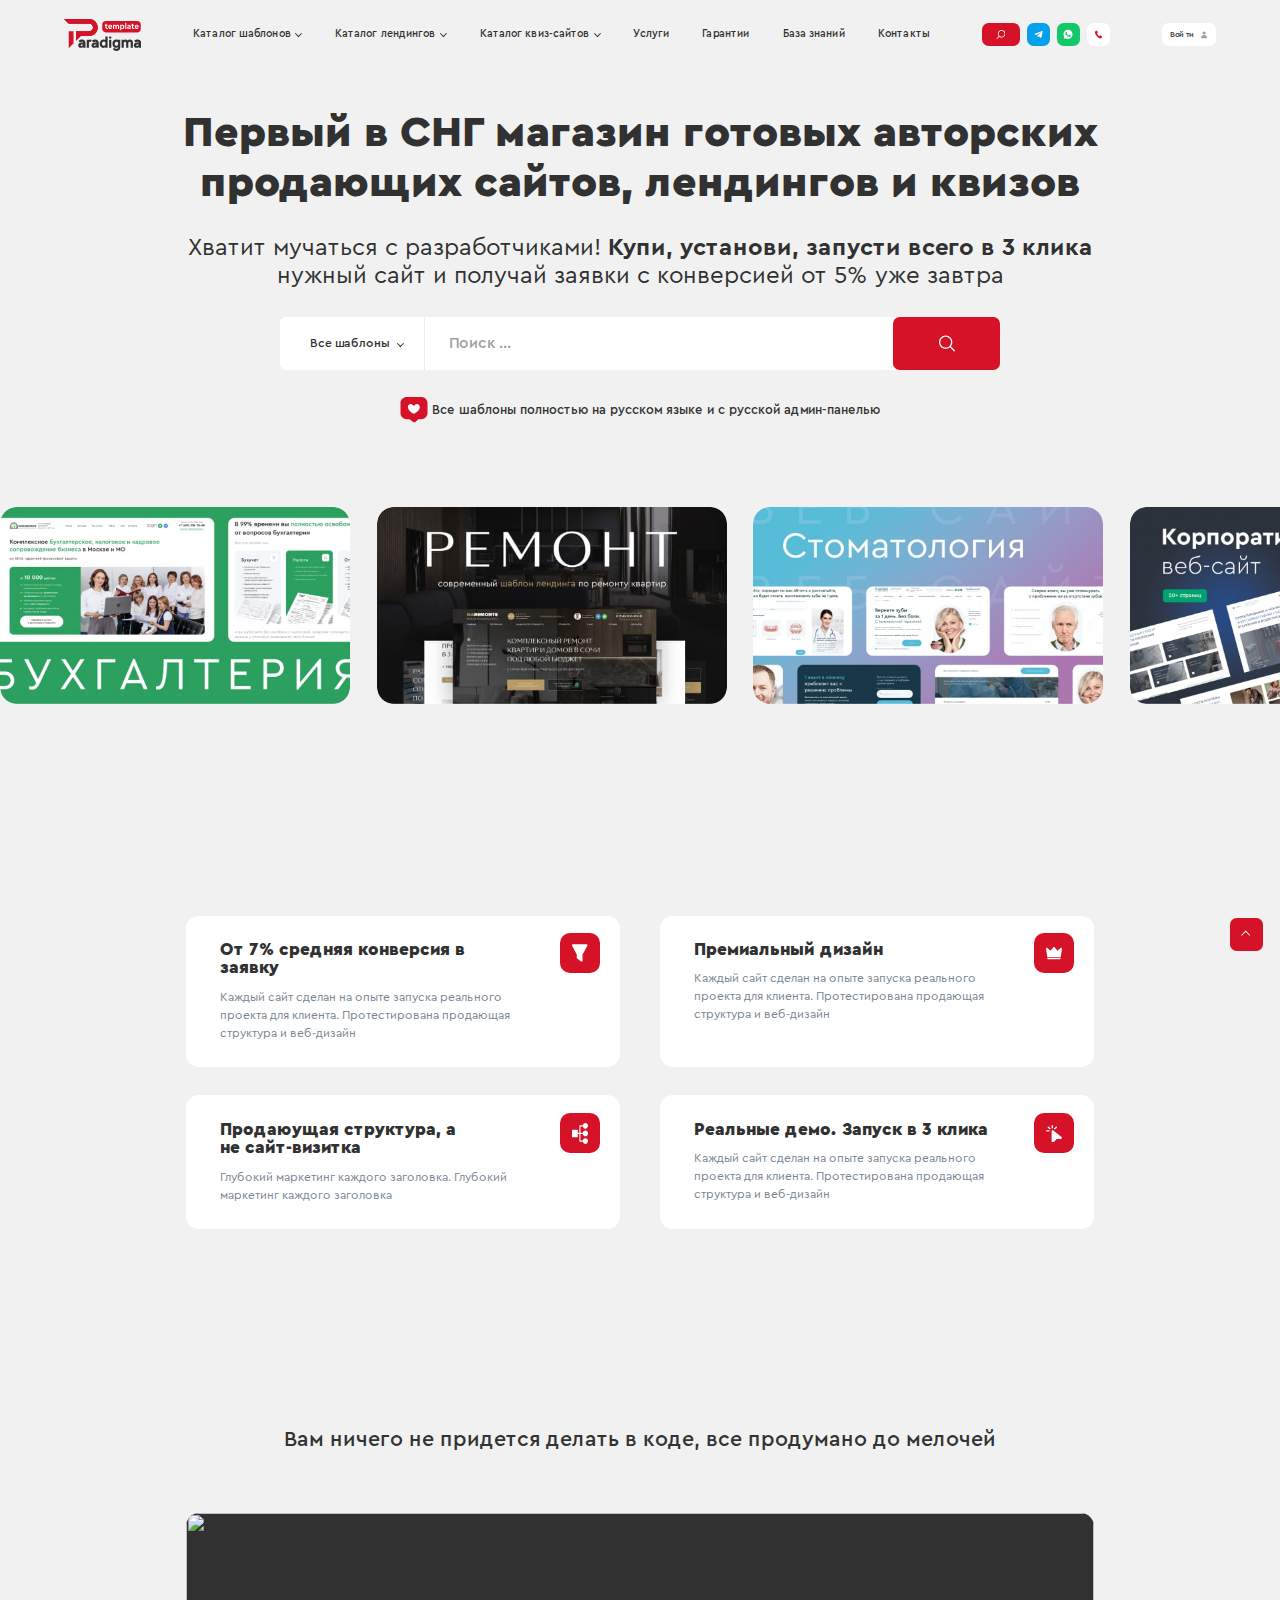
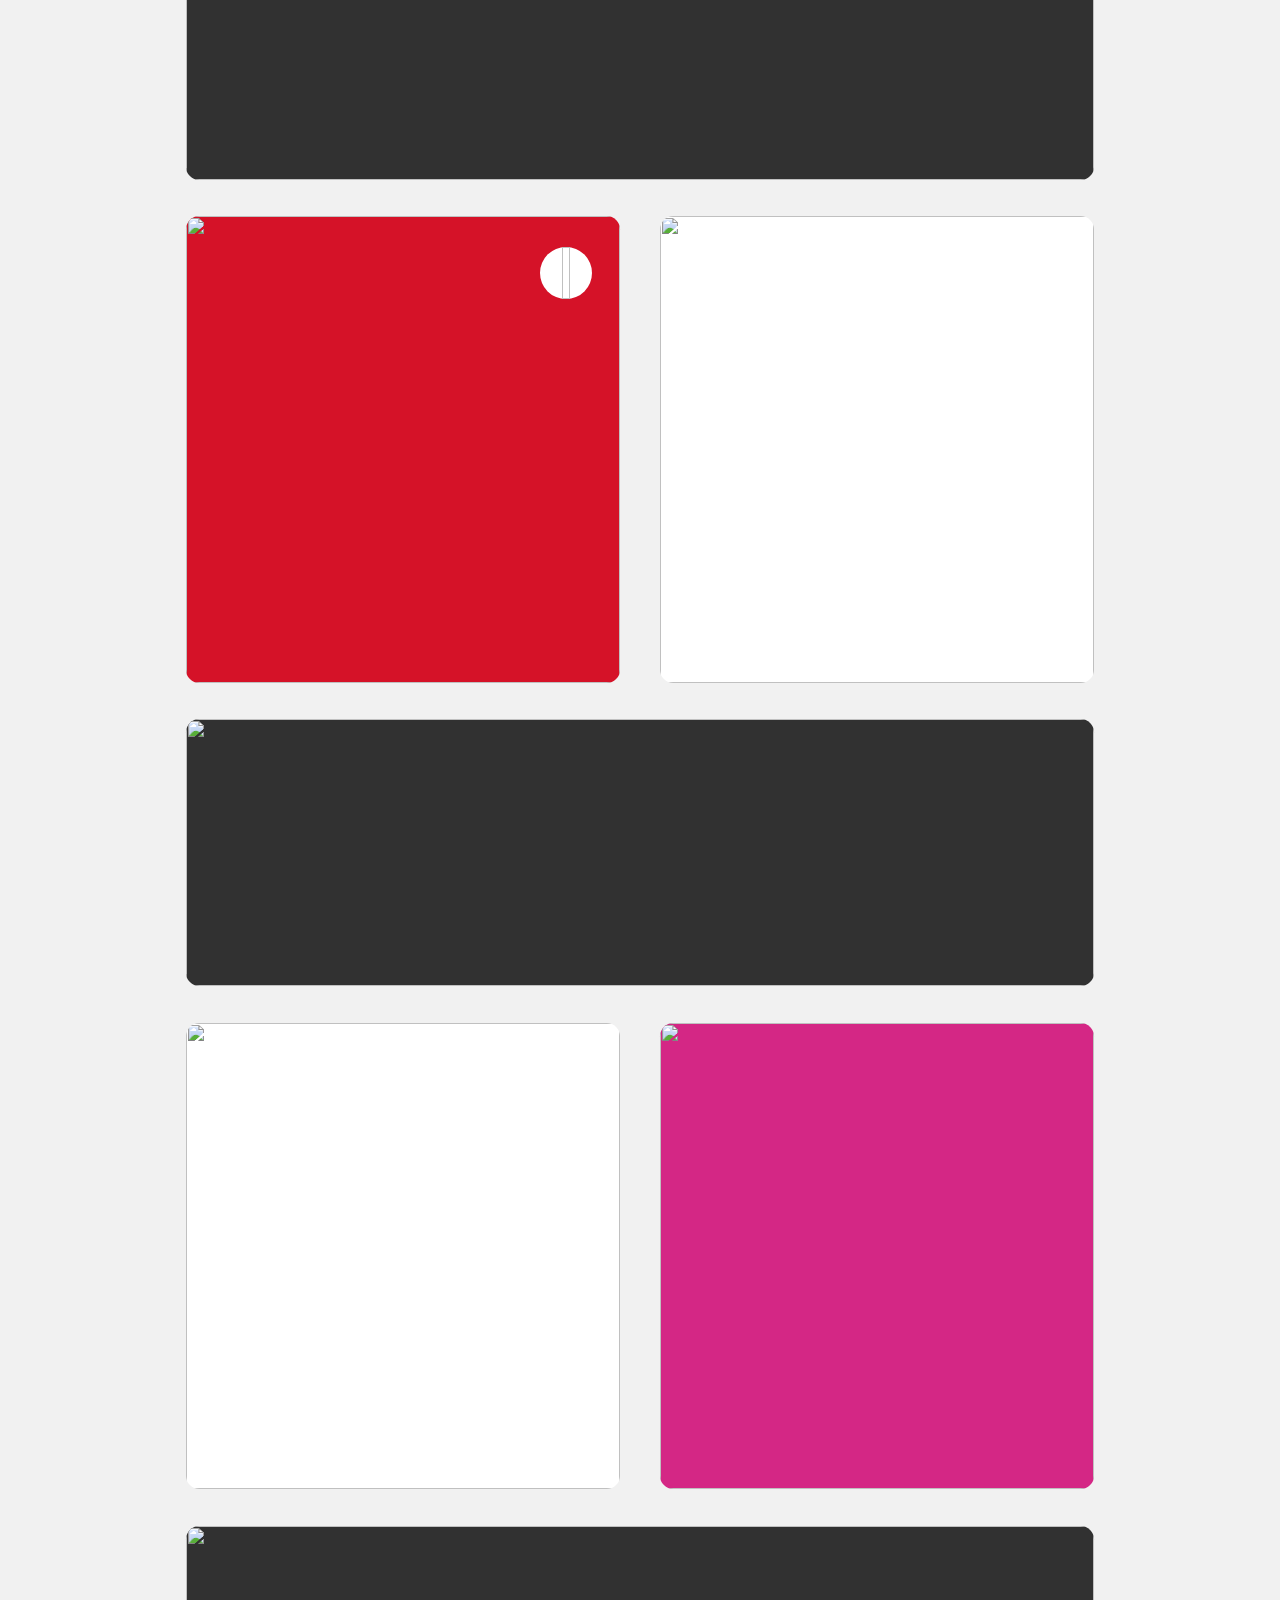
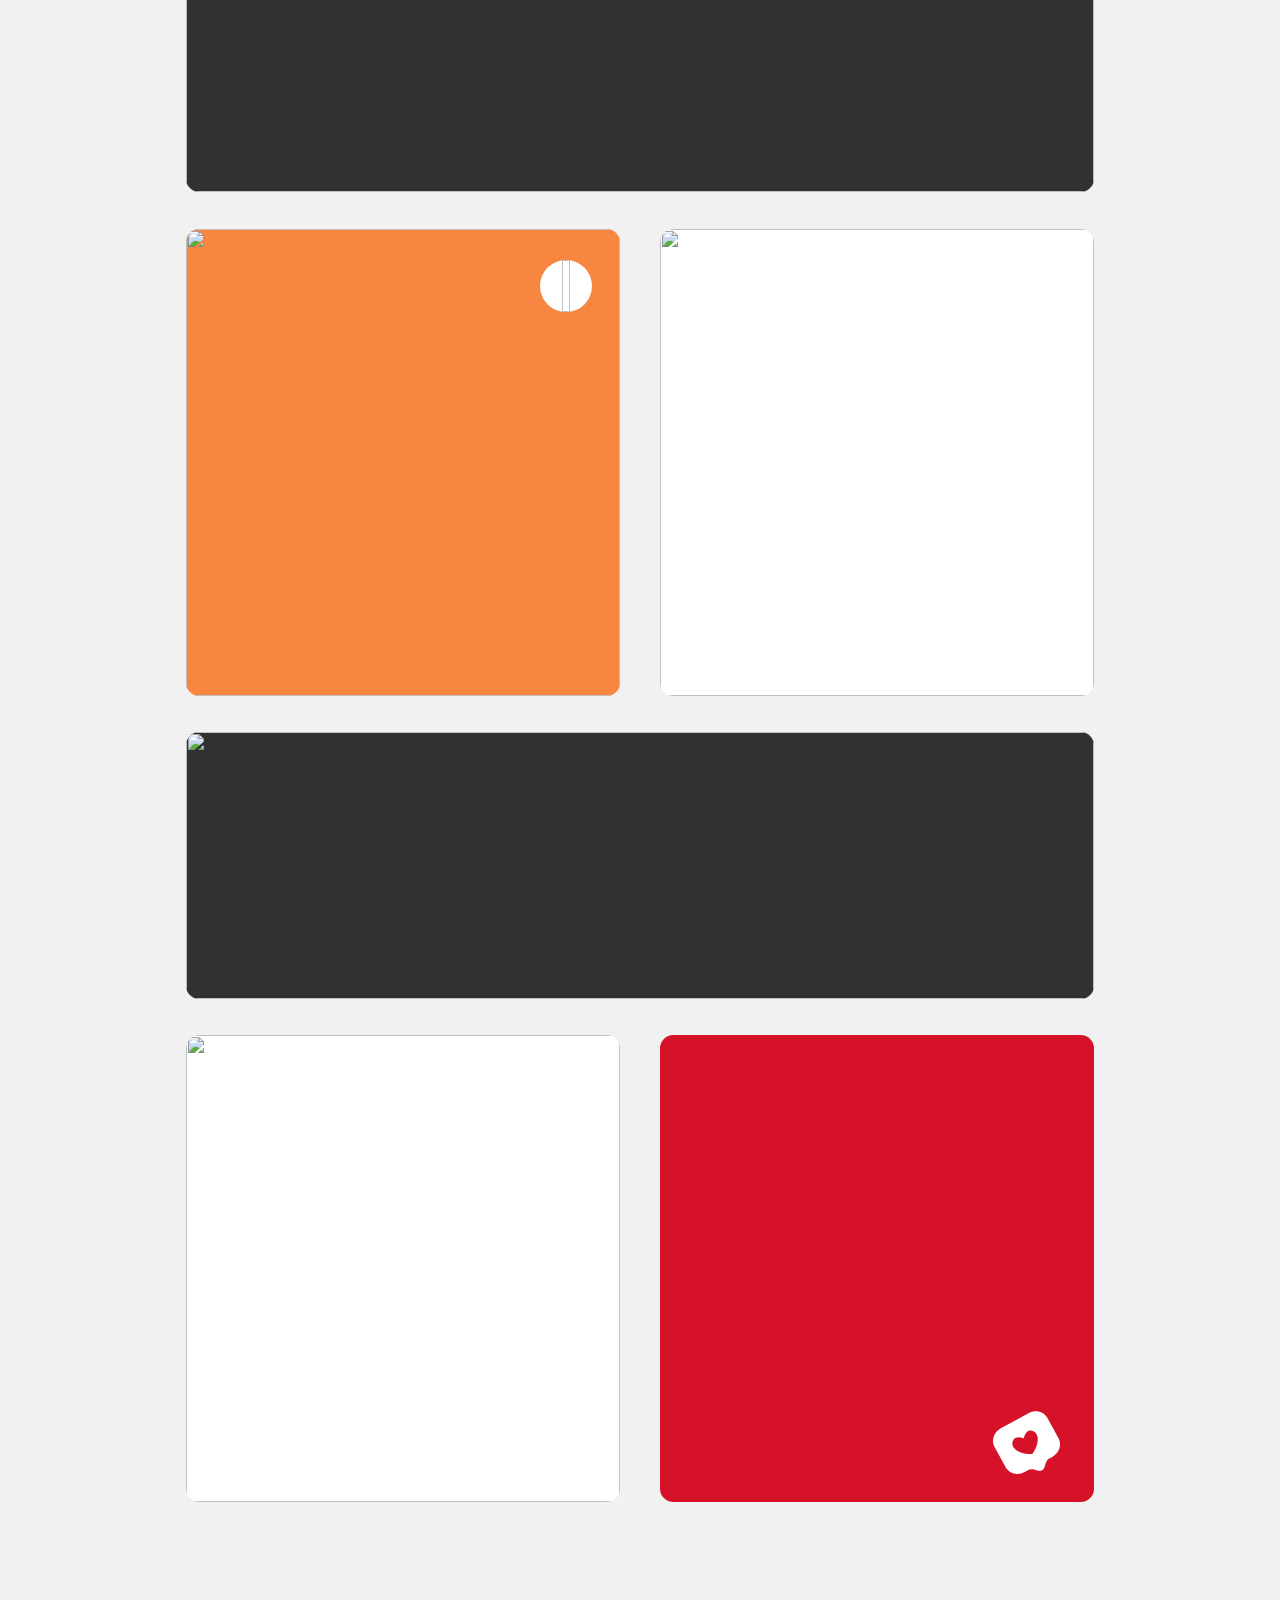
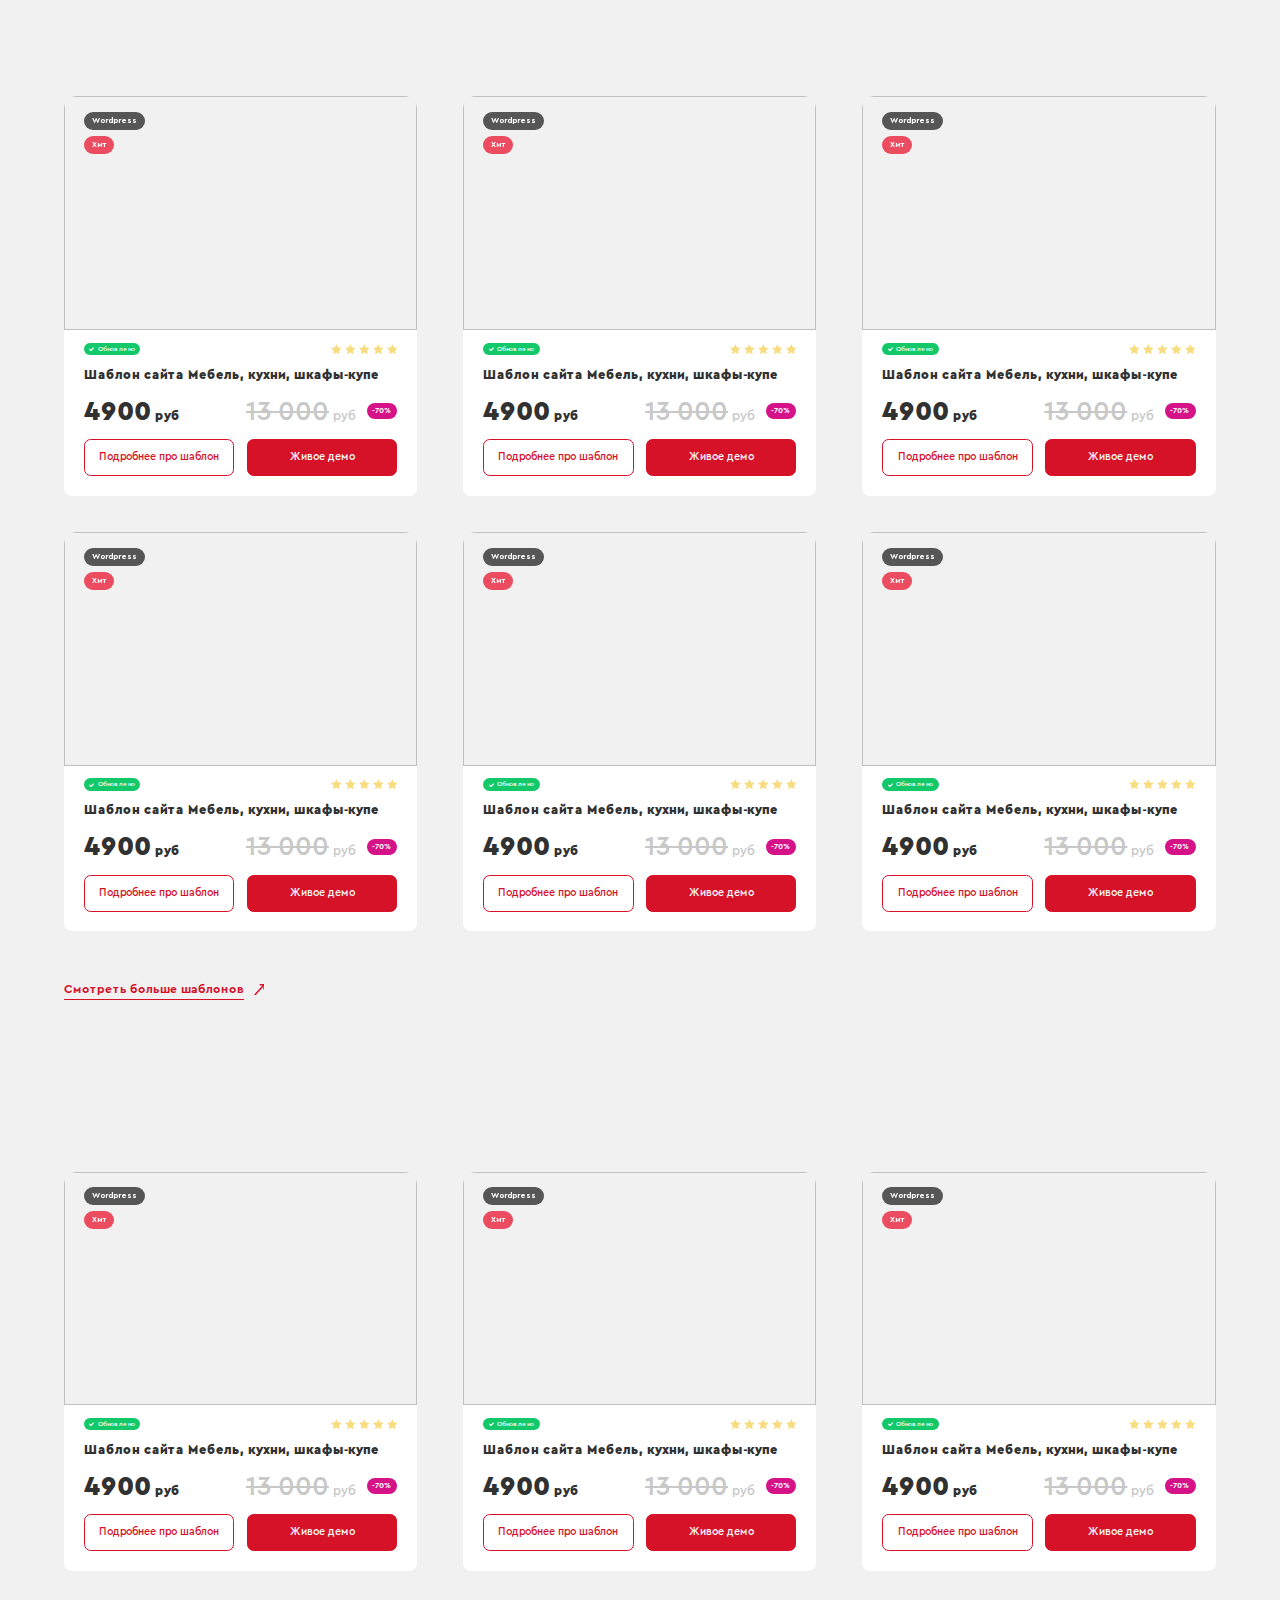
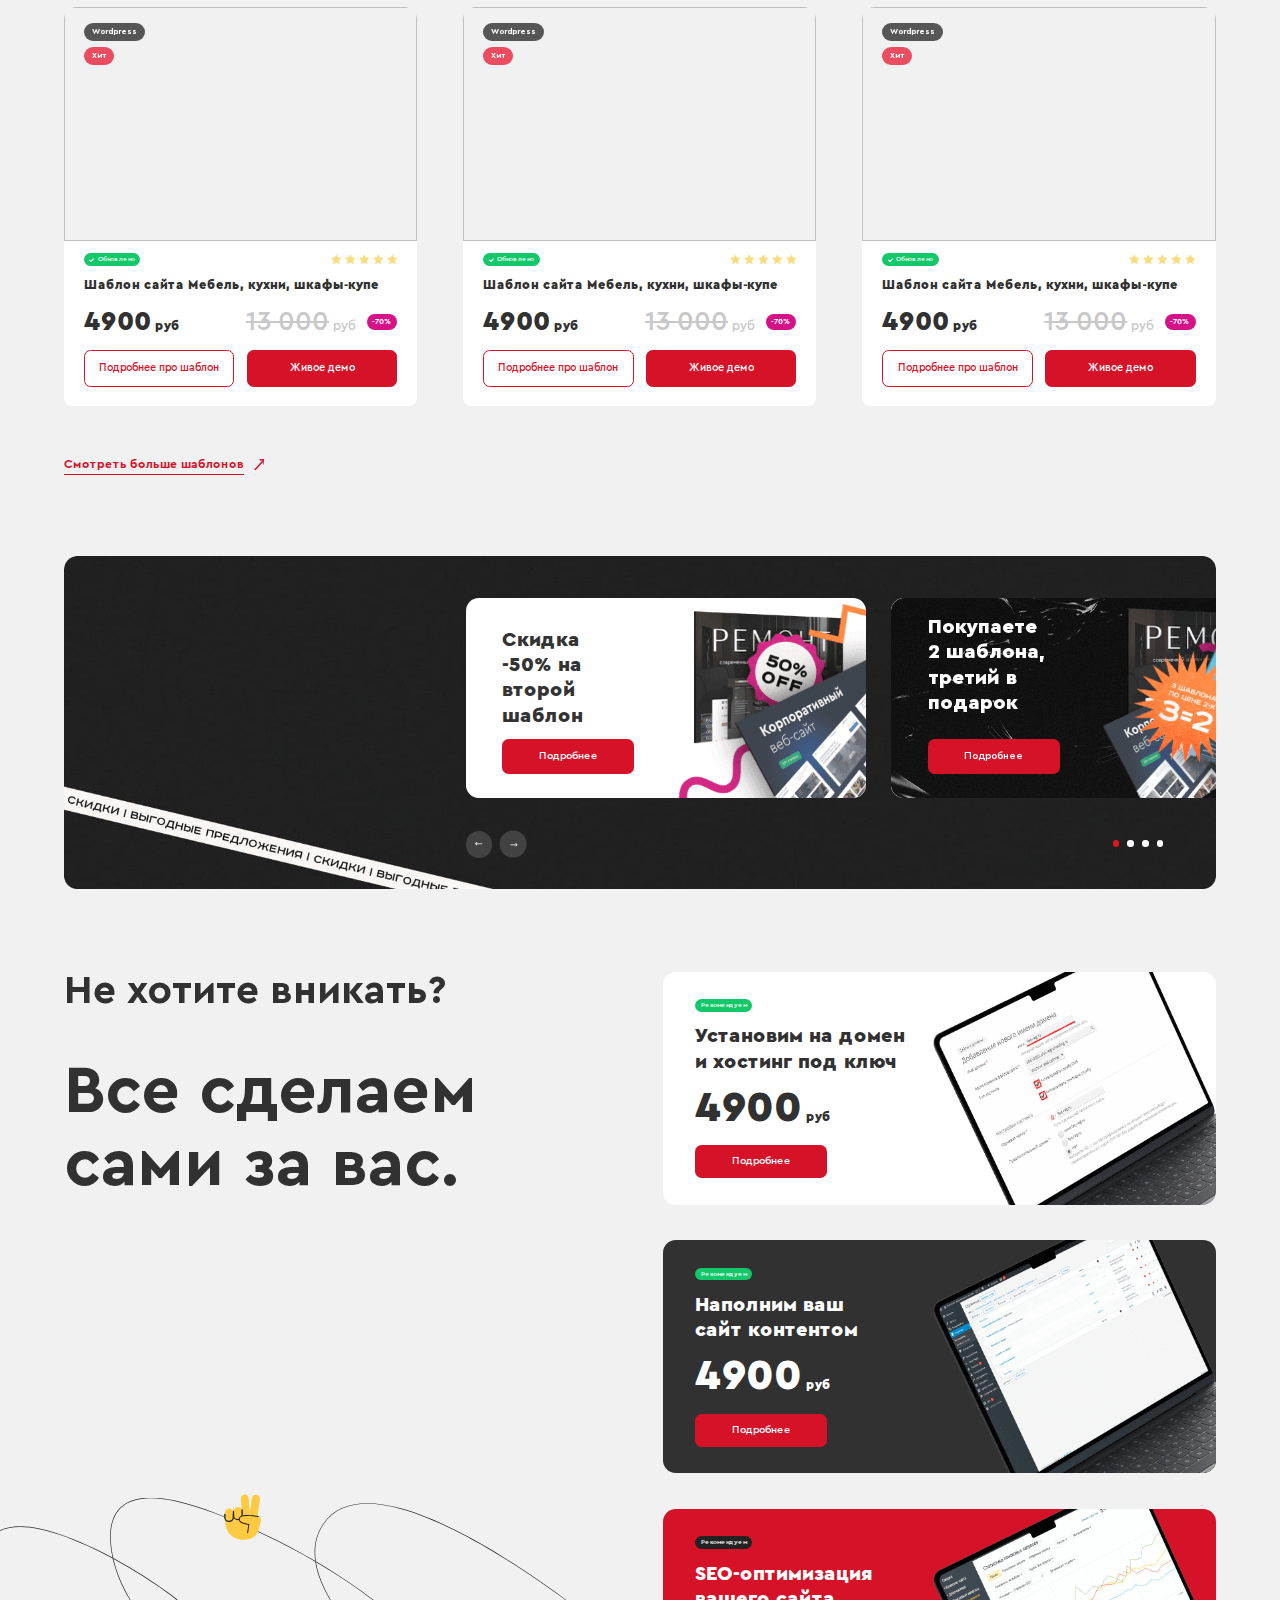
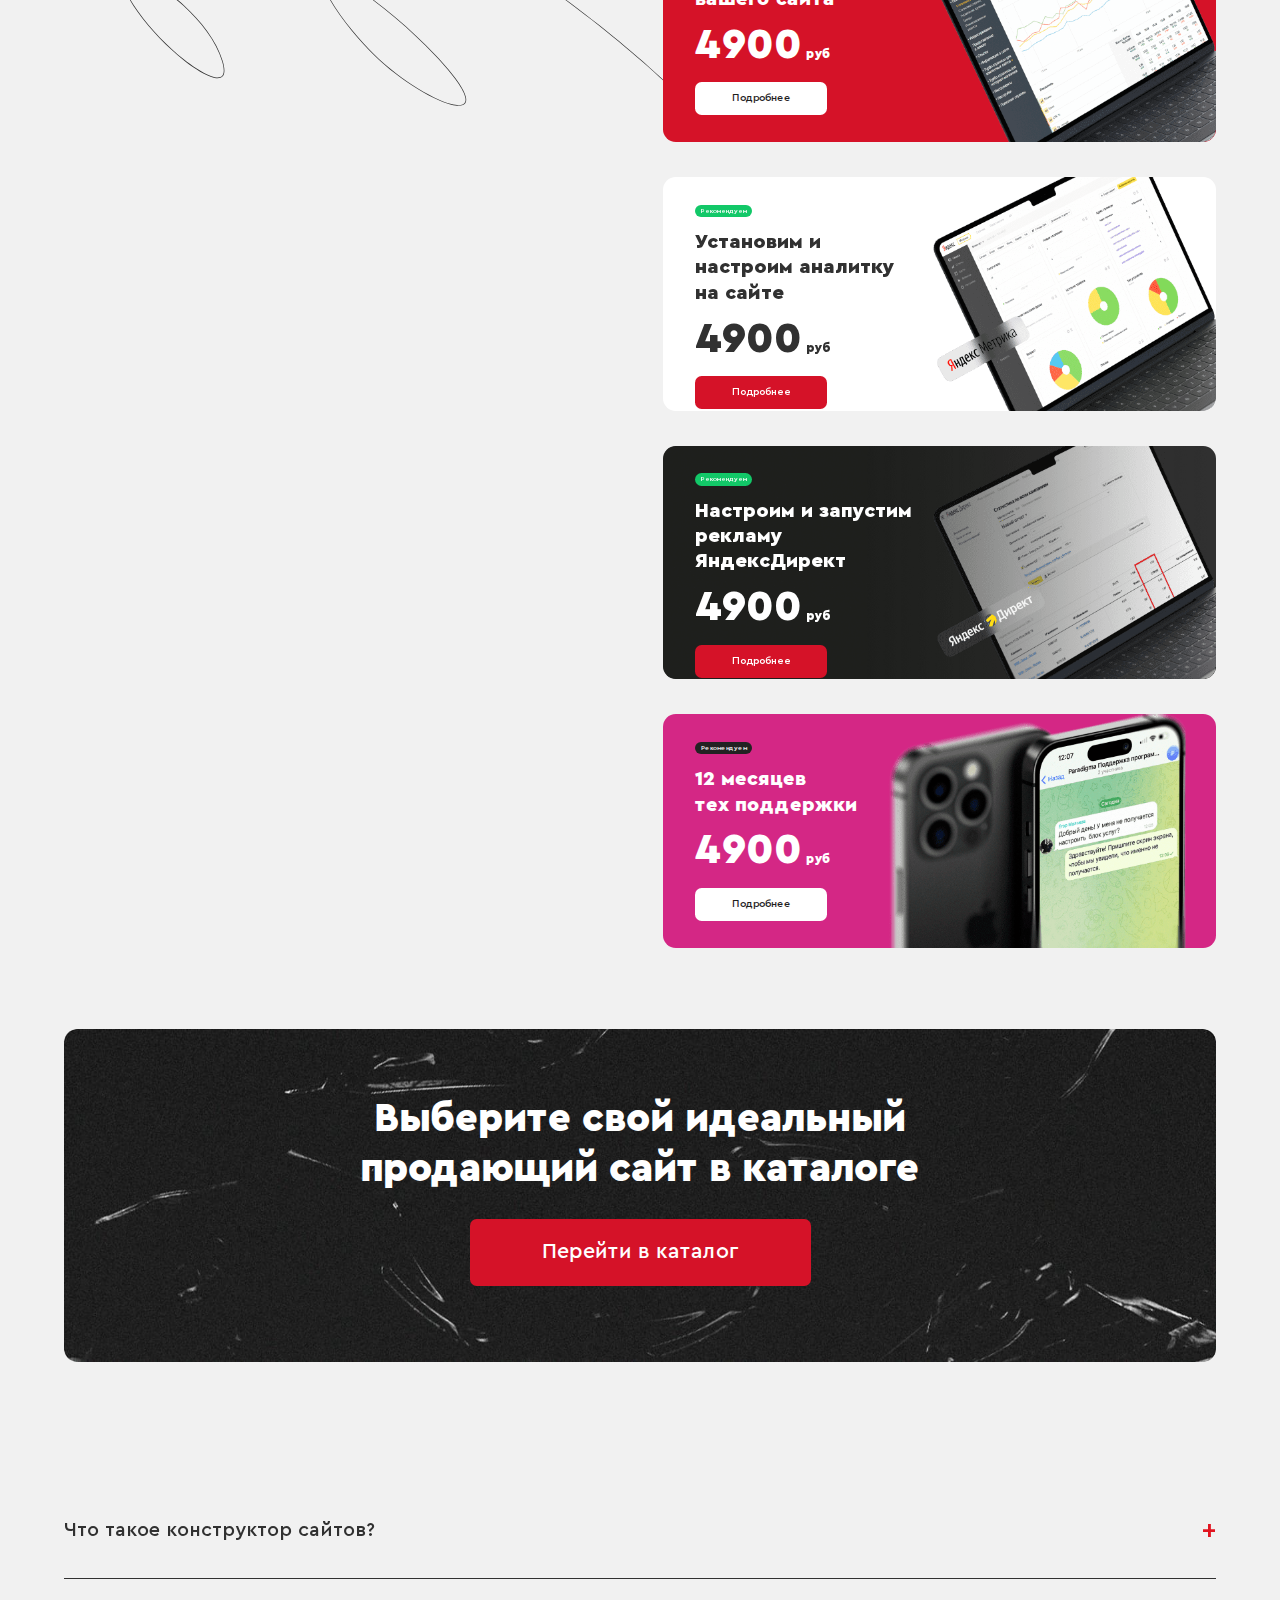
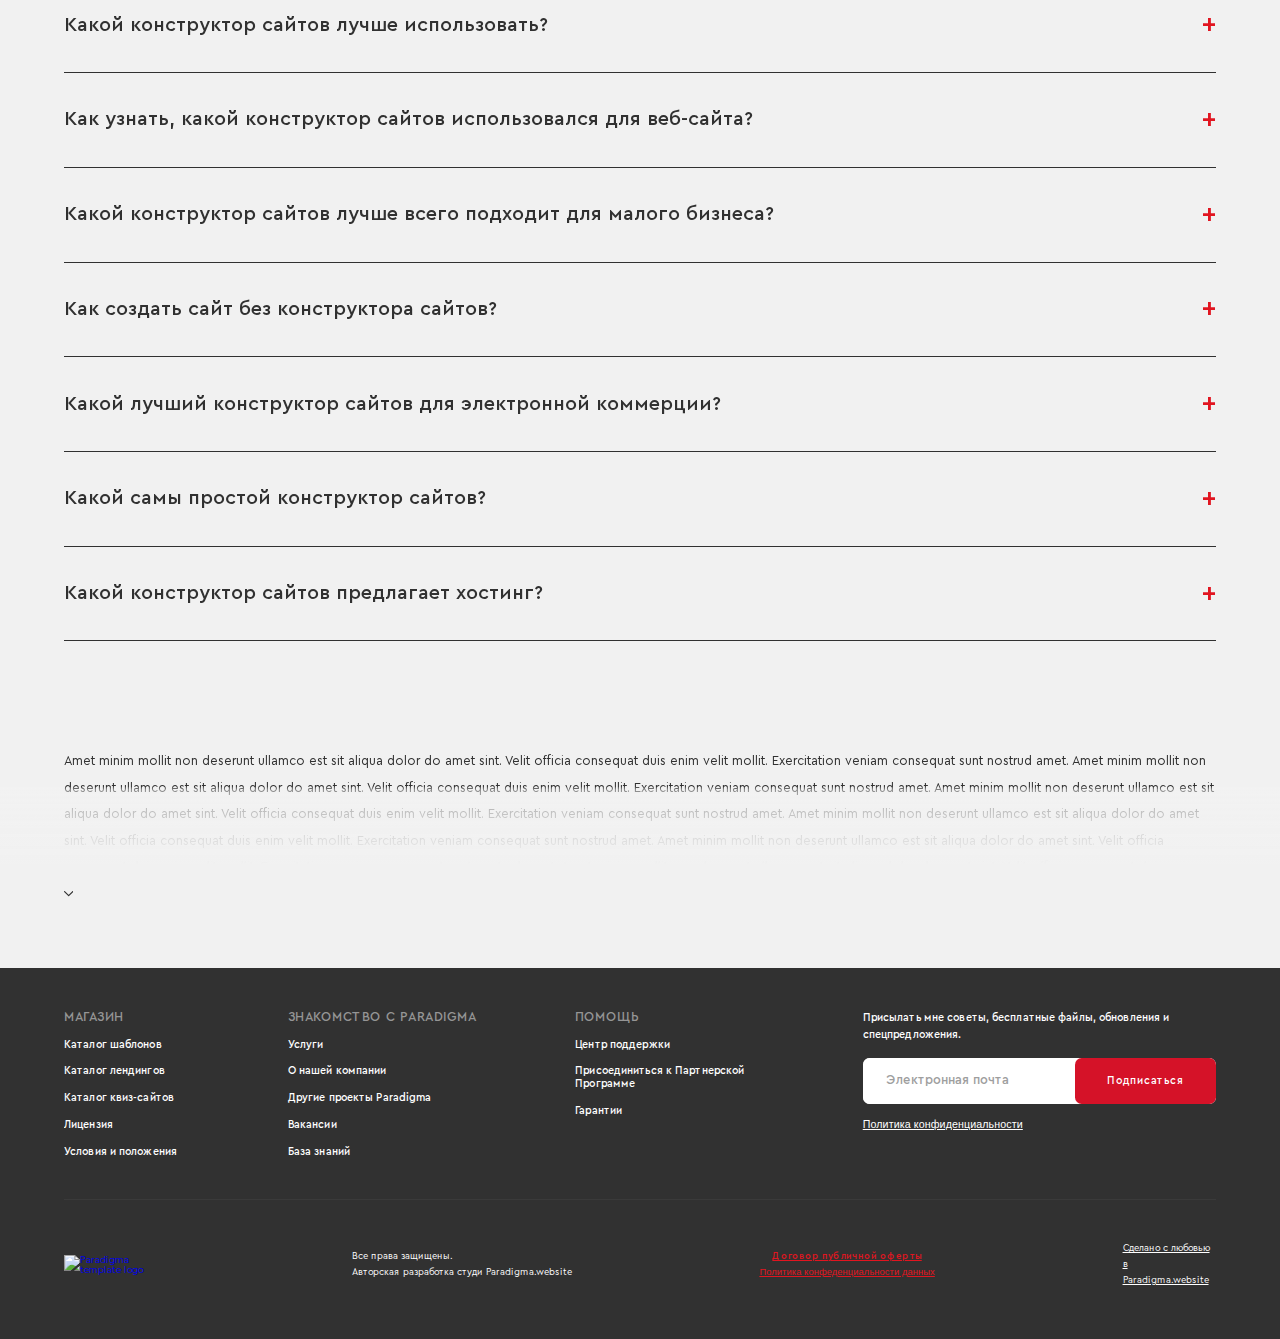
<file: index.html>
<!DOCTYPE html>
<html lang="ru">

<head>
	<meta charset="UTF-8">
	<meta http-equiv="X-UA-Compatible" content="IE=edge">
	<meta name="viewport" content="width=device-width, initial-scale=1.0">
	<title>Paradigma template</title>
	<link rel="stylesheet" href="libs/custom-select.css">
	<link rel="stylesheet" href="https://cdn.jsdelivr.net/npm/swiper@9/swiper-bundle.min.css">
	<link rel="stylesheet" href="libs/jquery.fancybox.min.css">
	<link rel="stylesheet" href="css/style.min.css">
</head>

<body>
	<header class="header">
		<div class="container">
			<div class="header__row flex">
				<a href="index.html" class="header__logo">
					<img src="media/svg/logo.svg" alt="">
				</a>
				<nav class="header__nav nav">
					<ul class="nav__list flex">
						<li class="nav__item">
							<a href="#" class="nav__link nav__link--arrow">Каталог шаблонов</a>
							<ul class="nav__submenu submenu">
								<li class="submenu__item"><a href="catalog-wp.html" class="submenu__link">На WordPress</a></li>
								<li class="submenu__item"><a href="#" class="submenu__link">На OpenCart</a></li>
							</ul>
						</li>
						<li class="nav__item">
							<a href="#" class="nav__link nav__link--arrow">Каталог лендингов</a>
							<ul class="nav__submenu submenu">
								<li class="submenu__item"><a href="catalog-wp.html" class="submenu__link">На WordPress</a></li>
								<li class="submenu__item"><a href="#" class="submenu__link">На OpenCart</a></li>
							</ul>
						</li>
						<li class="nav__item">
							<a href="#" class="nav__link nav__link--arrow">Каталог квиз-сайтов</a>
							<ul class="nav__submenu submenu">
								<li class="submenu__item"><a href="catalog-wp.html" class="submenu__link">На WordPress</a></li>
								<li class="submenu__item"><a href="#" class="submenu__link">На OpenCart</a></li>
							</ul>
						</li>
						<li class="nav__item"><a href="services.html" class="nav__link">Услуги</a></li>
						<li class="nav__item"><a href="warranty.html" class="nav__link">Гарантии</a></li>
						<li class="nav__item"><a href="base.html" class="nav__link">База знаний</a></li>
						<li class="nav__item"><a href="#" class="nav__link">Контакты</a></li>
					</ul>
				</nav>
				<div class="header__social social flex">
					<a href="search.html" class="social__item social__item--search" aria-label="поиск">
						<img src="media/svg/search.svg" alt="">
					</a>
					<a href="#" class="social__item social__item--telegram" aria-label="телеграм">
						<img src="media/svg/telegram.svg" alt="">
					</a>
					<a href="#" class="social__item social__item--whatsapp" aria-label="whatsapp">
						<img src="media/svg/whatsapp.svg" alt="">
					</a>
					<div class="social__wrap">
						<a href="tel:+79999999999" class="social__item social__item--phone">
							<img src="media/svg/phone.svg" alt="">
						</a>
						<div class="social__hint">
							<a href="tel:+79999999999">+7 (999) 999-99-99</a>
						</div>
					</div>
				</div>
				<a href="#" class="header__login flex">
					<span class="desktop">Войти</span>
					<svg viewBox="0 0 10 12" fill="none" xmlns="http://www.w3.org/2000/svg">
						<path
							d="M4.65991 6.10352C2.17785 6.1082 0.12457 8.07331 0.000569422 10.5567C-0.00273127 10.6272 0.0083434 10.6976 0.0331194 10.7636C0.0578954 10.8297 0.0958545 10.89 0.144686 10.9409C0.193518 10.9919 0.252201 11.0323 0.317164 11.0598C0.382127 11.0874 0.452011 11.1014 0.522562 11.101H8.81757C8.88778 11.1008 8.95722 11.0864 9.02171 11.0586C9.08619 11.0309 9.14439 10.9903 9.19279 10.9395C9.24118 10.8886 9.27878 10.8285 9.3033 10.7627C9.32783 10.6969 9.33878 10.6268 9.3355 10.5567C9.21134 8.07016 7.15325 6.10379 4.66804 6.10352H4.65991Z" />
						<path
							d="M4.66572 0.623047C3.35001 0.623047 2.27735 1.70075 2.27734 3.01793C2.27734 4.33511 3.35 5.41652 4.66572 5.41652C5.98145 5.41652 7.05782 4.33511 7.05781 3.01793C7.0578 1.70075 5.98144 0.623047 4.66572 0.623047Z" />
					</svg>
				</a>
				<button class="header__burger mobile">
					<svg viewBox="0 0 16 13" fill="none" xmlns="http://www.w3.org/2000/svg">
						<path
							d="M14.1287 2.09313H1.04657C0.470955 2.09313 0 1.62218 0 1.04657C0 0.470955 0.470955 0 1.04657 0H14.1287C14.7043 0 15.1752 0.470955 15.1752 1.04657C15.1752 1.62218 14.7043 2.09313 14.1287 2.09313Z" />
						<path
							d="M14.1287 12.7494H1.04657C0.470955 12.7494 0 12.2784 0 11.7028C0 11.1272 0.470955 10.6562 1.04657 10.6562H14.1287C14.7043 10.6562 15.1752 11.1272 15.1752 11.7028C15.1752 12.2784 14.7043 12.7494 14.1287 12.7494Z" />
						<path
							d="M14.1287 7.42126H1.04657C0.470955 7.42126 0 6.9503 0 6.37469C0 5.79908 0.470955 5.32812 1.04657 5.32812H14.1287C14.7043 5.32812 15.1752 5.79908 15.1752 6.37469C15.1752 6.9503 14.7043 7.42126 14.1287 7.42126Z" />
					</svg>
				</button>
			</div>
		</div>
	</header>

	<section class="hero">
		<div class="container">
			<h1 class="hero__title section-title animation">
				Первый в СНГ магазин готовых авторских
				<span class="section-title__accent">
					продающих сайтов,
					<svg viewBox="0 0 736 94" preserveAspectRatio="none" fill="none" xmlns="http://www.w3.org/2000/svg">
						<path
							d="M1 64.0577C102.041 78.5814 195.125 87.0065 353.777 90.3783C384.261 91.0253 414.791 89.636 445.094 87.5586C550.133 80.3586 628.601 82.2928 688.896 60.4809C889.498 -12.0868 151.221 -6.54811 65.4433 15.981C-1.36649 33.5285 1.84137 80.5143 289.497 91.1864C577.152 101.858 787.71 63.2168 723.365 33.3363C671.89 9.43197 353.606 7.42907 190.583 15.981"
							stroke="#E11520" stroke-width="1.5" stroke-linecap="round" />
					</svg>
				</span>
				лендингов и квизов
			</h1>
			<h2 class="hero__subtitle">Хватит мучаться с разработчиками! <b>Купи, установи, запусти всего в 3
					клика</b> нужный
				сайт и
				получай заявки с конверсией от 5% уже завтра
			</h2>

			<form action="#" class="hero__form form-search flex">
				<div class="form-search__select">
					<select name="template">
						<option value="Все шаблоны">Все шаблоны</option>
						<option value="Строительство">Строительство</option>
						<option value="Мебель">Мебель</option>
						<option value="Услуги красоты">Услуги красоты</option>
						<option value="Производство">Производство</option>
						<option value="Коуч / Психолог">Коуч / Психолог</option>
						<option value="Медицина">Медицина</option>
					</select>
				</div>
				<div class="form-search__wrap">
					<input type="text" id="inputSearch" class="form-search__input input" placeholder="Поиск ...">
					<ul class="form-search__list">
						<li class="form-search__item">Мебель</li>
						<li class="form-search__item">Кухня</li>
						<li class="form-search__item">Ремонт</li>
						<li class="form-search__item">Стоматология</li>
						<li class="form-search__item">Бухгалтерия</li>
					</ul>
				</div>
				<button class="form-search__btn" aria-label="поиск">
					<img src="media/svg/search.svg" alt="лупа">
				</button>
			</form>

			<div class="hero__descr flex">
				<img src="media/svg/heart.svg" alt="сердце" class="hero__descr-icon">
				<p>Все шаблоны полностью на русском языке и с русской админ-панелью</p>
			</div>
		</div>
		<div class=" hero__ticker ticker">
			<div class="ticker__row flex">
				<div class="ticker__wrap flex">
					<a href="card.html" class="ticker__item">
						<img src="media/img/ticker-1.jpg" alt="картинка с шаблоном сайта">
					</a>
					<a href="card.html" class="ticker__item">
						<img src="media/img/ticker-2.jpg" alt="картинка с шаблоном сайта">
					</a>
					<a href="card.html" class="ticker__item">
						<img src="media/img/ticker-3.jpg" alt="картинка с шаблоном сайта">
					</a>
					<a href="card.html" class="ticker__item">
						<img src="media/img/ticker-4.jpg" alt="картинка с шаблоном сайта">
					</a>
				</div>
			</div>
		</div>
	</section>

	<main class="main">
		<!-- почему -->
		<section class="why">
			<div class="container-small">
				<h2 class="why__title section-title">
					<span class="section-title__accent">
						Почему
						<svg viewBox="0 0 736 94" preserveAspectRatio="none" fill="none" xmlns="http://www.w3.org/2000/svg">
							<path
								d="M1 64.0577C102.041 78.5814 195.125 87.0065 353.777 90.3783C384.261 91.0253 414.791 89.636 445.094 87.5586C550.133 80.3586 628.601 82.2928 688.896 60.4809C889.498 -12.0868 151.221 -6.54811 65.4433 15.981C-1.36649 33.5285 1.84137 80.5143 289.497 91.1864C577.152 101.858 787.71 63.2168 723.365 33.3363C671.89 9.43197 353.606 7.42907 190.583 15.981"
								stroke="#E11520" stroke-width="1.5" stroke-linecap="round" />
						</svg>
					</span>
					стоит<br class="mobile"> выбрать шаблоны
					от Paradigma.website
				</h2>
				<ul class="why__list flex">
					<li class="why__item flex">
						<div class="why__text">
							<p class="why__name">От 7% средняя конверсия в заявку</p>
							<p class="why__descr">
								Каждый сайт сделан на опыте запуска реального проекта для клиента. Протестирована продающая структура и
								веб-дизайн
							</p>
						</div>
						<div class="why__icon">
							<svg viewBox="0 0 22 25" fill="none" xmlns="http://www.w3.org/2000/svg">
								<path
									d="M13.2028 24.333C12.9143 24.333 12.6336 24.2394 12.4028 24.0663L7.06944 19.9997C6.9063 19.8741 6.77445 19.7124 6.68424 19.5274C6.59402 19.3423 6.54788 19.1389 6.54944 18.933V14.573L0.149443 2.27968C0.0440422 2.07623 -0.00715039 1.84905 0.000803776 1.62006C0.00875794 1.39106 0.0755902 1.16798 0.194854 0.972337C0.314118 0.776691 0.481788 0.615081 0.681689 0.503097C0.881591 0.391113 1.10698 0.332534 1.33611 0.333011H20.0028C20.2342 0.333051 20.4616 0.393309 20.6626 0.507859C20.8637 0.622409 21.0314 0.787307 21.1494 0.986344C21.2665 1.18904 21.3281 1.41896 21.3281 1.65301C21.3281 1.88706 21.2665 2.11698 21.1494 2.31968L14.4828 14.5997V22.9997C14.4845 23.2482 14.4168 23.4922 14.2872 23.7042C14.1576 23.9163 13.9714 24.0879 13.7494 24.1997C13.5788 24.2825 13.3924 24.328 13.2028 24.333Z" />
							</svg>
						</div>
					</li>
					<li class="why__item flex">
						<div class="why__text">
							<p class="why__name">Премиальный <br class="mobile">дизайн</p>
							<p class="why__descr">
								Каждый сайт сделан на опыте запуска реального проекта для клиента. Протестирована продающая структура и
								веб-дизайн
							</p>
						</div>
						<div class="why__icon">
							<svg viewBox="0 0 26 20" fill="none" xmlns="http://www.w3.org/2000/svg">
								<path
									d="M2.24485 1.55259L7.38749 5.90263L11.9692 0.479368C12.0975 0.327753 12.2598 0.205917 12.4438 0.122933C12.6279 0.0399482 12.8291 -0.00204627 13.0324 7.666e-05C13.2357 0.00219959 13.4358 0.0483852 13.618 0.135194C13.8001 0.222003 13.9596 0.347198 14.0844 0.501456L18.4567 5.90133L23.7655 1.48892C23.974 1.316 24.2325 1.20842 24.5063 1.18058C24.7801 1.15273 25.0563 1.20596 25.2978 1.33313C25.5393 1.46031 25.7346 1.65536 25.8576 1.89218C25.9806 2.129 26.0255 2.39629 25.9861 2.65829L23.9588 16.1021H2.0732L0.0147982 2.71936C-0.0260899 2.4559 0.0182375 2.18674 0.141777 1.94831C0.265316 1.70989 0.462096 1.51372 0.705467 1.38639C0.948837 1.25906 1.22704 1.20671 1.50238 1.23644C1.77773 1.26617 2.03692 1.37653 2.24485 1.55259ZM2.17863 17.4014H23.8034V18.7007C23.8034 19.0453 23.661 19.3758 23.4075 19.6194C23.1541 19.8631 22.8103 20 22.4518 20H3.53017C3.17172 20 2.82795 19.8631 2.57448 19.6194C2.32102 19.3758 2.17863 19.0453 2.17863 18.7007V17.4014Z" />
							</svg>
						</div>
					</li>
					<li class="why__item flex">
						<div class="why__text">
							<p class="why__name">Продаюущая структура, а <br class="desktop">
								не сайт-визитка</p>
							<p class="why__descr">
								Глубокий маркетинг каждого заголовка. Глубокий маркетинг каждого заголовка
							</p>
						</div>
						<div class="why__icon">
							<svg viewBox="0 0 23 31" fill="none" xmlns="http://www.w3.org/2000/svg">
								<path
									d="M15.937 26.8031H11.3794C10.9452 26.8031 10.5938 26.422 10.5938 25.9503V4.12106C10.5938 3.65005 10.9452 3.26758 11.3794 3.26758H15.937C16.3711 3.26758 16.7226 3.65005 16.7226 4.12106C16.7226 4.59208 16.3711 4.97387 15.937 4.97387H12.1644V25.0968H15.937C16.3711 25.0968 16.7226 25.4793 16.7226 25.9503C16.7223 26.422 16.3708 26.8031 15.937 26.8031Z" />
								<path
									d="M15.9334 15.8889H7.51609C7.0819 15.8889 6.73047 15.5071 6.73047 15.0354C6.73047 14.5637 7.0819 14.1826 7.51609 14.1826H15.9334C16.3676 14.1826 16.719 14.5637 16.719 15.0354C16.719 15.5071 16.3673 15.8889 15.9334 15.8889Z" />
								<path
									d="M19.205 21.8301C17.1121 21.8301 15.4102 23.6794 15.4102 25.9517C15.4102 28.2241 17.1124 30.0727 19.205 30.0727C21.2973 30.0727 22.9996 28.2241 22.9996 25.9517C22.9996 23.6794 21.2973 21.8301 19.205 21.8301Z" />
								<path
									d="M19.205 10.9541C17.1121 10.9541 15.4102 12.8028 15.4102 15.0758C15.4102 17.3474 17.1124 19.1961 19.205 19.1961C21.2973 19.1961 22.9996 17.3474 22.9996 15.0758C22.9996 12.8028 21.2973 10.9541 19.205 10.9541Z" />
								<path
									d="M19.205 8.24263C21.2973 8.24263 22.9996 6.39398 22.9996 4.12234C22.9996 1.84933 21.2973 0 19.205 0C17.1121 0 15.4102 1.84933 15.4102 4.12234C15.4102 6.39432 17.1121 8.24263 19.205 8.24263Z" />
								<path
									d="M7.51761 9.69336H0.784991C0.351428 9.69336 0 10.0758 0 10.5468V19.6035C0 20.0745 0.351428 20.4569 0.784991 20.4569H7.51792C7.95148 20.4569 8.30291 20.0745 8.30291 19.6035V10.5468C8.3026 10.0758 7.95117 9.69336 7.51761 9.69336Z" />
							</svg>
						</div>
					</li>
					<li class="why__item flex">
						<div class="why__text">
							<p class="why__name">Реальные демо.<br class="mobile"> Запуск в 3 клика</p>
							<p class="why__descr">
								Каждый сайт сделан на опыте запуска реального проекта для клиента. Протестирована продающая структура и
								веб-дизайн
							</p>
						</div>
						<div class="why__icon">
							<svg viewBox="0 0 22 24" fill="none" xmlns="http://www.w3.org/2000/svg">
								<path
									d="M8.6836 0C9.21647 0 9.64845 0.401294 9.64845 0.896305V3.88399C9.64845 4.379 9.21647 4.78029 8.6836 4.78029C8.15074 4.78029 7.71876 4.379 7.71876 3.88399V0.896305C7.71876 0.401294 8.15074 0 8.6836 0ZM2.53388 2.35407C2.91065 2.00403 3.52157 2.00401 3.89837 2.35402L6.14968 4.44525C6.52649 4.79527 6.52651 5.36278 6.14973 5.71282C5.77295 6.06287 5.16204 6.06288 4.78523 5.71287L2.53393 3.62163C2.15711 3.27162 2.1571 2.7041 2.53388 2.35407ZM14.8333 2.35404C15.2101 2.70408 15.2101 3.27158 14.8333 3.62161L12.582 5.71299C12.2052 6.06303 11.5943 6.06303 11.2175 5.71299C10.8407 5.36296 10.8407 4.79546 11.2175 4.44542L13.4688 2.35404C13.8457 2.00402 14.4565 2.00402 14.8333 2.35404ZM0 8.06674C0 7.57173 0.43198 7.17044 0.964845 7.17044H4.18099C4.71386 7.17044 5.14584 7.57173 5.14584 8.06674C5.14584 8.56176 4.71386 8.96305 4.18099 8.96305H0.964845C0.43198 8.96305 0 8.56176 0 8.06674ZM7.71876 8.94759C7.71876 7.60089 9.41915 6.87438 10.5198 7.75079L21.4046 16.4178C22.5753 17.3501 21.9089 19.1324 20.3681 19.1897L15.4281 19.3732C14.8973 19.3929 14.3978 19.6116 14.0436 19.9794L10.6801 23.4716C9.64153 24.5499 7.71876 23.8674 7.71876 22.4205V8.94759Z" />
							</svg>
						</div>
					</li>
				</ul>
			</div>
		</section>

		<!-- всё включено -->
		<section class="content">
			<div class="container-small">
				<h2 class="content__title section-title">
					<span class="section-title__accent">
						Все включено!
						<svg viewBox="0 0 736 94" preserveAspectRatio="none" fill="none" xmlns="http://www.w3.org/2000/svg">
							<path
								d="M1 64.0577C102.041 78.5814 195.125 87.0065 353.777 90.3783C384.261 91.0253 414.791 89.636 445.094 87.5586C550.133 80.3586 628.601 82.2928 688.896 60.4809C889.498 -12.0868 151.221 -6.54811 65.4433 15.981C-1.36649 33.5285 1.84137 80.5143 289.497 91.1864C577.152 101.858 787.71 63.2168 723.365 33.3363C671.89 9.43197 353.606 7.42907 190.583 15.981"
								stroke="#E11520" stroke-width="1.5" stroke-linecap="round" />
						</svg>
					</span>
					Интеграции
					и&nbsp;конверсионные фишки уже в шаблоне
				</h2>
				<p class="content__subtitle">
					Вам ничего не придется делать в коде, все продумано до мелочей
				</p>

				<ul class="content__row flex">
					<li class="content__item">
						<p class="content__name animation">QUIZ</p>
						<p class="content__descr animation">
							Встроенный
							конструктор
							квиз&#8209;сайтов
						</p>
						<picture>
							<source srcset="media/img/content-1-mobile.png" media="(max-width: 768px)">
							<img class="content__img" data-src="media/img/content-1-min.png" alt="">
						</picture>
					</li>
					<li class="content__item">
						<p class="content__name animation">CRM</p>
						<p class="content__descr animation">
							Полная интеграция
							с&nbsp;популярными CRM:
							AMO, Битрикс24, ROISTAT, TELEGRAM
						</p>
						<picture>
							<source srcset="media/img/content-2-mobile.png" media="(max-width: 768px)">
							<img class="content__img" data-src="media/img/content-2-min.png" alt="">
						</picture>
						<div class="content__play" aria-label="кнопка посмотреть видео">
							<a href="https://youtu.be/dXxOXkTZ2J8" data-fancybox="first-video"></a>
							<img data-src="media/svg/play.svg" alt="">
						</div>
					</li>
					<li class="content__item">
						<p class="content__name animation">ADMIN</p>
						<p class="content__descr animation">
							Удобная и легкая админ панель на русском языке
						</p>
						<picture>
							<source srcset="media/img/content-3-mobile.png" media="(max-width: 768px)">
							<img class="content__img" data-src="media/img/content-3-min.png" alt="">
						</picture>
					</li>
					<li class="content__item">
						<p class="content__name animation">LP</p>
						<p class="content__descr animation">
							Внутренний конструктор лендингов и страниц
						</p>
						<picture>
							<source srcset="media/img/content-4-mobile.png" media="(max-width: 768px)">
							<img class="content__img" data-src="media/img/content-4-min.png" alt="">
						</picture>
					</li>
					<li class="content__item">
						<p class="content__name animation">CARDS</p>
						<p class="content__descr animation">
							Каталог товаров
							с&nbsp;категориями и карточками
							для&nbsp;каждого <br>
							товара
						</p>
						<picture>
							<source srcset="media/img/content-5-mobile.png" media="(max-width: 768px)">
							<img class="content__img" data-src="media/img/content-5-min.png" alt="">
						</picture>
					</li>
					<li class="content__item">
						<p class="content__name animation">PAGES</p>
						<p class="content__descr animation">
							Более 15 самых востребоваемых демо-страниц
							в каждом<br>
							шаблоне
						</p>
						<picture>
							<source srcset="media/img/content-6-mobile.png" media="(max-width: 768px)">
							<img class="content__img" data-src="media/img/content-6-min.png" alt="">
						</picture>
					</li>
					<li class="content__item">
						<p class="content__name animation">POP-UP</p>
						<p class="content__descr animation">
							Более 5 вариантов редактируемых POP-UP окон
						</p>
						<picture>
							<source srcset="media/img/content-7-mobile.png" media="(max-width: 768px)">
							<img class="content__img" data-src="media/img/content-7-min.png" alt="">
						</picture>
					</li>
					<li class="content__item">
						<p class="content__name animation">SIDE<br>BAR</p>
						<p class="content__descr animation">
							Удобный и редактируемый
						</p>
						<picture>
							<source srcset="media/img/content-8-mobile.png" media="(max-width: 768px)">
							<img class="content__img" data-src="media/img/content-8-min.png" alt="">
						</picture>
						<div class="content__play" aria-label="кнопка посмотреть видео">
							<a href="https://youtu.be/dXxOXkTZ2J8" data-fancybox="second-video"></a>
							<img data-src="media/svg/play.svg" alt="">
						</div>
					</li>
					<li class="content__item">
						<p class="content__name animation">POP-UP</p>
						<p class="content__descr animation">
							Всплывающие
							POP-UP окна на выходе и подсказки для роста конверсии
						</p>
						<picture>
							<source srcset="media/img/content-9-mobile.png" media="(max-width: 768px)">
							<img class="content__img" data-src="media/img/content-9-min.png" alt="">
						</picture>
					</li>
					<li class="content__item">
						<p class="content__name animation">HOME PAGE</p>
						<p class="content__descr animation">
							8 макетов для главной страницы
						</p>
						<picture>
							<source srcset="media/img/content-10-mobile.png" media="(max-width: 768px)">
							<img class="content__img" data-src="media/img/content-10-min.png" alt="">
						</picture>
					</li>
					<li class="content__item">
						<p class="content__name animation">STYLES</p>
						<p class="content__descr animation">
							Гибкая настройка стилей и шрифтов
						</p>
						<picture>
							<source srcset="media/img/content-11-mobile.png" media="(max-width: 768px)">
							<img class="content__img" data-src="media/img/content-11-min.png" alt="">
						</picture>
					</li>
					<li class="content__item">
						<p class="content__name animation">И это не все</p>
						<p class="content__descr animation">
							Дополнительно индивидуальный функционал в каждом шаблоне
							в&nbsp;зависимости от тематики
						</p>
						<svg class="content__icon" viewBox="0 0 121 119" fill="none" xmlns="http://www.w3.org/2000/svg">
							<path
								d="M60.7865 10.758L19.2306 33.5306C8.77459 39.2605 4.5036 51.8238 9.85185 61.5834L26.4908 91.9464C31.839 101.706 44.7265 104.866 55.1825 99.1364L60.4694 96.2392C62.4445 95.1569 64.6992 94.6179 66.9194 95.0289C69.6526 95.5347 72.2855 96.3346 74.8881 97.0301C79.1652 98.1731 83.4165 95.9736 84.7755 91.7604C85.6742 88.9749 86.4446 86.1074 87.7605 83.2477C88.6203 81.3789 90.1781 79.9589 91.9779 78.9726L96.4703 76.5107C106.926 70.7808 111.197 58.2176 105.849 48.458L89.2102 18.095C84.13 8.18853 71.2425 5.02811 60.7865 10.758Z" />
							<path
								d="M66.1047 37.013C55.985 34.4507 53.7068 48.7424 53.7068 48.7424C53.7068 48.7424 40.7029 42.8253 37.149 52.8807C33.3562 63.7721 47.8748 73.0894 66.4833 72.0573C77.6347 56.7809 77.4744 39.948 66.1047 37.013Z" />
						</svg>
					</li>
				</ul>
			</div>
		</section>

		<!-- популярные шаблоны -->
		<section class="template">
			<div class="container">
				<h2 class="template__title section-title">
					Посмотрите
					<span class="section-title__accent">
						популярные
						<svg viewBox="0 0 736 94" preserveAspectRatio="none" fill="none" xmlns="http://www.w3.org/2000/svg">
							<path
								d="M1 64.0577C102.041 78.5814 195.125 87.0065 353.777 90.3783C384.261 91.0253 414.791 89.636 445.094 87.5586C550.133 80.3586 628.601 82.2928 688.896 60.4809C889.498 -12.0868 151.221 -6.54811 65.4433 15.981C-1.36649 33.5285 1.84137 80.5143 289.497 91.1864C577.152 101.858 787.71 63.2168 723.365 33.3363C671.89 9.43197 353.606 7.42907 190.583 15.981"
								stroke="#E11520" stroke-width="1.5" stroke-linecap="round" />
						</svg>
					</span>
					шаблоны
				</h2>

				<ul class="template__row flex">
					<li class="template__item template-item">
						<a href="card.html" class="template-item__img">
							<img data-src="media/img/card-1.jpg" alt="">
							<div class="template-item__labels flex">
								<p class="template-item__label template-item__label-gray">Wordpress</p>
								<p class="template-item__label template-item__label-pink">Хит</p>
							</div>
						</a>
						<div class="template-item__content">
							<div class="template-item__data flex">
								<p class="template-item__status">Обновлено</p>
								<div class="template-item__stars flex">
									<svg class="template-item__star">
										<use xlink:href="media/svg/star.svg#star"></use>
									</svg>
									<svg class="template-item__star">
										<use xlink:href="media/svg/star.svg#star"></use>
									</svg>
									<svg class="template-item__star">
										<use xlink:href="media/svg/star.svg#star"></use>
									</svg>
									<svg class="template-item__star">
										<use xlink:href="media/svg/star.svg#star"></use>
									</svg>
									<svg class="template-item__star">
										<use xlink:href="media/svg/star.svg#star"></use>
									</svg>
								</div>
							</div>
							<a href="card.html" class="template-item__title">Шаблон сайта Мебель, кухни, шкафы&#8209;купе</a>
							<div class="template-item__price item-price flex">
								<p class="item-price__total"><span>4900</span> руб</p>
								<div class="item-price__old flex">
									<p class="item-price__number"><span>13 000</span> руб</p>
									<p class="item-price__discount">-70%</p>
								</div>
							</div>
							<div class="template-item__btns flex">
								<a href="card.html" class="template-item__btn template-item__btn-white">Подробнее про шаблон</a>
								<a href="#" class="template-item__btn template-item__btn-red" target="_blank">Живое демо</a>
							</div>
						</div>
					</li>
					<li class="template__item template-item">
						<a href="card.html" class="template-item__img">
							<img data-src="media/img/card-2.jpg" alt="">
							<div class="template-item__labels flex">
								<p class="template-item__label template-item__label-gray">Wordpress</p>
								<p class="template-item__label template-item__label-pink">Хит</p>
							</div>
						</a>
						<div class="template-item__content">
							<div class="template-item__data flex">
								<p class="template-item__status">Обновлено</p>
								<div class="template-item__stars flex">
									<svg class="template-item__star">
										<use xlink:href="media/svg/star.svg#star"></use>
									</svg>
									<svg class="template-item__star">
										<use xlink:href="media/svg/star.svg#star"></use>
									</svg>
									<svg class="template-item__star">
										<use xlink:href="media/svg/star.svg#star"></use>
									</svg>
									<svg class="template-item__star">
										<use xlink:href="media/svg/star.svg#star"></use>
									</svg>
									<svg class="template-item__star">
										<use xlink:href="media/svg/star.svg#star"></use>
									</svg>
								</div>
							</div>
							<a href="card.html" class="template-item__title">Шаблон сайта Мебель, кухни, шкафы&#8209;купе</a>
							<div class="template-item__price item-price flex">
								<p class="item-price__total"><span>4900</span> руб</p>
								<div class="item-price__old flex">
									<p class="item-price__number"><span>13 000</span> руб</p>
									<p class="item-price__discount">-70%</p>
								</div>
							</div>
							<div class="template-item__btns flex">
								<a href="card.html" class="template-item__btn template-item__btn-white">Подробнее про шаблон</a>
								<a href="#" class="template-item__btn template-item__btn-red" target="_blank">Живое демо</a>
							</div>
						</div>
					</li>
					<li class="template__item template-item">
						<a href="card.html" class="template-item__img">
							<img data-src="media/img/card-3.jpg" alt="">
							<div class="template-item__labels flex">
								<p class="template-item__label template-item__label-gray">Wordpress</p>
								<p class="template-item__label template-item__label-pink">Хит</p>
							</div>
						</a>
						<div class="template-item__content">
							<div class="template-item__data flex">
								<p class="template-item__status">Обновлено</p>
								<div class="template-item__stars flex">
									<svg class="template-item__star">
										<use xlink:href="media/svg/star.svg#star"></use>
									</svg>
									<svg class="template-item__star">
										<use xlink:href="media/svg/star.svg#star"></use>
									</svg>
									<svg class="template-item__star">
										<use xlink:href="media/svg/star.svg#star"></use>
									</svg>
									<svg class="template-item__star">
										<use xlink:href="media/svg/star.svg#star"></use>
									</svg>
									<svg class="template-item__star">
										<use xlink:href="media/svg/star.svg#star"></use>
									</svg>
								</div>
							</div>
							<a href="card.html" class="template-item__title">Шаблон сайта Мебель, кухни, шкафы&#8209;купе</a>
							<div class="template-item__price item-price flex">
								<p class="item-price__total"><span>4900</span> руб</p>
								<div class="item-price__old flex">
									<p class="item-price__number"><span>13 000</span> руб</p>
									<p class="item-price__discount">-70%</p>
								</div>
							</div>
							<div class="template-item__btns flex">
								<a href="card.html" class="template-item__btn template-item__btn-white">Подробнее про шаблон</a>
								<a href="#" class="template-item__btn template-item__btn-red" target="_blank">Живое демо</a>
							</div>
						</div>
					</li>
					<li class="template__item template-item">
						<a href="card.html" class="template-item__img">
							<img data-src="media/img/card-1.jpg" alt="">
							<div class="template-item__labels flex">
								<p class="template-item__label template-item__label-gray">Wordpress</p>
								<p class="template-item__label template-item__label-pink">Хит</p>
							</div>
						</a>
						<div class="template-item__content">
							<div class="template-item__data flex">
								<p class="template-item__status">Обновлено</p>
								<div class="template-item__stars flex">
									<svg class="template-item__star">
										<use xlink:href="media/svg/star.svg#star"></use>
									</svg>
									<svg class="template-item__star">
										<use xlink:href="media/svg/star.svg#star"></use>
									</svg>
									<svg class="template-item__star">
										<use xlink:href="media/svg/star.svg#star"></use>
									</svg>
									<svg class="template-item__star">
										<use xlink:href="media/svg/star.svg#star"></use>
									</svg>
									<svg class="template-item__star">
										<use xlink:href="media/svg/star.svg#star"></use>
									</svg>
								</div>
							</div>
							<a href="card.html" class="template-item__title">Шаблон сайта Мебель, кухни, шкафы&#8209;купе</a>
							<div class="template-item__price item-price flex">
								<p class="item-price__total"><span>4900</span> руб</p>
								<div class="item-price__old flex">
									<p class="item-price__number"><span>13 000</span> руб</p>
									<p class="item-price__discount">-70%</p>
								</div>
							</div>
							<div class="template-item__btns flex">
								<a href="card.html" class="template-item__btn template-item__btn-white">Подробнее про шаблон</a>
								<a href="#" class="template-item__btn template-item__btn-red" target="_blank">Живое демо</a>
							</div>
						</div>
					</li>
					<li class="template__item template-item">
						<a href="card.html" class="template-item__img">
							<img data-src="media/img/card-2.jpg" alt="">
							<div class="template-item__labels flex">
								<p class="template-item__label template-item__label-gray">Wordpress</p>
								<p class="template-item__label template-item__label-pink">Хит</p>
							</div>
						</a>
						<div class="template-item__content">
							<div class="template-item__data flex">
								<p class="template-item__status">Обновлено</p>
								<div class="template-item__stars flex">
									<svg class="template-item__star">
										<use xlink:href="media/svg/star.svg#star"></use>
									</svg>
									<svg class="template-item__star">
										<use xlink:href="media/svg/star.svg#star"></use>
									</svg>
									<svg class="template-item__star">
										<use xlink:href="media/svg/star.svg#star"></use>
									</svg>
									<svg class="template-item__star">
										<use xlink:href="media/svg/star.svg#star"></use>
									</svg>
									<svg class="template-item__star">
										<use xlink:href="media/svg/star.svg#star"></use>
									</svg>
								</div>
							</div>
							<a href="card.html" class="template-item__title">Шаблон сайта Мебель, кухни, шкафы&#8209;купе</a>
							<div class="template-item__price item-price flex">
								<p class="item-price__total"><span>4900</span> руб</p>
								<div class="item-price__old flex">
									<p class="item-price__number"><span>13 000</span> руб</p>
									<p class="item-price__discount">-70%</p>
								</div>
							</div>
							<div class="template-item__btns flex">
								<a href="card.html" class="template-item__btn template-item__btn-white">Подробнее про шаблон</a>
								<a href="#" class="template-item__btn template-item__btn-red" target="_blank">Живое демо</a>
							</div>
						</div>
					</li>
					<li class="template__item template-item">
						<a href="card.html" class="template-item__img">
							<img data-src="media/img/card-3.jpg" alt="">
							<div class="template-item__labels flex">
								<p class="template-item__label template-item__label-gray">Wordpress</p>
								<p class="template-item__label template-item__label-pink">Хит</p>
							</div>
						</a>
						<div class="template-item__content">
							<div class="template-item__data flex">
								<p class="template-item__status">Обновлено</p>
								<div class="template-item__stars flex">
									<svg class="template-item__star">
										<use xlink:href="media/svg/star.svg#star"></use>
									</svg>
									<svg class="template-item__star">
										<use xlink:href="media/svg/star.svg#star"></use>
									</svg>
									<svg class="template-item__star">
										<use xlink:href="media/svg/star.svg#star"></use>
									</svg>
									<svg class="template-item__star">
										<use xlink:href="media/svg/star.svg#star"></use>
									</svg>
									<svg class="template-item__star">
										<use xlink:href="media/svg/star.svg#star"></use>
									</svg>
								</div>
							</div>
							<a href="card.html" class="template-item__title">Шаблон сайта Мебель, кухни, шкафы&#8209;купе</a>
							<div class="template-item__price item-price flex">
								<p class="item-price__total"><span>4900</span> руб</p>
								<div class="item-price__old flex">
									<p class="item-price__number"><span>13 000</span> руб</p>
									<p class="item-price__discount">-70%</p>
								</div>
							</div>
							<div class="template-item__btns flex">
								<a href="card.html" class="template-item__btn template-item__btn-white">Подробнее про шаблон</a>
								<a href="#" class="template-item__btn template-item__btn-red" target="_blank">Живое демо</a>
							</div>
						</div>
					</li>
				</ul>

				<a href="catalog.html" class="template__more btn-more-link" target="_blank">
					<span>Смотреть больше шаблонов</span>
				</a>
			</div>
		</section>

		<!-- новые шаблоны -->
		<section class="template">
			<div class="container">
				<h2 class="template__title section-title">
					Самые
					<span class="section-title__accent">
						новые
						<svg viewBox="0 0 736 94" preserveAspectRatio="none" fill="none" xmlns="http://www.w3.org/2000/svg">
							<path
								d="M1 64.0577C102.041 78.5814 195.125 87.0065 353.777 90.3783C384.261 91.0253 414.791 89.636 445.094 87.5586C550.133 80.3586 628.601 82.2928 688.896 60.4809C889.498 -12.0868 151.221 -6.54811 65.4433 15.981C-1.36649 33.5285 1.84137 80.5143 289.497 91.1864C577.152 101.858 787.71 63.2168 723.365 33.3363C671.89 9.43197 353.606 7.42907 190.583 15.981"
								stroke="#E11520" stroke-width="1.5" stroke-linecap="round" />
						</svg>
					</span>
					шаблоны
				</h2>

				<ul class="template__row flex">
					<li class="template__item template-item">
						<a href="card.html" class="template-item__img">
							<img data-src="media/img/card-1.jpg" alt="">
							<div class="template-item__labels flex">
								<p class="template-item__label template-item__label-gray">Wordpress</p>
								<p class="template-item__label template-item__label-pink">Хит</p>
							</div>
						</a>
						<div class="template-item__content">
							<div class="template-item__data flex">
								<p class="template-item__status">Обновлено</p>
								<div class="template-item__stars flex">
									<svg class="template-item__star">
										<use xlink:href="media/svg/star.svg#star"></use>
									</svg>
									<svg class="template-item__star">
										<use xlink:href="media/svg/star.svg#star"></use>
									</svg>
									<svg class="template-item__star">
										<use xlink:href="media/svg/star.svg#star"></use>
									</svg>
									<svg class="template-item__star">
										<use xlink:href="media/svg/star.svg#star"></use>
									</svg>
									<svg class="template-item__star">
										<use xlink:href="media/svg/star.svg#star"></use>
									</svg>
								</div>
							</div>
							<a href="card.html" class="template-item__title">Шаблон сайта Мебель, кухни, шкафы&#8209;купе</a>
							<div class="template-item__price item-price flex">
								<p class="item-price__total"><span>4900</span> руб</p>
								<div class="item-price__old flex">
									<p class="item-price__number"><span>13 000</span> руб</p>
									<p class="item-price__discount">-70%</p>
								</div>
							</div>
							<div class="template-item__btns flex">
								<a href="card.html" class="template-item__btn template-item__btn-white">Подробнее про шаблон</a>
								<a href="#" class="template-item__btn template-item__btn-red" target="_blank">Живое демо</a>
							</div>
						</div>
					</li>
					<li class="template__item template-item">
						<a href="card.html" class="template-item__img">
							<img data-src="media/img/card-2.jpg" alt="">
							<div class="template-item__labels flex">
								<p class="template-item__label template-item__label-gray">Wordpress</p>
								<p class="template-item__label template-item__label-pink">Хит</p>
							</div>
						</a>
						<div class="template-item__content">
							<div class="template-item__data flex">
								<p class="template-item__status">Обновлено</p>
								<div class="template-item__stars flex">
									<svg class="template-item__star">
										<use xlink:href="media/svg/star.svg#star"></use>
									</svg>
									<svg class="template-item__star">
										<use xlink:href="media/svg/star.svg#star"></use>
									</svg>
									<svg class="template-item__star">
										<use xlink:href="media/svg/star.svg#star"></use>
									</svg>
									<svg class="template-item__star">
										<use xlink:href="media/svg/star.svg#star"></use>
									</svg>
									<svg class="template-item__star">
										<use xlink:href="media/svg/star.svg#star"></use>
									</svg>
								</div>
							</div>
							<a href="card.html" class="template-item__title">Шаблон сайта Мебель, кухни, шкафы&#8209;купе</a>
							<div class="template-item__price item-price flex">
								<p class="item-price__total"><span>4900</span> руб</p>
								<div class="item-price__old flex">
									<p class="item-price__number"><span>13 000</span> руб</p>
									<p class="item-price__discount">-70%</p>
								</div>
							</div>
							<div class="template-item__btns flex">
								<a href="card.html" class="template-item__btn template-item__btn-white">Подробнее про шаблон</a>
								<a href="#" class="template-item__btn template-item__btn-red" target="_blank">Живое демо</a>
							</div>
						</div>
					</li>
					<li class="template__item template-item">
						<a href="card.html" class="template-item__img">
							<img data-src="media/img/card-3.jpg" alt="">
							<div class="template-item__labels flex">
								<p class="template-item__label template-item__label-gray">Wordpress</p>
								<p class="template-item__label template-item__label-pink">Хит</p>
							</div>
						</a>
						<div class="template-item__content">
							<div class="template-item__data flex">
								<p class="template-item__status">Обновлено</p>
								<div class="template-item__stars flex">
									<svg class="template-item__star">
										<use xlink:href="media/svg/star.svg#star"></use>
									</svg>
									<svg class="template-item__star">
										<use xlink:href="media/svg/star.svg#star"></use>
									</svg>
									<svg class="template-item__star">
										<use xlink:href="media/svg/star.svg#star"></use>
									</svg>
									<svg class="template-item__star">
										<use xlink:href="media/svg/star.svg#star"></use>
									</svg>
									<svg class="template-item__star">
										<use xlink:href="media/svg/star.svg#star"></use>
									</svg>
								</div>
							</div>
							<a href="card.html" class="template-item__title">Шаблон сайта Мебель, кухни, шкафы&#8209;купе</a>
							<div class="template-item__price item-price flex">
								<p class="item-price__total"><span>4900</span> руб</p>
								<div class="item-price__old flex">
									<p class="item-price__number"><span>13 000</span> руб</p>
									<p class="item-price__discount">-70%</p>
								</div>
							</div>
							<div class="template-item__btns flex">
								<a href="card.html" class="template-item__btn template-item__btn-white">Подробнее про шаблон</a>
								<a href="#" class="template-item__btn template-item__btn-red" target="_blank">Живое демо</a>
							</div>
						</div>
					</li>
					<li class="template__item template-item">
						<a href="card.html" class="template-item__img">
							<img data-src="media/img/card-1.jpg" alt="">
							<div class="template-item__labels flex">
								<p class="template-item__label template-item__label-gray">Wordpress</p>
								<p class="template-item__label template-item__label-pink">Хит</p>
							</div>
						</a>
						<div class="template-item__content">
							<div class="template-item__data flex">
								<p class="template-item__status">Обновлено</p>
								<div class="template-item__stars flex">
									<svg class="template-item__star">
										<use xlink:href="media/svg/star.svg#star"></use>
									</svg>
									<svg class="template-item__star">
										<use xlink:href="media/svg/star.svg#star"></use>
									</svg>
									<svg class="template-item__star">
										<use xlink:href="media/svg/star.svg#star"></use>
									</svg>
									<svg class="template-item__star">
										<use xlink:href="media/svg/star.svg#star"></use>
									</svg>
									<svg class="template-item__star">
										<use xlink:href="media/svg/star.svg#star"></use>
									</svg>
								</div>
							</div>
							<a href="card.html" class="template-item__title">Шаблон сайта Мебель, кухни, шкафы&#8209;купе</a>
							<div class="template-item__price item-price flex">
								<p class="item-price__total"><span>4900</span> руб</p>
								<div class="item-price__old flex">
									<p class="item-price__number"><span>13 000</span> руб</p>
									<p class="item-price__discount">-70%</p>
								</div>
							</div>
							<div class="template-item__btns flex">
								<a href="card.html" class="template-item__btn template-item__btn-white">Подробнее про шаблон</a>
								<a href="#" class="template-item__btn template-item__btn-red" target="_blank">Живое демо</a>
							</div>
						</div>
					</li>
					<li class="template__item template-item">
						<a href="card.html" class="template-item__img">
							<img data-src="media/img/card-2.jpg" alt="">
							<div class="template-item__labels flex">
								<p class="template-item__label template-item__label-gray">Wordpress</p>
								<p class="template-item__label template-item__label-pink">Хит</p>
							</div>
						</a>
						<div class="template-item__content">
							<div class="template-item__data flex">
								<p class="template-item__status">Обновлено</p>
								<div class="template-item__stars flex">
									<svg class="template-item__star">
										<use xlink:href="media/svg/star.svg#star"></use>
									</svg>
									<svg class="template-item__star">
										<use xlink:href="media/svg/star.svg#star"></use>
									</svg>
									<svg class="template-item__star">
										<use xlink:href="media/svg/star.svg#star"></use>
									</svg>
									<svg class="template-item__star">
										<use xlink:href="media/svg/star.svg#star"></use>
									</svg>
									<svg class="template-item__star">
										<use xlink:href="media/svg/star.svg#star"></use>
									</svg>
								</div>
							</div>
							<a href="card.html" class="template-item__title">Шаблон сайта Мебель, кухни, шкафы&#8209;купе</a>
							<div class="template-item__price item-price flex">
								<p class="item-price__total"><span>4900</span> руб</p>
								<div class="item-price__old flex">
									<p class="item-price__number"><span>13 000</span> руб</p>
									<p class="item-price__discount">-70%</p>
								</div>
							</div>
							<div class="template-item__btns flex">
								<a href="card.html" class="template-item__btn template-item__btn-white">Подробнее про шаблон</a>
								<a href="#" class="template-item__btn template-item__btn-red" target="_blank">Живое демо</a>
							</div>
						</div>
					</li>
					<li class="template__item template-item">
						<a href="card.html" class="template-item__img">
							<img data-src="media/img/card-3.jpg" alt="">
							<div class="template-item__labels flex">
								<p class="template-item__label template-item__label-gray">Wordpress</p>
								<p class="template-item__label template-item__label-pink">Хит</p>
							</div>
						</a>
						<div class="template-item__content">
							<div class="template-item__data flex">
								<p class="template-item__status">Обновлено</p>
								<div class="template-item__stars flex">
									<svg class="template-item__star">
										<use xlink:href="media/svg/star.svg#star"></use>
									</svg>
									<svg class="template-item__star">
										<use xlink:href="media/svg/star.svg#star"></use>
									</svg>
									<svg class="template-item__star">
										<use xlink:href="media/svg/star.svg#star"></use>
									</svg>
									<svg class="template-item__star">
										<use xlink:href="media/svg/star.svg#star"></use>
									</svg>
									<svg class="template-item__star">
										<use xlink:href="media/svg/star.svg#star"></use>
									</svg>
								</div>
							</div>
							<a href="card.html" class="template-item__title">Шаблон сайта Мебель, кухни, шкафы&#8209;купе</a>
							<div class="template-item__price item-price flex">
								<p class="item-price__total"><span>4900</span> руб</p>
								<div class="item-price__old flex">
									<p class="item-price__number"><span>13 000</span> руб</p>
									<p class="item-price__discount">-70%</p>
								</div>
							</div>
							<div class="template-item__btns flex">
								<a href="card.html" class="template-item__btn template-item__btn-white">Подробнее про шаблон</a>
								<a href="#" class="template-item__btn template-item__btn-red" target="_blank">Живое демо</a>
							</div>
						</div>
					</li>
				</ul>

				<a href="catalog.html" class="template__more btn-more-link" target="_blank">
					<span>Смотреть больше шаблонов</span>
				</a>
			</div>
		</section>

		<!-- выгодные предложения -->
		<section class="offer">
			<div class="container">
				<div class="offer__row flex">
					<h2 class="offer__title section-title">
						<span class="section-title__accent">
							Выгодные
							<svg viewBox="0 0 736 94" preserveAspectRatio="none" fill="none" xmlns="http://www.w3.org/2000/svg">
								<path
									d="M1 64.0577C102.041 78.5814 195.125 87.0065 353.777 90.3783C384.261 91.0253 414.791 89.636 445.094 87.5586C550.133 80.3586 628.601 82.2928 688.896 60.4809C889.498 -12.0868 151.221 -6.54811 65.4433 15.981C-1.36649 33.5285 1.84137 80.5143 289.497 91.1864C577.152 101.858 787.71 63.2168 723.365 33.3363C671.89 9.43197 353.606 7.42907 190.583 15.981"
									stroke="#E11520" stroke-width="1.5" stroke-linecap="round" />
							</svg>
						</span>
						предложения апреля
					</h2>
					<div class="offer__swiper swiper">
						<div class="offer__arrow-prev"></div>
						<div class="offer__arrow-next"></div>
						<div class="swiper-wrapper">
							<div class="swiper-slide offer__slide">
								<img class="offer__img" data-src="media/img/offer-1.png" src="media/img/offer-1-min.png" alt="">
								<div class="offer__text">
									<p class="offer__name">Скидка -50% на второй шаблон</p>
									<a href="#" class="offer__btn">Подробнее</a>
								</div>
							</div>
							<div class="swiper-slide offer__slide">
								<img class="offer__img" data-src="media/img/offer-2.png" src="media/img/offer-2-min.png" alt="">
								<div class="offer__text">
									<p class="offer__name">Покупаете
										2&nbsp;шаблона, третий в подарок</p>
									<a href="#" class="offer__btn">Подробнее</a>
								</div>
							</div>
							<div class="swiper-slide offer__slide">
								<img class="offer__img" data-src="media/img/offer-3.png" src="media/img/offer-3-min.png" alt="">
								<div class="offer__text">
									<p class="offer__name">Купите подписку на 1 год и получайте любой шаблон бесплатно</p>
									<a href="#" class="offer__btn">Подробнее</a>
								</div>
							</div>
							<div class="swiper-slide offer__slide">
								<img class="offer__img" data-src="media/img/offer-1.png" src="media/img/offer-1-min.png" alt="">
								<div class="offer__text">
									<p class="offer__name">Скидка -50% на второй шаблон</p>
									<a href="#" class="offer__btn">Подробнее</a>
								</div>
							</div>
						</div>
						<div class="offer__pagination swiper-pagination"></div>
					</div>
				</div>
			</div>
		</section>

		<!-- доп.услуги -->
		<section class="services">
			<div class="container">
				<div class="services__row flex">
					<div class="services__text">
						<div class="services__text-wrap">
							<p class="services__overhead">Не хотите вникать?</p>
							<h2 class="services__title">Все сделаем
								сами за вас.
							</h2>
							<p class="services__subtitle section-title">
								<span class="section-title__accent">
									Дополнительные
									<svg viewBox="0 0 736 94" preserveAspectRatio="none" fill="none" xmlns="http://www.w3.org/2000/svg">
										<path
											d="M1 64.0577C102.041 78.5814 195.125 87.0065 353.777 90.3783C384.261 91.0253 414.791 89.636 445.094 87.5586C550.133 80.3586 628.601 82.2928 688.896 60.4809C889.498 -12.0868 151.221 -6.54811 65.4433 15.981C-1.36649 33.5285 1.84137 80.5143 289.497 91.1864C577.152 101.858 787.71 63.2168 723.365 33.3363C671.89 9.43197 353.606 7.42907 190.583 15.981"
											stroke="#E11520" stroke-width="1.5" stroke-linecap="round" />
									</svg>
								</span><br>
								услуги:
							</p>
						</div>
					</div>
					<ul class="services__list">
						<li class="services__item services-item">
							<picture>
								<source srcset="media/img/services-1-mobile.png" media="(max-width: 768px)">
								<img class="services-item__img" data-src="media/img/services-1.png" src="media/img/services-1-min.png"
									alt="">
							</picture>
							<div class="services-item__content">
								<p class="services-item__label">Рекомендуем</p>
								<p class="services-item__title">
									Установим на&nbsp;домен
									и&nbsp;хостинг под ключ
								</p>
								<p class="services-item__price"><span>4900</span> руб</p>
								<a href="services-item.html" class="services-item__btn">Подробнее</a>
							</div>
						</li>
						<li class="services__item services-item">
							<picture>
								<source srcset="media/img/services-2-mobile.png" media="(max-width: 768px)">
								<img class="services-item__img" data-src="media/img/services-2.png" src="media/img/services-2-min.png"
									alt="">
							</picture>
							<div class="services-item__content">
								<p class="services-item__label">Рекомендуем</p>
								<p class="services-item__title">
									Наполним ваш<br class="desktop">
									сайт контентом
								</p>
								<p class="services-item__price"><span>4900</span> руб</p>
								<a href="services-item.html" class="services-item__btn">Подробнее</a>
							</div>
						</li>
						<li class="services__item services-item">
							<picture>
								<source srcset="media/img/services-3-mobile.png" media="(max-width: 768px)">
								<img class="services-item__img" data-src="media/img/services-3.png" src="media/img/services-3-min.png"
									alt="">
							</picture>
							<div class="services-item__content">
								<p class="services-item__label">Рекомендуем</p>
								<p class="services-item__title">
									SEO-оптимизация вашего сайта
								</p>
								<p class="services-item__price"><span>4900</span> руб</p>
								<a href="services-item.html" class="services-item__btn">Подробнее</a>
							</div>
						</li>
						<li class="services__item services-item">
							<picture>
								<source srcset="media/img/services-4-mobile.png" media="(max-width: 768px)">
								<img class="services-item__img" data-src="media/img/services-4.png" src="media/img/services-4-min.png"
									alt="">
							</picture>
							<div class="services-item__content">
								<p class="services-item__label">Рекомендуем</p>
								<p class="services-item__title">
									Установим и настроим аналитку на сайте
								</p>
								<p class="services-item__price"><span>4900</span> руб</p>
								<a href="services-item.html" class="services-item__btn">Подробнее</a>
							</div>
						</li>
						<li class="services__item services-item">
							<picture>
								<source srcset="media/img/services-5-mobile.png" media="(max-width: 768px)">
								<img class="services-item__img" data-src="media/img/services-5.png" src="media/img/services-5-min.png"
									alt="">
							</picture>
							<div class="services-item__content">
								<p class="services-item__label">Рекомендуем</p>
								<p class="services-item__title">
									Настроим и запустим рекламу ЯндексДирект
								</p>
								<p class="services-item__price"><span>4900</span> руб</p>
								<a href="services-item.html" class="services-item__btn">Подробнее</a>
							</div>
						</li>
						<li class="services__item services-item">
							<picture>
								<source srcset="media/img/services-6-mobile.png" media="(max-width: 768px)">
								<img class="services-item__img" data-src="media/img/services-6.png" src="media/img/services-6-min.png"
									alt="">
							</picture>
							<div class="services-item__content">
								<p class="services-item__label">Рекомендуем</p>
								<p class="services-item__title">
									12 месяцев
									тех&nbsp;поддержки
								</p>
								<p class="services-item__price"><span>4900</span> руб</p>
								<a href="#" class="services-item__btn">Подробнее</a>
							</div>
						</li>
					</ul>
				</div>
			</div>
		</section>

		<!-- свой каталог -->
		<section class="get">
			<div class="container">
				<div class="get__body">
					<h2 class="get__title">Выберите свой идеальный
						продающий сайт в каталоге</h2>
					<a href="catalog.html" class="get__btn">Перейти в каталог</a>
				</div>
			</div>
		</section>

		<!-- вопросы -->
		<section class="question">
			<div class="container">
				<h2 class="question__title section-title">
					Часто задаваемые
					<span class="section-title__accent">
						вопросы
						<svg viewBox="0 0 736 94" preserveAspectRatio="none" fill="none" xmlns="http://www.w3.org/2000/svg">
							<path
								d="M1 64.0577C102.041 78.5814 195.125 87.0065 353.777 90.3783C384.261 91.0253 414.791 89.636 445.094 87.5586C550.133 80.3586 628.601 82.2928 688.896 60.4809C889.498 -12.0868 151.221 -6.54811 65.4433 15.981C-1.36649 33.5285 1.84137 80.5143 289.497 91.1864C577.152 101.858 787.71 63.2168 723.365 33.3363C671.89 9.43197 353.606 7.42907 190.583 15.981"
								stroke="#E11520" stroke-width="1.5" stroke-linecap="round" />
						</svg>
					</span>
				</h2>

				<ul class="question__list">
					<li class="question__item">
						<p class="question__name">
							Что такое конструктор сайтов?
						</p>
						<p class="question__text">
							После оплаты вы получаете доступ в обучающую платформу, где есть видеоинструкция по установке на ваш
							домен. Видеоинструкция по выгрузке на на ваш хостинг и подключению дома а также настрйоки SSL сертификата
						</p>
					</li>
					<li class="question__item">
						<p class="question__name">
							Какой конструктор сайтов лучше использовать?
						</p>
						<p class="question__text">
							После оплаты вы получаете доступ в обучающую платформу, где есть видеоинструкция по установке на ваш
							домен. Видеоинструкция по выгрузке на на ваш хостинг и подключению дома а также настрйоки SSL сертификата
						</p>
					</li>
					<li class="question__item">
						<p class="question__name">
							Как узнать, какой конструктор сайтов использовался для веб-сайта?
						</p>
						<p class="question__text">
							После оплаты вы получаете доступ в обучающую платформу, где есть видеоинструкция по установке на ваш
							домен. Видеоинструкция по выгрузке на на ваш хостинг и подключению дома а также настрйоки SSL сертификата
						</p>
					</li>
					<li class="question__item">
						<p class="question__name">
							Какой конструктор сайтов лучше всего подходит для малого бизнеса?
						</p>
						<p class="question__text">
							После оплаты вы получаете доступ в обучающую платформу, где есть видеоинструкция по установке на ваш
							домен. Видеоинструкция по выгрузке на на ваш хостинг и подключению дома а также настрйоки SSL сертификата
						</p>
					</li>
					<li class="question__item">
						<p class="question__name">
							Как создать сайт без конструктора сайтов?
						</p>
						<p class="question__text">
							После оплаты вы получаете доступ в обучающую платформу, где есть видеоинструкция по установке на ваш
							домен. Видеоинструкция по выгрузке на на ваш хостинг и подключению дома а также настрйоки SSL сертификата
						</p>
					</li>
					<li class="question__item">
						<p class="question__name">
							Какой лучший конструктор сайтов для электронной коммерции?
						</p>
						<p class="question__text">
							После оплаты вы получаете доступ в обучающую платформу, где есть видеоинструкция по установке на ваш
							домен. Видеоинструкция по выгрузке на на ваш хостинг и подключению дома а также настрйоки SSL сертификата
						</p>
					</li>
					<li class="question__item">
						<p class="question__name">
							Какой самы простой конструктор сайтов?
						</p>
						<p class="question__text">
							После оплаты вы получаете доступ в обучающую платформу, где есть видеоинструкция по установке на ваш
							домен. Видеоинструкция по выгрузке на на ваш хостинг и подключению дома а также настрйоки SSL сертификата
						</p>
					</li>
					<li class="question__item">
						<p class="question__name">
							Какой конструктор сайтов предлагает хостинг?
						</p>
						<p class="question__text">
							После оплаты вы получаете доступ в обучающую платформу, где есть видеоинструкция по установке на ваш
							домен. Видеоинструкция по выгрузке на на ваш хостинг и подключению дома а также настрйоки SSL сертификата
						</p>
					</li>
				</ul>
			</div>
		</section>

		<!-- текст для сео -->
		<section class="seo">
			<div class="container">
				<h2 class="seo__title section-title">Текст, который важен для
					<span class="section-title__accent">
						SEO
						<svg viewBox="0 0 736 94" preserveAspectRatio="none" fill="none" xmlns="http://www.w3.org/2000/svg">
							<path
								d="M1 64.0577C102.041 78.5814 195.125 87.0065 353.777 90.3783C384.261 91.0253 414.791 89.636 445.094 87.5586C550.133 80.3586 628.601 82.2928 688.896 60.4809C889.498 -12.0868 151.221 -6.54811 65.4433 15.981C-1.36649 33.5285 1.84137 80.5143 289.497 91.1864C577.152 101.858 787.71 63.2168 723.365 33.3363C671.89 9.43197 353.606 7.42907 190.583 15.981"
								stroke="#E11520" stroke-width="1.5" stroke-linecap="round" />
						</svg>
					</span>
				</h2>
			</div>
			<div class="seo__wrap">
				<p class="seo__text container">
					Amet minim mollit non deserunt ullamco est sit aliqua dolor do amet sint. Velit officia consequat duis enim
					velit mollit. Exercitation veniam consequat sunt nostrud amet. Amet minim mollit non deserunt ullamco est
					sit aliqua dolor do amet sint. Velit officia consequat duis enim velit mollit. Exercitation veniam consequat
					sunt nostrud amet. Amet minim mollit non deserunt ullamco est sit aliqua dolor do amet sint. Velit officia
					consequat duis enim velit mollit. Exercitation veniam consequat sunt nostrud amet. Amet minim mollit non
					deserunt ullamco est sit aliqua dolor do amet sint. Velit officia consequat duis enim velit mollit.
					Exercitation veniam consequat sunt nostrud amet. Amet minim mollit non deserunt ullamco est sit aliqua dolor
					do amet sint. Velit officia consequat duis enim velit mollit. Exercitation veniam consequat sunt nostrud
					amet. Amet minim mollit non deserunt ullamco est sit aliqua dolor do amet sint. Velit officia consequat duis
					enim velit mollit. Exercitation veniam consequat sunt nostrud amet. Amet minim mollit non deserunt ullamco
					est sit aliqua dolor do amet sint. Velit officia consequat duis enim velit mollit. Exercitation veniam
					consequat sunt nostrud amet. Amet minim mollit non deserunt ullamco est sit aliqua dolor do amet sint. Velit
					officia consequat duis enim velit mollit. Exercitation veniam consequat sunt nostrud amet.
					Amet minim mollit non deserunt ullamco est sit aliqua dolor do amet sint. Velit officia consequat duis enim
					velit mollit. Exercitation veniam consequat sunt nostrud amet. Amet minim mollit non deserunt ullamco est
					sit aliqua dolor do amet sint. Velit officia consequat duis enim velit mollit. Exercitation veniam consequat
					sunt nostrud amet. Amet minim mollit non deserunt ullamco est sit aliqua dolor do amet sint. Velit officia
					consequat duis enim velit mollit. Exercitation veniam consequat sunt nostrud amet. Amet minim mollit non
					deserunt ullamco est sit aliqua dolor do amet sint. Velit officia consequat duis enim velit mollit.
					Exercitation veniam consequat sunt nostrud amet. Amet minim mollit non deserunt ullamco est sit aliqua dolor
					do amet sint. Velit officia consequat duis enim velit mollit. Exercitation veniam consequat sunt nostrud
					amet. Amet minim mollit non deserunt ullamco est sit aliqua dolor do amet sint. Velit officia consequat duis
					enim velit mollit. Exercitation veniam consequat sunt nostrud amet. Amet minim mollit non deserunt ullamco
					est sit aliqua dolor do amet sint. Velit officia consequat duis enim velit mollit. Exercitation veniam
					consequat sunt nostrud amet. Amet minim mollit non deserunt ullamco est sit aliqua dolor do amet sint. Velit
					officia consequat duis enim velit mollit. Exercitation veniam consequat sunt nostrud amet.
				</p>
			</div>
			<div class="container">
				<button class="seo__btn-open">
					<svg viewBox="0 0 16 9" fill="none" xmlns="http://www.w3.org/2000/svg">
						<path d="M15 1L8 8L1 1" stroke-width="2" stroke-linecap="round" stroke-linejoin="round" />
					</svg>
				</button>
			</div>
		</section>
	</main>

	<footer class="footer">
		<div class="container">
			<div class="footer__nav flex">
				<div class="footer__item">
					<p class="footer__name">МАГАЗИН</p>
					<ul class="footer__list">
						<li class="footer__list-item"><a href="#" class="footer__link">Каталог шаблонов</a></li>
						<li class="footer__list-item"><a href="#" class="footer__link">Каталог лендингов</a></li>
						<li class="footer__list-item"><a href="#" class="footer__link">Каталог квиз-сайтов</a></li>
						<li class="footer__list-item"><a href="#" class="footer__link">Лицензия</a></li>
						<li class="footer__list-item"><a href="#" class="footer__link">Условия и положения</a></li>
					</ul>
				</div>
				<div class="footer__item">
					<p class="footer__name">ЗНАКОМСТВО С PARADIGMA</p>
					<ul class="footer__list">
						<li class="footer__list-item"><a href="services.html" class="footer__link">Услуги</a></li>
						<li class="footer__list-item"><a href="#" class="footer__link">О нашей компании</a></li>
						<li class="footer__list-item"><a href="#" class="footer__link">Другие проекты Paradigma</a></li>
						<li class="footer__list-item"><a href="#" class="footer__link">Вакансии</a></li>
						<li class="footer__list-item"><a href="base.html" class="footer__link">База знаний</a></li>
					</ul>
				</div>
				<div class="footer__item">
					<p class="footer__name">ПОМОЩЬ</p>
					<ul class="footer__list">
						<li class="footer__list-item"><a href="#" class="footer__link">Центр поддержки</a></li>
						<li class="footer__list-item"><a href="#" class="footer__link">Присоединиться к Партнерской
								Программе
							</a></li>
						<li class="footer__list-item"><a href="warranty.html" class="footer__link">Гарантии</a></li>
					</ul>
				</div>
				<form action="#" class="footer__form">
					<p class="footer__text">Присылать мне советы, бесплатные файлы, обновления и
						спецпредложения.</p>
					<div class="footer__fields flex">
						<input type="text" class="footer__input input" placeholder="Электронная почта">
						<button class="footer__btn">Подписаться</button>
					</div>
					<button class="footer__link conf">Политика конфиденциальности</button>
				</form>
			</div>
			<div class="footer__data flex">
				<a href="index.html" class="footer__logo">
					<img data-src="media/svg/logo-2.svg" alt="Paradigma template logo">
				</a>
				<p class="footer__rights">Все права защищены. <br>Авторская разработка студи Paradigma.website</p>
				<p class="footer__links">
					<a href="#" target="_blank" class="footer__link">Договор публичной оферты</a>
					<button class="footer__link conf">
						Политика конфеденциальности данных
					</button>
				</p>

				<a href="https://paradigma.website/" class="footer__autor">
					Сделано с любовью
					в Paradigma.website
				</a>
			</div>
		</div>
	</footer>

	<!-- кнопка прокрутки наверх -->
	<button class="btn-top" aria-label="прокрутить страницу наверх">
		<svg viewBox="0 0 14 9" fill="none" xmlns="http://www.w3.org/2000/svg">
			<path fill-rule="evenodd" clip-rule="evenodd"
				d="M7.05 0.6525L13.4927 7.31996C13.7762 7.61339 13.7779 8.07822 13.4965 8.3737C13.1983 8.68679 12.6995 8.6889 12.3987 8.37835L7.72134 3.54967C7.32723 3.14282 6.67421 3.14421 6.28184 3.55273L1.60097 8.42634C1.30073 8.73894 0.800371 8.73789 0.50145 8.42402C0.220916 8.12946 0.221746 7.66633 0.503332 7.37278L6.94981 0.65232C6.97716 0.623815 7.02276 0.623897 7.05 0.6525Z" />
		</svg>
	</button>

	<!-- popup Оставить заявку -->
	<div class="popup popup-request">
		<div class="popup__body">
			<div class="popup__close">
				<svg viewBox="0 0 20 20" fill="none" xmlns="http://www.w3.org/2000/svg">
					<path fill-rule="evenodd" clip-rule="evenodd"
						d="M9.99992 12.2528L2.481 19.9998L0 17.4436L7.51892 9.69651L0.589098 2.55644L3.07009 0.000175111L9.99992 7.14025L16.9299 0L19.4109 2.55627L12.4809 9.69651L20 17.4437L17.519 20L9.99992 12.2528Z" />
				</svg>
			</div>
			<h3 class="popup__title">Оставить заявку</h3>

			<div class="popup__service popup-service flex">
				<p class="popup-service__name">Установка на
					домен и хостинг</p>
				<div class="popup-service__price flex">
					<p class="popup-service__total"><span>4900</span> руб</p>
					<!-- <p class="popup-service__old"><span>13 000</span> руб</p> -->
				</div>
			</div>

			<p class="popup__descr">
				После заполения формы вы будете перенаправлены на оплату. В течение 10 минут после
				оплаты с&nbsp;вами свяжемся
				и поможем с&nbsp;вашей задачей
			</p>

			<form action="#" method="POST" class="popup__form agree-form" data-form-validate-js>
				<input type="hidden" name="formname" value="callback">
				<input class="popup__input input" type="text" name="name" placeholder="Ваше имя" required>
				<input class="popup__input input" type="tel" name="phone" placeholder="Ваше телефон">
				<input class="popup__input input" type="email" name="mail" placeholder="Ваше e-mail" required>
				<button class="popup__btn main-btn main-btn--red">
					<span class="btn-blick"></span>
					<span class="main-btn__text">Перейти к оплате</span>
				</button>
				<div class="popup__agree agree flex">
					<div class="agree__checkbox"></div>
					<p class="agree__text">
						Согласен на обработку персональных данных
					</p>
				</div>
				<div class="popup__agree agree flex">
					<div class="agree__checkbox"></div>
					<p class="agree__text">
						Принимаю условия публичного договора оферты
					</p>
				</div>
			</form>
		</div>
	</div>

	<!-- popup Оформление заказа -->
	<div class="popup popup-order ">
		<div class="popup__body">
			<div class="popup__close">
				<svg viewBox="0 0 20 20" fill="none" xmlns="http://www.w3.org/2000/svg">
					<path fill-rule="evenodd" clip-rule="evenodd"
						d="M9.99992 12.2528L2.481 19.9998L0 17.4436L7.51892 9.69651L0.589098 2.55644L3.07009 0.000175111L9.99992 7.14025L16.9299 0L19.4109 2.55627L12.4809 9.69651L20 17.4437L17.519 20L9.99992 12.2528Z" />
				</svg>
			</div>
			<h3 class="popup__title">Оформление заказа</h3>

			<div class="popup__service popup-service flex">
				<p class="popup-service__name">Шаблон сайта Мебель, кухни, шкафы-купе</p>
				<div class="popup-service__price flex">
					<p class="popup-service__total"><span>4900</span> руб</p>
					<p class="popup-service__old"><span>13 000</span> руб</p>
				</div>
			</div>

			<p class="popup__descr">
				После заполения формы вы будете перенаправлены на оплату. В течение 10 минут после
				оплаты с вами свяжемся
				и поможем с вашей задачей
			</p>

			<form action="#" method="POST" class="popup__form agree-form" data-form-validate-js>
				<input type="hidden" name="formname" value="callback">
				<input class="popup__input input" type="text" name="name" placeholder="Ваше имя" required>
				<input class="popup__input input" type="tel" name="phone" placeholder="Ваше телефон">
				<input class="popup__input input" type="email" name="mail" placeholder="Ваше e-mail" required>
				<button class="popup__btn main-btn main-btn--red">
					<span class="btn-blick"></span>
					<span class="main-btn__text">Перейти к оплате</span>
				</button>
				<div class="popup__agree agree flex">
					<div class="agree__checkbox"></div>
					<p class="agree__text">
						Согласен на обработку персональных данных
					</p>
				</div>
				<div class="popup__agree agree flex">
					<div class="agree__checkbox"></div>
					<p class="agree__text">
						Принимаю условия публичного договора оферты
					</p>
				</div>
			</form>
		</div>
	</div>

	<!-- popup Стойте -->
	<div class="popup popup-wait">
		<div class="popup__body">
			<div class="popup__close">
				<svg viewBox="0 0 20 20" fill="none" xmlns="http://www.w3.org/2000/svg">
					<path fill-rule="evenodd" clip-rule="evenodd"
						d="M9.99992 12.2528L2.481 19.9998L0 17.4436L7.51892 9.69651L0.589098 2.55644L3.07009 0.000175111L9.99992 7.14025L16.9299 0L19.4109 2.55627L12.4809 9.69651L20 17.4437L17.519 20L9.99992 12.2528Z" />
				</svg>
			</div>
			<h3 class="popup__title">ПОСТОЙТЕ!</h3>

			<p class="popup__descr">
				Если вы не нашли нужный шаблона сайта, у нас есть <span>конструктор без абонплаты</span>
			</p>

			<div class="popup__img">
				<img data-src="media/img/popup-wait.jpg" alt="">
				<img data-src="media/svg/arrow-2.svg" alt="">
			</div>

			<a href="#" class="popup__btn main-btn main-btn--red">
				<span class="btn-blick"></span>
				<span class="main-btn__text">
					Посмотреть что<br>
					за конструктор такой
				</span>
			</a>

			<button class="popup__nothnx">Спасибо, не интересно</button>
		</div>
	</div>

	<!-- popup Политика конфиденциальности -->
	<div class="popup popup-conf">
		<div class="popup__body">
			<div class="popup__close">
				<svg viewBox="0 0 20 20" fill="none" xmlns="http://www.w3.org/2000/svg">
					<path fill-rule="evenodd" clip-rule="evenodd"
						d="M9.99992 12.2528L2.481 19.9998L0 17.4436L7.51892 9.69651L0.589098 2.55644L3.07009 0.000175111L9.99992 7.14025L16.9299 0L19.4109 2.55627L12.4809 9.69651L20 17.4437L17.519 20L9.99992 12.2528Z" />
				</svg>
			</div>
			<h2>Политика конфеденциальности</h2>
			<p>Настоящая Политика конфиденциальности персональных данных (далее – Политика конфиденциальности)
				действует
				в
				отношении всей информации, которую сайт&nbsp;, (далее – ) расположенный на доменном имени&nbsp;(а
				также
				его
				субдоменах), может
				получить о Пользователе во время использования сайта (а также его субдоменов), его программ и его
				продуктов.
			</p>
			<h2>1. Определение терминов</h2>
			<p><strong>1.1 В настоящей Политике конфиденциальности используются следующие термины:</strong></p>
			<p>1.1.1. «<strong>Администрация сайта</strong>» (далее – Администрация) – уполномоченные сотрудники на
				управление сайтом&nbsp;, которые организуют и (или) осуществляют обработку персональных данных, а
				также
				определяет цели обработки персональных
				данных, состав персональных данных, подлежащих обработке, действия (операции), совершаемые с
				персональными
				данными.</p>
			<p>1.1.2. «Персональные данные» — любая информация, относящаяся к прямо или косвенно определенному, или
				определяемому физическому лицу (субъекту персональных данных).</p>
			<p>1.1.3. «Обработка персональных данных» — любое действие (операция) или совокупность действий
				(операций),
				совершаемых с использованием средств автоматизации или без использования таких средств с персональными
				данными, включая сбор, запись,
				систематизацию, накопление, хранение, уточнение (обновление, изменение), извлечение, использование,
				передачу
				(распространение, предоставление, доступ), обезличивание, блокирование, удаление, уничтожение
				персональных
				данных.</p>
			<p>1.1.4. «Конфиденциальность персональных данных» — обязательное для соблюдения Оператором или иным
				получившим
				доступ к персональным данным лицом требование не допускать их распространения без согласия субъекта
				персональных данных или наличия
				иного законного основания.</p>
			<p>1.1.5. «Сайт » — это совокупность связанных между собой веб-страниц, размещенных в сети Интернет по
				уникальному адресу (URL):&nbsp; https://demo.quizlanding.ru/, а также его субдоменах.</p>
			<p>1.1.6. «Субдомены» — это страницы или совокупность страниц, расположенные на доменах третьего уровня,
				принадлежащие сайту , а также другие временные страницы, внизу который указана контактная информация
				Администрации</p>
			<p>1.1.5. «Пользователь сайта&nbsp;» (далее Пользователь) – лицо, имеющее доступ к сайту&nbsp;,
				посредством
				сети Интернет и использующее информацию, материалы и продукты сайта&nbsp;.</p>
			<p>1.1.7. «Cookies» — небольшой фрагмент данных, отправленный веб-сервером и хранимый на компьютере
				пользователя, который веб-клиент или веб-браузер каждый раз пересылает веб-серверу в HTTP-запросе при
				попытке открыть страницу соответствующего
				сайта.
			</p>
			<p>1.1.8. «IP-адрес» — уникальный сетевой адрес узла в компьютерной сети, через который Пользователь
				получает
				доступ на .</p>
			<h2>2. Общие положения</h2>
			<p>2.1. Использование сайта Пользователем означает согласие с настоящей Политикой конфиденциальности и
				условиями обработки персональных данных Пользователя.</p>
			<p>2.2. В случае несогласия с условиями Политики конфиденциальности Пользователь должен прекратить
				использование сайта .</p>
			<p>2.3. Настоящая Политика конфиденциальности применяется к сайту . не контролирует и не несет
				ответственность
				за сайты третьих лиц, на которые Пользователь может перейти по ссылкам, доступным на сайте .</p>
			<p>2.4. Администрация не проверяет достоверность персональных данных, предоставляемых Пользователем.</p>
			<h2>3. Предмет политики конфиденциальности</h2>
			<p>3.1. Настоящая Политика конфиденциальности устанавливает обязательства Администрации по неразглашению
				и
				обеспечению режима защиты конфиденциальности персональных данных, которые Пользователь предоставляет
				по
				запросу Администрации при регистрации
				на сайте или при подписке на информационную e-mail рассылку.</p>
			<p>3.2. Персональные данные, разрешённые к обработке в рамках настоящей Политики конфиденциальности,
				предоставляются Пользователем путём заполнения форм на сайте и включают в себя следующую
				информацию:<br>
				3.2.1. фамилию, имя, отчество Пользователя;<br> 3.2.2. контактный телефон Пользователя;<br> 3.2.3.
				адрес
				электронной почты (e-mail)<br> 3.2.4. место жительство Пользователя (при необходимости)<br> 3.2.5.
				фотографию (при необходимости)</p>
			<p>3.3. защищает Данные, которые автоматически передаются при посещении страниц:<br> — IP адрес;<br> —
				информация из cookies;<br> — информация о браузере<br> — время доступа;<br> — реферер (адрес
				предыдущей
				страницы).</p>
			<p>3.3.1. Отключение cookies может повлечь невозможность доступа к частям сайта&nbsp;, требующим
				авторизации.
			</p>
			<p>3.3.2. осуществляет сбор статистики об IP-адресах своих посетителей. Данная информация используется с
				целью
				предотвращения, выявления и решения технических проблем.</p>
			<p>3.4. Любая иная персональная информация неоговоренная выше (история посещения, используемые браузеры,
				операционные системы и т.д.) подлежит надежному хранению и нераспространению, за исключением случаев,
				предусмотренных в п.п. 5.2. настоящей
				Политики конфиденциальности.</p>
			<h2>4. Цели сбора персональной информации пользователя</h2>
			<p>4.1. Персональные данные Пользователя Администрация может использовать в целях:<br> 4.1.1.
				Идентификации
				Пользователя, зарегистрированного на сайте для его дальнейшей авторизации.<br> 4.1.2. Предоставления
				Пользователю доступа к персонализированным
				данным сайта .<br> 4.1.3. Установления с Пользователем обратной связи, включая направление
				уведомлений,
				запросов, касающихся использования сайта , обработки запросов и заявок от Пользователя.<br> 4.1.4.
				Определения места нахождения
				Пользователя для обеспечения безопасности, предотвращения мошенничества.<br> 4.1.5. Подтверждения
				достоверности и полноты персональных данных, предоставленных Пользователем.<br> 4.1.6. Создания
				учетной
				записи для использования частей
				сайта , если Пользователь дал согласие на создание учетной записи.<br> 4.1.7. Уведомления Пользователя
				по
				электронной почте.<br> 4.1.8. Предоставления Пользователю эффективной технической поддержки при
				возникновении проблем, связанных
				с использованием сайта .<br> 4.1.9. Предоставления Пользователю с его согласия специальных
				предложений,
				новостной рассылки и иных сведений от имени сайта .</p>
			<h2>5. Способы и сроки обработки персональной информации</h2>
			<p>5.1. Обработка персональных данных Пользователя осуществляется без ограничения срока, любым законным
				способом, в том числе в информационных системах персональных данных с использованием средств
				автоматизации
				или без использования таких
				средств.
			</p>
			<p>5.2. Персональные данные Пользователя могут быть переданы уполномоченным органам государственной
				власти
				Российской Федерации только по основаниям и в порядке, установленным законодательством Российской
				Федерации.
			</p>
			<p>5.3. При утрате или разглашении персональных данных Администрация вправе не информировать Пользователя
				об
				утрате или разглашении персональных данных.</p>
			<p>5.4. Администрация принимает необходимые организационные и технические меры для защиты персональной
				информации Пользователя от неправомерного или случайного доступа, уничтожения, изменения,
				блокирования,
				копирования, распространения, а
				также от иных неправомерных действий третьих лиц.</p>
			<p>5.5. Администрация совместно с Пользователем принимает все необходимые меры по предотвращению убытков
				или
				иных отрицательных последствий, вызванных утратой или разглашением персональных данных Пользователя.
			</p>
			<h2>6. Права и обязанности сторон</h2>
			<p><strong>6.1. Пользователь вправе:</strong></p>
			<p>6.1.1. Принимать свободное решение о предоставлении своих персональных данных, необходимых для
				использования
				сайта , и давать согласие на их обработку.</p>
			<p>6.1.2. Обновить, дополнить предоставленную информацию о персональных данных в случае изменения данной
				информации.</p>
			<p>6.1.3. Пользователь имеет право на получение у Администрации информации, касающейся обработки его
				персональных данных, если такое право не ограничено в соответствии с федеральными законами.
				Пользователь
				вправе требовать от Администрации
				уточнения его персональных данных, их блокирования или уничтожения в случае, если персональные данные
				являются неполными, устаревшими, неточными, незаконно полученными или не являются необходимыми для
				заявленной цели обработки, а также
				принимать предусмотренные законом меры по защите своих прав. Для этого достаточно уведомить
				Администрацию
				по
				указаному E-mail адресу.</p>
			<p><strong>6.2. Администрация обязана:</strong></p>
			<p>6.2.1. Использовать полученную информацию исключительно для целей, указанных в п. 4 настоящей Политики
				конфиденциальности.</p>
			<p>6.2.2. Обеспечить хранение конфиденциальной информации в тайне, не разглашать без предварительного
				письменного разрешения Пользователя, а также не осуществлять продажу, обмен, опубликование, либо
				разглашение
				иными возможными способами
				переданных персональных данных Пользователя, за исключением п.п. 5.2. настоящей Политики
				Конфиденциальности.
			</p>
			<p>6.2.3. Принимать меры предосторожности для защиты конфиденциальности персональных данных Пользователя
				согласно порядку, обычно используемого для защиты такого рода информации в существующем деловом
				обороте.
			</p>
			<p>6.2.4. Осуществить блокирование персональных данных, относящихся к соответствующему Пользователю, с
				момента
				обращения или запроса Пользователя, или его законного представителя либо уполномоченного органа по
				защите
				прав субъектов персональных
				данных на период проверки, в случае выявления недостоверных персональных данных или неправомерных
				действий.
			</p>
			<h2>Ответственность сторон</h2>
			<p>7.1. Администрация, не исполнившая свои обязательства, несёт ответственность за убытки, понесённые
				Пользователем в связи с неправомерным использованием персональных данных, в соответствии с
				законодательством
				Российской Федерации, за исключением
				случаев, предусмотренных п.п. 5.2. и 7.2. настоящей Политики Конфиденциальности.</p>
			<p>7.2. В случае утраты или разглашения Конфиденциальной информации Администрация не несёт
				ответственность,
				если данная конфиденциальная информация:<br> 7.2.1. Стала публичным достоянием до её утраты или
				разглашения.<br> 7.2.2. Была получена
				от третьей стороны до момента её получения Администрацией Ресурса.<br> 7.2.3. Была разглашена с
				согласия
				Пользователя.</p>
			<p>7.3. Пользователь несет полную ответственность за соблюдение требований законодательства РФ, в том
				числе
				законов о рекламе, о защите авторских и смежных прав, об охране товарных знаков и знаков обслуживания,
				но
				не
				ограничиваясь перечисленным,
				включая полную ответственность за содержание и форму материалов.</p>
			<p>7.4. Пользователь признает, что ответственность за любую информацию (в том числе, но не ограничиваясь:
				файлы
				с данными, тексты и т. д.), к которой он может иметь доступ как к части сайта , несет лицо,
				предоставившее
				такую информацию.</p>
			<p>7.5. Пользователь соглашается, что информация, предоставленная ему как часть сайта , может являться
				объектом
				интеллектуальной собственности, права на который защищены и принадлежат другим Пользователям,
				партнерам
				или
				рекламодателям, которые
				размещают такую информацию на сайте .<br> Пользователь не вправе вносить изменения, передавать в
				аренду,
				передавать на условиях займа, продавать, распространять или создавать производные работы на основе
				такого
				Содержания (полностью
				или в части), за исключением случаев, когда такие действия были письменно прямо разрешены
				собственниками
				такого Содержания в соответствии с условиями отдельного соглашения.</p>
			<p>7.6. В отношение текстовых материалов (статей, публикаций, находящихся в свободном публичном доступе
				на
				сайте ) допускается их распространение при условии, что будет дана ссылка на .</p>
			<p>7.7. Администрация не несет ответственности перед Пользователем за любой убыток или ущерб, понесенный
				Пользователем в результате удаления, сбоя или невозможности сохранения какого-либо Содержания и иных
				коммуникационных данных, содержащихся
				на сайте или передаваемых через него.</p>
			<p>7.8. Администрация не несет ответственности за любые прямые или косвенные убытки, произошедшие из-за:
				использования либо невозможности использования сайта, либо отдельных сервисов; несанкционированного
				доступа
				к коммуникациям Пользователя;
				заявления или поведение любого третьего лица на сайте.</p>
			<p>7.9. Администрация не несет ответственность за какую-либо информацию, размещенную пользователем на
				сайте
				,
				включая, но не ограничиваясь: информацию, защищенную авторским правом, без прямого согласия владельца
				авторского права.</p>
			<h2>8. Разрешение споров</h2>
			<p>8.1. До обращения в суд с иском по спорам, возникающим из отношений между Пользователем и
				Администрацией,
				обязательным является предъявление претензии (письменного предложения или предложения в электронном
				виде
				о
				добровольном урегулировании
				спора).
			</p>
			<p>8.2. Получатель претензии в течение 30 календарных дней со дня получения претензии, письменно или в
				электронном виде уведомляет заявителя претензии о результатах рассмотрения претензии.</p>
			<p>8.3. При не достижении соглашения спор будет передан на рассмотрение Арбитражного суда г. .</p>
			<p>8.4. К настоящей Политике конфиденциальности и отношениям между Пользователем и Администрацией
				применяется
				действующее законодательство Российской Федерации.</p>
			<h2>9. Дополнительные условия</h2>
			<p>9.1. Администрация вправе вносить изменения в настоящую Политику конфиденциальности без согласия
				Пользователя.</p>
			<p>9.2. Новая Политика конфиденциальности вступает в силу с момента ее размещения на сайте , если иное не
				предусмотрено новой редакцией Политики конфиденциальности.</p>
			<p>9.3. Все предложения или вопросы касательно настоящей Политики конфиденциальности следует сообщать по
				адресу:</p>
			<p>9.4. Действующая Политика конфиденциальности размещена на странице по адресу http:///politika.html</p>
			<p>Обновлено: 29 Сентября 2021 года</p>
		</div>
	</div>

	<script src="libs/jquery-3.6.4.min.js"></script>
	<script src="libs/jquery.fancybox.min.js"></script>
	<script src="libs/jquery.maskedinput.min.js"></script>
	<script src="libs/jquery.cookie.min.js"></script>
	<script src="libs/custom-select.min.js"></script>
	<script src="libs/jquery.validate.min.js"></script>
	<script src="libs/lazyload.min.js"></script>
	<script src="libs/swiper-bundle.min.js"></script>
	<script src="js/script.js"></script>

</body>

</html>
</file>
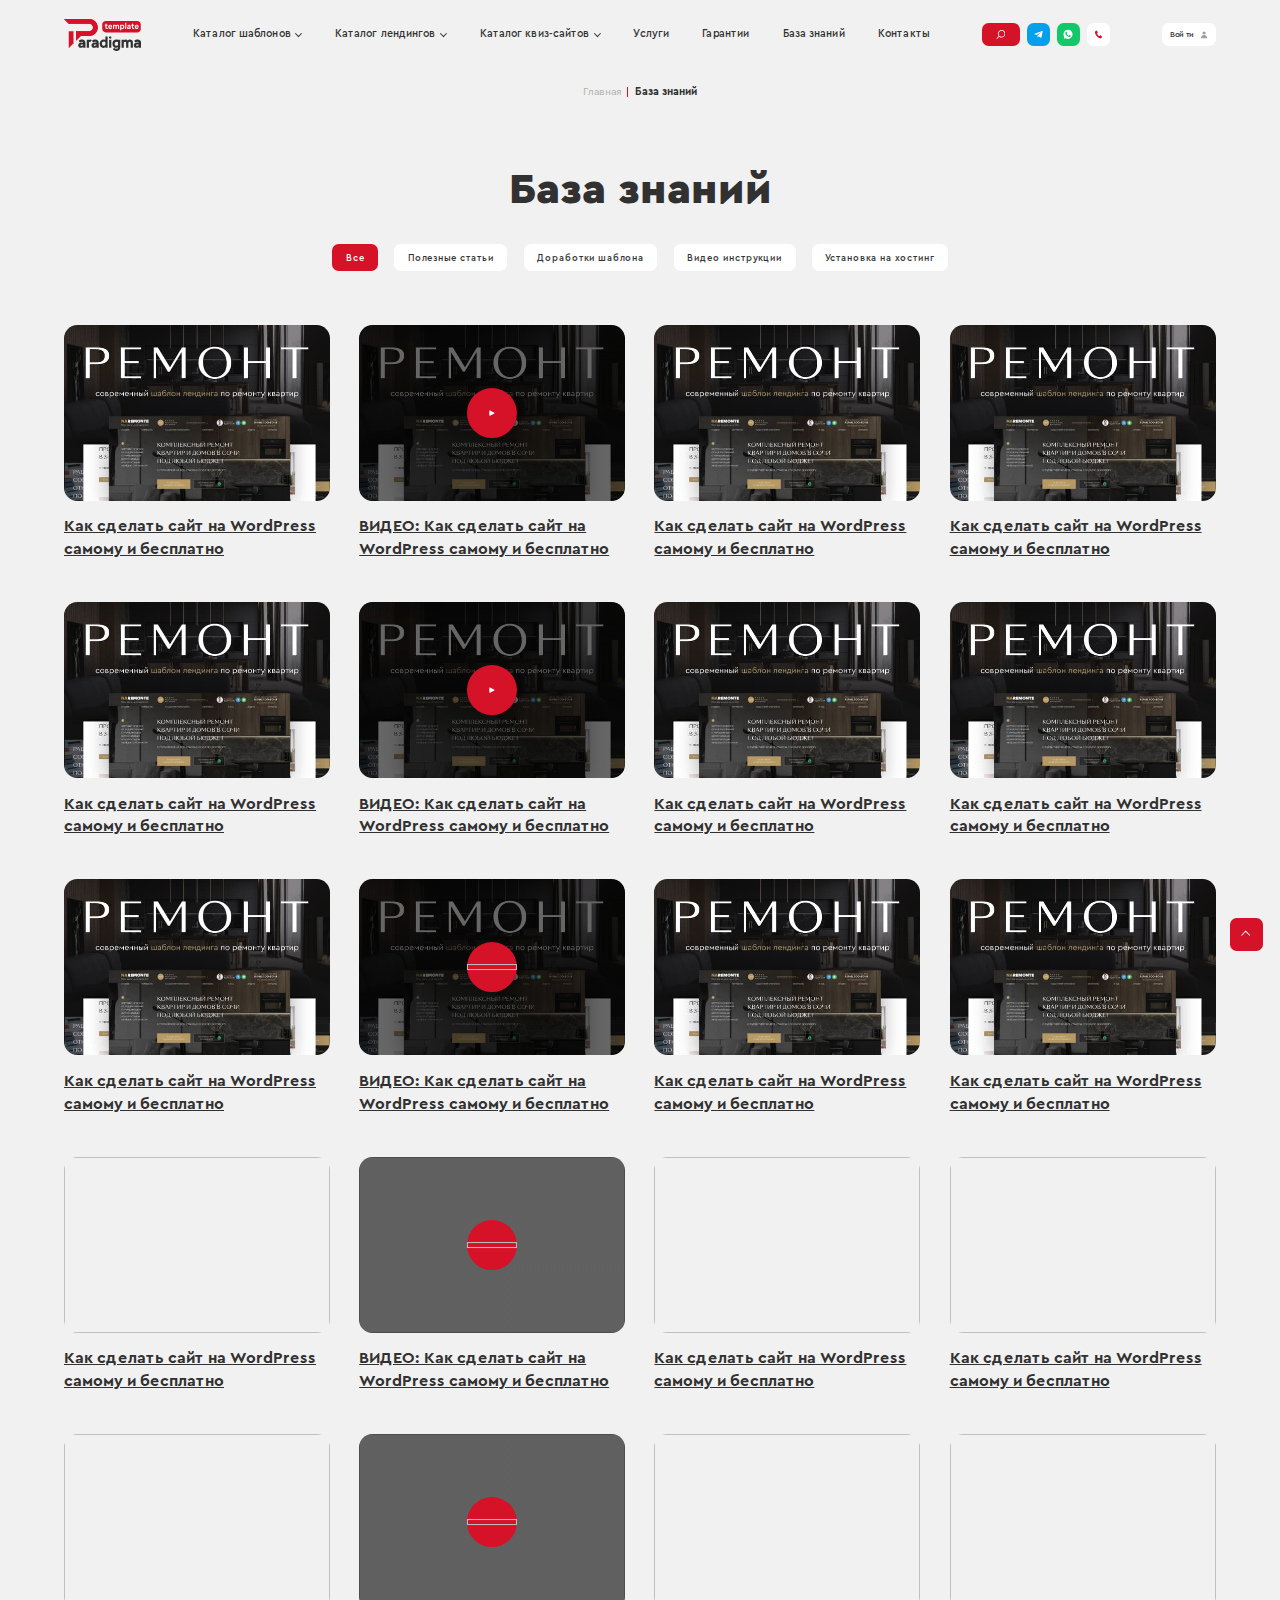
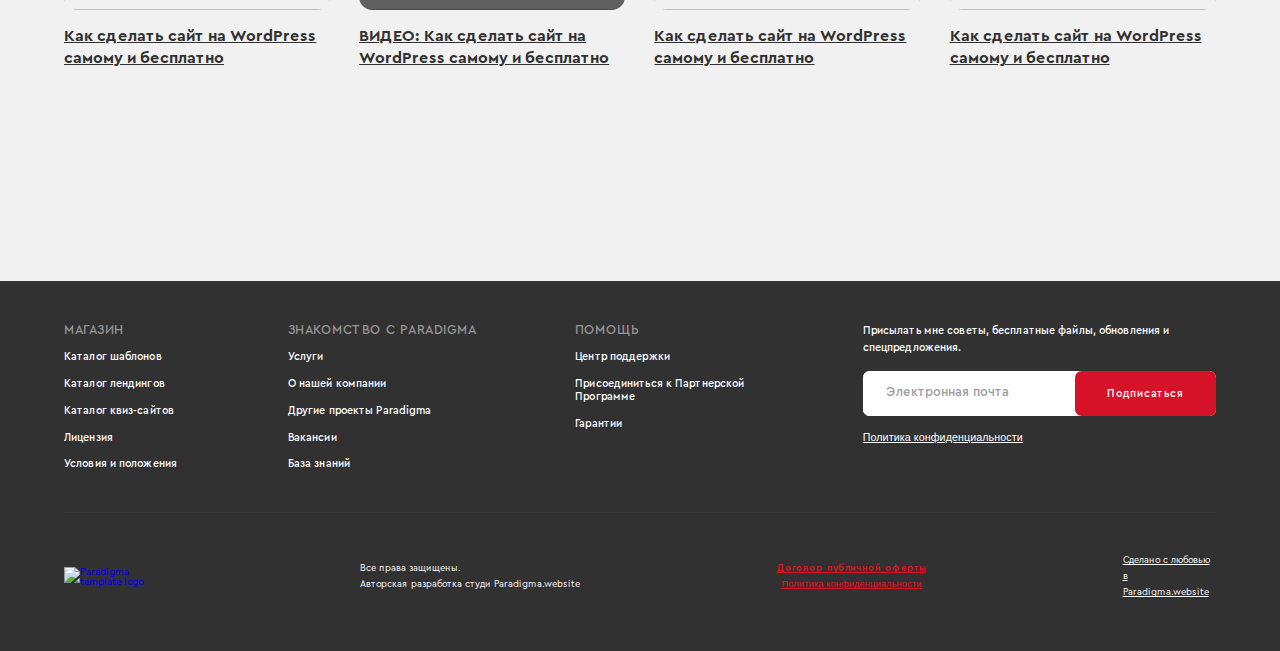
<file: base.html>
<!DOCTYPE html>
<html lang="ru">

<head>
	<meta charset="UTF-8">
	<meta http-equiv="X-UA-Compatible" content="IE=edge">
	<meta name="viewport" content="width=device-width, initial-scale=1.0">
	<title>База знаний</title>
	<link rel="stylesheet" href="libs/custom-select.css">
	<link rel="stylesheet" href="https://cdn.jsdelivr.net/npm/swiper@9/swiper-bundle.min.css">
	<link rel="stylesheet" href="libs/jquery.fancybox.min.css">
	<link rel="stylesheet" href="css/style.min.css">
</head>

<body>

	<header class="header">
		<div class="container">
			<div class="header__row flex">
				<a href="index.html" class="header__logo">
					<img src="media/svg/logo.svg" alt="">
				</a>
				<nav class="header__nav nav">
					<ul class="nav__list flex">
						<li class="nav__item">
							<a href="#" class="nav__link nav__link--arrow">Каталог шаблонов</a>
							<ul class="nav__submenu submenu">
								<li class="submenu__item"><a href="catalog-wp.html" class="submenu__link">На WordPress</a></li>
								<li class="submenu__item"><a href="#" class="submenu__link">На OpenCart</a></li>
							</ul>
						</li>
						<li class="nav__item">
							<a href="#" class="nav__link nav__link--arrow">Каталог лендингов</a>
							<ul class="nav__submenu submenu">
								<li class="submenu__item"><a href="catalog-wp.html" class="submenu__link">На WordPress</a></li>
								<li class="submenu__item"><a href="#" class="submenu__link">На OpenCart</a></li>
							</ul>
						</li>
						<li class="nav__item">
							<a href="#" class="nav__link nav__link--arrow">Каталог квиз-сайтов</a>
							<ul class="nav__submenu submenu">
								<li class="submenu__item"><a href="catalog-wp.html" class="submenu__link">На WordPress</a></li>
								<li class="submenu__item"><a href="#" class="submenu__link">На OpenCart</a></li>
							</ul>
						</li>
						<li class="nav__item"><a href="services.html" class="nav__link">Услуги</a></li>
						<li class="nav__item"><a href="warranty.html" class="nav__link">Гарантии</a></li>
						<li class="nav__item"><a href="base.html" class="nav__link">База знаний</a></li>
						<li class="nav__item"><a href="#" class="nav__link">Контакты</a></li>
					</ul>
				</nav>
				<div class="header__social social flex">
					<a href="search.html" class="social__item social__item--search" aria-label="поиск">
						<img src="media/svg/search.svg" alt="">
					</a>
					<a href="#" class="social__item social__item--telegram" aria-label="телеграм">
						<img src="media/svg/telegram.svg" alt="">
					</a>
					<a href="#" class="social__item social__item--whatsapp" aria-label="whatsapp">
						<img src="media/svg/whatsapp.svg" alt="">
					</a>
					<div class="social__wrap">
						<a href="tel:+79999999999" class="social__item social__item--phone">
							<img src="media/svg/phone.svg" alt="">
						</a>
						<div class="social__hint">
							<a href="tel:+79999999999">+7 (999) 999-99-99</a>
						</div>
					</div>
				</div>
				<a href="#" class="header__login flex">
					<span class="desktop">Войти</span>
					<svg viewBox="0 0 10 12" fill="none" xmlns="http://www.w3.org/2000/svg">
						<path
							d="M4.65991 6.10352C2.17785 6.1082 0.12457 8.07331 0.000569422 10.5567C-0.00273127 10.6272 0.0083434 10.6976 0.0331194 10.7636C0.0578954 10.8297 0.0958545 10.89 0.144686 10.9409C0.193518 10.9919 0.252201 11.0323 0.317164 11.0598C0.382127 11.0874 0.452011 11.1014 0.522562 11.101H8.81757C8.88778 11.1008 8.95722 11.0864 9.02171 11.0586C9.08619 11.0309 9.14439 10.9903 9.19279 10.9395C9.24118 10.8886 9.27878 10.8285 9.3033 10.7627C9.32783 10.6969 9.33878 10.6268 9.3355 10.5567C9.21134 8.07016 7.15325 6.10379 4.66804 6.10352H4.65991Z" />
						<path
							d="M4.66572 0.623047C3.35001 0.623047 2.27735 1.70075 2.27734 3.01793C2.27734 4.33511 3.35 5.41652 4.66572 5.41652C5.98145 5.41652 7.05782 4.33511 7.05781 3.01793C7.0578 1.70075 5.98144 0.623047 4.66572 0.623047Z" />
					</svg>
				</a>
				<button class="header__burger mobile">
					<svg viewBox="0 0 16 13" fill="none" xmlns="http://www.w3.org/2000/svg">
						<path
							d="M14.1287 2.09313H1.04657C0.470955 2.09313 0 1.62218 0 1.04657C0 0.470955 0.470955 0 1.04657 0H14.1287C14.7043 0 15.1752 0.470955 15.1752 1.04657C15.1752 1.62218 14.7043 2.09313 14.1287 2.09313Z" />
						<path
							d="M14.1287 12.7494H1.04657C0.470955 12.7494 0 12.2784 0 11.7028C0 11.1272 0.470955 10.6562 1.04657 10.6562H14.1287C14.7043 10.6562 15.1752 11.1272 15.1752 11.7028C15.1752 12.2784 14.7043 12.7494 14.1287 12.7494Z" />
						<path
							d="M14.1287 7.42126H1.04657C0.470955 7.42126 0 6.9503 0 6.37469C0 5.79908 0.470955 5.32812 1.04657 5.32812H14.1287C14.7043 5.32812 15.1752 5.79908 15.1752 6.37469C15.1752 6.9503 14.7043 7.42126 14.1287 7.42126Z" />
					</svg>
				</button>
			</div>
		</div>
	</header>

	<div class="breadcrumbs">
		<div class="container">
			<div class="breadcrumbs__row flex">
				<a href="index.html" class="breadcrumbs__item">Главная</a>
				<a href="base.html" class="breadcrumbs__item">База знаний</a>
			</div>
		</div>
	</div>

	<section class="hero hero--base">
		<div class="container-small">
			<h1 class="hero__title section-title animation">
				База знаний
			</h1>

		</div>
		<div class="container">
			<ul class="hero__tabs flex">
				<li class="hero__tab active">Все</li>
				<li class="hero__tab">Полезные статьи</li>
				<li class="hero__tab">Доработки шаблона</li>
				<li class="hero__tab">Видео инструкции</li>
				<li class="hero__tab">Установка на хостинг</li>
			</ul>
		</div>
	</section>

	<main class="main">
		<section class="base">
			<div class="container">
				<div class="base__content flex">
					<a href="base-item.html" class="base__item" target="_blank">
						<div class="base__img">
							<img data-src="media/img/card-1.jpg" alt="">
						</div>
						<p class="base__name">Как сделать сайт на WordPress самому и бесплатно</p>
					</a>
					<a href="#" class="base__item" target="_blank">
						<div class="base__video">
							<div class="base__play">
								<img data-src="media/svg/triangle.svg" alt="">
							</div>
							<div class="base__img">
								<img data-src="media/img/card-1.jpg" alt="">
							</div>
						</div>
						<p class="base__name">ВИДЕО: Как сделать сайт на WordPress самому и бесплатно</p>
					</a>
					<a href="base-item.html" class="base__item" target="_blank">
						<div class="base__img">
							<img data-src="media/img/card-1.jpg" alt="">
						</div>
						<p class="base__name">Как сделать сайт на WordPress самому и бесплатно</p>
					</a>
					<a href="base-item.html" class="base__item" target="_blank">
						<div class="base__img">
							<img data-src="media/img/card-1.jpg" alt="">
						</div>
						<p class="base__name">Как сделать сайт на WordPress самому и бесплатно</p>
					</a>
					<a href="base-item.html" class="base__item" target="_blank">
						<div class="base__img">
							<img data-src="media/img/card-1.jpg" alt="">
						</div>
						<p class="base__name">Как сделать сайт на WordPress самому и бесплатно</p>
					</a>
					<a href="#" class="base__item" target="_blank">
						<div class="base__video">
							<div class="base__play">
								<img data-src="media/svg/triangle.svg" alt="">
							</div>
							<div class="base__img">
								<img data-src="media/img/card-1.jpg" alt="">
							</div>
						</div>
						<p class="base__name">ВИДЕО: Как сделать сайт на WordPress самому и бесплатно</p>
					</a>
					<a href="base-item.html" class="base__item" target="_blank">
						<div class="base__img">
							<img data-src="media/img/card-1.jpg" alt="">
						</div>
						<p class="base__name">Как сделать сайт на WordPress самому и бесплатно</p>
					</a>
					<a href="base-item.html" class="base__item" target="_blank">
						<div class="base__img">
							<img data-src="media/img/card-1.jpg" alt="">
						</div>
						<p class="base__name">Как сделать сайт на WordPress самому и бесплатно</p>
					</a>
					<a href="base-item.html" class="base__item" target="_blank">
						<div class="base__img">
							<img data-src="media/img/card-1.jpg" alt="">
						</div>
						<p class="base__name">Как сделать сайт на WordPress самому и бесплатно</p>
					</a>
					<a href="#" class="base__item" target="_blank">
						<div class="base__video">
							<div class="base__play">
								<img data-src="media/svg/triangle.svg" alt="">
							</div>
							<div class="base__img">
								<img data-src="media/img/card-1.jpg" alt="">
							</div>
						</div>
						<p class="base__name">ВИДЕО: Как сделать сайт на WordPress самому и бесплатно</p>
					</a>
					<a href="base-item.html" class="base__item" target="_blank">
						<div class="base__img">
							<img data-src="media/img/card-1.jpg" alt="">
						</div>
						<p class="base__name">Как сделать сайт на WordPress самому и бесплатно</p>
					</a>
					<a href="base-item.html" class="base__item" target="_blank">
						<div class="base__img">
							<img data-src="media/img/card-1.jpg" alt="">
						</div>
						<p class="base__name">Как сделать сайт на WordPress самому и бесплатно</p>
					</a>
					<a href="base-item.html" class="base__item" target="_blank">
						<div class="base__img">
							<img data-src="media/img/card-1.jpg" alt="">
						</div>
						<p class="base__name">Как сделать сайт на WordPress самому и бесплатно</p>
					</a>
					<a href="#" class="base__item" target="_blank">
						<div class="base__video">
							<div class="base__play">
								<img data-src="media/svg/triangle.svg" alt="">
							</div>
							<div class="base__img">
								<img data-src="media/img/card-1.jpg" alt="">
							</div>
						</div>
						<p class="base__name">ВИДЕО: Как сделать сайт на WordPress самому и бесплатно</p>
					</a>
					<a href="base-item.html" class="base__item" target="_blank">
						<div class="base__img">
							<img data-src="media/img/card-1.jpg" alt="">
						</div>
						<p class="base__name">Как сделать сайт на WordPress самому и бесплатно</p>
					</a>
					<a href="base-item.html" class="base__item" target="_blank">
						<div class="base__img">
							<img data-src="media/img/card-1.jpg" alt="">
						</div>
						<p class="base__name">Как сделать сайт на WordPress самому и бесплатно</p>
					</a>
					<a href="base-item.html" class="base__item" target="_blank">
						<div class="base__img">
							<img data-src="media/img/card-1.jpg" alt="">
						</div>
						<p class="base__name">Как сделать сайт на WordPress самому и бесплатно</p>
					</a>
					<a href="#" class="base__item" target="_blank">
						<div class="base__video">
							<div class="base__play">
								<img data-src="media/svg/triangle.svg" alt="">
							</div>
							<div class="base__img">
								<img data-src="media/img/card-1.jpg" alt="">
							</div>
						</div>
						<p class="base__name">ВИДЕО: Как сделать сайт на WordPress самому и бесплатно</p>
					</a>
					<a href="base-item.html" class="base__item" target="_blank">
						<div class="base__img">
							<img data-src="media/img/card-1.jpg" alt="">
						</div>
						<p class="base__name">Как сделать сайт на WordPress самому и бесплатно</p>
					</a>
					<a href="base-item.html" class="base__item" target="_blank">
						<div class="base__img">
							<img data-src="media/img/card-1.jpg" alt="">
						</div>
						<p class="base__name">Как сделать сайт на WordPress самому и бесплатно</p>
					</a>
				</div>
				<div class="base__pagination"></div>
			</div>
		</section>
	</main>

	<footer class="footer">
		<div class="container">
			<div class="footer__nav flex">
				<div class="footer__item">
					<p class="footer__name">МАГАЗИН</p>
					<ul class="footer__list">
						<li class="footer__list-item"><a href="#" class="footer__link">Каталог шаблонов</a></li>
						<li class="footer__list-item"><a href="#" class="footer__link">Каталог лендингов</a></li>
						<li class="footer__list-item"><a href="#" class="footer__link">Каталог квиз-сайтов</a></li>
						<li class="footer__list-item"><a href="#" class="footer__link">Лицензия</a></li>
						<li class="footer__list-item"><a href="#" class="footer__link">Условия и положения</a></li>
					</ul>
				</div>
				<div class="footer__item">
					<p class="footer__name">ЗНАКОМСТВО С PARADIGMA</p>
					<ul class="footer__list">
						<li class="footer__list-item"><a href="services.html" class="footer__link">Услуги</a></li>
						<li class="footer__list-item"><a href="#" class="footer__link">О нашей компании</a></li>
						<li class="footer__list-item"><a href="#" class="footer__link">Другие проекты Paradigma</a></li>
						<li class="footer__list-item"><a href="#" class="footer__link">Вакансии</a></li>
						<li class="footer__list-item"><a href="base.html" class="footer__link">База знаний</a></li>
					</ul>
				</div>
				<div class="footer__item">
					<p class="footer__name">ПОМОЩЬ</p>
					<ul class="footer__list">
						<li class="footer__list-item"><a href="#" class="footer__link">Центр поддержки</a></li>
						<li class="footer__list-item"><a href="#" class="footer__link">Присоединиться к Партнерской
								Программе
							</a></li>
						<li class="footer__list-item"><a href="warranty.html" class="footer__link">Гарантии</a></li>
					</ul>
				</div>
				<form action="#" class="footer__form">
					<p class="footer__text">Присылать мне советы, бесплатные файлы, обновления и
						спецпредложения.</p>
					<div class="footer__fields flex">
						<input type="text" class="footer__input input" placeholder="Электронная почта">
						<button class="footer__btn">Подписаться</button>
					</div>
					<button class="footer__link conf">Политика конфиденциальности</button>
				</form>
			</div>
			<div class="footer__data flex">
				<a href="index.html" class="footer__logo">
					<img data-src="media/svg/logo-2.svg" alt="Paradigma template logo">
				</a>
				<p class="footer__rights">Все права защищены. <br>Авторская разработка студи Paradigma.website</p>
				<p class="footer__links">
					<a href="#" target="_blank" class="footer__link">Договор публичной оферты</a>
					<button class="footer__link conf">Политика конфиденциальности</button>
				</p>

				<a href="https://paradigma.website/" class="footer__autor">
					Сделано с любовью
					в Paradigma.website
				</a>
			</div>
		</div>
	</footer>

	<!-- кнопка прокрутки наверх -->
	<button class="btn-top" aria-label="прокрутить страницу наверх">
		<svg viewBox="0 0 14 9" fill="none" xmlns="http://www.w3.org/2000/svg">
			<path fill-rule="evenodd" clip-rule="evenodd"
				d="M7.05 0.6525L13.4927 7.31996C13.7762 7.61339 13.7779 8.07822 13.4965 8.3737C13.1983 8.68679 12.6995 8.6889 12.3987 8.37835L7.72134 3.54967C7.32723 3.14282 6.67421 3.14421 6.28184 3.55273L1.60097 8.42634C1.30073 8.73894 0.800371 8.73789 0.50145 8.42402C0.220916 8.12946 0.221746 7.66633 0.503332 7.37278L6.94981 0.65232C6.97716 0.623815 7.02276 0.623897 7.05 0.6525Z" />
		</svg>
	</button>

	<!-- popup Оставить заявку -->
	<div class="popup popup-request">
		<div class="popup__body">
			<div class="popup__close">
				<svg viewBox="0 0 20 20" fill="none" xmlns="http://www.w3.org/2000/svg">
					<path fill-rule="evenodd" clip-rule="evenodd"
						d="M9.99992 12.2528L2.481 19.9998L0 17.4436L7.51892 9.69651L0.589098 2.55644L3.07009 0.000175111L9.99992 7.14025L16.9299 0L19.4109 2.55627L12.4809 9.69651L20 17.4437L17.519 20L9.99992 12.2528Z" />
				</svg>
			</div>
			<h3 class="popup__title">Оставить заявку</h3>

			<div class="popup__service popup-service flex">
				<p class="popup-service__name">Установка на
					домен и хостинг</p>
				<div class="popup-service__price flex">
					<p class="popup-service__total"><span>4900</span> руб</p>
					<!-- <p class="popup-service__old"><span>13 000</span> руб</p> -->
				</div>
			</div>

			<p class="popup__descr">
				После заполения формы вы будете перенаправлены на оплату. В течение 10 минут после
				оплаты с&nbsp;вами свяжемся
				и поможем с&nbsp;вашей задачей
			</p>

			<form action="#" method="POST" class="popup__form agree-form" data-form-validate-js>
				<input type="hidden" name="formname" value="callback">
				<input class="popup__input input" type="text" name="name" placeholder="Ваше имя" required>
				<input class="popup__input input" type="tel" name="phone" placeholder="Ваше телефон">
				<input class="popup__input input" type="email" name="mail" placeholder="Ваше e-mail" required>
				<button class="popup__btn main-btn main-btn--red">
					<span class="btn-blick"></span>
					<span class="main-btn__text">Перейти к оплате</span>
				</button>
				<div class="popup__agree agree flex">
					<div class="agree__checkbox"></div>
					<p class="agree__text">
						Согласен на обработку персональных данных
					</p>
				</div>
				<div class="popup__agree agree flex">
					<div class="agree__checkbox"></div>
					<p class="agree__text">
						Принимаю условия публичного договора оферты
					</p>
				</div>
			</form>
		</div>
	</div>

	<!-- popup Оформление заказа -->
	<div class="popup popup-order ">
		<div class="popup__body">
			<div class="popup__close">
				<svg viewBox="0 0 20 20" fill="none" xmlns="http://www.w3.org/2000/svg">
					<path fill-rule="evenodd" clip-rule="evenodd"
						d="M9.99992 12.2528L2.481 19.9998L0 17.4436L7.51892 9.69651L0.589098 2.55644L3.07009 0.000175111L9.99992 7.14025L16.9299 0L19.4109 2.55627L12.4809 9.69651L20 17.4437L17.519 20L9.99992 12.2528Z" />
				</svg>
			</div>
			<h3 class="popup__title">Оформление заказа</h3>

			<div class="popup__service popup-service flex">
				<p class="popup-service__name">Шаблон сайта Мебель, кухни, шкафы-купе</p>
				<div class="popup-service__price flex">
					<p class="popup-service__total"><span>4900</span> руб</p>
					<p class="popup-service__old"><span>13 000</span> руб</p>
				</div>
			</div>

			<p class="popup__descr">
				После заполения формы вы будете перенаправлены на оплату. В течение 10 минут после
				оплаты с вами свяжемся
				и поможем с вашей задачей
			</p>

			<form action="#" method="POST" class="popup__form agree-form" data-form-validate-js>
				<input type="hidden" name="formname" value="callback">
				<input class="popup__input input" type="text" name="name" placeholder="Ваше имя" required>
				<input class="popup__input input" type="tel" name="phone" placeholder="Ваше телефон">
				<input class="popup__input input" type="email" name="mail" placeholder="Ваше e-mail" required>
				<button class="popup__btn main-btn main-btn--red">
					<span class="btn-blick"></span>
					<span class="main-btn__text">Перейти к оплате</span>
				</button>
				<div class="popup__agree agree flex">
					<div class="agree__checkbox"></div>
					<p class="agree__text">
						Согласен на обработку персональных данных
					</p>
				</div>
				<div class="popup__agree agree flex">
					<div class="agree__checkbox"></div>
					<p class="agree__text">
						Принимаю условия публичного договора оферты
					</p>
				</div>
			</form>
		</div>
	</div>

	<!-- popup Стойте -->
	<div class="popup popup-wait">
		<div class="popup__body">
			<div class="popup__close">
				<svg viewBox="0 0 20 20" fill="none" xmlns="http://www.w3.org/2000/svg">
					<path fill-rule="evenodd" clip-rule="evenodd"
						d="M9.99992 12.2528L2.481 19.9998L0 17.4436L7.51892 9.69651L0.589098 2.55644L3.07009 0.000175111L9.99992 7.14025L16.9299 0L19.4109 2.55627L12.4809 9.69651L20 17.4437L17.519 20L9.99992 12.2528Z" />
				</svg>
			</div>
			<h3 class="popup__title">ПОСТОЙТЕ!</h3>

			<p class="popup__descr">
				Если вы не нашли нужный шаблона сайта, у нас есть <span>конструктор без абонплаты</span>
			</p>

			<div class="popup__img">
				<img data-src="media/img/popup-wait.jpg" alt="">
				<img data-src="media/svg/arrow-2.svg" alt="">
			</div>

			<a href="#" class="popup__btn main-btn main-btn--red">
				<span class="btn-blick"></span>
				<span class="main-btn__text">
					Посмотреть что<br>
					за конструктор такой
				</span>
			</a>

			<button class="popup__nothnx">Спасибо, не интересно</button>
		</div>
	</div>

	<!-- popup Политика конфиденциальности -->
	<div class="popup popup-conf">
		<div class="popup__body">
			<div class="popup__close">
				<svg viewBox="0 0 20 20" fill="none" xmlns="http://www.w3.org/2000/svg">
					<path fill-rule="evenodd" clip-rule="evenodd"
						d="M9.99992 12.2528L2.481 19.9998L0 17.4436L7.51892 9.69651L0.589098 2.55644L3.07009 0.000175111L9.99992 7.14025L16.9299 0L19.4109 2.55627L12.4809 9.69651L20 17.4437L17.519 20L9.99992 12.2528Z" />
				</svg>
			</div>
			<h2>Политика конфеденциальности</h2>
			<p>Настоящая Политика конфиденциальности персональных данных (далее – Политика конфиденциальности)
				действует
				в
				отношении всей информации, которую сайт&nbsp;, (далее – ) расположенный на доменном имени&nbsp;(а
				также
				его
				субдоменах), может
				получить о Пользователе во время использования сайта (а также его субдоменов), его программ и его
				продуктов.
			</p>
			<h2>1. Определение терминов</h2>
			<p><strong>1.1 В настоящей Политике конфиденциальности используются следующие термины:</strong></p>
			<p>1.1.1. «<strong>Администрация сайта</strong>» (далее – Администрация) – уполномоченные сотрудники на
				управление сайтом&nbsp;, которые организуют и (или) осуществляют обработку персональных данных, а
				также
				определяет цели обработки персональных
				данных, состав персональных данных, подлежащих обработке, действия (операции), совершаемые с
				персональными
				данными.</p>
			<p>1.1.2. «Персональные данные» — любая информация, относящаяся к прямо или косвенно определенному, или
				определяемому физическому лицу (субъекту персональных данных).</p>
			<p>1.1.3. «Обработка персональных данных» — любое действие (операция) или совокупность действий
				(операций),
				совершаемых с использованием средств автоматизации или без использования таких средств с персональными
				данными, включая сбор, запись,
				систематизацию, накопление, хранение, уточнение (обновление, изменение), извлечение, использование,
				передачу
				(распространение, предоставление, доступ), обезличивание, блокирование, удаление, уничтожение
				персональных
				данных.</p>
			<p>1.1.4. «Конфиденциальность персональных данных» — обязательное для соблюдения Оператором или иным
				получившим
				доступ к персональным данным лицом требование не допускать их распространения без согласия субъекта
				персональных данных или наличия
				иного законного основания.</p>
			<p>1.1.5. «Сайт » — это совокупность связанных между собой веб-страниц, размещенных в сети Интернет по
				уникальному адресу (URL):&nbsp; https://demo.quizlanding.ru/, а также его субдоменах.</p>
			<p>1.1.6. «Субдомены» — это страницы или совокупность страниц, расположенные на доменах третьего уровня,
				принадлежащие сайту , а также другие временные страницы, внизу который указана контактная информация
				Администрации</p>
			<p>1.1.5. «Пользователь сайта&nbsp;» (далее Пользователь) – лицо, имеющее доступ к сайту&nbsp;,
				посредством
				сети Интернет и использующее информацию, материалы и продукты сайта&nbsp;.</p>
			<p>1.1.7. «Cookies» — небольшой фрагмент данных, отправленный веб-сервером и хранимый на компьютере
				пользователя, который веб-клиент или веб-браузер каждый раз пересылает веб-серверу в HTTP-запросе при
				попытке открыть страницу соответствующего
				сайта.
			</p>
			<p>1.1.8. «IP-адрес» — уникальный сетевой адрес узла в компьютерной сети, через который Пользователь
				получает
				доступ на .</p>
			<h2>2. Общие положения</h2>
			<p>2.1. Использование сайта Пользователем означает согласие с настоящей Политикой конфиденциальности и
				условиями обработки персональных данных Пользователя.</p>
			<p>2.2. В случае несогласия с условиями Политики конфиденциальности Пользователь должен прекратить
				использование сайта .</p>
			<p>2.3. Настоящая Политика конфиденциальности применяется к сайту . не контролирует и не несет
				ответственность
				за сайты третьих лиц, на которые Пользователь может перейти по ссылкам, доступным на сайте .</p>
			<p>2.4. Администрация не проверяет достоверность персональных данных, предоставляемых Пользователем.</p>
			<h2>3. Предмет политики конфиденциальности</h2>
			<p>3.1. Настоящая Политика конфиденциальности устанавливает обязательства Администрации по неразглашению
				и
				обеспечению режима защиты конфиденциальности персональных данных, которые Пользователь предоставляет
				по
				запросу Администрации при регистрации
				на сайте или при подписке на информационную e-mail рассылку.</p>
			<p>3.2. Персональные данные, разрешённые к обработке в рамках настоящей Политики конфиденциальности,
				предоставляются Пользователем путём заполнения форм на сайте и включают в себя следующую
				информацию:<br>
				3.2.1. фамилию, имя, отчество Пользователя;<br> 3.2.2. контактный телефон Пользователя;<br> 3.2.3.
				адрес
				электронной почты (e-mail)<br> 3.2.4. место жительство Пользователя (при необходимости)<br> 3.2.5.
				фотографию (при необходимости)</p>
			<p>3.3. защищает Данные, которые автоматически передаются при посещении страниц:<br> — IP адрес;<br> —
				информация из cookies;<br> — информация о браузере<br> — время доступа;<br> — реферер (адрес
				предыдущей
				страницы).</p>
			<p>3.3.1. Отключение cookies может повлечь невозможность доступа к частям сайта&nbsp;, требующим
				авторизации.
			</p>
			<p>3.3.2. осуществляет сбор статистики об IP-адресах своих посетителей. Данная информация используется с
				целью
				предотвращения, выявления и решения технических проблем.</p>
			<p>3.4. Любая иная персональная информация неоговоренная выше (история посещения, используемые браузеры,
				операционные системы и т.д.) подлежит надежному хранению и нераспространению, за исключением случаев,
				предусмотренных в п.п. 5.2. настоящей
				Политики конфиденциальности.</p>
			<h2>4. Цели сбора персональной информации пользователя</h2>
			<p>4.1. Персональные данные Пользователя Администрация может использовать в целях:<br> 4.1.1.
				Идентификации
				Пользователя, зарегистрированного на сайте для его дальнейшей авторизации.<br> 4.1.2. Предоставления
				Пользователю доступа к персонализированным
				данным сайта .<br> 4.1.3. Установления с Пользователем обратной связи, включая направление
				уведомлений,
				запросов, касающихся использования сайта , обработки запросов и заявок от Пользователя.<br> 4.1.4.
				Определения места нахождения
				Пользователя для обеспечения безопасности, предотвращения мошенничества.<br> 4.1.5. Подтверждения
				достоверности и полноты персональных данных, предоставленных Пользователем.<br> 4.1.6. Создания
				учетной
				записи для использования частей
				сайта , если Пользователь дал согласие на создание учетной записи.<br> 4.1.7. Уведомления Пользователя
				по
				электронной почте.<br> 4.1.8. Предоставления Пользователю эффективной технической поддержки при
				возникновении проблем, связанных
				с использованием сайта .<br> 4.1.9. Предоставления Пользователю с его согласия специальных
				предложений,
				новостной рассылки и иных сведений от имени сайта .</p>
			<h2>5. Способы и сроки обработки персональной информации</h2>
			<p>5.1. Обработка персональных данных Пользователя осуществляется без ограничения срока, любым законным
				способом, в том числе в информационных системах персональных данных с использованием средств
				автоматизации
				или без использования таких
				средств.
			</p>
			<p>5.2. Персональные данные Пользователя могут быть переданы уполномоченным органам государственной
				власти
				Российской Федерации только по основаниям и в порядке, установленным законодательством Российской
				Федерации.
			</p>
			<p>5.3. При утрате или разглашении персональных данных Администрация вправе не информировать Пользователя
				об
				утрате или разглашении персональных данных.</p>
			<p>5.4. Администрация принимает необходимые организационные и технические меры для защиты персональной
				информации Пользователя от неправомерного или случайного доступа, уничтожения, изменения,
				блокирования,
				копирования, распространения, а
				также от иных неправомерных действий третьих лиц.</p>
			<p>5.5. Администрация совместно с Пользователем принимает все необходимые меры по предотвращению убытков
				или
				иных отрицательных последствий, вызванных утратой или разглашением персональных данных Пользователя.
			</p>
			<h2>6. Права и обязанности сторон</h2>
			<p><strong>6.1. Пользователь вправе:</strong></p>
			<p>6.1.1. Принимать свободное решение о предоставлении своих персональных данных, необходимых для
				использования
				сайта , и давать согласие на их обработку.</p>
			<p>6.1.2. Обновить, дополнить предоставленную информацию о персональных данных в случае изменения данной
				информации.</p>
			<p>6.1.3. Пользователь имеет право на получение у Администрации информации, касающейся обработки его
				персональных данных, если такое право не ограничено в соответствии с федеральными законами.
				Пользователь
				вправе требовать от Администрации
				уточнения его персональных данных, их блокирования или уничтожения в случае, если персональные данные
				являются неполными, устаревшими, неточными, незаконно полученными или не являются необходимыми для
				заявленной цели обработки, а также
				принимать предусмотренные законом меры по защите своих прав. Для этого достаточно уведомить
				Администрацию
				по
				указаному E-mail адресу.</p>
			<p><strong>6.2. Администрация обязана:</strong></p>
			<p>6.2.1. Использовать полученную информацию исключительно для целей, указанных в п. 4 настоящей Политики
				конфиденциальности.</p>
			<p>6.2.2. Обеспечить хранение конфиденциальной информации в тайне, не разглашать без предварительного
				письменного разрешения Пользователя, а также не осуществлять продажу, обмен, опубликование, либо
				разглашение
				иными возможными способами
				переданных персональных данных Пользователя, за исключением п.п. 5.2. настоящей Политики
				Конфиденциальности.
			</p>
			<p>6.2.3. Принимать меры предосторожности для защиты конфиденциальности персональных данных Пользователя
				согласно порядку, обычно используемого для защиты такого рода информации в существующем деловом
				обороте.
			</p>
			<p>6.2.4. Осуществить блокирование персональных данных, относящихся к соответствующему Пользователю, с
				момента
				обращения или запроса Пользователя, или его законного представителя либо уполномоченного органа по
				защите
				прав субъектов персональных
				данных на период проверки, в случае выявления недостоверных персональных данных или неправомерных
				действий.
			</p>
			<h2>Ответственность сторон</h2>
			<p>7.1. Администрация, не исполнившая свои обязательства, несёт ответственность за убытки, понесённые
				Пользователем в связи с неправомерным использованием персональных данных, в соответствии с
				законодательством
				Российской Федерации, за исключением
				случаев, предусмотренных п.п. 5.2. и 7.2. настоящей Политики Конфиденциальности.</p>
			<p>7.2. В случае утраты или разглашения Конфиденциальной информации Администрация не несёт
				ответственность,
				если данная конфиденциальная информация:<br> 7.2.1. Стала публичным достоянием до её утраты или
				разглашения.<br> 7.2.2. Была получена
				от третьей стороны до момента её получения Администрацией Ресурса.<br> 7.2.3. Была разглашена с
				согласия
				Пользователя.</p>
			<p>7.3. Пользователь несет полную ответственность за соблюдение требований законодательства РФ, в том
				числе
				законов о рекламе, о защите авторских и смежных прав, об охране товарных знаков и знаков обслуживания,
				но
				не
				ограничиваясь перечисленным,
				включая полную ответственность за содержание и форму материалов.</p>
			<p>7.4. Пользователь признает, что ответственность за любую информацию (в том числе, но не ограничиваясь:
				файлы
				с данными, тексты и т. д.), к которой он может иметь доступ как к части сайта , несет лицо,
				предоставившее
				такую информацию.</p>
			<p>7.5. Пользователь соглашается, что информация, предоставленная ему как часть сайта , может являться
				объектом
				интеллектуальной собственности, права на который защищены и принадлежат другим Пользователям,
				партнерам
				или
				рекламодателям, которые
				размещают такую информацию на сайте .<br> Пользователь не вправе вносить изменения, передавать в
				аренду,
				передавать на условиях займа, продавать, распространять или создавать производные работы на основе
				такого
				Содержания (полностью
				или в части), за исключением случаев, когда такие действия были письменно прямо разрешены
				собственниками
				такого Содержания в соответствии с условиями отдельного соглашения.</p>
			<p>7.6. В отношение текстовых материалов (статей, публикаций, находящихся в свободном публичном доступе
				на
				сайте ) допускается их распространение при условии, что будет дана ссылка на .</p>
			<p>7.7. Администрация не несет ответственности перед Пользователем за любой убыток или ущерб, понесенный
				Пользователем в результате удаления, сбоя или невозможности сохранения какого-либо Содержания и иных
				коммуникационных данных, содержащихся
				на сайте или передаваемых через него.</p>
			<p>7.8. Администрация не несет ответственности за любые прямые или косвенные убытки, произошедшие из-за:
				использования либо невозможности использования сайта, либо отдельных сервисов; несанкционированного
				доступа
				к коммуникациям Пользователя;
				заявления или поведение любого третьего лица на сайте.</p>
			<p>7.9. Администрация не несет ответственность за какую-либо информацию, размещенную пользователем на
				сайте
				,
				включая, но не ограничиваясь: информацию, защищенную авторским правом, без прямого согласия владельца
				авторского права.</p>
			<h2>8. Разрешение споров</h2>
			<p>8.1. До обращения в суд с иском по спорам, возникающим из отношений между Пользователем и
				Администрацией,
				обязательным является предъявление претензии (письменного предложения или предложения в электронном
				виде
				о
				добровольном урегулировании
				спора).
			</p>
			<p>8.2. Получатель претензии в течение 30 календарных дней со дня получения претензии, письменно или в
				электронном виде уведомляет заявителя претензии о результатах рассмотрения претензии.</p>
			<p>8.3. При не достижении соглашения спор будет передан на рассмотрение Арбитражного суда г. .</p>
			<p>8.4. К настоящей Политике конфиденциальности и отношениям между Пользователем и Администрацией
				применяется
				действующее законодательство Российской Федерации.</p>
			<h2>9. Дополнительные условия</h2>
			<p>9.1. Администрация вправе вносить изменения в настоящую Политику конфиденциальности без согласия
				Пользователя.</p>
			<p>9.2. Новая Политика конфиденциальности вступает в силу с момента ее размещения на сайте , если иное не
				предусмотрено новой редакцией Политики конфиденциальности.</p>
			<p>9.3. Все предложения или вопросы касательно настоящей Политики конфиденциальности следует сообщать по
				адресу:</p>
			<p>9.4. Действующая Политика конфиденциальности размещена на странице по адресу http:///politika.html</p>
			<p>Обновлено: 29 Сентября 2021 года</p>
		</div>
	</div>

	<script src="libs/jquery-3.6.4.min.js"></script>
	<script src="libs/jquery.fancybox.min.js"></script>
	<script src="libs/jquery.maskedinput.min.js"></script>
	<script src="libs/jquery.cookie.min.js"></script>
	<script src="libs/custom-select.min.js"></script>
	<script src="libs/jquery.validate.min.js"></script>
	<script src="libs/lazyload.min.js"></script>
	<script src="libs/swiper-bundle.min.js"></script>
	<script src="js/script.js"></script>
</body>

</html>
</file>
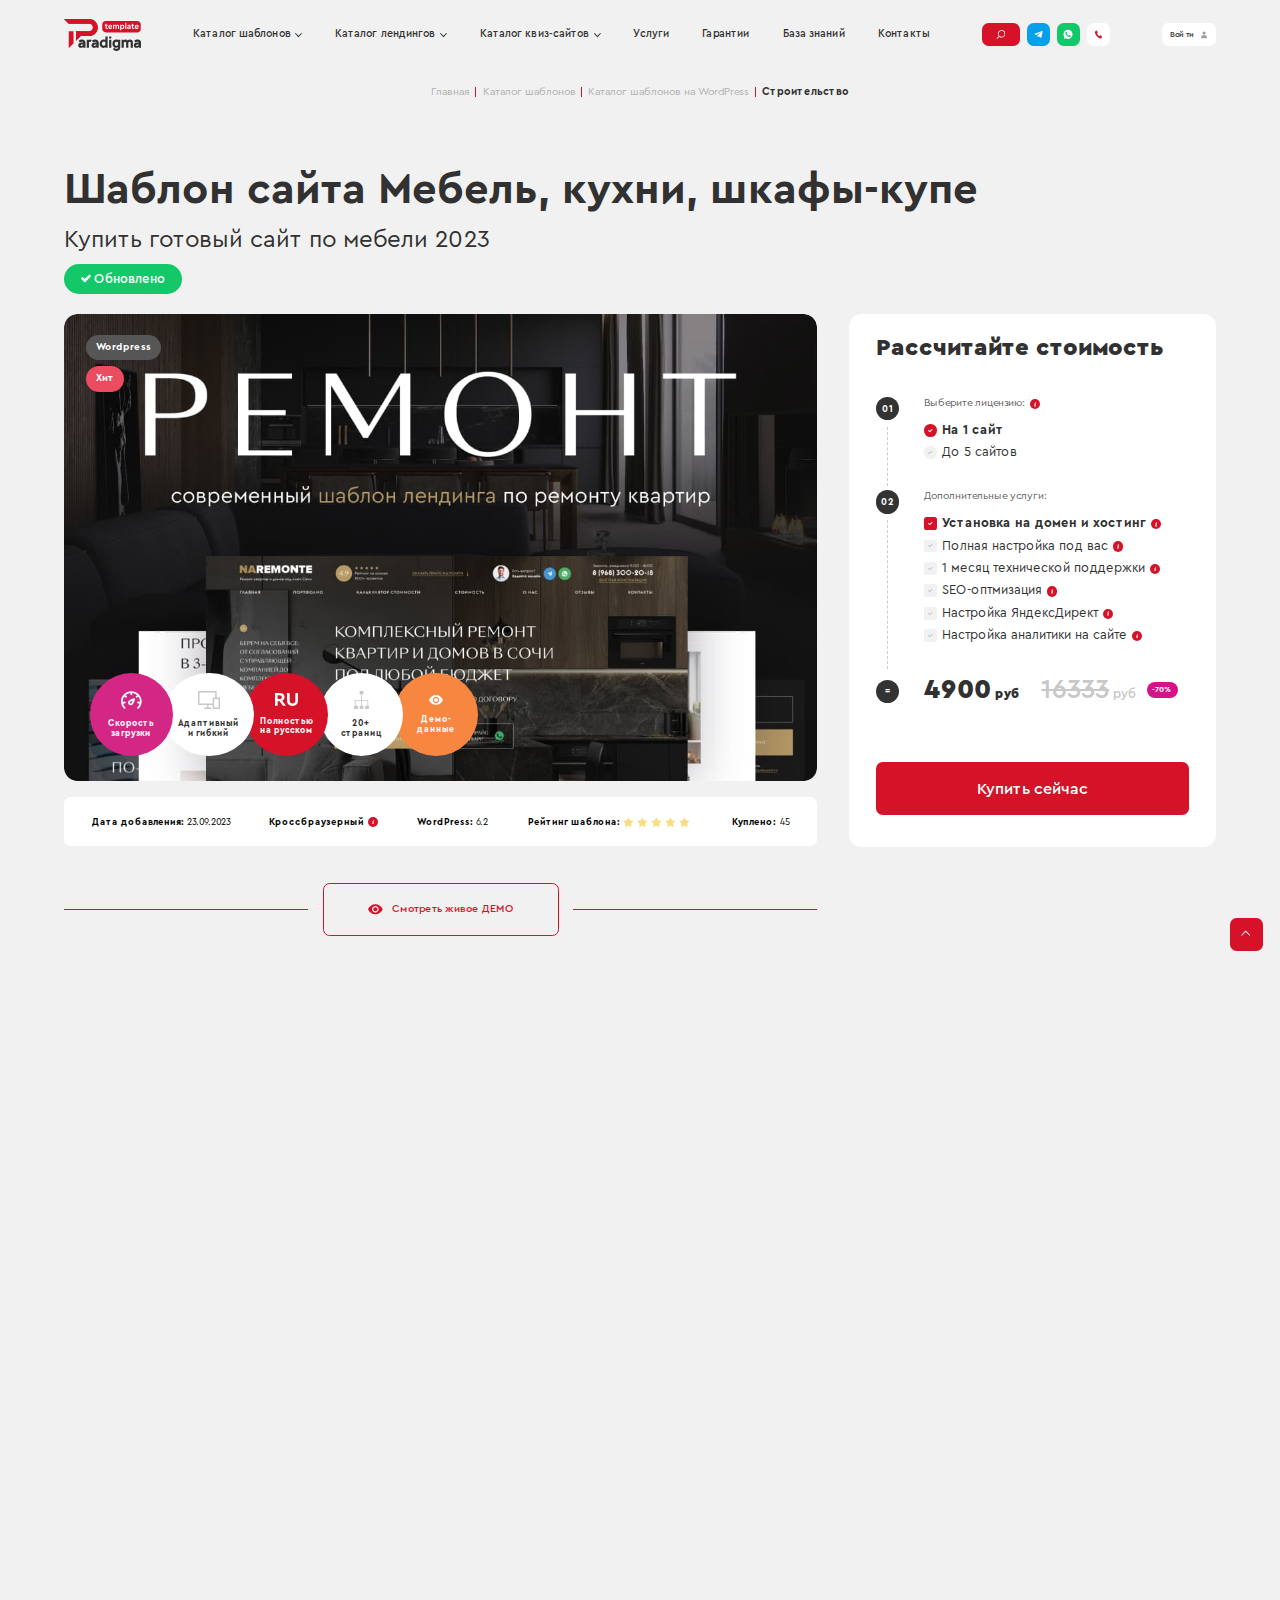
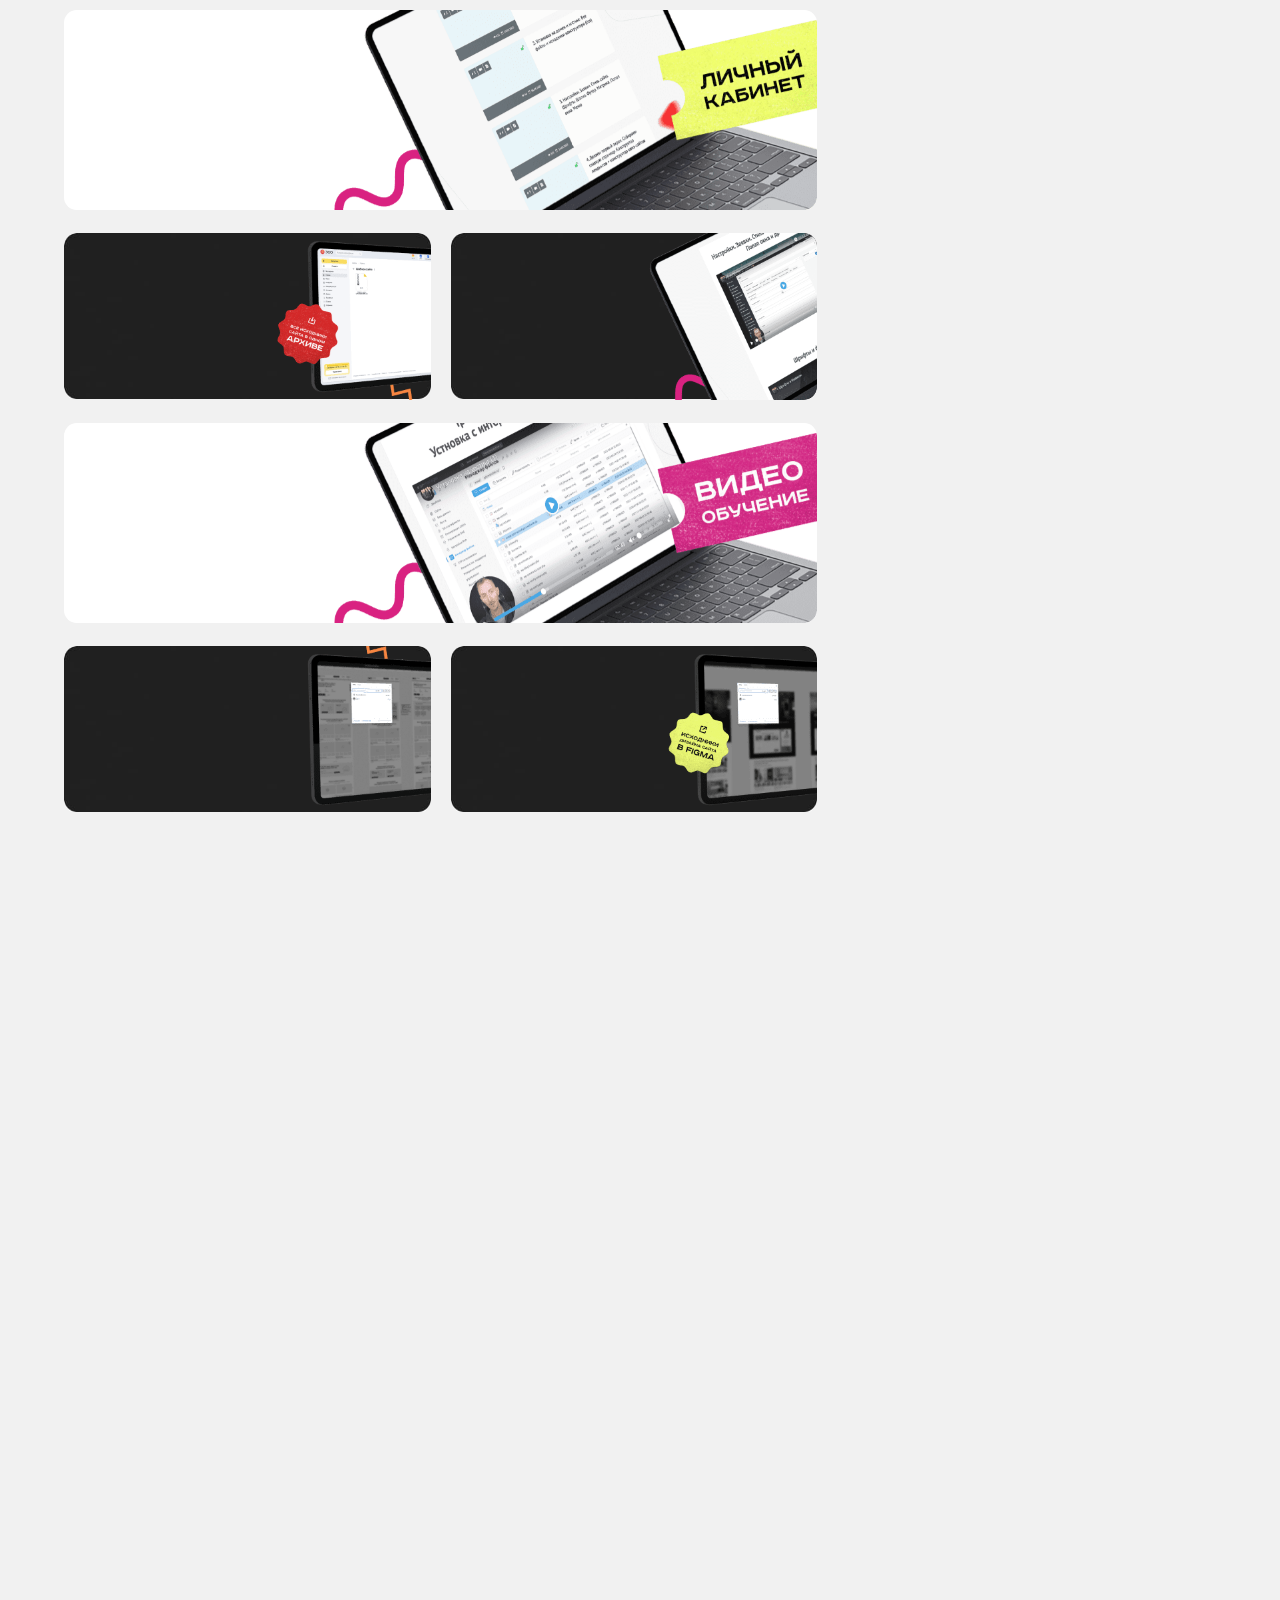
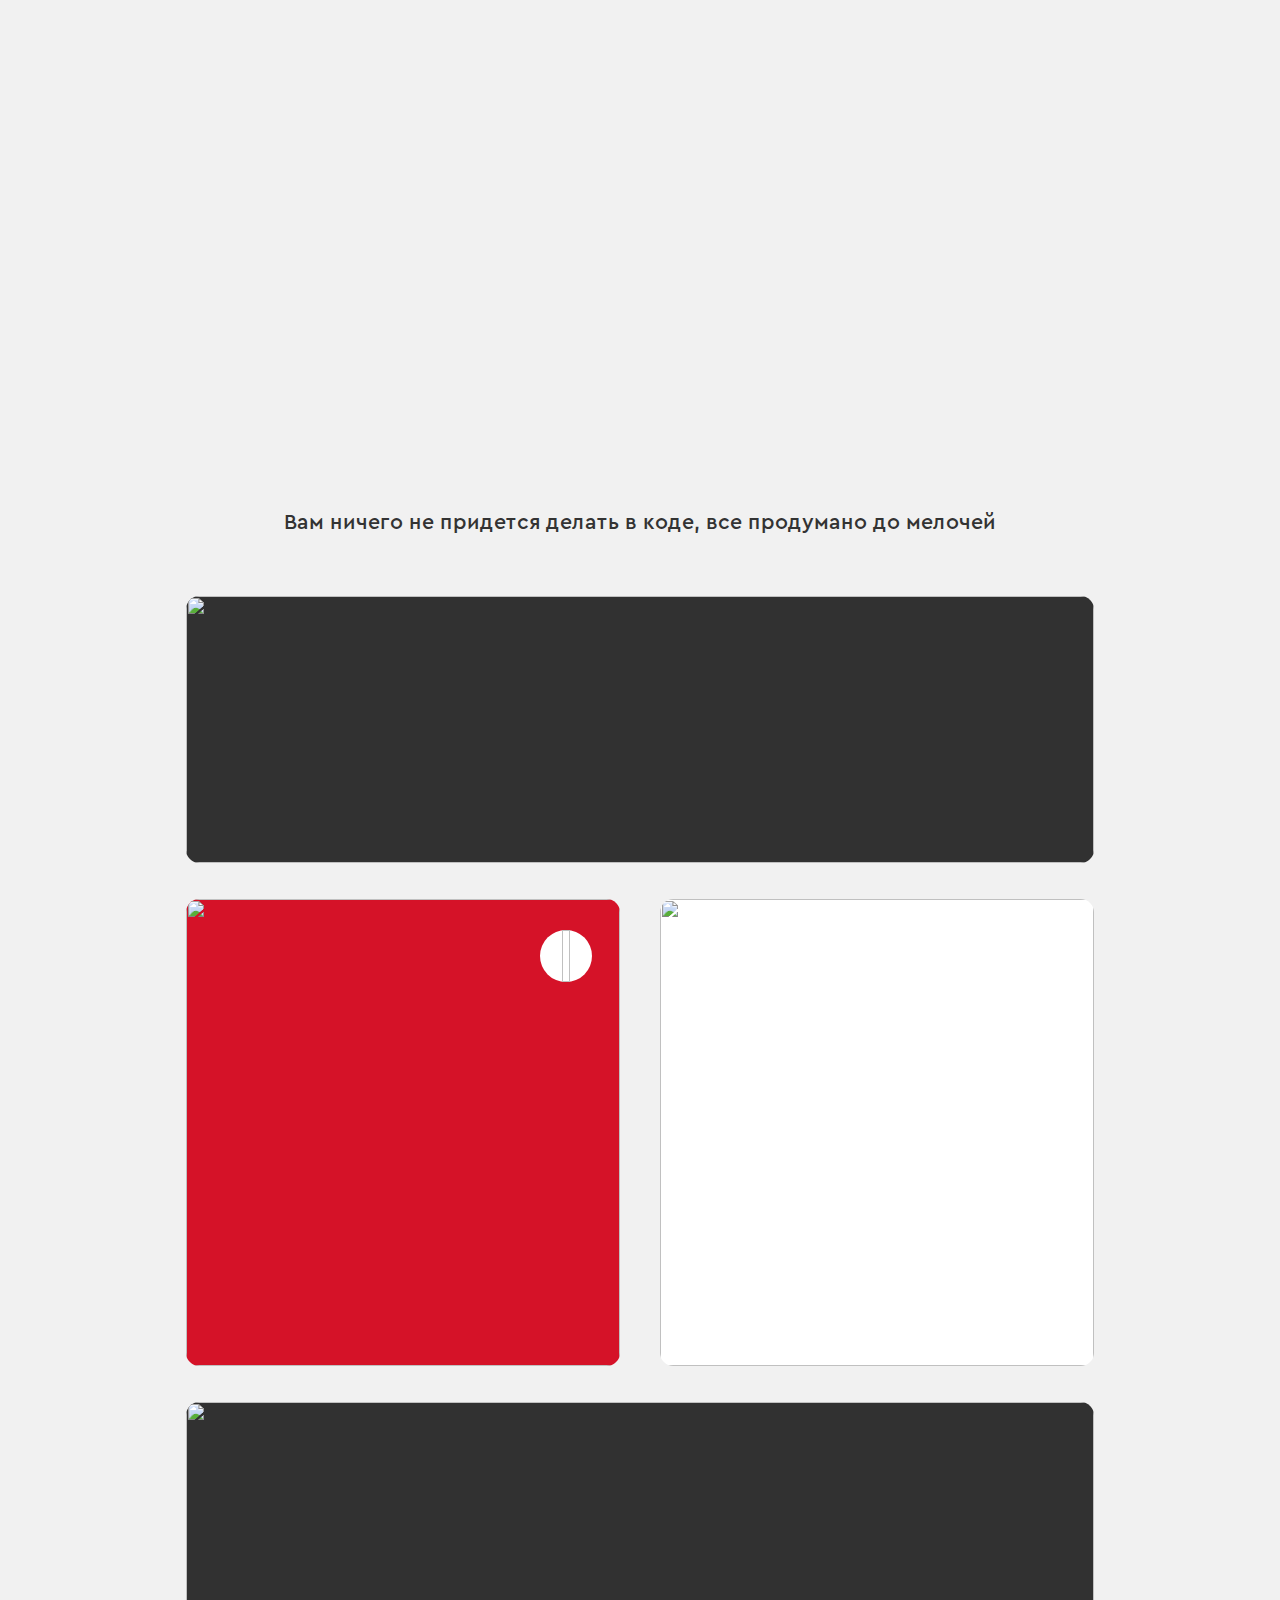
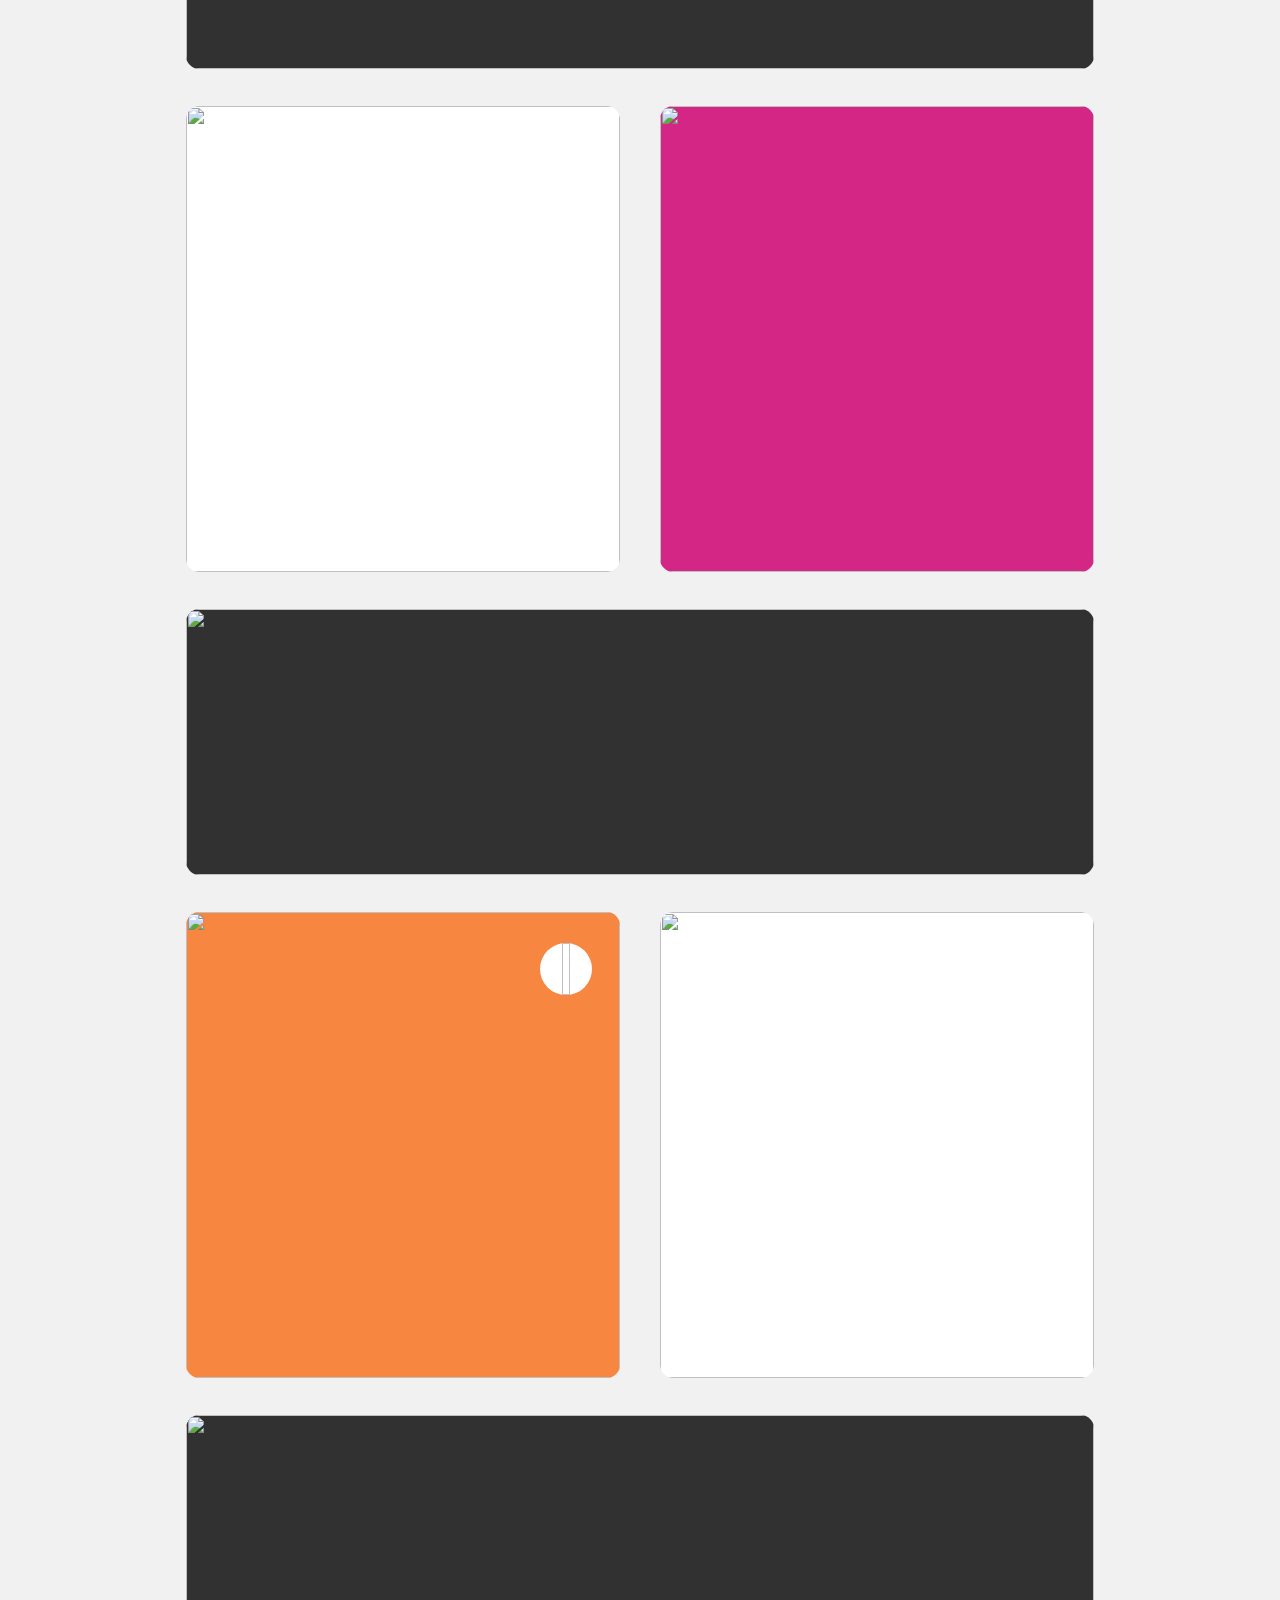
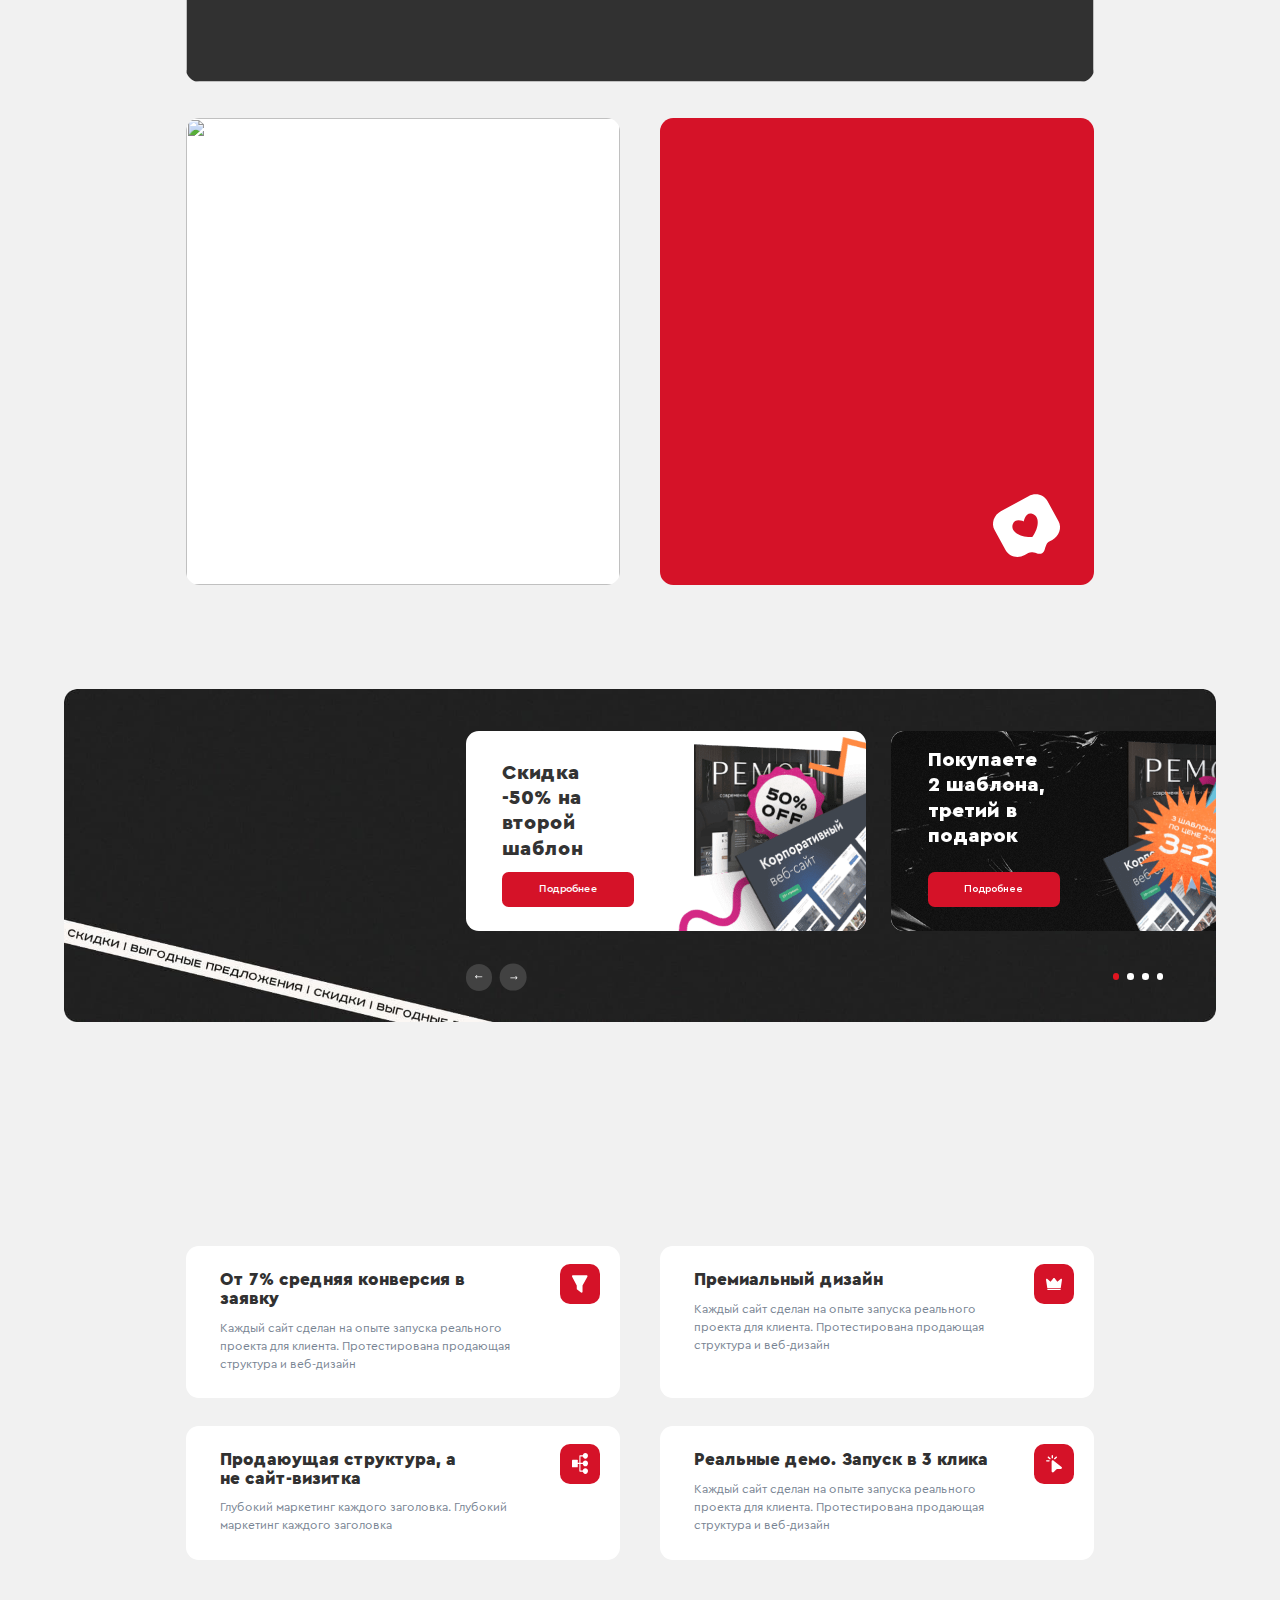
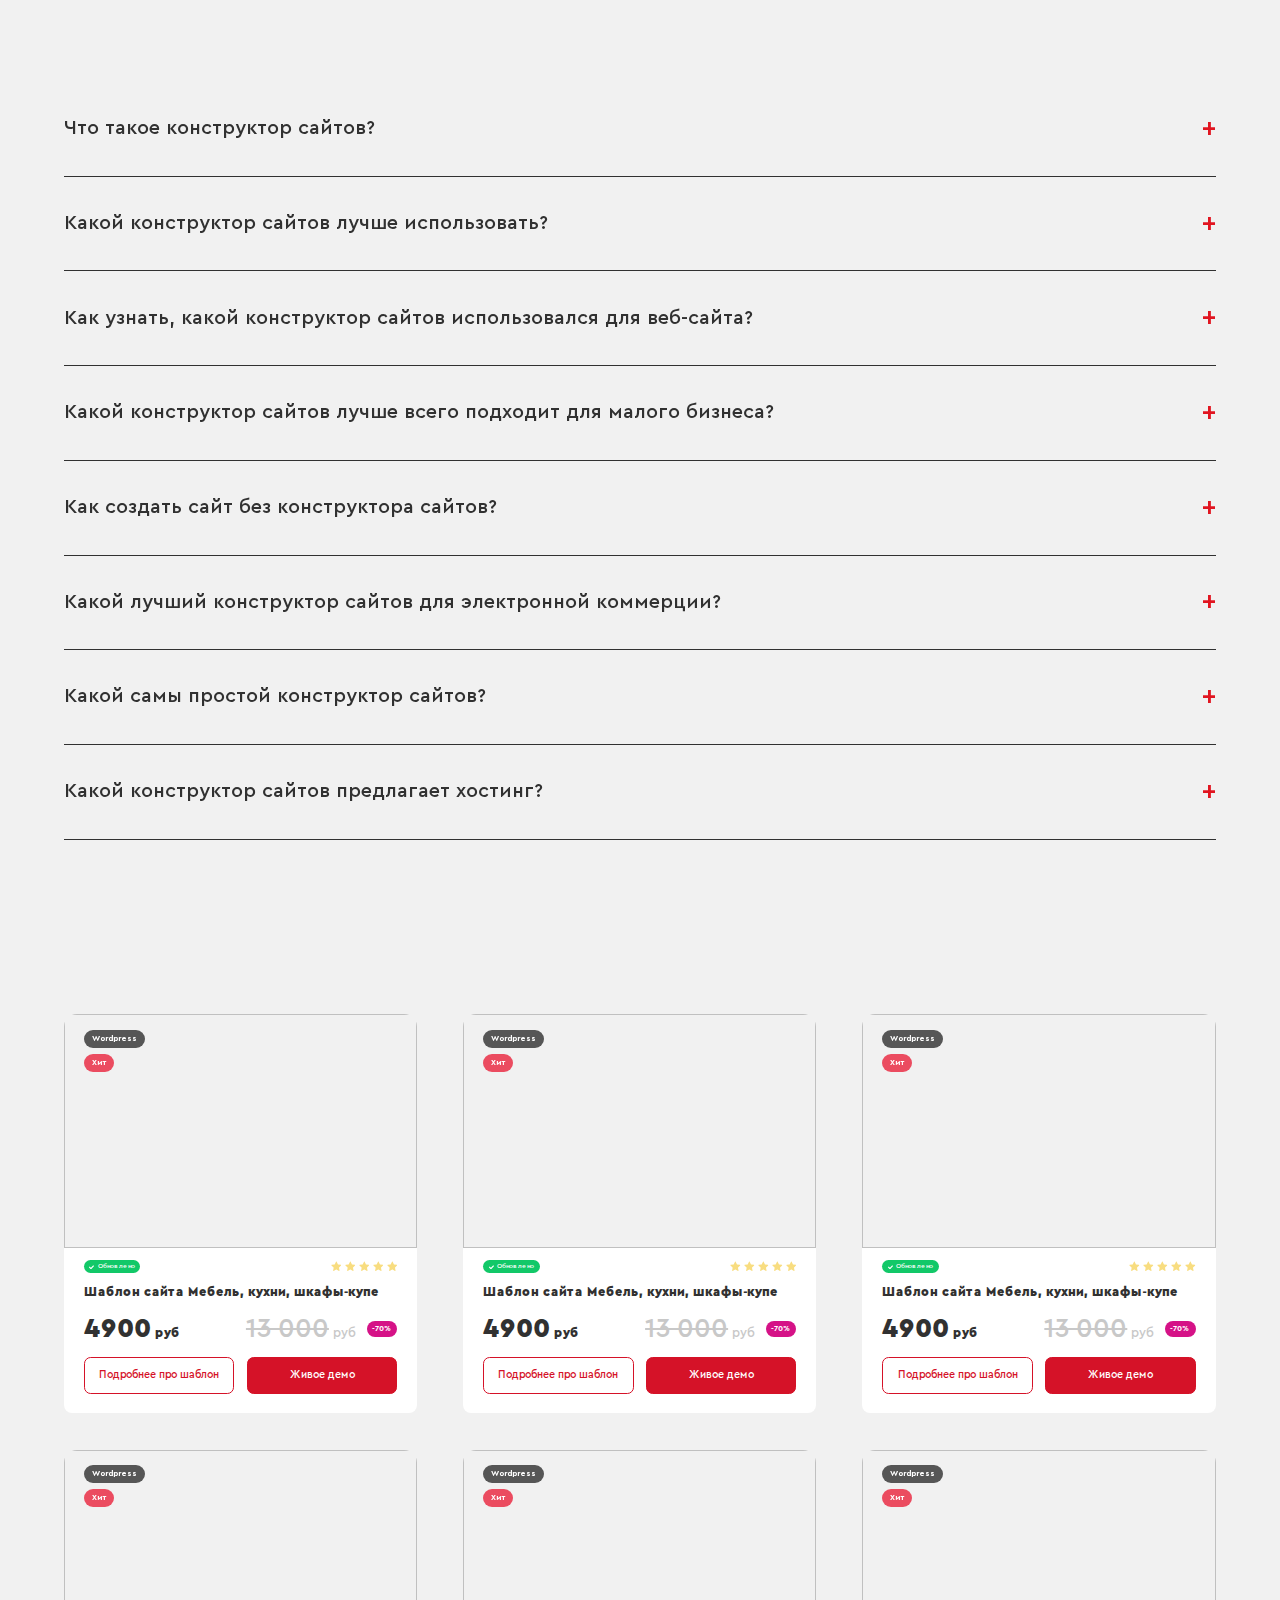
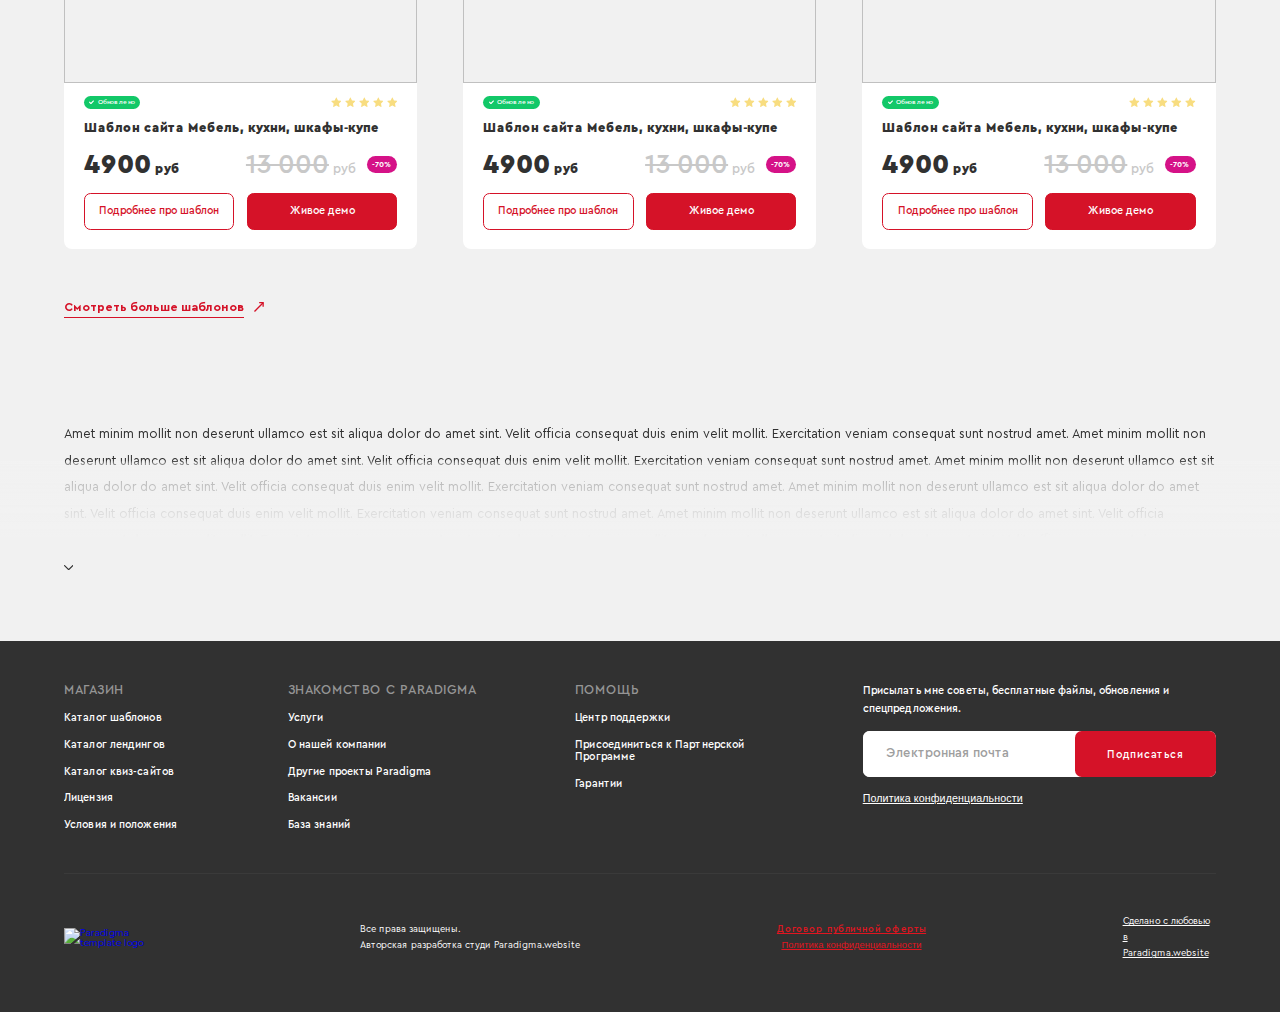
<file: card.html>
<!DOCTYPE html>
<html lang="ru">

<head>
	<meta charset="UTF-8">
	<meta http-equiv="X-UA-Compatible" content="IE=edge">
	<meta name="viewport" content="width=device-width, initial-scale=1.0">
	<title>Шаблон сайта</title>
	<link rel="stylesheet" href="libs/custom-select.css">
	<link rel="stylesheet" href="https://cdn.jsdelivr.net/npm/swiper@9/swiper-bundle.min.css">
	<link rel="stylesheet" href="libs/jquery.fancybox.min.css">
	<link rel="stylesheet" href="css/style.min.css">
</head>

<body>

	<header class="header">
		<div class="container">
			<div class="header__row flex">
				<a href="index.html" class="header__logo">
					<img src="media/svg/logo.svg" alt="">
				</a>
				<nav class="header__nav nav">
					<ul class="nav__list flex">
						<li class="nav__item">
							<a href="#" class="nav__link nav__link--arrow">Каталог шаблонов</a>
							<ul class="nav__submenu submenu">
								<li class="submenu__item"><a href="catalog-wp.html" class="submenu__link">На WordPress</a></li>
								<li class="submenu__item"><a href="#" class="submenu__link">На OpenCart</a></li>
							</ul>
						</li>
						<li class="nav__item">
							<a href="#" class="nav__link nav__link--arrow">Каталог лендингов</a>
							<ul class="nav__submenu submenu">
								<li class="submenu__item"><a href="catalog-wp.html" class="submenu__link">На WordPress</a></li>
								<li class="submenu__item"><a href="#" class="submenu__link">На OpenCart</a></li>
							</ul>
						</li>
						<li class="nav__item">
							<a href="#" class="nav__link nav__link--arrow">Каталог квиз-сайтов</a>
							<ul class="nav__submenu submenu">
								<li class="submenu__item"><a href="catalog-wp.html" class="submenu__link">На WordPress</a></li>
								<li class="submenu__item"><a href="#" class="submenu__link">На OpenCart</a></li>
							</ul>
						</li>
						<li class="nav__item"><a href="services.html" class="nav__link">Услуги</a></li>
						<li class="nav__item"><a href="warranty.html" class="nav__link">Гарантии</a></li>
						<li class="nav__item"><a href="base.html" class="nav__link">База знаний</a></li>
						<li class="nav__item"><a href="#" class="nav__link">Контакты</a></li>
					</ul>
				</nav>
				<div class="header__social social flex">
					<a href="search.html" class="social__item social__item--search" aria-label="поиск">
						<img src="media/svg/search.svg" alt="">
					</a>
					<a href="#" class="social__item social__item--telegram" aria-label="телеграм">
						<img src="media/svg/telegram.svg" alt="">
					</a>
					<a href="#" class="social__item social__item--whatsapp" aria-label="whatsapp">
						<img src="media/svg/whatsapp.svg" alt="">
					</a>
					<div class="social__wrap">
						<a href="tel:+79999999999" class="social__item social__item--phone">
							<img src="media/svg/phone.svg" alt="">
						</a>
						<div class="social__hint">
							<a href="tel:+79999999999">+7 (999) 999-99-99</a>
						</div>
					</div>
				</div>
				<a href="#" class="header__login flex">
					<span class="desktop">Войти</span>
					<svg viewBox="0 0 10 12" fill="none" xmlns="http://www.w3.org/2000/svg">
						<path
							d="M4.65991 6.10352C2.17785 6.1082 0.12457 8.07331 0.000569422 10.5567C-0.00273127 10.6272 0.0083434 10.6976 0.0331194 10.7636C0.0578954 10.8297 0.0958545 10.89 0.144686 10.9409C0.193518 10.9919 0.252201 11.0323 0.317164 11.0598C0.382127 11.0874 0.452011 11.1014 0.522562 11.101H8.81757C8.88778 11.1008 8.95722 11.0864 9.02171 11.0586C9.08619 11.0309 9.14439 10.9903 9.19279 10.9395C9.24118 10.8886 9.27878 10.8285 9.3033 10.7627C9.32783 10.6969 9.33878 10.6268 9.3355 10.5567C9.21134 8.07016 7.15325 6.10379 4.66804 6.10352H4.65991Z" />
						<path
							d="M4.66572 0.623047C3.35001 0.623047 2.27735 1.70075 2.27734 3.01793C2.27734 4.33511 3.35 5.41652 4.66572 5.41652C5.98145 5.41652 7.05782 4.33511 7.05781 3.01793C7.0578 1.70075 5.98144 0.623047 4.66572 0.623047Z" />
					</svg>
				</a>
				<button class="header__burger mobile">
					<svg viewBox="0 0 16 13" fill="none" xmlns="http://www.w3.org/2000/svg">
						<path
							d="M14.1287 2.09313H1.04657C0.470955 2.09313 0 1.62218 0 1.04657C0 0.470955 0.470955 0 1.04657 0H14.1287C14.7043 0 15.1752 0.470955 15.1752 1.04657C15.1752 1.62218 14.7043 2.09313 14.1287 2.09313Z" />
						<path
							d="M14.1287 12.7494H1.04657C0.470955 12.7494 0 12.2784 0 11.7028C0 11.1272 0.470955 10.6562 1.04657 10.6562H14.1287C14.7043 10.6562 15.1752 11.1272 15.1752 11.7028C15.1752 12.2784 14.7043 12.7494 14.1287 12.7494Z" />
						<path
							d="M14.1287 7.42126H1.04657C0.470955 7.42126 0 6.9503 0 6.37469C0 5.79908 0.470955 5.32812 1.04657 5.32812H14.1287C14.7043 5.32812 15.1752 5.79908 15.1752 6.37469C15.1752 6.9503 14.7043 7.42126 14.1287 7.42126Z" />
					</svg>
				</button>
			</div>
		</div>
	</header>

	<div class="breadcrumbs">
		<div class="container">
			<div class="breadcrumbs__row flex">
				<a href="index.html" class="breadcrumbs__item">Главная</a>
				<a href="catalog.html" class="breadcrumbs__item">Каталог шаблонов</a>
				<a href="catalog-wp.html" class="breadcrumbs__item">Каталог шаблонов на WordPress</a>
				<a href="card.html" class="breadcrumbs__item">Строительство</a>
			</div>
		</div>
	</div>

	<section class="hero hero--card">
		<div class="container">
			<h1 class="hero__title section-title animation">
				Шаблон сайта Мебель, кухни, шкафы-купе
			</h1>
			<h2 class="hero__subtitle">Купить готовый сайт по мебели 2023</h2>
			<p class="hero__label">
				Обновлено
			</p>
		</div>
	</section>

	<main class="main">
		<section class="main__row container flex">
			<div class="main__about">
				<div class="card">
					<div class="card__item template-item">
						<div class="template-item__img">
							<img data-src="media/img/card-1-big.jpg" alt="">
							<div class="template-item__labels flex">
								<p class="template-item__label template-item__label-gray">Wordpress</p>
								<p class="template-item__label template-item__label-pink">Хит</p>
							</div>
							<div class="card__props flex desktop">
								<div class="card__prop">
									<div class="card__icon">
										<img data-src="media/svg/speed.svg" alt="">
									</div>
									<p class="card__prop-text">Скорость загрузки </p>
								</div>
								<div class="card__prop">
									<div class="card__icon">
										<img data-src="media/svg/adaptive.svg" alt="">
									</div>
									<p class="card__prop-text">Адаптивный и гибкий </p>
								</div>
								<div class="card__prop">
									<div class="card__icon">
										<img data-src="media/svg/ru.svg" alt="">
									</div>
									<p class="card__prop-text">Полностью на русском</p>
								</div>
								<div class="card__prop">
									<div class="card__icon">
										<img data-src="media/svg/dom.svg" alt="">
									</div>
									<p class="card__prop-text">20+<br>страниц</p>
								</div>
								<div class="card__prop">
									<div class="card__icon">
										<img data-src="media/svg/eye.svg" alt="">
									</div>
									<p class="card__prop-text">Демо-данные</p>
								</div>
							</div>
						</div>
						<div class="card__mask">
							<a href="#" class="card__btn" target="_blank">
								<svg viewBox="0 0 22 16" fill="none" xmlns="http://www.w3.org/2000/svg">
									<path
										d="M11 0.5C6 0.5 1.73 3.61 0 8C1.73 12.39 6 15.5 11 15.5C16 15.5 20.27 12.39 22 8C20.27 3.61 16 0.5 11 0.5ZM11 13C8.24 13 6 10.76 6 8C6 5.24 8.24 3 11 3C13.76 3 16 5.24 16 8C16 10.76 13.76 13 11 13ZM11 5C9.34 5 8 6.34 8 8C8 9.66 9.34 11 11 11C12.66 11 14 9.66 14 8C14 6.34 12.66 5 11 5Z" />
								</svg>
								<span>Смотреть живое ДЕМО</span>
							</a>
						</div>
					</div>
					<div class="card__data flex">
						<div class="card__data-item flex">
							Дата добавления: <span class="card__data-value">23.09.2023</span>
						</div>
						<div class="card__data-item flex">
							<span>Кроссбраузерный</span>
							<div class="card__data-hint hint">
								<div class="hint__icon">
									<svg viewBox="0 0 2 4" fill="none" xmlns="http://www.w3.org/2000/svg">
										<path
											d="M1.84509 0.679196C1.74182 0.758695 1.6179 0.798445 1.47332 0.798445C1.32874 0.798445 1.20367 0.759559 1.09811 0.681789C0.994837 0.604018 0.943201 0.509829 0.943201 0.399222C0.943201 0.288615 0.994837 0.195291 1.09811 0.119248C1.19908 0.0397494 1.32301 0 1.46988 0C1.61675 0 1.74182 0.0397494 1.84509 0.119248C1.94836 0.198747 2 0.292072 2 0.399222C2 0.506373 1.94836 0.599698 1.84509 0.679196ZM0.640275 1.80687C0.640275 1.59775 0.44062 1.59948 0.0413081 1.81205L0 1.67466C0.135399 1.55023 0.308663 1.43271 0.519793 1.3221C0.730924 1.21149 0.938612 1.15705 1.14286 1.15878C1.47562 1.15878 1.642 1.31778 1.642 1.63577C1.642 1.75329 1.62364 1.86822 1.58692 1.98056L1.21859 3.19637C1.20023 3.25686 1.19105 3.31216 1.19105 3.36228C1.19105 3.45733 1.23924 3.50486 1.33563 3.50486C1.43201 3.50486 1.58118 3.45215 1.78313 3.34673L1.82444 3.48412C1.68904 3.60855 1.51578 3.72521 1.30465 3.83409C1.09352 3.94297 0.886976 3.99827 0.685026 4C0.352266 4 0.184739 3.84187 0.182444 3.5256C0.182444 3.42709 0.204246 3.31043 0.247849 3.17563L0.612737 1.95982C0.631096 1.90624 0.640275 1.85526 0.640275 1.80687Z" />
									</svg>
								</div>
								<p class="hint__text">
									Lorem ipsum dolor sit, amet consectetur adipisicing elit. Quidem quaerat ut non aperiam numquam
									tempore.
								</p>
							</div>
						</div>
						<div class="card__data-item flex">
							WordPress: <span class="card__data-value">6.2</span>
						</div>
						<div class="card__data-item flex">
							Рейтинг шаблона:
							<span class="card__data-value flex">
								<svg class="template-item__star">
									<use xlink:href="media/svg/star.svg#star"></use>
								</svg>
								<svg class="template-item__star">
									<use xlink:href="media/svg/star.svg#star"></use>
								</svg>
								<svg class="template-item__star">
									<use xlink:href="media/svg/star.svg#star"></use>
								</svg>
								<svg class="template-item__star">
									<use xlink:href="media/svg/star.svg#star"></use>
								</svg>
								<svg class="template-item__star">
									<use xlink:href="media/svg/star.svg#star"></use>
								</svg>
							</span>
						</div>
						<div class="card__data-item flex">
							Куплено: <span class="card__data-value">45</span>
						</div>
					</div>

					<div class="card__wrap-btn">
						<span>
							<a href="#" class="card__btn" target="_blank">
								<svg viewBox="0 0 22 16" fill="none" xmlns="http://www.w3.org/2000/svg">
									<path
										d="M11 0.5C6 0.5 1.73 3.61 0 8C1.73 12.39 6 15.5 11 15.5C16 15.5 20.27 12.39 22 8C20.27 3.61 16 0.5 11 0.5ZM11 13C8.24 13 6 10.76 6 8C6 5.24 8.24 3 11 3C13.76 3 16 5.24 16 8C16 10.76 13.76 13 11 13ZM11 5C9.34 5 8 6.34 8 8C8 9.66 9.34 11 11 11C12.66 11 14 9.66 14 8C14 6.34 12.66 5 11 5Z" />
								</svg>
								<span>Смотреть живое ДЕМО</span>
							</a>
						</span>
					</div>
				</div>

				<section class="video">
					<h3 class="video__title article-title animation">Посмотрите видео-перезентацию шаблона</h3>
					<div class="video__item animation">
						<a href="https://youtu.be/dXxOXkTZ2J8" class="video__btn" data-fancybox="card-video">
							<img data-src="media/svg/triangle.svg" alt="">
						</a>
						<img class="video__picture" data-src="media/img/card-1-big.jpg" alt="">
					</div>
				</section>

				<article class="afterpay">
					<h3 class="afterpay__title article-title animation">После оплаты вы получаете</h3>
					<ul class="afterpay__row flex">
						<li class="afterpay__item">
							<img class="afterpay__img" data-src="media/img/afterpay-1.png" src="media/img/afterpay-1-min.png" alt="">
							<p class="afterpay__name animation">Личный<br> кабинет на <br>платформе <br>обучения</p>
						</li>
						<li class="afterpay__item">
							<img class="afterpay__img" data-src="media/img/afterpay-2.png" src="media/img/afterpay-2-min.png" alt="">
							<p class="afterpay__name animation">Файлы и <br>исходники <br>шаблона</p>
						</li>
						<li class="afterpay__item">
							<img class="afterpay__img" data-src="media/img/afterpay-3.png" src="media/img/afterpay-3-min.png" alt="">
							<p class="afterpay__name animation">Видео-<br>инструкция по&nbsp;установке</p>
						</li>
						<li class="afterpay__item">
							<img class="afterpay__img" data-src="media/img/afterpay-4.png" src="media/img/afterpay-4-min.png" alt="">
							<p class="afterpay__name animation">Видеообучение по&nbsp;редактированию и наполнению</p>
						</li>
						<li class="afterpay__item">
							<img class="afterpay__img" data-src="media/img/afterpay-5.png" src="media/img/afterpay-5-min.png" alt="">
							<p class="afterpay__name animation">Исходники прототипа <br>в&nbsp;Figma</p>
						</li>
						<li class="afterpay__item">
							<img class="afterpay__img" data-src="media/img/afterpay-6.png" src="media/img/afterpay-6-min.png" alt="">
							<p class="afterpay__name animation">Исходники<br> дизайн-<br>макетов<br> в&nbsp;Figma</p>
						</li>
					</ul>
				</article>

				<article class="options">
					<h3 class="options__title article-title animation">Какие опции и фишки включены в шаблон</h3>
					<div class="options__row flex animation">
						<ul class="options__list">
							<li>16 красивых демо</li>
							<li>Более 320 слайдеров в комплекте! (НОВЫЙ)</li>
							<li>Шаблоны компоновщика страниц (НОВИНКА)</li>
							<li>Параметры заголовка/меню</li>
							<li>Стиль меню по центру (НОВИНКА)</li>
							<li>Липкая навигация</li>
							<li>Встроенное мега меню</li>
							<li>Более 100 элементов компоновщика страниц / шорткодов</li>
							<li>Обновите тему через WP Dashboard</li>
							<li>Доступны тонны дизайнерских страниц</li>
							<li>Готов для WordPress 6+ Протестировано и одобрено</li>
							<li>Слайдер Revolution включен (сэкономьте 85 $ - лицензия на плагин не входит)</li>
							<li>WP Bakery Page Builder включен (сэкономьте 64 $ — лицензия на плагин не входит)</li>
							<li>Ultimate VC Addons включены (сэкономьте 26 $ — лицензия на плагин не входит)</li>
							<li>100% адаптивный макет</li>
							<li>Ретина готова</li>
							<li>WooCommerce 100% совместимость</li>
							<li>Неограниченное количество цветов и стилей</li>
							<li>Дополнительные параметры нижнего колонтитула</li>
							<li>Чистый и современный дизайн</li>
							<li>Расширенная настройка / параметры темы</li>
							<li>Несколько дизайнов блога</li>
							<li>Дополнительные параметры блога</li>
							<li>Расширенные параметры поиска с результатами AJAX!</li>
						</ul>
						<ul class="options__list">
							<li>Многоязычный / RTL Ready</li>
							<li>Несколько вариантов премиального слайдера</li>
							<li>Создан с использованием HTML5 и CSS3</li>
							<li>Совместим со многими популярными плагинами</li>
							<li>Кроссбраузерная совместимость FireFox, Safari, Chrome, Edge, IE10, IE11</li>
							<li>Совместимость с дочерними темами — включает базовую дочернюю тему!</li>
							<li>Несколько дизайнов портфолио</li>
							<li>7 встроенных пользовательских виджетов</li>
							<li>Фотогалерея с поддержкой всплывающих окон и полноэкранного режима</li>
							<li>Интеграция с популярным плагином</li>
							<li>WPML готов</li>
							<li>Готовый перевод с файлами po/mo</li>
							<li>Дополнительные параметры типографики</li>
							<li>Отличная поддержка клиентов</li>
							<li>Частые обновления с новыми функциями</li>
							<li>Интегрированная карта Google</li>
							<li>Поддержка видео с любых основных сервисов (YouTube, Vimeo)</li>
							<li>Поддержка аудио из любых основных сервисов (SoundCloud)</li>
							<li>Веб-шрифты Google, система</li>
							<li>Интегрированные иконки Font Awesome</li>
							<li>Встроенные социальные каналы</li>
							<li>SEO-оптимизированный</li>
							<li>Неограниченное количество боковых панелей, слева/справа</li>
							<li>Пользовательские боковые панели на страницу/публикацию</li>
							<li>Пользовательская страница/параметры публикации</li>
						</ul>
					</div>
				</article>

				<article class="design">
					<h3 class="design__title article-title animation">Премиальный дизайн сайта в каждой детали</h3>
					<img class="design__img animation" data-src="media/img/card-screen.jpg" alt="скриншот лендинга">
				</article>

				<article class="properties">
					<h3 class="properties__title article-title animation">Основные особенности</h3>
					<p class="properties__text animation">Hazel — это минималистичная, чистая и современная тема WordPress,
						упакованная с
						потрясающими плагинами премиум-класса (стоимостью 194 $ бесплатно!), неограниченными возможностями
						настройки , встроенным мегаменю, полной интеграцией дизайна WooCommerce , типографскими опциями с более
						чем 1000 шрифтов Google , пользовательскими настройками. параметры страницы (для многостраничных сайтов),
						различные типы и стили портфолио, WPML и готовый к переводу, надежная панель администратора с сотнями
						опций, которые можно сделать своими руками, тонны полезных визуальных элементов конструктора страниц и
						тонны предварительно настроенных макетов! Alder поставляется с 16 веб-сайтами со всем содержимым для
						предварительного просмотра.
					</p>
					<p class="properties__text animation">
						Все представленные страницы включены в эту многоцелевую тему , и вы можете импортировать их все и
						запустить свой сайт оттуда. Hazel также поставляется с большой коллекцией модулей компоновщика страниц,
						которые вы можете использовать для создания новых страниц/разделов.
					</p>
				</article>
			</div>

			<div class="main__calculate calculate">
				<div class="calculate__body">
					<h4 class="calculate__title">Рассчитайте стоимость</h4>
					<form action="#" method="post" class="calculate__form">
						<input type="hidden" name="formname" value="calculate">
						<div class="calculate__item flex">
							<div class="calculate__number">01</div>
							<div class="calculate__content">
								<div class="calculate__wrap flex">
									<p class="calculate__name">Выберите лицензию:</p>
									<div class="calculate__hint hint">
										<div class="hint__icon">
											<svg viewBox="0 0 2 4" fill="none" xmlns="http://www.w3.org/2000/svg">
												<path
													d="M1.84509 0.679196C1.74182 0.758695 1.6179 0.798445 1.47332 0.798445C1.32874 0.798445 1.20367 0.759559 1.09811 0.681789C0.994837 0.604018 0.943201 0.509829 0.943201 0.399222C0.943201 0.288615 0.994837 0.195291 1.09811 0.119248C1.19908 0.0397494 1.32301 0 1.46988 0C1.61675 0 1.74182 0.0397494 1.84509 0.119248C1.94836 0.198747 2 0.292072 2 0.399222C2 0.506373 1.94836 0.599698 1.84509 0.679196ZM0.640275 1.80687C0.640275 1.59775 0.44062 1.59948 0.0413081 1.81205L0 1.67466C0.135399 1.55023 0.308663 1.43271 0.519793 1.3221C0.730924 1.21149 0.938612 1.15705 1.14286 1.15878C1.47562 1.15878 1.642 1.31778 1.642 1.63577C1.642 1.75329 1.62364 1.86822 1.58692 1.98056L1.21859 3.19637C1.20023 3.25686 1.19105 3.31216 1.19105 3.36228C1.19105 3.45733 1.23924 3.50486 1.33563 3.50486C1.43201 3.50486 1.58118 3.45215 1.78313 3.34673L1.82444 3.48412C1.68904 3.60855 1.51578 3.72521 1.30465 3.83409C1.09352 3.94297 0.886976 3.99827 0.685026 4C0.352266 4 0.184739 3.84187 0.182444 3.5256C0.182444 3.42709 0.204246 3.31043 0.247849 3.17563L0.612737 1.95982C0.631096 1.90624 0.640275 1.85526 0.640275 1.80687Z" />
											</svg>
										</div>
										<p class="hint__text">
											Эта лицензия может быть использована только для одного личного веб-сайта. С этой лицензией вы не
											можете
											перепродавать или распространять шаблон или конечный продукт на его основе.
										</p>
									</div>
								</div>
								<div class="calculate__radiobtn flex">
									<input type="radio" class="calculate__input" name="license" value="На 1 сайт" checked>
									<div class="calculate__radio">
										<svg viewBox="0 0 7 5" fill="none" xmlns="http://www.w3.org/2000/svg">
											<path
												d="M6.87525 0.691214L6.25842 0.116279C6.17525 0.0387597 6.07129 0 5.95347 0C5.83564 0 5.73168 0.0387597 5.64852 0.116279L2.68218 2.88114L1.35842 1.64083C1.27525 1.56331 1.17129 1.52455 1.05347 1.52455C0.935644 1.52455 0.831683 1.56331 0.748515 1.64083L0.131683 2.21576C0.0415842 2.29328 0 2.39018 0 2.5C0 2.60982 0.0415842 2.70672 0.124752 2.78424L1.7604 4.30879L2.37723 4.88372C2.4604 4.96124 2.56436 5 2.68218 5C2.8 5 2.90396 4.96124 2.98713 4.88372L3.60396 4.30879L6.87525 1.25969C6.95842 1.18217 7 1.08527 7 0.975452C7 0.865633 6.95842 0.768734 6.87525 0.691214Z" />
										</svg>
									</div>
									<p class="calculate__value">На 1 сайт</p>
									<div class="calculate__price">3900</div>
								</div>
								<div class="calculate__radiobtn flex">
									<input type="radio" class="calculate__input" name="license" value="До 5 сайтов">
									<div class="calculate__radio">
										<svg viewBox="0 0 7 5" fill="none" xmlns="http://www.w3.org/2000/svg">
											<path
												d="M6.87525 0.691214L6.25842 0.116279C6.17525 0.0387597 6.07129 0 5.95347 0C5.83564 0 5.73168 0.0387597 5.64852 0.116279L2.68218 2.88114L1.35842 1.64083C1.27525 1.56331 1.17129 1.52455 1.05347 1.52455C0.935644 1.52455 0.831683 1.56331 0.748515 1.64083L0.131683 2.21576C0.0415842 2.29328 0 2.39018 0 2.5C0 2.60982 0.0415842 2.70672 0.124752 2.78424L1.7604 4.30879L2.37723 4.88372C2.4604 4.96124 2.56436 5 2.68218 5C2.8 5 2.90396 4.96124 2.98713 4.88372L3.60396 4.30879L6.87525 1.25969C6.95842 1.18217 7 1.08527 7 0.975452C7 0.865633 6.95842 0.768734 6.87525 0.691214Z" />
										</svg>
									</div>
									<p class="calculate__value">До 5 сайтов</p>
									<div class="calculate__price">5900</div>
								</div>
							</div>
						</div>
						<div class="calculate__item flex">
							<div class="calculate__number">02</div>
							<div class="calculate__content">
								<p class="calculate__name">Дополнительные услуги:</p>
								<div class="calculate__checkbox flex">
									<input type="checkbox" class="calculate__input" name="services" value="Установка на домен и хостинг"
										checked>
									<div class="calculate__check">
										<svg viewBox="0 0 7 5" fill="none" xmlns="http://www.w3.org/2000/svg">
											<path
												d="M6.87525 0.691214L6.25842 0.116279C6.17525 0.0387597 6.07129 0 5.95347 0C5.83564 0 5.73168 0.0387597 5.64852 0.116279L2.68218 2.88114L1.35842 1.64083C1.27525 1.56331 1.17129 1.52455 1.05347 1.52455C0.935644 1.52455 0.831683 1.56331 0.748515 1.64083L0.131683 2.21576C0.0415842 2.29328 0 2.39018 0 2.5C0 2.60982 0.0415842 2.70672 0.124752 2.78424L1.7604 4.30879L2.37723 4.88372C2.4604 4.96124 2.56436 5 2.68218 5C2.8 5 2.90396 4.96124 2.98713 4.88372L3.60396 4.30879L6.87525 1.25969C6.95842 1.18217 7 1.08527 7 0.975452C7 0.865633 6.95842 0.768734 6.87525 0.691214Z" />
										</svg>
									</div>
									<div class="calculate__wrap flex">
										<p class="calculate__value">Установка на домен и хостинг</p>
										<div class="calculate__hint hint">
											<div class="hint__icon">
												<svg viewBox="0 0 2 4" fill="none" xmlns="http://www.w3.org/2000/svg">
													<path
														d="M1.84509 0.679196C1.74182 0.758695 1.6179 0.798445 1.47332 0.798445C1.32874 0.798445 1.20367 0.759559 1.09811 0.681789C0.994837 0.604018 0.943201 0.509829 0.943201 0.399222C0.943201 0.288615 0.994837 0.195291 1.09811 0.119248C1.19908 0.0397494 1.32301 0 1.46988 0C1.61675 0 1.74182 0.0397494 1.84509 0.119248C1.94836 0.198747 2 0.292072 2 0.399222C2 0.506373 1.94836 0.599698 1.84509 0.679196ZM0.640275 1.80687C0.640275 1.59775 0.44062 1.59948 0.0413081 1.81205L0 1.67466C0.135399 1.55023 0.308663 1.43271 0.519793 1.3221C0.730924 1.21149 0.938612 1.15705 1.14286 1.15878C1.47562 1.15878 1.642 1.31778 1.642 1.63577C1.642 1.75329 1.62364 1.86822 1.58692 1.98056L1.21859 3.19637C1.20023 3.25686 1.19105 3.31216 1.19105 3.36228C1.19105 3.45733 1.23924 3.50486 1.33563 3.50486C1.43201 3.50486 1.58118 3.45215 1.78313 3.34673L1.82444 3.48412C1.68904 3.60855 1.51578 3.72521 1.30465 3.83409C1.09352 3.94297 0.886976 3.99827 0.685026 4C0.352266 4 0.184739 3.84187 0.182444 3.5256C0.182444 3.42709 0.204246 3.31043 0.247849 3.17563L0.612737 1.95982C0.631096 1.90624 0.640275 1.85526 0.640275 1.80687Z" />
												</svg>
											</div>
											<p class="hint__text">
												Эта лицензия может быть использована только для одного личного веб-сайта. С этой лицензией вы не
												можете
												перепродавать или распространять шаблон или конечный продукт на его основе.
											</p>
										</div>
									</div>
									<div class="calculate__price">1000</div>
								</div>
								<div class="calculate__checkbox flex">
									<input type="checkbox" class="calculate__input" name="services" value="Полная настройка под вас">
									<div class="calculate__check">
										<svg viewBox="0 0 7 5" fill="none" xmlns="http://www.w3.org/2000/svg">
											<path
												d="M6.87525 0.691214L6.25842 0.116279C6.17525 0.0387597 6.07129 0 5.95347 0C5.83564 0 5.73168 0.0387597 5.64852 0.116279L2.68218 2.88114L1.35842 1.64083C1.27525 1.56331 1.17129 1.52455 1.05347 1.52455C0.935644 1.52455 0.831683 1.56331 0.748515 1.64083L0.131683 2.21576C0.0415842 2.29328 0 2.39018 0 2.5C0 2.60982 0.0415842 2.70672 0.124752 2.78424L1.7604 4.30879L2.37723 4.88372C2.4604 4.96124 2.56436 5 2.68218 5C2.8 5 2.90396 4.96124 2.98713 4.88372L3.60396 4.30879L6.87525 1.25969C6.95842 1.18217 7 1.08527 7 0.975452C7 0.865633 6.95842 0.768734 6.87525 0.691214Z" />
										</svg>
									</div>
									<div class="calculate__wrap flex">
										<p class="calculate__value">Полная настройка под вас</p>
										<div class="calculate__hint hint">
											<div class="hint__icon">
												<svg viewBox="0 0 2 4" fill="none" xmlns="http://www.w3.org/2000/svg">
													<path
														d="M1.84509 0.679196C1.74182 0.758695 1.6179 0.798445 1.47332 0.798445C1.32874 0.798445 1.20367 0.759559 1.09811 0.681789C0.994837 0.604018 0.943201 0.509829 0.943201 0.399222C0.943201 0.288615 0.994837 0.195291 1.09811 0.119248C1.19908 0.0397494 1.32301 0 1.46988 0C1.61675 0 1.74182 0.0397494 1.84509 0.119248C1.94836 0.198747 2 0.292072 2 0.399222C2 0.506373 1.94836 0.599698 1.84509 0.679196ZM0.640275 1.80687C0.640275 1.59775 0.44062 1.59948 0.0413081 1.81205L0 1.67466C0.135399 1.55023 0.308663 1.43271 0.519793 1.3221C0.730924 1.21149 0.938612 1.15705 1.14286 1.15878C1.47562 1.15878 1.642 1.31778 1.642 1.63577C1.642 1.75329 1.62364 1.86822 1.58692 1.98056L1.21859 3.19637C1.20023 3.25686 1.19105 3.31216 1.19105 3.36228C1.19105 3.45733 1.23924 3.50486 1.33563 3.50486C1.43201 3.50486 1.58118 3.45215 1.78313 3.34673L1.82444 3.48412C1.68904 3.60855 1.51578 3.72521 1.30465 3.83409C1.09352 3.94297 0.886976 3.99827 0.685026 4C0.352266 4 0.184739 3.84187 0.182444 3.5256C0.182444 3.42709 0.204246 3.31043 0.247849 3.17563L0.612737 1.95982C0.631096 1.90624 0.640275 1.85526 0.640275 1.80687Z" />
												</svg>
											</div>
											<div class="hint__text">
												Эта лицензия может быть использована только для одного личного веб-сайта. С этой лицензией вы не
												можете
												перепродавать или распространять шаблон или конечный продукт на его основе.
											</div>
										</div>
									</div>
									<div class="calculate__price">100</div>
								</div>
								<div class="calculate__checkbox flex">
									<input type="checkbox" class="calculate__input" name="services" value="1 месяц технической поддержки">
									<div class="calculate__check">
										<svg viewBox="0 0 7 5" fill="none" xmlns="http://www.w3.org/2000/svg">
											<path
												d="M6.87525 0.691214L6.25842 0.116279C6.17525 0.0387597 6.07129 0 5.95347 0C5.83564 0 5.73168 0.0387597 5.64852 0.116279L2.68218 2.88114L1.35842 1.64083C1.27525 1.56331 1.17129 1.52455 1.05347 1.52455C0.935644 1.52455 0.831683 1.56331 0.748515 1.64083L0.131683 2.21576C0.0415842 2.29328 0 2.39018 0 2.5C0 2.60982 0.0415842 2.70672 0.124752 2.78424L1.7604 4.30879L2.37723 4.88372C2.4604 4.96124 2.56436 5 2.68218 5C2.8 5 2.90396 4.96124 2.98713 4.88372L3.60396 4.30879L6.87525 1.25969C6.95842 1.18217 7 1.08527 7 0.975452C7 0.865633 6.95842 0.768734 6.87525 0.691214Z" />
										</svg>
									</div>
									<div class="calculate__wrap flex">
										<p class="calculate__value">1 месяц технической поддержки</p>
										<div class="calculate__hint hint">
											<div class="hint__icon">
												<svg viewBox="0 0 2 4" fill="none" xmlns="http://www.w3.org/2000/svg">
													<path
														d="M1.84509 0.679196C1.74182 0.758695 1.6179 0.798445 1.47332 0.798445C1.32874 0.798445 1.20367 0.759559 1.09811 0.681789C0.994837 0.604018 0.943201 0.509829 0.943201 0.399222C0.943201 0.288615 0.994837 0.195291 1.09811 0.119248C1.19908 0.0397494 1.32301 0 1.46988 0C1.61675 0 1.74182 0.0397494 1.84509 0.119248C1.94836 0.198747 2 0.292072 2 0.399222C2 0.506373 1.94836 0.599698 1.84509 0.679196ZM0.640275 1.80687C0.640275 1.59775 0.44062 1.59948 0.0413081 1.81205L0 1.67466C0.135399 1.55023 0.308663 1.43271 0.519793 1.3221C0.730924 1.21149 0.938612 1.15705 1.14286 1.15878C1.47562 1.15878 1.642 1.31778 1.642 1.63577C1.642 1.75329 1.62364 1.86822 1.58692 1.98056L1.21859 3.19637C1.20023 3.25686 1.19105 3.31216 1.19105 3.36228C1.19105 3.45733 1.23924 3.50486 1.33563 3.50486C1.43201 3.50486 1.58118 3.45215 1.78313 3.34673L1.82444 3.48412C1.68904 3.60855 1.51578 3.72521 1.30465 3.83409C1.09352 3.94297 0.886976 3.99827 0.685026 4C0.352266 4 0.184739 3.84187 0.182444 3.5256C0.182444 3.42709 0.204246 3.31043 0.247849 3.17563L0.612737 1.95982C0.631096 1.90624 0.640275 1.85526 0.640275 1.80687Z" />
												</svg>
											</div>
											<div class="hint__text">
												Эта лицензия может быть использована только для одного личного веб-сайта. С этой лицензией вы не
												можете
												перепродавать или распространять шаблон или конечный продукт на его основе.
											</div>
										</div>
									</div>
									<div class="calculate__price">100</div>
								</div>
								<div class="calculate__checkbox flex">
									<input type="checkbox" class="calculate__input" name="services" value="SEO-оптмизация">
									<div class="calculate__check">
										<svg viewBox="0 0 7 5" fill="none" xmlns="http://www.w3.org/2000/svg">
											<path
												d="M6.87525 0.691214L6.25842 0.116279C6.17525 0.0387597 6.07129 0 5.95347 0C5.83564 0 5.73168 0.0387597 5.64852 0.116279L2.68218 2.88114L1.35842 1.64083C1.27525 1.56331 1.17129 1.52455 1.05347 1.52455C0.935644 1.52455 0.831683 1.56331 0.748515 1.64083L0.131683 2.21576C0.0415842 2.29328 0 2.39018 0 2.5C0 2.60982 0.0415842 2.70672 0.124752 2.78424L1.7604 4.30879L2.37723 4.88372C2.4604 4.96124 2.56436 5 2.68218 5C2.8 5 2.90396 4.96124 2.98713 4.88372L3.60396 4.30879L6.87525 1.25969C6.95842 1.18217 7 1.08527 7 0.975452C7 0.865633 6.95842 0.768734 6.87525 0.691214Z" />
										</svg>
									</div>
									<div class="calculate__wrap flex">
										<p class="calculate__value">SEO-оптмизация</p>
										<div class="calculate__hint hint">
											<div class="hint__icon">
												<svg viewBox="0 0 2 4" fill="none" xmlns="http://www.w3.org/2000/svg">
													<path
														d="M1.84509 0.679196C1.74182 0.758695 1.6179 0.798445 1.47332 0.798445C1.32874 0.798445 1.20367 0.759559 1.09811 0.681789C0.994837 0.604018 0.943201 0.509829 0.943201 0.399222C0.943201 0.288615 0.994837 0.195291 1.09811 0.119248C1.19908 0.0397494 1.32301 0 1.46988 0C1.61675 0 1.74182 0.0397494 1.84509 0.119248C1.94836 0.198747 2 0.292072 2 0.399222C2 0.506373 1.94836 0.599698 1.84509 0.679196ZM0.640275 1.80687C0.640275 1.59775 0.44062 1.59948 0.0413081 1.81205L0 1.67466C0.135399 1.55023 0.308663 1.43271 0.519793 1.3221C0.730924 1.21149 0.938612 1.15705 1.14286 1.15878C1.47562 1.15878 1.642 1.31778 1.642 1.63577C1.642 1.75329 1.62364 1.86822 1.58692 1.98056L1.21859 3.19637C1.20023 3.25686 1.19105 3.31216 1.19105 3.36228C1.19105 3.45733 1.23924 3.50486 1.33563 3.50486C1.43201 3.50486 1.58118 3.45215 1.78313 3.34673L1.82444 3.48412C1.68904 3.60855 1.51578 3.72521 1.30465 3.83409C1.09352 3.94297 0.886976 3.99827 0.685026 4C0.352266 4 0.184739 3.84187 0.182444 3.5256C0.182444 3.42709 0.204246 3.31043 0.247849 3.17563L0.612737 1.95982C0.631096 1.90624 0.640275 1.85526 0.640275 1.80687Z" />
												</svg>
											</div>
											<div class="hint__text">
												Эта лицензия может быть использована только для одного личного веб-сайта. С этой лицензией вы не
												можете
												перепродавать или распространять шаблон или конечный продукт на его основе.
											</div>
										</div>
									</div>
									<div class="calculate__price">100</div>
								</div>
								<div class="calculate__checkbox flex">
									<input type="checkbox" class="calculate__input" name="services" value="Настройка ЯндексДирект">
									<div class="calculate__check">
										<svg viewBox="0 0 7 5" fill="none" xmlns="http://www.w3.org/2000/svg">
											<path
												d="M6.87525 0.691214L6.25842 0.116279C6.17525 0.0387597 6.07129 0 5.95347 0C5.83564 0 5.73168 0.0387597 5.64852 0.116279L2.68218 2.88114L1.35842 1.64083C1.27525 1.56331 1.17129 1.52455 1.05347 1.52455C0.935644 1.52455 0.831683 1.56331 0.748515 1.64083L0.131683 2.21576C0.0415842 2.29328 0 2.39018 0 2.5C0 2.60982 0.0415842 2.70672 0.124752 2.78424L1.7604 4.30879L2.37723 4.88372C2.4604 4.96124 2.56436 5 2.68218 5C2.8 5 2.90396 4.96124 2.98713 4.88372L3.60396 4.30879L6.87525 1.25969C6.95842 1.18217 7 1.08527 7 0.975452C7 0.865633 6.95842 0.768734 6.87525 0.691214Z" />
										</svg>
									</div>
									<div class="calculate__wrap flex">
										<p class="calculate__value">Настройка ЯндексДирект</p>
										<div class="calculate__hint hint">
											<div class="hint__icon">
												<svg viewBox="0 0 2 4" fill="none" xmlns="http://www.w3.org/2000/svg">
													<path
														d="M1.84509 0.679196C1.74182 0.758695 1.6179 0.798445 1.47332 0.798445C1.32874 0.798445 1.20367 0.759559 1.09811 0.681789C0.994837 0.604018 0.943201 0.509829 0.943201 0.399222C0.943201 0.288615 0.994837 0.195291 1.09811 0.119248C1.19908 0.0397494 1.32301 0 1.46988 0C1.61675 0 1.74182 0.0397494 1.84509 0.119248C1.94836 0.198747 2 0.292072 2 0.399222C2 0.506373 1.94836 0.599698 1.84509 0.679196ZM0.640275 1.80687C0.640275 1.59775 0.44062 1.59948 0.0413081 1.81205L0 1.67466C0.135399 1.55023 0.308663 1.43271 0.519793 1.3221C0.730924 1.21149 0.938612 1.15705 1.14286 1.15878C1.47562 1.15878 1.642 1.31778 1.642 1.63577C1.642 1.75329 1.62364 1.86822 1.58692 1.98056L1.21859 3.19637C1.20023 3.25686 1.19105 3.31216 1.19105 3.36228C1.19105 3.45733 1.23924 3.50486 1.33563 3.50486C1.43201 3.50486 1.58118 3.45215 1.78313 3.34673L1.82444 3.48412C1.68904 3.60855 1.51578 3.72521 1.30465 3.83409C1.09352 3.94297 0.886976 3.99827 0.685026 4C0.352266 4 0.184739 3.84187 0.182444 3.5256C0.182444 3.42709 0.204246 3.31043 0.247849 3.17563L0.612737 1.95982C0.631096 1.90624 0.640275 1.85526 0.640275 1.80687Z" />
												</svg>
											</div>
											<div class="hint__text">
												Эта лицензия может быть использована только для одного личного веб-сайта. С этой лицензией вы не
												можете
												перепродавать или распространять шаблон или конечный продукт на его основе.
											</div>
										</div>
									</div>
									<div class="calculate__price">100</div>
								</div>
								<div class="calculate__checkbox flex">
									<input type="checkbox" class="calculate__input" name="services" value="Настройка аналитики на сайте">
									<div class="calculate__check">
										<svg viewBox="0 0 7 5" fill="none" xmlns="http://www.w3.org/2000/svg">
											<path
												d="M6.87525 0.691214L6.25842 0.116279C6.17525 0.0387597 6.07129 0 5.95347 0C5.83564 0 5.73168 0.0387597 5.64852 0.116279L2.68218 2.88114L1.35842 1.64083C1.27525 1.56331 1.17129 1.52455 1.05347 1.52455C0.935644 1.52455 0.831683 1.56331 0.748515 1.64083L0.131683 2.21576C0.0415842 2.29328 0 2.39018 0 2.5C0 2.60982 0.0415842 2.70672 0.124752 2.78424L1.7604 4.30879L2.37723 4.88372C2.4604 4.96124 2.56436 5 2.68218 5C2.8 5 2.90396 4.96124 2.98713 4.88372L3.60396 4.30879L6.87525 1.25969C6.95842 1.18217 7 1.08527 7 0.975452C7 0.865633 6.95842 0.768734 6.87525 0.691214Z" />
										</svg>
									</div>
									<div class="calculate__wrap flex">
										<p class="calculate__value">Настройка аналитики на сайте</p>
										<div class="calculate__hint hint">
											<div class="hint__icon">
												<svg viewBox="0 0 2 4" fill="none" xmlns="http://www.w3.org/2000/svg">
													<path
														d="M1.84509 0.679196C1.74182 0.758695 1.6179 0.798445 1.47332 0.798445C1.32874 0.798445 1.20367 0.759559 1.09811 0.681789C0.994837 0.604018 0.943201 0.509829 0.943201 0.399222C0.943201 0.288615 0.994837 0.195291 1.09811 0.119248C1.19908 0.0397494 1.32301 0 1.46988 0C1.61675 0 1.74182 0.0397494 1.84509 0.119248C1.94836 0.198747 2 0.292072 2 0.399222C2 0.506373 1.94836 0.599698 1.84509 0.679196ZM0.640275 1.80687C0.640275 1.59775 0.44062 1.59948 0.0413081 1.81205L0 1.67466C0.135399 1.55023 0.308663 1.43271 0.519793 1.3221C0.730924 1.21149 0.938612 1.15705 1.14286 1.15878C1.47562 1.15878 1.642 1.31778 1.642 1.63577C1.642 1.75329 1.62364 1.86822 1.58692 1.98056L1.21859 3.19637C1.20023 3.25686 1.19105 3.31216 1.19105 3.36228C1.19105 3.45733 1.23924 3.50486 1.33563 3.50486C1.43201 3.50486 1.58118 3.45215 1.78313 3.34673L1.82444 3.48412C1.68904 3.60855 1.51578 3.72521 1.30465 3.83409C1.09352 3.94297 0.886976 3.99827 0.685026 4C0.352266 4 0.184739 3.84187 0.182444 3.5256C0.182444 3.42709 0.204246 3.31043 0.247849 3.17563L0.612737 1.95982C0.631096 1.90624 0.640275 1.85526 0.640275 1.80687Z" />
												</svg>
											</div>
											<div class="hint__text">
												Эта лицензия может быть использована только для одного личного веб-сайта. С этой лицензией вы не
												можете
												перепродавать или распространять шаблон или конечный продукт на его основе.
											</div>
										</div>
									</div>
									<div class="calculate__price">100</div>
								</div>
							</div>
						</div>
						<div class="calculate__item flex">
							<div class="calculate__number">=</div>
							<div class="calculate__purchase item-price flex">
								<p class="item-price__total"><span></span> руб</p>
								<div class="item-price__old flex">
									<p class="item-price__number"><span></span> руб</p>
									<p class="item-price__discount">-70%</p>
								</div>
							</div>
						</div>

						<button class="calculate__btn main-btn main-btn--red order-open">
							<span class="btn-blick"></span>
							<span class="main-btn__text">Купить сейчас</span>
						</button>
					</form>
				</div>
			</div>
		</section>

		<!-- всё включено -->
		<section class="content">
			<div class="container-small">
				<h2 class="content__title section-title">
					<span class="section-title__accent">
						Все включено!
						<svg viewBox="0 0 736 94" preserveAspectRatio="none" fill="none" xmlns="http://www.w3.org/2000/svg">
							<path
								d="M1 64.0577C102.041 78.5814 195.125 87.0065 353.777 90.3783C384.261 91.0253 414.791 89.636 445.094 87.5586C550.133 80.3586 628.601 82.2928 688.896 60.4809C889.498 -12.0868 151.221 -6.54811 65.4433 15.981C-1.36649 33.5285 1.84137 80.5143 289.497 91.1864C577.152 101.858 787.71 63.2168 723.365 33.3363C671.89 9.43197 353.606 7.42907 190.583 15.981"
								stroke="#E11520" stroke-width="1.5" stroke-linecap="round" />
						</svg>
					</span>
					Интеграции
					и&nbsp;конверсионные фишки уже в шаблоне
				</h2>
				<p class="content__subtitle">
					Вам ничего не придется делать в коде, все продумано до мелочей
				</p>

				<ul class="content__row flex">
					<li class="content__item">
						<p class="content__name animation">QUIZ</p>
						<p class="content__descr animation">
							Встроенный
							конструктор
							квиз&#8209;сайтов
						</p>
						<picture>
							<source srcset="media/img/content-1-mobile.png" media="(max-width: 768px)">
							<img class="content__img" data-src="media/img/content-1-min.png" alt="">
						</picture>
					</li>
					<li class="content__item">
						<p class="content__name animation">CRM</p>
						<p class="content__descr animation">
							Полная интеграция
							с&nbsp;популярными CRM:
							AMO, Битрикс24, ROISTAT, TELEGRAM
						</p>
						<picture>
							<source srcset="media/img/content-2-mobile.png" media="(max-width: 768px)">
							<img class="content__img" data-src="media/img/content-2-min.png" alt="">
						</picture>
						<div class="content__play" aria-label="кнопка посмотреть видео">
							<a href="https://youtu.be/dXxOXkTZ2J8" data-fancybox="first-video"></a>
							<img data-src="media/svg/play.svg" alt="">
						</div>
					</li>
					<li class="content__item">
						<p class="content__name animation">ADMIN</p>
						<p class="content__descr animation">
							Удобная и легкая админ панель на русском языке
						</p>
						<picture>
							<source srcset="media/img/content-3-mobile.png" media="(max-width: 768px)">
							<img class="content__img" data-src="media/img/content-3-min.png" alt="">
						</picture>
					</li>
					<li class="content__item">
						<p class="content__name animation">LP</p>
						<p class="content__descr animation">
							Внутренний конструктор лендингов и страниц
						</p>
						<picture>
							<source srcset="media/img/content-4-mobile.png" media="(max-width: 768px)">
							<img class="content__img" data-src="media/img/content-4-min.png" alt="">
						</picture>
					</li>
					<li class="content__item">
						<p class="content__name animation">CARDS</p>
						<p class="content__descr animation">
							Каталог товаров
							с&nbsp;категориями и карточками
							для&nbsp;каждого <br>
							товара
						</p>
						<picture>
							<source srcset="media/img/content-5-mobile.png" media="(max-width: 768px)">
							<img class="content__img" data-src="media/img/content-5-min.png" alt="">
						</picture>
					</li>
					<li class="content__item">
						<p class="content__name animation">PAGES</p>
						<p class="content__descr animation">
							Более 15 самых востребоваемых демо-страниц
							в каждом<br>
							шаблоне
						</p>
						<picture>
							<source srcset="media/img/content-6-mobile.png" media="(max-width: 768px)">
							<img class="content__img" data-src="media/img/content-6-min.png" alt="">
						</picture>
					</li>
					<li class="content__item">
						<p class="content__name animation">POP-UP</p>
						<p class="content__descr animation">
							Более 5 вариантов редактируемых POP-UP окон
						</p>
						<picture>
							<source srcset="media/img/content-7-mobile.png" media="(max-width: 768px)">
							<img class="content__img" data-src="media/img/content-7-min.png" alt="">
						</picture>
					</li>
					<li class="content__item">
						<p class="content__name animation">SIDE<br>BAR</p>
						<p class="content__descr animation">
							Удобный и редактируемый
						</p>
						<picture>
							<source srcset="media/img/content-8-mobile.png" media="(max-width: 768px)">
							<img class="content__img" data-src="media/img/content-8-min.png" alt="">
						</picture>
						<div class="content__play" aria-label="кнопка посмотреть видео">
							<a href="https://youtu.be/dXxOXkTZ2J8" data-fancybox="second-video"></a>
							<img data-src="media/svg/play.svg" alt="">
						</div>
					</li>
					<li class="content__item">
						<p class="content__name animation">POP-UP</p>
						<p class="content__descr animation">
							Всплывающие
							POP-UP окна на выходе и подсказки для роста конверсии
						</p>
						<picture>
							<source srcset="media/img/content-9-mobile.png" media="(max-width: 768px)">
							<img class="content__img" data-src="media/img/content-9-min.png" alt="">
						</picture>
					</li>
					<li class="content__item">
						<p class="content__name animation">HOME PAGE</p>
						<p class="content__descr animation">
							8 макетов для главной страницы
						</p>
						<picture>
							<source srcset="media/img/content-10-mobile.png" media="(max-width: 768px)">
							<img class="content__img" data-src="media/img/content-10-min.png" alt="">
						</picture>
					</li>
					<li class="content__item">
						<p class="content__name animation">STYLES</p>
						<p class="content__descr animation">
							Гибкая настройка стилей и шрифтов
						</p>
						<picture>
							<source srcset="media/img/content-11-mobile.png" media="(max-width: 768px)">
							<img class="content__img" data-src="media/img/content-11-min.png" alt="">
						</picture>
					</li>
					<li class="content__item">
						<p class="content__name animation">И это не все</p>
						<p class="content__descr animation">
							Дополнительно индивидуальный функционал в каждом шаблоне
							в&nbsp;зависимости от тематики
						</p>
						<svg class="content__icon" viewBox="0 0 121 119" fill="none" xmlns="http://www.w3.org/2000/svg">
							<path
								d="M60.7865 10.758L19.2306 33.5306C8.77459 39.2605 4.5036 51.8238 9.85185 61.5834L26.4908 91.9464C31.839 101.706 44.7265 104.866 55.1825 99.1364L60.4694 96.2392C62.4445 95.1569 64.6992 94.6179 66.9194 95.0289C69.6526 95.5347 72.2855 96.3346 74.8881 97.0301C79.1652 98.1731 83.4165 95.9736 84.7755 91.7604C85.6742 88.9749 86.4446 86.1074 87.7605 83.2477C88.6203 81.3789 90.1781 79.9589 91.9779 78.9726L96.4703 76.5107C106.926 70.7808 111.197 58.2176 105.849 48.458L89.2102 18.095C84.13 8.18853 71.2425 5.02811 60.7865 10.758Z" />
							<path
								d="M66.1047 37.013C55.985 34.4507 53.7068 48.7424 53.7068 48.7424C53.7068 48.7424 40.7029 42.8253 37.149 52.8807C33.3562 63.7721 47.8748 73.0894 66.4833 72.0573C77.6347 56.7809 77.4744 39.948 66.1047 37.013Z" />
						</svg>
					</li>
				</ul>
			</div>
		</section>

		<!-- выгодные предложения -->
		<section class="offer">
			<div class="container">
				<div class="offer__row flex">
					<h2 class="offer__title section-title">
						<span class="section-title__accent">
							Выгодные
							<svg viewBox="0 0 736 94" preserveAspectRatio="none" fill="none" xmlns="http://www.w3.org/2000/svg">
								<path
									d="M1 64.0577C102.041 78.5814 195.125 87.0065 353.777 90.3783C384.261 91.0253 414.791 89.636 445.094 87.5586C550.133 80.3586 628.601 82.2928 688.896 60.4809C889.498 -12.0868 151.221 -6.54811 65.4433 15.981C-1.36649 33.5285 1.84137 80.5143 289.497 91.1864C577.152 101.858 787.71 63.2168 723.365 33.3363C671.89 9.43197 353.606 7.42907 190.583 15.981"
									stroke="#E11520" stroke-width="1.5" stroke-linecap="round" />
							</svg>
						</span>
						предложения апреля
					</h2>
					<div class="offer__swiper swiper">
						<div class="offer__arrow-prev"></div>
						<div class="offer__arrow-next"></div>
						<div class="swiper-wrapper">
							<div class="swiper-slide offer__slide">
								<img class="offer__img" data-src="media/img/offer-1.png" src="media/img/offer-1-min.png" alt="">
								<div class="offer__text">
									<p class="offer__name">Скидка -50% на второй шаблон</p>
									<a href="#" class="offer__btn">Подробнее</a>
								</div>
							</div>
							<div class="swiper-slide offer__slide">
								<img class="offer__img" data-src="media/img/offer-2.png" src="media/img/offer-2-min.png" alt="">
								<div class="offer__text">
									<p class="offer__name">Покупаете
										2&nbsp;шаблона, третий в подарок</p>
									<a href="#" class="offer__btn">Подробнее</a>
								</div>
							</div>
							<div class="swiper-slide offer__slide">
								<img class="offer__img" data-src="media/img/offer-3.png" src="media/img/offer-3-min.png" alt="">
								<div class="offer__text">
									<p class="offer__name">Купите подписку на 1 год и получайте любой шаблон бесплатно</p>
									<a href="#" class="offer__btn">Подробнее</a>
								</div>
							</div>
							<div class="swiper-slide offer__slide">
								<img class="offer__img" data-src="media/img/offer-1.png" src="media/img/offer-1-min.png" alt="">
								<div class="offer__text">
									<p class="offer__name">Скидка -50% на второй шаблон</p>
									<a href="#" class="offer__btn">Подробнее</a>
								</div>
							</div>
						</div>
						<div class="offer__pagination swiper-pagination"></div>
					</div>
				</div>
			</div>
		</section>

		<!-- почему -->
		<section class="why">
			<div class="container-small">
				<h2 class="why__title section-title">
					<span class="section-title__accent">
						Почему
						<svg viewBox="0 0 736 94" preserveAspectRatio="none" fill="none" xmlns="http://www.w3.org/2000/svg">
							<path
								d="M1 64.0577C102.041 78.5814 195.125 87.0065 353.777 90.3783C384.261 91.0253 414.791 89.636 445.094 87.5586C550.133 80.3586 628.601 82.2928 688.896 60.4809C889.498 -12.0868 151.221 -6.54811 65.4433 15.981C-1.36649 33.5285 1.84137 80.5143 289.497 91.1864C577.152 101.858 787.71 63.2168 723.365 33.3363C671.89 9.43197 353.606 7.42907 190.583 15.981"
								stroke="#E11520" stroke-width="1.5" stroke-linecap="round" />
						</svg>
					</span>
					стоит<br class="mobile"> выбрать шаблоны
					от Paradigma.website
				</h2>
				<ul class="why__list flex">
					<li class="why__item flex">
						<div class="why__text">
							<p class="why__name">От 7% средняя конверсия в заявку</p>
							<p class="why__descr">
								Каждый сайт сделан на опыте запуска реального проекта для клиента. Протестирована продающая структура
								и
								веб-дизайн
							</p>
						</div>
						<div class="why__icon">
							<svg viewBox="0 0 22 25" fill="none" xmlns="http://www.w3.org/2000/svg">
								<path
									d="M13.2028 24.333C12.9143 24.333 12.6336 24.2394 12.4028 24.0663L7.06944 19.9997C6.9063 19.8741 6.77445 19.7124 6.68424 19.5274C6.59402 19.3423 6.54788 19.1389 6.54944 18.933V14.573L0.149443 2.27968C0.0440422 2.07623 -0.00715039 1.84905 0.000803776 1.62006C0.00875794 1.39106 0.0755902 1.16798 0.194854 0.972337C0.314118 0.776691 0.481788 0.615081 0.681689 0.503097C0.881591 0.391113 1.10698 0.332534 1.33611 0.333011H20.0028C20.2342 0.333051 20.4616 0.393309 20.6626 0.507859C20.8637 0.622409 21.0314 0.787307 21.1494 0.986344C21.2665 1.18904 21.3281 1.41896 21.3281 1.65301C21.3281 1.88706 21.2665 2.11698 21.1494 2.31968L14.4828 14.5997V22.9997C14.4845 23.2482 14.4168 23.4922 14.2872 23.7042C14.1576 23.9163 13.9714 24.0879 13.7494 24.1997C13.5788 24.2825 13.3924 24.328 13.2028 24.333Z" />
							</svg>
						</div>
					</li>
					<li class="why__item flex">
						<div class="why__text">
							<p class="why__name">Премиальный <br class="mobile">дизайн</p>
							<p class="why__descr">
								Каждый сайт сделан на опыте запуска реального проекта для клиента. Протестирована продающая структура
								и
								веб-дизайн
							</p>
						</div>
						<div class="why__icon">
							<svg viewBox="0 0 26 20" fill="none" xmlns="http://www.w3.org/2000/svg">
								<path
									d="M2.24485 1.55259L7.38749 5.90263L11.9692 0.479368C12.0975 0.327753 12.2598 0.205917 12.4438 0.122933C12.6279 0.0399482 12.8291 -0.00204627 13.0324 7.666e-05C13.2357 0.00219959 13.4358 0.0483852 13.618 0.135194C13.8001 0.222003 13.9596 0.347198 14.0844 0.501456L18.4567 5.90133L23.7655 1.48892C23.974 1.316 24.2325 1.20842 24.5063 1.18058C24.7801 1.15273 25.0563 1.20596 25.2978 1.33313C25.5393 1.46031 25.7346 1.65536 25.8576 1.89218C25.9806 2.129 26.0255 2.39629 25.9861 2.65829L23.9588 16.1021H2.0732L0.0147982 2.71936C-0.0260899 2.4559 0.0182375 2.18674 0.141777 1.94831C0.265316 1.70989 0.462096 1.51372 0.705467 1.38639C0.948837 1.25906 1.22704 1.20671 1.50238 1.23644C1.77773 1.26617 2.03692 1.37653 2.24485 1.55259ZM2.17863 17.4014H23.8034V18.7007C23.8034 19.0453 23.661 19.3758 23.4075 19.6194C23.1541 19.8631 22.8103 20 22.4518 20H3.53017C3.17172 20 2.82795 19.8631 2.57448 19.6194C2.32102 19.3758 2.17863 19.0453 2.17863 18.7007V17.4014Z" />
							</svg>
						</div>
					</li>
					<li class="why__item flex">
						<div class="why__text">
							<p class="why__name">Продаюущая структура, а <br class="desktop">
								не сайт-визитка</p>
							<p class="why__descr">
								Глубокий маркетинг каждого заголовка. Глубокий маркетинг каждого заголовка
							</p>
						</div>
						<div class="why__icon">
							<svg viewBox="0 0 23 31" fill="none" xmlns="http://www.w3.org/2000/svg">
								<path
									d="M15.937 26.8031H11.3794C10.9452 26.8031 10.5938 26.422 10.5938 25.9503V4.12106C10.5938 3.65005 10.9452 3.26758 11.3794 3.26758H15.937C16.3711 3.26758 16.7226 3.65005 16.7226 4.12106C16.7226 4.59208 16.3711 4.97387 15.937 4.97387H12.1644V25.0968H15.937C16.3711 25.0968 16.7226 25.4793 16.7226 25.9503C16.7223 26.422 16.3708 26.8031 15.937 26.8031Z" />
								<path
									d="M15.9334 15.8889H7.51609C7.0819 15.8889 6.73047 15.5071 6.73047 15.0354C6.73047 14.5637 7.0819 14.1826 7.51609 14.1826H15.9334C16.3676 14.1826 16.719 14.5637 16.719 15.0354C16.719 15.5071 16.3673 15.8889 15.9334 15.8889Z" />
								<path
									d="M19.205 21.8301C17.1121 21.8301 15.4102 23.6794 15.4102 25.9517C15.4102 28.2241 17.1124 30.0727 19.205 30.0727C21.2973 30.0727 22.9996 28.2241 22.9996 25.9517C22.9996 23.6794 21.2973 21.8301 19.205 21.8301Z" />
								<path
									d="M19.205 10.9541C17.1121 10.9541 15.4102 12.8028 15.4102 15.0758C15.4102 17.3474 17.1124 19.1961 19.205 19.1961C21.2973 19.1961 22.9996 17.3474 22.9996 15.0758C22.9996 12.8028 21.2973 10.9541 19.205 10.9541Z" />
								<path
									d="M19.205 8.24263C21.2973 8.24263 22.9996 6.39398 22.9996 4.12234C22.9996 1.84933 21.2973 0 19.205 0C17.1121 0 15.4102 1.84933 15.4102 4.12234C15.4102 6.39432 17.1121 8.24263 19.205 8.24263Z" />
								<path
									d="M7.51761 9.69336H0.784991C0.351428 9.69336 0 10.0758 0 10.5468V19.6035C0 20.0745 0.351428 20.4569 0.784991 20.4569H7.51792C7.95148 20.4569 8.30291 20.0745 8.30291 19.6035V10.5468C8.3026 10.0758 7.95117 9.69336 7.51761 9.69336Z" />
							</svg>
						</div>
					</li>
					<li class="why__item flex">
						<div class="why__text">
							<p class="why__name">Реальные демо.<br class="mobile"> Запуск в 3 клика</p>
							<p class="why__descr">
								Каждый сайт сделан на опыте запуска реального проекта для клиента. Протестирована продающая структура
								и
								веб-дизайн
							</p>
						</div>
						<div class="why__icon">
							<svg viewBox="0 0 22 24" fill="none" xmlns="http://www.w3.org/2000/svg">
								<path
									d="M8.6836 0C9.21647 0 9.64845 0.401294 9.64845 0.896305V3.88399C9.64845 4.379 9.21647 4.78029 8.6836 4.78029C8.15074 4.78029 7.71876 4.379 7.71876 3.88399V0.896305C7.71876 0.401294 8.15074 0 8.6836 0ZM2.53388 2.35407C2.91065 2.00403 3.52157 2.00401 3.89837 2.35402L6.14968 4.44525C6.52649 4.79527 6.52651 5.36278 6.14973 5.71282C5.77295 6.06287 5.16204 6.06288 4.78523 5.71287L2.53393 3.62163C2.15711 3.27162 2.1571 2.7041 2.53388 2.35407ZM14.8333 2.35404C15.2101 2.70408 15.2101 3.27158 14.8333 3.62161L12.582 5.71299C12.2052 6.06303 11.5943 6.06303 11.2175 5.71299C10.8407 5.36296 10.8407 4.79546 11.2175 4.44542L13.4688 2.35404C13.8457 2.00402 14.4565 2.00402 14.8333 2.35404ZM0 8.06674C0 7.57173 0.43198 7.17044 0.964845 7.17044H4.18099C4.71386 7.17044 5.14584 7.57173 5.14584 8.06674C5.14584 8.56176 4.71386 8.96305 4.18099 8.96305H0.964845C0.43198 8.96305 0 8.56176 0 8.06674ZM7.71876 8.94759C7.71876 7.60089 9.41915 6.87438 10.5198 7.75079L21.4046 16.4178C22.5753 17.3501 21.9089 19.1324 20.3681 19.1897L15.4281 19.3732C14.8973 19.3929 14.3978 19.6116 14.0436 19.9794L10.6801 23.4716C9.64153 24.5499 7.71876 23.8674 7.71876 22.4205V8.94759Z" />
							</svg>
						</div>
					</li>
				</ul>
			</div>
		</section>

		<!-- вопросы -->
		<section class="question">
			<div class="container">
				<h2 class="question__title section-title">
					Часто задаваемые
					<span class="section-title__accent">
						вопросы
						<svg viewBox="0 0 736 94" preserveAspectRatio="none" fill="none" xmlns="http://www.w3.org/2000/svg">
							<path
								d="M1 64.0577C102.041 78.5814 195.125 87.0065 353.777 90.3783C384.261 91.0253 414.791 89.636 445.094 87.5586C550.133 80.3586 628.601 82.2928 688.896 60.4809C889.498 -12.0868 151.221 -6.54811 65.4433 15.981C-1.36649 33.5285 1.84137 80.5143 289.497 91.1864C577.152 101.858 787.71 63.2168 723.365 33.3363C671.89 9.43197 353.606 7.42907 190.583 15.981"
								stroke="#E11520" stroke-width="1.5" stroke-linecap="round" />
						</svg>
					</span>
				</h2>

				<ul class="question__list">
					<li class="question__item">
						<p class="question__name">
							Что такое конструктор сайтов?
						</p>
						<p class="question__text">
							После оплаты вы получаете доступ в обучающую платформу, где есть видеоинструкция по установке на ваш
							домен. Видеоинструкция по выгрузке на на ваш хостинг и подключению дома а также настрйоки SSL
							сертификата
						</p>
					</li>
					<li class="question__item">
						<p class="question__name">
							Какой конструктор сайтов лучше использовать?
						</p>
						<p class="question__text">
							После оплаты вы получаете доступ в обучающую платформу, где есть видеоинструкция по установке на ваш
							домен. Видеоинструкция по выгрузке на на ваш хостинг и подключению дома а также настрйоки SSL
							сертификата
						</p>
					</li>
					<li class="question__item">
						<p class="question__name">
							Как узнать, какой конструктор сайтов использовался для веб-сайта?
						</p>
						<p class="question__text">
							После оплаты вы получаете доступ в обучающую платформу, где есть видеоинструкция по установке на ваш
							домен. Видеоинструкция по выгрузке на на ваш хостинг и подключению дома а также настрйоки SSL
							сертификата
						</p>
					</li>
					<li class="question__item">
						<p class="question__name">
							Какой конструктор сайтов лучше всего подходит для малого бизнеса?
						</p>
						<p class="question__text">
							После оплаты вы получаете доступ в обучающую платформу, где есть видеоинструкция по установке на ваш
							домен. Видеоинструкция по выгрузке на на ваш хостинг и подключению дома а также настрйоки SSL
							сертификата
						</p>
					</li>
					<li class="question__item">
						<p class="question__name">
							Как создать сайт без конструктора сайтов?
						</p>
						<p class="question__text">
							После оплаты вы получаете доступ в обучающую платформу, где есть видеоинструкция по установке на ваш
							домен. Видеоинструкция по выгрузке на на ваш хостинг и подключению дома а также настрйоки SSL
							сертификата
						</p>
					</li>
					<li class="question__item">
						<p class="question__name">
							Какой лучший конструктор сайтов для электронной коммерции?
						</p>
						<p class="question__text">
							После оплаты вы получаете доступ в обучающую платформу, где есть видеоинструкция по установке на ваш
							домен. Видеоинструкция по выгрузке на на ваш хостинг и подключению дома а также настрйоки SSL
							сертификата
						</p>
					</li>
					<li class="question__item">
						<p class="question__name">
							Какой самы простой конструктор сайтов?
						</p>
						<p class="question__text">
							После оплаты вы получаете доступ в обучающую платформу, где есть видеоинструкция по установке на ваш
							домен. Видеоинструкция по выгрузке на на ваш хостинг и подключению дома а также настрйоки SSL
							сертификата
						</p>
					</li>
					<li class="question__item">
						<p class="question__name">
							Какой конструктор сайтов предлагает хостинг?
						</p>
						<p class="question__text">
							После оплаты вы получаете доступ в обучающую платформу, где есть видеоинструкция по установке на ваш
							домен. Видеоинструкция по выгрузке на на ваш хостинг и подключению дома а также настрйоки SSL
							сертификата
						</p>
					</li>
				</ul>
			</div>
		</section>

		<!-- похожие шаблоны -->
		<section class="template">
			<div class="container">
				<h2 class="template__title section-title">
					<span class="section-title__accent">
						Похожие
						<svg viewBox="0 0 736 94" preserveAspectRatio="none" fill="none" xmlns="http://www.w3.org/2000/svg">
							<path
								d="M1 64.0577C102.041 78.5814 195.125 87.0065 353.777 90.3783C384.261 91.0253 414.791 89.636 445.094 87.5586C550.133 80.3586 628.601 82.2928 688.896 60.4809C889.498 -12.0868 151.221 -6.54811 65.4433 15.981C-1.36649 33.5285 1.84137 80.5143 289.497 91.1864C577.152 101.858 787.71 63.2168 723.365 33.3363C671.89 9.43197 353.606 7.42907 190.583 15.981"
								stroke="#E11520" stroke-width="1.5" stroke-linecap="round" />
						</svg>
					</span>
					шаблоны
				</h2>

				<ul class="template__row flex">
					<li class="template__item template-item">
						<a href="card.html" class="template-item__img">
							<img data-src="media/img/card-1.jpg" alt="">
							<div class="template-item__labels flex">
								<p class="template-item__label template-item__label-gray">Wordpress</p>
								<p class="template-item__label template-item__label-pink">Хит</p>
							</div>
						</a>
						<div class="template-item__content">
							<div class="template-item__data flex">
								<p class="template-item__status">Обновлено</p>
								<div class="template-item__stars flex">
									<svg class="template-item__star">
										<use xlink:href="media/svg/star.svg#star"></use>
									</svg>
									<svg class="template-item__star">
										<use xlink:href="media/svg/star.svg#star"></use>
									</svg>
									<svg class="template-item__star">
										<use xlink:href="media/svg/star.svg#star"></use>
									</svg>
									<svg class="template-item__star">
										<use xlink:href="media/svg/star.svg#star"></use>
									</svg>
									<svg class="template-item__star">
										<use xlink:href="media/svg/star.svg#star"></use>
									</svg>
								</div>
							</div>
							<a href="card.html" class="template-item__title">Шаблон сайта Мебель, кухни, шкафы&#8209;купе</a>
							<div class="template-item__price item-price flex">
								<p class="item-price__total"><span>4900</span> руб</p>
								<div class="item-price__old flex">
									<p class="item-price__number"><span>13 000</span> руб</p>
									<p class="item-price__discount">-70%</p>
								</div>
							</div>
							<div class="template-item__btns flex">
								<a href="card.html" class="template-item__btn template-item__btn-white">Подробнее про шаблон</a>
								<a href="#" class="template-item__btn template-item__btn-red" target="_blank">Живое демо</a>
							</div>
						</div>
					</li>
					<li class="template__item template-item">
						<a href="card.html" class="template-item__img">
							<img data-src="media/img/card-2.jpg" alt="">
							<div class="template-item__labels flex">
								<p class="template-item__label template-item__label-gray">Wordpress</p>
								<p class="template-item__label template-item__label-pink">Хит</p>
							</div>
						</a>
						<div class="template-item__content">
							<div class="template-item__data flex">
								<p class="template-item__status">Обновлено</p>
								<div class="template-item__stars flex">
									<svg class="template-item__star">
										<use xlink:href="media/svg/star.svg#star"></use>
									</svg>
									<svg class="template-item__star">
										<use xlink:href="media/svg/star.svg#star"></use>
									</svg>
									<svg class="template-item__star">
										<use xlink:href="media/svg/star.svg#star"></use>
									</svg>
									<svg class="template-item__star">
										<use xlink:href="media/svg/star.svg#star"></use>
									</svg>
									<svg class="template-item__star">
										<use xlink:href="media/svg/star.svg#star"></use>
									</svg>
								</div>
							</div>
							<a href="card.html" class="template-item__title">Шаблон сайта Мебель, кухни, шкафы&#8209;купе</a>
							<div class="template-item__price item-price flex">
								<p class="item-price__total"><span>4900</span> руб</p>
								<div class="item-price__old flex">
									<p class="item-price__number"><span>13 000</span> руб</p>
									<p class="item-price__discount">-70%</p>
								</div>
							</div>
							<div class="template-item__btns flex">
								<a href="card.html" class="template-item__btn template-item__btn-white">Подробнее про шаблон</a>
								<a href="#" class="template-item__btn template-item__btn-red" target="_blank">Живое демо</a>
							</div>
						</div>
					</li>
					<li class="template__item template-item">
						<a href="card.html" class="template-item__img">
							<img data-src="media/img/card-3.jpg" alt="">
							<div class="template-item__labels flex">
								<p class="template-item__label template-item__label-gray">Wordpress</p>
								<p class="template-item__label template-item__label-pink">Хит</p>
							</div>
						</a>
						<div class="template-item__content">
							<div class="template-item__data flex">
								<p class="template-item__status">Обновлено</p>
								<div class="template-item__stars flex">
									<svg class="template-item__star">
										<use xlink:href="media/svg/star.svg#star"></use>
									</svg>
									<svg class="template-item__star">
										<use xlink:href="media/svg/star.svg#star"></use>
									</svg>
									<svg class="template-item__star">
										<use xlink:href="media/svg/star.svg#star"></use>
									</svg>
									<svg class="template-item__star">
										<use xlink:href="media/svg/star.svg#star"></use>
									</svg>
									<svg class="template-item__star">
										<use xlink:href="media/svg/star.svg#star"></use>
									</svg>
								</div>
							</div>
							<a href="card.html" class="template-item__title">Шаблон сайта Мебель, кухни, шкафы&#8209;купе</a>
							<div class="template-item__price item-price flex">
								<p class="item-price__total"><span>4900</span> руб</p>
								<div class="item-price__old flex">
									<p class="item-price__number"><span>13 000</span> руб</p>
									<p class="item-price__discount">-70%</p>
								</div>
							</div>
							<div class="template-item__btns flex">
								<a href="card.html" class="template-item__btn template-item__btn-white">Подробнее про шаблон</a>
								<a href="#" class="template-item__btn template-item__btn-red" target="_blank">Живое демо</a>
							</div>
						</div>
					</li>
					<li class="template__item template-item">
						<a href="card.html" class="template-item__img">
							<img data-src="media/img/card-1.jpg" alt="">
							<div class="template-item__labels flex">
								<p class="template-item__label template-item__label-gray">Wordpress</p>
								<p class="template-item__label template-item__label-pink">Хит</p>
							</div>
						</a>
						<div class="template-item__content">
							<div class="template-item__data flex">
								<p class="template-item__status">Обновлено</p>
								<div class="template-item__stars flex">
									<svg class="template-item__star">
										<use xlink:href="media/svg/star.svg#star"></use>
									</svg>
									<svg class="template-item__star">
										<use xlink:href="media/svg/star.svg#star"></use>
									</svg>
									<svg class="template-item__star">
										<use xlink:href="media/svg/star.svg#star"></use>
									</svg>
									<svg class="template-item__star">
										<use xlink:href="media/svg/star.svg#star"></use>
									</svg>
									<svg class="template-item__star">
										<use xlink:href="media/svg/star.svg#star"></use>
									</svg>
								</div>
							</div>
							<a href="card.html" class="template-item__title">Шаблон сайта Мебель, кухни, шкафы&#8209;купе</a>
							<div class="template-item__price item-price flex">
								<p class="item-price__total"><span>4900</span> руб</p>
								<div class="item-price__old flex">
									<p class="item-price__number"><span>13 000</span> руб</p>
									<p class="item-price__discount">-70%</p>
								</div>
							</div>
							<div class="template-item__btns flex">
								<a href="card.html" class="template-item__btn template-item__btn-white">Подробнее про шаблон</a>
								<a href="#" class="template-item__btn template-item__btn-red" target="_blank">Живое демо</a>
							</div>
						</div>
					</li>
					<li class="template__item template-item">
						<a href="card.html" class="template-item__img">
							<img data-src="media/img/card-2.jpg" alt="">
							<div class="template-item__labels flex">
								<p class="template-item__label template-item__label-gray">Wordpress</p>
								<p class="template-item__label template-item__label-pink">Хит</p>
							</div>
						</a>
						<div class="template-item__content">
							<div class="template-item__data flex">
								<p class="template-item__status">Обновлено</p>
								<div class="template-item__stars flex">
									<svg class="template-item__star">
										<use xlink:href="media/svg/star.svg#star"></use>
									</svg>
									<svg class="template-item__star">
										<use xlink:href="media/svg/star.svg#star"></use>
									</svg>
									<svg class="template-item__star">
										<use xlink:href="media/svg/star.svg#star"></use>
									</svg>
									<svg class="template-item__star">
										<use xlink:href="media/svg/star.svg#star"></use>
									</svg>
									<svg class="template-item__star">
										<use xlink:href="media/svg/star.svg#star"></use>
									</svg>
								</div>
							</div>
							<a href="card.html" class="template-item__title">Шаблон сайта Мебель, кухни, шкафы&#8209;купе</a>
							<div class="template-item__price item-price flex">
								<p class="item-price__total"><span>4900</span> руб</p>
								<div class="item-price__old flex">
									<p class="item-price__number"><span>13 000</span> руб</p>
									<p class="item-price__discount">-70%</p>
								</div>
							</div>
							<div class="template-item__btns flex">
								<a href="card.html" class="template-item__btn template-item__btn-white">Подробнее про шаблон</a>
								<a href="#" class="template-item__btn template-item__btn-red" target="_blank">Живое демо</a>
							</div>
						</div>
					</li>
					<li class="template__item template-item">
						<a href="card.html" class="template-item__img">
							<img data-src="media/img/card-3.jpg" alt="">
							<div class="template-item__labels flex">
								<p class="template-item__label template-item__label-gray">Wordpress</p>
								<p class="template-item__label template-item__label-pink">Хит</p>
							</div>
						</a>
						<div class="template-item__content">
							<div class="template-item__data flex">
								<p class="template-item__status">Обновлено</p>
								<div class="template-item__stars flex">
									<svg class="template-item__star">
										<use xlink:href="media/svg/star.svg#star"></use>
									</svg>
									<svg class="template-item__star">
										<use xlink:href="media/svg/star.svg#star"></use>
									</svg>
									<svg class="template-item__star">
										<use xlink:href="media/svg/star.svg#star"></use>
									</svg>
									<svg class="template-item__star">
										<use xlink:href="media/svg/star.svg#star"></use>
									</svg>
									<svg class="template-item__star">
										<use xlink:href="media/svg/star.svg#star"></use>
									</svg>
								</div>
							</div>
							<a href="card.html" class="template-item__title">Шаблон сайта Мебель, кухни, шкафы&#8209;купе</a>
							<div class="template-item__price item-price flex">
								<p class="item-price__total"><span>4900</span> руб</p>
								<div class="item-price__old flex">
									<p class="item-price__number"><span>13 000</span> руб</p>
									<p class="item-price__discount">-70%</p>
								</div>
							</div>
							<div class="template-item__btns flex">
								<a href="card.html" class="template-item__btn template-item__btn-white">Подробнее про шаблон</a>
								<a href="#" class="template-item__btn template-item__btn-red" target="_blank">Живое демо</a>
							</div>
						</div>
					</li>
				</ul>

				<a href="#" class="template__more btn-more-link" target="_blank">
					<span>Смотреть больше шаблонов</span>
				</a>
			</div>
		</section>

		<!-- текст для сео -->
		<section class="seo">
			<div class="container">
				<h2 class="seo__title section-title">Текст, который важен для
					<span class="section-title__accent">
						SEO
						<svg viewBox="0 0 736 94" preserveAspectRatio="none" fill="none" xmlns="http://www.w3.org/2000/svg">
							<path
								d="M1 64.0577C102.041 78.5814 195.125 87.0065 353.777 90.3783C384.261 91.0253 414.791 89.636 445.094 87.5586C550.133 80.3586 628.601 82.2928 688.896 60.4809C889.498 -12.0868 151.221 -6.54811 65.4433 15.981C-1.36649 33.5285 1.84137 80.5143 289.497 91.1864C577.152 101.858 787.71 63.2168 723.365 33.3363C671.89 9.43197 353.606 7.42907 190.583 15.981"
								stroke="#E11520" stroke-width="1.5" stroke-linecap="round" />
						</svg>
					</span>
				</h2>
			</div>
			<div class="seo__wrap">
				<p class="seo__text container">
					Amet minim mollit non deserunt ullamco est sit aliqua dolor do amet sint. Velit officia consequat duis enim
					velit mollit. Exercitation veniam consequat sunt nostrud amet. Amet minim mollit non deserunt ullamco est
					sit aliqua dolor do amet sint. Velit officia consequat duis enim velit mollit. Exercitation veniam consequat
					sunt nostrud amet. Amet minim mollit non deserunt ullamco est sit aliqua dolor do amet sint. Velit officia
					consequat duis enim velit mollit. Exercitation veniam consequat sunt nostrud amet. Amet minim mollit non
					deserunt ullamco est sit aliqua dolor do amet sint. Velit officia consequat duis enim velit mollit.
					Exercitation veniam consequat sunt nostrud amet. Amet minim mollit non deserunt ullamco est sit aliqua dolor
					do amet sint. Velit officia consequat duis enim velit mollit. Exercitation veniam consequat sunt nostrud
					amet. Amet minim mollit non deserunt ullamco est sit aliqua dolor do amet sint. Velit officia consequat duis
					enim velit mollit. Exercitation veniam consequat sunt nostrud amet. Amet minim mollit non deserunt ullamco
					est sit aliqua dolor do amet sint. Velit officia consequat duis enim velit mollit. Exercitation veniam
					consequat sunt nostrud amet. Amet minim mollit non deserunt ullamco est sit aliqua dolor do amet sint. Velit
					officia consequat duis enim velit mollit. Exercitation veniam consequat sunt nostrud amet.
					Amet minim mollit non deserunt ullamco est sit aliqua dolor do amet sint. Velit officia consequat duis enim
					velit mollit. Exercitation veniam consequat sunt nostrud amet. Amet minim mollit non deserunt ullamco est
					sit aliqua dolor do amet sint. Velit officia consequat duis enim velit mollit. Exercitation veniam consequat
					sunt nostrud amet. Amet minim mollit non deserunt ullamco est sit aliqua dolor do amet sint. Velit officia
					consequat duis enim velit mollit. Exercitation veniam consequat sunt nostrud amet. Amet minim mollit non
					deserunt ullamco est sit aliqua dolor do amet sint. Velit officia consequat duis enim velit mollit.
					Exercitation veniam consequat sunt nostrud amet. Amet minim mollit non deserunt ullamco est sit aliqua dolor
					do amet sint. Velit officia consequat duis enim velit mollit. Exercitation veniam consequat sunt nostrud
					amet. Amet minim mollit non deserunt ullamco est sit aliqua dolor do amet sint. Velit officia consequat duis
					enim velit mollit. Exercitation veniam consequat sunt nostrud amet. Amet minim mollit non deserunt ullamco
					est sit aliqua dolor do amet sint. Velit officia consequat duis enim velit mollit. Exercitation veniam
					consequat sunt nostrud amet. Amet minim mollit non deserunt ullamco est sit aliqua dolor do amet sint. Velit
					officia consequat duis enim velit mollit. Exercitation veniam consequat sunt nostrud amet.
				</p>
			</div>
			<div class="container">
				<button class="seo__btn-open">
					<svg viewBox="0 0 16 9" fill="none" xmlns="http://www.w3.org/2000/svg">
						<path d="M15 1L8 8L1 1" stroke-width="2" stroke-linecap="round" stroke-linejoin="round" />
					</svg>
				</button>
			</div>
		</section>
	</main>

	<footer class="footer">
		<div class="container">
			<div class="footer__nav flex">
				<div class="footer__item">
					<p class="footer__name">МАГАЗИН</p>
					<ul class="footer__list">
						<li class="footer__list-item"><a href="#" class="footer__link">Каталог шаблонов</a></li>
						<li class="footer__list-item"><a href="#" class="footer__link">Каталог лендингов</a></li>
						<li class="footer__list-item"><a href="#" class="footer__link">Каталог квиз-сайтов</a></li>
						<li class="footer__list-item"><a href="#" class="footer__link">Лицензия</a></li>
						<li class="footer__list-item"><a href="#" class="footer__link">Условия и положения</a></li>
					</ul>
				</div>
				<div class="footer__item">
					<p class="footer__name">ЗНАКОМСТВО С PARADIGMA</p>
					<ul class="footer__list">
						<li class="footer__list-item"><a href="services.html" class="footer__link">Услуги</a></li>
						<li class="footer__list-item"><a href="#" class="footer__link">О нашей компании</a></li>
						<li class="footer__list-item"><a href="#" class="footer__link">Другие проекты Paradigma</a></li>
						<li class="footer__list-item"><a href="#" class="footer__link">Вакансии</a></li>
						<li class="footer__list-item"><a href="base.html" class="footer__link">База знаний</a></li>
					</ul>
				</div>
				<div class="footer__item">
					<p class="footer__name">ПОМОЩЬ</p>
					<ul class="footer__list">
						<li class="footer__list-item"><a href="#" class="footer__link">Центр поддержки</a></li>
						<li class="footer__list-item"><a href="#" class="footer__link">Присоединиться к Партнерской
								Программе
							</a></li>
						<li class="footer__list-item"><a href="warranty.html" class="footer__link">Гарантии</a></li>
					</ul>
				</div>
				<form action="#" class="footer__form">
					<p class="footer__text">Присылать мне советы, бесплатные файлы, обновления и
						спецпредложения.</p>
					<div class="footer__fields flex">
						<input type="text" class="footer__input input" placeholder="Электронная почта">
						<button class="footer__btn">Подписаться</button>
					</div>
					<button class="footer__link conf">Политика конфиденциальности</button>
				</form>
			</div>
			<div class="footer__data flex">
				<a href="index.html" class="footer__logo">
					<img data-src="media/svg/logo-2.svg" alt="Paradigma template logo">
				</a>
				<p class="footer__rights">Все права защищены. <br>Авторская разработка студи Paradigma.website</p>
				<p class="footer__links">
					<a href="#" target="_blank" class="footer__link">Договор публичной оферты</a>
					<button class="footer__link conf">Политика конфиденциальности</button>
				</p>

				<a href="https://paradigma.website/" class="footer__autor">
					Сделано с любовью
					в Paradigma.website
				</a>
			</div>
		</div>
	</footer>

	<!-- кнопка прокрутки наверх -->
	<button class="btn-top" aria-label="прокрутить страницу наверх">
		<svg viewBox="0 0 14 9" fill="none" xmlns="http://www.w3.org/2000/svg">
			<path fill-rule="evenodd" clip-rule="evenodd"
				d="M7.05 0.6525L13.4927 7.31996C13.7762 7.61339 13.7779 8.07822 13.4965 8.3737C13.1983 8.68679 12.6995 8.6889 12.3987 8.37835L7.72134 3.54967C7.32723 3.14282 6.67421 3.14421 6.28184 3.55273L1.60097 8.42634C1.30073 8.73894 0.800371 8.73789 0.50145 8.42402C0.220916 8.12946 0.221746 7.66633 0.503332 7.37278L6.94981 0.65232C6.97716 0.623815 7.02276 0.623897 7.05 0.6525Z" />
		</svg>
	</button>

	<!-- popup Оставить заявку -->
	<div class="popup popup-request">
		<div class="popup__body">
			<div class="popup__close">
				<svg viewBox="0 0 20 20" fill="none" xmlns="http://www.w3.org/2000/svg">
					<path fill-rule="evenodd" clip-rule="evenodd"
						d="M9.99992 12.2528L2.481 19.9998L0 17.4436L7.51892 9.69651L0.589098 2.55644L3.07009 0.000175111L9.99992 7.14025L16.9299 0L19.4109 2.55627L12.4809 9.69651L20 17.4437L17.519 20L9.99992 12.2528Z" />
				</svg>
			</div>
			<h3 class="popup__title">Оставить заявку</h3>

			<div class="popup__service popup-service flex">
				<p class="popup-service__name">Установка на
					домен и хостинг</p>
				<div class="popup-service__price flex">
					<p class="popup-service__total"><span>4900</span> руб</p>
					<!-- <p class="popup-service__old"><span>13 000</span> руб</p> -->
				</div>
			</div>

			<p class="popup__descr">
				После заполения формы вы будете перенаправлены на оплату. В течение 10 минут после
				оплаты с&nbsp;вами свяжемся
				и поможем с&nbsp;вашей задачей
			</p>

			<form action="#" method="POST" class="popup__form agree-form" data-form-validate-js>
				<input type="hidden" name="formname" value="callback">
				<input class="popup__input input" type="text" name="name" placeholder="Ваше имя" required>
				<input class="popup__input input" type="tel" name="phone" placeholder="Ваше телефон">
				<input class="popup__input input" type="email" name="mail" placeholder="Ваше e-mail" required>
				<button class="popup__btn main-btn main-btn--red">
					<span class="btn-blick"></span>
					<span class="main-btn__text">Перейти к оплате</span>
				</button>
				<div class="popup__agree agree flex">
					<div class="agree__checkbox"></div>
					<p class="agree__text">
						Согласен на обработку персональных данных
					</p>
				</div>
				<div class="popup__agree agree flex">
					<div class="agree__checkbox"></div>
					<p class="agree__text">
						Принимаю условия публичного договора оферты
					</p>
				</div>
			</form>
		</div>
	</div>

	<!-- popup Оформление заказа -->
	<div class="popup popup-order ">
		<div class="popup__body">
			<div class="popup__close">
				<svg viewBox="0 0 20 20" fill="none" xmlns="http://www.w3.org/2000/svg">
					<path fill-rule="evenodd" clip-rule="evenodd"
						d="M9.99992 12.2528L2.481 19.9998L0 17.4436L7.51892 9.69651L0.589098 2.55644L3.07009 0.000175111L9.99992 7.14025L16.9299 0L19.4109 2.55627L12.4809 9.69651L20 17.4437L17.519 20L9.99992 12.2528Z" />
				</svg>
			</div>
			<h3 class="popup__title">Оформление заказа</h3>

			<div class="popup__service popup-service flex">
				<p class="popup-service__name">Шаблон сайта Мебель, кухни, шкафы-купе</p>
				<div class="popup-service__price flex">
					<p class="popup-service__total"><span>4900</span> руб</p>
					<p class="popup-service__old"><span>13 000</span> руб</p>
				</div>
			</div>

			<p class="popup__descr">
				После заполения формы вы будете перенаправлены на оплату. В течение 10 минут после
				оплаты с вами свяжемся
				и поможем с вашей задачей
			</p>

			<form action="#" method="POST" class="popup__form agree-form" data-form-validate-js>
				<input type="hidden" name="formname" value="callback">
				<input class="popup__input input" type="text" name="name" placeholder="Ваше имя" required>
				<input class="popup__input input" type="tel" name="phone" placeholder="Ваше телефон">
				<input class="popup__input input" type="email" name="mail" placeholder="Ваше e-mail" required>
				<button class="popup__btn main-btn main-btn--red">
					<span class="btn-blick"></span>
					<span class="main-btn__text">Перейти к оплате</span>
				</button>
				<div class="popup__agree agree flex">
					<div class="agree__checkbox"></div>
					<p class="agree__text">
						Согласен на обработку персональных данных
					</p>
				</div>
				<div class="popup__agree agree flex">
					<div class="agree__checkbox"></div>
					<p class="agree__text">
						Принимаю условия публичного договора оферты
					</p>
				</div>
			</form>
		</div>
	</div>

	<!-- popup Стойте -->
	<div class="popup popup-wait">
		<div class="popup__body">
			<div class="popup__close">
				<svg viewBox="0 0 20 20" fill="none" xmlns="http://www.w3.org/2000/svg">
					<path fill-rule="evenodd" clip-rule="evenodd"
						d="M9.99992 12.2528L2.481 19.9998L0 17.4436L7.51892 9.69651L0.589098 2.55644L3.07009 0.000175111L9.99992 7.14025L16.9299 0L19.4109 2.55627L12.4809 9.69651L20 17.4437L17.519 20L9.99992 12.2528Z" />
				</svg>
			</div>
			<h3 class="popup__title">ПОСТОЙТЕ!</h3>

			<p class="popup__descr">
				Если вы не нашли нужный шаблона сайта, у нас есть <span>конструктор без абонплаты</span>
			</p>

			<div class="popup__img">
				<img data-src="media/img/popup-wait.jpg" alt="">
				<img data-src="media/svg/arrow-2.svg" alt="">
			</div>

			<a href="#" class="popup__btn main-btn main-btn--red">
				<span class="btn-blick"></span>
				<span class="main-btn__text">
					Посмотреть что<br>
					за конструктор такой
				</span>
			</a>

			<button class="popup__nothnx">Спасибо, не интересно</button>
		</div>
	</div>

	<!-- popup Политика конфиденциальности -->
	<div class="popup popup-conf">
		<div class="popup__body">
			<div class="popup__close">
				<svg viewBox="0 0 20 20" fill="none" xmlns="http://www.w3.org/2000/svg">
					<path fill-rule="evenodd" clip-rule="evenodd"
						d="M9.99992 12.2528L2.481 19.9998L0 17.4436L7.51892 9.69651L0.589098 2.55644L3.07009 0.000175111L9.99992 7.14025L16.9299 0L19.4109 2.55627L12.4809 9.69651L20 17.4437L17.519 20L9.99992 12.2528Z" />
				</svg>
			</div>
			<h2>Политика конфеденциальности</h2>
			<p>Настоящая Политика конфиденциальности персональных данных (далее – Политика конфиденциальности)
				действует
				в
				отношении всей информации, которую сайт&nbsp;, (далее – ) расположенный на доменном имени&nbsp;(а
				также
				его
				субдоменах), может
				получить о Пользователе во время использования сайта (а также его субдоменов), его программ и его
				продуктов.
			</p>
			<h2>1. Определение терминов</h2>
			<p><strong>1.1 В настоящей Политике конфиденциальности используются следующие термины:</strong></p>
			<p>1.1.1. «<strong>Администрация сайта</strong>» (далее – Администрация) – уполномоченные сотрудники на
				управление сайтом&nbsp;, которые организуют и (или) осуществляют обработку персональных данных, а
				также
				определяет цели обработки персональных
				данных, состав персональных данных, подлежащих обработке, действия (операции), совершаемые с
				персональными
				данными.</p>
			<p>1.1.2. «Персональные данные» — любая информация, относящаяся к прямо или косвенно определенному, или
				определяемому физическому лицу (субъекту персональных данных).</p>
			<p>1.1.3. «Обработка персональных данных» — любое действие (операция) или совокупность действий
				(операций),
				совершаемых с использованием средств автоматизации или без использования таких средств с персональными
				данными, включая сбор, запись,
				систематизацию, накопление, хранение, уточнение (обновление, изменение), извлечение, использование,
				передачу
				(распространение, предоставление, доступ), обезличивание, блокирование, удаление, уничтожение
				персональных
				данных.</p>
			<p>1.1.4. «Конфиденциальность персональных данных» — обязательное для соблюдения Оператором или иным
				получившим
				доступ к персональным данным лицом требование не допускать их распространения без согласия субъекта
				персональных данных или наличия
				иного законного основания.</p>
			<p>1.1.5. «Сайт » — это совокупность связанных между собой веб-страниц, размещенных в сети Интернет по
				уникальному адресу (URL):&nbsp; https://demo.quizlanding.ru/, а также его субдоменах.</p>
			<p>1.1.6. «Субдомены» — это страницы или совокупность страниц, расположенные на доменах третьего уровня,
				принадлежащие сайту , а также другие временные страницы, внизу который указана контактная информация
				Администрации</p>
			<p>1.1.5. «Пользователь сайта&nbsp;» (далее Пользователь) – лицо, имеющее доступ к сайту&nbsp;,
				посредством
				сети Интернет и использующее информацию, материалы и продукты сайта&nbsp;.</p>
			<p>1.1.7. «Cookies» — небольшой фрагмент данных, отправленный веб-сервером и хранимый на компьютере
				пользователя, который веб-клиент или веб-браузер каждый раз пересылает веб-серверу в HTTP-запросе при
				попытке открыть страницу соответствующего
				сайта.
			</p>
			<p>1.1.8. «IP-адрес» — уникальный сетевой адрес узла в компьютерной сети, через который Пользователь
				получает
				доступ на .</p>
			<h2>2. Общие положения</h2>
			<p>2.1. Использование сайта Пользователем означает согласие с настоящей Политикой конфиденциальности и
				условиями обработки персональных данных Пользователя.</p>
			<p>2.2. В случае несогласия с условиями Политики конфиденциальности Пользователь должен прекратить
				использование сайта .</p>
			<p>2.3. Настоящая Политика конфиденциальности применяется к сайту . не контролирует и не несет
				ответственность
				за сайты третьих лиц, на которые Пользователь может перейти по ссылкам, доступным на сайте .</p>
			<p>2.4. Администрация не проверяет достоверность персональных данных, предоставляемых Пользователем.</p>
			<h2>3. Предмет политики конфиденциальности</h2>
			<p>3.1. Настоящая Политика конфиденциальности устанавливает обязательства Администрации по неразглашению
				и
				обеспечению режима защиты конфиденциальности персональных данных, которые Пользователь предоставляет
				по
				запросу Администрации при регистрации
				на сайте или при подписке на информационную e-mail рассылку.</p>
			<p>3.2. Персональные данные, разрешённые к обработке в рамках настоящей Политики конфиденциальности,
				предоставляются Пользователем путём заполнения форм на сайте и включают в себя следующую
				информацию:<br>
				3.2.1. фамилию, имя, отчество Пользователя;<br> 3.2.2. контактный телефон Пользователя;<br> 3.2.3.
				адрес
				электронной почты (e-mail)<br> 3.2.4. место жительство Пользователя (при необходимости)<br> 3.2.5.
				фотографию (при необходимости)</p>
			<p>3.3. защищает Данные, которые автоматически передаются при посещении страниц:<br> — IP адрес;<br> —
				информация из cookies;<br> — информация о браузере<br> — время доступа;<br> — реферер (адрес
				предыдущей
				страницы).</p>
			<p>3.3.1. Отключение cookies может повлечь невозможность доступа к частям сайта&nbsp;, требующим
				авторизации.
			</p>
			<p>3.3.2. осуществляет сбор статистики об IP-адресах своих посетителей. Данная информация используется с
				целью
				предотвращения, выявления и решения технических проблем.</p>
			<p>3.4. Любая иная персональная информация неоговоренная выше (история посещения, используемые браузеры,
				операционные системы и т.д.) подлежит надежному хранению и нераспространению, за исключением случаев,
				предусмотренных в п.п. 5.2. настоящей
				Политики конфиденциальности.</p>
			<h2>4. Цели сбора персональной информации пользователя</h2>
			<p>4.1. Персональные данные Пользователя Администрация может использовать в целях:<br> 4.1.1.
				Идентификации
				Пользователя, зарегистрированного на сайте для его дальнейшей авторизации.<br> 4.1.2. Предоставления
				Пользователю доступа к персонализированным
				данным сайта .<br> 4.1.3. Установления с Пользователем обратной связи, включая направление
				уведомлений,
				запросов, касающихся использования сайта , обработки запросов и заявок от Пользователя.<br> 4.1.4.
				Определения места нахождения
				Пользователя для обеспечения безопасности, предотвращения мошенничества.<br> 4.1.5. Подтверждения
				достоверности и полноты персональных данных, предоставленных Пользователем.<br> 4.1.6. Создания
				учетной
				записи для использования частей
				сайта , если Пользователь дал согласие на создание учетной записи.<br> 4.1.7. Уведомления Пользователя
				по
				электронной почте.<br> 4.1.8. Предоставления Пользователю эффективной технической поддержки при
				возникновении проблем, связанных
				с использованием сайта .<br> 4.1.9. Предоставления Пользователю с его согласия специальных
				предложений,
				новостной рассылки и иных сведений от имени сайта .</p>
			<h2>5. Способы и сроки обработки персональной информации</h2>
			<p>5.1. Обработка персональных данных Пользователя осуществляется без ограничения срока, любым законным
				способом, в том числе в информационных системах персональных данных с использованием средств
				автоматизации
				или без использования таких
				средств.
			</p>
			<p>5.2. Персональные данные Пользователя могут быть переданы уполномоченным органам государственной
				власти
				Российской Федерации только по основаниям и в порядке, установленным законодательством Российской
				Федерации.
			</p>
			<p>5.3. При утрате или разглашении персональных данных Администрация вправе не информировать Пользователя
				об
				утрате или разглашении персональных данных.</p>
			<p>5.4. Администрация принимает необходимые организационные и технические меры для защиты персональной
				информации Пользователя от неправомерного или случайного доступа, уничтожения, изменения,
				блокирования,
				копирования, распространения, а
				также от иных неправомерных действий третьих лиц.</p>
			<p>5.5. Администрация совместно с Пользователем принимает все необходимые меры по предотвращению убытков
				или
				иных отрицательных последствий, вызванных утратой или разглашением персональных данных Пользователя.
			</p>
			<h2>6. Права и обязанности сторон</h2>
			<p><strong>6.1. Пользователь вправе:</strong></p>
			<p>6.1.1. Принимать свободное решение о предоставлении своих персональных данных, необходимых для
				использования
				сайта , и давать согласие на их обработку.</p>
			<p>6.1.2. Обновить, дополнить предоставленную информацию о персональных данных в случае изменения данной
				информации.</p>
			<p>6.1.3. Пользователь имеет право на получение у Администрации информации, касающейся обработки его
				персональных данных, если такое право не ограничено в соответствии с федеральными законами.
				Пользователь
				вправе требовать от Администрации
				уточнения его персональных данных, их блокирования или уничтожения в случае, если персональные данные
				являются неполными, устаревшими, неточными, незаконно полученными или не являются необходимыми для
				заявленной цели обработки, а также
				принимать предусмотренные законом меры по защите своих прав. Для этого достаточно уведомить
				Администрацию
				по
				указаному E-mail адресу.</p>
			<p><strong>6.2. Администрация обязана:</strong></p>
			<p>6.2.1. Использовать полученную информацию исключительно для целей, указанных в п. 4 настоящей Политики
				конфиденциальности.</p>
			<p>6.2.2. Обеспечить хранение конфиденциальной информации в тайне, не разглашать без предварительного
				письменного разрешения Пользователя, а также не осуществлять продажу, обмен, опубликование, либо
				разглашение
				иными возможными способами
				переданных персональных данных Пользователя, за исключением п.п. 5.2. настоящей Политики
				Конфиденциальности.
			</p>
			<p>6.2.3. Принимать меры предосторожности для защиты конфиденциальности персональных данных Пользователя
				согласно порядку, обычно используемого для защиты такого рода информации в существующем деловом
				обороте.
			</p>
			<p>6.2.4. Осуществить блокирование персональных данных, относящихся к соответствующему Пользователю, с
				момента
				обращения или запроса Пользователя, или его законного представителя либо уполномоченного органа по
				защите
				прав субъектов персональных
				данных на период проверки, в случае выявления недостоверных персональных данных или неправомерных
				действий.
			</p>
			<h2>Ответственность сторон</h2>
			<p>7.1. Администрация, не исполнившая свои обязательства, несёт ответственность за убытки, понесённые
				Пользователем в связи с неправомерным использованием персональных данных, в соответствии с
				законодательством
				Российской Федерации, за исключением
				случаев, предусмотренных п.п. 5.2. и 7.2. настоящей Политики Конфиденциальности.</p>
			<p>7.2. В случае утраты или разглашения Конфиденциальной информации Администрация не несёт
				ответственность,
				если данная конфиденциальная информация:<br> 7.2.1. Стала публичным достоянием до её утраты или
				разглашения.<br> 7.2.2. Была получена
				от третьей стороны до момента её получения Администрацией Ресурса.<br> 7.2.3. Была разглашена с
				согласия
				Пользователя.</p>
			<p>7.3. Пользователь несет полную ответственность за соблюдение требований законодательства РФ, в том
				числе
				законов о рекламе, о защите авторских и смежных прав, об охране товарных знаков и знаков обслуживания,
				но
				не
				ограничиваясь перечисленным,
				включая полную ответственность за содержание и форму материалов.</p>
			<p>7.4. Пользователь признает, что ответственность за любую информацию (в том числе, но не ограничиваясь:
				файлы
				с данными, тексты и т. д.), к которой он может иметь доступ как к части сайта , несет лицо,
				предоставившее
				такую информацию.</p>
			<p>7.5. Пользователь соглашается, что информация, предоставленная ему как часть сайта , может являться
				объектом
				интеллектуальной собственности, права на который защищены и принадлежат другим Пользователям,
				партнерам
				или
				рекламодателям, которые
				размещают такую информацию на сайте .<br> Пользователь не вправе вносить изменения, передавать в
				аренду,
				передавать на условиях займа, продавать, распространять или создавать производные работы на основе
				такого
				Содержания (полностью
				или в части), за исключением случаев, когда такие действия были письменно прямо разрешены
				собственниками
				такого Содержания в соответствии с условиями отдельного соглашения.</p>
			<p>7.6. В отношение текстовых материалов (статей, публикаций, находящихся в свободном публичном доступе
				на
				сайте ) допускается их распространение при условии, что будет дана ссылка на .</p>
			<p>7.7. Администрация не несет ответственности перед Пользователем за любой убыток или ущерб, понесенный
				Пользователем в результате удаления, сбоя или невозможности сохранения какого-либо Содержания и иных
				коммуникационных данных, содержащихся
				на сайте или передаваемых через него.</p>
			<p>7.8. Администрация не несет ответственности за любые прямые или косвенные убытки, произошедшие из-за:
				использования либо невозможности использования сайта, либо отдельных сервисов; несанкционированного
				доступа
				к коммуникациям Пользователя;
				заявления или поведение любого третьего лица на сайте.</p>
			<p>7.9. Администрация не несет ответственность за какую-либо информацию, размещенную пользователем на
				сайте
				,
				включая, но не ограничиваясь: информацию, защищенную авторским правом, без прямого согласия владельца
				авторского права.</p>
			<h2>8. Разрешение споров</h2>
			<p>8.1. До обращения в суд с иском по спорам, возникающим из отношений между Пользователем и
				Администрацией,
				обязательным является предъявление претензии (письменного предложения или предложения в электронном
				виде
				о
				добровольном урегулировании
				спора).
			</p>
			<p>8.2. Получатель претензии в течение 30 календарных дней со дня получения претензии, письменно или в
				электронном виде уведомляет заявителя претензии о результатах рассмотрения претензии.</p>
			<p>8.3. При не достижении соглашения спор будет передан на рассмотрение Арбитражного суда г. .</p>
			<p>8.4. К настоящей Политике конфиденциальности и отношениям между Пользователем и Администрацией
				применяется
				действующее законодательство Российской Федерации.</p>
			<h2>9. Дополнительные условия</h2>
			<p>9.1. Администрация вправе вносить изменения в настоящую Политику конфиденциальности без согласия
				Пользователя.</p>
			<p>9.2. Новая Политика конфиденциальности вступает в силу с момента ее размещения на сайте , если иное не
				предусмотрено новой редакцией Политики конфиденциальности.</p>
			<p>9.3. Все предложения или вопросы касательно настоящей Политики конфиденциальности следует сообщать по
				адресу:</p>
			<p>9.4. Действующая Политика конфиденциальности размещена на странице по адресу http:///politika.html</p>
			<p>Обновлено: 29 Сентября 2021 года</p>
		</div>
	</div>

	<script src="libs/jquery-3.6.4.min.js"></script>
	<script src="libs/jquery.fancybox.min.js"></script>
	<script src="libs/jquery.maskedinput.min.js"></script>
	<script src="libs/jquery.cookie.min.js"></script>
	<script src="libs/custom-select.min.js"></script>
	<script src="libs/jquery.validate.min.js"></script>
	<script src="libs/lazyload.min.js"></script>
	<script src="libs/swiper-bundle.min.js"></script>
	<script src="js/script.js"></script>
</body>

</html>
</file>
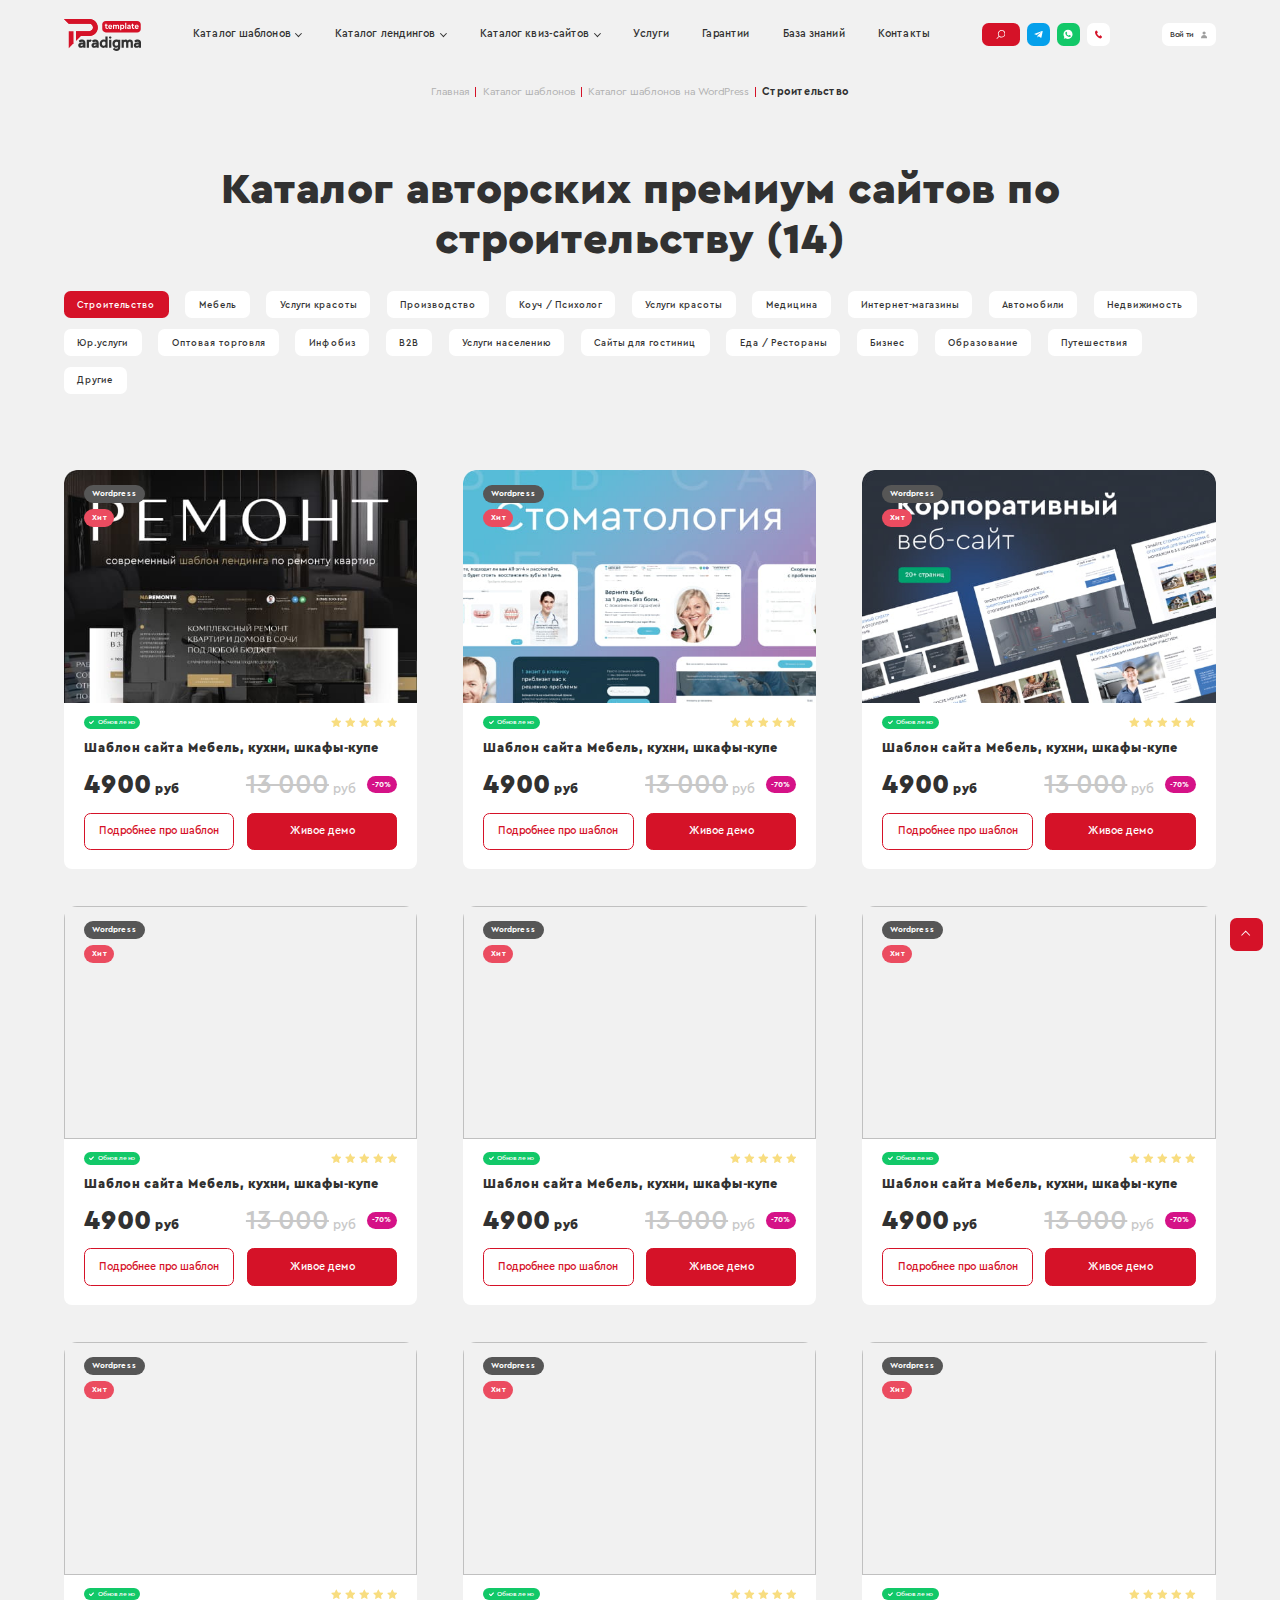
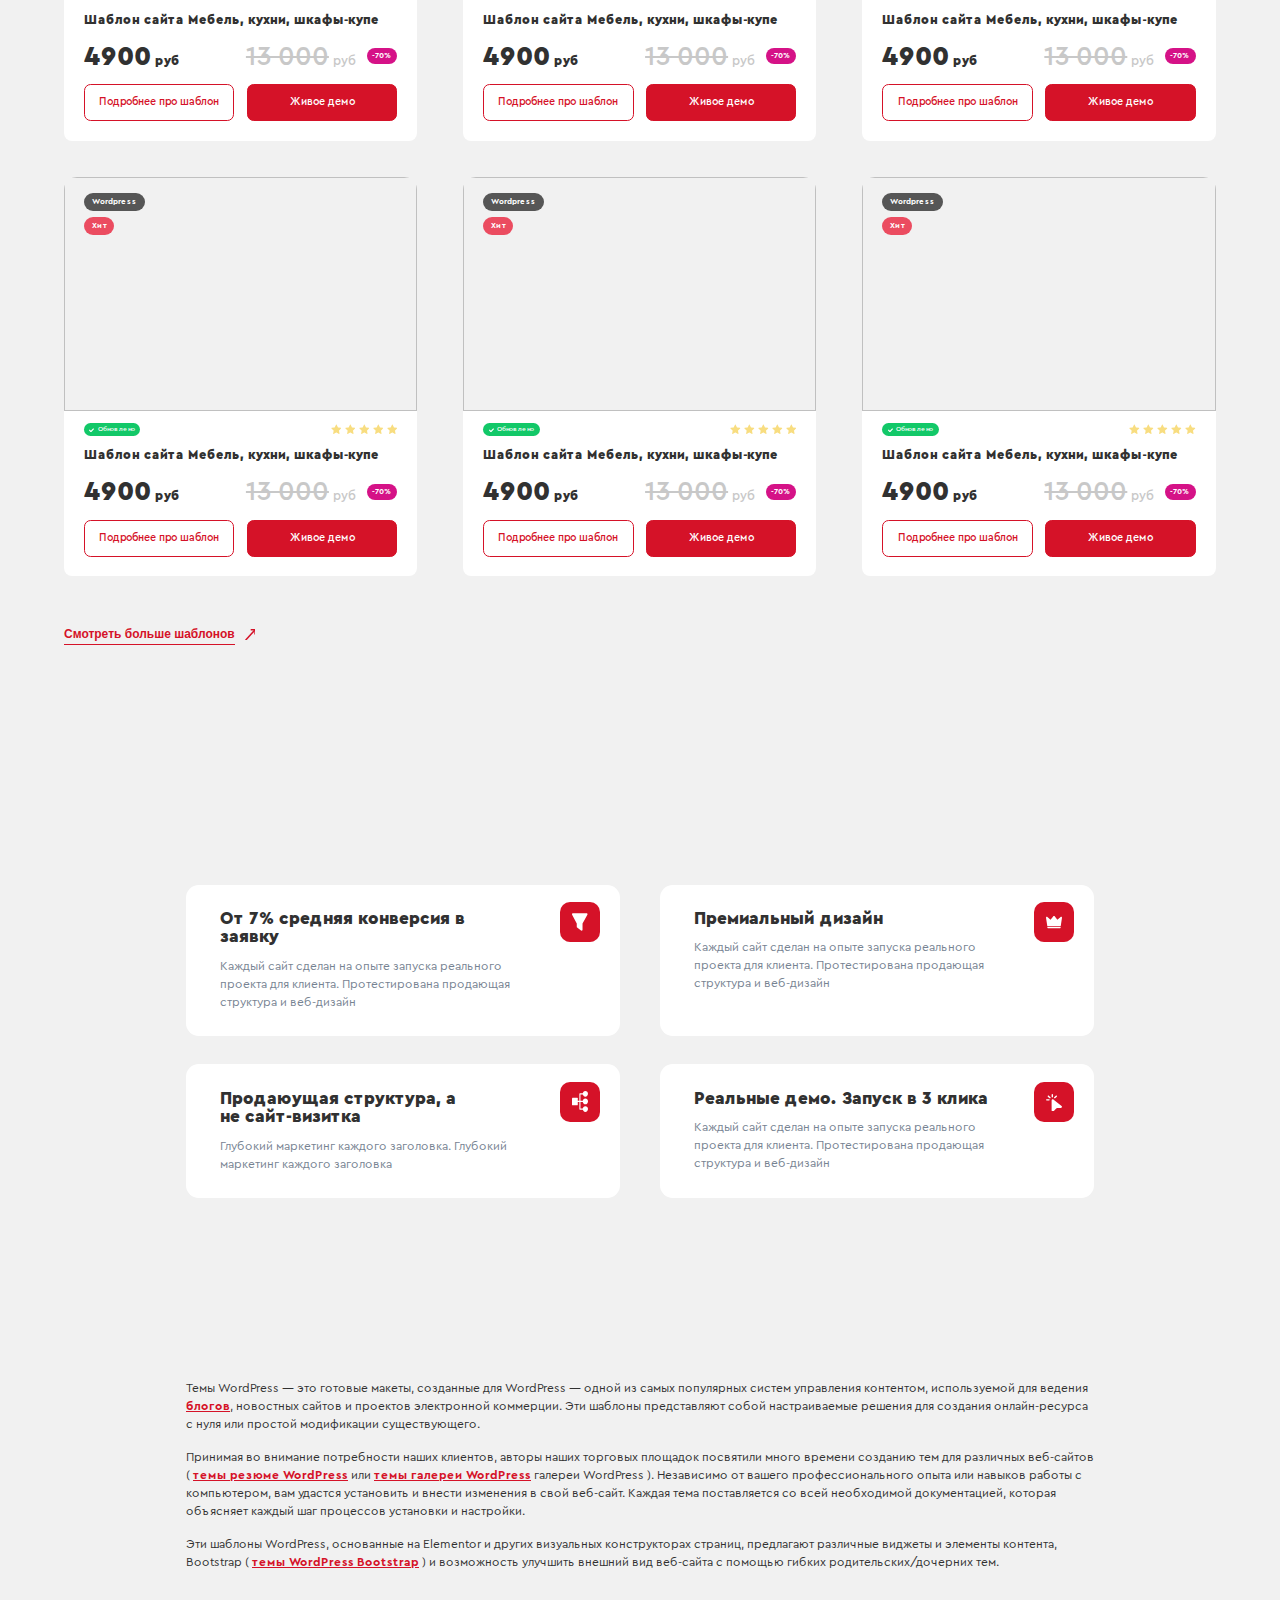
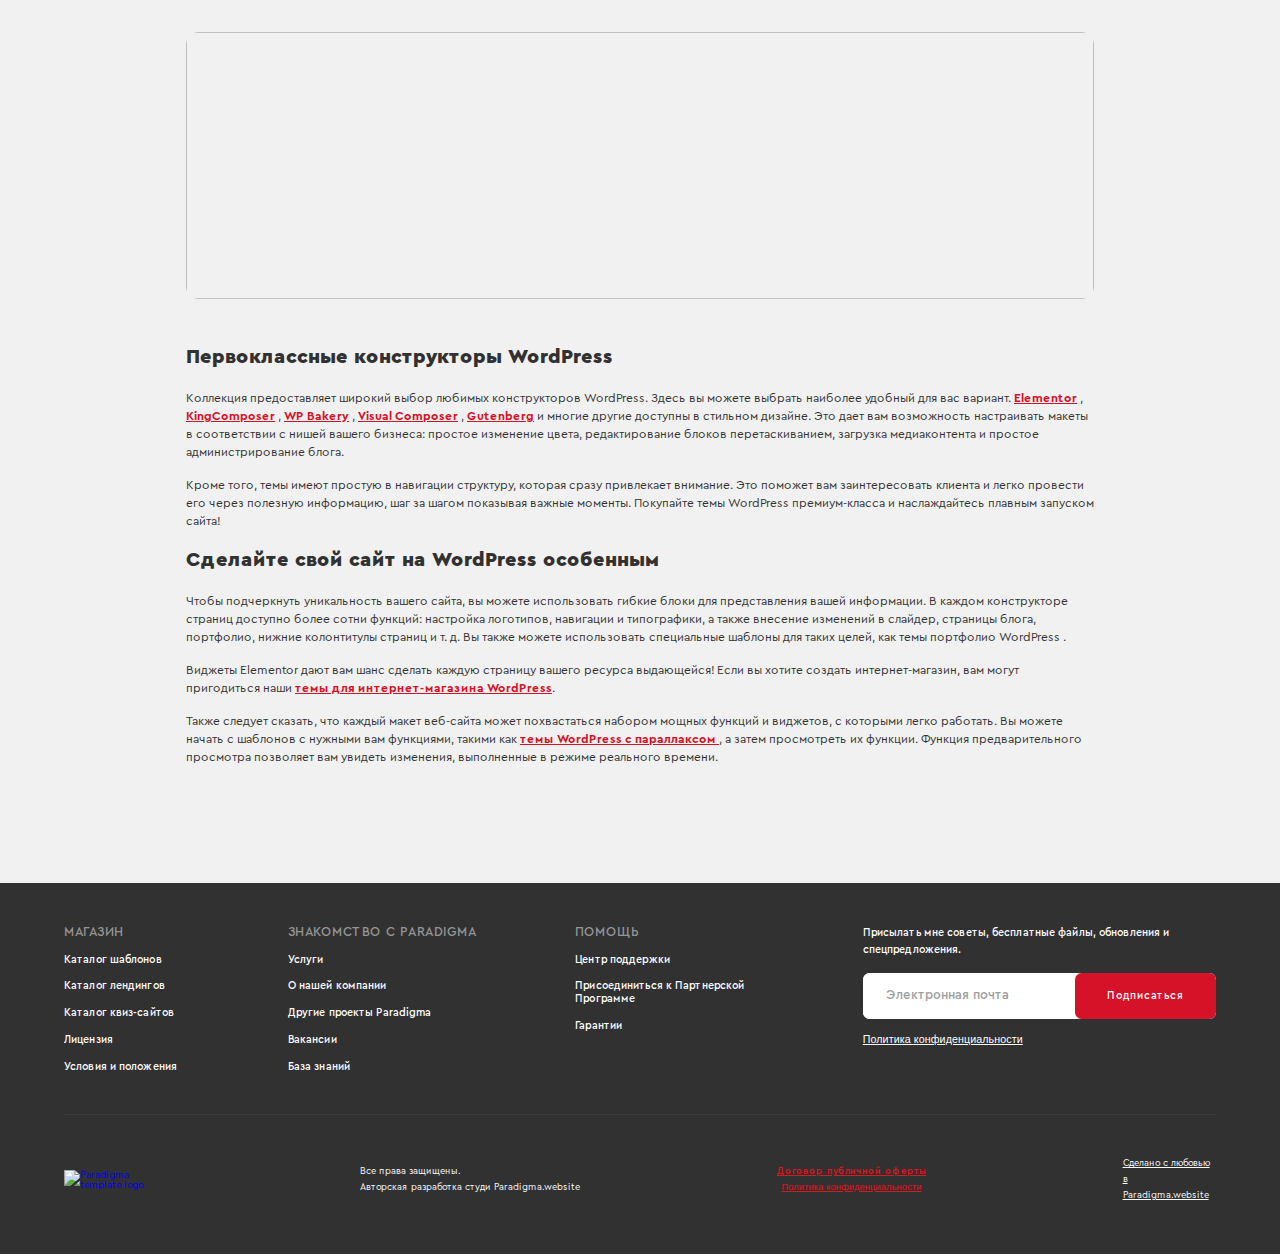
<file: catalog-item.html>
<!DOCTYPE html>
<html lang="ru">

<head>
	<meta charset="UTF-8">
	<meta http-equiv="X-UA-Compatible" content="IE=edge">
	<meta name="viewport" content="width=device-width, initial-scale=1.0">
	<title>Каталог WordPress</title>
	<link rel="stylesheet" href="libs/custom-select.css">
	<link rel="stylesheet" href="https://cdn.jsdelivr.net/npm/swiper@9/swiper-bundle.min.css">
	<link rel="stylesheet" href="libs/jquery.fancybox.min.css">
	<link rel="stylesheet" href="css/style.min.css">
</head>

<body>

	<header class="header">
		<div class="container">
			<div class="header__row flex">
				<a href="index.html" class="header__logo">
					<img src="media/svg/logo.svg" alt="">
				</a>
				<nav class="header__nav nav">
					<ul class="nav__list flex">
						<li class="nav__item">
							<a href="#" class="nav__link nav__link--arrow">Каталог шаблонов</a>
							<ul class="nav__submenu submenu">
								<li class="submenu__item"><a href="catalog-wp.html" class="submenu__link">На WordPress</a></li>
								<li class="submenu__item"><a href="#" class="submenu__link">На OpenCart</a></li>
							</ul>
						</li>
						<li class="nav__item">
							<a href="#" class="nav__link nav__link--arrow">Каталог лендингов</a>
							<ul class="nav__submenu submenu">
								<li class="submenu__item"><a href="catalog-wp.html" class="submenu__link">На WordPress</a></li>
								<li class="submenu__item"><a href="#" class="submenu__link">На OpenCart</a></li>
							</ul>
						</li>
						<li class="nav__item">
							<a href="#" class="nav__link nav__link--arrow">Каталог квиз-сайтов</a>
							<ul class="nav__submenu submenu">
								<li class="submenu__item"><a href="catalog-wp.html" class="submenu__link">На WordPress</a></li>
								<li class="submenu__item"><a href="#" class="submenu__link">На OpenCart</a></li>
							</ul>
						</li>
						<li class="nav__item"><a href="services.html" class="nav__link">Услуги</a></li>
						<li class="nav__item"><a href="warranty.html" class="nav__link">Гарантии</a></li>
						<li class="nav__item"><a href="base.html" class="nav__link">База знаний</a></li>
						<li class="nav__item"><a href="#" class="nav__link">Контакты</a></li>
					</ul>
				</nav>
				<div class="header__social social flex">
					<a href="search.html" class="social__item social__item--search" aria-label="поиск">
						<img src="media/svg/search.svg" alt="">
					</a>
					<a href="#" class="social__item social__item--telegram" aria-label="телеграм">
						<img src="media/svg/telegram.svg" alt="">
					</a>
					<a href="#" class="social__item social__item--whatsapp" aria-label="whatsapp">
						<img src="media/svg/whatsapp.svg" alt="">
					</a>
					<div class="social__wrap">
						<a href="tel:+79999999999" class="social__item social__item--phone">
							<img src="media/svg/phone.svg" alt="">
						</a>
						<div class="social__hint">
							<a href="tel:+79999999999">+7 (999) 999-99-99</a>
						</div>
					</div>
				</div>
				<a href="#" class="header__login flex">
					<span class="desktop">Войти</span>
					<svg viewBox="0 0 10 12" fill="none" xmlns="http://www.w3.org/2000/svg">
						<path
							d="M4.65991 6.10352C2.17785 6.1082 0.12457 8.07331 0.000569422 10.5567C-0.00273127 10.6272 0.0083434 10.6976 0.0331194 10.7636C0.0578954 10.8297 0.0958545 10.89 0.144686 10.9409C0.193518 10.9919 0.252201 11.0323 0.317164 11.0598C0.382127 11.0874 0.452011 11.1014 0.522562 11.101H8.81757C8.88778 11.1008 8.95722 11.0864 9.02171 11.0586C9.08619 11.0309 9.14439 10.9903 9.19279 10.9395C9.24118 10.8886 9.27878 10.8285 9.3033 10.7627C9.32783 10.6969 9.33878 10.6268 9.3355 10.5567C9.21134 8.07016 7.15325 6.10379 4.66804 6.10352H4.65991Z" />
						<path
							d="M4.66572 0.623047C3.35001 0.623047 2.27735 1.70075 2.27734 3.01793C2.27734 4.33511 3.35 5.41652 4.66572 5.41652C5.98145 5.41652 7.05782 4.33511 7.05781 3.01793C7.0578 1.70075 5.98144 0.623047 4.66572 0.623047Z" />
					</svg>
				</a>
				<button class="header__burger mobile">
					<svg viewBox="0 0 16 13" fill="none" xmlns="http://www.w3.org/2000/svg">
						<path
							d="M14.1287 2.09313H1.04657C0.470955 2.09313 0 1.62218 0 1.04657C0 0.470955 0.470955 0 1.04657 0H14.1287C14.7043 0 15.1752 0.470955 15.1752 1.04657C15.1752 1.62218 14.7043 2.09313 14.1287 2.09313Z" />
						<path
							d="M14.1287 12.7494H1.04657C0.470955 12.7494 0 12.2784 0 11.7028C0 11.1272 0.470955 10.6562 1.04657 10.6562H14.1287C14.7043 10.6562 15.1752 11.1272 15.1752 11.7028C15.1752 12.2784 14.7043 12.7494 14.1287 12.7494Z" />
						<path
							d="M14.1287 7.42126H1.04657C0.470955 7.42126 0 6.9503 0 6.37469C0 5.79908 0.470955 5.32812 1.04657 5.32812H14.1287C14.7043 5.32812 15.1752 5.79908 15.1752 6.37469C15.1752 6.9503 14.7043 7.42126 14.1287 7.42126Z" />
					</svg>
				</button>
			</div>
		</div>
	</header>

	<div class="breadcrumbs">
		<div class="container">
			<div class="breadcrumbs__row flex">
				<a href="index.html" class="breadcrumbs__item">Главная</a>
				<a href="catalog.html" class="breadcrumbs__item">Каталог шаблонов</a>
				<a href="catalog-wp.html" class="breadcrumbs__item">Каталог шаблонов на WordPress</a>
				<a href="catalog-item.html" class="breadcrumbs__item">Строительство</a>
			</div>
		</div>
	</div>

	<section class="hero">
		<div class="container-small">
			<h1 class="hero__title section-title animation">
				Каталог авторских премиум сайтов по строительству (<span class="cards-count">16</span>)
			</h1>

		</div>
		<div class="container">
			<ul class="hero__tabs flex">
				<li class="hero__tab active">Строительство</li>
				<li class="hero__tab">Мебель</li>
				<li class="hero__tab">Услуги красоты</li>
				<li class="hero__tab">Производство</li>
				<li class="hero__tab">Коуч / Психолог</li>
				<li class="hero__tab">Услуги красоты</li>
				<li class="hero__tab">Медицина</li>
				<li class="hero__tab">Интернет-магазины</li>
				<li class="hero__tab">Автомобили</li>
				<li class="hero__tab">Недвижимость</li>
				<li class="hero__tab">Юр.услуги</li>
				<li class="hero__tab">Оптовая торговля</li>
				<li class="hero__tab">Инфобиз</li>
				<li class="hero__tab">B2B</li>
				<li class="hero__tab">Услуги населению</li>
				<li class="hero__tab">Сайты для гостиниц</li>
				<li class="hero__tab">Еда / Рестораны</li>
				<li class="hero__tab">Бизнес</li>
				<li class="hero__tab">Образование</li>
				<li class="hero__tab">Путешествия</li>
				<li class="hero__tab">Другие</li>
			</ul>
		</div>
	</section>

	<main class="main main--catalog">
		<!-- популярные шаблоны -->
		<section class="template">
			<div class="container">
				<ul class="template__row flex">
					<li class="template__item template-item">
						<a href="card.html" class="template-item__img">
							<img data-src="media/img/card-1.jpg" alt="">
							<div class="template-item__labels flex">
								<p class="template-item__label template-item__label-gray">Wordpress</p>
								<p class="template-item__label template-item__label-pink">Хит</p>
							</div>
						</a>
						<div class="template-item__content">
							<div class="template-item__data flex">
								<p class="template-item__status">Обновлено</p>
								<div class="template-item__stars flex">
									<svg class="template-item__star">
										<use xlink:href="media/svg/star.svg#star"></use>
									</svg>
									<svg class="template-item__star">
										<use xlink:href="media/svg/star.svg#star"></use>
									</svg>
									<svg class="template-item__star">
										<use xlink:href="media/svg/star.svg#star"></use>
									</svg>
									<svg class="template-item__star">
										<use xlink:href="media/svg/star.svg#star"></use>
									</svg>
									<svg class="template-item__star">
										<use xlink:href="media/svg/star.svg#star"></use>
									</svg>
								</div>
							</div>
							<a href="card.html" class="template-item__title">Шаблон сайта Мебель, кухни, шкафы&#8209;купе</a>
							<div class="template-item__price item-price flex">
								<p class="item-price__total"><span>4900</span> руб</p>
								<div class="item-price__old flex">
									<p class="item-price__number"><span>13 000</span> руб</p>
									<p class="item-price__discount">-70%</p>
								</div>
							</div>
							<div class="template-item__btns flex">
								<a href="card.html" class="template-item__btn template-item__btn-white">Подробнее про шаблон</a>
								<a href="#" class="template-item__btn template-item__btn-red" target="_blank">Живое демо</a>
							</div>
						</div>
					</li>
					<li class="template__item template-item">
						<a href="card.html" class="template-item__img">
							<img data-src="media/img/card-2.jpg" alt="">
							<div class="template-item__labels flex">
								<p class="template-item__label template-item__label-gray">Wordpress</p>
								<p class="template-item__label template-item__label-pink">Хит</p>
							</div>
						</a>
						<div class="template-item__content">
							<div class="template-item__data flex">
								<p class="template-item__status">Обновлено</p>
								<div class="template-item__stars flex">
									<svg class="template-item__star">
										<use xlink:href="media/svg/star.svg#star"></use>
									</svg>
									<svg class="template-item__star">
										<use xlink:href="media/svg/star.svg#star"></use>
									</svg>
									<svg class="template-item__star">
										<use xlink:href="media/svg/star.svg#star"></use>
									</svg>
									<svg class="template-item__star">
										<use xlink:href="media/svg/star.svg#star"></use>
									</svg>
									<svg class="template-item__star">
										<use xlink:href="media/svg/star.svg#star"></use>
									</svg>
								</div>
							</div>
							<a href="card.html" class="template-item__title">Шаблон сайта Мебель, кухни, шкафы&#8209;купе</a>
							<div class="template-item__price item-price flex">
								<p class="item-price__total"><span>4900</span> руб</p>
								<div class="item-price__old flex">
									<p class="item-price__number"><span>13 000</span> руб</p>
									<p class="item-price__discount">-70%</p>
								</div>
							</div>
							<div class="template-item__btns flex">
								<a href="card.html" class="template-item__btn template-item__btn-white">Подробнее про шаблон</a>
								<a href="#" class="template-item__btn template-item__btn-red" target="_blank">Живое демо</a>
							</div>
						</div>
					</li>
					<li class="template__item template-item">
						<a href="card.html" class="template-item__img">
							<img data-src="media/img/card-3.jpg" alt="">
							<div class="template-item__labels flex">
								<p class="template-item__label template-item__label-gray">Wordpress</p>
								<p class="template-item__label template-item__label-pink">Хит</p>
							</div>
						</a>
						<div class="template-item__content">
							<div class="template-item__data flex">
								<p class="template-item__status">Обновлено</p>
								<div class="template-item__stars flex">
									<svg class="template-item__star">
										<use xlink:href="media/svg/star.svg#star"></use>
									</svg>
									<svg class="template-item__star">
										<use xlink:href="media/svg/star.svg#star"></use>
									</svg>
									<svg class="template-item__star">
										<use xlink:href="media/svg/star.svg#star"></use>
									</svg>
									<svg class="template-item__star">
										<use xlink:href="media/svg/star.svg#star"></use>
									</svg>
									<svg class="template-item__star">
										<use xlink:href="media/svg/star.svg#star"></use>
									</svg>
								</div>
							</div>
							<a href="card.html" class="template-item__title">Шаблон сайта Мебель, кухни, шкафы&#8209;купе</a>
							<div class="template-item__price item-price flex">
								<p class="item-price__total"><span>4900</span> руб</p>
								<div class="item-price__old flex">
									<p class="item-price__number"><span>13 000</span> руб</p>
									<p class="item-price__discount">-70%</p>
								</div>
							</div>
							<div class="template-item__btns flex">
								<a href="card.html" class="template-item__btn template-item__btn-white">Подробнее про шаблон</a>
								<a href="#" class="template-item__btn template-item__btn-red" target="_blank">Живое демо</a>
							</div>
						</div>
					</li>
					<li class="template__item template-item">
						<a href="card.html" class="template-item__img">
							<img data-src="media/img/card-1.jpg" alt="">
							<div class="template-item__labels flex">
								<p class="template-item__label template-item__label-gray">Wordpress</p>
								<p class="template-item__label template-item__label-pink">Хит</p>
							</div>
						</a>
						<div class="template-item__content">
							<div class="template-item__data flex">
								<p class="template-item__status">Обновлено</p>
								<div class="template-item__stars flex">
									<svg class="template-item__star">
										<use xlink:href="media/svg/star.svg#star"></use>
									</svg>
									<svg class="template-item__star">
										<use xlink:href="media/svg/star.svg#star"></use>
									</svg>
									<svg class="template-item__star">
										<use xlink:href="media/svg/star.svg#star"></use>
									</svg>
									<svg class="template-item__star">
										<use xlink:href="media/svg/star.svg#star"></use>
									</svg>
									<svg class="template-item__star">
										<use xlink:href="media/svg/star.svg#star"></use>
									</svg>
								</div>
							</div>
							<a href="card.html" class="template-item__title">Шаблон сайта Мебель, кухни, шкафы&#8209;купе</a>
							<div class="template-item__price item-price flex">
								<p class="item-price__total"><span>4900</span> руб</p>
								<div class="item-price__old flex">
									<p class="item-price__number"><span>13 000</span> руб</p>
									<p class="item-price__discount">-70%</p>
								</div>
							</div>
							<div class="template-item__btns flex">
								<a href="card.html" class="template-item__btn template-item__btn-white">Подробнее про шаблон</a>
								<a href="#" class="template-item__btn template-item__btn-red" target="_blank">Живое демо</a>
							</div>
						</div>
					</li>
					<li class="template__item template-item">
						<a href="card.html" class="template-item__img">
							<img data-src="media/img/card-2.jpg" alt="">
							<div class="template-item__labels flex">
								<p class="template-item__label template-item__label-gray">Wordpress</p>
								<p class="template-item__label template-item__label-pink">Хит</p>
							</div>
						</a>
						<div class="template-item__content">
							<div class="template-item__data flex">
								<p class="template-item__status">Обновлено</p>
								<div class="template-item__stars flex">
									<svg class="template-item__star">
										<use xlink:href="media/svg/star.svg#star"></use>
									</svg>
									<svg class="template-item__star">
										<use xlink:href="media/svg/star.svg#star"></use>
									</svg>
									<svg class="template-item__star">
										<use xlink:href="media/svg/star.svg#star"></use>
									</svg>
									<svg class="template-item__star">
										<use xlink:href="media/svg/star.svg#star"></use>
									</svg>
									<svg class="template-item__star">
										<use xlink:href="media/svg/star.svg#star"></use>
									</svg>
								</div>
							</div>
							<a href="card.html" class="template-item__title">Шаблон сайта Мебель, кухни, шкафы&#8209;купе</a>
							<div class="template-item__price item-price flex">
								<p class="item-price__total"><span>4900</span> руб</p>
								<div class="item-price__old flex">
									<p class="item-price__number"><span>13 000</span> руб</p>
									<p class="item-price__discount">-70%</p>
								</div>
							</div>
							<div class="template-item__btns flex">
								<a href="card.html" class="template-item__btn template-item__btn-white">Подробнее про шаблон</a>
								<a href="#" class="template-item__btn template-item__btn-red" target="_blank">Живое демо</a>
							</div>
						</div>
					</li>
					<li class="template__item template-item">
						<a href="card.html" class="template-item__img">
							<img data-src="media/img/card-3.jpg" alt="">
							<div class="template-item__labels flex">
								<p class="template-item__label template-item__label-gray">Wordpress</p>
								<p class="template-item__label template-item__label-pink">Хит</p>
							</div>
						</a>
						<div class="template-item__content">
							<div class="template-item__data flex">
								<p class="template-item__status">Обновлено</p>
								<div class="template-item__stars flex">
									<svg class="template-item__star">
										<use xlink:href="media/svg/star.svg#star"></use>
									</svg>
									<svg class="template-item__star">
										<use xlink:href="media/svg/star.svg#star"></use>
									</svg>
									<svg class="template-item__star">
										<use xlink:href="media/svg/star.svg#star"></use>
									</svg>
									<svg class="template-item__star">
										<use xlink:href="media/svg/star.svg#star"></use>
									</svg>
									<svg class="template-item__star">
										<use xlink:href="media/svg/star.svg#star"></use>
									</svg>
								</div>
							</div>
							<a href="card.html" class="template-item__title">Шаблон сайта Мебель, кухни, шкафы&#8209;купе</a>
							<div class="template-item__price item-price flex">
								<p class="item-price__total"><span>4900</span> руб</p>
								<div class="item-price__old flex">
									<p class="item-price__number"><span>13 000</span> руб</p>
									<p class="item-price__discount">-70%</p>
								</div>
							</div>
							<div class="template-item__btns flex">
								<a href="card.html" class="template-item__btn template-item__btn-white">Подробнее про шаблон</a>
								<a href="#" class="template-item__btn template-item__btn-red" target="_blank">Живое демо</a>
							</div>
						</div>
					</li>
					<li class="template__item template-item">
						<a href="card.html" class="template-item__img">
							<img data-src="media/img/card-1.jpg" alt="">
							<div class="template-item__labels flex">
								<p class="template-item__label template-item__label-gray">Wordpress</p>
								<p class="template-item__label template-item__label-pink">Хит</p>
							</div>
						</a>
						<div class="template-item__content">
							<div class="template-item__data flex">
								<p class="template-item__status">Обновлено</p>
								<div class="template-item__stars flex">
									<svg class="template-item__star">
										<use xlink:href="media/svg/star.svg#star"></use>
									</svg>
									<svg class="template-item__star">
										<use xlink:href="media/svg/star.svg#star"></use>
									</svg>
									<svg class="template-item__star">
										<use xlink:href="media/svg/star.svg#star"></use>
									</svg>
									<svg class="template-item__star">
										<use xlink:href="media/svg/star.svg#star"></use>
									</svg>
									<svg class="template-item__star">
										<use xlink:href="media/svg/star.svg#star"></use>
									</svg>
								</div>
							</div>
							<a href="card.html" class="template-item__title">Шаблон сайта Мебель, кухни, шкафы&#8209;купе</a>
							<div class="template-item__price item-price flex">
								<p class="item-price__total"><span>4900</span> руб</p>
								<div class="item-price__old flex">
									<p class="item-price__number"><span>13 000</span> руб</p>
									<p class="item-price__discount">-70%</p>
								</div>
							</div>
							<div class="template-item__btns flex">
								<a href="card.html" class="template-item__btn template-item__btn-white">Подробнее про шаблон</a>
								<a href="#" class="template-item__btn template-item__btn-red" target="_blank">Живое демо</a>
							</div>
						</div>
					</li>
					<li class="template__item template-item">
						<a href="card.html" class="template-item__img">
							<img data-src="media/img/card-2.jpg" alt="">
							<div class="template-item__labels flex">
								<p class="template-item__label template-item__label-gray">Wordpress</p>
								<p class="template-item__label template-item__label-pink">Хит</p>
							</div>
						</a>
						<div class="template-item__content">
							<div class="template-item__data flex">
								<p class="template-item__status">Обновлено</p>
								<div class="template-item__stars flex">
									<svg class="template-item__star">
										<use xlink:href="media/svg/star.svg#star"></use>
									</svg>
									<svg class="template-item__star">
										<use xlink:href="media/svg/star.svg#star"></use>
									</svg>
									<svg class="template-item__star">
										<use xlink:href="media/svg/star.svg#star"></use>
									</svg>
									<svg class="template-item__star">
										<use xlink:href="media/svg/star.svg#star"></use>
									</svg>
									<svg class="template-item__star">
										<use xlink:href="media/svg/star.svg#star"></use>
									</svg>
								</div>
							</div>
							<a href="card.html" class="template-item__title">Шаблон сайта Мебель, кухни, шкафы&#8209;купе</a>
							<div class="template-item__price item-price flex">
								<p class="item-price__total"><span>4900</span> руб</p>
								<div class="item-price__old flex">
									<p class="item-price__number"><span>13 000</span> руб</p>
									<p class="item-price__discount">-70%</p>
								</div>
							</div>
							<div class="template-item__btns flex">
								<a href="card.html" class="template-item__btn template-item__btn-white">Подробнее про шаблон</a>
								<a href="#" class="template-item__btn template-item__btn-red" target="_blank">Живое демо</a>
							</div>
						</div>
					</li>
					<li class="template__item template-item">
						<a href="card.html" class="template-item__img">
							<img data-src="media/img/card-3.jpg" alt="">
							<div class="template-item__labels flex">
								<p class="template-item__label template-item__label-gray">Wordpress</p>
								<p class="template-item__label template-item__label-pink">Хит</p>
							</div>
						</a>
						<div class="template-item__content">
							<div class="template-item__data flex">
								<p class="template-item__status">Обновлено</p>
								<div class="template-item__stars flex">
									<svg class="template-item__star">
										<use xlink:href="media/svg/star.svg#star"></use>
									</svg>
									<svg class="template-item__star">
										<use xlink:href="media/svg/star.svg#star"></use>
									</svg>
									<svg class="template-item__star">
										<use xlink:href="media/svg/star.svg#star"></use>
									</svg>
									<svg class="template-item__star">
										<use xlink:href="media/svg/star.svg#star"></use>
									</svg>
									<svg class="template-item__star">
										<use xlink:href="media/svg/star.svg#star"></use>
									</svg>
								</div>
							</div>
							<a href="card.html" class="template-item__title">Шаблон сайта Мебель, кухни, шкафы&#8209;купе</a>
							<div class="template-item__price item-price flex">
								<p class="item-price__total"><span>4900</span> руб</p>
								<div class="item-price__old flex">
									<p class="item-price__number"><span>13 000</span> руб</p>
									<p class="item-price__discount">-70%</p>
								</div>
							</div>
							<div class="template-item__btns flex">
								<a href="card.html" class="template-item__btn template-item__btn-white">Подробнее про шаблон</a>
								<a href="#" class="template-item__btn template-item__btn-red" target="_blank">Живое демо</a>
							</div>
						</div>
					</li>
					<li class="template__item template-item">
						<a href="card.html" class="template-item__img">
							<img data-src="media/img/card-1.jpg" alt="">
							<div class="template-item__labels flex">
								<p class="template-item__label template-item__label-gray">Wordpress</p>
								<p class="template-item__label template-item__label-pink">Хит</p>
							</div>
						</a>
						<div class="template-item__content">
							<div class="template-item__data flex">
								<p class="template-item__status">Обновлено</p>
								<div class="template-item__stars flex">
									<svg class="template-item__star">
										<use xlink:href="media/svg/star.svg#star"></use>
									</svg>
									<svg class="template-item__star">
										<use xlink:href="media/svg/star.svg#star"></use>
									</svg>
									<svg class="template-item__star">
										<use xlink:href="media/svg/star.svg#star"></use>
									</svg>
									<svg class="template-item__star">
										<use xlink:href="media/svg/star.svg#star"></use>
									</svg>
									<svg class="template-item__star">
										<use xlink:href="media/svg/star.svg#star"></use>
									</svg>
								</div>
							</div>
							<a href="card.html" class="template-item__title">Шаблон сайта Мебель, кухни, шкафы&#8209;купе</a>
							<div class="template-item__price item-price flex">
								<p class="item-price__total"><span>4900</span> руб</p>
								<div class="item-price__old flex">
									<p class="item-price__number"><span>13 000</span> руб</p>
									<p class="item-price__discount">-70%</p>
								</div>
							</div>
							<div class="template-item__btns flex">
								<a href="card.html" class="template-item__btn template-item__btn-white">Подробнее про шаблон</a>
								<a href="#" class="template-item__btn template-item__btn-red" target="_blank">Живое демо</a>
							</div>
						</div>
					</li>
					<li class="template__item template-item">
						<a href="card.html" class="template-item__img">
							<img data-src="media/img/card-2.jpg" alt="">
							<div class="template-item__labels flex">
								<p class="template-item__label template-item__label-gray">Wordpress</p>
								<p class="template-item__label template-item__label-pink">Хит</p>
							</div>
						</a>
						<div class="template-item__content">
							<div class="template-item__data flex">
								<p class="template-item__status">Обновлено</p>
								<div class="template-item__stars flex">
									<svg class="template-item__star">
										<use xlink:href="media/svg/star.svg#star"></use>
									</svg>
									<svg class="template-item__star">
										<use xlink:href="media/svg/star.svg#star"></use>
									</svg>
									<svg class="template-item__star">
										<use xlink:href="media/svg/star.svg#star"></use>
									</svg>
									<svg class="template-item__star">
										<use xlink:href="media/svg/star.svg#star"></use>
									</svg>
									<svg class="template-item__star">
										<use xlink:href="media/svg/star.svg#star"></use>
									</svg>
								</div>
							</div>
							<a href="card.html" class="template-item__title">Шаблон сайта Мебель, кухни, шкафы&#8209;купе</a>
							<div class="template-item__price item-price flex">
								<p class="item-price__total"><span>4900</span> руб</p>
								<div class="item-price__old flex">
									<p class="item-price__number"><span>13 000</span> руб</p>
									<p class="item-price__discount">-70%</p>
								</div>
							</div>
							<div class="template-item__btns flex">
								<a href="card.html" class="template-item__btn template-item__btn-white">Подробнее про шаблон</a>
								<a href="#" class="template-item__btn template-item__btn-red" target="_blank">Живое демо</a>
							</div>
						</div>
					</li>
					<li class="template__item template-item">
						<a href="card.html" class="template-item__img">
							<img data-src="media/img/card-3.jpg" alt="">
							<div class="template-item__labels flex">
								<p class="template-item__label template-item__label-gray">Wordpress</p>
								<p class="template-item__label template-item__label-pink">Хит</p>
							</div>
						</a>
						<div class="template-item__content">
							<div class="template-item__data flex">
								<p class="template-item__status">Обновлено</p>
								<div class="template-item__stars flex">
									<svg class="template-item__star">
										<use xlink:href="media/svg/star.svg#star"></use>
									</svg>
									<svg class="template-item__star">
										<use xlink:href="media/svg/star.svg#star"></use>
									</svg>
									<svg class="template-item__star">
										<use xlink:href="media/svg/star.svg#star"></use>
									</svg>
									<svg class="template-item__star">
										<use xlink:href="media/svg/star.svg#star"></use>
									</svg>
									<svg class="template-item__star">
										<use xlink:href="media/svg/star.svg#star"></use>
									</svg>
								</div>
							</div>
							<a href="card.html" class="template-item__title">Шаблон сайта Мебель, кухни, шкафы&#8209;купе</a>
							<div class="template-item__price item-price flex">
								<p class="item-price__total"><span>4900</span> руб</p>
								<div class="item-price__old flex">
									<p class="item-price__number"><span>13 000</span> руб</p>
									<p class="item-price__discount">-70%</p>
								</div>
							</div>
							<div class="template-item__btns flex">
								<a href="card.html" class="template-item__btn template-item__btn-white">Подробнее про шаблон</a>
								<a href="#" class="template-item__btn template-item__btn-red" target="_blank">Живое демо</a>
							</div>
						</div>
					</li>
					<li class="template__item template-item">
						<a href="card.html" class="template-item__img">
							<img data-src="media/img/card-2.jpg" alt="">
							<div class="template-item__labels flex">
								<p class="template-item__label template-item__label-gray">Wordpress</p>
								<p class="template-item__label template-item__label-pink">Хит</p>
							</div>
						</a>
						<div class="template-item__content">
							<div class="template-item__data flex">
								<p class="template-item__status">Обновлено</p>
								<div class="template-item__stars flex">
									<svg class="template-item__star">
										<use xlink:href="media/svg/star.svg#star"></use>
									</svg>
									<svg class="template-item__star">
										<use xlink:href="media/svg/star.svg#star"></use>
									</svg>
									<svg class="template-item__star">
										<use xlink:href="media/svg/star.svg#star"></use>
									</svg>
									<svg class="template-item__star">
										<use xlink:href="media/svg/star.svg#star"></use>
									</svg>
									<svg class="template-item__star">
										<use xlink:href="media/svg/star.svg#star"></use>
									</svg>
								</div>
							</div>
							<a href="card.html" class="template-item__title">Шаблон сайта Мебель, кухни, шкафы&#8209;купе</a>
							<div class="template-item__price item-price flex">
								<p class="item-price__total"><span>4900</span> руб</p>
								<div class="item-price__old flex">
									<p class="item-price__number"><span>13 000</span> руб</p>
									<p class="item-price__discount">-70%</p>
								</div>
							</div>
							<div class="template-item__btns flex">
								<a href="card.html" class="template-item__btn template-item__btn-white">Подробнее про шаблон</a>
								<a href="#" class="template-item__btn template-item__btn-red" target="_blank">Живое демо</a>
							</div>
						</div>
					</li>
					<li class="template__item template-item">
						<a href="card.html" class="template-item__img">
							<img data-src="media/img/card-3.jpg" alt="">
							<div class="template-item__labels flex">
								<p class="template-item__label template-item__label-gray">Wordpress</p>
								<p class="template-item__label template-item__label-pink">Хит</p>
							</div>
						</a>
						<div class="template-item__content">
							<div class="template-item__data flex">
								<p class="template-item__status">Обновлено</p>
								<div class="template-item__stars flex">
									<svg class="template-item__star">
										<use xlink:href="media/svg/star.svg#star"></use>
									</svg>
									<svg class="template-item__star">
										<use xlink:href="media/svg/star.svg#star"></use>
									</svg>
									<svg class="template-item__star">
										<use xlink:href="media/svg/star.svg#star"></use>
									</svg>
									<svg class="template-item__star">
										<use xlink:href="media/svg/star.svg#star"></use>
									</svg>
									<svg class="template-item__star">
										<use xlink:href="media/svg/star.svg#star"></use>
									</svg>
								</div>
							</div>
							<a href="card.html" class="template-item__title">Шаблон сайта Мебель, кухни, шкафы&#8209;купе</a>
							<div class="template-item__price item-price flex">
								<p class="item-price__total"><span>4900</span> руб</p>
								<div class="item-price__old flex">
									<p class="item-price__number"><span>13 000</span> руб</p>
									<p class="item-price__discount">-70%</p>
								</div>
							</div>
							<div class="template-item__btns flex">
								<a href="card.html" class="template-item__btn template-item__btn-white">Подробнее про шаблон</a>
								<a href="#" class="template-item__btn template-item__btn-red" target="_blank">Живое демо</a>
							</div>
						</div>
					</li>
				</ul>

				<button class="template__more btn-more">
					<span>Смотреть больше шаблонов</span>
				</button>
			</div>
		</section>

		<!-- почему -->
		<section class="why">
			<div class="container-small">
				<h2 class="why__title section-title">
					<span class="section-title__accent">
						Почему
						<svg viewBox="0 0 736 94" preserveAspectRatio="none" fill="none" xmlns="http://www.w3.org/2000/svg">
							<path
								d="M1 64.0577C102.041 78.5814 195.125 87.0065 353.777 90.3783C384.261 91.0253 414.791 89.636 445.094 87.5586C550.133 80.3586 628.601 82.2928 688.896 60.4809C889.498 -12.0868 151.221 -6.54811 65.4433 15.981C-1.36649 33.5285 1.84137 80.5143 289.497 91.1864C577.152 101.858 787.71 63.2168 723.365 33.3363C671.89 9.43197 353.606 7.42907 190.583 15.981"
								stroke="#E11520" stroke-width="1.5" stroke-linecap="round" />
						</svg>
					</span>
					стоит<br class="mobile"> выбрать шаблоны
					от Paradigma.website
				</h2>
				<ul class="why__list flex">
					<li class="why__item flex">
						<div class="why__text">
							<p class="why__name">От 7% средняя конверсия в заявку</p>
							<p class="why__descr">
								Каждый сайт сделан на опыте запуска реального проекта для клиента. Протестирована продающая структура и
								веб-дизайн
							</p>
						</div>
						<div class="why__icon">
							<svg viewBox="0 0 22 25" fill="none" xmlns="http://www.w3.org/2000/svg">
								<path
									d="M13.2028 24.333C12.9143 24.333 12.6336 24.2394 12.4028 24.0663L7.06944 19.9997C6.9063 19.8741 6.77445 19.7124 6.68424 19.5274C6.59402 19.3423 6.54788 19.1389 6.54944 18.933V14.573L0.149443 2.27968C0.0440422 2.07623 -0.00715039 1.84905 0.000803776 1.62006C0.00875794 1.39106 0.0755902 1.16798 0.194854 0.972337C0.314118 0.776691 0.481788 0.615081 0.681689 0.503097C0.881591 0.391113 1.10698 0.332534 1.33611 0.333011H20.0028C20.2342 0.333051 20.4616 0.393309 20.6626 0.507859C20.8637 0.622409 21.0314 0.787307 21.1494 0.986344C21.2665 1.18904 21.3281 1.41896 21.3281 1.65301C21.3281 1.88706 21.2665 2.11698 21.1494 2.31968L14.4828 14.5997V22.9997C14.4845 23.2482 14.4168 23.4922 14.2872 23.7042C14.1576 23.9163 13.9714 24.0879 13.7494 24.1997C13.5788 24.2825 13.3924 24.328 13.2028 24.333Z" />
							</svg>
						</div>
					</li>
					<li class="why__item flex">
						<div class="why__text">
							<p class="why__name">Премиальный <br class="mobile">дизайн</p>
							<p class="why__descr">
								Каждый сайт сделан на опыте запуска реального проекта для клиента. Протестирована продающая структура и
								веб-дизайн
							</p>
						</div>
						<div class="why__icon">
							<svg viewBox="0 0 26 20" fill="none" xmlns="http://www.w3.org/2000/svg">
								<path
									d="M2.24485 1.55259L7.38749 5.90263L11.9692 0.479368C12.0975 0.327753 12.2598 0.205917 12.4438 0.122933C12.6279 0.0399482 12.8291 -0.00204627 13.0324 7.666e-05C13.2357 0.00219959 13.4358 0.0483852 13.618 0.135194C13.8001 0.222003 13.9596 0.347198 14.0844 0.501456L18.4567 5.90133L23.7655 1.48892C23.974 1.316 24.2325 1.20842 24.5063 1.18058C24.7801 1.15273 25.0563 1.20596 25.2978 1.33313C25.5393 1.46031 25.7346 1.65536 25.8576 1.89218C25.9806 2.129 26.0255 2.39629 25.9861 2.65829L23.9588 16.1021H2.0732L0.0147982 2.71936C-0.0260899 2.4559 0.0182375 2.18674 0.141777 1.94831C0.265316 1.70989 0.462096 1.51372 0.705467 1.38639C0.948837 1.25906 1.22704 1.20671 1.50238 1.23644C1.77773 1.26617 2.03692 1.37653 2.24485 1.55259ZM2.17863 17.4014H23.8034V18.7007C23.8034 19.0453 23.661 19.3758 23.4075 19.6194C23.1541 19.8631 22.8103 20 22.4518 20H3.53017C3.17172 20 2.82795 19.8631 2.57448 19.6194C2.32102 19.3758 2.17863 19.0453 2.17863 18.7007V17.4014Z" />
							</svg>
						</div>
					</li>
					<li class="why__item flex">
						<div class="why__text">
							<p class="why__name">Продаюущая структура, а <br class="desktop">
								не сайт-визитка</p>
							<p class="why__descr">
								Глубокий маркетинг каждого заголовка. Глубокий маркетинг каждого заголовка
							</p>
						</div>
						<div class="why__icon">
							<svg viewBox="0 0 23 31" fill="none" xmlns="http://www.w3.org/2000/svg">
								<path
									d="M15.937 26.8031H11.3794C10.9452 26.8031 10.5938 26.422 10.5938 25.9503V4.12106C10.5938 3.65005 10.9452 3.26758 11.3794 3.26758H15.937C16.3711 3.26758 16.7226 3.65005 16.7226 4.12106C16.7226 4.59208 16.3711 4.97387 15.937 4.97387H12.1644V25.0968H15.937C16.3711 25.0968 16.7226 25.4793 16.7226 25.9503C16.7223 26.422 16.3708 26.8031 15.937 26.8031Z" />
								<path
									d="M15.9334 15.8889H7.51609C7.0819 15.8889 6.73047 15.5071 6.73047 15.0354C6.73047 14.5637 7.0819 14.1826 7.51609 14.1826H15.9334C16.3676 14.1826 16.719 14.5637 16.719 15.0354C16.719 15.5071 16.3673 15.8889 15.9334 15.8889Z" />
								<path
									d="M19.205 21.8301C17.1121 21.8301 15.4102 23.6794 15.4102 25.9517C15.4102 28.2241 17.1124 30.0727 19.205 30.0727C21.2973 30.0727 22.9996 28.2241 22.9996 25.9517C22.9996 23.6794 21.2973 21.8301 19.205 21.8301Z" />
								<path
									d="M19.205 10.9541C17.1121 10.9541 15.4102 12.8028 15.4102 15.0758C15.4102 17.3474 17.1124 19.1961 19.205 19.1961C21.2973 19.1961 22.9996 17.3474 22.9996 15.0758C22.9996 12.8028 21.2973 10.9541 19.205 10.9541Z" />
								<path
									d="M19.205 8.24263C21.2973 8.24263 22.9996 6.39398 22.9996 4.12234C22.9996 1.84933 21.2973 0 19.205 0C17.1121 0 15.4102 1.84933 15.4102 4.12234C15.4102 6.39432 17.1121 8.24263 19.205 8.24263Z" />
								<path
									d="M7.51761 9.69336H0.784991C0.351428 9.69336 0 10.0758 0 10.5468V19.6035C0 20.0745 0.351428 20.4569 0.784991 20.4569H7.51792C7.95148 20.4569 8.30291 20.0745 8.30291 19.6035V10.5468C8.3026 10.0758 7.95117 9.69336 7.51761 9.69336Z" />
							</svg>
						</div>
					</li>
					<li class="why__item flex">
						<div class="why__text">
							<p class="why__name">Реальные демо.<br class="mobile"> Запуск в 3 клика</p>
							<p class="why__descr">
								Каждый сайт сделан на опыте запуска реального проекта для клиента. Протестирована продающая структура и
								веб-дизайн
							</p>
						</div>
						<div class="why__icon">
							<svg viewBox="0 0 22 24" fill="none" xmlns="http://www.w3.org/2000/svg">
								<path
									d="M8.6836 0C9.21647 0 9.64845 0.401294 9.64845 0.896305V3.88399C9.64845 4.379 9.21647 4.78029 8.6836 4.78029C8.15074 4.78029 7.71876 4.379 7.71876 3.88399V0.896305C7.71876 0.401294 8.15074 0 8.6836 0ZM2.53388 2.35407C2.91065 2.00403 3.52157 2.00401 3.89837 2.35402L6.14968 4.44525C6.52649 4.79527 6.52651 5.36278 6.14973 5.71282C5.77295 6.06287 5.16204 6.06288 4.78523 5.71287L2.53393 3.62163C2.15711 3.27162 2.1571 2.7041 2.53388 2.35407ZM14.8333 2.35404C15.2101 2.70408 15.2101 3.27158 14.8333 3.62161L12.582 5.71299C12.2052 6.06303 11.5943 6.06303 11.2175 5.71299C10.8407 5.36296 10.8407 4.79546 11.2175 4.44542L13.4688 2.35404C13.8457 2.00402 14.4565 2.00402 14.8333 2.35404ZM0 8.06674C0 7.57173 0.43198 7.17044 0.964845 7.17044H4.18099C4.71386 7.17044 5.14584 7.57173 5.14584 8.06674C5.14584 8.56176 4.71386 8.96305 4.18099 8.96305H0.964845C0.43198 8.96305 0 8.56176 0 8.06674ZM7.71876 8.94759C7.71876 7.60089 9.41915 6.87438 10.5198 7.75079L21.4046 16.4178C22.5753 17.3501 21.9089 19.1324 20.3681 19.1897L15.4281 19.3732C14.8973 19.3929 14.3978 19.6116 14.0436 19.9794L10.6801 23.4716C9.64153 24.5499 7.71876 23.8674 7.71876 22.4205V8.94759Z" />
							</svg>
						</div>
					</li>
				</ul>
			</div>
		</section>

		<!-- купить готовый сайт -->
		<section class="buy">
			<div class="container-small">
				<h2 class="buy__title section-title">
					Купить
					<span class="section-title__accent">
						готовый
						<svg viewBox="0 0 736 94" preserveAspectRatio="none" fill="none" xmlns="http://www.w3.org/2000/svg">
							<path
								d="M1 64.0577C102.041 78.5814 195.125 87.0065 353.777 90.3783C384.261 91.0253 414.791 89.636 445.094 87.5586C550.133 80.3586 628.601 82.2928 688.896 60.4809C889.498 -12.0868 151.221 -6.54811 65.4433 15.981C-1.36649 33.5285 1.84137 80.5143 289.497 91.1864C577.152 101.858 787.71 63.2168 723.365 33.3363C671.89 9.43197 353.606 7.42907 190.583 15.981"
								stroke="#E11520" stroke-width="1.5" stroke-linecap="round" />
						</svg>
					</span>
					сайт
				</h2>
				<p class="buy__text">
					Темы WordPress — это готовые макеты, созданные для WordPress — одной из самых популярных систем управления
					контентом, используемой для ведения
					<a href="https://www.templatemonster.com/blog-wordpress-themes/" class="buy__link" target="_blank">блогов</a>,
					новостных сайтов и проектов электронной коммерции. Эти шаблоны
					представляют собой настраиваемые решения для создания онлайн-ресурса с нуля или простой модификации
					существующего.
				</p>
				<p class="buy__text">
					Принимая во внимание потребности наших клиентов, авторы наших торговых площадок посвятили много времени
					созданию тем для различных веб-сайтов
					(&nbsp;<a href="https://www.templatemonster.com/cv-wordpress-themes/" class="buy__link" target="_blank">темы
						резюме
						WordPress</a>
					или
					<a href="https://www.templatemonster.com/gallery-wordpress-themes/" class="buy__link" target="_blank">темы
						галереи WordPress</a>
					галереи WordPress&nbsp;). Независимо от
					вашего профессионального опыта или навыков работы с компьютером, вам удастся установить и внести изменения в
					свой веб-сайт. Каждая тема поставляется со всей необходимой документацией, которая объясняет каждый шаг
					процессов установки и настройки.
				</p>
				<p class="buy__text">
					Эти шаблоны WordPress, основанные на Elementor и других визуальных конструкторах страниц, предлагают различные
					виджеты и элементы контента, Bootstrap
					(&nbsp;<a href="https://www.templatemonster.com/bootstrap-wordpress-themes/" class="buy__link"
						target="_blank">темы
						WordPress Bootstrap</a>&nbsp;)
					и возможность улучшить внешний вид веб-сайта с помощью гибких родительских/дочерних тем.
				</p>

				<div class="buy__img">
					<img data-src="media/img/buy.jpg" alt="">
				</div>

				<article>
					<h3 class="buy__article-title">Первоклассные конструкторы WordPress</h3>
					<p class="buy__text">
						Коллекция предоставляет широкий выбор любимых конструкторов WordPress. Здесь вы можете выбрать наиболее
						удобный для вас вариант.
						<a href="https://www.templatemonster.com/wordpress-elementor-themes/" class="buy__link"
							target="_blank">Elementor</a> ,
						<a href="https://www.templatemonster.com/wordpress-themes.php" class="buy__link"
							target="_blank">KingComposer</a> ,
						<a href="https://www.templatemonster.com/wpbakery-page-builder/" class="buy__link" target="_blank">WP
							Bakery</a> ,
						<a href="https://www.templatemonster.com/visual-composer-wordpress-themes/" class="buy__link"
							target="_blank">Visual Composer</a> ,
						<a href="https://www.templatemonster.com/category/gutenberg-compatible-wordpress-themes/" class="buy__link"
							target="_blank">Gutenberg</a>
						и многие другие
						доступны в стильном дизайне. Это дает вам возможность настраивать макеты в соответствии с нишей вашего
						бизнеса: простое изменение цвета, редактирование блоков перетаскиванием, загрузка медиаконтента и простое
						администрирование блога.
					</p>
					<p class="buy__text">
						Кроме того, темы имеют простую в навигации структуру, которая сразу привлекает внимание. Это поможет вам
						заинтересовать клиента и легко провести его через полезную информацию, шаг за шагом показывая важные
						моменты. Покупайте темы WordPress премиум-класса и наслаждайтесь плавным запуском сайта!
					</p>
				</article>
				<article>
					<h3 class="buy__article-title">Сделайте свой сайт на WordPress особенным</h3>
					<p class="buy__text">
						Чтобы подчеркнуть уникальность вашего сайта, вы можете использовать гибкие блоки для представления вашей
						информации. В каждом конструкторе страниц доступно более сотни функций: настройка логотипов, навигации и
						типографики, а также внесение изменений в слайдер, страницы блога, портфолио, нижние колонтитулы страниц и
						т. д. Вы также можете использовать специальные шаблоны для таких целей, как темы портфолио WordPress .
					</p>
					<p class="buy__text">
						Виджеты Elementor дают вам шанс сделать каждую страницу вашего ресурса выдающейся! Если вы хотите создать
						интернет-магазин, вам могут пригодиться наши
						<a href="https://www.templatemonster.com/wordpress-ecommerce-themes/" class="buy__link" target="_blank">темы
							для интернет-магазина WordPress</a>.
					</p>
					<p class="buy__text">
						Также следует сказать, что каждый макет веб-сайта может похвастаться набором мощных функций и виджетов, с
						которыми легко работать. Вы можете начать с шаблонов с нужными вам функциями, такими как
						<a href="https://www.templatemonster.com/parallax-wordpress-themes/" class="buy__link" target="_blank">
							темы WordPress с параллаксом
						</a> ,
						а затем просмотреть их функции. Функция предварительного просмотра позволяет вам увидеть
						изменения, выполненные в режиме реального времени.
					</p>
				</article>
			</div>
		</section>

	</main>

	<footer class="footer">
		<div class="container">
			<div class="footer__nav flex">
				<div class="footer__item">
					<p class="footer__name">МАГАЗИН</p>
					<ul class="footer__list">
						<li class="footer__list-item"><a href="#" class="footer__link">Каталог шаблонов</a></li>
						<li class="footer__list-item"><a href="#" class="footer__link">Каталог лендингов</a></li>
						<li class="footer__list-item"><a href="#" class="footer__link">Каталог квиз-сайтов</a></li>
						<li class="footer__list-item"><a href="#" class="footer__link">Лицензия</a></li>
						<li class="footer__list-item"><a href="#" class="footer__link">Условия и положения</a></li>
					</ul>
				</div>
				<div class="footer__item">
					<p class="footer__name">ЗНАКОМСТВО С PARADIGMA</p>
					<ul class="footer__list">
						<li class="footer__list-item"><a href="services.html" class="footer__link">Услуги</a></li>
						<li class="footer__list-item"><a href="#" class="footer__link">О нашей компании</a></li>
						<li class="footer__list-item"><a href="#" class="footer__link">Другие проекты Paradigma</a></li>
						<li class="footer__list-item"><a href="#" class="footer__link">Вакансии</a></li>
						<li class="footer__list-item"><a href="base.html" class="footer__link">База знаний</a></li>
					</ul>
				</div>
				<div class="footer__item">
					<p class="footer__name">ПОМОЩЬ</p>
					<ul class="footer__list">
						<li class="footer__list-item"><a href="#" class="footer__link">Центр поддержки</a></li>
						<li class="footer__list-item"><a href="#" class="footer__link">Присоединиться к Партнерской
								Программе
							</a></li>
						<li class="footer__list-item"><a href="warranty.html" class="footer__link">Гарантии</a></li>
					</ul>
				</div>
				<form action="#" class="footer__form">
					<p class="footer__text">Присылать мне советы, бесплатные файлы, обновления и
						спецпредложения.</p>
					<div class="footer__fields flex">
						<input type="text" class="footer__input input" placeholder="Электронная почта">
						<button class="footer__btn">Подписаться</button>
					</div>
					<button class="footer__link conf">Политика конфиденциальности</button>
				</form>
			</div>
			<div class="footer__data flex">
				<a href="index.html" class="footer__logo">
					<img data-src="media/svg/logo-2.svg" alt="Paradigma template logo">
				</a>
				<p class="footer__rights">Все права защищены. <br>Авторская разработка студи Paradigma.website</p>
				<p class="footer__links">
					<a href="#" target="_blank" class="footer__link">Договор публичной оферты</a>
					<button class="footer__link conf">Политика конфиденциальности</button>
				</p>

				<a href="https://paradigma.website/" class="footer__autor">
					Сделано с любовью
					в Paradigma.website
				</a>
			</div>
		</div>
	</footer>

	<!-- кнопка прокрутки наверх -->
	<button class="btn-top" aria-label="прокрутить страницу наверх">
		<svg viewBox="0 0 14 9" fill="none" xmlns="http://www.w3.org/2000/svg">
			<path fill-rule="evenodd" clip-rule="evenodd"
				d="M7.05 0.6525L13.4927 7.31996C13.7762 7.61339 13.7779 8.07822 13.4965 8.3737C13.1983 8.68679 12.6995 8.6889 12.3987 8.37835L7.72134 3.54967C7.32723 3.14282 6.67421 3.14421 6.28184 3.55273L1.60097 8.42634C1.30073 8.73894 0.800371 8.73789 0.50145 8.42402C0.220916 8.12946 0.221746 7.66633 0.503332 7.37278L6.94981 0.65232C6.97716 0.623815 7.02276 0.623897 7.05 0.6525Z" />
		</svg>
	</button>

	<!-- popup Оставить заявку -->
	<div class="popup popup-request">
		<div class="popup__body">
			<div class="popup__close">
				<svg viewBox="0 0 20 20" fill="none" xmlns="http://www.w3.org/2000/svg">
					<path fill-rule="evenodd" clip-rule="evenodd"
						d="M9.99992 12.2528L2.481 19.9998L0 17.4436L7.51892 9.69651L0.589098 2.55644L3.07009 0.000175111L9.99992 7.14025L16.9299 0L19.4109 2.55627L12.4809 9.69651L20 17.4437L17.519 20L9.99992 12.2528Z" />
				</svg>
			</div>
			<h3 class="popup__title">Оставить заявку</h3>

			<div class="popup__service popup-service flex">
				<p class="popup-service__name">Установка на
					домен и хостинг</p>
				<div class="popup-service__price flex">
					<p class="popup-service__total"><span>4900</span> руб</p>
					<!-- <p class="popup-service__old"><span>13 000</span> руб</p> -->
				</div>
			</div>

			<p class="popup__descr">
				После заполения формы вы будете перенаправлены на оплату. В течение 10 минут после
				оплаты с&nbsp;вами свяжемся
				и поможем с&nbsp;вашей задачей
			</p>

			<form action="#" method="POST" class="popup__form agree-form" data-form-validate-js>
				<input type="hidden" name="formname" value="callback">
				<input class="popup__input input" type="text" name="name" placeholder="Ваше имя" required>
				<input class="popup__input input" type="tel" name="phone" placeholder="Ваше телефон">
				<input class="popup__input input" type="email" name="mail" placeholder="Ваше e-mail" required>
				<button class="popup__btn main-btn main-btn--red">
					<span class="btn-blick"></span>
					<span class="main-btn__text">Перейти к оплате</span>
				</button>
				<div class="popup__agree agree flex">
					<div class="agree__checkbox"></div>
					<p class="agree__text">
						Согласен на обработку персональных данных
					</p>
				</div>
				<div class="popup__agree agree flex">
					<div class="agree__checkbox"></div>
					<p class="agree__text">
						Принимаю условия публичного договора оферты
					</p>
				</div>
			</form>
		</div>
	</div>

	<!-- popup Оформление заказа -->
	<div class="popup popup-order">
		<div class="popup__body">
			<div class="popup__close">
				<svg viewBox="0 0 20 20" fill="none" xmlns="http://www.w3.org/2000/svg">
					<path fill-rule="evenodd" clip-rule="evenodd"
						d="M9.99992 12.2528L2.481 19.9998L0 17.4436L7.51892 9.69651L0.589098 2.55644L3.07009 0.000175111L9.99992 7.14025L16.9299 0L19.4109 2.55627L12.4809 9.69651L20 17.4437L17.519 20L9.99992 12.2528Z" />
				</svg>
			</div>
			<h3 class="popup__title">Оформление заказа</h3>

			<div class="popup__service popup-service flex">
				<p class="popup-service__name">Шаблон сайта Мебель, кухни, шкафы-купе</p>
				<div class="popup-service__price flex">
					<p class="popup-service__total"><span>4900</span> руб</p>
					<p class="popup-service__old"><span>13 000</span> руб</p>
				</div>
			</div>

			<p class="popup__descr">
				После заполения формы вы будете перенаправлены на оплату. В течение 10 минут после
				оплаты с вами свяжемся
				и поможем с вашей задачей
			</p>

			<form action="#" method="POST" class="popup__form agree-form" data-form-validate-js>
				<input type="hidden" name="formname" value="callback">
				<input class="popup__input input" type="text" name="name" placeholder="Ваше имя" required>
				<input class="popup__input input" type="tel" name="phone" placeholder="Ваше телефон">
				<input class="popup__input input" type="email" name="mail" placeholder="Ваше e-mail" required>
				<button class="popup__btn main-btn main-btn--red">
					<span class="btn-blick"></span>
					<span class="main-btn__text">Перейти к оплате</span>
				</button>
				<div class="popup__agree agree flex">
					<div class="agree__checkbox"></div>
					<p class="agree__text">
						Согласен на обработку персональных данных
					</p>
				</div>
				<div class="popup__agree agree flex">
					<div class="agree__checkbox"></div>
					<p class="agree__text">
						Принимаю условия публичного договора оферты
					</p>
				</div>
			</form>
		</div>
	</div>

	<!-- popup Стойте -->
	<div class="popup popup-wait">
		<div class="popup__body">
			<div class="popup__close">
				<svg viewBox="0 0 20 20" fill="none" xmlns="http://www.w3.org/2000/svg">
					<path fill-rule="evenodd" clip-rule="evenodd"
						d="M9.99992 12.2528L2.481 19.9998L0 17.4436L7.51892 9.69651L0.589098 2.55644L3.07009 0.000175111L9.99992 7.14025L16.9299 0L19.4109 2.55627L12.4809 9.69651L20 17.4437L17.519 20L9.99992 12.2528Z" />
				</svg>
			</div>
			<h3 class="popup__title">ПОСТОЙТЕ!</h3>

			<p class="popup__descr">
				Если вы не нашли нужный шаблона сайта, у нас есть <span>конструктор без абонплаты</span>
			</p>

			<div class="popup__img">
				<img data-src="media/img/popup-wait.jpg" alt="">
				<img data-src="media/svg/arrow-2.svg" alt="">
			</div>

			<a href="#" class="popup__btn main-btn main-btn--red">
				<span class="btn-blick"></span>
				<span class="main-btn__text">
					Посмотреть что<br>
					за конструктор такой
				</span>
			</a>

			<button class="popup__nothnx">Спасибо, не интересно</button>
		</div>
	</div>

	<!-- popup Политика конфиденциальности -->
	<div class="popup popup-conf">
		<div class="popup__body">
			<div class="popup__close">
				<svg viewBox="0 0 20 20" fill="none" xmlns="http://www.w3.org/2000/svg">
					<path fill-rule="evenodd" clip-rule="evenodd"
						d="M9.99992 12.2528L2.481 19.9998L0 17.4436L7.51892 9.69651L0.589098 2.55644L3.07009 0.000175111L9.99992 7.14025L16.9299 0L19.4109 2.55627L12.4809 9.69651L20 17.4437L17.519 20L9.99992 12.2528Z" />
				</svg>
			</div>
			<h2>Политика конфеденциальности</h2>
			<p>Настоящая Политика конфиденциальности персональных данных (далее – Политика конфиденциальности)
				действует
				в
				отношении всей информации, которую сайт&nbsp;, (далее – ) расположенный на доменном имени&nbsp;(а
				также
				его
				субдоменах), может
				получить о Пользователе во время использования сайта (а также его субдоменов), его программ и его
				продуктов.
			</p>
			<h2>1. Определение терминов</h2>
			<p><strong>1.1 В настоящей Политике конфиденциальности используются следующие термины:</strong></p>
			<p>1.1.1. «<strong>Администрация сайта</strong>» (далее – Администрация) – уполномоченные сотрудники на
				управление сайтом&nbsp;, которые организуют и (или) осуществляют обработку персональных данных, а
				также
				определяет цели обработки персональных
				данных, состав персональных данных, подлежащих обработке, действия (операции), совершаемые с
				персональными
				данными.</p>
			<p>1.1.2. «Персональные данные» — любая информация, относящаяся к прямо или косвенно определенному, или
				определяемому физическому лицу (субъекту персональных данных).</p>
			<p>1.1.3. «Обработка персональных данных» — любое действие (операция) или совокупность действий
				(операций),
				совершаемых с использованием средств автоматизации или без использования таких средств с персональными
				данными, включая сбор, запись,
				систематизацию, накопление, хранение, уточнение (обновление, изменение), извлечение, использование,
				передачу
				(распространение, предоставление, доступ), обезличивание, блокирование, удаление, уничтожение
				персональных
				данных.</p>
			<p>1.1.4. «Конфиденциальность персональных данных» — обязательное для соблюдения Оператором или иным
				получившим
				доступ к персональным данным лицом требование не допускать их распространения без согласия субъекта
				персональных данных или наличия
				иного законного основания.</p>
			<p>1.1.5. «Сайт » — это совокупность связанных между собой веб-страниц, размещенных в сети Интернет по
				уникальному адресу (URL):&nbsp; https://demo.quizlanding.ru/, а также его субдоменах.</p>
			<p>1.1.6. «Субдомены» — это страницы или совокупность страниц, расположенные на доменах третьего уровня,
				принадлежащие сайту , а также другие временные страницы, внизу который указана контактная информация
				Администрации</p>
			<p>1.1.5. «Пользователь сайта&nbsp;» (далее Пользователь) – лицо, имеющее доступ к сайту&nbsp;,
				посредством
				сети Интернет и использующее информацию, материалы и продукты сайта&nbsp;.</p>
			<p>1.1.7. «Cookies» — небольшой фрагмент данных, отправленный веб-сервером и хранимый на компьютере
				пользователя, который веб-клиент или веб-браузер каждый раз пересылает веб-серверу в HTTP-запросе при
				попытке открыть страницу соответствующего
				сайта.
			</p>
			<p>1.1.8. «IP-адрес» — уникальный сетевой адрес узла в компьютерной сети, через который Пользователь
				получает
				доступ на .</p>
			<h2>2. Общие положения</h2>
			<p>2.1. Использование сайта Пользователем означает согласие с настоящей Политикой конфиденциальности и
				условиями обработки персональных данных Пользователя.</p>
			<p>2.2. В случае несогласия с условиями Политики конфиденциальности Пользователь должен прекратить
				использование сайта .</p>
			<p>2.3. Настоящая Политика конфиденциальности применяется к сайту . не контролирует и не несет
				ответственность
				за сайты третьих лиц, на которые Пользователь может перейти по ссылкам, доступным на сайте .</p>
			<p>2.4. Администрация не проверяет достоверность персональных данных, предоставляемых Пользователем.</p>
			<h2>3. Предмет политики конфиденциальности</h2>
			<p>3.1. Настоящая Политика конфиденциальности устанавливает обязательства Администрации по неразглашению
				и
				обеспечению режима защиты конфиденциальности персональных данных, которые Пользователь предоставляет
				по
				запросу Администрации при регистрации
				на сайте или при подписке на информационную e-mail рассылку.</p>
			<p>3.2. Персональные данные, разрешённые к обработке в рамках настоящей Политики конфиденциальности,
				предоставляются Пользователем путём заполнения форм на сайте и включают в себя следующую
				информацию:<br>
				3.2.1. фамилию, имя, отчество Пользователя;<br> 3.2.2. контактный телефон Пользователя;<br> 3.2.3.
				адрес
				электронной почты (e-mail)<br> 3.2.4. место жительство Пользователя (при необходимости)<br> 3.2.5.
				фотографию (при необходимости)</p>
			<p>3.3. защищает Данные, которые автоматически передаются при посещении страниц:<br> — IP адрес;<br> —
				информация из cookies;<br> — информация о браузере<br> — время доступа;<br> — реферер (адрес
				предыдущей
				страницы).</p>
			<p>3.3.1. Отключение cookies может повлечь невозможность доступа к частям сайта&nbsp;, требующим
				авторизации.
			</p>
			<p>3.3.2. осуществляет сбор статистики об IP-адресах своих посетителей. Данная информация используется с
				целью
				предотвращения, выявления и решения технических проблем.</p>
			<p>3.4. Любая иная персональная информация неоговоренная выше (история посещения, используемые браузеры,
				операционные системы и т.д.) подлежит надежному хранению и нераспространению, за исключением случаев,
				предусмотренных в п.п. 5.2. настоящей
				Политики конфиденциальности.</p>
			<h2>4. Цели сбора персональной информации пользователя</h2>
			<p>4.1. Персональные данные Пользователя Администрация может использовать в целях:<br> 4.1.1.
				Идентификации
				Пользователя, зарегистрированного на сайте для его дальнейшей авторизации.<br> 4.1.2. Предоставления
				Пользователю доступа к персонализированным
				данным сайта .<br> 4.1.3. Установления с Пользователем обратной связи, включая направление
				уведомлений,
				запросов, касающихся использования сайта , обработки запросов и заявок от Пользователя.<br> 4.1.4.
				Определения места нахождения
				Пользователя для обеспечения безопасности, предотвращения мошенничества.<br> 4.1.5. Подтверждения
				достоверности и полноты персональных данных, предоставленных Пользователем.<br> 4.1.6. Создания
				учетной
				записи для использования частей
				сайта , если Пользователь дал согласие на создание учетной записи.<br> 4.1.7. Уведомления Пользователя
				по
				электронной почте.<br> 4.1.8. Предоставления Пользователю эффективной технической поддержки при
				возникновении проблем, связанных
				с использованием сайта .<br> 4.1.9. Предоставления Пользователю с его согласия специальных
				предложений,
				новостной рассылки и иных сведений от имени сайта .</p>
			<h2>5. Способы и сроки обработки персональной информации</h2>
			<p>5.1. Обработка персональных данных Пользователя осуществляется без ограничения срока, любым законным
				способом, в том числе в информационных системах персональных данных с использованием средств
				автоматизации
				или без использования таких
				средств.
			</p>
			<p>5.2. Персональные данные Пользователя могут быть переданы уполномоченным органам государственной
				власти
				Российской Федерации только по основаниям и в порядке, установленным законодательством Российской
				Федерации.
			</p>
			<p>5.3. При утрате или разглашении персональных данных Администрация вправе не информировать Пользователя
				об
				утрате или разглашении персональных данных.</p>
			<p>5.4. Администрация принимает необходимые организационные и технические меры для защиты персональной
				информации Пользователя от неправомерного или случайного доступа, уничтожения, изменения,
				блокирования,
				копирования, распространения, а
				также от иных неправомерных действий третьих лиц.</p>
			<p>5.5. Администрация совместно с Пользователем принимает все необходимые меры по предотвращению убытков
				или
				иных отрицательных последствий, вызванных утратой или разглашением персональных данных Пользователя.
			</p>
			<h2>6. Права и обязанности сторон</h2>
			<p><strong>6.1. Пользователь вправе:</strong></p>
			<p>6.1.1. Принимать свободное решение о предоставлении своих персональных данных, необходимых для
				использования
				сайта , и давать согласие на их обработку.</p>
			<p>6.1.2. Обновить, дополнить предоставленную информацию о персональных данных в случае изменения данной
				информации.</p>
			<p>6.1.3. Пользователь имеет право на получение у Администрации информации, касающейся обработки его
				персональных данных, если такое право не ограничено в соответствии с федеральными законами.
				Пользователь
				вправе требовать от Администрации
				уточнения его персональных данных, их блокирования или уничтожения в случае, если персональные данные
				являются неполными, устаревшими, неточными, незаконно полученными или не являются необходимыми для
				заявленной цели обработки, а также
				принимать предусмотренные законом меры по защите своих прав. Для этого достаточно уведомить
				Администрацию
				по
				указаному E-mail адресу.</p>
			<p><strong>6.2. Администрация обязана:</strong></p>
			<p>6.2.1. Использовать полученную информацию исключительно для целей, указанных в п. 4 настоящей Политики
				конфиденциальности.</p>
			<p>6.2.2. Обеспечить хранение конфиденциальной информации в тайне, не разглашать без предварительного
				письменного разрешения Пользователя, а также не осуществлять продажу, обмен, опубликование, либо
				разглашение
				иными возможными способами
				переданных персональных данных Пользователя, за исключением п.п. 5.2. настоящей Политики
				Конфиденциальности.
			</p>
			<p>6.2.3. Принимать меры предосторожности для защиты конфиденциальности персональных данных Пользователя
				согласно порядку, обычно используемого для защиты такого рода информации в существующем деловом
				обороте.
			</p>
			<p>6.2.4. Осуществить блокирование персональных данных, относящихся к соответствующему Пользователю, с
				момента
				обращения или запроса Пользователя, или его законного представителя либо уполномоченного органа по
				защите
				прав субъектов персональных
				данных на период проверки, в случае выявления недостоверных персональных данных или неправомерных
				действий.
			</p>
			<h2>Ответственность сторон</h2>
			<p>7.1. Администрация, не исполнившая свои обязательства, несёт ответственность за убытки, понесённые
				Пользователем в связи с неправомерным использованием персональных данных, в соответствии с
				законодательством
				Российской Федерации, за исключением
				случаев, предусмотренных п.п. 5.2. и 7.2. настоящей Политики Конфиденциальности.</p>
			<p>7.2. В случае утраты или разглашения Конфиденциальной информации Администрация не несёт
				ответственность,
				если данная конфиденциальная информация:<br> 7.2.1. Стала публичным достоянием до её утраты или
				разглашения.<br> 7.2.2. Была получена
				от третьей стороны до момента её получения Администрацией Ресурса.<br> 7.2.3. Была разглашена с
				согласия
				Пользователя.</p>
			<p>7.3. Пользователь несет полную ответственность за соблюдение требований законодательства РФ, в том
				числе
				законов о рекламе, о защите авторских и смежных прав, об охране товарных знаков и знаков обслуживания,
				но
				не
				ограничиваясь перечисленным,
				включая полную ответственность за содержание и форму материалов.</p>
			<p>7.4. Пользователь признает, что ответственность за любую информацию (в том числе, но не ограничиваясь:
				файлы
				с данными, тексты и т. д.), к которой он может иметь доступ как к части сайта , несет лицо,
				предоставившее
				такую информацию.</p>
			<p>7.5. Пользователь соглашается, что информация, предоставленная ему как часть сайта , может являться
				объектом
				интеллектуальной собственности, права на который защищены и принадлежат другим Пользователям,
				партнерам
				или
				рекламодателям, которые
				размещают такую информацию на сайте .<br> Пользователь не вправе вносить изменения, передавать в
				аренду,
				передавать на условиях займа, продавать, распространять или создавать производные работы на основе
				такого
				Содержания (полностью
				или в части), за исключением случаев, когда такие действия были письменно прямо разрешены
				собственниками
				такого Содержания в соответствии с условиями отдельного соглашения.</p>
			<p>7.6. В отношение текстовых материалов (статей, публикаций, находящихся в свободном публичном доступе
				на
				сайте ) допускается их распространение при условии, что будет дана ссылка на .</p>
			<p>7.7. Администрация не несет ответственности перед Пользователем за любой убыток или ущерб, понесенный
				Пользователем в результате удаления, сбоя или невозможности сохранения какого-либо Содержания и иных
				коммуникационных данных, содержащихся
				на сайте или передаваемых через него.</p>
			<p>7.8. Администрация не несет ответственности за любые прямые или косвенные убытки, произошедшие из-за:
				использования либо невозможности использования сайта, либо отдельных сервисов; несанкционированного
				доступа
				к коммуникациям Пользователя;
				заявления или поведение любого третьего лица на сайте.</p>
			<p>7.9. Администрация не несет ответственность за какую-либо информацию, размещенную пользователем на
				сайте
				,
				включая, но не ограничиваясь: информацию, защищенную авторским правом, без прямого согласия владельца
				авторского права.</p>
			<h2>8. Разрешение споров</h2>
			<p>8.1. До обращения в суд с иском по спорам, возникающим из отношений между Пользователем и
				Администрацией,
				обязательным является предъявление претензии (письменного предложения или предложения в электронном
				виде
				о
				добровольном урегулировании
				спора).
			</p>
			<p>8.2. Получатель претензии в течение 30 календарных дней со дня получения претензии, письменно или в
				электронном виде уведомляет заявителя претензии о результатах рассмотрения претензии.</p>
			<p>8.3. При не достижении соглашения спор будет передан на рассмотрение Арбитражного суда г. .</p>
			<p>8.4. К настоящей Политике конфиденциальности и отношениям между Пользователем и Администрацией
				применяется
				действующее законодательство Российской Федерации.</p>
			<h2>9. Дополнительные условия</h2>
			<p>9.1. Администрация вправе вносить изменения в настоящую Политику конфиденциальности без согласия
				Пользователя.</p>
			<p>9.2. Новая Политика конфиденциальности вступает в силу с момента ее размещения на сайте , если иное не
				предусмотрено новой редакцией Политики конфиденциальности.</p>
			<p>9.3. Все предложения или вопросы касательно настоящей Политики конфиденциальности следует сообщать по
				адресу:</p>
			<p>9.4. Действующая Политика конфиденциальности размещена на странице по адресу http:///politika.html</p>
			<p>Обновлено: 29 Сентября 2021 года</p>
		</div>
	</div>

	<script src="libs/jquery-3.6.4.min.js"></script>
	<script src="libs/jquery.fancybox.min.js"></script>
	<script src="libs/jquery.maskedinput.min.js"></script>
	<script src="libs/jquery.cookie.min.js"></script>
	<script src="libs/custom-select.min.js"></script>
	<script src="libs/jquery.validate.min.js"></script>
	<script src="libs/lazyload.min.js"></script>
	<script src="libs/swiper-bundle.min.js"></script>
	<script src="js/script.js"></script>
</body>

</html>
</file>
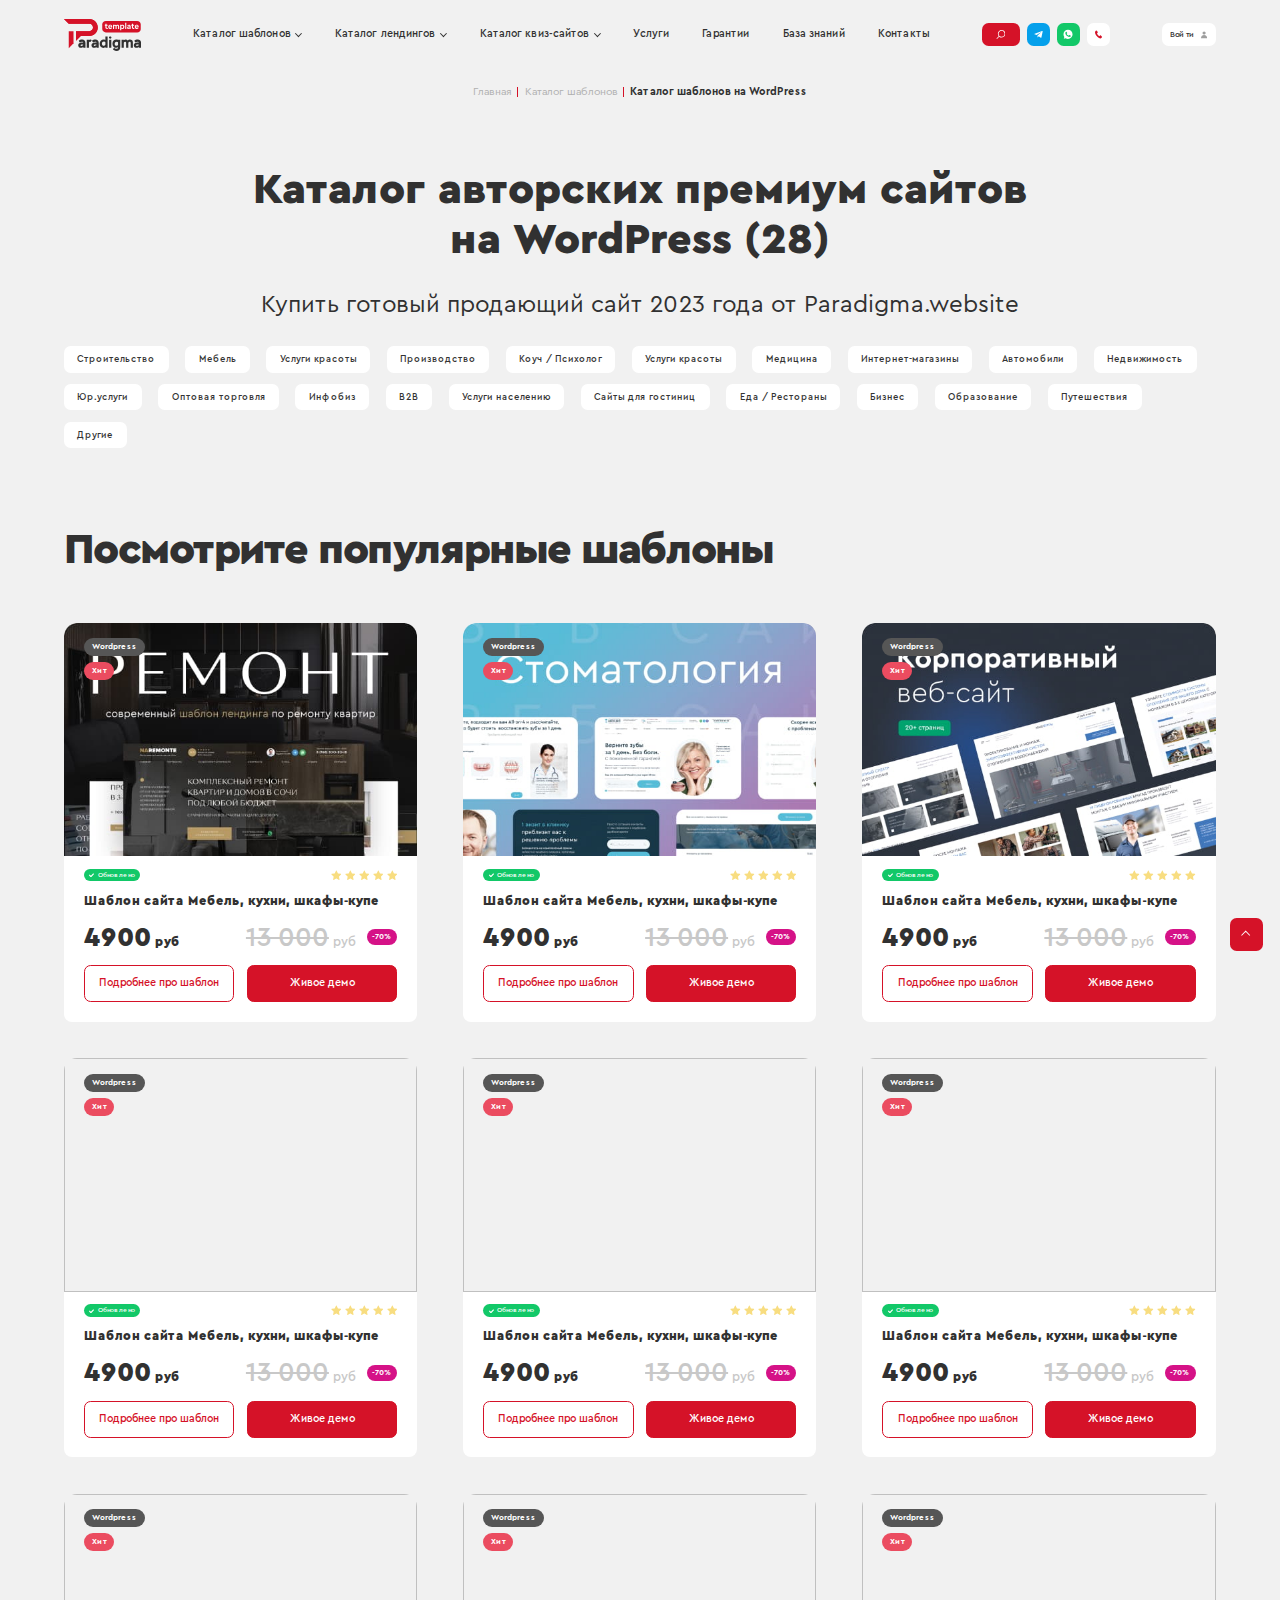
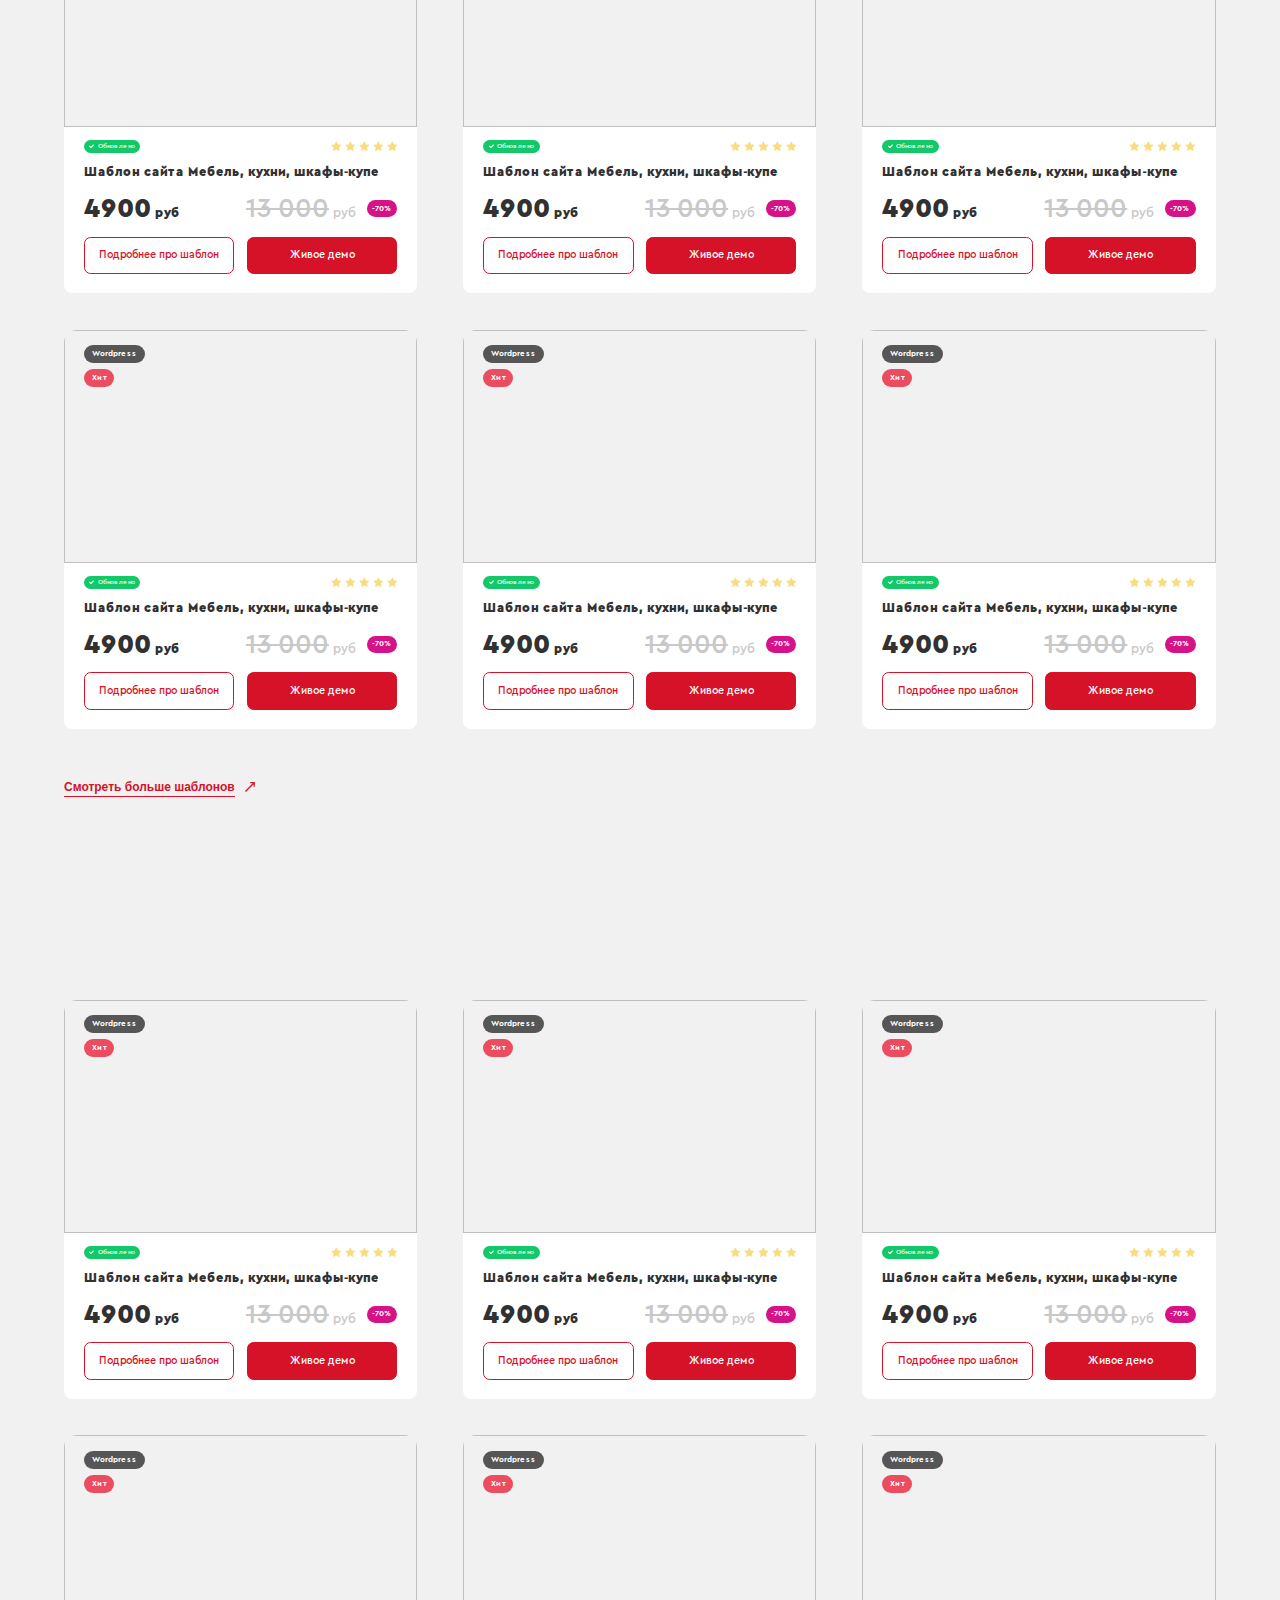
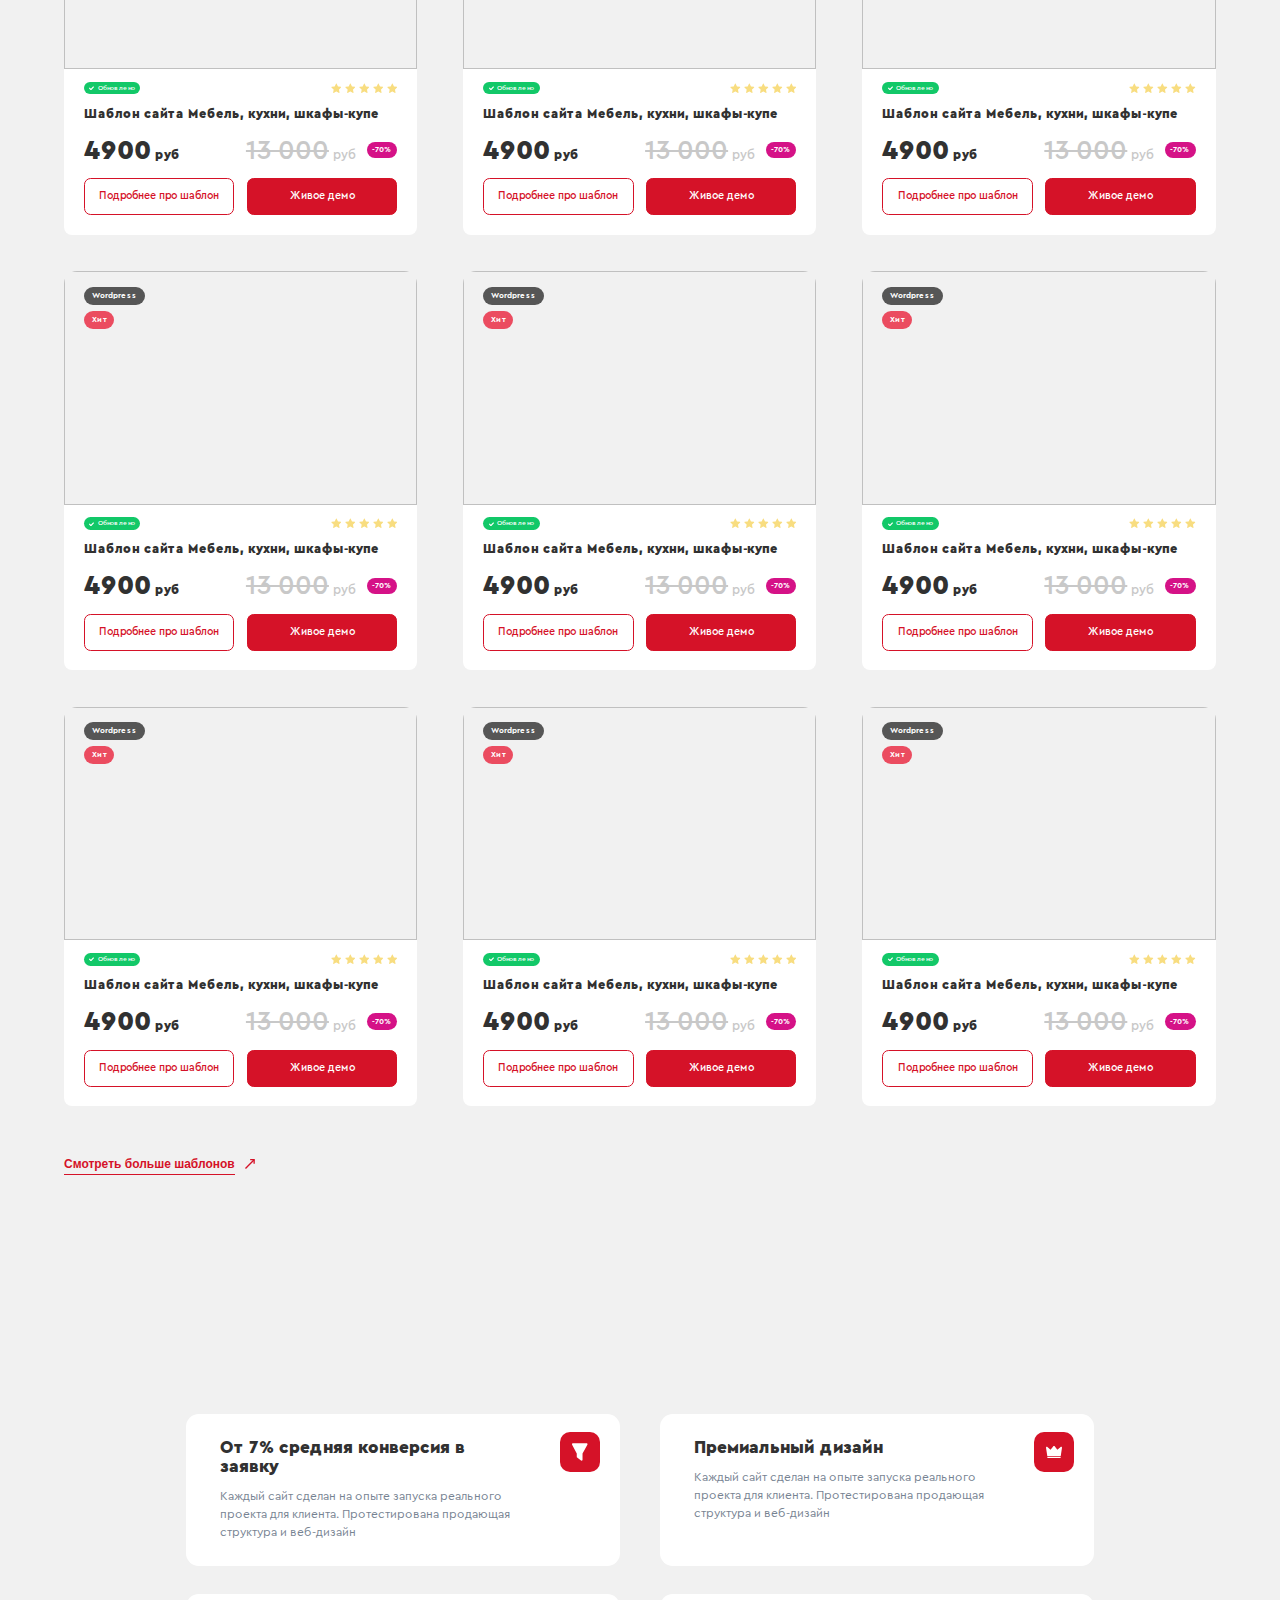
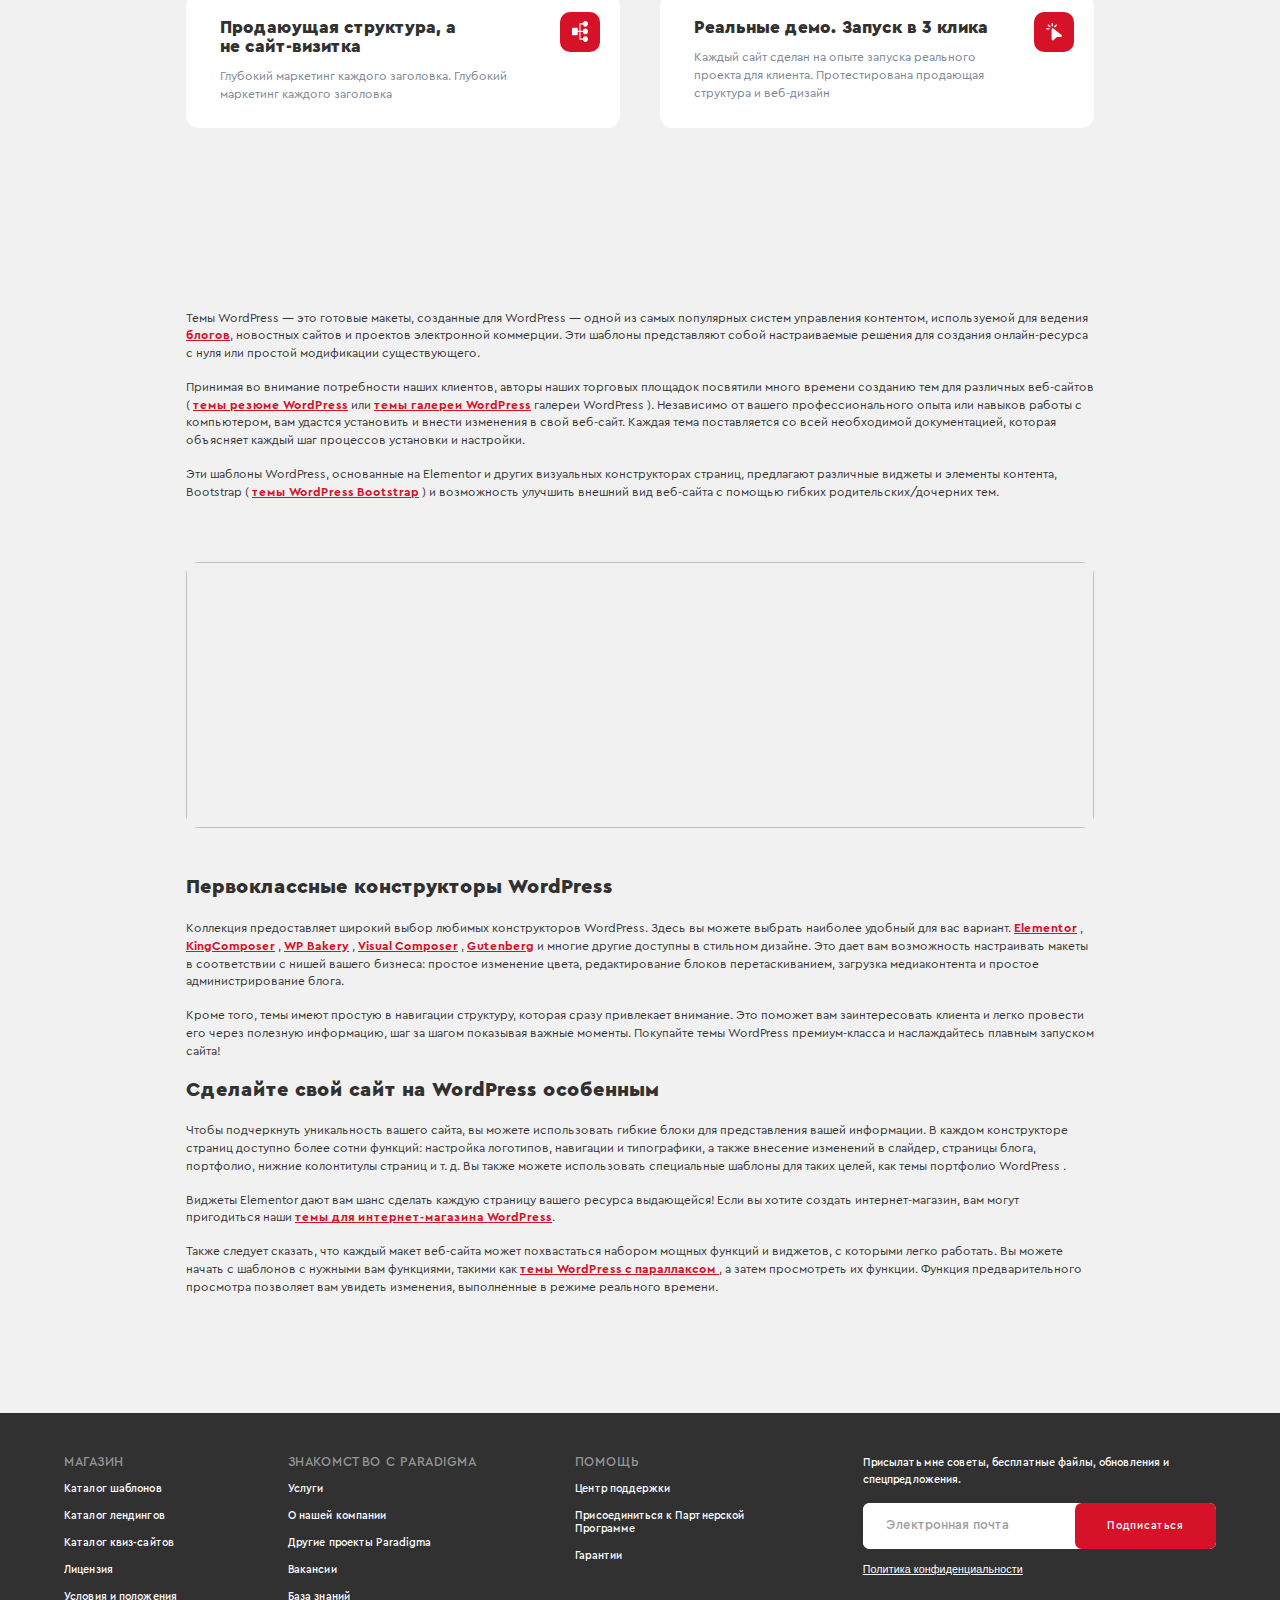
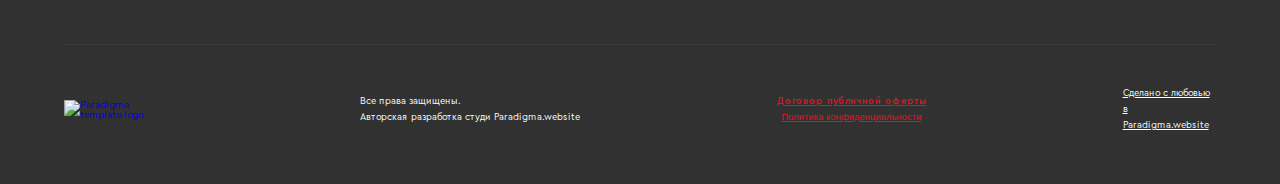
<file: catalog-wp.html>
<!DOCTYPE html>
<html lang="ru">

<head>
	<meta charset="UTF-8">
	<meta http-equiv="X-UA-Compatible" content="IE=edge">
	<meta name="viewport" content="width=device-width, initial-scale=1.0">
	<title>Каталог WordPress</title>
	<link rel="stylesheet" href="libs/custom-select.css">
	<link rel="stylesheet" href="https://cdn.jsdelivr.net/npm/swiper@9/swiper-bundle.min.css">
	<link rel="stylesheet" href="libs/jquery.fancybox.min.css">
	<link rel="stylesheet" href="css/style.min.css">
</head>

<body>

	<header class="header">
		<div class="container">
			<div class="header__row flex">
				<a href="index.html" class="header__logo">
					<img src="media/svg/logo.svg" alt="">
				</a>
				<nav class="header__nav nav">
					<ul class="nav__list flex">
						<li class="nav__item">
							<a href="#" class="nav__link nav__link--arrow">Каталог шаблонов</a>
							<ul class="nav__submenu submenu">
								<li class="submenu__item"><a href="catalog-wp.html" class="submenu__link">На WordPress</a></li>
								<li class="submenu__item"><a href="#" class="submenu__link">На OpenCart</a></li>
							</ul>
						</li>
						<li class="nav__item">
							<a href="#" class="nav__link nav__link--arrow">Каталог лендингов</a>
							<ul class="nav__submenu submenu">
								<li class="submenu__item"><a href="catalog-wp.html" class="submenu__link">На WordPress</a></li>
								<li class="submenu__item"><a href="#" class="submenu__link">На OpenCart</a></li>
							</ul>
						</li>
						<li class="nav__item">
							<a href="#" class="nav__link nav__link--arrow">Каталог квиз-сайтов</a>
							<ul class="nav__submenu submenu">
								<li class="submenu__item"><a href="catalog-wp.html" class="submenu__link">На WordPress</a></li>
								<li class="submenu__item"><a href="#" class="submenu__link">На OpenCart</a></li>
							</ul>
						</li>
						<li class="nav__item"><a href="services.html" class="nav__link">Услуги</a></li>
						<li class="nav__item"><a href="warranty.html" class="nav__link">Гарантии</a></li>
						<li class="nav__item"><a href="base.html" class="nav__link">База знаний</a></li>
						<li class="nav__item"><a href="#" class="nav__link">Контакты</a></li>
					</ul>
				</nav>
				<div class="header__social social flex">
					<a href="search.html" class="social__item social__item--search" aria-label="поиск">
						<img src="media/svg/search.svg" alt="">
					</a>
					<a href="#" class="social__item social__item--telegram" aria-label="телеграм">
						<img src="media/svg/telegram.svg" alt="">
					</a>
					<a href="#" class="social__item social__item--whatsapp" aria-label="whatsapp">
						<img src="media/svg/whatsapp.svg" alt="">
					</a>
					<div class="social__wrap">
						<a href="tel:+79999999999" class="social__item social__item--phone">
							<img src="media/svg/phone.svg" alt="">
						</a>
						<div class="social__hint">
							<a href="tel:+79999999999">+7 (999) 999-99-99</a>
						</div>
					</div>
				</div>
				<a href="#" class="header__login flex">
					<span class="desktop">Войти</span>
					<svg viewBox="0 0 10 12" fill="none" xmlns="http://www.w3.org/2000/svg">
						<path
							d="M4.65991 6.10352C2.17785 6.1082 0.12457 8.07331 0.000569422 10.5567C-0.00273127 10.6272 0.0083434 10.6976 0.0331194 10.7636C0.0578954 10.8297 0.0958545 10.89 0.144686 10.9409C0.193518 10.9919 0.252201 11.0323 0.317164 11.0598C0.382127 11.0874 0.452011 11.1014 0.522562 11.101H8.81757C8.88778 11.1008 8.95722 11.0864 9.02171 11.0586C9.08619 11.0309 9.14439 10.9903 9.19279 10.9395C9.24118 10.8886 9.27878 10.8285 9.3033 10.7627C9.32783 10.6969 9.33878 10.6268 9.3355 10.5567C9.21134 8.07016 7.15325 6.10379 4.66804 6.10352H4.65991Z" />
						<path
							d="M4.66572 0.623047C3.35001 0.623047 2.27735 1.70075 2.27734 3.01793C2.27734 4.33511 3.35 5.41652 4.66572 5.41652C5.98145 5.41652 7.05782 4.33511 7.05781 3.01793C7.0578 1.70075 5.98144 0.623047 4.66572 0.623047Z" />
					</svg>
				</a>
				<button class="header__burger mobile">
					<svg viewBox="0 0 16 13" fill="none" xmlns="http://www.w3.org/2000/svg">
						<path
							d="M14.1287 2.09313H1.04657C0.470955 2.09313 0 1.62218 0 1.04657C0 0.470955 0.470955 0 1.04657 0H14.1287C14.7043 0 15.1752 0.470955 15.1752 1.04657C15.1752 1.62218 14.7043 2.09313 14.1287 2.09313Z" />
						<path
							d="M14.1287 12.7494H1.04657C0.470955 12.7494 0 12.2784 0 11.7028C0 11.1272 0.470955 10.6562 1.04657 10.6562H14.1287C14.7043 10.6562 15.1752 11.1272 15.1752 11.7028C15.1752 12.2784 14.7043 12.7494 14.1287 12.7494Z" />
						<path
							d="M14.1287 7.42126H1.04657C0.470955 7.42126 0 6.9503 0 6.37469C0 5.79908 0.470955 5.32812 1.04657 5.32812H14.1287C14.7043 5.32812 15.1752 5.79908 15.1752 6.37469C15.1752 6.9503 14.7043 7.42126 14.1287 7.42126Z" />
					</svg>
				</button>
			</div>
		</div>
	</header>

	<div class="breadcrumbs">
		<div class="container">
			<div class="breadcrumbs__row flex">
				<a href="index.html" class="breadcrumbs__item">Главная</a>
				<a href="catalog.html" class="breadcrumbs__item">Каталог шаблонов</a>
				<a href="catalog-wp.html" class="breadcrumbs__item">Каталог шаблонов на WordPress</a>
			</div>
		</div>
	</div>

	<section class="hero">
		<div class="container-small">
			<h1 class="hero__title section-title animation">
				Каталог авторских премиум сайтов на&nbsp;WordPress (<span class="cards-count">106</span>)
			</h1>
			<h2 class="hero__subtitle">Купить готовый продающий сайт 2023 года от Paradigma.website</h2>

		</div>
		<div class="container">
			<ul class="hero__tabs flex">
				<li class="hero__tab">Строительство</li>
				<li class="hero__tab">Мебель</li>
				<li class="hero__tab">Услуги красоты</li>
				<li class="hero__tab">Производство</li>
				<li class="hero__tab">Коуч / Психолог</li>
				<li class="hero__tab">Услуги красоты</li>
				<li class="hero__tab">Медицина</li>
				<li class="hero__tab">Интернет-магазины</li>
				<li class="hero__tab">Автомобили</li>
				<li class="hero__tab">Недвижимость</li>
				<li class="hero__tab">Юр.услуги</li>
				<li class="hero__tab">Оптовая торговля</li>
				<li class="hero__tab">Инфобиз</li>
				<li class="hero__tab">B2B</li>
				<li class="hero__tab">Услуги населению</li>
				<li class="hero__tab">Сайты для гостиниц</li>
				<li class="hero__tab">Еда / Рестораны</li>
				<li class="hero__tab">Бизнес</li>
				<li class="hero__tab">Образование</li>
				<li class="hero__tab">Путешествия</li>
				<li class="hero__tab">Другие</li>
			</ul>
		</div>
	</section>

	<main class="main main--catalog">
		<!-- популярные шаблоны -->
		<section class="template">
			<div class="container">
				<h2 class="template__title section-title no-anim fade-in">
					Посмотрите
					<span class="section-title__accent">
						популярные
						<svg viewBox="0 0 736 94" preserveAspectRatio="none" fill="none" xmlns="http://www.w3.org/2000/svg">
							<path
								d="M1 64.0577C102.041 78.5814 195.125 87.0065 353.777 90.3783C384.261 91.0253 414.791 89.636 445.094 87.5586C550.133 80.3586 628.601 82.2928 688.896 60.4809C889.498 -12.0868 151.221 -6.54811 65.4433 15.981C-1.36649 33.5285 1.84137 80.5143 289.497 91.1864C577.152 101.858 787.71 63.2168 723.365 33.3363C671.89 9.43197 353.606 7.42907 190.583 15.981"
								stroke="#E11520" stroke-width="1.5" stroke-linecap="round" />
						</svg>
					</span>
					шаблоны
				</h2>

				<ul class="template__row flex">
					<li class="template__item template-item">
						<a href="card.html" class="template-item__img">
							<img data-src="media/img/card-1.jpg" alt="">
							<div class="template-item__labels flex">
								<p class="template-item__label template-item__label-gray">Wordpress</p>
								<p class="template-item__label template-item__label-pink">Хит</p>
							</div>
						</a>
						<div class="template-item__content">
							<div class="template-item__data flex">
								<p class="template-item__status">Обновлено</p>
								<div class="template-item__stars flex">
									<svg class="template-item__star">
										<use xlink:href="media/svg/star.svg#star"></use>
									</svg>
									<svg class="template-item__star">
										<use xlink:href="media/svg/star.svg#star"></use>
									</svg>
									<svg class="template-item__star">
										<use xlink:href="media/svg/star.svg#star"></use>
									</svg>
									<svg class="template-item__star">
										<use xlink:href="media/svg/star.svg#star"></use>
									</svg>
									<svg class="template-item__star">
										<use xlink:href="media/svg/star.svg#star"></use>
									</svg>
								</div>
							</div>
							<a href="card.html" class="template-item__title">Шаблон сайта Мебель, кухни, шкафы&#8209;купе</a>
							<div class="template-item__price item-price flex">
								<p class="item-price__total"><span>4900</span> руб</p>
								<div class="item-price__old flex">
									<p class="item-price__number"><span>13 000</span> руб</p>
									<p class="item-price__discount">-70%</p>
								</div>
							</div>
							<div class="template-item__btns flex">
								<a href="card.html" class="template-item__btn template-item__btn-white">Подробнее про шаблон</a>
								<a href="#" class="template-item__btn template-item__btn-red" target="_blank">Живое демо</a>
							</div>
						</div>
					</li>
					<li class="template__item template-item">
						<a href="card.html" class="template-item__img">
							<img data-src="media/img/card-2.jpg" alt="">
							<div class="template-item__labels flex">
								<p class="template-item__label template-item__label-gray">Wordpress</p>
								<p class="template-item__label template-item__label-pink">Хит</p>
							</div>
						</a>
						<div class="template-item__content">
							<div class="template-item__data flex">
								<p class="template-item__status">Обновлено</p>
								<div class="template-item__stars flex">
									<svg class="template-item__star">
										<use xlink:href="media/svg/star.svg#star"></use>
									</svg>
									<svg class="template-item__star">
										<use xlink:href="media/svg/star.svg#star"></use>
									</svg>
									<svg class="template-item__star">
										<use xlink:href="media/svg/star.svg#star"></use>
									</svg>
									<svg class="template-item__star">
										<use xlink:href="media/svg/star.svg#star"></use>
									</svg>
									<svg class="template-item__star">
										<use xlink:href="media/svg/star.svg#star"></use>
									</svg>
								</div>
							</div>
							<a href="card.html" class="template-item__title">Шаблон сайта Мебель, кухни, шкафы&#8209;купе</a>
							<div class="template-item__price item-price flex">
								<p class="item-price__total"><span>4900</span> руб</p>
								<div class="item-price__old flex">
									<p class="item-price__number"><span>13 000</span> руб</p>
									<p class="item-price__discount">-70%</p>
								</div>
							</div>
							<div class="template-item__btns flex">
								<a href="card.html" class="template-item__btn template-item__btn-white">Подробнее про шаблон</a>
								<a href="#" class="template-item__btn template-item__btn-red" target="_blank">Живое демо</a>
							</div>
						</div>
					</li>
					<li class="template__item template-item">
						<a href="card.html" class="template-item__img">
							<img data-src="media/img/card-3.jpg" alt="">
							<div class="template-item__labels flex">
								<p class="template-item__label template-item__label-gray">Wordpress</p>
								<p class="template-item__label template-item__label-pink">Хит</p>
							</div>
						</a>
						<div class="template-item__content">
							<div class="template-item__data flex">
								<p class="template-item__status">Обновлено</p>
								<div class="template-item__stars flex">
									<svg class="template-item__star">
										<use xlink:href="media/svg/star.svg#star"></use>
									</svg>
									<svg class="template-item__star">
										<use xlink:href="media/svg/star.svg#star"></use>
									</svg>
									<svg class="template-item__star">
										<use xlink:href="media/svg/star.svg#star"></use>
									</svg>
									<svg class="template-item__star">
										<use xlink:href="media/svg/star.svg#star"></use>
									</svg>
									<svg class="template-item__star">
										<use xlink:href="media/svg/star.svg#star"></use>
									</svg>
								</div>
							</div>
							<a href="card.html" class="template-item__title">Шаблон сайта Мебель, кухни, шкафы&#8209;купе</a>
							<div class="template-item__price item-price flex">
								<p class="item-price__total"><span>4900</span> руб</p>
								<div class="item-price__old flex">
									<p class="item-price__number"><span>13 000</span> руб</p>
									<p class="item-price__discount">-70%</p>
								</div>
							</div>
							<div class="template-item__btns flex">
								<a href="card.html" class="template-item__btn template-item__btn-white">Подробнее про шаблон</a>
								<a href="#" class="template-item__btn template-item__btn-red" target="_blank">Живое демо</a>
							</div>
						</div>
					</li>
					<li class="template__item template-item">
						<a href="card.html" class="template-item__img">
							<img data-src="media/img/card-1.jpg" alt="">
							<div class="template-item__labels flex">
								<p class="template-item__label template-item__label-gray">Wordpress</p>
								<p class="template-item__label template-item__label-pink">Хит</p>
							</div>
						</a>
						<div class="template-item__content">
							<div class="template-item__data flex">
								<p class="template-item__status">Обновлено</p>
								<div class="template-item__stars flex">
									<svg class="template-item__star">
										<use xlink:href="media/svg/star.svg#star"></use>
									</svg>
									<svg class="template-item__star">
										<use xlink:href="media/svg/star.svg#star"></use>
									</svg>
									<svg class="template-item__star">
										<use xlink:href="media/svg/star.svg#star"></use>
									</svg>
									<svg class="template-item__star">
										<use xlink:href="media/svg/star.svg#star"></use>
									</svg>
									<svg class="template-item__star">
										<use xlink:href="media/svg/star.svg#star"></use>
									</svg>
								</div>
							</div>
							<a href="card.html" class="template-item__title">Шаблон сайта Мебель, кухни, шкафы&#8209;купе</a>
							<div class="template-item__price item-price flex">
								<p class="item-price__total"><span>4900</span> руб</p>
								<div class="item-price__old flex">
									<p class="item-price__number"><span>13 000</span> руб</p>
									<p class="item-price__discount">-70%</p>
								</div>
							</div>
							<div class="template-item__btns flex">
								<a href="card.html" class="template-item__btn template-item__btn-white">Подробнее про шаблон</a>
								<a href="#" class="template-item__btn template-item__btn-red" target="_blank">Живое демо</a>
							</div>
						</div>
					</li>
					<li class="template__item template-item">
						<a href="card.html" class="template-item__img">
							<img data-src="media/img/card-2.jpg" alt="">
							<div class="template-item__labels flex">
								<p class="template-item__label template-item__label-gray">Wordpress</p>
								<p class="template-item__label template-item__label-pink">Хит</p>
							</div>
						</a>
						<div class="template-item__content">
							<div class="template-item__data flex">
								<p class="template-item__status">Обновлено</p>
								<div class="template-item__stars flex">
									<svg class="template-item__star">
										<use xlink:href="media/svg/star.svg#star"></use>
									</svg>
									<svg class="template-item__star">
										<use xlink:href="media/svg/star.svg#star"></use>
									</svg>
									<svg class="template-item__star">
										<use xlink:href="media/svg/star.svg#star"></use>
									</svg>
									<svg class="template-item__star">
										<use xlink:href="media/svg/star.svg#star"></use>
									</svg>
									<svg class="template-item__star">
										<use xlink:href="media/svg/star.svg#star"></use>
									</svg>
								</div>
							</div>
							<a href="card.html" class="template-item__title">Шаблон сайта Мебель, кухни, шкафы&#8209;купе</a>
							<div class="template-item__price item-price flex">
								<p class="item-price__total"><span>4900</span> руб</p>
								<div class="item-price__old flex">
									<p class="item-price__number"><span>13 000</span> руб</p>
									<p class="item-price__discount">-70%</p>
								</div>
							</div>
							<div class="template-item__btns flex">
								<a href="card.html" class="template-item__btn template-item__btn-white">Подробнее про шаблон</a>
								<a href="#" class="template-item__btn template-item__btn-red" target="_blank">Живое демо</a>
							</div>
						</div>
					</li>
					<li class="template__item template-item">
						<a href="card.html" class="template-item__img">
							<img data-src="media/img/card-3.jpg" alt="">
							<div class="template-item__labels flex">
								<p class="template-item__label template-item__label-gray">Wordpress</p>
								<p class="template-item__label template-item__label-pink">Хит</p>
							</div>
						</a>
						<div class="template-item__content">
							<div class="template-item__data flex">
								<p class="template-item__status">Обновлено</p>
								<div class="template-item__stars flex">
									<svg class="template-item__star">
										<use xlink:href="media/svg/star.svg#star"></use>
									</svg>
									<svg class="template-item__star">
										<use xlink:href="media/svg/star.svg#star"></use>
									</svg>
									<svg class="template-item__star">
										<use xlink:href="media/svg/star.svg#star"></use>
									</svg>
									<svg class="template-item__star">
										<use xlink:href="media/svg/star.svg#star"></use>
									</svg>
									<svg class="template-item__star">
										<use xlink:href="media/svg/star.svg#star"></use>
									</svg>
								</div>
							</div>
							<a href="card.html" class="template-item__title">Шаблон сайта Мебель, кухни, шкафы&#8209;купе</a>
							<div class="template-item__price item-price flex">
								<p class="item-price__total"><span>4900</span> руб</p>
								<div class="item-price__old flex">
									<p class="item-price__number"><span>13 000</span> руб</p>
									<p class="item-price__discount">-70%</p>
								</div>
							</div>
							<div class="template-item__btns flex">
								<a href="card.html" class="template-item__btn template-item__btn-white">Подробнее про шаблон</a>
								<a href="#" class="template-item__btn template-item__btn-red" target="_blank">Живое демо</a>
							</div>
						</div>
					</li>
					<li class="template__item template-item">
						<a href="card.html" class="template-item__img">
							<img data-src="media/img/card-1.jpg" alt="">
							<div class="template-item__labels flex">
								<p class="template-item__label template-item__label-gray">Wordpress</p>
								<p class="template-item__label template-item__label-pink">Хит</p>
							</div>
						</a>
						<div class="template-item__content">
							<div class="template-item__data flex">
								<p class="template-item__status">Обновлено</p>
								<div class="template-item__stars flex">
									<svg class="template-item__star">
										<use xlink:href="media/svg/star.svg#star"></use>
									</svg>
									<svg class="template-item__star">
										<use xlink:href="media/svg/star.svg#star"></use>
									</svg>
									<svg class="template-item__star">
										<use xlink:href="media/svg/star.svg#star"></use>
									</svg>
									<svg class="template-item__star">
										<use xlink:href="media/svg/star.svg#star"></use>
									</svg>
									<svg class="template-item__star">
										<use xlink:href="media/svg/star.svg#star"></use>
									</svg>
								</div>
							</div>
							<a href="card.html" class="template-item__title">Шаблон сайта Мебель, кухни, шкафы&#8209;купе</a>
							<div class="template-item__price item-price flex">
								<p class="item-price__total"><span>4900</span> руб</p>
								<div class="item-price__old flex">
									<p class="item-price__number"><span>13 000</span> руб</p>
									<p class="item-price__discount">-70%</p>
								</div>
							</div>
							<div class="template-item__btns flex">
								<a href="card.html" class="template-item__btn template-item__btn-white">Подробнее про шаблон</a>
								<a href="#" class="template-item__btn template-item__btn-red" target="_blank">Живое демо</a>
							</div>
						</div>
					</li>
					<li class="template__item template-item">
						<a href="card.html" class="template-item__img">
							<img data-src="media/img/card-2.jpg" alt="">
							<div class="template-item__labels flex">
								<p class="template-item__label template-item__label-gray">Wordpress</p>
								<p class="template-item__label template-item__label-pink">Хит</p>
							</div>
						</a>
						<div class="template-item__content">
							<div class="template-item__data flex">
								<p class="template-item__status">Обновлено</p>
								<div class="template-item__stars flex">
									<svg class="template-item__star">
										<use xlink:href="media/svg/star.svg#star"></use>
									</svg>
									<svg class="template-item__star">
										<use xlink:href="media/svg/star.svg#star"></use>
									</svg>
									<svg class="template-item__star">
										<use xlink:href="media/svg/star.svg#star"></use>
									</svg>
									<svg class="template-item__star">
										<use xlink:href="media/svg/star.svg#star"></use>
									</svg>
									<svg class="template-item__star">
										<use xlink:href="media/svg/star.svg#star"></use>
									</svg>
								</div>
							</div>
							<a href="card.html" class="template-item__title">Шаблон сайта Мебель, кухни, шкафы&#8209;купе</a>
							<div class="template-item__price item-price flex">
								<p class="item-price__total"><span>4900</span> руб</p>
								<div class="item-price__old flex">
									<p class="item-price__number"><span>13 000</span> руб</p>
									<p class="item-price__discount">-70%</p>
								</div>
							</div>
							<div class="template-item__btns flex">
								<a href="card.html" class="template-item__btn template-item__btn-white">Подробнее про шаблон</a>
								<a href="#" class="template-item__btn template-item__btn-red" target="_blank">Живое демо</a>
							</div>
						</div>
					</li>
					<li class="template__item template-item">
						<a href="card.html" class="template-item__img">
							<img data-src="media/img/card-3.jpg" alt="">
							<div class="template-item__labels flex">
								<p class="template-item__label template-item__label-gray">Wordpress</p>
								<p class="template-item__label template-item__label-pink">Хит</p>
							</div>
						</a>
						<div class="template-item__content">
							<div class="template-item__data flex">
								<p class="template-item__status">Обновлено</p>
								<div class="template-item__stars flex">
									<svg class="template-item__star">
										<use xlink:href="media/svg/star.svg#star"></use>
									</svg>
									<svg class="template-item__star">
										<use xlink:href="media/svg/star.svg#star"></use>
									</svg>
									<svg class="template-item__star">
										<use xlink:href="media/svg/star.svg#star"></use>
									</svg>
									<svg class="template-item__star">
										<use xlink:href="media/svg/star.svg#star"></use>
									</svg>
									<svg class="template-item__star">
										<use xlink:href="media/svg/star.svg#star"></use>
									</svg>
								</div>
							</div>
							<a href="card.html" class="template-item__title">Шаблон сайта Мебель, кухни, шкафы&#8209;купе</a>
							<div class="template-item__price item-price flex">
								<p class="item-price__total"><span>4900</span> руб</p>
								<div class="item-price__old flex">
									<p class="item-price__number"><span>13 000</span> руб</p>
									<p class="item-price__discount">-70%</p>
								</div>
							</div>
							<div class="template-item__btns flex">
								<a href="card.html" class="template-item__btn template-item__btn-white">Подробнее про шаблон</a>
								<a href="#" class="template-item__btn template-item__btn-red" target="_blank">Живое демо</a>
							</div>
						</div>
					</li>
					<li class="template__item template-item">
						<a href="card.html" class="template-item__img">
							<img data-src="media/img/card-1.jpg" alt="">
							<div class="template-item__labels flex">
								<p class="template-item__label template-item__label-gray">Wordpress</p>
								<p class="template-item__label template-item__label-pink">Хит</p>
							</div>
						</a>
						<div class="template-item__content">
							<div class="template-item__data flex">
								<p class="template-item__status">Обновлено</p>
								<div class="template-item__stars flex">
									<svg class="template-item__star">
										<use xlink:href="media/svg/star.svg#star"></use>
									</svg>
									<svg class="template-item__star">
										<use xlink:href="media/svg/star.svg#star"></use>
									</svg>
									<svg class="template-item__star">
										<use xlink:href="media/svg/star.svg#star"></use>
									</svg>
									<svg class="template-item__star">
										<use xlink:href="media/svg/star.svg#star"></use>
									</svg>
									<svg class="template-item__star">
										<use xlink:href="media/svg/star.svg#star"></use>
									</svg>
								</div>
							</div>
							<a href="card.html" class="template-item__title">Шаблон сайта Мебель, кухни, шкафы&#8209;купе</a>
							<div class="template-item__price item-price flex">
								<p class="item-price__total"><span>4900</span> руб</p>
								<div class="item-price__old flex">
									<p class="item-price__number"><span>13 000</span> руб</p>
									<p class="item-price__discount">-70%</p>
								</div>
							</div>
							<div class="template-item__btns flex">
								<a href="card.html" class="template-item__btn template-item__btn-white">Подробнее про шаблон</a>
								<a href="#" class="template-item__btn template-item__btn-red" target="_blank">Живое демо</a>
							</div>
						</div>
					</li>
					<li class="template__item template-item">
						<a href="card.html" class="template-item__img">
							<img data-src="media/img/card-2.jpg" alt="">
							<div class="template-item__labels flex">
								<p class="template-item__label template-item__label-gray">Wordpress</p>
								<p class="template-item__label template-item__label-pink">Хит</p>
							</div>
						</a>
						<div class="template-item__content">
							<div class="template-item__data flex">
								<p class="template-item__status">Обновлено</p>
								<div class="template-item__stars flex">
									<svg class="template-item__star">
										<use xlink:href="media/svg/star.svg#star"></use>
									</svg>
									<svg class="template-item__star">
										<use xlink:href="media/svg/star.svg#star"></use>
									</svg>
									<svg class="template-item__star">
										<use xlink:href="media/svg/star.svg#star"></use>
									</svg>
									<svg class="template-item__star">
										<use xlink:href="media/svg/star.svg#star"></use>
									</svg>
									<svg class="template-item__star">
										<use xlink:href="media/svg/star.svg#star"></use>
									</svg>
								</div>
							</div>
							<a href="card.html" class="template-item__title">Шаблон сайта Мебель, кухни, шкафы&#8209;купе</a>
							<div class="template-item__price item-price flex">
								<p class="item-price__total"><span>4900</span> руб</p>
								<div class="item-price__old flex">
									<p class="item-price__number"><span>13 000</span> руб</p>
									<p class="item-price__discount">-70%</p>
								</div>
							</div>
							<div class="template-item__btns flex">
								<a href="card.html" class="template-item__btn template-item__btn-white">Подробнее про шаблон</a>
								<a href="#" class="template-item__btn template-item__btn-red" target="_blank">Живое демо</a>
							</div>
						</div>
					</li>
					<li class="template__item template-item">
						<a href="card.html" class="template-item__img">
							<img data-src="media/img/card-3.jpg" alt="">
							<div class="template-item__labels flex">
								<p class="template-item__label template-item__label-gray">Wordpress</p>
								<p class="template-item__label template-item__label-pink">Хит</p>
							</div>
						</a>
						<div class="template-item__content">
							<div class="template-item__data flex">
								<p class="template-item__status">Обновлено</p>
								<div class="template-item__stars flex">
									<svg class="template-item__star">
										<use xlink:href="media/svg/star.svg#star"></use>
									</svg>
									<svg class="template-item__star">
										<use xlink:href="media/svg/star.svg#star"></use>
									</svg>
									<svg class="template-item__star">
										<use xlink:href="media/svg/star.svg#star"></use>
									</svg>
									<svg class="template-item__star">
										<use xlink:href="media/svg/star.svg#star"></use>
									</svg>
									<svg class="template-item__star">
										<use xlink:href="media/svg/star.svg#star"></use>
									</svg>
								</div>
							</div>
							<a href="card.html" class="template-item__title">Шаблон сайта Мебель, кухни, шкафы&#8209;купе</a>
							<div class="template-item__price item-price flex">
								<p class="item-price__total"><span>4900</span> руб</p>
								<div class="item-price__old flex">
									<p class="item-price__number"><span>13 000</span> руб</p>
									<p class="item-price__discount">-70%</p>
								</div>
							</div>
							<div class="template-item__btns flex">
								<a href="card.html" class="template-item__btn template-item__btn-white">Подробнее про шаблон</a>
								<a href="#" class="template-item__btn template-item__btn-red" target="_blank">Живое демо</a>
							</div>
						</div>
					</li>
					<li class="template__item template-item">
						<a href="card.html" class="template-item__img">
							<img data-src="media/img/card-2.jpg" alt="">
							<div class="template-item__labels flex">
								<p class="template-item__label template-item__label-gray">Wordpress</p>
								<p class="template-item__label template-item__label-pink">Хит</p>
							</div>
						</a>
						<div class="template-item__content">
							<div class="template-item__data flex">
								<p class="template-item__status">Обновлено</p>
								<div class="template-item__stars flex">
									<svg class="template-item__star">
										<use xlink:href="media/svg/star.svg#star"></use>
									</svg>
									<svg class="template-item__star">
										<use xlink:href="media/svg/star.svg#star"></use>
									</svg>
									<svg class="template-item__star">
										<use xlink:href="media/svg/star.svg#star"></use>
									</svg>
									<svg class="template-item__star">
										<use xlink:href="media/svg/star.svg#star"></use>
									</svg>
									<svg class="template-item__star">
										<use xlink:href="media/svg/star.svg#star"></use>
									</svg>
								</div>
							</div>
							<a href="card.html" class="template-item__title">Шаблон сайта Мебель, кухни, шкафы&#8209;купе</a>
							<div class="template-item__price item-price flex">
								<p class="item-price__total"><span>4900</span> руб</p>
								<div class="item-price__old flex">
									<p class="item-price__number"><span>13 000</span> руб</p>
									<p class="item-price__discount">-70%</p>
								</div>
							</div>
							<div class="template-item__btns flex">
								<a href="card.html" class="template-item__btn template-item__btn-white">Подробнее про шаблон</a>
								<a href="#" class="template-item__btn template-item__btn-red" target="_blank">Живое демо</a>
							</div>
						</div>
					</li>
					<li class="template__item template-item">
						<a href="card.html" class="template-item__img">
							<img data-src="media/img/card-3.jpg" alt="">
							<div class="template-item__labels flex">
								<p class="template-item__label template-item__label-gray">Wordpress</p>
								<p class="template-item__label template-item__label-pink">Хит</p>
							</div>
						</a>
						<div class="template-item__content">
							<div class="template-item__data flex">
								<p class="template-item__status">Обновлено</p>
								<div class="template-item__stars flex">
									<svg class="template-item__star">
										<use xlink:href="media/svg/star.svg#star"></use>
									</svg>
									<svg class="template-item__star">
										<use xlink:href="media/svg/star.svg#star"></use>
									</svg>
									<svg class="template-item__star">
										<use xlink:href="media/svg/star.svg#star"></use>
									</svg>
									<svg class="template-item__star">
										<use xlink:href="media/svg/star.svg#star"></use>
									</svg>
									<svg class="template-item__star">
										<use xlink:href="media/svg/star.svg#star"></use>
									</svg>
								</div>
							</div>
							<a href="card.html" class="template-item__title">Шаблон сайта Мебель, кухни, шкафы&#8209;купе</a>
							<div class="template-item__price item-price flex">
								<p class="item-price__total"><span>4900</span> руб</p>
								<div class="item-price__old flex">
									<p class="item-price__number"><span>13 000</span> руб</p>
									<p class="item-price__discount">-70%</p>
								</div>
							</div>
							<div class="template-item__btns flex">
								<a href="card.html" class="template-item__btn template-item__btn-white">Подробнее про шаблон</a>
								<a href="#" class="template-item__btn template-item__btn-red" target="_blank">Живое демо</a>
							</div>
						</div>
					</li>
				</ul>

				<button class="template__more btn-more">
					<span>Смотреть больше шаблонов</span>
				</button>
			</div>
		</section>

		<!-- новые шаблоны -->
		<section class="template">
			<div class="container">
				<h2 class="template__title section-title">
					Самые
					<span class="section-title__accent">
						новые
						<svg viewBox="0 0 736 94" preserveAspectRatio="none" fill="none" xmlns="http://www.w3.org/2000/svg">
							<path
								d="M1 64.0577C102.041 78.5814 195.125 87.0065 353.777 90.3783C384.261 91.0253 414.791 89.636 445.094 87.5586C550.133 80.3586 628.601 82.2928 688.896 60.4809C889.498 -12.0868 151.221 -6.54811 65.4433 15.981C-1.36649 33.5285 1.84137 80.5143 289.497 91.1864C577.152 101.858 787.71 63.2168 723.365 33.3363C671.89 9.43197 353.606 7.42907 190.583 15.981"
								stroke="#E11520" stroke-width="1.5" stroke-linecap="round" />
						</svg>
					</span>
					шаблоны
				</h2>

				<ul class="template__row flex">
					<li class="template__item template-item">
						<a href="card.html" class="template-item__img">
							<img data-src="media/img/card-1.jpg" alt="">
							<div class="template-item__labels flex">
								<p class="template-item__label template-item__label-gray">Wordpress</p>
								<p class="template-item__label template-item__label-pink">Хит</p>
							</div>
						</a>
						<div class="template-item__content">
							<div class="template-item__data flex">
								<p class="template-item__status">Обновлено</p>
								<div class="template-item__stars flex">
									<svg class="template-item__star">
										<use xlink:href="media/svg/star.svg#star"></use>
									</svg>
									<svg class="template-item__star">
										<use xlink:href="media/svg/star.svg#star"></use>
									</svg>
									<svg class="template-item__star">
										<use xlink:href="media/svg/star.svg#star"></use>
									</svg>
									<svg class="template-item__star">
										<use xlink:href="media/svg/star.svg#star"></use>
									</svg>
									<svg class="template-item__star">
										<use xlink:href="media/svg/star.svg#star"></use>
									</svg>
								</div>
							</div>
							<a href="card.html" class="template-item__title">Шаблон сайта Мебель, кухни, шкафы&#8209;купе</a>
							<div class="template-item__price item-price flex">
								<p class="item-price__total"><span>4900</span> руб</p>
								<div class="item-price__old flex">
									<p class="item-price__number"><span>13 000</span> руб</p>
									<p class="item-price__discount">-70%</p>
								</div>
							</div>
							<div class="template-item__btns flex">
								<a href="card.html" class="template-item__btn template-item__btn-white">Подробнее про шаблон</a>
								<a href="#" class="template-item__btn template-item__btn-red" target="_blank">Живое демо</a>
							</div>
						</div>
					</li>
					<li class="template__item template-item">
						<a href="card.html" class="template-item__img">
							<img data-src="media/img/card-2.jpg" alt="">
							<div class="template-item__labels flex">
								<p class="template-item__label template-item__label-gray">Wordpress</p>
								<p class="template-item__label template-item__label-pink">Хит</p>
							</div>
						</a>
						<div class="template-item__content">
							<div class="template-item__data flex">
								<p class="template-item__status">Обновлено</p>
								<div class="template-item__stars flex">
									<svg class="template-item__star">
										<use xlink:href="media/svg/star.svg#star"></use>
									</svg>
									<svg class="template-item__star">
										<use xlink:href="media/svg/star.svg#star"></use>
									</svg>
									<svg class="template-item__star">
										<use xlink:href="media/svg/star.svg#star"></use>
									</svg>
									<svg class="template-item__star">
										<use xlink:href="media/svg/star.svg#star"></use>
									</svg>
									<svg class="template-item__star">
										<use xlink:href="media/svg/star.svg#star"></use>
									</svg>
								</div>
							</div>
							<a href="card.html" class="template-item__title">Шаблон сайта Мебель, кухни, шкафы&#8209;купе</a>
							<div class="template-item__price item-price flex">
								<p class="item-price__total"><span>4900</span> руб</p>
								<div class="item-price__old flex">
									<p class="item-price__number"><span>13 000</span> руб</p>
									<p class="item-price__discount">-70%</p>
								</div>
							</div>
							<div class="template-item__btns flex">
								<a href="card.html" class="template-item__btn template-item__btn-white">Подробнее про шаблон</a>
								<a href="#" class="template-item__btn template-item__btn-red" target="_blank">Живое демо</a>
							</div>
						</div>
					</li>
					<li class="template__item template-item">
						<a href="card.html" class="template-item__img">
							<img data-src="media/img/card-3.jpg" alt="">
							<div class="template-item__labels flex">
								<p class="template-item__label template-item__label-gray">Wordpress</p>
								<p class="template-item__label template-item__label-pink">Хит</p>
							</div>
						</a>
						<div class="template-item__content">
							<div class="template-item__data flex">
								<p class="template-item__status">Обновлено</p>
								<div class="template-item__stars flex">
									<svg class="template-item__star">
										<use xlink:href="media/svg/star.svg#star"></use>
									</svg>
									<svg class="template-item__star">
										<use xlink:href="media/svg/star.svg#star"></use>
									</svg>
									<svg class="template-item__star">
										<use xlink:href="media/svg/star.svg#star"></use>
									</svg>
									<svg class="template-item__star">
										<use xlink:href="media/svg/star.svg#star"></use>
									</svg>
									<svg class="template-item__star">
										<use xlink:href="media/svg/star.svg#star"></use>
									</svg>
								</div>
							</div>
							<a href="card.html" class="template-item__title">Шаблон сайта Мебель, кухни, шкафы&#8209;купе</a>
							<div class="template-item__price item-price flex">
								<p class="item-price__total"><span>4900</span> руб</p>
								<div class="item-price__old flex">
									<p class="item-price__number"><span>13 000</span> руб</p>
									<p class="item-price__discount">-70%</p>
								</div>
							</div>
							<div class="template-item__btns flex">
								<a href="card.html" class="template-item__btn template-item__btn-white">Подробнее про шаблон</a>
								<a href="#" class="template-item__btn template-item__btn-red" target="_blank">Живое демо</a>
							</div>
						</div>
					</li>
					<li class="template__item template-item">
						<a href="card.html" class="template-item__img">
							<img data-src="media/img/card-1.jpg" alt="">
							<div class="template-item__labels flex">
								<p class="template-item__label template-item__label-gray">Wordpress</p>
								<p class="template-item__label template-item__label-pink">Хит</p>
							</div>
						</a>
						<div class="template-item__content">
							<div class="template-item__data flex">
								<p class="template-item__status">Обновлено</p>
								<div class="template-item__stars flex">
									<svg class="template-item__star">
										<use xlink:href="media/svg/star.svg#star"></use>
									</svg>
									<svg class="template-item__star">
										<use xlink:href="media/svg/star.svg#star"></use>
									</svg>
									<svg class="template-item__star">
										<use xlink:href="media/svg/star.svg#star"></use>
									</svg>
									<svg class="template-item__star">
										<use xlink:href="media/svg/star.svg#star"></use>
									</svg>
									<svg class="template-item__star">
										<use xlink:href="media/svg/star.svg#star"></use>
									</svg>
								</div>
							</div>
							<a href="card.html" class="template-item__title">Шаблон сайта Мебель, кухни, шкафы&#8209;купе</a>
							<div class="template-item__price item-price flex">
								<p class="item-price__total"><span>4900</span> руб</p>
								<div class="item-price__old flex">
									<p class="item-price__number"><span>13 000</span> руб</p>
									<p class="item-price__discount">-70%</p>
								</div>
							</div>
							<div class="template-item__btns flex">
								<a href="card.html" class="template-item__btn template-item__btn-white">Подробнее про шаблон</a>
								<a href="#" class="template-item__btn template-item__btn-red" target="_blank">Живое демо</a>
							</div>
						</div>
					</li>
					<li class="template__item template-item">
						<a href="card.html" class="template-item__img">
							<img data-src="media/img/card-2.jpg" alt="">
							<div class="template-item__labels flex">
								<p class="template-item__label template-item__label-gray">Wordpress</p>
								<p class="template-item__label template-item__label-pink">Хит</p>
							</div>
						</a>
						<div class="template-item__content">
							<div class="template-item__data flex">
								<p class="template-item__status">Обновлено</p>
								<div class="template-item__stars flex">
									<svg class="template-item__star">
										<use xlink:href="media/svg/star.svg#star"></use>
									</svg>
									<svg class="template-item__star">
										<use xlink:href="media/svg/star.svg#star"></use>
									</svg>
									<svg class="template-item__star">
										<use xlink:href="media/svg/star.svg#star"></use>
									</svg>
									<svg class="template-item__star">
										<use xlink:href="media/svg/star.svg#star"></use>
									</svg>
									<svg class="template-item__star">
										<use xlink:href="media/svg/star.svg#star"></use>
									</svg>
								</div>
							</div>
							<a href="card.html" class="template-item__title">Шаблон сайта Мебель, кухни, шкафы&#8209;купе</a>
							<div class="template-item__price item-price flex">
								<p class="item-price__total"><span>4900</span> руб</p>
								<div class="item-price__old flex">
									<p class="item-price__number"><span>13 000</span> руб</p>
									<p class="item-price__discount">-70%</p>
								</div>
							</div>
							<div class="template-item__btns flex">
								<a href="card.html" class="template-item__btn template-item__btn-white">Подробнее про шаблон</a>
								<a href="#" class="template-item__btn template-item__btn-red" target="_blank">Живое демо</a>
							</div>
						</div>
					</li>
					<li class="template__item template-item">
						<a href="card.html" class="template-item__img">
							<img data-src="media/img/card-3.jpg" alt="">
							<div class="template-item__labels flex">
								<p class="template-item__label template-item__label-gray">Wordpress</p>
								<p class="template-item__label template-item__label-pink">Хит</p>
							</div>
						</a>
						<div class="template-item__content">
							<div class="template-item__data flex">
								<p class="template-item__status">Обновлено</p>
								<div class="template-item__stars flex">
									<svg class="template-item__star">
										<use xlink:href="media/svg/star.svg#star"></use>
									</svg>
									<svg class="template-item__star">
										<use xlink:href="media/svg/star.svg#star"></use>
									</svg>
									<svg class="template-item__star">
										<use xlink:href="media/svg/star.svg#star"></use>
									</svg>
									<svg class="template-item__star">
										<use xlink:href="media/svg/star.svg#star"></use>
									</svg>
									<svg class="template-item__star">
										<use xlink:href="media/svg/star.svg#star"></use>
									</svg>
								</div>
							</div>
							<a href="card.html" class="template-item__title">Шаблон сайта Мебель, кухни, шкафы&#8209;купе</a>
							<div class="template-item__price item-price flex">
								<p class="item-price__total"><span>4900</span> руб</p>
								<div class="item-price__old flex">
									<p class="item-price__number"><span>13 000</span> руб</p>
									<p class="item-price__discount">-70%</p>
								</div>
							</div>
							<div class="template-item__btns flex">
								<a href="card.html" class="template-item__btn template-item__btn-white">Подробнее про шаблон</a>
								<a href="#" class="template-item__btn template-item__btn-red" target="_blank">Живое демо</a>
							</div>
						</div>
					</li>
					<li class="template__item template-item">
						<a href="card.html" class="template-item__img">
							<img data-src="media/img/card-1.jpg" alt="">
							<div class="template-item__labels flex">
								<p class="template-item__label template-item__label-gray">Wordpress</p>
								<p class="template-item__label template-item__label-pink">Хит</p>
							</div>
						</a>
						<div class="template-item__content">
							<div class="template-item__data flex">
								<p class="template-item__status">Обновлено</p>
								<div class="template-item__stars flex">
									<svg class="template-item__star">
										<use xlink:href="media/svg/star.svg#star"></use>
									</svg>
									<svg class="template-item__star">
										<use xlink:href="media/svg/star.svg#star"></use>
									</svg>
									<svg class="template-item__star">
										<use xlink:href="media/svg/star.svg#star"></use>
									</svg>
									<svg class="template-item__star">
										<use xlink:href="media/svg/star.svg#star"></use>
									</svg>
									<svg class="template-item__star">
										<use xlink:href="media/svg/star.svg#star"></use>
									</svg>
								</div>
							</div>
							<a href="card.html" class="template-item__title">Шаблон сайта Мебель, кухни, шкафы&#8209;купе</a>
							<div class="template-item__price item-price flex">
								<p class="item-price__total"><span>4900</span> руб</p>
								<div class="item-price__old flex">
									<p class="item-price__number"><span>13 000</span> руб</p>
									<p class="item-price__discount">-70%</p>
								</div>
							</div>
							<div class="template-item__btns flex">
								<a href="card.html" class="template-item__btn template-item__btn-white">Подробнее про шаблон</a>
								<a href="#" class="template-item__btn template-item__btn-red" target="_blank">Живое демо</a>
							</div>
						</div>
					</li>
					<li class="template__item template-item">
						<a href="card.html" class="template-item__img">
							<img data-src="media/img/card-2.jpg" alt="">
							<div class="template-item__labels flex">
								<p class="template-item__label template-item__label-gray">Wordpress</p>
								<p class="template-item__label template-item__label-pink">Хит</p>
							</div>
						</a>
						<div class="template-item__content">
							<div class="template-item__data flex">
								<p class="template-item__status">Обновлено</p>
								<div class="template-item__stars flex">
									<svg class="template-item__star">
										<use xlink:href="media/svg/star.svg#star"></use>
									</svg>
									<svg class="template-item__star">
										<use xlink:href="media/svg/star.svg#star"></use>
									</svg>
									<svg class="template-item__star">
										<use xlink:href="media/svg/star.svg#star"></use>
									</svg>
									<svg class="template-item__star">
										<use xlink:href="media/svg/star.svg#star"></use>
									</svg>
									<svg class="template-item__star">
										<use xlink:href="media/svg/star.svg#star"></use>
									</svg>
								</div>
							</div>
							<a href="card.html" class="template-item__title">Шаблон сайта Мебель, кухни, шкафы&#8209;купе</a>
							<div class="template-item__price item-price flex">
								<p class="item-price__total"><span>4900</span> руб</p>
								<div class="item-price__old flex">
									<p class="item-price__number"><span>13 000</span> руб</p>
									<p class="item-price__discount">-70%</p>
								</div>
							</div>
							<div class="template-item__btns flex">
								<a href="card.html" class="template-item__btn template-item__btn-white">Подробнее про шаблон</a>
								<a href="#" class="template-item__btn template-item__btn-red" target="_blank">Живое демо</a>
							</div>
						</div>
					</li>
					<li class="template__item template-item">
						<a href="card.html" class="template-item__img">
							<img data-src="media/img/card-3.jpg" alt="">
							<div class="template-item__labels flex">
								<p class="template-item__label template-item__label-gray">Wordpress</p>
								<p class="template-item__label template-item__label-pink">Хит</p>
							</div>
						</a>
						<div class="template-item__content">
							<div class="template-item__data flex">
								<p class="template-item__status">Обновлено</p>
								<div class="template-item__stars flex">
									<svg class="template-item__star">
										<use xlink:href="media/svg/star.svg#star"></use>
									</svg>
									<svg class="template-item__star">
										<use xlink:href="media/svg/star.svg#star"></use>
									</svg>
									<svg class="template-item__star">
										<use xlink:href="media/svg/star.svg#star"></use>
									</svg>
									<svg class="template-item__star">
										<use xlink:href="media/svg/star.svg#star"></use>
									</svg>
									<svg class="template-item__star">
										<use xlink:href="media/svg/star.svg#star"></use>
									</svg>
								</div>
							</div>
							<a href="card.html" class="template-item__title">Шаблон сайта Мебель, кухни, шкафы&#8209;купе</a>
							<div class="template-item__price item-price flex">
								<p class="item-price__total"><span>4900</span> руб</p>
								<div class="item-price__old flex">
									<p class="item-price__number"><span>13 000</span> руб</p>
									<p class="item-price__discount">-70%</p>
								</div>
							</div>
							<div class="template-item__btns flex">
								<a href="card.html" class="template-item__btn template-item__btn-white">Подробнее про шаблон</a>
								<a href="#" class="template-item__btn template-item__btn-red" target="_blank">Живое демо</a>
							</div>
						</div>
					</li>
					<li class="template__item template-item">
						<a href="card.html" class="template-item__img">
							<img data-src="media/img/card-1.jpg" alt="">
							<div class="template-item__labels flex">
								<p class="template-item__label template-item__label-gray">Wordpress</p>
								<p class="template-item__label template-item__label-pink">Хит</p>
							</div>
						</a>
						<div class="template-item__content">
							<div class="template-item__data flex">
								<p class="template-item__status">Обновлено</p>
								<div class="template-item__stars flex">
									<svg class="template-item__star">
										<use xlink:href="media/svg/star.svg#star"></use>
									</svg>
									<svg class="template-item__star">
										<use xlink:href="media/svg/star.svg#star"></use>
									</svg>
									<svg class="template-item__star">
										<use xlink:href="media/svg/star.svg#star"></use>
									</svg>
									<svg class="template-item__star">
										<use xlink:href="media/svg/star.svg#star"></use>
									</svg>
									<svg class="template-item__star">
										<use xlink:href="media/svg/star.svg#star"></use>
									</svg>
								</div>
							</div>
							<a href="card.html" class="template-item__title">Шаблон сайта Мебель, кухни, шкафы&#8209;купе</a>
							<div class="template-item__price item-price flex">
								<p class="item-price__total"><span>4900</span> руб</p>
								<div class="item-price__old flex">
									<p class="item-price__number"><span>13 000</span> руб</p>
									<p class="item-price__discount">-70%</p>
								</div>
							</div>
							<div class="template-item__btns flex">
								<a href="card.html" class="template-item__btn template-item__btn-white">Подробнее про шаблон</a>
								<a href="#" class="template-item__btn template-item__btn-red" target="_blank">Живое демо</a>
							</div>
						</div>
					</li>
					<li class="template__item template-item">
						<a href="card.html" class="template-item__img">
							<img data-src="media/img/card-2.jpg" alt="">
							<div class="template-item__labels flex">
								<p class="template-item__label template-item__label-gray">Wordpress</p>
								<p class="template-item__label template-item__label-pink">Хит</p>
							</div>
						</a>
						<div class="template-item__content">
							<div class="template-item__data flex">
								<p class="template-item__status">Обновлено</p>
								<div class="template-item__stars flex">
									<svg class="template-item__star">
										<use xlink:href="media/svg/star.svg#star"></use>
									</svg>
									<svg class="template-item__star">
										<use xlink:href="media/svg/star.svg#star"></use>
									</svg>
									<svg class="template-item__star">
										<use xlink:href="media/svg/star.svg#star"></use>
									</svg>
									<svg class="template-item__star">
										<use xlink:href="media/svg/star.svg#star"></use>
									</svg>
									<svg class="template-item__star">
										<use xlink:href="media/svg/star.svg#star"></use>
									</svg>
								</div>
							</div>
							<a href="card.html" class="template-item__title">Шаблон сайта Мебель, кухни, шкафы&#8209;купе</a>
							<div class="template-item__price item-price flex">
								<p class="item-price__total"><span>4900</span> руб</p>
								<div class="item-price__old flex">
									<p class="item-price__number"><span>13 000</span> руб</p>
									<p class="item-price__discount">-70%</p>
								</div>
							</div>
							<div class="template-item__btns flex">
								<a href="card.html" class="template-item__btn template-item__btn-white">Подробнее про шаблон</a>
								<a href="#" class="template-item__btn template-item__btn-red" target="_blank">Живое демо</a>
							</div>
						</div>
					</li>
					<li class="template__item template-item">
						<a href="card.html" class="template-item__img">
							<img data-src="media/img/card-3.jpg" alt="">
							<div class="template-item__labels flex">
								<p class="template-item__label template-item__label-gray">Wordpress</p>
								<p class="template-item__label template-item__label-pink">Хит</p>
							</div>
						</a>
						<div class="template-item__content">
							<div class="template-item__data flex">
								<p class="template-item__status">Обновлено</p>
								<div class="template-item__stars flex">
									<svg class="template-item__star">
										<use xlink:href="media/svg/star.svg#star"></use>
									</svg>
									<svg class="template-item__star">
										<use xlink:href="media/svg/star.svg#star"></use>
									</svg>
									<svg class="template-item__star">
										<use xlink:href="media/svg/star.svg#star"></use>
									</svg>
									<svg class="template-item__star">
										<use xlink:href="media/svg/star.svg#star"></use>
									</svg>
									<svg class="template-item__star">
										<use xlink:href="media/svg/star.svg#star"></use>
									</svg>
								</div>
							</div>
							<a href="card.html" class="template-item__title">Шаблон сайта Мебель, кухни, шкафы&#8209;купе</a>
							<div class="template-item__price item-price flex">
								<p class="item-price__total"><span>4900</span> руб</p>
								<div class="item-price__old flex">
									<p class="item-price__number"><span>13 000</span> руб</p>
									<p class="item-price__discount">-70%</p>
								</div>
							</div>
							<div class="template-item__btns flex">
								<a href="card.html" class="template-item__btn template-item__btn-white">Подробнее про шаблон</a>
								<a href="#" class="template-item__btn template-item__btn-red" target="_blank">Живое демо</a>
							</div>
						</div>
					</li>
					<li class="template__item template-item">
						<a href="card.html" class="template-item__img">
							<img data-src="media/img/card-2.jpg" alt="">
							<div class="template-item__labels flex">
								<p class="template-item__label template-item__label-gray">Wordpress</p>
								<p class="template-item__label template-item__label-pink">Хит</p>
							</div>
						</a>
						<div class="template-item__content">
							<div class="template-item__data flex">
								<p class="template-item__status">Обновлено</p>
								<div class="template-item__stars flex">
									<svg class="template-item__star">
										<use xlink:href="media/svg/star.svg#star"></use>
									</svg>
									<svg class="template-item__star">
										<use xlink:href="media/svg/star.svg#star"></use>
									</svg>
									<svg class="template-item__star">
										<use xlink:href="media/svg/star.svg#star"></use>
									</svg>
									<svg class="template-item__star">
										<use xlink:href="media/svg/star.svg#star"></use>
									</svg>
									<svg class="template-item__star">
										<use xlink:href="media/svg/star.svg#star"></use>
									</svg>
								</div>
							</div>
							<a href="card.html" class="template-item__title">Шаблон сайта Мебель, кухни, шкафы&#8209;купе</a>
							<div class="template-item__price item-price flex">
								<p class="item-price__total"><span>4900</span> руб</p>
								<div class="item-price__old flex">
									<p class="item-price__number"><span>13 000</span> руб</p>
									<p class="item-price__discount">-70%</p>
								</div>
							</div>
							<div class="template-item__btns flex">
								<a href="card.html" class="template-item__btn template-item__btn-white">Подробнее про шаблон</a>
								<a href="#" class="template-item__btn template-item__btn-red" target="_blank">Живое демо</a>
							</div>
						</div>
					</li>
					<li class="template__item template-item">
						<a href="card.html" class="template-item__img">
							<img data-src="media/img/card-3.jpg" alt="">
							<div class="template-item__labels flex">
								<p class="template-item__label template-item__label-gray">Wordpress</p>
								<p class="template-item__label template-item__label-pink">Хит</p>
							</div>
						</a>
						<div class="template-item__content">
							<div class="template-item__data flex">
								<p class="template-item__status">Обновлено</p>
								<div class="template-item__stars flex">
									<svg class="template-item__star">
										<use xlink:href="media/svg/star.svg#star"></use>
									</svg>
									<svg class="template-item__star">
										<use xlink:href="media/svg/star.svg#star"></use>
									</svg>
									<svg class="template-item__star">
										<use xlink:href="media/svg/star.svg#star"></use>
									</svg>
									<svg class="template-item__star">
										<use xlink:href="media/svg/star.svg#star"></use>
									</svg>
									<svg class="template-item__star">
										<use xlink:href="media/svg/star.svg#star"></use>
									</svg>
								</div>
							</div>
							<a href="card.html" class="template-item__title">Шаблон сайта Мебель, кухни, шкафы&#8209;купе</a>
							<div class="template-item__price item-price flex">
								<p class="item-price__total"><span>4900</span> руб</p>
								<div class="item-price__old flex">
									<p class="item-price__number"><span>13 000</span> руб</p>
									<p class="item-price__discount">-70%</p>
								</div>
							</div>
							<div class="template-item__btns flex">
								<a href="card.html" class="template-item__btn template-item__btn-white">Подробнее про шаблон</a>
								<a href="#" class="template-item__btn template-item__btn-red" target="_blank">Живое демо</a>
							</div>
						</div>
					</li>
				</ul>

				<button class="template__more btn-more">
					<span>Смотреть больше шаблонов</span>
				</button>
			</div>
		</section>

		<!-- почему -->
		<section class="why">
			<div class="container-small">
				<h2 class="why__title section-title">
					<span class="section-title__accent">
						Почему
						<svg viewBox="0 0 736 94" preserveAspectRatio="none" fill="none" xmlns="http://www.w3.org/2000/svg">
							<path
								d="M1 64.0577C102.041 78.5814 195.125 87.0065 353.777 90.3783C384.261 91.0253 414.791 89.636 445.094 87.5586C550.133 80.3586 628.601 82.2928 688.896 60.4809C889.498 -12.0868 151.221 -6.54811 65.4433 15.981C-1.36649 33.5285 1.84137 80.5143 289.497 91.1864C577.152 101.858 787.71 63.2168 723.365 33.3363C671.89 9.43197 353.606 7.42907 190.583 15.981"
								stroke="#E11520" stroke-width="1.5" stroke-linecap="round" />
						</svg>
					</span>
					стоит<br class="mobile"> выбрать шаблоны
					от Paradigma.website
				</h2>
				<ul class="why__list flex">
					<li class="why__item flex">
						<div class="why__text">
							<p class="why__name">От 7% средняя конверсия в заявку</p>
							<p class="why__descr">
								Каждый сайт сделан на опыте запуска реального проекта для клиента. Протестирована продающая структура и
								веб-дизайн
							</p>
						</div>
						<div class="why__icon">
							<svg viewBox="0 0 22 25" fill="none" xmlns="http://www.w3.org/2000/svg">
								<path
									d="M13.2028 24.333C12.9143 24.333 12.6336 24.2394 12.4028 24.0663L7.06944 19.9997C6.9063 19.8741 6.77445 19.7124 6.68424 19.5274C6.59402 19.3423 6.54788 19.1389 6.54944 18.933V14.573L0.149443 2.27968C0.0440422 2.07623 -0.00715039 1.84905 0.000803776 1.62006C0.00875794 1.39106 0.0755902 1.16798 0.194854 0.972337C0.314118 0.776691 0.481788 0.615081 0.681689 0.503097C0.881591 0.391113 1.10698 0.332534 1.33611 0.333011H20.0028C20.2342 0.333051 20.4616 0.393309 20.6626 0.507859C20.8637 0.622409 21.0314 0.787307 21.1494 0.986344C21.2665 1.18904 21.3281 1.41896 21.3281 1.65301C21.3281 1.88706 21.2665 2.11698 21.1494 2.31968L14.4828 14.5997V22.9997C14.4845 23.2482 14.4168 23.4922 14.2872 23.7042C14.1576 23.9163 13.9714 24.0879 13.7494 24.1997C13.5788 24.2825 13.3924 24.328 13.2028 24.333Z" />
							</svg>
						</div>
					</li>
					<li class="why__item flex">
						<div class="why__text">
							<p class="why__name">Премиальный <br class="mobile">дизайн</p>
							<p class="why__descr">
								Каждый сайт сделан на опыте запуска реального проекта для клиента. Протестирована продающая структура и
								веб-дизайн
							</p>
						</div>
						<div class="why__icon">
							<svg viewBox="0 0 26 20" fill="none" xmlns="http://www.w3.org/2000/svg">
								<path
									d="M2.24485 1.55259L7.38749 5.90263L11.9692 0.479368C12.0975 0.327753 12.2598 0.205917 12.4438 0.122933C12.6279 0.0399482 12.8291 -0.00204627 13.0324 7.666e-05C13.2357 0.00219959 13.4358 0.0483852 13.618 0.135194C13.8001 0.222003 13.9596 0.347198 14.0844 0.501456L18.4567 5.90133L23.7655 1.48892C23.974 1.316 24.2325 1.20842 24.5063 1.18058C24.7801 1.15273 25.0563 1.20596 25.2978 1.33313C25.5393 1.46031 25.7346 1.65536 25.8576 1.89218C25.9806 2.129 26.0255 2.39629 25.9861 2.65829L23.9588 16.1021H2.0732L0.0147982 2.71936C-0.0260899 2.4559 0.0182375 2.18674 0.141777 1.94831C0.265316 1.70989 0.462096 1.51372 0.705467 1.38639C0.948837 1.25906 1.22704 1.20671 1.50238 1.23644C1.77773 1.26617 2.03692 1.37653 2.24485 1.55259ZM2.17863 17.4014H23.8034V18.7007C23.8034 19.0453 23.661 19.3758 23.4075 19.6194C23.1541 19.8631 22.8103 20 22.4518 20H3.53017C3.17172 20 2.82795 19.8631 2.57448 19.6194C2.32102 19.3758 2.17863 19.0453 2.17863 18.7007V17.4014Z" />
							</svg>
						</div>
					</li>
					<li class="why__item flex">
						<div class="why__text">
							<p class="why__name">Продаюущая структура, а <br class="desktop">
								не сайт-визитка</p>
							<p class="why__descr">
								Глубокий маркетинг каждого заголовка. Глубокий маркетинг каждого заголовка
							</p>
						</div>
						<div class="why__icon">
							<svg viewBox="0 0 23 31" fill="none" xmlns="http://www.w3.org/2000/svg">
								<path
									d="M15.937 26.8031H11.3794C10.9452 26.8031 10.5938 26.422 10.5938 25.9503V4.12106C10.5938 3.65005 10.9452 3.26758 11.3794 3.26758H15.937C16.3711 3.26758 16.7226 3.65005 16.7226 4.12106C16.7226 4.59208 16.3711 4.97387 15.937 4.97387H12.1644V25.0968H15.937C16.3711 25.0968 16.7226 25.4793 16.7226 25.9503C16.7223 26.422 16.3708 26.8031 15.937 26.8031Z" />
								<path
									d="M15.9334 15.8889H7.51609C7.0819 15.8889 6.73047 15.5071 6.73047 15.0354C6.73047 14.5637 7.0819 14.1826 7.51609 14.1826H15.9334C16.3676 14.1826 16.719 14.5637 16.719 15.0354C16.719 15.5071 16.3673 15.8889 15.9334 15.8889Z" />
								<path
									d="M19.205 21.8301C17.1121 21.8301 15.4102 23.6794 15.4102 25.9517C15.4102 28.2241 17.1124 30.0727 19.205 30.0727C21.2973 30.0727 22.9996 28.2241 22.9996 25.9517C22.9996 23.6794 21.2973 21.8301 19.205 21.8301Z" />
								<path
									d="M19.205 10.9541C17.1121 10.9541 15.4102 12.8028 15.4102 15.0758C15.4102 17.3474 17.1124 19.1961 19.205 19.1961C21.2973 19.1961 22.9996 17.3474 22.9996 15.0758C22.9996 12.8028 21.2973 10.9541 19.205 10.9541Z" />
								<path
									d="M19.205 8.24263C21.2973 8.24263 22.9996 6.39398 22.9996 4.12234C22.9996 1.84933 21.2973 0 19.205 0C17.1121 0 15.4102 1.84933 15.4102 4.12234C15.4102 6.39432 17.1121 8.24263 19.205 8.24263Z" />
								<path
									d="M7.51761 9.69336H0.784991C0.351428 9.69336 0 10.0758 0 10.5468V19.6035C0 20.0745 0.351428 20.4569 0.784991 20.4569H7.51792C7.95148 20.4569 8.30291 20.0745 8.30291 19.6035V10.5468C8.3026 10.0758 7.95117 9.69336 7.51761 9.69336Z" />
							</svg>
						</div>
					</li>
					<li class="why__item flex">
						<div class="why__text">
							<p class="why__name">Реальные демо.<br class="mobile"> Запуск в 3 клика</p>
							<p class="why__descr">
								Каждый сайт сделан на опыте запуска реального проекта для клиента. Протестирована продающая структура и
								веб-дизайн
							</p>
						</div>
						<div class="why__icon">
							<svg viewBox="0 0 22 24" fill="none" xmlns="http://www.w3.org/2000/svg">
								<path
									d="M8.6836 0C9.21647 0 9.64845 0.401294 9.64845 0.896305V3.88399C9.64845 4.379 9.21647 4.78029 8.6836 4.78029C8.15074 4.78029 7.71876 4.379 7.71876 3.88399V0.896305C7.71876 0.401294 8.15074 0 8.6836 0ZM2.53388 2.35407C2.91065 2.00403 3.52157 2.00401 3.89837 2.35402L6.14968 4.44525C6.52649 4.79527 6.52651 5.36278 6.14973 5.71282C5.77295 6.06287 5.16204 6.06288 4.78523 5.71287L2.53393 3.62163C2.15711 3.27162 2.1571 2.7041 2.53388 2.35407ZM14.8333 2.35404C15.2101 2.70408 15.2101 3.27158 14.8333 3.62161L12.582 5.71299C12.2052 6.06303 11.5943 6.06303 11.2175 5.71299C10.8407 5.36296 10.8407 4.79546 11.2175 4.44542L13.4688 2.35404C13.8457 2.00402 14.4565 2.00402 14.8333 2.35404ZM0 8.06674C0 7.57173 0.43198 7.17044 0.964845 7.17044H4.18099C4.71386 7.17044 5.14584 7.57173 5.14584 8.06674C5.14584 8.56176 4.71386 8.96305 4.18099 8.96305H0.964845C0.43198 8.96305 0 8.56176 0 8.06674ZM7.71876 8.94759C7.71876 7.60089 9.41915 6.87438 10.5198 7.75079L21.4046 16.4178C22.5753 17.3501 21.9089 19.1324 20.3681 19.1897L15.4281 19.3732C14.8973 19.3929 14.3978 19.6116 14.0436 19.9794L10.6801 23.4716C9.64153 24.5499 7.71876 23.8674 7.71876 22.4205V8.94759Z" />
							</svg>
						</div>
					</li>
				</ul>
			</div>
		</section>

		<!-- купить готовый сайт -->
		<section class="buy">
			<div class="container-small">
				<h2 class="buy__title section-title">
					Купить
					<span class="section-title__accent">
						готовый
						<svg viewBox="0 0 736 94" preserveAspectRatio="none" fill="none" xmlns="http://www.w3.org/2000/svg">
							<path
								d="M1 64.0577C102.041 78.5814 195.125 87.0065 353.777 90.3783C384.261 91.0253 414.791 89.636 445.094 87.5586C550.133 80.3586 628.601 82.2928 688.896 60.4809C889.498 -12.0868 151.221 -6.54811 65.4433 15.981C-1.36649 33.5285 1.84137 80.5143 289.497 91.1864C577.152 101.858 787.71 63.2168 723.365 33.3363C671.89 9.43197 353.606 7.42907 190.583 15.981"
								stroke="#E11520" stroke-width="1.5" stroke-linecap="round" />
						</svg>
					</span>
					сайт
				</h2>
				<p class="buy__text">
					Темы WordPress — это готовые макеты, созданные для WordPress — одной из самых популярных систем управления
					контентом, используемой для ведения
					<a href="https://www.templatemonster.com/blog-wordpress-themes/" class="buy__link" target="_blank">блогов</a>,
					новостных сайтов и проектов электронной коммерции. Эти шаблоны
					представляют собой настраиваемые решения для создания онлайн-ресурса с нуля или простой модификации
					существующего.
				</p>
				<p class="buy__text">
					Принимая во внимание потребности наших клиентов, авторы наших торговых площадок посвятили много времени
					созданию тем для различных веб-сайтов
					(&nbsp;<a href="https://www.templatemonster.com/cv-wordpress-themes/" class="buy__link" target="_blank">темы
						резюме
						WordPress</a>
					или
					<a href="https://www.templatemonster.com/gallery-wordpress-themes/" class="buy__link" target="_blank">темы
						галереи WordPress</a>
					галереи WordPress&nbsp;). Независимо от
					вашего профессионального опыта или навыков работы с компьютером, вам удастся установить и внести изменения в
					свой веб-сайт. Каждая тема поставляется со всей необходимой документацией, которая объясняет каждый шаг
					процессов установки и настройки.
				</p>
				<p class="buy__text">
					Эти шаблоны WordPress, основанные на Elementor и других визуальных конструкторах страниц, предлагают различные
					виджеты и элементы контента, Bootstrap
					(&nbsp;<a href="https://www.templatemonster.com/bootstrap-wordpress-themes/" class="buy__link"
						target="_blank">темы
						WordPress Bootstrap</a>&nbsp;)
					и возможность улучшить внешний вид веб-сайта с помощью гибких родительских/дочерних тем.
				</p>

				<div class="buy__img">
					<img data-src="media/img/buy.jpg" alt="">
				</div>

				<article>
					<h3 class="buy__article-title">Первоклассные конструкторы WordPress</h3>
					<p class="buy__text">
						Коллекция предоставляет широкий выбор любимых конструкторов WordPress. Здесь вы можете выбрать наиболее
						удобный для вас вариант.
						<a href="https://www.templatemonster.com/wordpress-elementor-themes/" class="buy__link"
							target="_blank">Elementor</a> ,
						<a href="https://www.templatemonster.com/wordpress-themes.php" class="buy__link"
							target="_blank">KingComposer</a> ,
						<a href="https://www.templatemonster.com/wpbakery-page-builder/" class="buy__link" target="_blank">WP
							Bakery</a> ,
						<a href="https://www.templatemonster.com/visual-composer-wordpress-themes/" class="buy__link"
							target="_blank">Visual Composer</a> ,
						<a href="https://www.templatemonster.com/category/gutenberg-compatible-wordpress-themes/" class="buy__link"
							target="_blank">Gutenberg</a>
						и многие другие
						доступны в стильном дизайне. Это дает вам возможность настраивать макеты в соответствии с нишей вашего
						бизнеса: простое изменение цвета, редактирование блоков перетаскиванием, загрузка медиаконтента и простое
						администрирование блога.
					</p>
					<p class="buy__text">
						Кроме того, темы имеют простую в навигации структуру, которая сразу привлекает внимание. Это поможет вам
						заинтересовать клиента и легко провести его через полезную информацию, шаг за шагом показывая важные
						моменты. Покупайте темы WordPress премиум-класса и наслаждайтесь плавным запуском сайта!
					</p>
				</article>
				<article>
					<h3 class="buy__article-title">Сделайте свой сайт на WordPress особенным</h3>
					<p class="buy__text">
						Чтобы подчеркнуть уникальность вашего сайта, вы можете использовать гибкие блоки для представления вашей
						информации. В каждом конструкторе страниц доступно более сотни функций: настройка логотипов, навигации и
						типографики, а также внесение изменений в слайдер, страницы блога, портфолио, нижние колонтитулы страниц и
						т. д. Вы также можете использовать специальные шаблоны для таких целей, как темы портфолио WordPress .
					</p>
					<p class="buy__text">
						Виджеты Elementor дают вам шанс сделать каждую страницу вашего ресурса выдающейся! Если вы хотите создать
						интернет-магазин, вам могут пригодиться наши
						<a href="https://www.templatemonster.com/wordpress-ecommerce-themes/" class="buy__link" target="_blank">темы
							для интернет-магазина WordPress</a>.
					</p>
					<p class="buy__text">
						Также следует сказать, что каждый макет веб-сайта может похвастаться набором мощных функций и виджетов, с
						которыми легко работать. Вы можете начать с шаблонов с нужными вам функциями, такими как
						<a href="https://www.templatemonster.com/parallax-wordpress-themes/" class="buy__link" target="_blank">
							темы WordPress с параллаксом
						</a> ,
						а затем просмотреть их функции. Функция предварительного просмотра позволяет вам увидеть
						изменения, выполненные в режиме реального времени.
					</p>
				</article>
			</div>
		</section>

	</main>

	<footer class="footer">
		<div class="container">
			<div class="footer__nav flex">
				<div class="footer__item">
					<p class="footer__name">МАГАЗИН</p>
					<ul class="footer__list">
						<li class="footer__list-item"><a href="#" class="footer__link">Каталог шаблонов</a></li>
						<li class="footer__list-item"><a href="#" class="footer__link">Каталог лендингов</a></li>
						<li class="footer__list-item"><a href="#" class="footer__link">Каталог квиз-сайтов</a></li>
						<li class="footer__list-item"><a href="#" class="footer__link">Лицензия</a></li>
						<li class="footer__list-item"><a href="#" class="footer__link">Условия и положения</a></li>
					</ul>
				</div>
				<div class="footer__item">
					<p class="footer__name">ЗНАКОМСТВО С PARADIGMA</p>
					<ul class="footer__list">
						<li class="footer__list-item"><a href="services.html" class="footer__link">Услуги</a></li>
						<li class="footer__list-item"><a href="#" class="footer__link">О нашей компании</a></li>
						<li class="footer__list-item"><a href="#" class="footer__link">Другие проекты Paradigma</a></li>
						<li class="footer__list-item"><a href="#" class="footer__link">Вакансии</a></li>
						<li class="footer__list-item"><a href="base.html" class="footer__link">База знаний</a></li>
					</ul>
				</div>
				<div class="footer__item">
					<p class="footer__name">ПОМОЩЬ</p>
					<ul class="footer__list">
						<li class="footer__list-item"><a href="#" class="footer__link">Центр поддержки</a></li>
						<li class="footer__list-item"><a href="#" class="footer__link">Присоединиться к Партнерской
								Программе
							</a></li>
						<li class="footer__list-item"><a href="warranty.html" class="footer__link">Гарантии</a></li>
					</ul>
				</div>
				<form action="#" class="footer__form">
					<p class="footer__text">Присылать мне советы, бесплатные файлы, обновления и
						спецпредложения.</p>
					<div class="footer__fields flex">
						<input type="text" class="footer__input input" placeholder="Электронная почта">
						<button class="footer__btn">Подписаться</button>
					</div>
					<button class="footer__link conf">Политика конфиденциальности</button>
				</form>
			</div>
			<div class="footer__data flex">
				<a href="index.html" class="footer__logo">
					<img data-src="media/svg/logo-2.svg" alt="Paradigma template logo">
				</a>
				<p class="footer__rights">Все права защищены. <br>Авторская разработка студи Paradigma.website</p>
				<p class="footer__links">
					<a href="#" target="_blank" class="footer__link">Договор публичной оферты</a>
					<button class="footer__link conf">Политика конфиденциальности</button>
				</p>

				<a href="https://paradigma.website/" class="footer__autor">
					Сделано с любовью
					в Paradigma.website
				</a>
			</div>
		</div>
	</footer>

	<!-- кнопка прокрутки наверх -->
	<button class="btn-top" aria-label="прокрутить страницу наверх">
		<svg viewBox="0 0 14 9" fill="none" xmlns="http://www.w3.org/2000/svg">
			<path fill-rule="evenodd" clip-rule="evenodd"
				d="M7.05 0.6525L13.4927 7.31996C13.7762 7.61339 13.7779 8.07822 13.4965 8.3737C13.1983 8.68679 12.6995 8.6889 12.3987 8.37835L7.72134 3.54967C7.32723 3.14282 6.67421 3.14421 6.28184 3.55273L1.60097 8.42634C1.30073 8.73894 0.800371 8.73789 0.50145 8.42402C0.220916 8.12946 0.221746 7.66633 0.503332 7.37278L6.94981 0.65232C6.97716 0.623815 7.02276 0.623897 7.05 0.6525Z" />
		</svg>
	</button>

	<!-- popup Оставить заявку -->
	<div class="popup popup-request">
		<div class="popup__body">
			<div class="popup__close">
				<svg viewBox="0 0 20 20" fill="none" xmlns="http://www.w3.org/2000/svg">
					<path fill-rule="evenodd" clip-rule="evenodd"
						d="M9.99992 12.2528L2.481 19.9998L0 17.4436L7.51892 9.69651L0.589098 2.55644L3.07009 0.000175111L9.99992 7.14025L16.9299 0L19.4109 2.55627L12.4809 9.69651L20 17.4437L17.519 20L9.99992 12.2528Z" />
				</svg>
			</div>
			<h3 class="popup__title">Оставить заявку</h3>

			<div class="popup__service popup-service flex">
				<p class="popup-service__name">Установка на
					домен и хостинг</p>
				<div class="popup-service__price flex">
					<p class="popup-service__total"><span>4900</span> руб</p>
					<!-- <p class="popup-service__old"><span>13 000</span> руб</p> -->
				</div>
			</div>

			<p class="popup__descr">
				После заполения формы вы будете перенаправлены на оплату. В течение 10 минут после
				оплаты с&nbsp;вами свяжемся
				и поможем с&nbsp;вашей задачей
			</p>

			<form action="#" method="POST" class="popup__form agree-form" data-form-validate-js>
				<input type="hidden" name="formname" value="callback">
				<input class="popup__input input" type="text" name="name" placeholder="Ваше имя" required>
				<input class="popup__input input" type="tel" name="phone" placeholder="Ваше телефон">
				<input class="popup__input input" type="email" name="mail" placeholder="Ваше e-mail" required>
				<button class="popup__btn main-btn main-btn--red">
					<span class="btn-blick"></span>
					<span class="main-btn__text">Перейти к оплате</span>
				</button>
				<div class="popup__agree agree flex">
					<div class="agree__checkbox"></div>
					<p class="agree__text">
						Согласен на обработку персональных данных
					</p>
				</div>
				<div class="popup__agree agree flex">
					<div class="agree__checkbox"></div>
					<p class="agree__text">
						Принимаю условия публичного договора оферты
					</p>
				</div>
			</form>
		</div>
	</div>

	<!-- popup Оформление заказа -->
	<div class="popup popup-order ">
		<div class="popup__body">
			<div class="popup__close">
				<svg viewBox="0 0 20 20" fill="none" xmlns="http://www.w3.org/2000/svg">
					<path fill-rule="evenodd" clip-rule="evenodd"
						d="M9.99992 12.2528L2.481 19.9998L0 17.4436L7.51892 9.69651L0.589098 2.55644L3.07009 0.000175111L9.99992 7.14025L16.9299 0L19.4109 2.55627L12.4809 9.69651L20 17.4437L17.519 20L9.99992 12.2528Z" />
				</svg>
			</div>
			<h3 class="popup__title">Оформление заказа</h3>

			<div class="popup__service popup-service flex">
				<p class="popup-service__name">Шаблон сайта Мебель, кухни, шкафы-купе</p>
				<div class="popup-service__price flex">
					<p class="popup-service__total"><span>4900</span> руб</p>
					<p class="popup-service__old"><span>13 000</span> руб</p>
				</div>
			</div>

			<p class="popup__descr">
				После заполения формы вы будете перенаправлены на оплату. В течение 10 минут после
				оплаты с вами свяжемся
				и поможем с вашей задачей
			</p>

			<form action="#" method="POST" class="popup__form agree-form" data-form-validate-js>
				<input type="hidden" name="formname" value="callback">
				<input class="popup__input input" type="text" name="name" placeholder="Ваше имя" required>
				<input class="popup__input input" type="tel" name="phone" placeholder="Ваше телефон">
				<input class="popup__input input" type="email" name="mail" placeholder="Ваше e-mail" required>
				<button class="popup__btn main-btn main-btn--red">
					<span class="btn-blick"></span>
					<span class="main-btn__text">Перейти к оплате</span>
				</button>
				<div class="popup__agree agree flex">
					<div class="agree__checkbox"></div>
					<p class="agree__text">
						Согласен на обработку персональных данных
					</p>
				</div>
				<div class="popup__agree agree flex">
					<div class="agree__checkbox"></div>
					<p class="agree__text">
						Принимаю условия публичного договора оферты
					</p>
				</div>
			</form>
		</div>
	</div>

	<!-- popup Стойте -->
	<div class="popup popup-wait">
		<div class="popup__body">
			<div class="popup__close">
				<svg viewBox="0 0 20 20" fill="none" xmlns="http://www.w3.org/2000/svg">
					<path fill-rule="evenodd" clip-rule="evenodd"
						d="M9.99992 12.2528L2.481 19.9998L0 17.4436L7.51892 9.69651L0.589098 2.55644L3.07009 0.000175111L9.99992 7.14025L16.9299 0L19.4109 2.55627L12.4809 9.69651L20 17.4437L17.519 20L9.99992 12.2528Z" />
				</svg>
			</div>
			<h3 class="popup__title">ПОСТОЙТЕ!</h3>

			<p class="popup__descr">
				Если вы не нашли нужный шаблона сайта, у нас есть <span>конструктор без абонплаты</span>
			</p>

			<div class="popup__img">
				<img data-src="media/img/popup-wait.jpg" alt="">
				<img data-src="media/svg/arrow-2.svg" alt="">
			</div>

			<a href="#" class="popup__btn main-btn main-btn--red">
				<span class="btn-blick"></span>
				<span class="main-btn__text">
					Посмотреть что<br>
					за конструктор такой
				</span>
			</a>

			<button class="popup__nothnx">Спасибо, не интересно</button>
		</div>
	</div>

	<!-- popup Политика конфиденциальности -->
	<div class="popup popup-conf">
		<div class="popup__body">
			<div class="popup__close">
				<svg viewBox="0 0 20 20" fill="none" xmlns="http://www.w3.org/2000/svg">
					<path fill-rule="evenodd" clip-rule="evenodd"
						d="M9.99992 12.2528L2.481 19.9998L0 17.4436L7.51892 9.69651L0.589098 2.55644L3.07009 0.000175111L9.99992 7.14025L16.9299 0L19.4109 2.55627L12.4809 9.69651L20 17.4437L17.519 20L9.99992 12.2528Z" />
				</svg>
			</div>
			<h2>Политика конфеденциальности</h2>
			<p>Настоящая Политика конфиденциальности персональных данных (далее – Политика конфиденциальности)
				действует
				в
				отношении всей информации, которую сайт&nbsp;, (далее – ) расположенный на доменном имени&nbsp;(а
				также
				его
				субдоменах), может
				получить о Пользователе во время использования сайта (а также его субдоменов), его программ и его
				продуктов.
			</p>
			<h2>1. Определение терминов</h2>
			<p><strong>1.1 В настоящей Политике конфиденциальности используются следующие термины:</strong></p>
			<p>1.1.1. «<strong>Администрация сайта</strong>» (далее – Администрация) – уполномоченные сотрудники на
				управление сайтом&nbsp;, которые организуют и (или) осуществляют обработку персональных данных, а
				также
				определяет цели обработки персональных
				данных, состав персональных данных, подлежащих обработке, действия (операции), совершаемые с
				персональными
				данными.</p>
			<p>1.1.2. «Персональные данные» — любая информация, относящаяся к прямо или косвенно определенному, или
				определяемому физическому лицу (субъекту персональных данных).</p>
			<p>1.1.3. «Обработка персональных данных» — любое действие (операция) или совокупность действий
				(операций),
				совершаемых с использованием средств автоматизации или без использования таких средств с персональными
				данными, включая сбор, запись,
				систематизацию, накопление, хранение, уточнение (обновление, изменение), извлечение, использование,
				передачу
				(распространение, предоставление, доступ), обезличивание, блокирование, удаление, уничтожение
				персональных
				данных.</p>
			<p>1.1.4. «Конфиденциальность персональных данных» — обязательное для соблюдения Оператором или иным
				получившим
				доступ к персональным данным лицом требование не допускать их распространения без согласия субъекта
				персональных данных или наличия
				иного законного основания.</p>
			<p>1.1.5. «Сайт » — это совокупность связанных между собой веб-страниц, размещенных в сети Интернет по
				уникальному адресу (URL):&nbsp; https://demo.quizlanding.ru/, а также его субдоменах.</p>
			<p>1.1.6. «Субдомены» — это страницы или совокупность страниц, расположенные на доменах третьего уровня,
				принадлежащие сайту , а также другие временные страницы, внизу который указана контактная информация
				Администрации</p>
			<p>1.1.5. «Пользователь сайта&nbsp;» (далее Пользователь) – лицо, имеющее доступ к сайту&nbsp;,
				посредством
				сети Интернет и использующее информацию, материалы и продукты сайта&nbsp;.</p>
			<p>1.1.7. «Cookies» — небольшой фрагмент данных, отправленный веб-сервером и хранимый на компьютере
				пользователя, который веб-клиент или веб-браузер каждый раз пересылает веб-серверу в HTTP-запросе при
				попытке открыть страницу соответствующего
				сайта.
			</p>
			<p>1.1.8. «IP-адрес» — уникальный сетевой адрес узла в компьютерной сети, через который Пользователь
				получает
				доступ на .</p>
			<h2>2. Общие положения</h2>
			<p>2.1. Использование сайта Пользователем означает согласие с настоящей Политикой конфиденциальности и
				условиями обработки персональных данных Пользователя.</p>
			<p>2.2. В случае несогласия с условиями Политики конфиденциальности Пользователь должен прекратить
				использование сайта .</p>
			<p>2.3. Настоящая Политика конфиденциальности применяется к сайту . не контролирует и не несет
				ответственность
				за сайты третьих лиц, на которые Пользователь может перейти по ссылкам, доступным на сайте .</p>
			<p>2.4. Администрация не проверяет достоверность персональных данных, предоставляемых Пользователем.</p>
			<h2>3. Предмет политики конфиденциальности</h2>
			<p>3.1. Настоящая Политика конфиденциальности устанавливает обязательства Администрации по неразглашению
				и
				обеспечению режима защиты конфиденциальности персональных данных, которые Пользователь предоставляет
				по
				запросу Администрации при регистрации
				на сайте или при подписке на информационную e-mail рассылку.</p>
			<p>3.2. Персональные данные, разрешённые к обработке в рамках настоящей Политики конфиденциальности,
				предоставляются Пользователем путём заполнения форм на сайте и включают в себя следующую
				информацию:<br>
				3.2.1. фамилию, имя, отчество Пользователя;<br> 3.2.2. контактный телефон Пользователя;<br> 3.2.3.
				адрес
				электронной почты (e-mail)<br> 3.2.4. место жительство Пользователя (при необходимости)<br> 3.2.5.
				фотографию (при необходимости)</p>
			<p>3.3. защищает Данные, которые автоматически передаются при посещении страниц:<br> — IP адрес;<br> —
				информация из cookies;<br> — информация о браузере<br> — время доступа;<br> — реферер (адрес
				предыдущей
				страницы).</p>
			<p>3.3.1. Отключение cookies может повлечь невозможность доступа к частям сайта&nbsp;, требующим
				авторизации.
			</p>
			<p>3.3.2. осуществляет сбор статистики об IP-адресах своих посетителей. Данная информация используется с
				целью
				предотвращения, выявления и решения технических проблем.</p>
			<p>3.4. Любая иная персональная информация неоговоренная выше (история посещения, используемые браузеры,
				операционные системы и т.д.) подлежит надежному хранению и нераспространению, за исключением случаев,
				предусмотренных в п.п. 5.2. настоящей
				Политики конфиденциальности.</p>
			<h2>4. Цели сбора персональной информации пользователя</h2>
			<p>4.1. Персональные данные Пользователя Администрация может использовать в целях:<br> 4.1.1.
				Идентификации
				Пользователя, зарегистрированного на сайте для его дальнейшей авторизации.<br> 4.1.2. Предоставления
				Пользователю доступа к персонализированным
				данным сайта .<br> 4.1.3. Установления с Пользователем обратной связи, включая направление
				уведомлений,
				запросов, касающихся использования сайта , обработки запросов и заявок от Пользователя.<br> 4.1.4.
				Определения места нахождения
				Пользователя для обеспечения безопасности, предотвращения мошенничества.<br> 4.1.5. Подтверждения
				достоверности и полноты персональных данных, предоставленных Пользователем.<br> 4.1.6. Создания
				учетной
				записи для использования частей
				сайта , если Пользователь дал согласие на создание учетной записи.<br> 4.1.7. Уведомления Пользователя
				по
				электронной почте.<br> 4.1.8. Предоставления Пользователю эффективной технической поддержки при
				возникновении проблем, связанных
				с использованием сайта .<br> 4.1.9. Предоставления Пользователю с его согласия специальных
				предложений,
				новостной рассылки и иных сведений от имени сайта .</p>
			<h2>5. Способы и сроки обработки персональной информации</h2>
			<p>5.1. Обработка персональных данных Пользователя осуществляется без ограничения срока, любым законным
				способом, в том числе в информационных системах персональных данных с использованием средств
				автоматизации
				или без использования таких
				средств.
			</p>
			<p>5.2. Персональные данные Пользователя могут быть переданы уполномоченным органам государственной
				власти
				Российской Федерации только по основаниям и в порядке, установленным законодательством Российской
				Федерации.
			</p>
			<p>5.3. При утрате или разглашении персональных данных Администрация вправе не информировать Пользователя
				об
				утрате или разглашении персональных данных.</p>
			<p>5.4. Администрация принимает необходимые организационные и технические меры для защиты персональной
				информации Пользователя от неправомерного или случайного доступа, уничтожения, изменения,
				блокирования,
				копирования, распространения, а
				также от иных неправомерных действий третьих лиц.</p>
			<p>5.5. Администрация совместно с Пользователем принимает все необходимые меры по предотвращению убытков
				или
				иных отрицательных последствий, вызванных утратой или разглашением персональных данных Пользователя.
			</p>
			<h2>6. Права и обязанности сторон</h2>
			<p><strong>6.1. Пользователь вправе:</strong></p>
			<p>6.1.1. Принимать свободное решение о предоставлении своих персональных данных, необходимых для
				использования
				сайта , и давать согласие на их обработку.</p>
			<p>6.1.2. Обновить, дополнить предоставленную информацию о персональных данных в случае изменения данной
				информации.</p>
			<p>6.1.3. Пользователь имеет право на получение у Администрации информации, касающейся обработки его
				персональных данных, если такое право не ограничено в соответствии с федеральными законами.
				Пользователь
				вправе требовать от Администрации
				уточнения его персональных данных, их блокирования или уничтожения в случае, если персональные данные
				являются неполными, устаревшими, неточными, незаконно полученными или не являются необходимыми для
				заявленной цели обработки, а также
				принимать предусмотренные законом меры по защите своих прав. Для этого достаточно уведомить
				Администрацию
				по
				указаному E-mail адресу.</p>
			<p><strong>6.2. Администрация обязана:</strong></p>
			<p>6.2.1. Использовать полученную информацию исключительно для целей, указанных в п. 4 настоящей Политики
				конфиденциальности.</p>
			<p>6.2.2. Обеспечить хранение конфиденциальной информации в тайне, не разглашать без предварительного
				письменного разрешения Пользователя, а также не осуществлять продажу, обмен, опубликование, либо
				разглашение
				иными возможными способами
				переданных персональных данных Пользователя, за исключением п.п. 5.2. настоящей Политики
				Конфиденциальности.
			</p>
			<p>6.2.3. Принимать меры предосторожности для защиты конфиденциальности персональных данных Пользователя
				согласно порядку, обычно используемого для защиты такого рода информации в существующем деловом
				обороте.
			</p>
			<p>6.2.4. Осуществить блокирование персональных данных, относящихся к соответствующему Пользователю, с
				момента
				обращения или запроса Пользователя, или его законного представителя либо уполномоченного органа по
				защите
				прав субъектов персональных
				данных на период проверки, в случае выявления недостоверных персональных данных или неправомерных
				действий.
			</p>
			<h2>Ответственность сторон</h2>
			<p>7.1. Администрация, не исполнившая свои обязательства, несёт ответственность за убытки, понесённые
				Пользователем в связи с неправомерным использованием персональных данных, в соответствии с
				законодательством
				Российской Федерации, за исключением
				случаев, предусмотренных п.п. 5.2. и 7.2. настоящей Политики Конфиденциальности.</p>
			<p>7.2. В случае утраты или разглашения Конфиденциальной информации Администрация не несёт
				ответственность,
				если данная конфиденциальная информация:<br> 7.2.1. Стала публичным достоянием до её утраты или
				разглашения.<br> 7.2.2. Была получена
				от третьей стороны до момента её получения Администрацией Ресурса.<br> 7.2.3. Была разглашена с
				согласия
				Пользователя.</p>
			<p>7.3. Пользователь несет полную ответственность за соблюдение требований законодательства РФ, в том
				числе
				законов о рекламе, о защите авторских и смежных прав, об охране товарных знаков и знаков обслуживания,
				но
				не
				ограничиваясь перечисленным,
				включая полную ответственность за содержание и форму материалов.</p>
			<p>7.4. Пользователь признает, что ответственность за любую информацию (в том числе, но не ограничиваясь:
				файлы
				с данными, тексты и т. д.), к которой он может иметь доступ как к части сайта , несет лицо,
				предоставившее
				такую информацию.</p>
			<p>7.5. Пользователь соглашается, что информация, предоставленная ему как часть сайта , может являться
				объектом
				интеллектуальной собственности, права на который защищены и принадлежат другим Пользователям,
				партнерам
				или
				рекламодателям, которые
				размещают такую информацию на сайте .<br> Пользователь не вправе вносить изменения, передавать в
				аренду,
				передавать на условиях займа, продавать, распространять или создавать производные работы на основе
				такого
				Содержания (полностью
				или в части), за исключением случаев, когда такие действия были письменно прямо разрешены
				собственниками
				такого Содержания в соответствии с условиями отдельного соглашения.</p>
			<p>7.6. В отношение текстовых материалов (статей, публикаций, находящихся в свободном публичном доступе
				на
				сайте ) допускается их распространение при условии, что будет дана ссылка на .</p>
			<p>7.7. Администрация не несет ответственности перед Пользователем за любой убыток или ущерб, понесенный
				Пользователем в результате удаления, сбоя или невозможности сохранения какого-либо Содержания и иных
				коммуникационных данных, содержащихся
				на сайте или передаваемых через него.</p>
			<p>7.8. Администрация не несет ответственности за любые прямые или косвенные убытки, произошедшие из-за:
				использования либо невозможности использования сайта, либо отдельных сервисов; несанкционированного
				доступа
				к коммуникациям Пользователя;
				заявления или поведение любого третьего лица на сайте.</p>
			<p>7.9. Администрация не несет ответственность за какую-либо информацию, размещенную пользователем на
				сайте
				,
				включая, но не ограничиваясь: информацию, защищенную авторским правом, без прямого согласия владельца
				авторского права.</p>
			<h2>8. Разрешение споров</h2>
			<p>8.1. До обращения в суд с иском по спорам, возникающим из отношений между Пользователем и
				Администрацией,
				обязательным является предъявление претензии (письменного предложения или предложения в электронном
				виде
				о
				добровольном урегулировании
				спора).
			</p>
			<p>8.2. Получатель претензии в течение 30 календарных дней со дня получения претензии, письменно или в
				электронном виде уведомляет заявителя претензии о результатах рассмотрения претензии.</p>
			<p>8.3. При не достижении соглашения спор будет передан на рассмотрение Арбитражного суда г. .</p>
			<p>8.4. К настоящей Политике конфиденциальности и отношениям между Пользователем и Администрацией
				применяется
				действующее законодательство Российской Федерации.</p>
			<h2>9. Дополнительные условия</h2>
			<p>9.1. Администрация вправе вносить изменения в настоящую Политику конфиденциальности без согласия
				Пользователя.</p>
			<p>9.2. Новая Политика конфиденциальности вступает в силу с момента ее размещения на сайте , если иное не
				предусмотрено новой редакцией Политики конфиденциальности.</p>
			<p>9.3. Все предложения или вопросы касательно настоящей Политики конфиденциальности следует сообщать по
				адресу:</p>
			<p>9.4. Действующая Политика конфиденциальности размещена на странице по адресу http:///politika.html</p>
			<p>Обновлено: 29 Сентября 2021 года</p>
		</div>
	</div>

	<script src="libs/jquery-3.6.4.min.js"></script>
	<script src="libs/jquery.fancybox.min.js"></script>
	<script src="libs/jquery.maskedinput.min.js"></script>
	<script src="libs/jquery.cookie.min.js"></script>
	<script src="libs/custom-select.min.js"></script>
	<script src="libs/jquery.validate.min.js"></script>
	<script src="libs/lazyload.min.js"></script>
	<script src="libs/swiper-bundle.min.js"></script>
	<script src="js/script.js"></script>
</body>

</html>
</file>
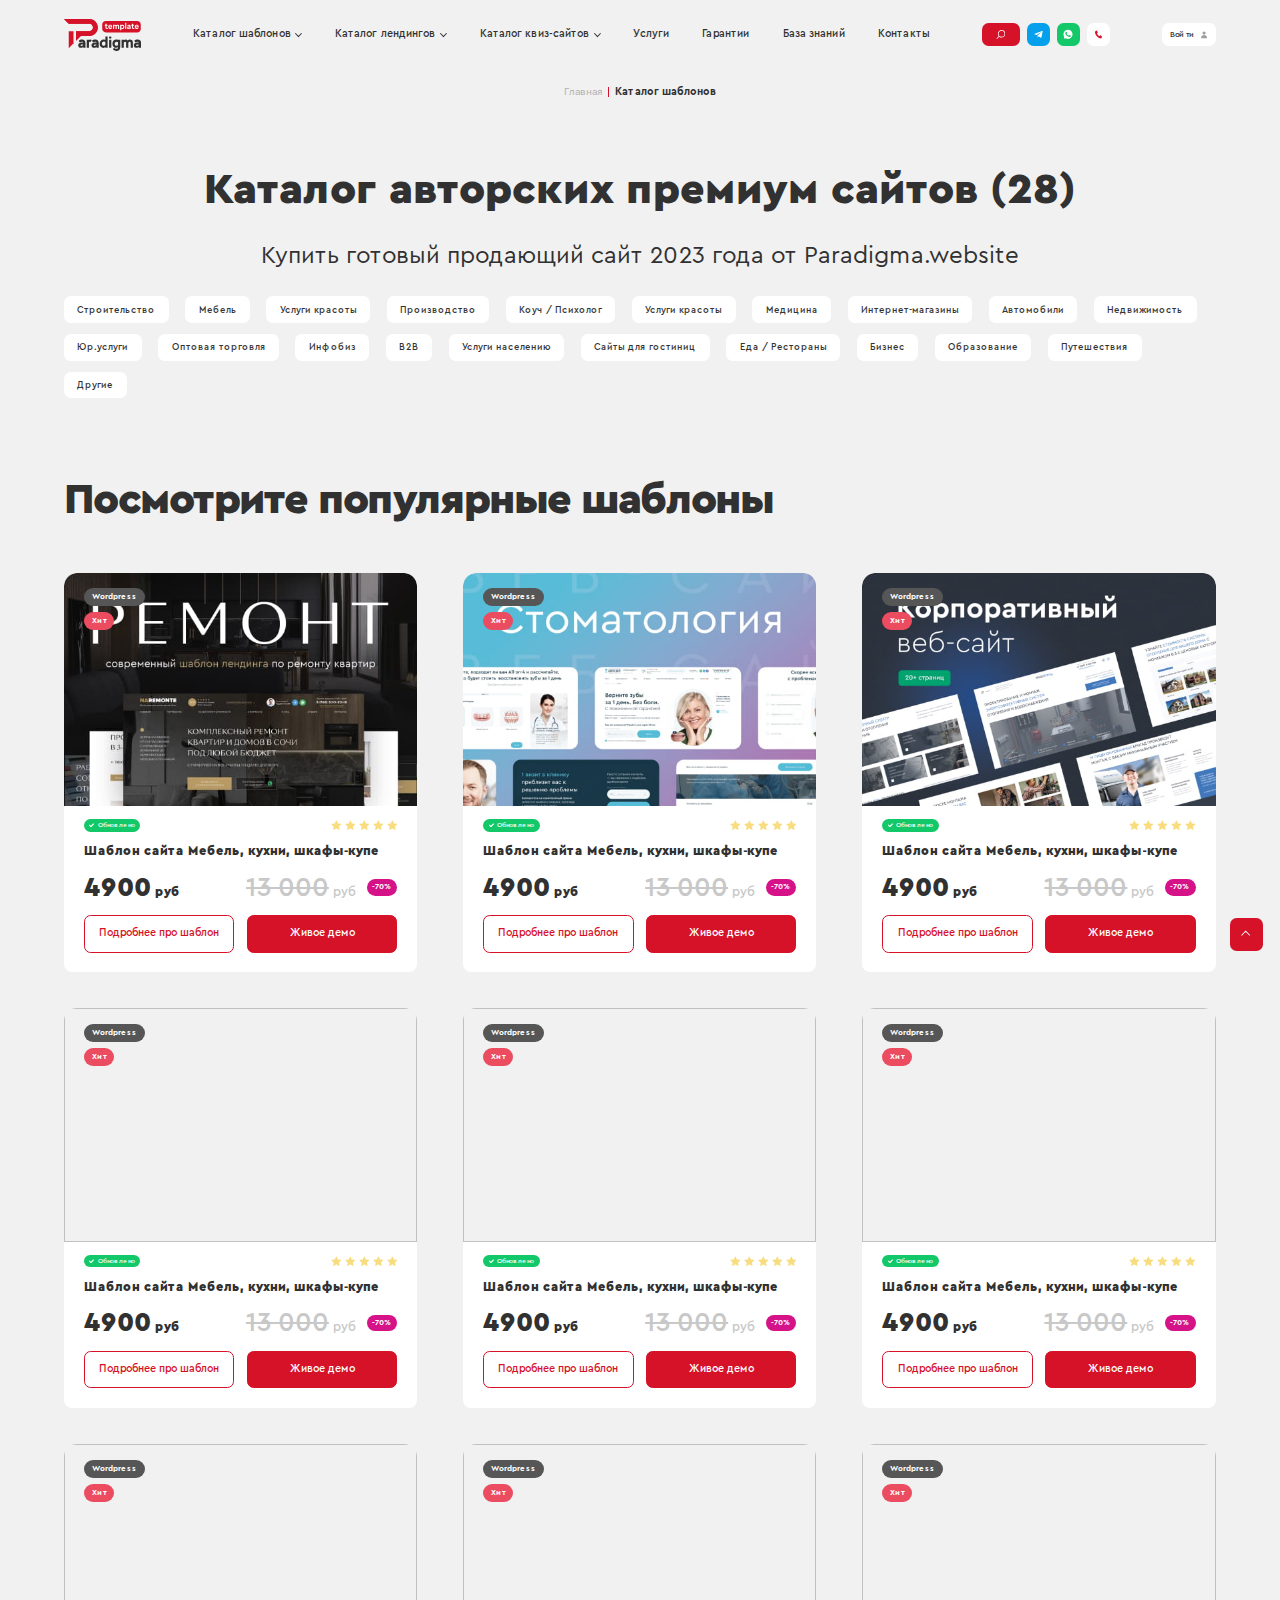
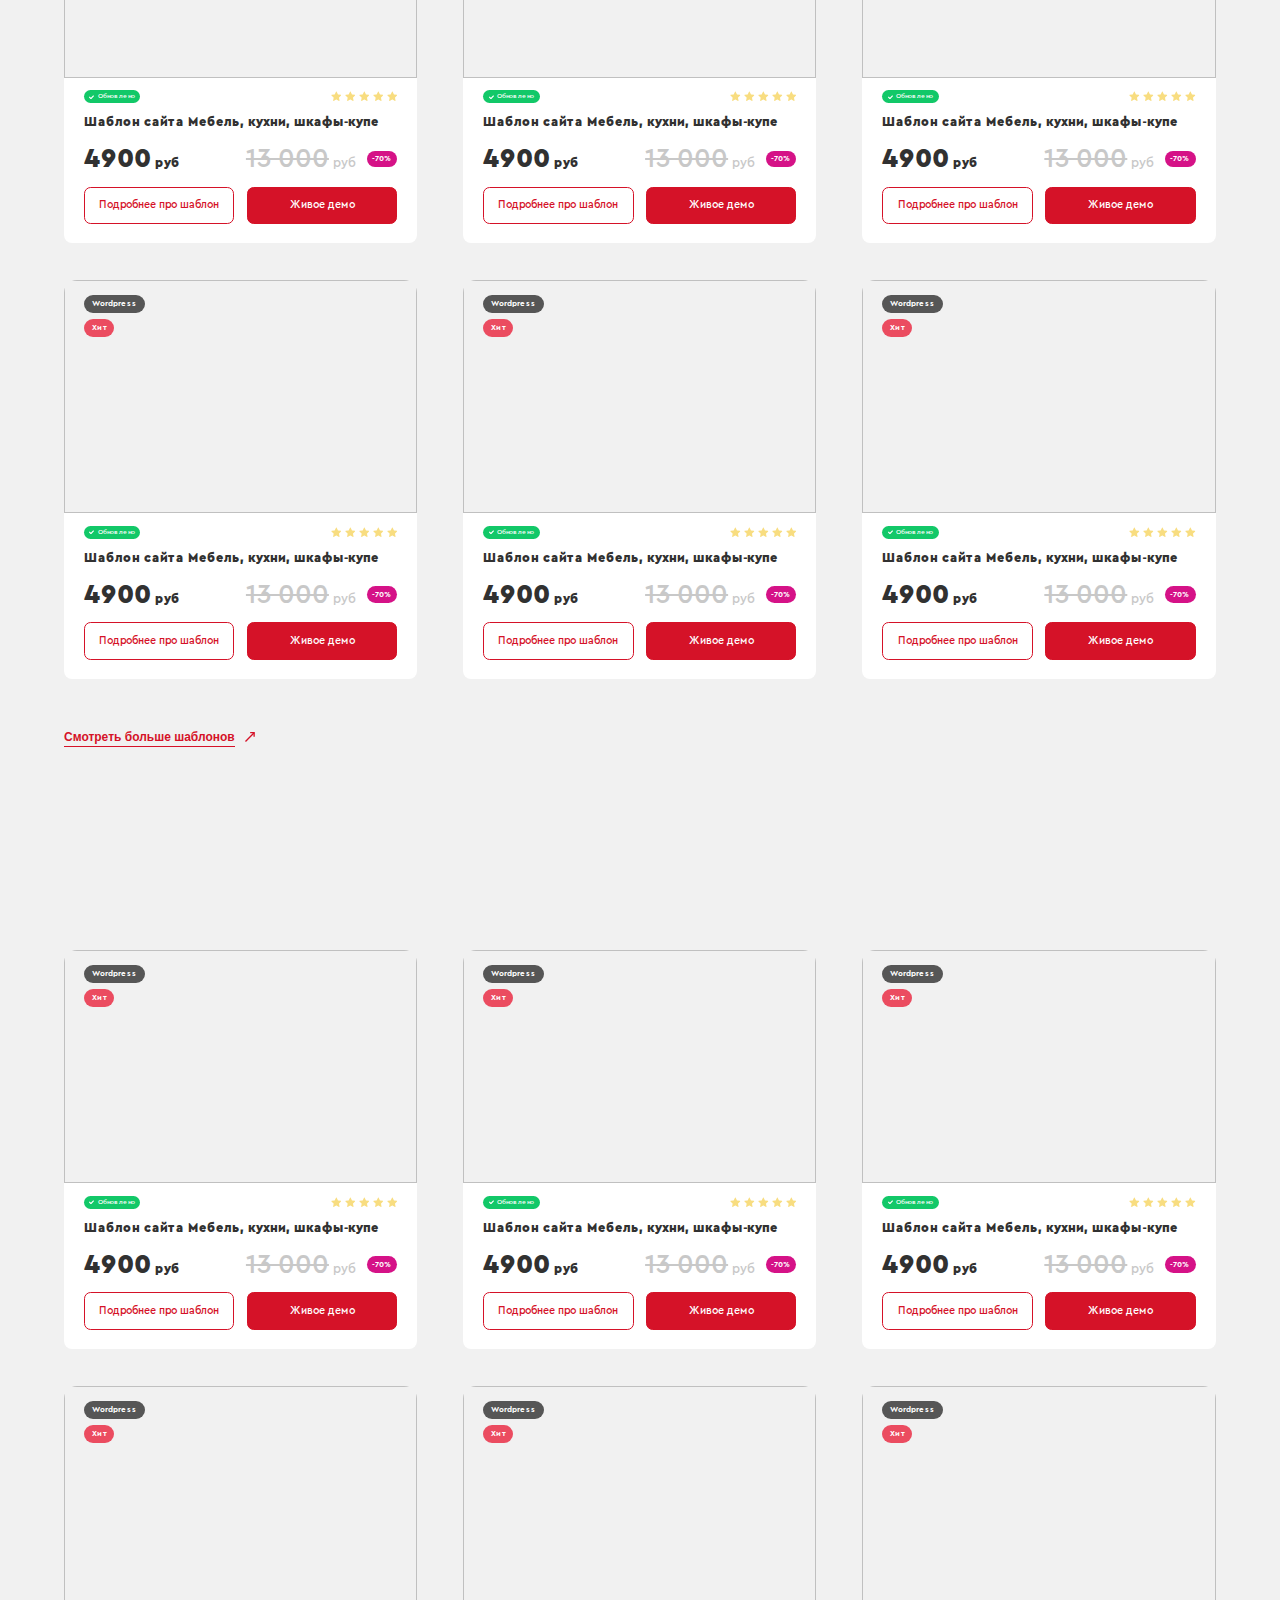
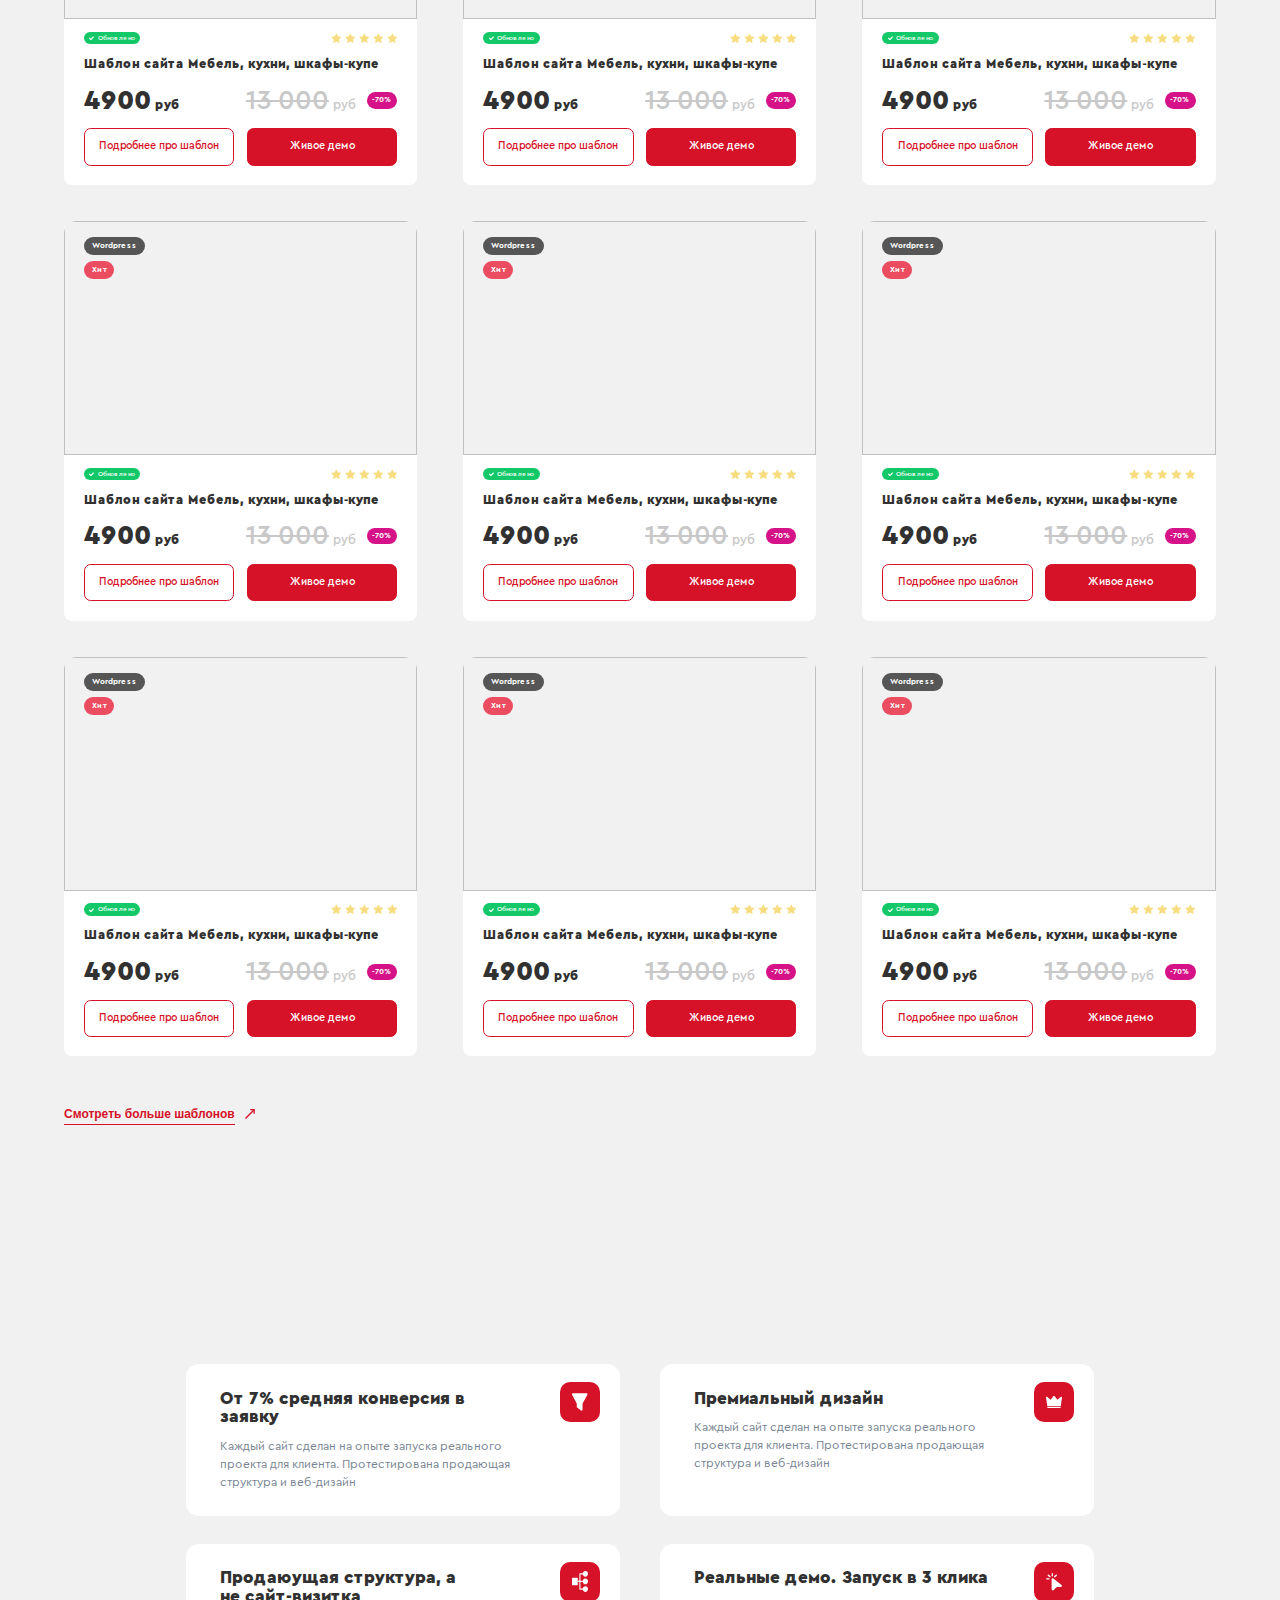
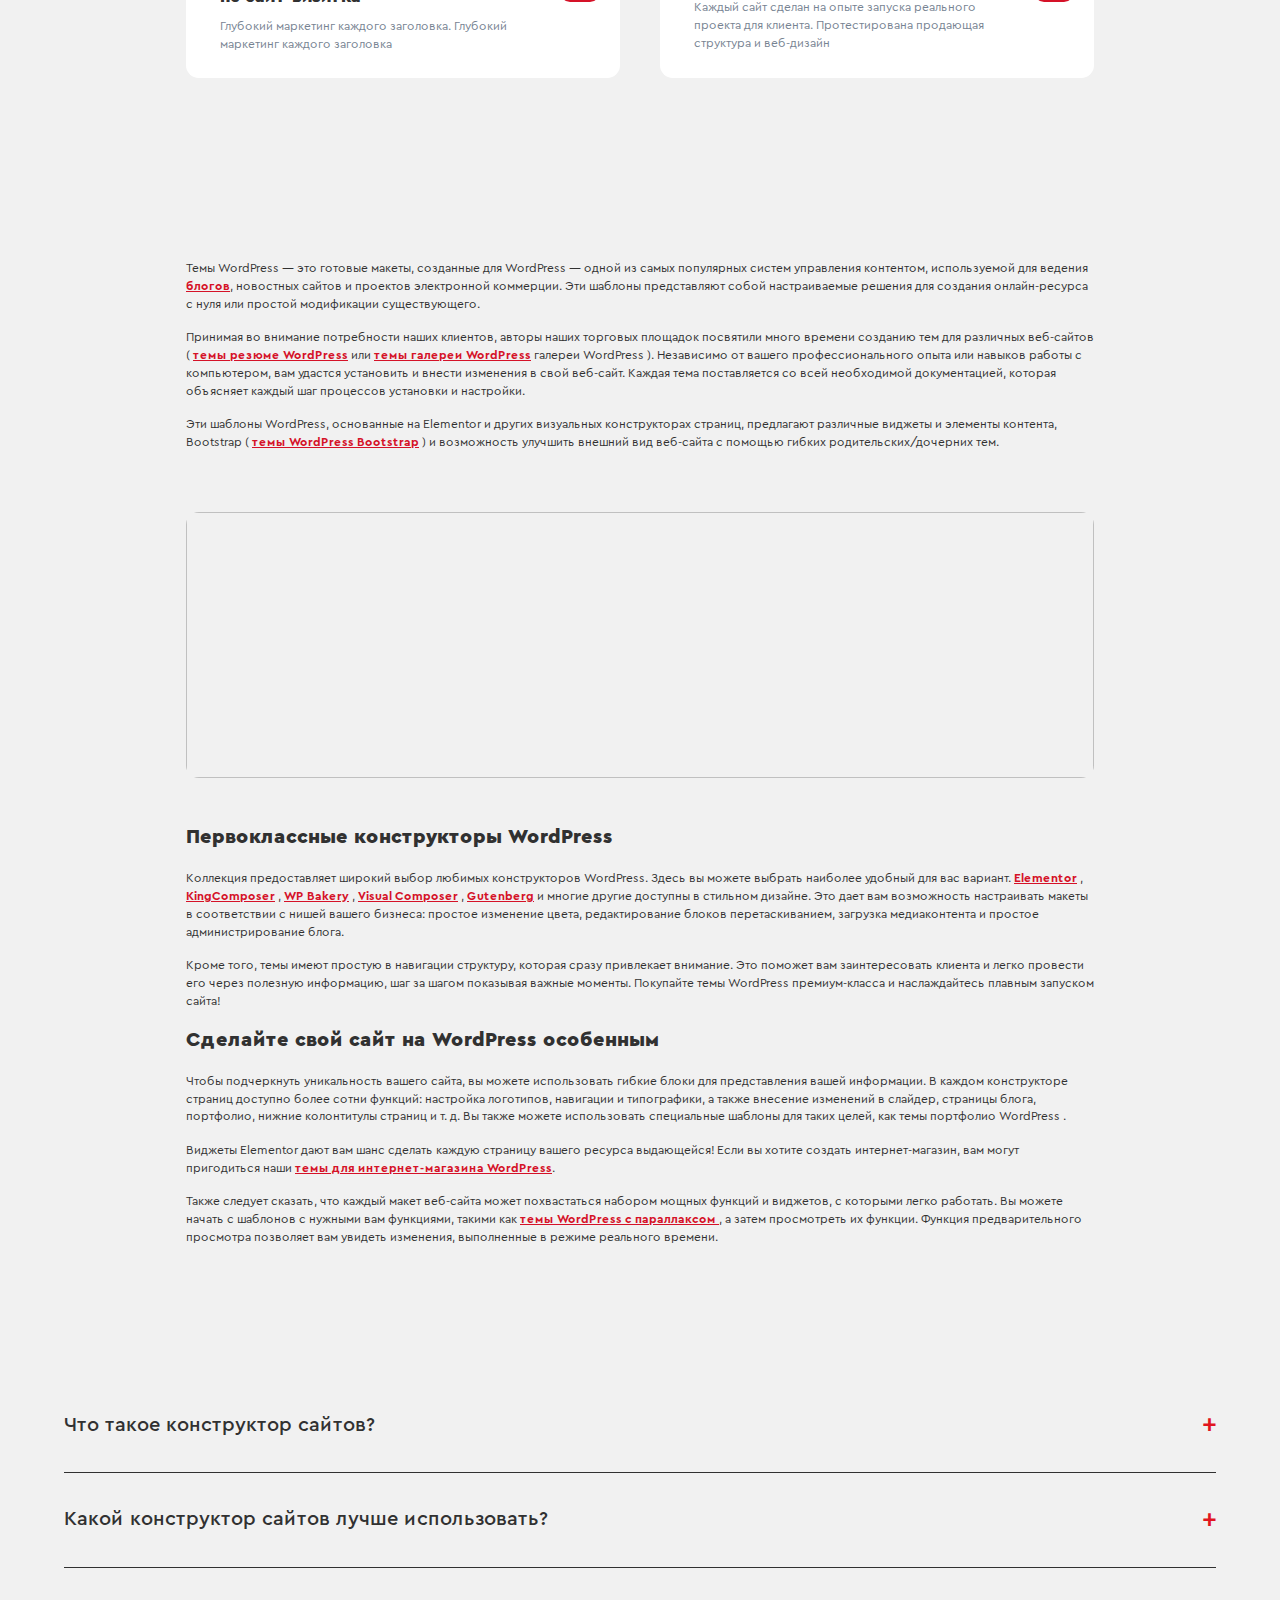
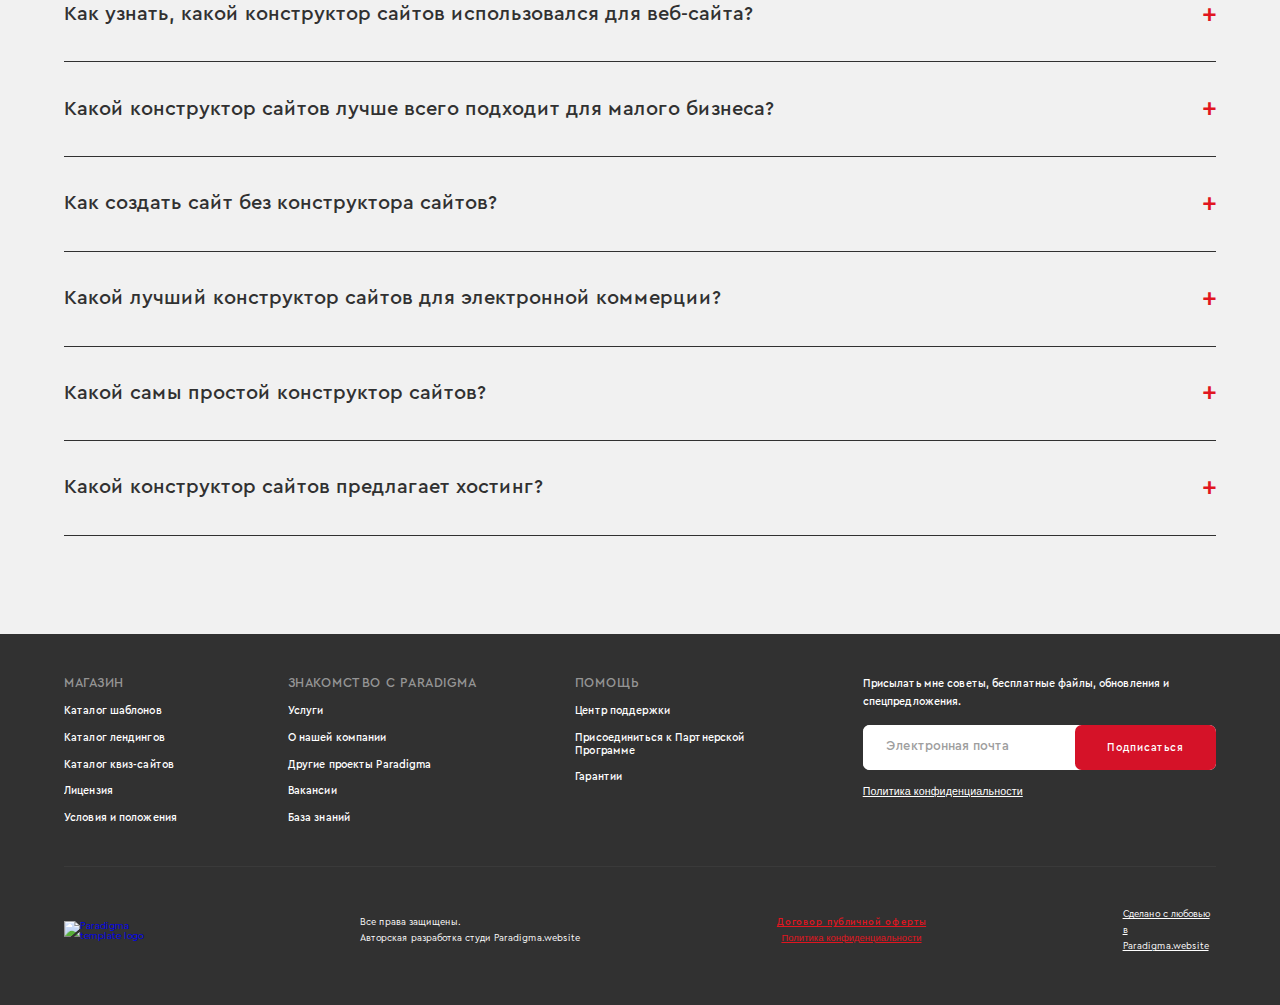
<file: catalog.html>
<!DOCTYPE html>
<html lang="ru">

<head>
	<meta charset="UTF-8">
	<meta http-equiv="X-UA-Compatible" content="IE=edge">
	<meta name="viewport" content="width=device-width, initial-scale=1.0">
	<title>Каталог</title>
	<link rel="stylesheet" href="libs/custom-select.css">
	<link rel="stylesheet" href="https://cdn.jsdelivr.net/npm/swiper@9/swiper-bundle.min.css">
	<link rel="stylesheet" href="libs/jquery.fancybox.min.css">
	<link rel="stylesheet" href="css/style.min.css">
</head>

<body>

	<header class="header">
		<div class="container">
			<div class="header__row flex">
				<a href="index.html" class="header__logo">
					<img src="media/svg/logo.svg" alt="">
				</a>
				<nav class="header__nav nav">
					<ul class="nav__list flex">
						<li class="nav__item">
							<a href="#" class="nav__link nav__link--arrow">Каталог шаблонов</a>
							<ul class="nav__submenu submenu">
								<li class="submenu__item"><a href="catalog-wp.html" class="submenu__link">На WordPress</a></li>
								<li class="submenu__item"><a href="#" class="submenu__link">На OpenCart</a></li>
							</ul>
						</li>
						<li class="nav__item">
							<a href="#" class="nav__link nav__link--arrow">Каталог лендингов</a>
							<ul class="nav__submenu submenu">
								<li class="submenu__item"><a href="catalog-wp.html" class="submenu__link">На WordPress</a></li>
								<li class="submenu__item"><a href="#" class="submenu__link">На OpenCart</a></li>
							</ul>
						</li>
						<li class="nav__item">
							<a href="#" class="nav__link nav__link--arrow">Каталог квиз-сайтов</a>
							<ul class="nav__submenu submenu">
								<li class="submenu__item"><a href="catalog-wp.html" class="submenu__link">На WordPress</a></li>
								<li class="submenu__item"><a href="#" class="submenu__link">На OpenCart</a></li>
							</ul>
						</li>
						<li class="nav__item"><a href="services.html" class="nav__link">Услуги</a></li>
						<li class="nav__item"><a href="warranty.html" class="nav__link">Гарантии</a></li>
						<li class="nav__item"><a href="base.html" class="nav__link">База знаний</a></li>
						<li class="nav__item"><a href="#" class="nav__link">Контакты</a></li>
					</ul>
				</nav>
				<div class="header__social social flex">
					<a href="search.html" class="social__item social__item--search" aria-label="поиск">
						<img src="media/svg/search.svg" alt="">
					</a>
					<a href="#" class="social__item social__item--telegram" aria-label="телеграм">
						<img src="media/svg/telegram.svg" alt="">
					</a>
					<a href="#" class="social__item social__item--whatsapp" aria-label="whatsapp">
						<img src="media/svg/whatsapp.svg" alt="">
					</a>
					<div class="social__wrap">
						<a href="tel:+79999999999" class="social__item social__item--phone">
							<img src="media/svg/phone.svg" alt="">
						</a>
						<div class="social__hint">
							<a href="tel:+79999999999">+7 (999) 999-99-99</a>
						</div>
					</div>
				</div>
				<a href="#" class="header__login flex">
					<span class="desktop">Войти</span>
					<svg viewBox="0 0 10 12" fill="none" xmlns="http://www.w3.org/2000/svg">
						<path
							d="M4.65991 6.10352C2.17785 6.1082 0.12457 8.07331 0.000569422 10.5567C-0.00273127 10.6272 0.0083434 10.6976 0.0331194 10.7636C0.0578954 10.8297 0.0958545 10.89 0.144686 10.9409C0.193518 10.9919 0.252201 11.0323 0.317164 11.0598C0.382127 11.0874 0.452011 11.1014 0.522562 11.101H8.81757C8.88778 11.1008 8.95722 11.0864 9.02171 11.0586C9.08619 11.0309 9.14439 10.9903 9.19279 10.9395C9.24118 10.8886 9.27878 10.8285 9.3033 10.7627C9.32783 10.6969 9.33878 10.6268 9.3355 10.5567C9.21134 8.07016 7.15325 6.10379 4.66804 6.10352H4.65991Z" />
						<path
							d="M4.66572 0.623047C3.35001 0.623047 2.27735 1.70075 2.27734 3.01793C2.27734 4.33511 3.35 5.41652 4.66572 5.41652C5.98145 5.41652 7.05782 4.33511 7.05781 3.01793C7.0578 1.70075 5.98144 0.623047 4.66572 0.623047Z" />
					</svg>
				</a>
				<button class="header__burger mobile">
					<svg viewBox="0 0 16 13" fill="none" xmlns="http://www.w3.org/2000/svg">
						<path
							d="M14.1287 2.09313H1.04657C0.470955 2.09313 0 1.62218 0 1.04657C0 0.470955 0.470955 0 1.04657 0H14.1287C14.7043 0 15.1752 0.470955 15.1752 1.04657C15.1752 1.62218 14.7043 2.09313 14.1287 2.09313Z" />
						<path
							d="M14.1287 12.7494H1.04657C0.470955 12.7494 0 12.2784 0 11.7028C0 11.1272 0.470955 10.6562 1.04657 10.6562H14.1287C14.7043 10.6562 15.1752 11.1272 15.1752 11.7028C15.1752 12.2784 14.7043 12.7494 14.1287 12.7494Z" />
						<path
							d="M14.1287 7.42126H1.04657C0.470955 7.42126 0 6.9503 0 6.37469C0 5.79908 0.470955 5.32812 1.04657 5.32812H14.1287C14.7043 5.32812 15.1752 5.79908 15.1752 6.37469C15.1752 6.9503 14.7043 7.42126 14.1287 7.42126Z" />
					</svg>
				</button>
			</div>
		</div>
	</header>

	<div class="breadcrumbs">
		<div class="container">
			<div class="breadcrumbs__row flex">
				<a href="index.html" class="breadcrumbs__item">Главная</a>
				<a href="catalog.html" class="breadcrumbs__item">Каталог шаблонов</a>
			</div>
		</div>
	</div>

	<section class="hero">
		<div class="container-small">
			<h1 class="hero__title section-title animation">
				Каталог авторских премиум сайтов (<span class="cards-count">106</span>)
			</h1>
			<h2 class="hero__subtitle">Купить готовый продающий сайт 2023 года от Paradigma.website</h2>

		</div>
		<div class="container">
			<ul class="hero__tabs flex">
				<li class="hero__tab">Строительство</li>
				<li class="hero__tab">Мебель</li>
				<li class="hero__tab">Услуги красоты</li>
				<li class="hero__tab">Производство</li>
				<li class="hero__tab">Коуч / Психолог</li>
				<li class="hero__tab">Услуги красоты</li>
				<li class="hero__tab">Медицина</li>
				<li class="hero__tab">Интернет-магазины</li>
				<li class="hero__tab">Автомобили</li>
				<li class="hero__tab">Недвижимость</li>
				<li class="hero__tab">Юр.услуги</li>
				<li class="hero__tab">Оптовая торговля</li>
				<li class="hero__tab">Инфобиз</li>
				<li class="hero__tab">B2B</li>
				<li class="hero__tab">Услуги населению</li>
				<li class="hero__tab">Сайты для гостиниц</li>
				<li class="hero__tab">Еда / Рестораны</li>
				<li class="hero__tab">Бизнес</li>
				<li class="hero__tab">Образование</li>
				<li class="hero__tab">Путешествия</li>
				<li class="hero__tab">Другие</li>
			</ul>
		</div>
	</section>

	<main class="main main--catalog">
		<!-- популярные шаблоны -->
		<section class="template">
			<div class="container">
				<h2 class="template__title section-title no-anim fade-in">
					Посмотрите
					<span class="section-title__accent">
						популярные
						<svg viewBox="0 0 736 94" preserveAspectRatio="none" fill="none" xmlns="http://www.w3.org/2000/svg">
							<path
								d="M1 64.0577C102.041 78.5814 195.125 87.0065 353.777 90.3783C384.261 91.0253 414.791 89.636 445.094 87.5586C550.133 80.3586 628.601 82.2928 688.896 60.4809C889.498 -12.0868 151.221 -6.54811 65.4433 15.981C-1.36649 33.5285 1.84137 80.5143 289.497 91.1864C577.152 101.858 787.71 63.2168 723.365 33.3363C671.89 9.43197 353.606 7.42907 190.583 15.981"
								stroke="#E11520" stroke-width="1.5" stroke-linecap="round" />
						</svg>
					</span>
					шаблоны
				</h2>

				<ul class="template__row flex">
					<li class="template__item template-item">
						<a href="card.html" class="template-item__img">
							<img data-src="media/img/card-1.jpg" alt="">
							<div class="template-item__labels flex">
								<p class="template-item__label template-item__label-gray">Wordpress</p>
								<p class="template-item__label template-item__label-pink">Хит</p>
							</div>
						</a>
						<div class="template-item__content">
							<div class="template-item__data flex">
								<p class="template-item__status">Обновлено</p>
								<div class="template-item__stars flex">
									<svg class="template-item__star">
										<use xlink:href="media/svg/star.svg#star"></use>
									</svg>
									<svg class="template-item__star">
										<use xlink:href="media/svg/star.svg#star"></use>
									</svg>
									<svg class="template-item__star">
										<use xlink:href="media/svg/star.svg#star"></use>
									</svg>
									<svg class="template-item__star">
										<use xlink:href="media/svg/star.svg#star"></use>
									</svg>
									<svg class="template-item__star">
										<use xlink:href="media/svg/star.svg#star"></use>
									</svg>
								</div>
							</div>
							<a href="card.html" class="template-item__title">Шаблон сайта Мебель, кухни, шкафы&#8209;купе</a>
							<div class="template-item__price item-price flex">
								<p class="item-price__total"><span>4900</span> руб</p>
								<div class="item-price__old flex">
									<p class="item-price__number"><span>13 000</span> руб</p>
									<p class="item-price__discount">-70%</p>
								</div>
							</div>
							<div class="template-item__btns flex">
								<a href="card.html" class="template-item__btn template-item__btn-white">Подробнее про шаблон</a>
								<a href="#" class="template-item__btn template-item__btn-red" target="_blank">Живое демо</a>
							</div>
						</div>
					</li>
					<li class="template__item template-item">
						<a href="card.html" class="template-item__img">
							<img data-src="media/img/card-2.jpg" alt="">
							<div class="template-item__labels flex">
								<p class="template-item__label template-item__label-gray">Wordpress</p>
								<p class="template-item__label template-item__label-pink">Хит</p>
							</div>
						</a>
						<div class="template-item__content">
							<div class="template-item__data flex">
								<p class="template-item__status">Обновлено</p>
								<div class="template-item__stars flex">
									<svg class="template-item__star">
										<use xlink:href="media/svg/star.svg#star"></use>
									</svg>
									<svg class="template-item__star">
										<use xlink:href="media/svg/star.svg#star"></use>
									</svg>
									<svg class="template-item__star">
										<use xlink:href="media/svg/star.svg#star"></use>
									</svg>
									<svg class="template-item__star">
										<use xlink:href="media/svg/star.svg#star"></use>
									</svg>
									<svg class="template-item__star">
										<use xlink:href="media/svg/star.svg#star"></use>
									</svg>
								</div>
							</div>
							<a href="card.html" class="template-item__title">Шаблон сайта Мебель, кухни, шкафы&#8209;купе</a>
							<div class="template-item__price item-price flex">
								<p class="item-price__total"><span>4900</span> руб</p>
								<div class="item-price__old flex">
									<p class="item-price__number"><span>13 000</span> руб</p>
									<p class="item-price__discount">-70%</p>
								</div>
							</div>
							<div class="template-item__btns flex">
								<a href="card.html" class="template-item__btn template-item__btn-white">Подробнее про шаблон</a>
								<a href="#" class="template-item__btn template-item__btn-red" target="_blank">Живое демо</a>
							</div>
						</div>
					</li>
					<li class="template__item template-item">
						<a href="card.html" class="template-item__img">
							<img data-src="media/img/card-3.jpg" alt="">
							<div class="template-item__labels flex">
								<p class="template-item__label template-item__label-gray">Wordpress</p>
								<p class="template-item__label template-item__label-pink">Хит</p>
							</div>
						</a>
						<div class="template-item__content">
							<div class="template-item__data flex">
								<p class="template-item__status">Обновлено</p>
								<div class="template-item__stars flex">
									<svg class="template-item__star">
										<use xlink:href="media/svg/star.svg#star"></use>
									</svg>
									<svg class="template-item__star">
										<use xlink:href="media/svg/star.svg#star"></use>
									</svg>
									<svg class="template-item__star">
										<use xlink:href="media/svg/star.svg#star"></use>
									</svg>
									<svg class="template-item__star">
										<use xlink:href="media/svg/star.svg#star"></use>
									</svg>
									<svg class="template-item__star">
										<use xlink:href="media/svg/star.svg#star"></use>
									</svg>
								</div>
							</div>
							<a href="card.html" class="template-item__title">Шаблон сайта Мебель, кухни, шкафы&#8209;купе</a>
							<div class="template-item__price item-price flex">
								<p class="item-price__total"><span>4900</span> руб</p>
								<div class="item-price__old flex">
									<p class="item-price__number"><span>13 000</span> руб</p>
									<p class="item-price__discount">-70%</p>
								</div>
							</div>
							<div class="template-item__btns flex">
								<a href="card.html" class="template-item__btn template-item__btn-white">Подробнее про шаблон</a>
								<a href="#" class="template-item__btn template-item__btn-red" target="_blank">Живое демо</a>
							</div>
						</div>
					</li>
					<li class="template__item template-item">
						<a href="card.html" class="template-item__img">
							<img data-src="media/img/card-1.jpg" alt="">
							<div class="template-item__labels flex">
								<p class="template-item__label template-item__label-gray">Wordpress</p>
								<p class="template-item__label template-item__label-pink">Хит</p>
							</div>
						</a>
						<div class="template-item__content">
							<div class="template-item__data flex">
								<p class="template-item__status">Обновлено</p>
								<div class="template-item__stars flex">
									<svg class="template-item__star">
										<use xlink:href="media/svg/star.svg#star"></use>
									</svg>
									<svg class="template-item__star">
										<use xlink:href="media/svg/star.svg#star"></use>
									</svg>
									<svg class="template-item__star">
										<use xlink:href="media/svg/star.svg#star"></use>
									</svg>
									<svg class="template-item__star">
										<use xlink:href="media/svg/star.svg#star"></use>
									</svg>
									<svg class="template-item__star">
										<use xlink:href="media/svg/star.svg#star"></use>
									</svg>
								</div>
							</div>
							<a href="card.html" class="template-item__title">Шаблон сайта Мебель, кухни, шкафы&#8209;купе</a>
							<div class="template-item__price item-price flex">
								<p class="item-price__total"><span>4900</span> руб</p>
								<div class="item-price__old flex">
									<p class="item-price__number"><span>13 000</span> руб</p>
									<p class="item-price__discount">-70%</p>
								</div>
							</div>
							<div class="template-item__btns flex">
								<a href="card.html" class="template-item__btn template-item__btn-white">Подробнее про шаблон</a>
								<a href="#" class="template-item__btn template-item__btn-red" target="_blank">Живое демо</a>
							</div>
						</div>
					</li>
					<li class="template__item template-item">
						<a href="card.html" class="template-item__img">
							<img data-src="media/img/card-2.jpg" alt="">
							<div class="template-item__labels flex">
								<p class="template-item__label template-item__label-gray">Wordpress</p>
								<p class="template-item__label template-item__label-pink">Хит</p>
							</div>
						</a>
						<div class="template-item__content">
							<div class="template-item__data flex">
								<p class="template-item__status">Обновлено</p>
								<div class="template-item__stars flex">
									<svg class="template-item__star">
										<use xlink:href="media/svg/star.svg#star"></use>
									</svg>
									<svg class="template-item__star">
										<use xlink:href="media/svg/star.svg#star"></use>
									</svg>
									<svg class="template-item__star">
										<use xlink:href="media/svg/star.svg#star"></use>
									</svg>
									<svg class="template-item__star">
										<use xlink:href="media/svg/star.svg#star"></use>
									</svg>
									<svg class="template-item__star">
										<use xlink:href="media/svg/star.svg#star"></use>
									</svg>
								</div>
							</div>
							<a href="card.html" class="template-item__title">Шаблон сайта Мебель, кухни, шкафы&#8209;купе</a>
							<div class="template-item__price item-price flex">
								<p class="item-price__total"><span>4900</span> руб</p>
								<div class="item-price__old flex">
									<p class="item-price__number"><span>13 000</span> руб</p>
									<p class="item-price__discount">-70%</p>
								</div>
							</div>
							<div class="template-item__btns flex">
								<a href="card.html" class="template-item__btn template-item__btn-white">Подробнее про шаблон</a>
								<a href="#" class="template-item__btn template-item__btn-red" target="_blank">Живое демо</a>
							</div>
						</div>
					</li>
					<li class="template__item template-item">
						<a href="card.html" class="template-item__img">
							<img data-src="media/img/card-3.jpg" alt="">
							<div class="template-item__labels flex">
								<p class="template-item__label template-item__label-gray">Wordpress</p>
								<p class="template-item__label template-item__label-pink">Хит</p>
							</div>
						</a>
						<div class="template-item__content">
							<div class="template-item__data flex">
								<p class="template-item__status">Обновлено</p>
								<div class="template-item__stars flex">
									<svg class="template-item__star">
										<use xlink:href="media/svg/star.svg#star"></use>
									</svg>
									<svg class="template-item__star">
										<use xlink:href="media/svg/star.svg#star"></use>
									</svg>
									<svg class="template-item__star">
										<use xlink:href="media/svg/star.svg#star"></use>
									</svg>
									<svg class="template-item__star">
										<use xlink:href="media/svg/star.svg#star"></use>
									</svg>
									<svg class="template-item__star">
										<use xlink:href="media/svg/star.svg#star"></use>
									</svg>
								</div>
							</div>
							<a href="card.html" class="template-item__title">Шаблон сайта Мебель, кухни, шкафы&#8209;купе</a>
							<div class="template-item__price item-price flex">
								<p class="item-price__total"><span>4900</span> руб</p>
								<div class="item-price__old flex">
									<p class="item-price__number"><span>13 000</span> руб</p>
									<p class="item-price__discount">-70%</p>
								</div>
							</div>
							<div class="template-item__btns flex">
								<a href="card.html" class="template-item__btn template-item__btn-white">Подробнее про шаблон</a>
								<a href="#" class="template-item__btn template-item__btn-red" target="_blank">Живое демо</a>
							</div>
						</div>
					</li>
					<li class="template__item template-item">
						<a href="card.html" class="template-item__img">
							<img data-src="media/img/card-1.jpg" alt="">
							<div class="template-item__labels flex">
								<p class="template-item__label template-item__label-gray">Wordpress</p>
								<p class="template-item__label template-item__label-pink">Хит</p>
							</div>
						</a>
						<div class="template-item__content">
							<div class="template-item__data flex">
								<p class="template-item__status">Обновлено</p>
								<div class="template-item__stars flex">
									<svg class="template-item__star">
										<use xlink:href="media/svg/star.svg#star"></use>
									</svg>
									<svg class="template-item__star">
										<use xlink:href="media/svg/star.svg#star"></use>
									</svg>
									<svg class="template-item__star">
										<use xlink:href="media/svg/star.svg#star"></use>
									</svg>
									<svg class="template-item__star">
										<use xlink:href="media/svg/star.svg#star"></use>
									</svg>
									<svg class="template-item__star">
										<use xlink:href="media/svg/star.svg#star"></use>
									</svg>
								</div>
							</div>
							<a href="card.html" class="template-item__title">Шаблон сайта Мебель, кухни, шкафы&#8209;купе</a>
							<div class="template-item__price item-price flex">
								<p class="item-price__total"><span>4900</span> руб</p>
								<div class="item-price__old flex">
									<p class="item-price__number"><span>13 000</span> руб</p>
									<p class="item-price__discount">-70%</p>
								</div>
							</div>
							<div class="template-item__btns flex">
								<a href="card.html" class="template-item__btn template-item__btn-white">Подробнее про шаблон</a>
								<a href="#" class="template-item__btn template-item__btn-red" target="_blank">Живое демо</a>
							</div>
						</div>
					</li>
					<li class="template__item template-item">
						<a href="card.html" class="template-item__img">
							<img data-src="media/img/card-2.jpg" alt="">
							<div class="template-item__labels flex">
								<p class="template-item__label template-item__label-gray">Wordpress</p>
								<p class="template-item__label template-item__label-pink">Хит</p>
							</div>
						</a>
						<div class="template-item__content">
							<div class="template-item__data flex">
								<p class="template-item__status">Обновлено</p>
								<div class="template-item__stars flex">
									<svg class="template-item__star">
										<use xlink:href="media/svg/star.svg#star"></use>
									</svg>
									<svg class="template-item__star">
										<use xlink:href="media/svg/star.svg#star"></use>
									</svg>
									<svg class="template-item__star">
										<use xlink:href="media/svg/star.svg#star"></use>
									</svg>
									<svg class="template-item__star">
										<use xlink:href="media/svg/star.svg#star"></use>
									</svg>
									<svg class="template-item__star">
										<use xlink:href="media/svg/star.svg#star"></use>
									</svg>
								</div>
							</div>
							<a href="card.html" class="template-item__title">Шаблон сайта Мебель, кухни, шкафы&#8209;купе</a>
							<div class="template-item__price item-price flex">
								<p class="item-price__total"><span>4900</span> руб</p>
								<div class="item-price__old flex">
									<p class="item-price__number"><span>13 000</span> руб</p>
									<p class="item-price__discount">-70%</p>
								</div>
							</div>
							<div class="template-item__btns flex">
								<a href="card.html" class="template-item__btn template-item__btn-white">Подробнее про шаблон</a>
								<a href="#" class="template-item__btn template-item__btn-red" target="_blank">Живое демо</a>
							</div>
						</div>
					</li>
					<li class="template__item template-item">
						<a href="card.html" class="template-item__img">
							<img data-src="media/img/card-3.jpg" alt="">
							<div class="template-item__labels flex">
								<p class="template-item__label template-item__label-gray">Wordpress</p>
								<p class="template-item__label template-item__label-pink">Хит</p>
							</div>
						</a>
						<div class="template-item__content">
							<div class="template-item__data flex">
								<p class="template-item__status">Обновлено</p>
								<div class="template-item__stars flex">
									<svg class="template-item__star">
										<use xlink:href="media/svg/star.svg#star"></use>
									</svg>
									<svg class="template-item__star">
										<use xlink:href="media/svg/star.svg#star"></use>
									</svg>
									<svg class="template-item__star">
										<use xlink:href="media/svg/star.svg#star"></use>
									</svg>
									<svg class="template-item__star">
										<use xlink:href="media/svg/star.svg#star"></use>
									</svg>
									<svg class="template-item__star">
										<use xlink:href="media/svg/star.svg#star"></use>
									</svg>
								</div>
							</div>
							<a href="card.html" class="template-item__title">Шаблон сайта Мебель, кухни, шкафы&#8209;купе</a>
							<div class="template-item__price item-price flex">
								<p class="item-price__total"><span>4900</span> руб</p>
								<div class="item-price__old flex">
									<p class="item-price__number"><span>13 000</span> руб</p>
									<p class="item-price__discount">-70%</p>
								</div>
							</div>
							<div class="template-item__btns flex">
								<a href="card.html" class="template-item__btn template-item__btn-white">Подробнее про шаблон</a>
								<a href="#" class="template-item__btn template-item__btn-red" target="_blank">Живое демо</a>
							</div>
						</div>
					</li>
					<li class="template__item template-item">
						<a href="card.html" class="template-item__img">
							<img data-src="media/img/card-1.jpg" alt="">
							<div class="template-item__labels flex">
								<p class="template-item__label template-item__label-gray">Wordpress</p>
								<p class="template-item__label template-item__label-pink">Хит</p>
							</div>
						</a>
						<div class="template-item__content">
							<div class="template-item__data flex">
								<p class="template-item__status">Обновлено</p>
								<div class="template-item__stars flex">
									<svg class="template-item__star">
										<use xlink:href="media/svg/star.svg#star"></use>
									</svg>
									<svg class="template-item__star">
										<use xlink:href="media/svg/star.svg#star"></use>
									</svg>
									<svg class="template-item__star">
										<use xlink:href="media/svg/star.svg#star"></use>
									</svg>
									<svg class="template-item__star">
										<use xlink:href="media/svg/star.svg#star"></use>
									</svg>
									<svg class="template-item__star">
										<use xlink:href="media/svg/star.svg#star"></use>
									</svg>
								</div>
							</div>
							<a href="card.html" class="template-item__title">Шаблон сайта Мебель, кухни, шкафы&#8209;купе</a>
							<div class="template-item__price item-price flex">
								<p class="item-price__total"><span>4900</span> руб</p>
								<div class="item-price__old flex">
									<p class="item-price__number"><span>13 000</span> руб</p>
									<p class="item-price__discount">-70%</p>
								</div>
							</div>
							<div class="template-item__btns flex">
								<a href="card.html" class="template-item__btn template-item__btn-white">Подробнее про шаблон</a>
								<a href="#" class="template-item__btn template-item__btn-red" target="_blank">Живое демо</a>
							</div>
						</div>
					</li>
					<li class="template__item template-item">
						<a href="card.html" class="template-item__img">
							<img data-src="media/img/card-2.jpg" alt="">
							<div class="template-item__labels flex">
								<p class="template-item__label template-item__label-gray">Wordpress</p>
								<p class="template-item__label template-item__label-pink">Хит</p>
							</div>
						</a>
						<div class="template-item__content">
							<div class="template-item__data flex">
								<p class="template-item__status">Обновлено</p>
								<div class="template-item__stars flex">
									<svg class="template-item__star">
										<use xlink:href="media/svg/star.svg#star"></use>
									</svg>
									<svg class="template-item__star">
										<use xlink:href="media/svg/star.svg#star"></use>
									</svg>
									<svg class="template-item__star">
										<use xlink:href="media/svg/star.svg#star"></use>
									</svg>
									<svg class="template-item__star">
										<use xlink:href="media/svg/star.svg#star"></use>
									</svg>
									<svg class="template-item__star">
										<use xlink:href="media/svg/star.svg#star"></use>
									</svg>
								</div>
							</div>
							<a href="card.html" class="template-item__title">Шаблон сайта Мебель, кухни, шкафы&#8209;купе</a>
							<div class="template-item__price item-price flex">
								<p class="item-price__total"><span>4900</span> руб</p>
								<div class="item-price__old flex">
									<p class="item-price__number"><span>13 000</span> руб</p>
									<p class="item-price__discount">-70%</p>
								</div>
							</div>
							<div class="template-item__btns flex">
								<a href="card.html" class="template-item__btn template-item__btn-white">Подробнее про шаблон</a>
								<a href="#" class="template-item__btn template-item__btn-red" target="_blank">Живое демо</a>
							</div>
						</div>
					</li>
					<li class="template__item template-item">
						<a href="card.html" class="template-item__img">
							<img data-src="media/img/card-3.jpg" alt="">
							<div class="template-item__labels flex">
								<p class="template-item__label template-item__label-gray">Wordpress</p>
								<p class="template-item__label template-item__label-pink">Хит</p>
							</div>
						</a>
						<div class="template-item__content">
							<div class="template-item__data flex">
								<p class="template-item__status">Обновлено</p>
								<div class="template-item__stars flex">
									<svg class="template-item__star">
										<use xlink:href="media/svg/star.svg#star"></use>
									</svg>
									<svg class="template-item__star">
										<use xlink:href="media/svg/star.svg#star"></use>
									</svg>
									<svg class="template-item__star">
										<use xlink:href="media/svg/star.svg#star"></use>
									</svg>
									<svg class="template-item__star">
										<use xlink:href="media/svg/star.svg#star"></use>
									</svg>
									<svg class="template-item__star">
										<use xlink:href="media/svg/star.svg#star"></use>
									</svg>
								</div>
							</div>
							<a href="card.html" class="template-item__title">Шаблон сайта Мебель, кухни, шкафы&#8209;купе</a>
							<div class="template-item__price item-price flex">
								<p class="item-price__total"><span>4900</span> руб</p>
								<div class="item-price__old flex">
									<p class="item-price__number"><span>13 000</span> руб</p>
									<p class="item-price__discount">-70%</p>
								</div>
							</div>
							<div class="template-item__btns flex">
								<a href="card.html" class="template-item__btn template-item__btn-white">Подробнее про шаблон</a>
								<a href="#" class="template-item__btn template-item__btn-red" target="_blank">Живое демо</a>
							</div>
						</div>
					</li>
					<li class="template__item template-item">
						<a href="card.html" class="template-item__img">
							<img data-src="media/img/card-2.jpg" alt="">
							<div class="template-item__labels flex">
								<p class="template-item__label template-item__label-gray">Wordpress</p>
								<p class="template-item__label template-item__label-pink">Хит</p>
							</div>
						</a>
						<div class="template-item__content">
							<div class="template-item__data flex">
								<p class="template-item__status">Обновлено</p>
								<div class="template-item__stars flex">
									<svg class="template-item__star">
										<use xlink:href="media/svg/star.svg#star"></use>
									</svg>
									<svg class="template-item__star">
										<use xlink:href="media/svg/star.svg#star"></use>
									</svg>
									<svg class="template-item__star">
										<use xlink:href="media/svg/star.svg#star"></use>
									</svg>
									<svg class="template-item__star">
										<use xlink:href="media/svg/star.svg#star"></use>
									</svg>
									<svg class="template-item__star">
										<use xlink:href="media/svg/star.svg#star"></use>
									</svg>
								</div>
							</div>
							<a href="card.html" class="template-item__title">Шаблон сайта Мебель, кухни, шкафы&#8209;купе</a>
							<div class="template-item__price item-price flex">
								<p class="item-price__total"><span>4900</span> руб</p>
								<div class="item-price__old flex">
									<p class="item-price__number"><span>13 000</span> руб</p>
									<p class="item-price__discount">-70%</p>
								</div>
							</div>
							<div class="template-item__btns flex">
								<a href="card.html" class="template-item__btn template-item__btn-white">Подробнее про шаблон</a>
								<a href="#" class="template-item__btn template-item__btn-red" target="_blank">Живое демо</a>
							</div>
						</div>
					</li>
					<li class="template__item template-item">
						<a href="card.html" class="template-item__img">
							<img data-src="media/img/card-3.jpg" alt="">
							<div class="template-item__labels flex">
								<p class="template-item__label template-item__label-gray">Wordpress</p>
								<p class="template-item__label template-item__label-pink">Хит</p>
							</div>
						</a>
						<div class="template-item__content">
							<div class="template-item__data flex">
								<p class="template-item__status">Обновлено</p>
								<div class="template-item__stars flex">
									<svg class="template-item__star">
										<use xlink:href="media/svg/star.svg#star"></use>
									</svg>
									<svg class="template-item__star">
										<use xlink:href="media/svg/star.svg#star"></use>
									</svg>
									<svg class="template-item__star">
										<use xlink:href="media/svg/star.svg#star"></use>
									</svg>
									<svg class="template-item__star">
										<use xlink:href="media/svg/star.svg#star"></use>
									</svg>
									<svg class="template-item__star">
										<use xlink:href="media/svg/star.svg#star"></use>
									</svg>
								</div>
							</div>
							<a href="card.html" class="template-item__title">Шаблон сайта Мебель, кухни, шкафы&#8209;купе</a>
							<div class="template-item__price item-price flex">
								<p class="item-price__total"><span>4900</span> руб</p>
								<div class="item-price__old flex">
									<p class="item-price__number"><span>13 000</span> руб</p>
									<p class="item-price__discount">-70%</p>
								</div>
							</div>
							<div class="template-item__btns flex">
								<a href="card.html" class="template-item__btn template-item__btn-white">Подробнее про шаблон</a>
								<a href="#" class="template-item__btn template-item__btn-red" target="_blank">Живое демо</a>
							</div>
						</div>
					</li>
				</ul>

				<button class="template__more btn-more">
					<span>Смотреть больше шаблонов</span>
				</button>
			</div>
		</section>

		<!-- новые шаблоны -->
		<section class="template">
			<div class="container">
				<h2 class="template__title section-title">
					Самые
					<span class="section-title__accent">
						новые
						<svg viewBox="0 0 736 94" preserveAspectRatio="none" fill="none" xmlns="http://www.w3.org/2000/svg">
							<path
								d="M1 64.0577C102.041 78.5814 195.125 87.0065 353.777 90.3783C384.261 91.0253 414.791 89.636 445.094 87.5586C550.133 80.3586 628.601 82.2928 688.896 60.4809C889.498 -12.0868 151.221 -6.54811 65.4433 15.981C-1.36649 33.5285 1.84137 80.5143 289.497 91.1864C577.152 101.858 787.71 63.2168 723.365 33.3363C671.89 9.43197 353.606 7.42907 190.583 15.981"
								stroke="#E11520" stroke-width="1.5" stroke-linecap="round" />
						</svg>
					</span>
					шаблоны
				</h2>

				<ul class="template__row flex">
					<li class="template__item template-item">
						<a href="card.html" class="template-item__img">
							<img data-src="media/img/card-1.jpg" alt="">
							<div class="template-item__labels flex">
								<p class="template-item__label template-item__label-gray">Wordpress</p>
								<p class="template-item__label template-item__label-pink">Хит</p>
							</div>
						</a>
						<div class="template-item__content">
							<div class="template-item__data flex">
								<p class="template-item__status">Обновлено</p>
								<div class="template-item__stars flex">
									<svg class="template-item__star">
										<use xlink:href="media/svg/star.svg#star"></use>
									</svg>
									<svg class="template-item__star">
										<use xlink:href="media/svg/star.svg#star"></use>
									</svg>
									<svg class="template-item__star">
										<use xlink:href="media/svg/star.svg#star"></use>
									</svg>
									<svg class="template-item__star">
										<use xlink:href="media/svg/star.svg#star"></use>
									</svg>
									<svg class="template-item__star">
										<use xlink:href="media/svg/star.svg#star"></use>
									</svg>
								</div>
							</div>
							<a href="card.html" class="template-item__title">Шаблон сайта Мебель, кухни, шкафы&#8209;купе</a>
							<div class="template-item__price item-price flex">
								<p class="item-price__total"><span>4900</span> руб</p>
								<div class="item-price__old flex">
									<p class="item-price__number"><span>13 000</span> руб</p>
									<p class="item-price__discount">-70%</p>
								</div>
							</div>
							<div class="template-item__btns flex">
								<a href="card.html" class="template-item__btn template-item__btn-white">Подробнее про шаблон</a>
								<a href="#" class="template-item__btn template-item__btn-red" target="_blank">Живое демо</a>
							</div>
						</div>
					</li>
					<li class="template__item template-item">
						<a href="card.html" class="template-item__img">
							<img data-src="media/img/card-2.jpg" alt="">
							<div class="template-item__labels flex">
								<p class="template-item__label template-item__label-gray">Wordpress</p>
								<p class="template-item__label template-item__label-pink">Хит</p>
							</div>
						</a>
						<div class="template-item__content">
							<div class="template-item__data flex">
								<p class="template-item__status">Обновлено</p>
								<div class="template-item__stars flex">
									<svg class="template-item__star">
										<use xlink:href="media/svg/star.svg#star"></use>
									</svg>
									<svg class="template-item__star">
										<use xlink:href="media/svg/star.svg#star"></use>
									</svg>
									<svg class="template-item__star">
										<use xlink:href="media/svg/star.svg#star"></use>
									</svg>
									<svg class="template-item__star">
										<use xlink:href="media/svg/star.svg#star"></use>
									</svg>
									<svg class="template-item__star">
										<use xlink:href="media/svg/star.svg#star"></use>
									</svg>
								</div>
							</div>
							<a href="card.html" class="template-item__title">Шаблон сайта Мебель, кухни, шкафы&#8209;купе</a>
							<div class="template-item__price item-price flex">
								<p class="item-price__total"><span>4900</span> руб</p>
								<div class="item-price__old flex">
									<p class="item-price__number"><span>13 000</span> руб</p>
									<p class="item-price__discount">-70%</p>
								</div>
							</div>
							<div class="template-item__btns flex">
								<a href="card.html" class="template-item__btn template-item__btn-white">Подробнее про шаблон</a>
								<a href="#" class="template-item__btn template-item__btn-red" target="_blank">Живое демо</a>
							</div>
						</div>
					</li>
					<li class="template__item template-item">
						<a href="card.html" class="template-item__img">
							<img data-src="media/img/card-3.jpg" alt="">
							<div class="template-item__labels flex">
								<p class="template-item__label template-item__label-gray">Wordpress</p>
								<p class="template-item__label template-item__label-pink">Хит</p>
							</div>
						</a>
						<div class="template-item__content">
							<div class="template-item__data flex">
								<p class="template-item__status">Обновлено</p>
								<div class="template-item__stars flex">
									<svg class="template-item__star">
										<use xlink:href="media/svg/star.svg#star"></use>
									</svg>
									<svg class="template-item__star">
										<use xlink:href="media/svg/star.svg#star"></use>
									</svg>
									<svg class="template-item__star">
										<use xlink:href="media/svg/star.svg#star"></use>
									</svg>
									<svg class="template-item__star">
										<use xlink:href="media/svg/star.svg#star"></use>
									</svg>
									<svg class="template-item__star">
										<use xlink:href="media/svg/star.svg#star"></use>
									</svg>
								</div>
							</div>
							<a href="card.html" class="template-item__title">Шаблон сайта Мебель, кухни, шкафы&#8209;купе</a>
							<div class="template-item__price item-price flex">
								<p class="item-price__total"><span>4900</span> руб</p>
								<div class="item-price__old flex">
									<p class="item-price__number"><span>13 000</span> руб</p>
									<p class="item-price__discount">-70%</p>
								</div>
							</div>
							<div class="template-item__btns flex">
								<a href="card.html" class="template-item__btn template-item__btn-white">Подробнее про шаблон</a>
								<a href="#" class="template-item__btn template-item__btn-red" target="_blank">Живое демо</a>
							</div>
						</div>
					</li>
					<li class="template__item template-item">
						<a href="card.html" class="template-item__img">
							<img data-src="media/img/card-1.jpg" alt="">
							<div class="template-item__labels flex">
								<p class="template-item__label template-item__label-gray">Wordpress</p>
								<p class="template-item__label template-item__label-pink">Хит</p>
							</div>
						</a>
						<div class="template-item__content">
							<div class="template-item__data flex">
								<p class="template-item__status">Обновлено</p>
								<div class="template-item__stars flex">
									<svg class="template-item__star">
										<use xlink:href="media/svg/star.svg#star"></use>
									</svg>
									<svg class="template-item__star">
										<use xlink:href="media/svg/star.svg#star"></use>
									</svg>
									<svg class="template-item__star">
										<use xlink:href="media/svg/star.svg#star"></use>
									</svg>
									<svg class="template-item__star">
										<use xlink:href="media/svg/star.svg#star"></use>
									</svg>
									<svg class="template-item__star">
										<use xlink:href="media/svg/star.svg#star"></use>
									</svg>
								</div>
							</div>
							<a href="card.html" class="template-item__title">Шаблон сайта Мебель, кухни, шкафы&#8209;купе</a>
							<div class="template-item__price item-price flex">
								<p class="item-price__total"><span>4900</span> руб</p>
								<div class="item-price__old flex">
									<p class="item-price__number"><span>13 000</span> руб</p>
									<p class="item-price__discount">-70%</p>
								</div>
							</div>
							<div class="template-item__btns flex">
								<a href="card.html" class="template-item__btn template-item__btn-white">Подробнее про шаблон</a>
								<a href="#" class="template-item__btn template-item__btn-red" target="_blank">Живое демо</a>
							</div>
						</div>
					</li>
					<li class="template__item template-item">
						<a href="card.html" class="template-item__img">
							<img data-src="media/img/card-2.jpg" alt="">
							<div class="template-item__labels flex">
								<p class="template-item__label template-item__label-gray">Wordpress</p>
								<p class="template-item__label template-item__label-pink">Хит</p>
							</div>
						</a>
						<div class="template-item__content">
							<div class="template-item__data flex">
								<p class="template-item__status">Обновлено</p>
								<div class="template-item__stars flex">
									<svg class="template-item__star">
										<use xlink:href="media/svg/star.svg#star"></use>
									</svg>
									<svg class="template-item__star">
										<use xlink:href="media/svg/star.svg#star"></use>
									</svg>
									<svg class="template-item__star">
										<use xlink:href="media/svg/star.svg#star"></use>
									</svg>
									<svg class="template-item__star">
										<use xlink:href="media/svg/star.svg#star"></use>
									</svg>
									<svg class="template-item__star">
										<use xlink:href="media/svg/star.svg#star"></use>
									</svg>
								</div>
							</div>
							<a href="card.html" class="template-item__title">Шаблон сайта Мебель, кухни, шкафы&#8209;купе</a>
							<div class="template-item__price item-price flex">
								<p class="item-price__total"><span>4900</span> руб</p>
								<div class="item-price__old flex">
									<p class="item-price__number"><span>13 000</span> руб</p>
									<p class="item-price__discount">-70%</p>
								</div>
							</div>
							<div class="template-item__btns flex">
								<a href="card.html" class="template-item__btn template-item__btn-white">Подробнее про шаблон</a>
								<a href="#" class="template-item__btn template-item__btn-red" target="_blank">Живое демо</a>
							</div>
						</div>
					</li>
					<li class="template__item template-item">
						<a href="card.html" class="template-item__img">
							<img data-src="media/img/card-3.jpg" alt="">
							<div class="template-item__labels flex">
								<p class="template-item__label template-item__label-gray">Wordpress</p>
								<p class="template-item__label template-item__label-pink">Хит</p>
							</div>
						</a>
						<div class="template-item__content">
							<div class="template-item__data flex">
								<p class="template-item__status">Обновлено</p>
								<div class="template-item__stars flex">
									<svg class="template-item__star">
										<use xlink:href="media/svg/star.svg#star"></use>
									</svg>
									<svg class="template-item__star">
										<use xlink:href="media/svg/star.svg#star"></use>
									</svg>
									<svg class="template-item__star">
										<use xlink:href="media/svg/star.svg#star"></use>
									</svg>
									<svg class="template-item__star">
										<use xlink:href="media/svg/star.svg#star"></use>
									</svg>
									<svg class="template-item__star">
										<use xlink:href="media/svg/star.svg#star"></use>
									</svg>
								</div>
							</div>
							<a href="card.html" class="template-item__title">Шаблон сайта Мебель, кухни, шкафы&#8209;купе</a>
							<div class="template-item__price item-price flex">
								<p class="item-price__total"><span>4900</span> руб</p>
								<div class="item-price__old flex">
									<p class="item-price__number"><span>13 000</span> руб</p>
									<p class="item-price__discount">-70%</p>
								</div>
							</div>
							<div class="template-item__btns flex">
								<a href="card.html" class="template-item__btn template-item__btn-white">Подробнее про шаблон</a>
								<a href="#" class="template-item__btn template-item__btn-red" target="_blank">Живое демо</a>
							</div>
						</div>
					</li>
					<li class="template__item template-item">
						<a href="card.html" class="template-item__img">
							<img data-src="media/img/card-1.jpg" alt="">
							<div class="template-item__labels flex">
								<p class="template-item__label template-item__label-gray">Wordpress</p>
								<p class="template-item__label template-item__label-pink">Хит</p>
							</div>
						</a>
						<div class="template-item__content">
							<div class="template-item__data flex">
								<p class="template-item__status">Обновлено</p>
								<div class="template-item__stars flex">
									<svg class="template-item__star">
										<use xlink:href="media/svg/star.svg#star"></use>
									</svg>
									<svg class="template-item__star">
										<use xlink:href="media/svg/star.svg#star"></use>
									</svg>
									<svg class="template-item__star">
										<use xlink:href="media/svg/star.svg#star"></use>
									</svg>
									<svg class="template-item__star">
										<use xlink:href="media/svg/star.svg#star"></use>
									</svg>
									<svg class="template-item__star">
										<use xlink:href="media/svg/star.svg#star"></use>
									</svg>
								</div>
							</div>
							<a href="card.html" class="template-item__title">Шаблон сайта Мебель, кухни, шкафы&#8209;купе</a>
							<div class="template-item__price item-price flex">
								<p class="item-price__total"><span>4900</span> руб</p>
								<div class="item-price__old flex">
									<p class="item-price__number"><span>13 000</span> руб</p>
									<p class="item-price__discount">-70%</p>
								</div>
							</div>
							<div class="template-item__btns flex">
								<a href="card.html" class="template-item__btn template-item__btn-white">Подробнее про шаблон</a>
								<a href="#" class="template-item__btn template-item__btn-red" target="_blank">Живое демо</a>
							</div>
						</div>
					</li>
					<li class="template__item template-item">
						<a href="card.html" class="template-item__img">
							<img data-src="media/img/card-2.jpg" alt="">
							<div class="template-item__labels flex">
								<p class="template-item__label template-item__label-gray">Wordpress</p>
								<p class="template-item__label template-item__label-pink">Хит</p>
							</div>
						</a>
						<div class="template-item__content">
							<div class="template-item__data flex">
								<p class="template-item__status">Обновлено</p>
								<div class="template-item__stars flex">
									<svg class="template-item__star">
										<use xlink:href="media/svg/star.svg#star"></use>
									</svg>
									<svg class="template-item__star">
										<use xlink:href="media/svg/star.svg#star"></use>
									</svg>
									<svg class="template-item__star">
										<use xlink:href="media/svg/star.svg#star"></use>
									</svg>
									<svg class="template-item__star">
										<use xlink:href="media/svg/star.svg#star"></use>
									</svg>
									<svg class="template-item__star">
										<use xlink:href="media/svg/star.svg#star"></use>
									</svg>
								</div>
							</div>
							<a href="card.html" class="template-item__title">Шаблон сайта Мебель, кухни, шкафы&#8209;купе</a>
							<div class="template-item__price item-price flex">
								<p class="item-price__total"><span>4900</span> руб</p>
								<div class="item-price__old flex">
									<p class="item-price__number"><span>13 000</span> руб</p>
									<p class="item-price__discount">-70%</p>
								</div>
							</div>
							<div class="template-item__btns flex">
								<a href="card.html" class="template-item__btn template-item__btn-white">Подробнее про шаблон</a>
								<a href="#" class="template-item__btn template-item__btn-red" target="_blank">Живое демо</a>
							</div>
						</div>
					</li>
					<li class="template__item template-item">
						<a href="card.html" class="template-item__img">
							<img data-src="media/img/card-3.jpg" alt="">
							<div class="template-item__labels flex">
								<p class="template-item__label template-item__label-gray">Wordpress</p>
								<p class="template-item__label template-item__label-pink">Хит</p>
							</div>
						</a>
						<div class="template-item__content">
							<div class="template-item__data flex">
								<p class="template-item__status">Обновлено</p>
								<div class="template-item__stars flex">
									<svg class="template-item__star">
										<use xlink:href="media/svg/star.svg#star"></use>
									</svg>
									<svg class="template-item__star">
										<use xlink:href="media/svg/star.svg#star"></use>
									</svg>
									<svg class="template-item__star">
										<use xlink:href="media/svg/star.svg#star"></use>
									</svg>
									<svg class="template-item__star">
										<use xlink:href="media/svg/star.svg#star"></use>
									</svg>
									<svg class="template-item__star">
										<use xlink:href="media/svg/star.svg#star"></use>
									</svg>
								</div>
							</div>
							<a href="card.html" class="template-item__title">Шаблон сайта Мебель, кухни, шкафы&#8209;купе</a>
							<div class="template-item__price item-price flex">
								<p class="item-price__total"><span>4900</span> руб</p>
								<div class="item-price__old flex">
									<p class="item-price__number"><span>13 000</span> руб</p>
									<p class="item-price__discount">-70%</p>
								</div>
							</div>
							<div class="template-item__btns flex">
								<a href="card.html" class="template-item__btn template-item__btn-white">Подробнее про шаблон</a>
								<a href="#" class="template-item__btn template-item__btn-red" target="_blank">Живое демо</a>
							</div>
						</div>
					</li>
					<li class="template__item template-item">
						<a href="card.html" class="template-item__img">
							<img data-src="media/img/card-1.jpg" alt="">
							<div class="template-item__labels flex">
								<p class="template-item__label template-item__label-gray">Wordpress</p>
								<p class="template-item__label template-item__label-pink">Хит</p>
							</div>
						</a>
						<div class="template-item__content">
							<div class="template-item__data flex">
								<p class="template-item__status">Обновлено</p>
								<div class="template-item__stars flex">
									<svg class="template-item__star">
										<use xlink:href="media/svg/star.svg#star"></use>
									</svg>
									<svg class="template-item__star">
										<use xlink:href="media/svg/star.svg#star"></use>
									</svg>
									<svg class="template-item__star">
										<use xlink:href="media/svg/star.svg#star"></use>
									</svg>
									<svg class="template-item__star">
										<use xlink:href="media/svg/star.svg#star"></use>
									</svg>
									<svg class="template-item__star">
										<use xlink:href="media/svg/star.svg#star"></use>
									</svg>
								</div>
							</div>
							<a href="card.html" class="template-item__title">Шаблон сайта Мебель, кухни, шкафы&#8209;купе</a>
							<div class="template-item__price item-price flex">
								<p class="item-price__total"><span>4900</span> руб</p>
								<div class="item-price__old flex">
									<p class="item-price__number"><span>13 000</span> руб</p>
									<p class="item-price__discount">-70%</p>
								</div>
							</div>
							<div class="template-item__btns flex">
								<a href="card.html" class="template-item__btn template-item__btn-white">Подробнее про шаблон</a>
								<a href="#" class="template-item__btn template-item__btn-red" target="_blank">Живое демо</a>
							</div>
						</div>
					</li>
					<li class="template__item template-item">
						<a href="card.html" class="template-item__img">
							<img data-src="media/img/card-2.jpg" alt="">
							<div class="template-item__labels flex">
								<p class="template-item__label template-item__label-gray">Wordpress</p>
								<p class="template-item__label template-item__label-pink">Хит</p>
							</div>
						</a>
						<div class="template-item__content">
							<div class="template-item__data flex">
								<p class="template-item__status">Обновлено</p>
								<div class="template-item__stars flex">
									<svg class="template-item__star">
										<use xlink:href="media/svg/star.svg#star"></use>
									</svg>
									<svg class="template-item__star">
										<use xlink:href="media/svg/star.svg#star"></use>
									</svg>
									<svg class="template-item__star">
										<use xlink:href="media/svg/star.svg#star"></use>
									</svg>
									<svg class="template-item__star">
										<use xlink:href="media/svg/star.svg#star"></use>
									</svg>
									<svg class="template-item__star">
										<use xlink:href="media/svg/star.svg#star"></use>
									</svg>
								</div>
							</div>
							<a href="card.html" class="template-item__title">Шаблон сайта Мебель, кухни, шкафы&#8209;купе</a>
							<div class="template-item__price item-price flex">
								<p class="item-price__total"><span>4900</span> руб</p>
								<div class="item-price__old flex">
									<p class="item-price__number"><span>13 000</span> руб</p>
									<p class="item-price__discount">-70%</p>
								</div>
							</div>
							<div class="template-item__btns flex">
								<a href="card.html" class="template-item__btn template-item__btn-white">Подробнее про шаблон</a>
								<a href="#" class="template-item__btn template-item__btn-red" target="_blank">Живое демо</a>
							</div>
						</div>
					</li>
					<li class="template__item template-item">
						<a href="card.html" class="template-item__img">
							<img data-src="media/img/card-3.jpg" alt="">
							<div class="template-item__labels flex">
								<p class="template-item__label template-item__label-gray">Wordpress</p>
								<p class="template-item__label template-item__label-pink">Хит</p>
							</div>
						</a>
						<div class="template-item__content">
							<div class="template-item__data flex">
								<p class="template-item__status">Обновлено</p>
								<div class="template-item__stars flex">
									<svg class="template-item__star">
										<use xlink:href="media/svg/star.svg#star"></use>
									</svg>
									<svg class="template-item__star">
										<use xlink:href="media/svg/star.svg#star"></use>
									</svg>
									<svg class="template-item__star">
										<use xlink:href="media/svg/star.svg#star"></use>
									</svg>
									<svg class="template-item__star">
										<use xlink:href="media/svg/star.svg#star"></use>
									</svg>
									<svg class="template-item__star">
										<use xlink:href="media/svg/star.svg#star"></use>
									</svg>
								</div>
							</div>
							<a href="card.html" class="template-item__title">Шаблон сайта Мебель, кухни, шкафы&#8209;купе</a>
							<div class="template-item__price item-price flex">
								<p class="item-price__total"><span>4900</span> руб</p>
								<div class="item-price__old flex">
									<p class="item-price__number"><span>13 000</span> руб</p>
									<p class="item-price__discount">-70%</p>
								</div>
							</div>
							<div class="template-item__btns flex">
								<a href="card.html" class="template-item__btn template-item__btn-white">Подробнее про шаблон</a>
								<a href="#" class="template-item__btn template-item__btn-red" target="_blank">Живое демо</a>
							</div>
						</div>
					</li>
					<li class="template__item template-item">
						<a href="card.html" class="template-item__img">
							<img data-src="media/img/card-2.jpg" alt="">
							<div class="template-item__labels flex">
								<p class="template-item__label template-item__label-gray">Wordpress</p>
								<p class="template-item__label template-item__label-pink">Хит</p>
							</div>
						</a>
						<div class="template-item__content">
							<div class="template-item__data flex">
								<p class="template-item__status">Обновлено</p>
								<div class="template-item__stars flex">
									<svg class="template-item__star">
										<use xlink:href="media/svg/star.svg#star"></use>
									</svg>
									<svg class="template-item__star">
										<use xlink:href="media/svg/star.svg#star"></use>
									</svg>
									<svg class="template-item__star">
										<use xlink:href="media/svg/star.svg#star"></use>
									</svg>
									<svg class="template-item__star">
										<use xlink:href="media/svg/star.svg#star"></use>
									</svg>
									<svg class="template-item__star">
										<use xlink:href="media/svg/star.svg#star"></use>
									</svg>
								</div>
							</div>
							<a href="card.html" class="template-item__title">Шаблон сайта Мебель, кухни, шкафы&#8209;купе</a>
							<div class="template-item__price item-price flex">
								<p class="item-price__total"><span>4900</span> руб</p>
								<div class="item-price__old flex">
									<p class="item-price__number"><span>13 000</span> руб</p>
									<p class="item-price__discount">-70%</p>
								</div>
							</div>
							<div class="template-item__btns flex">
								<a href="card.html" class="template-item__btn template-item__btn-white">Подробнее про шаблон</a>
								<a href="#" class="template-item__btn template-item__btn-red" target="_blank">Живое демо</a>
							</div>
						</div>
					</li>
					<li class="template__item template-item">
						<a href="card.html" class="template-item__img">
							<img data-src="media/img/card-3.jpg" alt="">
							<div class="template-item__labels flex">
								<p class="template-item__label template-item__label-gray">Wordpress</p>
								<p class="template-item__label template-item__label-pink">Хит</p>
							</div>
						</a>
						<div class="template-item__content">
							<div class="template-item__data flex">
								<p class="template-item__status">Обновлено</p>
								<div class="template-item__stars flex">
									<svg class="template-item__star">
										<use xlink:href="media/svg/star.svg#star"></use>
									</svg>
									<svg class="template-item__star">
										<use xlink:href="media/svg/star.svg#star"></use>
									</svg>
									<svg class="template-item__star">
										<use xlink:href="media/svg/star.svg#star"></use>
									</svg>
									<svg class="template-item__star">
										<use xlink:href="media/svg/star.svg#star"></use>
									</svg>
									<svg class="template-item__star">
										<use xlink:href="media/svg/star.svg#star"></use>
									</svg>
								</div>
							</div>
							<a href="card.html" class="template-item__title">Шаблон сайта Мебель, кухни, шкафы&#8209;купе</a>
							<div class="template-item__price item-price flex">
								<p class="item-price__total"><span>4900</span> руб</p>
								<div class="item-price__old flex">
									<p class="item-price__number"><span>13 000</span> руб</p>
									<p class="item-price__discount">-70%</p>
								</div>
							</div>
							<div class="template-item__btns flex">
								<a href="card.html" class="template-item__btn template-item__btn-white">Подробнее про шаблон</a>
								<a href="#" class="template-item__btn template-item__btn-red" target="_blank">Живое демо</a>
							</div>
						</div>
					</li>
				</ul>

				<button class="template__more btn-more">
					<span>Смотреть больше шаблонов</span>
				</button>
			</div>
		</section>

		<!-- почему -->
		<section class="why">
			<div class="container-small">
				<h2 class="why__title section-title">
					<span class="section-title__accent">
						Почему
						<svg viewBox="0 0 736 94" preserveAspectRatio="none" fill="none" xmlns="http://www.w3.org/2000/svg">
							<path
								d="M1 64.0577C102.041 78.5814 195.125 87.0065 353.777 90.3783C384.261 91.0253 414.791 89.636 445.094 87.5586C550.133 80.3586 628.601 82.2928 688.896 60.4809C889.498 -12.0868 151.221 -6.54811 65.4433 15.981C-1.36649 33.5285 1.84137 80.5143 289.497 91.1864C577.152 101.858 787.71 63.2168 723.365 33.3363C671.89 9.43197 353.606 7.42907 190.583 15.981"
								stroke="#E11520" stroke-width="1.5" stroke-linecap="round" />
						</svg>
					</span>
					стоит<br class="mobile"> выбрать шаблоны
					от Paradigma.website
				</h2>
				<ul class="why__list flex">
					<li class="why__item flex">
						<div class="why__text">
							<p class="why__name">От 7% средняя конверсия в заявку</p>
							<p class="why__descr">
								Каждый сайт сделан на опыте запуска реального проекта для клиента. Протестирована продающая структура и
								веб-дизайн
							</p>
						</div>
						<div class="why__icon">
							<svg viewBox="0 0 22 25" fill="none" xmlns="http://www.w3.org/2000/svg">
								<path
									d="M13.2028 24.333C12.9143 24.333 12.6336 24.2394 12.4028 24.0663L7.06944 19.9997C6.9063 19.8741 6.77445 19.7124 6.68424 19.5274C6.59402 19.3423 6.54788 19.1389 6.54944 18.933V14.573L0.149443 2.27968C0.0440422 2.07623 -0.00715039 1.84905 0.000803776 1.62006C0.00875794 1.39106 0.0755902 1.16798 0.194854 0.972337C0.314118 0.776691 0.481788 0.615081 0.681689 0.503097C0.881591 0.391113 1.10698 0.332534 1.33611 0.333011H20.0028C20.2342 0.333051 20.4616 0.393309 20.6626 0.507859C20.8637 0.622409 21.0314 0.787307 21.1494 0.986344C21.2665 1.18904 21.3281 1.41896 21.3281 1.65301C21.3281 1.88706 21.2665 2.11698 21.1494 2.31968L14.4828 14.5997V22.9997C14.4845 23.2482 14.4168 23.4922 14.2872 23.7042C14.1576 23.9163 13.9714 24.0879 13.7494 24.1997C13.5788 24.2825 13.3924 24.328 13.2028 24.333Z" />
							</svg>
						</div>
					</li>
					<li class="why__item flex">
						<div class="why__text">
							<p class="why__name">Премиальный <br class="mobile">дизайн</p>
							<p class="why__descr">
								Каждый сайт сделан на опыте запуска реального проекта для клиента. Протестирована продающая структура и
								веб-дизайн
							</p>
						</div>
						<div class="why__icon">
							<svg viewBox="0 0 26 20" fill="none" xmlns="http://www.w3.org/2000/svg">
								<path
									d="M2.24485 1.55259L7.38749 5.90263L11.9692 0.479368C12.0975 0.327753 12.2598 0.205917 12.4438 0.122933C12.6279 0.0399482 12.8291 -0.00204627 13.0324 7.666e-05C13.2357 0.00219959 13.4358 0.0483852 13.618 0.135194C13.8001 0.222003 13.9596 0.347198 14.0844 0.501456L18.4567 5.90133L23.7655 1.48892C23.974 1.316 24.2325 1.20842 24.5063 1.18058C24.7801 1.15273 25.0563 1.20596 25.2978 1.33313C25.5393 1.46031 25.7346 1.65536 25.8576 1.89218C25.9806 2.129 26.0255 2.39629 25.9861 2.65829L23.9588 16.1021H2.0732L0.0147982 2.71936C-0.0260899 2.4559 0.0182375 2.18674 0.141777 1.94831C0.265316 1.70989 0.462096 1.51372 0.705467 1.38639C0.948837 1.25906 1.22704 1.20671 1.50238 1.23644C1.77773 1.26617 2.03692 1.37653 2.24485 1.55259ZM2.17863 17.4014H23.8034V18.7007C23.8034 19.0453 23.661 19.3758 23.4075 19.6194C23.1541 19.8631 22.8103 20 22.4518 20H3.53017C3.17172 20 2.82795 19.8631 2.57448 19.6194C2.32102 19.3758 2.17863 19.0453 2.17863 18.7007V17.4014Z" />
							</svg>
						</div>
					</li>
					<li class="why__item flex">
						<div class="why__text">
							<p class="why__name">Продаюущая структура, а <br class="desktop">
								не сайт-визитка</p>
							<p class="why__descr">
								Глубокий маркетинг каждого заголовка. Глубокий маркетинг каждого заголовка
							</p>
						</div>
						<div class="why__icon">
							<svg viewBox="0 0 23 31" fill="none" xmlns="http://www.w3.org/2000/svg">
								<path
									d="M15.937 26.8031H11.3794C10.9452 26.8031 10.5938 26.422 10.5938 25.9503V4.12106C10.5938 3.65005 10.9452 3.26758 11.3794 3.26758H15.937C16.3711 3.26758 16.7226 3.65005 16.7226 4.12106C16.7226 4.59208 16.3711 4.97387 15.937 4.97387H12.1644V25.0968H15.937C16.3711 25.0968 16.7226 25.4793 16.7226 25.9503C16.7223 26.422 16.3708 26.8031 15.937 26.8031Z" />
								<path
									d="M15.9334 15.8889H7.51609C7.0819 15.8889 6.73047 15.5071 6.73047 15.0354C6.73047 14.5637 7.0819 14.1826 7.51609 14.1826H15.9334C16.3676 14.1826 16.719 14.5637 16.719 15.0354C16.719 15.5071 16.3673 15.8889 15.9334 15.8889Z" />
								<path
									d="M19.205 21.8301C17.1121 21.8301 15.4102 23.6794 15.4102 25.9517C15.4102 28.2241 17.1124 30.0727 19.205 30.0727C21.2973 30.0727 22.9996 28.2241 22.9996 25.9517C22.9996 23.6794 21.2973 21.8301 19.205 21.8301Z" />
								<path
									d="M19.205 10.9541C17.1121 10.9541 15.4102 12.8028 15.4102 15.0758C15.4102 17.3474 17.1124 19.1961 19.205 19.1961C21.2973 19.1961 22.9996 17.3474 22.9996 15.0758C22.9996 12.8028 21.2973 10.9541 19.205 10.9541Z" />
								<path
									d="M19.205 8.24263C21.2973 8.24263 22.9996 6.39398 22.9996 4.12234C22.9996 1.84933 21.2973 0 19.205 0C17.1121 0 15.4102 1.84933 15.4102 4.12234C15.4102 6.39432 17.1121 8.24263 19.205 8.24263Z" />
								<path
									d="M7.51761 9.69336H0.784991C0.351428 9.69336 0 10.0758 0 10.5468V19.6035C0 20.0745 0.351428 20.4569 0.784991 20.4569H7.51792C7.95148 20.4569 8.30291 20.0745 8.30291 19.6035V10.5468C8.3026 10.0758 7.95117 9.69336 7.51761 9.69336Z" />
							</svg>
						</div>
					</li>
					<li class="why__item flex">
						<div class="why__text">
							<p class="why__name">Реальные демо.<br class="mobile"> Запуск в 3 клика</p>
							<p class="why__descr">
								Каждый сайт сделан на опыте запуска реального проекта для клиента. Протестирована продающая структура и
								веб-дизайн
							</p>
						</div>
						<div class="why__icon">
							<svg viewBox="0 0 22 24" fill="none" xmlns="http://www.w3.org/2000/svg">
								<path
									d="M8.6836 0C9.21647 0 9.64845 0.401294 9.64845 0.896305V3.88399C9.64845 4.379 9.21647 4.78029 8.6836 4.78029C8.15074 4.78029 7.71876 4.379 7.71876 3.88399V0.896305C7.71876 0.401294 8.15074 0 8.6836 0ZM2.53388 2.35407C2.91065 2.00403 3.52157 2.00401 3.89837 2.35402L6.14968 4.44525C6.52649 4.79527 6.52651 5.36278 6.14973 5.71282C5.77295 6.06287 5.16204 6.06288 4.78523 5.71287L2.53393 3.62163C2.15711 3.27162 2.1571 2.7041 2.53388 2.35407ZM14.8333 2.35404C15.2101 2.70408 15.2101 3.27158 14.8333 3.62161L12.582 5.71299C12.2052 6.06303 11.5943 6.06303 11.2175 5.71299C10.8407 5.36296 10.8407 4.79546 11.2175 4.44542L13.4688 2.35404C13.8457 2.00402 14.4565 2.00402 14.8333 2.35404ZM0 8.06674C0 7.57173 0.43198 7.17044 0.964845 7.17044H4.18099C4.71386 7.17044 5.14584 7.57173 5.14584 8.06674C5.14584 8.56176 4.71386 8.96305 4.18099 8.96305H0.964845C0.43198 8.96305 0 8.56176 0 8.06674ZM7.71876 8.94759C7.71876 7.60089 9.41915 6.87438 10.5198 7.75079L21.4046 16.4178C22.5753 17.3501 21.9089 19.1324 20.3681 19.1897L15.4281 19.3732C14.8973 19.3929 14.3978 19.6116 14.0436 19.9794L10.6801 23.4716C9.64153 24.5499 7.71876 23.8674 7.71876 22.4205V8.94759Z" />
							</svg>
						</div>
					</li>
				</ul>
			</div>
		</section>

		<!-- купить готовый сайт -->
		<section class="buy">
			<div class="container-small">
				<h2 class="buy__title section-title">
					Купить
					<span class="section-title__accent">
						готовый
						<svg viewBox="0 0 736 94" preserveAspectRatio="none" fill="none" xmlns="http://www.w3.org/2000/svg">
							<path
								d="M1 64.0577C102.041 78.5814 195.125 87.0065 353.777 90.3783C384.261 91.0253 414.791 89.636 445.094 87.5586C550.133 80.3586 628.601 82.2928 688.896 60.4809C889.498 -12.0868 151.221 -6.54811 65.4433 15.981C-1.36649 33.5285 1.84137 80.5143 289.497 91.1864C577.152 101.858 787.71 63.2168 723.365 33.3363C671.89 9.43197 353.606 7.42907 190.583 15.981"
								stroke="#E11520" stroke-width="1.5" stroke-linecap="round" />
						</svg>
					</span>
					сайт
				</h2>
				<p class="buy__text">
					Темы WordPress — это готовые макеты, созданные для WordPress — одной из самых популярных систем управления
					контентом, используемой для ведения
					<a href="https://www.templatemonster.com/blog-wordpress-themes/" class="buy__link" target="_blank">блогов</a>,
					новостных сайтов и проектов электронной коммерции. Эти шаблоны
					представляют собой настраиваемые решения для создания онлайн-ресурса с нуля или простой модификации
					существующего.
				</p>
				<p class="buy__text">
					Принимая во внимание потребности наших клиентов, авторы наших торговых площадок посвятили много времени
					созданию тем для различных веб-сайтов
					(&nbsp;<a href="https://www.templatemonster.com/cv-wordpress-themes/" class="buy__link" target="_blank">темы
						резюме
						WordPress</a>
					или
					<a href="https://www.templatemonster.com/gallery-wordpress-themes/" class="buy__link" target="_blank">темы
						галереи WordPress</a>
					галереи WordPress&nbsp;). Независимо от
					вашего профессионального опыта или навыков работы с компьютером, вам удастся установить и внести изменения в
					свой веб-сайт. Каждая тема поставляется со всей необходимой документацией, которая объясняет каждый шаг
					процессов установки и настройки.
				</p>
				<p class="buy__text">
					Эти шаблоны WordPress, основанные на Elementor и других визуальных конструкторах страниц, предлагают различные
					виджеты и элементы контента, Bootstrap
					(&nbsp;<a href="https://www.templatemonster.com/bootstrap-wordpress-themes/" class="buy__link"
						target="_blank">темы
						WordPress Bootstrap</a>&nbsp;)
					и возможность улучшить внешний вид веб-сайта с помощью гибких родительских/дочерних тем.
				</p>

				<div class="buy__img">
					<img data-src="media/img/buy.jpg" alt="">
				</div>

				<article>
					<h3 class="buy__article-title">Первоклассные конструкторы WordPress</h3>
					<p class="buy__text">
						Коллекция предоставляет широкий выбор любимых конструкторов WordPress. Здесь вы можете выбрать наиболее
						удобный для вас вариант.
						<a href="https://www.templatemonster.com/wordpress-elementor-themes/" class="buy__link"
							target="_blank">Elementor</a> ,
						<a href="https://www.templatemonster.com/wordpress-themes.php" class="buy__link"
							target="_blank">KingComposer</a> ,
						<a href="https://www.templatemonster.com/wpbakery-page-builder/" class="buy__link" target="_blank">WP
							Bakery</a> ,
						<a href="https://www.templatemonster.com/visual-composer-wordpress-themes/" class="buy__link"
							target="_blank">Visual Composer</a> ,
						<a href="https://www.templatemonster.com/category/gutenberg-compatible-wordpress-themes/" class="buy__link"
							target="_blank">Gutenberg</a>
						и многие другие
						доступны в стильном дизайне. Это дает вам возможность настраивать макеты в соответствии с нишей вашего
						бизнеса: простое изменение цвета, редактирование блоков перетаскиванием, загрузка медиаконтента и простое
						администрирование блога.
					</p>
					<p class="buy__text">
						Кроме того, темы имеют простую в навигации структуру, которая сразу привлекает внимание. Это поможет вам
						заинтересовать клиента и легко провести его через полезную информацию, шаг за шагом показывая важные
						моменты. Покупайте темы WordPress премиум-класса и наслаждайтесь плавным запуском сайта!
					</p>
				</article>
				<article>
					<h3 class="buy__article-title">Сделайте свой сайт на WordPress особенным</h3>
					<p class="buy__text">
						Чтобы подчеркнуть уникальность вашего сайта, вы можете использовать гибкие блоки для представления вашей
						информации. В каждом конструкторе страниц доступно более сотни функций: настройка логотипов, навигации и
						типографики, а также внесение изменений в слайдер, страницы блога, портфолио, нижние колонтитулы страниц и
						т. д. Вы также можете использовать специальные шаблоны для таких целей, как темы портфолио WordPress .
					</p>
					<p class="buy__text">
						Виджеты Elementor дают вам шанс сделать каждую страницу вашего ресурса выдающейся! Если вы хотите создать
						интернет-магазин, вам могут пригодиться наши
						<a href="https://www.templatemonster.com/wordpress-ecommerce-themes/" class="buy__link" target="_blank">темы
							для интернет-магазина WordPress</a>.
					</p>
					<p class="buy__text">
						Также следует сказать, что каждый макет веб-сайта может похвастаться набором мощных функций и виджетов, с
						которыми легко работать. Вы можете начать с шаблонов с нужными вам функциями, такими как
						<a href="https://www.templatemonster.com/parallax-wordpress-themes/" class="buy__link" target="_blank">
							темы WordPress с параллаксом
						</a> ,
						а затем просмотреть их функции. Функция предварительного просмотра позволяет вам увидеть
						изменения, выполненные в режиме реального времени.
					</p>
				</article>
			</div>
		</section>

		<!-- вопросы -->
		<section class="question">
			<div class="container">
				<h2 class="question__title section-title">
					Часто задаваемые
					<span class="section-title__accent">
						вопросы
						<svg viewBox="0 0 736 94" preserveAspectRatio="none" fill="none" xmlns="http://www.w3.org/2000/svg">
							<path
								d="M1 64.0577C102.041 78.5814 195.125 87.0065 353.777 90.3783C384.261 91.0253 414.791 89.636 445.094 87.5586C550.133 80.3586 628.601 82.2928 688.896 60.4809C889.498 -12.0868 151.221 -6.54811 65.4433 15.981C-1.36649 33.5285 1.84137 80.5143 289.497 91.1864C577.152 101.858 787.71 63.2168 723.365 33.3363C671.89 9.43197 353.606 7.42907 190.583 15.981"
								stroke="#E11520" stroke-width="1.5" stroke-linecap="round" />
						</svg>
					</span>
				</h2>

				<ul class="question__list">
					<li class="question__item">
						<p class="question__name">
							Что такое конструктор сайтов?
						</p>
						<p class="question__text">
							После оплаты вы получаете доступ в обучающую платформу, где есть видеоинструкция по установке на ваш
							домен. Видеоинструкция по выгрузке на на ваш хостинг и подключению дома а также настрйоки SSL сертификата
						</p>
					</li>
					<li class="question__item">
						<p class="question__name">
							Какой конструктор сайтов лучше использовать?
						</p>
						<p class="question__text">
							После оплаты вы получаете доступ в обучающую платформу, где есть видеоинструкция по установке на ваш
							домен. Видеоинструкция по выгрузке на на ваш хостинг и подключению дома а также настрйоки SSL сертификата
						</p>
					</li>
					<li class="question__item">
						<p class="question__name">
							Как узнать, какой конструктор сайтов использовался для веб-сайта?
						</p>
						<p class="question__text">
							После оплаты вы получаете доступ в обучающую платформу, где есть видеоинструкция по установке на ваш
							домен. Видеоинструкция по выгрузке на на ваш хостинг и подключению дома а также настрйоки SSL сертификата
						</p>
					</li>
					<li class="question__item">
						<p class="question__name">
							Какой конструктор сайтов лучше всего подходит для малого бизнеса?
						</p>
						<p class="question__text">
							После оплаты вы получаете доступ в обучающую платформу, где есть видеоинструкция по установке на ваш
							домен. Видеоинструкция по выгрузке на на ваш хостинг и подключению дома а также настрйоки SSL сертификата
						</p>
					</li>
					<li class="question__item">
						<p class="question__name">
							Как создать сайт без конструктора сайтов?
						</p>
						<p class="question__text">
							После оплаты вы получаете доступ в обучающую платформу, где есть видеоинструкция по установке на ваш
							домен. Видеоинструкция по выгрузке на на ваш хостинг и подключению дома а также настрйоки SSL сертификата
						</p>
					</li>
					<li class="question__item">
						<p class="question__name">
							Какой лучший конструктор сайтов для электронной коммерции?
						</p>
						<p class="question__text">
							После оплаты вы получаете доступ в обучающую платформу, где есть видеоинструкция по установке на ваш
							домен. Видеоинструкция по выгрузке на на ваш хостинг и подключению дома а также настрйоки SSL сертификата
						</p>
					</li>
					<li class="question__item">
						<p class="question__name">
							Какой самы простой конструктор сайтов?
						</p>
						<p class="question__text">
							После оплаты вы получаете доступ в обучающую платформу, где есть видеоинструкция по установке на ваш
							домен. Видеоинструкция по выгрузке на на ваш хостинг и подключению дома а также настрйоки SSL сертификата
						</p>
					</li>
					<li class="question__item">
						<p class="question__name">
							Какой конструктор сайтов предлагает хостинг?
						</p>
						<p class="question__text">
							После оплаты вы получаете доступ в обучающую платформу, где есть видеоинструкция по установке на ваш
							домен. Видеоинструкция по выгрузке на на ваш хостинг и подключению дома а также настрйоки SSL сертификата
						</p>
					</li>
				</ul>
			</div>
		</section>
	</main>

	<footer class="footer">
		<div class="container">
			<div class="footer__nav flex">
				<div class="footer__item">
					<p class="footer__name">МАГАЗИН</p>
					<ul class="footer__list">
						<li class="footer__list-item"><a href="#" class="footer__link">Каталог шаблонов</a></li>
						<li class="footer__list-item"><a href="#" class="footer__link">Каталог лендингов</a></li>
						<li class="footer__list-item"><a href="#" class="footer__link">Каталог квиз-сайтов</a></li>
						<li class="footer__list-item"><a href="#" class="footer__link">Лицензия</a></li>
						<li class="footer__list-item"><a href="#" class="footer__link">Условия и положения</a></li>
					</ul>
				</div>
				<div class="footer__item">
					<p class="footer__name">ЗНАКОМСТВО С PARADIGMA</p>
					<ul class="footer__list">
						<li class="footer__list-item"><a href="services.html" class="footer__link">Услуги</a></li>
						<li class="footer__list-item"><a href="#" class="footer__link">О нашей компании</a></li>
						<li class="footer__list-item"><a href="#" class="footer__link">Другие проекты Paradigma</a></li>
						<li class="footer__list-item"><a href="#" class="footer__link">Вакансии</a></li>
						<li class="footer__list-item"><a href="base.html" class="footer__link">База знаний</a></li>
					</ul>
				</div>
				<div class="footer__item">
					<p class="footer__name">ПОМОЩЬ</p>
					<ul class="footer__list">
						<li class="footer__list-item"><a href="#" class="footer__link">Центр поддержки</a></li>
						<li class="footer__list-item"><a href="#" class="footer__link">Присоединиться к Партнерской
								Программе
							</a></li>
						<li class="footer__list-item"><a href="warranty.html" class="footer__link">Гарантии</a></li>
					</ul>
				</div>
				<form action="#" class="footer__form">
					<p class="footer__text">Присылать мне советы, бесплатные файлы, обновления и
						спецпредложения.</p>
					<div class="footer__fields flex">
						<input type="text" class="footer__input input" placeholder="Электронная почта">
						<button class="footer__btn">Подписаться</button>
					</div>
					<button class="footer__link conf">Политика конфиденциальности</button>
				</form>
			</div>
			<div class="footer__data flex">
				<a href="index.html" class="footer__logo">
					<img data-src="media/svg/logo-2.svg" alt="Paradigma template logo">
				</a>
				<p class="footer__rights">Все права защищены. <br>Авторская разработка студи Paradigma.website</p>
				<p class="footer__links">
					<a href="#" target="_blank" class="footer__link">Договор публичной оферты</a>
					<button class="footer__link conf">Политика конфиденциальности</button>
				</p>

				<a href="https://paradigma.website/" class="footer__autor">
					Сделано с любовью
					в Paradigma.website
				</a>
			</div>
		</div>
	</footer>

	<!-- кнопка прокрутки наверх -->
	<button class="btn-top" aria-label="прокрутить страницу наверх">
		<svg viewBox="0 0 14 9" fill="none" xmlns="http://www.w3.org/2000/svg">
			<path fill-rule="evenodd" clip-rule="evenodd"
				d="M7.05 0.6525L13.4927 7.31996C13.7762 7.61339 13.7779 8.07822 13.4965 8.3737C13.1983 8.68679 12.6995 8.6889 12.3987 8.37835L7.72134 3.54967C7.32723 3.14282 6.67421 3.14421 6.28184 3.55273L1.60097 8.42634C1.30073 8.73894 0.800371 8.73789 0.50145 8.42402C0.220916 8.12946 0.221746 7.66633 0.503332 7.37278L6.94981 0.65232C6.97716 0.623815 7.02276 0.623897 7.05 0.6525Z" />
		</svg>
	</button>

	<!-- popup Оставить заявку -->
	<div class="popup popup-request">
		<div class="popup__body">
			<div class="popup__close">
				<svg viewBox="0 0 20 20" fill="none" xmlns="http://www.w3.org/2000/svg">
					<path fill-rule="evenodd" clip-rule="evenodd"
						d="M9.99992 12.2528L2.481 19.9998L0 17.4436L7.51892 9.69651L0.589098 2.55644L3.07009 0.000175111L9.99992 7.14025L16.9299 0L19.4109 2.55627L12.4809 9.69651L20 17.4437L17.519 20L9.99992 12.2528Z" />
				</svg>
			</div>
			<h3 class="popup__title">Оставить заявку</h3>

			<div class="popup__service popup-service flex">
				<p class="popup-service__name">Установка на
					домен и хостинг</p>
				<div class="popup-service__price flex">
					<p class="popup-service__total"><span>4900</span> руб</p>
					<!-- <p class="popup-service__old"><span>13 000</span> руб</p> -->
				</div>
			</div>

			<p class="popup__descr">
				После заполения формы вы будете перенаправлены на оплату. В течение 10 минут после
				оплаты с&nbsp;вами свяжемся
				и поможем с&nbsp;вашей задачей
			</p>

			<form action="#" method="POST" class="popup__form agree-form" data-form-validate-js>
				<input type="hidden" name="formname" value="callback">
				<input class="popup__input input" type="text" name="name" placeholder="Ваше имя" required>
				<input class="popup__input input" type="tel" name="phone" placeholder="Ваше телефон">
				<input class="popup__input input" type="email" name="mail" placeholder="Ваше e-mail" required>
				<button class="popup__btn main-btn main-btn--red">
					<span class="btn-blick"></span>
					<span class="main-btn__text">Перейти к оплате</span>
				</button>
				<div class="popup__agree agree flex">
					<div class="agree__checkbox"></div>
					<p class="agree__text">
						Согласен на обработку персональных данных
					</p>
				</div>
				<div class="popup__agree agree flex">
					<div class="agree__checkbox"></div>
					<p class="agree__text">
						Принимаю условия публичного договора оферты
					</p>
				</div>
			</form>
		</div>
	</div>

	<!-- popup Оформление заказа -->
	<div class="popup popup-order ">
		<div class="popup__body">
			<div class="popup__close">
				<svg viewBox="0 0 20 20" fill="none" xmlns="http://www.w3.org/2000/svg">
					<path fill-rule="evenodd" clip-rule="evenodd"
						d="M9.99992 12.2528L2.481 19.9998L0 17.4436L7.51892 9.69651L0.589098 2.55644L3.07009 0.000175111L9.99992 7.14025L16.9299 0L19.4109 2.55627L12.4809 9.69651L20 17.4437L17.519 20L9.99992 12.2528Z" />
				</svg>
			</div>
			<h3 class="popup__title">Оформление заказа</h3>

			<div class="popup__service popup-service flex">
				<p class="popup-service__name">Шаблон сайта Мебель, кухни, шкафы-купе</p>
				<div class="popup-service__price flex">
					<p class="popup-service__total"><span>4900</span> руб</p>
					<p class="popup-service__old"><span>13 000</span> руб</p>
				</div>
			</div>

			<p class="popup__descr">
				После заполения формы вы будете перенаправлены на оплату. В течение 10 минут после
				оплаты с вами свяжемся
				и поможем с вашей задачей
			</p>

			<form action="#" method="POST" class="popup__form agree-form" data-form-validate-js>
				<input type="hidden" name="formname" value="callback">
				<input class="popup__input input" type="text" name="name" placeholder="Ваше имя" required>
				<input class="popup__input input" type="tel" name="phone" placeholder="Ваше телефон">
				<input class="popup__input input" type="email" name="mail" placeholder="Ваше e-mail" required>
				<button class="popup__btn main-btn main-btn--red">
					<span class="btn-blick"></span>
					<span class="main-btn__text">Перейти к оплате</span>
				</button>
				<div class="popup__agree agree flex">
					<div class="agree__checkbox"></div>
					<p class="agree__text">
						Согласен на обработку персональных данных
					</p>
				</div>
				<div class="popup__agree agree flex">
					<div class="agree__checkbox"></div>
					<p class="agree__text">
						Принимаю условия публичного договора оферты
					</p>
				</div>
			</form>
		</div>
	</div>

	<!-- popup Стойте -->
	<div class="popup popup-wait">
		<div class="popup__body">
			<div class="popup__close">
				<svg viewBox="0 0 20 20" fill="none" xmlns="http://www.w3.org/2000/svg">
					<path fill-rule="evenodd" clip-rule="evenodd"
						d="M9.99992 12.2528L2.481 19.9998L0 17.4436L7.51892 9.69651L0.589098 2.55644L3.07009 0.000175111L9.99992 7.14025L16.9299 0L19.4109 2.55627L12.4809 9.69651L20 17.4437L17.519 20L9.99992 12.2528Z" />
				</svg>
			</div>
			<h3 class="popup__title">ПОСТОЙТЕ!</h3>

			<p class="popup__descr">
				Если вы не нашли нужный шаблона сайта, у нас есть <span>конструктор без абонплаты</span>
			</p>

			<div class="popup__img">
				<img data-src="media/img/popup-wait.jpg" alt="">
				<img data-src="media/svg/arrow-2.svg" alt="">
			</div>

			<a href="#" class="popup__btn main-btn main-btn--red">
				<span class="btn-blick"></span>
				<span class="main-btn__text">
					Посмотреть что<br>
					за конструктор такой
				</span>
			</a>

			<button class="popup__nothnx">Спасибо, не интересно</button>
		</div>
	</div>

	<!-- popup Политика конфиденциальности -->
	<div class="popup popup-conf">
		<div class="popup__body">
			<div class="popup__close">
				<svg viewBox="0 0 20 20" fill="none" xmlns="http://www.w3.org/2000/svg">
					<path fill-rule="evenodd" clip-rule="evenodd"
						d="M9.99992 12.2528L2.481 19.9998L0 17.4436L7.51892 9.69651L0.589098 2.55644L3.07009 0.000175111L9.99992 7.14025L16.9299 0L19.4109 2.55627L12.4809 9.69651L20 17.4437L17.519 20L9.99992 12.2528Z" />
				</svg>
			</div>
			<h2>Политика конфеденциальности</h2>
			<p>Настоящая Политика конфиденциальности персональных данных (далее – Политика конфиденциальности)
				действует
				в
				отношении всей информации, которую сайт&nbsp;, (далее – ) расположенный на доменном имени&nbsp;(а
				также
				его
				субдоменах), может
				получить о Пользователе во время использования сайта (а также его субдоменов), его программ и его
				продуктов.
			</p>
			<h2>1. Определение терминов</h2>
			<p><strong>1.1 В настоящей Политике конфиденциальности используются следующие термины:</strong></p>
			<p>1.1.1. «<strong>Администрация сайта</strong>» (далее – Администрация) – уполномоченные сотрудники на
				управление сайтом&nbsp;, которые организуют и (или) осуществляют обработку персональных данных, а
				также
				определяет цели обработки персональных
				данных, состав персональных данных, подлежащих обработке, действия (операции), совершаемые с
				персональными
				данными.</p>
			<p>1.1.2. «Персональные данные» — любая информация, относящаяся к прямо или косвенно определенному, или
				определяемому физическому лицу (субъекту персональных данных).</p>
			<p>1.1.3. «Обработка персональных данных» — любое действие (операция) или совокупность действий
				(операций),
				совершаемых с использованием средств автоматизации или без использования таких средств с персональными
				данными, включая сбор, запись,
				систематизацию, накопление, хранение, уточнение (обновление, изменение), извлечение, использование,
				передачу
				(распространение, предоставление, доступ), обезличивание, блокирование, удаление, уничтожение
				персональных
				данных.</p>
			<p>1.1.4. «Конфиденциальность персональных данных» — обязательное для соблюдения Оператором или иным
				получившим
				доступ к персональным данным лицом требование не допускать их распространения без согласия субъекта
				персональных данных или наличия
				иного законного основания.</p>
			<p>1.1.5. «Сайт » — это совокупность связанных между собой веб-страниц, размещенных в сети Интернет по
				уникальному адресу (URL):&nbsp; https://demo.quizlanding.ru/, а также его субдоменах.</p>
			<p>1.1.6. «Субдомены» — это страницы или совокупность страниц, расположенные на доменах третьего уровня,
				принадлежащие сайту , а также другие временные страницы, внизу который указана контактная информация
				Администрации</p>
			<p>1.1.5. «Пользователь сайта&nbsp;» (далее Пользователь) – лицо, имеющее доступ к сайту&nbsp;,
				посредством
				сети Интернет и использующее информацию, материалы и продукты сайта&nbsp;.</p>
			<p>1.1.7. «Cookies» — небольшой фрагмент данных, отправленный веб-сервером и хранимый на компьютере
				пользователя, который веб-клиент или веб-браузер каждый раз пересылает веб-серверу в HTTP-запросе при
				попытке открыть страницу соответствующего
				сайта.
			</p>
			<p>1.1.8. «IP-адрес» — уникальный сетевой адрес узла в компьютерной сети, через который Пользователь
				получает
				доступ на .</p>
			<h2>2. Общие положения</h2>
			<p>2.1. Использование сайта Пользователем означает согласие с настоящей Политикой конфиденциальности и
				условиями обработки персональных данных Пользователя.</p>
			<p>2.2. В случае несогласия с условиями Политики конфиденциальности Пользователь должен прекратить
				использование сайта .</p>
			<p>2.3. Настоящая Политика конфиденциальности применяется к сайту . не контролирует и не несет
				ответственность
				за сайты третьих лиц, на которые Пользователь может перейти по ссылкам, доступным на сайте .</p>
			<p>2.4. Администрация не проверяет достоверность персональных данных, предоставляемых Пользователем.</p>
			<h2>3. Предмет политики конфиденциальности</h2>
			<p>3.1. Настоящая Политика конфиденциальности устанавливает обязательства Администрации по неразглашению
				и
				обеспечению режима защиты конфиденциальности персональных данных, которые Пользователь предоставляет
				по
				запросу Администрации при регистрации
				на сайте или при подписке на информационную e-mail рассылку.</p>
			<p>3.2. Персональные данные, разрешённые к обработке в рамках настоящей Политики конфиденциальности,
				предоставляются Пользователем путём заполнения форм на сайте и включают в себя следующую
				информацию:<br>
				3.2.1. фамилию, имя, отчество Пользователя;<br> 3.2.2. контактный телефон Пользователя;<br> 3.2.3.
				адрес
				электронной почты (e-mail)<br> 3.2.4. место жительство Пользователя (при необходимости)<br> 3.2.5.
				фотографию (при необходимости)</p>
			<p>3.3. защищает Данные, которые автоматически передаются при посещении страниц:<br> — IP адрес;<br> —
				информация из cookies;<br> — информация о браузере<br> — время доступа;<br> — реферер (адрес
				предыдущей
				страницы).</p>
			<p>3.3.1. Отключение cookies может повлечь невозможность доступа к частям сайта&nbsp;, требующим
				авторизации.
			</p>
			<p>3.3.2. осуществляет сбор статистики об IP-адресах своих посетителей. Данная информация используется с
				целью
				предотвращения, выявления и решения технических проблем.</p>
			<p>3.4. Любая иная персональная информация неоговоренная выше (история посещения, используемые браузеры,
				операционные системы и т.д.) подлежит надежному хранению и нераспространению, за исключением случаев,
				предусмотренных в п.п. 5.2. настоящей
				Политики конфиденциальности.</p>
			<h2>4. Цели сбора персональной информации пользователя</h2>
			<p>4.1. Персональные данные Пользователя Администрация может использовать в целях:<br> 4.1.1.
				Идентификации
				Пользователя, зарегистрированного на сайте для его дальнейшей авторизации.<br> 4.1.2. Предоставления
				Пользователю доступа к персонализированным
				данным сайта .<br> 4.1.3. Установления с Пользователем обратной связи, включая направление
				уведомлений,
				запросов, касающихся использования сайта , обработки запросов и заявок от Пользователя.<br> 4.1.4.
				Определения места нахождения
				Пользователя для обеспечения безопасности, предотвращения мошенничества.<br> 4.1.5. Подтверждения
				достоверности и полноты персональных данных, предоставленных Пользователем.<br> 4.1.6. Создания
				учетной
				записи для использования частей
				сайта , если Пользователь дал согласие на создание учетной записи.<br> 4.1.7. Уведомления Пользователя
				по
				электронной почте.<br> 4.1.8. Предоставления Пользователю эффективной технической поддержки при
				возникновении проблем, связанных
				с использованием сайта .<br> 4.1.9. Предоставления Пользователю с его согласия специальных
				предложений,
				новостной рассылки и иных сведений от имени сайта .</p>
			<h2>5. Способы и сроки обработки персональной информации</h2>
			<p>5.1. Обработка персональных данных Пользователя осуществляется без ограничения срока, любым законным
				способом, в том числе в информационных системах персональных данных с использованием средств
				автоматизации
				или без использования таких
				средств.
			</p>
			<p>5.2. Персональные данные Пользователя могут быть переданы уполномоченным органам государственной
				власти
				Российской Федерации только по основаниям и в порядке, установленным законодательством Российской
				Федерации.
			</p>
			<p>5.3. При утрате или разглашении персональных данных Администрация вправе не информировать Пользователя
				об
				утрате или разглашении персональных данных.</p>
			<p>5.4. Администрация принимает необходимые организационные и технические меры для защиты персональной
				информации Пользователя от неправомерного или случайного доступа, уничтожения, изменения,
				блокирования,
				копирования, распространения, а
				также от иных неправомерных действий третьих лиц.</p>
			<p>5.5. Администрация совместно с Пользователем принимает все необходимые меры по предотвращению убытков
				или
				иных отрицательных последствий, вызванных утратой или разглашением персональных данных Пользователя.
			</p>
			<h2>6. Права и обязанности сторон</h2>
			<p><strong>6.1. Пользователь вправе:</strong></p>
			<p>6.1.1. Принимать свободное решение о предоставлении своих персональных данных, необходимых для
				использования
				сайта , и давать согласие на их обработку.</p>
			<p>6.1.2. Обновить, дополнить предоставленную информацию о персональных данных в случае изменения данной
				информации.</p>
			<p>6.1.3. Пользователь имеет право на получение у Администрации информации, касающейся обработки его
				персональных данных, если такое право не ограничено в соответствии с федеральными законами.
				Пользователь
				вправе требовать от Администрации
				уточнения его персональных данных, их блокирования или уничтожения в случае, если персональные данные
				являются неполными, устаревшими, неточными, незаконно полученными или не являются необходимыми для
				заявленной цели обработки, а также
				принимать предусмотренные законом меры по защите своих прав. Для этого достаточно уведомить
				Администрацию
				по
				указаному E-mail адресу.</p>
			<p><strong>6.2. Администрация обязана:</strong></p>
			<p>6.2.1. Использовать полученную информацию исключительно для целей, указанных в п. 4 настоящей Политики
				конфиденциальности.</p>
			<p>6.2.2. Обеспечить хранение конфиденциальной информации в тайне, не разглашать без предварительного
				письменного разрешения Пользователя, а также не осуществлять продажу, обмен, опубликование, либо
				разглашение
				иными возможными способами
				переданных персональных данных Пользователя, за исключением п.п. 5.2. настоящей Политики
				Конфиденциальности.
			</p>
			<p>6.2.3. Принимать меры предосторожности для защиты конфиденциальности персональных данных Пользователя
				согласно порядку, обычно используемого для защиты такого рода информации в существующем деловом
				обороте.
			</p>
			<p>6.2.4. Осуществить блокирование персональных данных, относящихся к соответствующему Пользователю, с
				момента
				обращения или запроса Пользователя, или его законного представителя либо уполномоченного органа по
				защите
				прав субъектов персональных
				данных на период проверки, в случае выявления недостоверных персональных данных или неправомерных
				действий.
			</p>
			<h2>Ответственность сторон</h2>
			<p>7.1. Администрация, не исполнившая свои обязательства, несёт ответственность за убытки, понесённые
				Пользователем в связи с неправомерным использованием персональных данных, в соответствии с
				законодательством
				Российской Федерации, за исключением
				случаев, предусмотренных п.п. 5.2. и 7.2. настоящей Политики Конфиденциальности.</p>
			<p>7.2. В случае утраты или разглашения Конфиденциальной информации Администрация не несёт
				ответственность,
				если данная конфиденциальная информация:<br> 7.2.1. Стала публичным достоянием до её утраты или
				разглашения.<br> 7.2.2. Была получена
				от третьей стороны до момента её получения Администрацией Ресурса.<br> 7.2.3. Была разглашена с
				согласия
				Пользователя.</p>
			<p>7.3. Пользователь несет полную ответственность за соблюдение требований законодательства РФ, в том
				числе
				законов о рекламе, о защите авторских и смежных прав, об охране товарных знаков и знаков обслуживания,
				но
				не
				ограничиваясь перечисленным,
				включая полную ответственность за содержание и форму материалов.</p>
			<p>7.4. Пользователь признает, что ответственность за любую информацию (в том числе, но не ограничиваясь:
				файлы
				с данными, тексты и т. д.), к которой он может иметь доступ как к части сайта , несет лицо,
				предоставившее
				такую информацию.</p>
			<p>7.5. Пользователь соглашается, что информация, предоставленная ему как часть сайта , может являться
				объектом
				интеллектуальной собственности, права на который защищены и принадлежат другим Пользователям,
				партнерам
				или
				рекламодателям, которые
				размещают такую информацию на сайте .<br> Пользователь не вправе вносить изменения, передавать в
				аренду,
				передавать на условиях займа, продавать, распространять или создавать производные работы на основе
				такого
				Содержания (полностью
				или в части), за исключением случаев, когда такие действия были письменно прямо разрешены
				собственниками
				такого Содержания в соответствии с условиями отдельного соглашения.</p>
			<p>7.6. В отношение текстовых материалов (статей, публикаций, находящихся в свободном публичном доступе
				на
				сайте ) допускается их распространение при условии, что будет дана ссылка на .</p>
			<p>7.7. Администрация не несет ответственности перед Пользователем за любой убыток или ущерб, понесенный
				Пользователем в результате удаления, сбоя или невозможности сохранения какого-либо Содержания и иных
				коммуникационных данных, содержащихся
				на сайте или передаваемых через него.</p>
			<p>7.8. Администрация не несет ответственности за любые прямые или косвенные убытки, произошедшие из-за:
				использования либо невозможности использования сайта, либо отдельных сервисов; несанкционированного
				доступа
				к коммуникациям Пользователя;
				заявления или поведение любого третьего лица на сайте.</p>
			<p>7.9. Администрация не несет ответственность за какую-либо информацию, размещенную пользователем на
				сайте
				,
				включая, но не ограничиваясь: информацию, защищенную авторским правом, без прямого согласия владельца
				авторского права.</p>
			<h2>8. Разрешение споров</h2>
			<p>8.1. До обращения в суд с иском по спорам, возникающим из отношений между Пользователем и
				Администрацией,
				обязательным является предъявление претензии (письменного предложения или предложения в электронном
				виде
				о
				добровольном урегулировании
				спора).
			</p>
			<p>8.2. Получатель претензии в течение 30 календарных дней со дня получения претензии, письменно или в
				электронном виде уведомляет заявителя претензии о результатах рассмотрения претензии.</p>
			<p>8.3. При не достижении соглашения спор будет передан на рассмотрение Арбитражного суда г. .</p>
			<p>8.4. К настоящей Политике конфиденциальности и отношениям между Пользователем и Администрацией
				применяется
				действующее законодательство Российской Федерации.</p>
			<h2>9. Дополнительные условия</h2>
			<p>9.1. Администрация вправе вносить изменения в настоящую Политику конфиденциальности без согласия
				Пользователя.</p>
			<p>9.2. Новая Политика конфиденциальности вступает в силу с момента ее размещения на сайте , если иное не
				предусмотрено новой редакцией Политики конфиденциальности.</p>
			<p>9.3. Все предложения или вопросы касательно настоящей Политики конфиденциальности следует сообщать по
				адресу:</p>
			<p>9.4. Действующая Политика конфиденциальности размещена на странице по адресу http:///politika.html</p>
			<p>Обновлено: 29 Сентября 2021 года</p>
		</div>
	</div>

	<script src="libs/jquery-3.6.4.min.js"></script>
	<script src="libs/jquery.fancybox.min.js"></script>
	<script src="libs/jquery.maskedinput.min.js"></script>
	<script src="libs/jquery.cookie.min.js"></script>
	<script src="libs/custom-select.min.js"></script>
	<script src="libs/jquery.validate.min.js"></script>
	<script src="libs/lazyload.min.js"></script>
	<script src="libs/swiper-bundle.min.js"></script>
	<script src="js/script.js"></script>

</body>

</html>
</file>
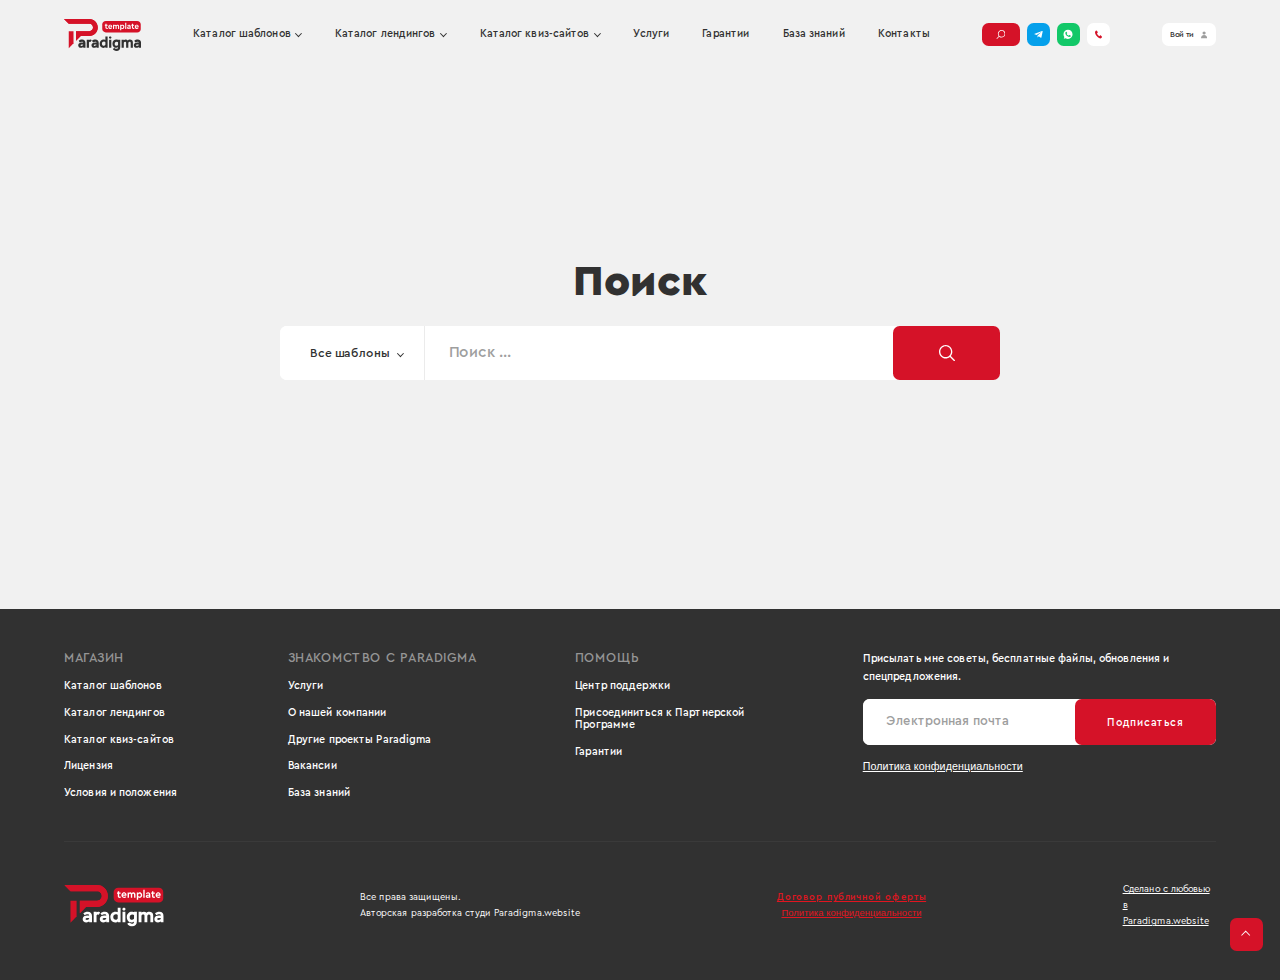
<file: search.html>
<!DOCTYPE html>
<html lang="ru">

<head>
	<meta charset="UTF-8">
	<meta http-equiv="X-UA-Compatible" content="IE=edge">
	<meta name="viewport" content="width=device-width, initial-scale=1.0">
	<title>Поиск</title>
	<link rel="stylesheet" href="libs/custom-select.css">
	<link rel="stylesheet" href="https://cdn.jsdelivr.net/npm/swiper@9/swiper-bundle.min.css">
	<link rel="stylesheet" href="libs/jquery.fancybox.min.css">
	<link rel="stylesheet" href="css/style.min.css">
</head>

<body>

	<div class="wrapper">
		<header class="header">
			<div class="container">
				<div class="header__row flex">
					<a href="index.html" class="header__logo">
						<img src="media/svg/logo.svg" alt="">
					</a>
					<nav class="header__nav nav">
						<ul class="nav__list flex">
							<li class="nav__item">
								<a href="#" class="nav__link nav__link--arrow">Каталог шаблонов</a>
								<ul class="nav__submenu submenu">
									<li class="submenu__item"><a href="catalog-wp.html" class="submenu__link">На WordPress</a></li>
									<li class="submenu__item"><a href="#" class="submenu__link">На OpenCart</a></li>
								</ul>
							</li>
							<li class="nav__item">
								<a href="#" class="nav__link nav__link--arrow">Каталог лендингов</a>
								<ul class="nav__submenu submenu">
									<li class="submenu__item"><a href="catalog-wp.html" class="submenu__link">На WordPress</a></li>
									<li class="submenu__item"><a href="#" class="submenu__link">На OpenCart</a></li>
								</ul>
							</li>
							<li class="nav__item">
								<a href="#" class="nav__link nav__link--arrow">Каталог квиз-сайтов</a>
								<ul class="nav__submenu submenu">
									<li class="submenu__item"><a href="catalog-wp.html" class="submenu__link">На WordPress</a></li>
									<li class="submenu__item"><a href="#" class="submenu__link">На OpenCart</a></li>
								</ul>
							</li>
							<li class="nav__item"><a href="services.html" class="nav__link">Услуги</a></li>
							<li class="nav__item"><a href="warranty.html" class="nav__link">Гарантии</a></li>
							<li class="nav__item"><a href="base.html" class="nav__link">База знаний</a></li>
							<li class="nav__item"><a href="#" class="nav__link">Контакты</a></li>
						</ul>
					</nav>
					<div class="header__social social flex">
						<a href="search.html" class="social__item social__item--search" aria-label="поиск">
							<img src="media/svg/search.svg" alt="">
						</a>
						<a href="#" class="social__item social__item--telegram" aria-label="телеграм">
							<img src="media/svg/telegram.svg" alt="">
						</a>
						<a href="#" class="social__item social__item--whatsapp" aria-label="whatsapp">
							<img src="media/svg/whatsapp.svg" alt="">
						</a>
						<div class="social__wrap">
							<a href="tel:+79999999999" class="social__item social__item--phone">
								<img src="media/svg/phone.svg" alt="">
							</a>
							<div class="social__hint">
								<a href="tel:+79999999999">+7 (999) 999-99-99</a>
							</div>
						</div>
					</div>
					<a href="#" class="header__login flex">
						<span class="desktop">Войти</span>
						<svg viewBox="0 0 10 12" fill="none" xmlns="http://www.w3.org/2000/svg">
							<path
								d="M4.65991 6.10352C2.17785 6.1082 0.12457 8.07331 0.000569422 10.5567C-0.00273127 10.6272 0.0083434 10.6976 0.0331194 10.7636C0.0578954 10.8297 0.0958545 10.89 0.144686 10.9409C0.193518 10.9919 0.252201 11.0323 0.317164 11.0598C0.382127 11.0874 0.452011 11.1014 0.522562 11.101H8.81757C8.88778 11.1008 8.95722 11.0864 9.02171 11.0586C9.08619 11.0309 9.14439 10.9903 9.19279 10.9395C9.24118 10.8886 9.27878 10.8285 9.3033 10.7627C9.32783 10.6969 9.33878 10.6268 9.3355 10.5567C9.21134 8.07016 7.15325 6.10379 4.66804 6.10352H4.65991Z" />
							<path
								d="M4.66572 0.623047C3.35001 0.623047 2.27735 1.70075 2.27734 3.01793C2.27734 4.33511 3.35 5.41652 4.66572 5.41652C5.98145 5.41652 7.05782 4.33511 7.05781 3.01793C7.0578 1.70075 5.98144 0.623047 4.66572 0.623047Z" />
						</svg>
					</a>
					<button class="header__burger mobile">
						<svg viewBox="0 0 16 13" fill="none" xmlns="http://www.w3.org/2000/svg">
							<path
								d="M14.1287 2.09313H1.04657C0.470955 2.09313 0 1.62218 0 1.04657C0 0.470955 0.470955 0 1.04657 0H14.1287C14.7043 0 15.1752 0.470955 15.1752 1.04657C15.1752 1.62218 14.7043 2.09313 14.1287 2.09313Z" />
							<path
								d="M14.1287 12.7494H1.04657C0.470955 12.7494 0 12.2784 0 11.7028C0 11.1272 0.470955 10.6562 1.04657 10.6562H14.1287C14.7043 10.6562 15.1752 11.1272 15.1752 11.7028C15.1752 12.2784 14.7043 12.7494 14.1287 12.7494Z" />
							<path
								d="M14.1287 7.42126H1.04657C0.470955 7.42126 0 6.9503 0 6.37469C0 5.79908 0.470955 5.32812 1.04657 5.32812H14.1287C14.7043 5.32812 15.1752 5.79908 15.1752 6.37469C15.1752 6.9503 14.7043 7.42126 14.1287 7.42126Z" />
						</svg>
					</button>
				</div>
			</div>
		</header>

		<main class="main">
			<section class="hero hero--search">
				<div class="container-small">
					<h1 class="hero__title section-title animation">
						Поиск
					</h1>
					<form action="#" class="hero__form form-search flex">
						<div class="form-search__select">
							<select name="template">
								<option value="Все шаблоны">Все шаблоны</option>
								<option value="Строительство">Строительство</option>
								<option value="Мебель">Мебель</option>
								<option value="Услуги красоты">Услуги красоты</option>
								<option value="Производство">Производство</option>
								<option value="Коуч / Психолог">Коуч / Психолог</option>
								<option value="Медицина">Медицина</option>
							</select>
						</div>
						<div class="form-search__wrap">
							<input type="text" id="inputSearch" class="form-search__input input" placeholder="Поиск ...">
							<ul class="form-search__list">
								<li class="form-search__item">Мебель</li>
								<li class="form-search__item">Кухня</li>
								<li class="form-search__item">Ремонт</li>
								<li class="form-search__item">Стоматология</li>
								<li class="form-search__item">Бухгалтерия</li>
							</ul>
						</div>
						<button class="form-search__btn" aria-label="поиск">
							<img data-src="media/svg/search.svg" alt="лупа">
						</button>
					</form>
				</div>
			</section>
		</main>

		<footer class="footer">
			<div class="container">
				<div class="footer__nav flex">
					<div class="footer__item">
						<p class="footer__name">МАГАЗИН</p>
						<ul class="footer__list">
							<li class="footer__list-item"><a href="#" class="footer__link">Каталог шаблонов</a></li>
							<li class="footer__list-item"><a href="#" class="footer__link">Каталог лендингов</a></li>
							<li class="footer__list-item"><a href="#" class="footer__link">Каталог квиз-сайтов</a></li>
							<li class="footer__list-item"><a href="#" class="footer__link">Лицензия</a></li>
							<li class="footer__list-item"><a href="#" class="footer__link">Условия и положения</a></li>
						</ul>
					</div>
					<div class="footer__item">
						<p class="footer__name">ЗНАКОМСТВО С PARADIGMA</p>
						<ul class="footer__list">
							<li class="footer__list-item"><a href="services.html" class="footer__link">Услуги</a></li>
							<li class="footer__list-item"><a href="#" class="footer__link">О нашей компании</a></li>
							<li class="footer__list-item"><a href="#" class="footer__link">Другие проекты Paradigma</a></li>
							<li class="footer__list-item"><a href="#" class="footer__link">Вакансии</a></li>
							<li class="footer__list-item"><a href="base.html" class="footer__link">База знаний</a></li>
						</ul>
					</div>
					<div class="footer__item">
						<p class="footer__name">ПОМОЩЬ</p>
						<ul class="footer__list">
							<li class="footer__list-item"><a href="#" class="footer__link">Центр поддержки</a></li>
							<li class="footer__list-item"><a href="#" class="footer__link">Присоединиться к Партнерской
									Программе
								</a></li>
							<li class="footer__list-item"><a href="warranty.html" class="footer__link">Гарантии</a></li>
						</ul>
					</div>
					<form action="#" class="footer__form">
						<p class="footer__text">Присылать мне советы, бесплатные файлы, обновления и
							спецпредложения.</p>
						<div class="footer__fields flex">
							<input type="text" class="footer__input input" placeholder="Электронная почта">
							<button class="footer__btn">Подписаться</button>
						</div>
						<button class="footer__link conf">Политика конфиденциальности</button>
					</form>
				</div>
				<div class="footer__data flex">
					<a href="index.html" class="footer__logo">
						<img data-src="media/svg/logo-2.svg" alt="Paradigma template logo">
					</a>
					<p class="footer__rights">Все права защищены. <br>Авторская разработка студи Paradigma.website</p>
					<p class="footer__links">
						<a href="#" target="_blank" class="footer__link">Договор публичной оферты</a>
						<button class="footer__link conf">Политика конфиденциальности</button>
					</p>
					<a href="https://paradigma.website/" class="footer__autor">
						Сделано с любовью
						в Paradigma.website
					</a>
				</div>
			</div>
		</footer>
	</div>

	<!-- кнопка прокрутки наверх -->
	<button class="btn-top" aria-label="прокрутить страницу наверх">
		<svg viewBox="0 0 14 9" fill="none" xmlns="http://www.w3.org/2000/svg">
			<path fill-rule="evenodd" clip-rule="evenodd"
				d="M7.05 0.6525L13.4927 7.31996C13.7762 7.61339 13.7779 8.07822 13.4965 8.3737C13.1983 8.68679 12.6995 8.6889 12.3987 8.37835L7.72134 3.54967C7.32723 3.14282 6.67421 3.14421 6.28184 3.55273L1.60097 8.42634C1.30073 8.73894 0.800371 8.73789 0.50145 8.42402C0.220916 8.12946 0.221746 7.66633 0.503332 7.37278L6.94981 0.65232C6.97716 0.623815 7.02276 0.623897 7.05 0.6525Z" />
		</svg>
	</button>

	<!-- popup Оставить заявку -->
	<div class="popup popup-request">
		<div class="popup__body">
			<div class="popup__close">
				<svg viewBox="0 0 20 20" fill="none" xmlns="http://www.w3.org/2000/svg">
					<path fill-rule="evenodd" clip-rule="evenodd"
						d="M9.99992 12.2528L2.481 19.9998L0 17.4436L7.51892 9.69651L0.589098 2.55644L3.07009 0.000175111L9.99992 7.14025L16.9299 0L19.4109 2.55627L12.4809 9.69651L20 17.4437L17.519 20L9.99992 12.2528Z" />
				</svg>
			</div>
			<h3 class="popup__title">Оставить заявку</h3>

			<div class="popup__service popup-service flex">
				<p class="popup-service__name">Установка на
					домен и хостинг</p>
				<div class="popup-service__price flex">
					<p class="popup-service__total"><span>4900</span> руб</p>
					<!-- <p class="popup-service__old"><span>13 000</span> руб</p> -->
				</div>
			</div>

			<p class="popup__descr">
				После заполения формы вы будете перенаправлены на оплату. В течение 10 минут после
				оплаты с&nbsp;вами свяжемся
				и поможем с&nbsp;вашей задачей
			</p>

			<form action="#" method="POST" class="popup__form agree-form" data-form-validate-js>
				<input type="hidden" name="formname" value="callback">
				<input class="popup__input input" type="text" name="name" placeholder="Ваше имя" required>
				<input class="popup__input input" type="tel" name="phone" placeholder="Ваше телефон">
				<input class="popup__input input" type="email" name="mail" placeholder="Ваше e-mail" required>
				<button class="popup__btn main-btn main-btn--red">
					<span class="btn-blick"></span>
					<span class="main-btn__text">Перейти к оплате</span>
				</button>
				<div class="popup__agree agree flex">
					<div class="agree__checkbox"></div>
					<p class="agree__text">
						Согласен на обработку персональных данных
					</p>
				</div>
				<div class="popup__agree agree flex">
					<div class="agree__checkbox"></div>
					<p class="agree__text">
						Принимаю условия публичного договора оферты
					</p>
				</div>
			</form>
		</div>
	</div>

	<!-- popup Оформление заказа -->
	<div class="popup popup-order ">
		<div class="popup__body">
			<div class="popup__close">
				<svg viewBox="0 0 20 20" fill="none" xmlns="http://www.w3.org/2000/svg">
					<path fill-rule="evenodd" clip-rule="evenodd"
						d="M9.99992 12.2528L2.481 19.9998L0 17.4436L7.51892 9.69651L0.589098 2.55644L3.07009 0.000175111L9.99992 7.14025L16.9299 0L19.4109 2.55627L12.4809 9.69651L20 17.4437L17.519 20L9.99992 12.2528Z" />
				</svg>
			</div>
			<h3 class="popup__title">Оформление заказа</h3>

			<div class="popup__service popup-service flex">
				<p class="popup-service__name">Шаблон сайта Мебель, кухни, шкафы-купе</p>
				<div class="popup-service__price flex">
					<p class="popup-service__total"><span>4900</span> руб</p>
					<p class="popup-service__old"><span>13 000</span> руб</p>
				</div>
			</div>

			<p class="popup__descr">
				После заполения формы вы будете перенаправлены на оплату. В течение 10 минут после
				оплаты с вами свяжемся
				и поможем с вашей задачей
			</p>

			<form action="#" method="POST" class="popup__form agree-form" data-form-validate-js>
				<input type="hidden" name="formname" value="callback">
				<input class="popup__input input" type="text" name="name" placeholder="Ваше имя" required>
				<input class="popup__input input" type="tel" name="phone" placeholder="Ваше телефон">
				<input class="popup__input input" type="email" name="mail" placeholder="Ваше e-mail" required>
				<button class="popup__btn main-btn main-btn--red">
					<span class="btn-blick"></span>
					<span class="main-btn__text">Перейти к оплате</span>
				</button>
				<div class="popup__agree agree flex">
					<div class="agree__checkbox"></div>
					<p class="agree__text">
						Согласен на обработку персональных данных
					</p>
				</div>
				<div class="popup__agree agree flex">
					<div class="agree__checkbox"></div>
					<p class="agree__text">
						Принимаю условия публичного договора оферты
					</p>
				</div>
			</form>
		</div>
	</div>

	<!-- popup Стойте -->
	<div class="popup popup-wait">
		<div class="popup__body">
			<div class="popup__close">
				<svg viewBox="0 0 20 20" fill="none" xmlns="http://www.w3.org/2000/svg">
					<path fill-rule="evenodd" clip-rule="evenodd"
						d="M9.99992 12.2528L2.481 19.9998L0 17.4436L7.51892 9.69651L0.589098 2.55644L3.07009 0.000175111L9.99992 7.14025L16.9299 0L19.4109 2.55627L12.4809 9.69651L20 17.4437L17.519 20L9.99992 12.2528Z" />
				</svg>
			</div>
			<h3 class="popup__title">ПОСТОЙТЕ!</h3>

			<p class="popup__descr">
				Если вы не нашли нужный шаблона сайта, у нас есть <span>конструктор без абонплаты</span>
			</p>

			<div class="popup__img">
				<img data-src="media/img/popup-wait.jpg" alt="">
				<img data-src="media/svg/arrow-2.svg" alt="">
			</div>

			<a href="#" class="popup__btn main-btn main-btn--red">
				<span class="btn-blick"></span>
				<span class="main-btn__text">
					Посмотреть что<br>
					за конструктор такой
				</span>
			</a>

			<button class="popup__nothnx">Спасибо, не интересно</button>
		</div>
	</div>

	<!-- popup Политика конфиденциальности -->
	<div class="popup popup-conf">
		<div class="popup__body">
			<div class="popup__close">
				<svg viewBox="0 0 20 20" fill="none" xmlns="http://www.w3.org/2000/svg">
					<path fill-rule="evenodd" clip-rule="evenodd"
						d="M9.99992 12.2528L2.481 19.9998L0 17.4436L7.51892 9.69651L0.589098 2.55644L3.07009 0.000175111L9.99992 7.14025L16.9299 0L19.4109 2.55627L12.4809 9.69651L20 17.4437L17.519 20L9.99992 12.2528Z" />
				</svg>
			</div>
			<h2>Политика конфеденциальности</h2>
			<p>Настоящая Политика конфиденциальности персональных данных (далее – Политика конфиденциальности)
				действует
				в
				отношении всей информации, которую сайт&nbsp;, (далее – ) расположенный на доменном имени&nbsp;(а
				также
				его
				субдоменах), может
				получить о Пользователе во время использования сайта (а также его субдоменов), его программ и его
				продуктов.
			</p>
			<h2>1. Определение терминов</h2>
			<p><strong>1.1 В настоящей Политике конфиденциальности используются следующие термины:</strong></p>
			<p>1.1.1. «<strong>Администрация сайта</strong>» (далее – Администрация) – уполномоченные сотрудники на
				управление сайтом&nbsp;, которые организуют и (или) осуществляют обработку персональных данных, а
				также
				определяет цели обработки персональных
				данных, состав персональных данных, подлежащих обработке, действия (операции), совершаемые с
				персональными
				данными.</p>
			<p>1.1.2. «Персональные данные» — любая информация, относящаяся к прямо или косвенно определенному, или
				определяемому физическому лицу (субъекту персональных данных).</p>
			<p>1.1.3. «Обработка персональных данных» — любое действие (операция) или совокупность действий
				(операций),
				совершаемых с использованием средств автоматизации или без использования таких средств с персональными
				данными, включая сбор, запись,
				систематизацию, накопление, хранение, уточнение (обновление, изменение), извлечение, использование,
				передачу
				(распространение, предоставление, доступ), обезличивание, блокирование, удаление, уничтожение
				персональных
				данных.</p>
			<p>1.1.4. «Конфиденциальность персональных данных» — обязательное для соблюдения Оператором или иным
				получившим
				доступ к персональным данным лицом требование не допускать их распространения без согласия субъекта
				персональных данных или наличия
				иного законного основания.</p>
			<p>1.1.5. «Сайт » — это совокупность связанных между собой веб-страниц, размещенных в сети Интернет по
				уникальному адресу (URL):&nbsp; https://demo.quizlanding.ru/, а также его субдоменах.</p>
			<p>1.1.6. «Субдомены» — это страницы или совокупность страниц, расположенные на доменах третьего уровня,
				принадлежащие сайту , а также другие временные страницы, внизу который указана контактная информация
				Администрации</p>
			<p>1.1.5. «Пользователь сайта&nbsp;» (далее Пользователь) – лицо, имеющее доступ к сайту&nbsp;,
				посредством
				сети Интернет и использующее информацию, материалы и продукты сайта&nbsp;.</p>
			<p>1.1.7. «Cookies» — небольшой фрагмент данных, отправленный веб-сервером и хранимый на компьютере
				пользователя, который веб-клиент или веб-браузер каждый раз пересылает веб-серверу в HTTP-запросе при
				попытке открыть страницу соответствующего
				сайта.
			</p>
			<p>1.1.8. «IP-адрес» — уникальный сетевой адрес узла в компьютерной сети, через который Пользователь
				получает
				доступ на .</p>
			<h2>2. Общие положения</h2>
			<p>2.1. Использование сайта Пользователем означает согласие с настоящей Политикой конфиденциальности и
				условиями обработки персональных данных Пользователя.</p>
			<p>2.2. В случае несогласия с условиями Политики конфиденциальности Пользователь должен прекратить
				использование сайта .</p>
			<p>2.3. Настоящая Политика конфиденциальности применяется к сайту . не контролирует и не несет
				ответственность
				за сайты третьих лиц, на которые Пользователь может перейти по ссылкам, доступным на сайте .</p>
			<p>2.4. Администрация не проверяет достоверность персональных данных, предоставляемых Пользователем.</p>
			<h2>3. Предмет политики конфиденциальности</h2>
			<p>3.1. Настоящая Политика конфиденциальности устанавливает обязательства Администрации по неразглашению
				и
				обеспечению режима защиты конфиденциальности персональных данных, которые Пользователь предоставляет
				по
				запросу Администрации при регистрации
				на сайте или при подписке на информационную e-mail рассылку.</p>
			<p>3.2. Персональные данные, разрешённые к обработке в рамках настоящей Политики конфиденциальности,
				предоставляются Пользователем путём заполнения форм на сайте и включают в себя следующую
				информацию:<br>
				3.2.1. фамилию, имя, отчество Пользователя;<br> 3.2.2. контактный телефон Пользователя;<br> 3.2.3.
				адрес
				электронной почты (e-mail)<br> 3.2.4. место жительство Пользователя (при необходимости)<br> 3.2.5.
				фотографию (при необходимости)</p>
			<p>3.3. защищает Данные, которые автоматически передаются при посещении страниц:<br> — IP адрес;<br> —
				информация из cookies;<br> — информация о браузере<br> — время доступа;<br> — реферер (адрес
				предыдущей
				страницы).</p>
			<p>3.3.1. Отключение cookies может повлечь невозможность доступа к частям сайта&nbsp;, требующим
				авторизации.
			</p>
			<p>3.3.2. осуществляет сбор статистики об IP-адресах своих посетителей. Данная информация используется с
				целью
				предотвращения, выявления и решения технических проблем.</p>
			<p>3.4. Любая иная персональная информация неоговоренная выше (история посещения, используемые браузеры,
				операционные системы и т.д.) подлежит надежному хранению и нераспространению, за исключением случаев,
				предусмотренных в п.п. 5.2. настоящей
				Политики конфиденциальности.</p>
			<h2>4. Цели сбора персональной информации пользователя</h2>
			<p>4.1. Персональные данные Пользователя Администрация может использовать в целях:<br> 4.1.1.
				Идентификации
				Пользователя, зарегистрированного на сайте для его дальнейшей авторизации.<br> 4.1.2. Предоставления
				Пользователю доступа к персонализированным
				данным сайта .<br> 4.1.3. Установления с Пользователем обратной связи, включая направление
				уведомлений,
				запросов, касающихся использования сайта , обработки запросов и заявок от Пользователя.<br> 4.1.4.
				Определения места нахождения
				Пользователя для обеспечения безопасности, предотвращения мошенничества.<br> 4.1.5. Подтверждения
				достоверности и полноты персональных данных, предоставленных Пользователем.<br> 4.1.6. Создания
				учетной
				записи для использования частей
				сайта , если Пользователь дал согласие на создание учетной записи.<br> 4.1.7. Уведомления Пользователя
				по
				электронной почте.<br> 4.1.8. Предоставления Пользователю эффективной технической поддержки при
				возникновении проблем, связанных
				с использованием сайта .<br> 4.1.9. Предоставления Пользователю с его согласия специальных
				предложений,
				новостной рассылки и иных сведений от имени сайта .</p>
			<h2>5. Способы и сроки обработки персональной информации</h2>
			<p>5.1. Обработка персональных данных Пользователя осуществляется без ограничения срока, любым законным
				способом, в том числе в информационных системах персональных данных с использованием средств
				автоматизации
				или без использования таких
				средств.
			</p>
			<p>5.2. Персональные данные Пользователя могут быть переданы уполномоченным органам государственной
				власти
				Российской Федерации только по основаниям и в порядке, установленным законодательством Российской
				Федерации.
			</p>
			<p>5.3. При утрате или разглашении персональных данных Администрация вправе не информировать Пользователя
				об
				утрате или разглашении персональных данных.</p>
			<p>5.4. Администрация принимает необходимые организационные и технические меры для защиты персональной
				информации Пользователя от неправомерного или случайного доступа, уничтожения, изменения,
				блокирования,
				копирования, распространения, а
				также от иных неправомерных действий третьих лиц.</p>
			<p>5.5. Администрация совместно с Пользователем принимает все необходимые меры по предотвращению убытков
				или
				иных отрицательных последствий, вызванных утратой или разглашением персональных данных Пользователя.
			</p>
			<h2>6. Права и обязанности сторон</h2>
			<p><strong>6.1. Пользователь вправе:</strong></p>
			<p>6.1.1. Принимать свободное решение о предоставлении своих персональных данных, необходимых для
				использования
				сайта , и давать согласие на их обработку.</p>
			<p>6.1.2. Обновить, дополнить предоставленную информацию о персональных данных в случае изменения данной
				информации.</p>
			<p>6.1.3. Пользователь имеет право на получение у Администрации информации, касающейся обработки его
				персональных данных, если такое право не ограничено в соответствии с федеральными законами.
				Пользователь
				вправе требовать от Администрации
				уточнения его персональных данных, их блокирования или уничтожения в случае, если персональные данные
				являются неполными, устаревшими, неточными, незаконно полученными или не являются необходимыми для
				заявленной цели обработки, а также
				принимать предусмотренные законом меры по защите своих прав. Для этого достаточно уведомить
				Администрацию
				по
				указаному E-mail адресу.</p>
			<p><strong>6.2. Администрация обязана:</strong></p>
			<p>6.2.1. Использовать полученную информацию исключительно для целей, указанных в п. 4 настоящей Политики
				конфиденциальности.</p>
			<p>6.2.2. Обеспечить хранение конфиденциальной информации в тайне, не разглашать без предварительного
				письменного разрешения Пользователя, а также не осуществлять продажу, обмен, опубликование, либо
				разглашение
				иными возможными способами
				переданных персональных данных Пользователя, за исключением п.п. 5.2. настоящей Политики
				Конфиденциальности.
			</p>
			<p>6.2.3. Принимать меры предосторожности для защиты конфиденциальности персональных данных Пользователя
				согласно порядку, обычно используемого для защиты такого рода информации в существующем деловом
				обороте.
			</p>
			<p>6.2.4. Осуществить блокирование персональных данных, относящихся к соответствующему Пользователю, с
				момента
				обращения или запроса Пользователя, или его законного представителя либо уполномоченного органа по
				защите
				прав субъектов персональных
				данных на период проверки, в случае выявления недостоверных персональных данных или неправомерных
				действий.
			</p>
			<h2>Ответственность сторон</h2>
			<p>7.1. Администрация, не исполнившая свои обязательства, несёт ответственность за убытки, понесённые
				Пользователем в связи с неправомерным использованием персональных данных, в соответствии с
				законодательством
				Российской Федерации, за исключением
				случаев, предусмотренных п.п. 5.2. и 7.2. настоящей Политики Конфиденциальности.</p>
			<p>7.2. В случае утраты или разглашения Конфиденциальной информации Администрация не несёт
				ответственность,
				если данная конфиденциальная информация:<br> 7.2.1. Стала публичным достоянием до её утраты или
				разглашения.<br> 7.2.2. Была получена
				от третьей стороны до момента её получения Администрацией Ресурса.<br> 7.2.3. Была разглашена с
				согласия
				Пользователя.</p>
			<p>7.3. Пользователь несет полную ответственность за соблюдение требований законодательства РФ, в том
				числе
				законов о рекламе, о защите авторских и смежных прав, об охране товарных знаков и знаков обслуживания,
				но
				не
				ограничиваясь перечисленным,
				включая полную ответственность за содержание и форму материалов.</p>
			<p>7.4. Пользователь признает, что ответственность за любую информацию (в том числе, но не ограничиваясь:
				файлы
				с данными, тексты и т. д.), к которой он может иметь доступ как к части сайта , несет лицо,
				предоставившее
				такую информацию.</p>
			<p>7.5. Пользователь соглашается, что информация, предоставленная ему как часть сайта , может являться
				объектом
				интеллектуальной собственности, права на который защищены и принадлежат другим Пользователям,
				партнерам
				или
				рекламодателям, которые
				размещают такую информацию на сайте .<br> Пользователь не вправе вносить изменения, передавать в
				аренду,
				передавать на условиях займа, продавать, распространять или создавать производные работы на основе
				такого
				Содержания (полностью
				или в части), за исключением случаев, когда такие действия были письменно прямо разрешены
				собственниками
				такого Содержания в соответствии с условиями отдельного соглашения.</p>
			<p>7.6. В отношение текстовых материалов (статей, публикаций, находящихся в свободном публичном доступе
				на
				сайте ) допускается их распространение при условии, что будет дана ссылка на .</p>
			<p>7.7. Администрация не несет ответственности перед Пользователем за любой убыток или ущерб, понесенный
				Пользователем в результате удаления, сбоя или невозможности сохранения какого-либо Содержания и иных
				коммуникационных данных, содержащихся
				на сайте или передаваемых через него.</p>
			<p>7.8. Администрация не несет ответственности за любые прямые или косвенные убытки, произошедшие из-за:
				использования либо невозможности использования сайта, либо отдельных сервисов; несанкционированного
				доступа
				к коммуникациям Пользователя;
				заявления или поведение любого третьего лица на сайте.</p>
			<p>7.9. Администрация не несет ответственность за какую-либо информацию, размещенную пользователем на
				сайте
				,
				включая, но не ограничиваясь: информацию, защищенную авторским правом, без прямого согласия владельца
				авторского права.</p>
			<h2>8. Разрешение споров</h2>
			<p>8.1. До обращения в суд с иском по спорам, возникающим из отношений между Пользователем и
				Администрацией,
				обязательным является предъявление претензии (письменного предложения или предложения в электронном
				виде
				о
				добровольном урегулировании
				спора).
			</p>
			<p>8.2. Получатель претензии в течение 30 календарных дней со дня получения претензии, письменно или в
				электронном виде уведомляет заявителя претензии о результатах рассмотрения претензии.</p>
			<p>8.3. При не достижении соглашения спор будет передан на рассмотрение Арбитражного суда г. .</p>
			<p>8.4. К настоящей Политике конфиденциальности и отношениям между Пользователем и Администрацией
				применяется
				действующее законодательство Российской Федерации.</p>
			<h2>9. Дополнительные условия</h2>
			<p>9.1. Администрация вправе вносить изменения в настоящую Политику конфиденциальности без согласия
				Пользователя.</p>
			<p>9.2. Новая Политика конфиденциальности вступает в силу с момента ее размещения на сайте , если иное не
				предусмотрено новой редакцией Политики конфиденциальности.</p>
			<p>9.3. Все предложения или вопросы касательно настоящей Политики конфиденциальности следует сообщать по
				адресу:</p>
			<p>9.4. Действующая Политика конфиденциальности размещена на странице по адресу http:///politika.html</p>
			<p>Обновлено: 29 Сентября 2021 года</p>
		</div>
	</div>

	<script src="libs/jquery-3.6.4.min.js"></script>
	<script src="libs/jquery.fancybox.min.js"></script>
	<script src="libs/jquery.maskedinput.min.js"></script>
	<script src="libs/jquery.cookie.min.js"></script>
	<script src="libs/custom-select.min.js"></script>
	<script src="libs/jquery.validate.min.js"></script>
	<script src="libs/lazyload.min.js"></script>
	<script src="libs/swiper-bundle.min.js"></script>
	<script src="js/script.js"></script>
</body>

</html>
</file>
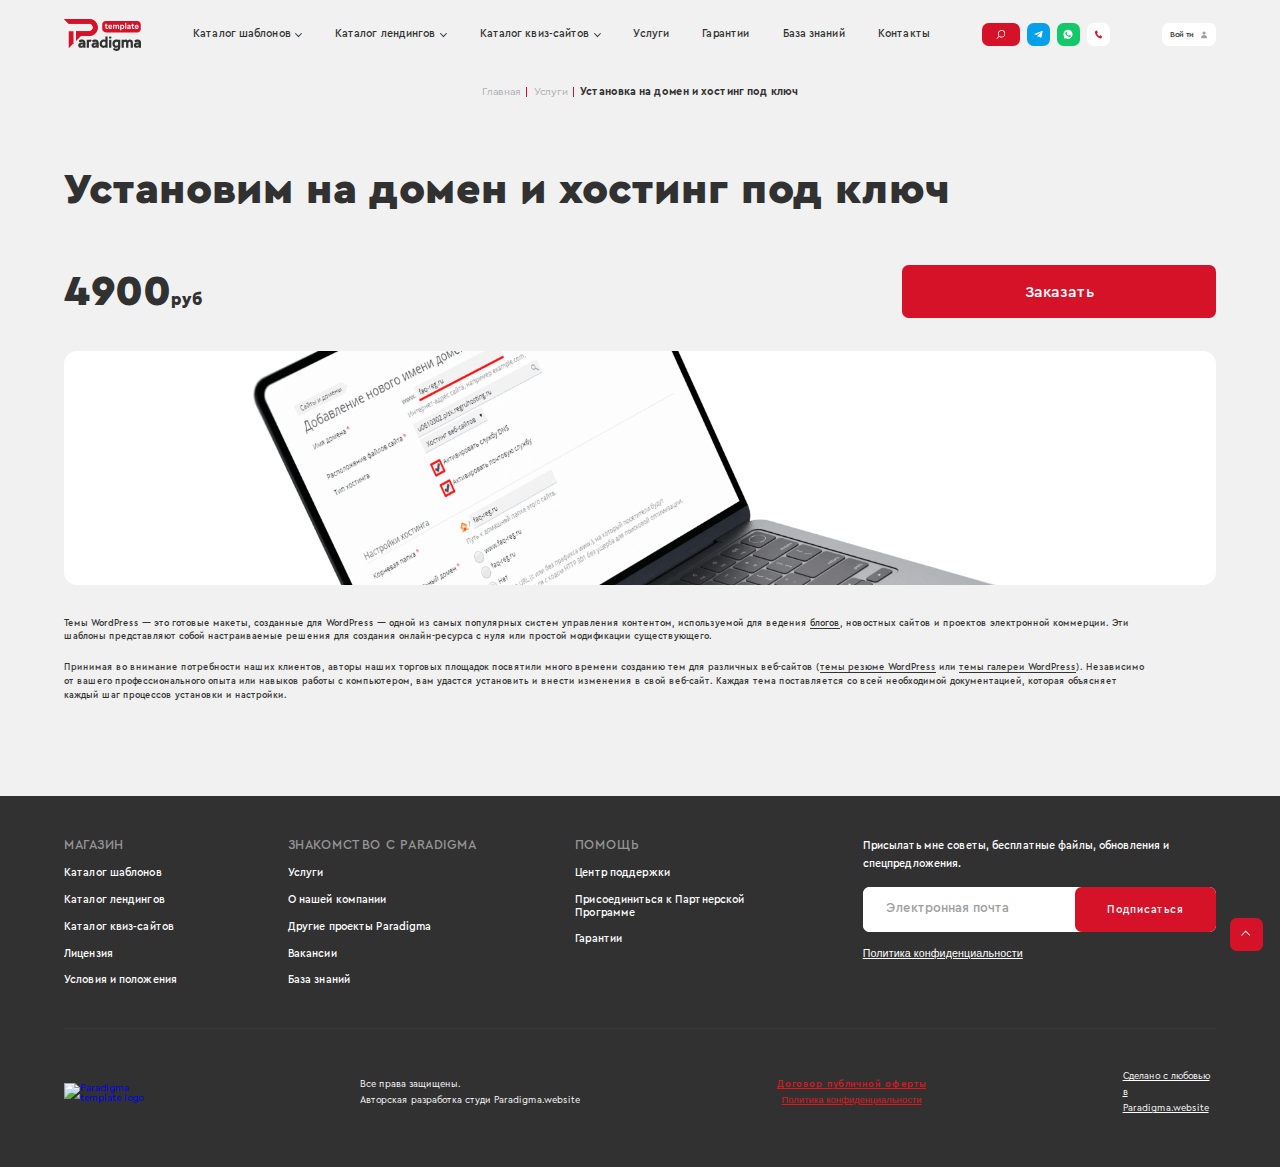
<file: services-item.html>
<!DOCTYPE html>
<html lang="ru">

<head>
	<meta charset="UTF-8">
	<meta http-equiv="X-UA-Compatible" content="IE=edge">
	<meta name="viewport" content="width=device-width, initial-scale=1.0">
	<title>Услуги</title>
	<link rel="stylesheet" href="libs/custom-select.css">
	<link rel="stylesheet" href="https://cdn.jsdelivr.net/npm/swiper@9/swiper-bundle.min.css">
	<link rel="stylesheet" href="libs/jquery.fancybox.min.css">
	<link rel="stylesheet" href="css/style.min.css">
</head>

<body>

	<header class="header">
		<div class="container">
			<div class="header__row flex">
				<a href="index.html" class="header__logo">
					<img src="media/svg/logo.svg" alt="">
				</a>
				<nav class="header__nav nav">
					<ul class="nav__list flex">
						<li class="nav__item">
							<a href="#" class="nav__link nav__link--arrow">Каталог шаблонов</a>
							<ul class="nav__submenu submenu">
								<li class="submenu__item"><a href="catalog-wp.html" class="submenu__link">На WordPress</a></li>
								<li class="submenu__item"><a href="#" class="submenu__link">На OpenCart</a></li>
							</ul>
						</li>
						<li class="nav__item">
							<a href="#" class="nav__link nav__link--arrow">Каталог лендингов</a>
							<ul class="nav__submenu submenu">
								<li class="submenu__item"><a href="catalog-wp.html" class="submenu__link">На WordPress</a></li>
								<li class="submenu__item"><a href="#" class="submenu__link">На OpenCart</a></li>
							</ul>
						</li>
						<li class="nav__item">
							<a href="#" class="nav__link nav__link--arrow">Каталог квиз-сайтов</a>
							<ul class="nav__submenu submenu">
								<li class="submenu__item"><a href="catalog-wp.html" class="submenu__link">На WordPress</a></li>
								<li class="submenu__item"><a href="#" class="submenu__link">На OpenCart</a></li>
							</ul>
						</li>
						<li class="nav__item"><a href="services.html" class="nav__link">Услуги</a></li>
						<li class="nav__item"><a href="warranty.html" class="nav__link">Гарантии</a></li>
						<li class="nav__item"><a href="base.html" class="nav__link">База знаний</a></li>
						<li class="nav__item"><a href="#" class="nav__link">Контакты</a></li>
					</ul>
				</nav>
				<div class="header__social social flex">
					<a href="search.html" class="social__item social__item--search" aria-label="поиск">
						<img src="media/svg/search.svg" alt="">
					</a>
					<a href="#" class="social__item social__item--telegram" aria-label="телеграм">
						<img src="media/svg/telegram.svg" alt="">
					</a>
					<a href="#" class="social__item social__item--whatsapp" aria-label="whatsapp">
						<img src="media/svg/whatsapp.svg" alt="">
					</a>
					<div class="social__wrap">
						<a href="tel:+79999999999" class="social__item social__item--phone">
							<img src="media/svg/phone.svg" alt="">
						</a>
						<div class="social__hint">
							<a href="tel:+79999999999">+7 (999) 999-99-99</a>
						</div>
					</div>
				</div>
				<a href="#" class="header__login flex">
					<span class="desktop">Войти</span>
					<svg viewBox="0 0 10 12" fill="none" xmlns="http://www.w3.org/2000/svg">
						<path
							d="M4.65991 6.10352C2.17785 6.1082 0.12457 8.07331 0.000569422 10.5567C-0.00273127 10.6272 0.0083434 10.6976 0.0331194 10.7636C0.0578954 10.8297 0.0958545 10.89 0.144686 10.9409C0.193518 10.9919 0.252201 11.0323 0.317164 11.0598C0.382127 11.0874 0.452011 11.1014 0.522562 11.101H8.81757C8.88778 11.1008 8.95722 11.0864 9.02171 11.0586C9.08619 11.0309 9.14439 10.9903 9.19279 10.9395C9.24118 10.8886 9.27878 10.8285 9.3033 10.7627C9.32783 10.6969 9.33878 10.6268 9.3355 10.5567C9.21134 8.07016 7.15325 6.10379 4.66804 6.10352H4.65991Z" />
						<path
							d="M4.66572 0.623047C3.35001 0.623047 2.27735 1.70075 2.27734 3.01793C2.27734 4.33511 3.35 5.41652 4.66572 5.41652C5.98145 5.41652 7.05782 4.33511 7.05781 3.01793C7.0578 1.70075 5.98144 0.623047 4.66572 0.623047Z" />
					</svg>
				</a>
				<button class="header__burger mobile">
					<svg viewBox="0 0 16 13" fill="none" xmlns="http://www.w3.org/2000/svg">
						<path
							d="M14.1287 2.09313H1.04657C0.470955 2.09313 0 1.62218 0 1.04657C0 0.470955 0.470955 0 1.04657 0H14.1287C14.7043 0 15.1752 0.470955 15.1752 1.04657C15.1752 1.62218 14.7043 2.09313 14.1287 2.09313Z" />
						<path
							d="M14.1287 12.7494H1.04657C0.470955 12.7494 0 12.2784 0 11.7028C0 11.1272 0.470955 10.6562 1.04657 10.6562H14.1287C14.7043 10.6562 15.1752 11.1272 15.1752 11.7028C15.1752 12.2784 14.7043 12.7494 14.1287 12.7494Z" />
						<path
							d="M14.1287 7.42126H1.04657C0.470955 7.42126 0 6.9503 0 6.37469C0 5.79908 0.470955 5.32812 1.04657 5.32812H14.1287C14.7043 5.32812 15.1752 5.79908 15.1752 6.37469C15.1752 6.9503 14.7043 7.42126 14.1287 7.42126Z" />
					</svg>
				</button>
			</div>
		</div>
	</header>

	<div class="breadcrumbs">
		<div class="container">
			<div class="breadcrumbs__row flex">
				<a href="index.html" class="breadcrumbs__item">Главная</a>
				<a href="services.html" class="breadcrumbs__item">Услуги</a>
				<a href="services-item.html" class="breadcrumbs__item">Установка на домен и хостинг под ключ</a>
			</div>
		</div>
	</div>

	<section class="hero hero--services-item">
		<div class="container">
			<h1 class="hero__title section-title animation">
				Установим на&nbsp;домен и&nbsp;хостинг под ключ
			</h1>
		</div>
	</section>

	<main class="main main--services">
		<article class="services-buy">
			<div class="container">
				<form class="services-buy__form flex" action="#" method="post">
					<p class="services-buy__price"><span>4900</span>руб</p>
					<button class="services-buy__btn request-open">Заказать</button>
				</form>
				<div class="services-buy__img">
					<img data-src="media/img/services-buy.png" src="media/img/services-buy-min.png" alt="">
				</div>
				<p class="services-buy__text">
					Темы WordPress&nbsp;&mdash; это готовые макеты, созданные для WordPress&nbsp;&mdash; одной из&nbsp;самых
					популярных систем управления
					контентом, используемой для ведения <a href="https://www.templatemonster.com/blog-wordpress-themes/"
						class="services-buy__link" target="_blank">блогов</a>, новостных сайтов
					и&nbsp;проектов электронной коммерции. Эти
					шаблоны
					представляют собой настраиваемые решения для создания онлайн-ресурса с&nbsp;нуля или простой модификации
					существующего.
				</p>
				<p class="services-buy__text">
					Принимая во&nbsp;внимание потребности наших клиентов, авторы наших торговых площадок посвятили много времени
					созданию
					тем для различных веб-сайтов (<a href="https://www.templatemonster.com/cv-wordpress-themes/"
						class="services-buy__link" target="_blank">темы резюме WordPress</a>
					или <a href="https://www.templatemonster.com/gallery-wordpress-themes/" class="services-buy__link"
						target="_blank">темы галереи WordPress</a>). Независимо
					от&nbsp;вашего
					профессионального опыта или навыков работы с&nbsp;компьютером, вам удастся установить и&nbsp;внести изменения
					в&nbsp;свой
					веб-сайт. Каждая тема поставляется со&nbsp;всей необходимой документацией, которая объясняет каждый шаг
					процессов
					установки и&nbsp;настройки.
				</p>
			</div>
		</article>
	</main>

	<footer class="footer">
		<div class="container">
			<div class="footer__nav flex">
				<div class="footer__item">
					<p class="footer__name">МАГАЗИН</p>
					<ul class="footer__list">
						<li class="footer__list-item"><a href="#" class="footer__link">Каталог шаблонов</a></li>
						<li class="footer__list-item"><a href="#" class="footer__link">Каталог лендингов</a></li>
						<li class="footer__list-item"><a href="#" class="footer__link">Каталог квиз-сайтов</a></li>
						<li class="footer__list-item"><a href="#" class="footer__link">Лицензия</a></li>
						<li class="footer__list-item"><a href="#" class="footer__link">Условия и положения</a></li>
					</ul>
				</div>
				<div class="footer__item">
					<p class="footer__name">ЗНАКОМСТВО С PARADIGMA</p>
					<ul class="footer__list">
						<li class="footer__list-item"><a href="services.html" class="footer__link">Услуги</a></li>
						<li class="footer__list-item"><a href="#" class="footer__link">О нашей компании</a></li>
						<li class="footer__list-item"><a href="#" class="footer__link">Другие проекты Paradigma</a></li>
						<li class="footer__list-item"><a href="#" class="footer__link">Вакансии</a></li>
						<li class="footer__list-item"><a href="base.html" class="footer__link">База знаний</a></li>
					</ul>
				</div>
				<div class="footer__item">
					<p class="footer__name">ПОМОЩЬ</p>
					<ul class="footer__list">
						<li class="footer__list-item"><a href="#" class="footer__link">Центр поддержки</a></li>
						<li class="footer__list-item"><a href="#" class="footer__link">Присоединиться к Партнерской
								Программе
							</a></li>
						<li class="footer__list-item"><a href="warranty.html" class="footer__link">Гарантии</a></li>
					</ul>
				</div>
				<form action="#" class="footer__form">
					<p class="footer__text">Присылать мне советы, бесплатные файлы, обновления и
						спецпредложения.</p>
					<div class="footer__fields flex">
						<input type="text" class="footer__input input" placeholder="Электронная почта">
						<button class="footer__btn">Подписаться</button>
					</div>
					<button class="footer__link conf">Политика конфиденциальности</button>
				</form>
			</div>
			<div class="footer__data flex">
				<a href="index.html" class="footer__logo">
					<img data-src="media/svg/logo-2.svg" alt="Paradigma template logo">
				</a>
				<p class="footer__rights">Все права защищены. <br>Авторская разработка студи Paradigma.website</p>
				<p class="footer__links">
					<a href="#" target="_blank" class="footer__link">Договор публичной оферты</a>
					<button class="footer__link conf">Политика конфиденциальности</button>
				</p>

				<a href="https://paradigma.website/" class="footer__autor">
					Сделано с любовью
					в Paradigma.website
				</a>
			</div>
		</div>
	</footer>

	<!-- кнопка прокрутки наверх -->
	<button class="btn-top" aria-label="прокрутить страницу наверх">
		<svg viewBox="0 0 14 9" fill="none" xmlns="http://www.w3.org/2000/svg">
			<path fill-rule="evenodd" clip-rule="evenodd"
				d="M7.05 0.6525L13.4927 7.31996C13.7762 7.61339 13.7779 8.07822 13.4965 8.3737C13.1983 8.68679 12.6995 8.6889 12.3987 8.37835L7.72134 3.54967C7.32723 3.14282 6.67421 3.14421 6.28184 3.55273L1.60097 8.42634C1.30073 8.73894 0.800371 8.73789 0.50145 8.42402C0.220916 8.12946 0.221746 7.66633 0.503332 7.37278L6.94981 0.65232C6.97716 0.623815 7.02276 0.623897 7.05 0.6525Z" />
		</svg>
	</button>

	<!-- popup Оставить заявку -->
	<div class="popup popup-request">
		<div class="popup__body">
			<div class="popup__close">
				<svg viewBox="0 0 20 20" fill="none" xmlns="http://www.w3.org/2000/svg">
					<path fill-rule="evenodd" clip-rule="evenodd"
						d="M9.99992 12.2528L2.481 19.9998L0 17.4436L7.51892 9.69651L0.589098 2.55644L3.07009 0.000175111L9.99992 7.14025L16.9299 0L19.4109 2.55627L12.4809 9.69651L20 17.4437L17.519 20L9.99992 12.2528Z" />
				</svg>
			</div>
			<h3 class="popup__title">Оставить заявку</h3>

			<div class="popup__service popup-service flex">
				<p class="popup-service__name">Установка на
					домен и хостинг</p>
				<div class="popup-service__price flex">
					<p class="popup-service__total"><span>4900</span> руб</p>
					<!-- <p class="popup-service__old"><span>13 000</span> руб</p> -->
				</div>
			</div>

			<p class="popup__descr">
				После заполения формы вы будете перенаправлены на оплату. В течение 10 минут после
				оплаты с&nbsp;вами свяжемся
				и поможем с&nbsp;вашей задачей
			</p>

			<form action="#" method="POST" class="popup__form agree-form" data-form-validate-js>
				<input type="hidden" name="formname" value="callback">
				<input class="popup__input input" type="text" name="name" placeholder="Ваше имя" required>
				<input class="popup__input input" type="tel" name="phone" placeholder="Ваше телефон">
				<input class="popup__input input" type="email" name="mail" placeholder="Ваше e-mail" required>
				<button class="popup__btn main-btn main-btn--red">
					<span class="btn-blick"></span>
					<span class="main-btn__text">Перейти к оплате</span>
				</button>
				<div class="popup__agree agree flex">
					<div class="agree__checkbox"></div>
					<p class="agree__text">
						Согласен на обработку персональных данных
					</p>
				</div>
				<div class="popup__agree agree flex">
					<div class="agree__checkbox"></div>
					<p class="agree__text">
						Принимаю условия публичного договора оферты
					</p>
				</div>
			</form>
		</div>
	</div>

	<!-- popup Оформление заказа -->
	<div class="popup popup-order ">
		<div class="popup__body">
			<div class="popup__close">
				<svg viewBox="0 0 20 20" fill="none" xmlns="http://www.w3.org/2000/svg">
					<path fill-rule="evenodd" clip-rule="evenodd"
						d="M9.99992 12.2528L2.481 19.9998L0 17.4436L7.51892 9.69651L0.589098 2.55644L3.07009 0.000175111L9.99992 7.14025L16.9299 0L19.4109 2.55627L12.4809 9.69651L20 17.4437L17.519 20L9.99992 12.2528Z" />
				</svg>
			</div>
			<h3 class="popup__title">Оформление заказа</h3>

			<div class="popup__service popup-service flex">
				<p class="popup-service__name">Шаблон сайта Мебель, кухни, шкафы-купе</p>
				<div class="popup-service__price flex">
					<p class="popup-service__total"><span>4900</span> руб</p>
					<p class="popup-service__old"><span>13 000</span> руб</p>
				</div>
			</div>

			<p class="popup__descr">
				После заполения формы вы будете перенаправлены на оплату. В течение 10 минут после
				оплаты с вами свяжемся
				и поможем с вашей задачей
			</p>

			<form action="#" method="POST" class="popup__form agree-form" data-form-validate-js>
				<input type="hidden" name="formname" value="callback">
				<input class="popup__input input" type="text" name="name" placeholder="Ваше имя" required>
				<input class="popup__input input" type="tel" name="phone" placeholder="Ваше телефон">
				<input class="popup__input input" type="email" name="mail" placeholder="Ваше e-mail" required>
				<button class="popup__btn main-btn main-btn--red">
					<span class="btn-blick"></span>
					<span class="main-btn__text">Перейти к оплате</span>
				</button>
				<div class="popup__agree agree flex">
					<div class="agree__checkbox"></div>
					<p class="agree__text">
						Согласен на обработку персональных данных
					</p>
				</div>
				<div class="popup__agree agree flex">
					<div class="agree__checkbox"></div>
					<p class="agree__text">
						Принимаю условия публичного договора оферты
					</p>
				</div>
			</form>
		</div>
	</div>

	<!-- popup Стойте -->
	<div class="popup popup-wait">
		<div class="popup__body">
			<div class="popup__close">
				<svg viewBox="0 0 20 20" fill="none" xmlns="http://www.w3.org/2000/svg">
					<path fill-rule="evenodd" clip-rule="evenodd"
						d="M9.99992 12.2528L2.481 19.9998L0 17.4436L7.51892 9.69651L0.589098 2.55644L3.07009 0.000175111L9.99992 7.14025L16.9299 0L19.4109 2.55627L12.4809 9.69651L20 17.4437L17.519 20L9.99992 12.2528Z" />
				</svg>
			</div>
			<h3 class="popup__title">ПОСТОЙТЕ!</h3>

			<p class="popup__descr">
				Если вы не нашли нужный шаблона сайта, у нас есть <span>конструктор без абонплаты</span>
			</p>

			<div class="popup__img">
				<img data-src="media/img/popup-wait.jpg" alt="">
				<img data-src="media/svg/arrow-2.svg" alt="">
			</div>

			<a href="#" class="popup__btn main-btn main-btn--red">
				<span class="btn-blick"></span>
				<span class="main-btn__text">
					Посмотреть что<br>
					за конструктор такой
				</span>
			</a>

			<button class="popup__nothnx">Спасибо, не интересно</button>
		</div>
	</div>

	<!-- popup Политика конфиденциальности -->
	<div class="popup popup-conf">
		<div class="popup__body">
			<div class="popup__close">
				<svg viewBox="0 0 20 20" fill="none" xmlns="http://www.w3.org/2000/svg">
					<path fill-rule="evenodd" clip-rule="evenodd"
						d="M9.99992 12.2528L2.481 19.9998L0 17.4436L7.51892 9.69651L0.589098 2.55644L3.07009 0.000175111L9.99992 7.14025L16.9299 0L19.4109 2.55627L12.4809 9.69651L20 17.4437L17.519 20L9.99992 12.2528Z" />
				</svg>
			</div>
			<h2>Политика конфеденциальности</h2>
			<p>Настоящая Политика конфиденциальности персональных данных (далее – Политика конфиденциальности)
				действует
				в
				отношении всей информации, которую сайт&nbsp;, (далее – ) расположенный на доменном имени&nbsp;(а
				также
				его
				субдоменах), может
				получить о Пользователе во время использования сайта (а также его субдоменов), его программ и его
				продуктов.
			</p>
			<h2>1. Определение терминов</h2>
			<p><strong>1.1 В настоящей Политике конфиденциальности используются следующие термины:</strong></p>
			<p>1.1.1. «<strong>Администрация сайта</strong>» (далее – Администрация) – уполномоченные сотрудники на
				управление сайтом&nbsp;, которые организуют и (или) осуществляют обработку персональных данных, а
				также
				определяет цели обработки персональных
				данных, состав персональных данных, подлежащих обработке, действия (операции), совершаемые с
				персональными
				данными.</p>
			<p>1.1.2. «Персональные данные» — любая информация, относящаяся к прямо или косвенно определенному, или
				определяемому физическому лицу (субъекту персональных данных).</p>
			<p>1.1.3. «Обработка персональных данных» — любое действие (операция) или совокупность действий
				(операций),
				совершаемых с использованием средств автоматизации или без использования таких средств с персональными
				данными, включая сбор, запись,
				систематизацию, накопление, хранение, уточнение (обновление, изменение), извлечение, использование,
				передачу
				(распространение, предоставление, доступ), обезличивание, блокирование, удаление, уничтожение
				персональных
				данных.</p>
			<p>1.1.4. «Конфиденциальность персональных данных» — обязательное для соблюдения Оператором или иным
				получившим
				доступ к персональным данным лицом требование не допускать их распространения без согласия субъекта
				персональных данных или наличия
				иного законного основания.</p>
			<p>1.1.5. «Сайт » — это совокупность связанных между собой веб-страниц, размещенных в сети Интернет по
				уникальному адресу (URL):&nbsp; https://demo.quizlanding.ru/, а также его субдоменах.</p>
			<p>1.1.6. «Субдомены» — это страницы или совокупность страниц, расположенные на доменах третьего уровня,
				принадлежащие сайту , а также другие временные страницы, внизу который указана контактная информация
				Администрации</p>
			<p>1.1.5. «Пользователь сайта&nbsp;» (далее Пользователь) – лицо, имеющее доступ к сайту&nbsp;,
				посредством
				сети Интернет и использующее информацию, материалы и продукты сайта&nbsp;.</p>
			<p>1.1.7. «Cookies» — небольшой фрагмент данных, отправленный веб-сервером и хранимый на компьютере
				пользователя, который веб-клиент или веб-браузер каждый раз пересылает веб-серверу в HTTP-запросе при
				попытке открыть страницу соответствующего
				сайта.
			</p>
			<p>1.1.8. «IP-адрес» — уникальный сетевой адрес узла в компьютерной сети, через который Пользователь
				получает
				доступ на .</p>
			<h2>2. Общие положения</h2>
			<p>2.1. Использование сайта Пользователем означает согласие с настоящей Политикой конфиденциальности и
				условиями обработки персональных данных Пользователя.</p>
			<p>2.2. В случае несогласия с условиями Политики конфиденциальности Пользователь должен прекратить
				использование сайта .</p>
			<p>2.3. Настоящая Политика конфиденциальности применяется к сайту . не контролирует и не несет
				ответственность
				за сайты третьих лиц, на которые Пользователь может перейти по ссылкам, доступным на сайте .</p>
			<p>2.4. Администрация не проверяет достоверность персональных данных, предоставляемых Пользователем.</p>
			<h2>3. Предмет политики конфиденциальности</h2>
			<p>3.1. Настоящая Политика конфиденциальности устанавливает обязательства Администрации по неразглашению
				и
				обеспечению режима защиты конфиденциальности персональных данных, которые Пользователь предоставляет
				по
				запросу Администрации при регистрации
				на сайте или при подписке на информационную e-mail рассылку.</p>
			<p>3.2. Персональные данные, разрешённые к обработке в рамках настоящей Политики конфиденциальности,
				предоставляются Пользователем путём заполнения форм на сайте и включают в себя следующую
				информацию:<br>
				3.2.1. фамилию, имя, отчество Пользователя;<br> 3.2.2. контактный телефон Пользователя;<br> 3.2.3.
				адрес
				электронной почты (e-mail)<br> 3.2.4. место жительство Пользователя (при необходимости)<br> 3.2.5.
				фотографию (при необходимости)</p>
			<p>3.3. защищает Данные, которые автоматически передаются при посещении страниц:<br> — IP адрес;<br> —
				информация из cookies;<br> — информация о браузере<br> — время доступа;<br> — реферер (адрес
				предыдущей
				страницы).</p>
			<p>3.3.1. Отключение cookies может повлечь невозможность доступа к частям сайта&nbsp;, требующим
				авторизации.
			</p>
			<p>3.3.2. осуществляет сбор статистики об IP-адресах своих посетителей. Данная информация используется с
				целью
				предотвращения, выявления и решения технических проблем.</p>
			<p>3.4. Любая иная персональная информация неоговоренная выше (история посещения, используемые браузеры,
				операционные системы и т.д.) подлежит надежному хранению и нераспространению, за исключением случаев,
				предусмотренных в п.п. 5.2. настоящей
				Политики конфиденциальности.</p>
			<h2>4. Цели сбора персональной информации пользователя</h2>
			<p>4.1. Персональные данные Пользователя Администрация может использовать в целях:<br> 4.1.1.
				Идентификации
				Пользователя, зарегистрированного на сайте для его дальнейшей авторизации.<br> 4.1.2. Предоставления
				Пользователю доступа к персонализированным
				данным сайта .<br> 4.1.3. Установления с Пользователем обратной связи, включая направление
				уведомлений,
				запросов, касающихся использования сайта , обработки запросов и заявок от Пользователя.<br> 4.1.4.
				Определения места нахождения
				Пользователя для обеспечения безопасности, предотвращения мошенничества.<br> 4.1.5. Подтверждения
				достоверности и полноты персональных данных, предоставленных Пользователем.<br> 4.1.6. Создания
				учетной
				записи для использования частей
				сайта , если Пользователь дал согласие на создание учетной записи.<br> 4.1.7. Уведомления Пользователя
				по
				электронной почте.<br> 4.1.8. Предоставления Пользователю эффективной технической поддержки при
				возникновении проблем, связанных
				с использованием сайта .<br> 4.1.9. Предоставления Пользователю с его согласия специальных
				предложений,
				новостной рассылки и иных сведений от имени сайта .</p>
			<h2>5. Способы и сроки обработки персональной информации</h2>
			<p>5.1. Обработка персональных данных Пользователя осуществляется без ограничения срока, любым законным
				способом, в том числе в информационных системах персональных данных с использованием средств
				автоматизации
				или без использования таких
				средств.
			</p>
			<p>5.2. Персональные данные Пользователя могут быть переданы уполномоченным органам государственной
				власти
				Российской Федерации только по основаниям и в порядке, установленным законодательством Российской
				Федерации.
			</p>
			<p>5.3. При утрате или разглашении персональных данных Администрация вправе не информировать Пользователя
				об
				утрате или разглашении персональных данных.</p>
			<p>5.4. Администрация принимает необходимые организационные и технические меры для защиты персональной
				информации Пользователя от неправомерного или случайного доступа, уничтожения, изменения,
				блокирования,
				копирования, распространения, а
				также от иных неправомерных действий третьих лиц.</p>
			<p>5.5. Администрация совместно с Пользователем принимает все необходимые меры по предотвращению убытков
				или
				иных отрицательных последствий, вызванных утратой или разглашением персональных данных Пользователя.
			</p>
			<h2>6. Права и обязанности сторон</h2>
			<p><strong>6.1. Пользователь вправе:</strong></p>
			<p>6.1.1. Принимать свободное решение о предоставлении своих персональных данных, необходимых для
				использования
				сайта , и давать согласие на их обработку.</p>
			<p>6.1.2. Обновить, дополнить предоставленную информацию о персональных данных в случае изменения данной
				информации.</p>
			<p>6.1.3. Пользователь имеет право на получение у Администрации информации, касающейся обработки его
				персональных данных, если такое право не ограничено в соответствии с федеральными законами.
				Пользователь
				вправе требовать от Администрации
				уточнения его персональных данных, их блокирования или уничтожения в случае, если персональные данные
				являются неполными, устаревшими, неточными, незаконно полученными или не являются необходимыми для
				заявленной цели обработки, а также
				принимать предусмотренные законом меры по защите своих прав. Для этого достаточно уведомить
				Администрацию
				по
				указаному E-mail адресу.</p>
			<p><strong>6.2. Администрация обязана:</strong></p>
			<p>6.2.1. Использовать полученную информацию исключительно для целей, указанных в п. 4 настоящей Политики
				конфиденциальности.</p>
			<p>6.2.2. Обеспечить хранение конфиденциальной информации в тайне, не разглашать без предварительного
				письменного разрешения Пользователя, а также не осуществлять продажу, обмен, опубликование, либо
				разглашение
				иными возможными способами
				переданных персональных данных Пользователя, за исключением п.п. 5.2. настоящей Политики
				Конфиденциальности.
			</p>
			<p>6.2.3. Принимать меры предосторожности для защиты конфиденциальности персональных данных Пользователя
				согласно порядку, обычно используемого для защиты такого рода информации в существующем деловом
				обороте.
			</p>
			<p>6.2.4. Осуществить блокирование персональных данных, относящихся к соответствующему Пользователю, с
				момента
				обращения или запроса Пользователя, или его законного представителя либо уполномоченного органа по
				защите
				прав субъектов персональных
				данных на период проверки, в случае выявления недостоверных персональных данных или неправомерных
				действий.
			</p>
			<h2>Ответственность сторон</h2>
			<p>7.1. Администрация, не исполнившая свои обязательства, несёт ответственность за убытки, понесённые
				Пользователем в связи с неправомерным использованием персональных данных, в соответствии с
				законодательством
				Российской Федерации, за исключением
				случаев, предусмотренных п.п. 5.2. и 7.2. настоящей Политики Конфиденциальности.</p>
			<p>7.2. В случае утраты или разглашения Конфиденциальной информации Администрация не несёт
				ответственность,
				если данная конфиденциальная информация:<br> 7.2.1. Стала публичным достоянием до её утраты или
				разглашения.<br> 7.2.2. Была получена
				от третьей стороны до момента её получения Администрацией Ресурса.<br> 7.2.3. Была разглашена с
				согласия
				Пользователя.</p>
			<p>7.3. Пользователь несет полную ответственность за соблюдение требований законодательства РФ, в том
				числе
				законов о рекламе, о защите авторских и смежных прав, об охране товарных знаков и знаков обслуживания,
				но
				не
				ограничиваясь перечисленным,
				включая полную ответственность за содержание и форму материалов.</p>
			<p>7.4. Пользователь признает, что ответственность за любую информацию (в том числе, но не ограничиваясь:
				файлы
				с данными, тексты и т. д.), к которой он может иметь доступ как к части сайта , несет лицо,
				предоставившее
				такую информацию.</p>
			<p>7.5. Пользователь соглашается, что информация, предоставленная ему как часть сайта , может являться
				объектом
				интеллектуальной собственности, права на который защищены и принадлежат другим Пользователям,
				партнерам
				или
				рекламодателям, которые
				размещают такую информацию на сайте .<br> Пользователь не вправе вносить изменения, передавать в
				аренду,
				передавать на условиях займа, продавать, распространять или создавать производные работы на основе
				такого
				Содержания (полностью
				или в части), за исключением случаев, когда такие действия были письменно прямо разрешены
				собственниками
				такого Содержания в соответствии с условиями отдельного соглашения.</p>
			<p>7.6. В отношение текстовых материалов (статей, публикаций, находящихся в свободном публичном доступе
				на
				сайте ) допускается их распространение при условии, что будет дана ссылка на .</p>
			<p>7.7. Администрация не несет ответственности перед Пользователем за любой убыток или ущерб, понесенный
				Пользователем в результате удаления, сбоя или невозможности сохранения какого-либо Содержания и иных
				коммуникационных данных, содержащихся
				на сайте или передаваемых через него.</p>
			<p>7.8. Администрация не несет ответственности за любые прямые или косвенные убытки, произошедшие из-за:
				использования либо невозможности использования сайта, либо отдельных сервисов; несанкционированного
				доступа
				к коммуникациям Пользователя;
				заявления или поведение любого третьего лица на сайте.</p>
			<p>7.9. Администрация не несет ответственность за какую-либо информацию, размещенную пользователем на
				сайте
				,
				включая, но не ограничиваясь: информацию, защищенную авторским правом, без прямого согласия владельца
				авторского права.</p>
			<h2>8. Разрешение споров</h2>
			<p>8.1. До обращения в суд с иском по спорам, возникающим из отношений между Пользователем и
				Администрацией,
				обязательным является предъявление претензии (письменного предложения или предложения в электронном
				виде
				о
				добровольном урегулировании
				спора).
			</p>
			<p>8.2. Получатель претензии в течение 30 календарных дней со дня получения претензии, письменно или в
				электронном виде уведомляет заявителя претензии о результатах рассмотрения претензии.</p>
			<p>8.3. При не достижении соглашения спор будет передан на рассмотрение Арбитражного суда г. .</p>
			<p>8.4. К настоящей Политике конфиденциальности и отношениям между Пользователем и Администрацией
				применяется
				действующее законодательство Российской Федерации.</p>
			<h2>9. Дополнительные условия</h2>
			<p>9.1. Администрация вправе вносить изменения в настоящую Политику конфиденциальности без согласия
				Пользователя.</p>
			<p>9.2. Новая Политика конфиденциальности вступает в силу с момента ее размещения на сайте , если иное не
				предусмотрено новой редакцией Политики конфиденциальности.</p>
			<p>9.3. Все предложения или вопросы касательно настоящей Политики конфиденциальности следует сообщать по
				адресу:</p>
			<p>9.4. Действующая Политика конфиденциальности размещена на странице по адресу http:///politika.html</p>
			<p>Обновлено: 29 Сентября 2021 года</p>
		</div>
	</div>

	<script src="libs/jquery-3.6.4.min.js"></script>
	<script src="libs/jquery.fancybox.min.js"></script>
	<script src="libs/jquery.maskedinput.min.js"></script>
	<script src="libs/jquery.cookie.min.js"></script>
	<script src="libs/custom-select.min.js"></script>
	<script src="libs/jquery.validate.min.js"></script>
	<script src="libs/lazyload.min.js"></script>
	<script src="libs/swiper-bundle.min.js"></script>
	<script src="js/script.js"></script>
</body>

</html>
</file>
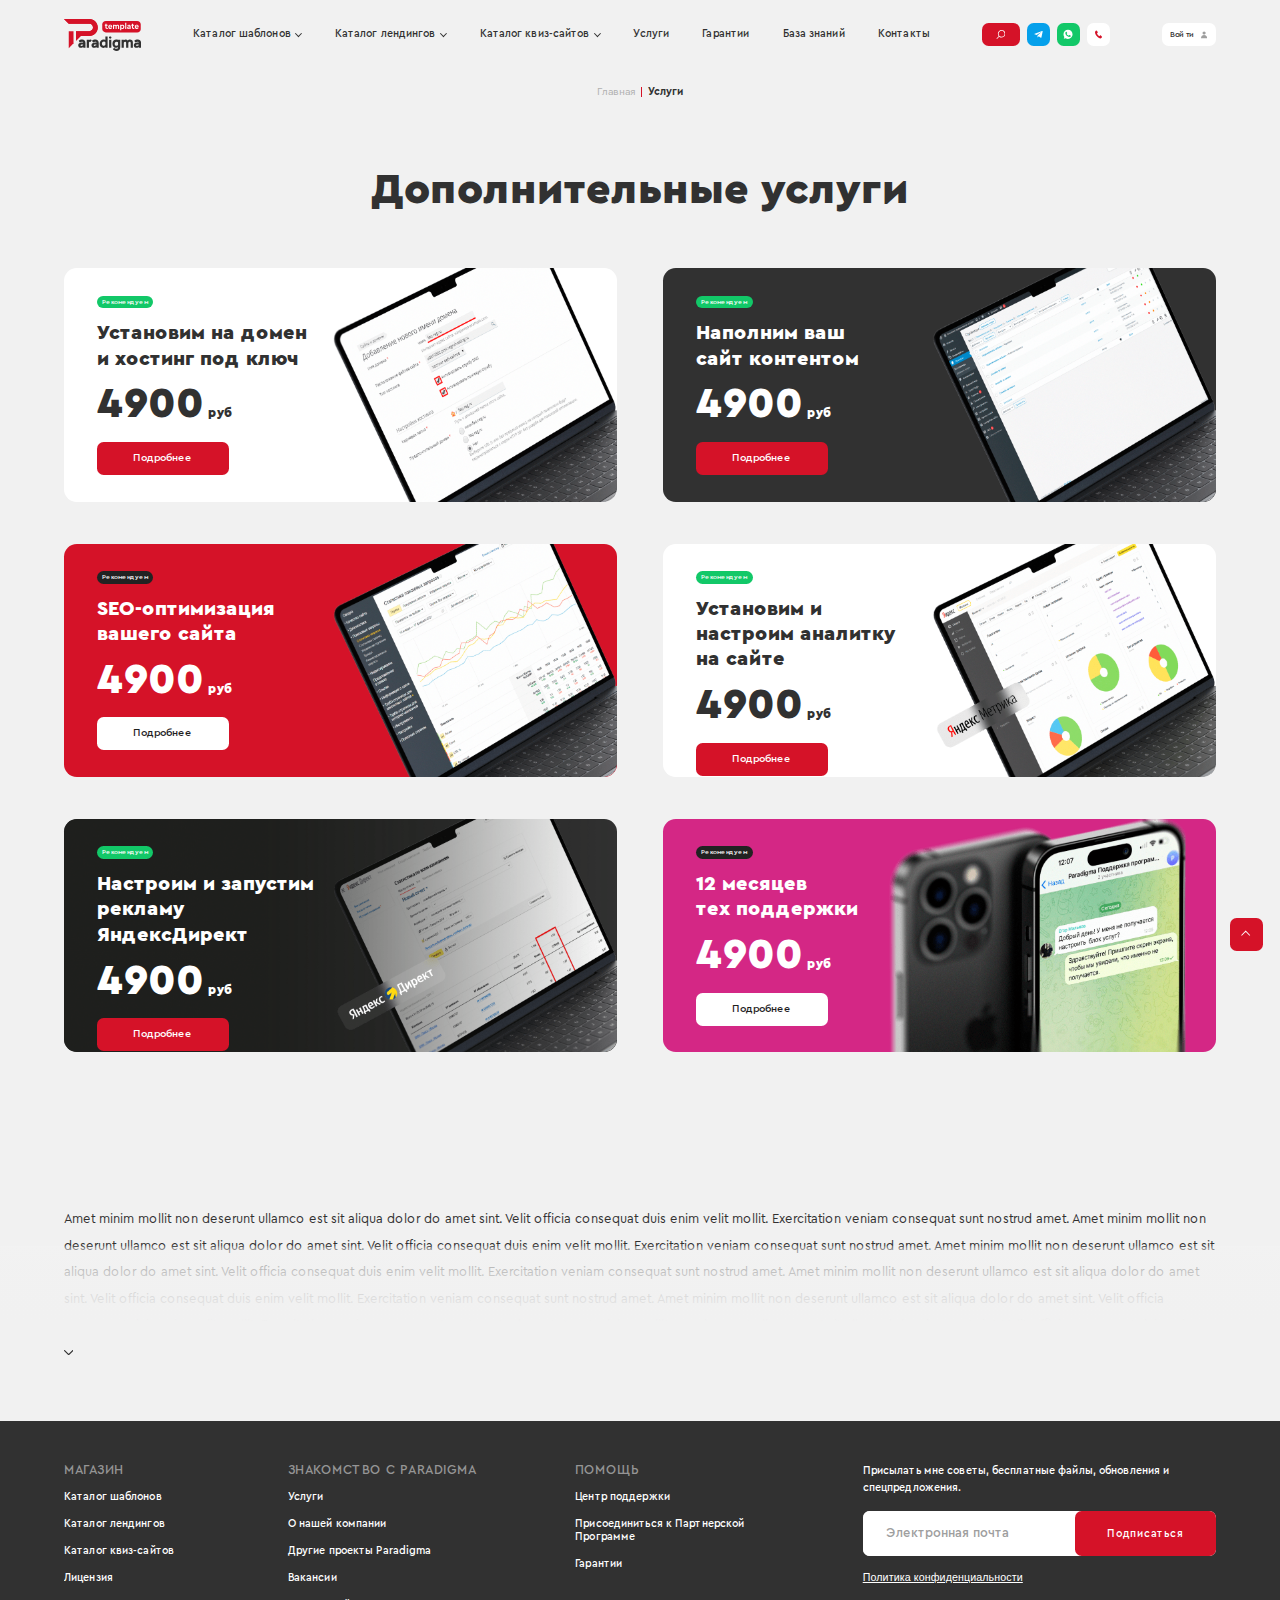
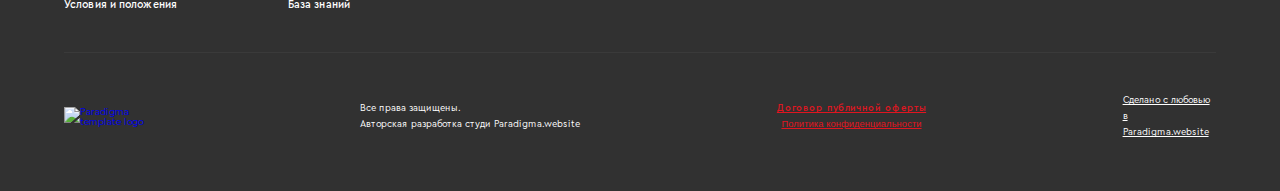
<file: services.html>
<!DOCTYPE html>
<html lang="ru">

<head>
	<meta charset="UTF-8">
	<meta http-equiv="X-UA-Compatible" content="IE=edge">
	<meta name="viewport" content="width=device-width, initial-scale=1.0">
	<title>Шаблон сайта</title>
	<link rel="stylesheet" href="libs/custom-select.css">
	<link rel="stylesheet" href="https://cdn.jsdelivr.net/npm/swiper@9/swiper-bundle.min.css">
	<link rel="stylesheet" href="libs/jquery.fancybox.min.css">
	<link rel="stylesheet" href="css/style.min.css">
</head>

<body>

	<header class="header">
		<div class="container">
			<div class="header__row flex">
				<a href="index.html" class="header__logo">
					<img src="media/svg/logo.svg" alt="">
				</a>
				<nav class="header__nav nav">
					<ul class="nav__list flex">
						<li class="nav__item">
							<a href="#" class="nav__link nav__link--arrow">Каталог шаблонов</a>
							<ul class="nav__submenu submenu">
								<li class="submenu__item"><a href="catalog-wp.html" class="submenu__link">На WordPress</a></li>
								<li class="submenu__item"><a href="#" class="submenu__link">На OpenCart</a></li>
							</ul>
						</li>
						<li class="nav__item">
							<a href="#" class="nav__link nav__link--arrow">Каталог лендингов</a>
							<ul class="nav__submenu submenu">
								<li class="submenu__item"><a href="catalog-wp.html" class="submenu__link">На WordPress</a></li>
								<li class="submenu__item"><a href="#" class="submenu__link">На OpenCart</a></li>
							</ul>
						</li>
						<li class="nav__item">
							<a href="#" class="nav__link nav__link--arrow">Каталог квиз-сайтов</a>
							<ul class="nav__submenu submenu">
								<li class="submenu__item"><a href="catalog-wp.html" class="submenu__link">На WordPress</a></li>
								<li class="submenu__item"><a href="#" class="submenu__link">На OpenCart</a></li>
							</ul>
						</li>
						<li class="nav__item"><a href="services.html" class="nav__link">Услуги</a></li>
						<li class="nav__item"><a href="warranty.html" class="nav__link">Гарантии</a></li>
						<li class="nav__item"><a href="base.html" class="nav__link">База знаний</a></li>
						<li class="nav__item"><a href="#" class="nav__link">Контакты</a></li>
					</ul>
				</nav>
				<div class="header__social social flex">
					<a href="search.html" class="social__item social__item--search" aria-label="поиск">
						<img src="media/svg/search.svg" alt="">
					</a>
					<a href="#" class="social__item social__item--telegram" aria-label="телеграм">
						<img src="media/svg/telegram.svg" alt="">
					</a>
					<a href="#" class="social__item social__item--whatsapp" aria-label="whatsapp">
						<img src="media/svg/whatsapp.svg" alt="">
					</a>
					<div class="social__wrap">
						<a href="tel:+79999999999" class="social__item social__item--phone">
							<img src="media/svg/phone.svg" alt="">
						</a>
						<div class="social__hint">
							<a href="tel:+79999999999">+7 (999) 999-99-99</a>
						</div>
					</div>
				</div>
				<a href="#" class="header__login flex">
					<span class="desktop">Войти</span>
					<svg viewBox="0 0 10 12" fill="none" xmlns="http://www.w3.org/2000/svg">
						<path
							d="M4.65991 6.10352C2.17785 6.1082 0.12457 8.07331 0.000569422 10.5567C-0.00273127 10.6272 0.0083434 10.6976 0.0331194 10.7636C0.0578954 10.8297 0.0958545 10.89 0.144686 10.9409C0.193518 10.9919 0.252201 11.0323 0.317164 11.0598C0.382127 11.0874 0.452011 11.1014 0.522562 11.101H8.81757C8.88778 11.1008 8.95722 11.0864 9.02171 11.0586C9.08619 11.0309 9.14439 10.9903 9.19279 10.9395C9.24118 10.8886 9.27878 10.8285 9.3033 10.7627C9.32783 10.6969 9.33878 10.6268 9.3355 10.5567C9.21134 8.07016 7.15325 6.10379 4.66804 6.10352H4.65991Z" />
						<path
							d="M4.66572 0.623047C3.35001 0.623047 2.27735 1.70075 2.27734 3.01793C2.27734 4.33511 3.35 5.41652 4.66572 5.41652C5.98145 5.41652 7.05782 4.33511 7.05781 3.01793C7.0578 1.70075 5.98144 0.623047 4.66572 0.623047Z" />
					</svg>
				</a>
				<button class="header__burger mobile">
					<svg viewBox="0 0 16 13" fill="none" xmlns="http://www.w3.org/2000/svg">
						<path
							d="M14.1287 2.09313H1.04657C0.470955 2.09313 0 1.62218 0 1.04657C0 0.470955 0.470955 0 1.04657 0H14.1287C14.7043 0 15.1752 0.470955 15.1752 1.04657C15.1752 1.62218 14.7043 2.09313 14.1287 2.09313Z" />
						<path
							d="M14.1287 12.7494H1.04657C0.470955 12.7494 0 12.2784 0 11.7028C0 11.1272 0.470955 10.6562 1.04657 10.6562H14.1287C14.7043 10.6562 15.1752 11.1272 15.1752 11.7028C15.1752 12.2784 14.7043 12.7494 14.1287 12.7494Z" />
						<path
							d="M14.1287 7.42126H1.04657C0.470955 7.42126 0 6.9503 0 6.37469C0 5.79908 0.470955 5.32812 1.04657 5.32812H14.1287C14.7043 5.32812 15.1752 5.79908 15.1752 6.37469C15.1752 6.9503 14.7043 7.42126 14.1287 7.42126Z" />
					</svg>
				</button>
			</div>
		</div>
	</header>

	<div class="breadcrumbs">
		<div class="container">
			<div class="breadcrumbs__row flex">
				<a href="index.html" class="breadcrumbs__item">Главная</a>
				<a href="services.html" class="breadcrumbs__item">Услуги</a>
			</div>
		</div>
	</div>

	<section class="hero hero--services">
		<div class="container">
			<h1 class="hero__title section-title animation">
				Дополнительные услуги
			</h1>
		</div>
	</section>

	<main class="main main--services">
		<!-- доп.услуги -->
		<section class="services">
			<div class="container">
				<div class="services__row flex">
					<ul class="services__list">
						<li class="services__item services-item">
							<picture>
								<source srcset="media/img/services-1-mobile.png" media="(max-width: 768px)">
								<img class="services-item__img" data-src="media/img/services-1.png" src="media/img/services-1-min.png"
									alt="">
							</picture>
							<div class="services-item__content">
								<p class="services-item__label">Рекомендуем</p>
								<p class="services-item__title">
									Установим на&nbsp;домен
									и&nbsp;хостинг под ключ
								</p>
								<p class="services-item__price"><span>4900</span> руб</p>
								<a href="services-item.html" class="services-item__btn">Подробнее</a>
							</div>
						</li>
						<li class="services__item services-item">
							<picture>
								<source srcset="media/img/services-2-mobile.png" media="(max-width: 768px)">
								<img class="services-item__img" data-src="media/img/services-2.png" src="media/img/services-2-min.png"
									alt="">
							</picture>
							<div class="services-item__content">
								<p class="services-item__label">Рекомендуем</p>
								<p class="services-item__title">
									Наполним ваш<br class="desktop">
									сайт контентом
								</p>
								<p class="services-item__price"><span>4900</span> руб</p>
								<a href="services-item.html" class="services-item__btn">Подробнее</a>
							</div>
						</li>
						<li class="services__item services-item">
							<picture>
								<source srcset="media/img/services-3-mobile.png" media="(max-width: 768px)">
								<img class="services-item__img" data-src="media/img/services-3.png" src="media/img/services-3-min.png"
									alt="">
							</picture>
							<div class="services-item__content">
								<p class="services-item__label">Рекомендуем</p>
								<p class="services-item__title">
									SEO-оптимизация вашего сайта
								</p>
								<p class="services-item__price"><span>4900</span> руб</p>
								<a href="services-item.html" class="services-item__btn">Подробнее</a>
							</div>
						</li>
						<li class="services__item services-item">
							<picture>
								<source srcset="media/img/services-4-mobile.png" media="(max-width: 768px)">
								<img class="services-item__img" data-src="media/img/services-4.png" src="media/img/services-4-min.png"
									alt="">
							</picture>
							<div class="services-item__content">
								<p class="services-item__label">Рекомендуем</p>
								<p class="services-item__title">
									Установим и настроим аналитку на сайте
								</p>
								<p class="services-item__price"><span>4900</span> руб</p>
								<a href="services-item.html" class="services-item__btn">Подробнее</a>
							</div>
						</li>
						<li class="services__item services-item">
							<picture>
								<source srcset="media/img/services-5-mobile.png" media="(max-width: 768px)">
								<img class="services-item__img" data-src="media/img/services-5.png" src="media/img/services-5-min.png"
									alt="">
							</picture>
							<div class="services-item__content">
								<p class="services-item__label">Рекомендуем</p>
								<p class="services-item__title">
									Настроим и запустим рекламу ЯндексДирект
								</p>
								<p class="services-item__price"><span>4900</span> руб</p>
								<a href="services-item.html" class="services-item__btn">Подробнее</a>
							</div>
						</li>
						<li class="services__item services-item">
							<picture>
								<source srcset="media/img/services-6-mobile.png" media="(max-width: 768px)">
								<img class="services-item__img" data-src="media/img/services-6.png" src="media/img/services-6-min.png"
									alt="">
							</picture>
							<div class="services-item__content">
								<p class="services-item__label">Рекомендуем</p>
								<p class="services-item__title">
									12 месяцев
									тех&nbsp;поддержки
								</p>
								<p class="services-item__price"><span>4900</span> руб</p>
								<a href="services-item.html" class="services-item__btn">Подробнее</a>
							</div>
						</li>
					</ul>
				</div>
			</div>
		</section>

		<!-- текст для сео -->
		<section class="seo">
			<div class="container">
				<h2 class="seo__title section-title">Текст, который важен для
					<span class="section-title__accent">
						SEO
						<svg viewBox="0 0 736 94" preserveAspectRatio="none" fill="none" xmlns="http://www.w3.org/2000/svg">
							<path
								d="M1 64.0577C102.041 78.5814 195.125 87.0065 353.777 90.3783C384.261 91.0253 414.791 89.636 445.094 87.5586C550.133 80.3586 628.601 82.2928 688.896 60.4809C889.498 -12.0868 151.221 -6.54811 65.4433 15.981C-1.36649 33.5285 1.84137 80.5143 289.497 91.1864C577.152 101.858 787.71 63.2168 723.365 33.3363C671.89 9.43197 353.606 7.42907 190.583 15.981"
								stroke="#E11520" stroke-width="1.5" stroke-linecap="round" />
						</svg>
					</span>
				</h2>
			</div>
			<div class="seo__wrap">
				<p class="seo__text container">
					Amet minim mollit non deserunt ullamco est sit aliqua dolor do amet sint. Velit officia consequat duis enim
					velit mollit. Exercitation veniam consequat sunt nostrud amet. Amet minim mollit non deserunt ullamco est
					sit aliqua dolor do amet sint. Velit officia consequat duis enim velit mollit. Exercitation veniam consequat
					sunt nostrud amet. Amet minim mollit non deserunt ullamco est sit aliqua dolor do amet sint. Velit officia
					consequat duis enim velit mollit. Exercitation veniam consequat sunt nostrud amet. Amet minim mollit non
					deserunt ullamco est sit aliqua dolor do amet sint. Velit officia consequat duis enim velit mollit.
					Exercitation veniam consequat sunt nostrud amet. Amet minim mollit non deserunt ullamco est sit aliqua dolor
					do amet sint. Velit officia consequat duis enim velit mollit. Exercitation veniam consequat sunt nostrud
					amet. Amet minim mollit non deserunt ullamco est sit aliqua dolor do amet sint. Velit officia consequat duis
					enim velit mollit. Exercitation veniam consequat sunt nostrud amet. Amet minim mollit non deserunt ullamco
					est sit aliqua dolor do amet sint. Velit officia consequat duis enim velit mollit. Exercitation veniam
					consequat sunt nostrud amet. Amet minim mollit non deserunt ullamco est sit aliqua dolor do amet sint. Velit
					officia consequat duis enim velit mollit. Exercitation veniam consequat sunt nostrud amet.
					Amet minim mollit non deserunt ullamco est sit aliqua dolor do amet sint. Velit officia consequat duis enim
					velit mollit. Exercitation veniam consequat sunt nostrud amet. Amet minim mollit non deserunt ullamco est
					sit aliqua dolor do amet sint. Velit officia consequat duis enim velit mollit. Exercitation veniam consequat
					sunt nostrud amet. Amet minim mollit non deserunt ullamco est sit aliqua dolor do amet sint. Velit officia
					consequat duis enim velit mollit. Exercitation veniam consequat sunt nostrud amet. Amet minim mollit non
					deserunt ullamco est sit aliqua dolor do amet sint. Velit officia consequat duis enim velit mollit.
					Exercitation veniam consequat sunt nostrud amet. Amet minim mollit non deserunt ullamco est sit aliqua dolor
					do amet sint. Velit officia consequat duis enim velit mollit. Exercitation veniam consequat sunt nostrud
					amet. Amet minim mollit non deserunt ullamco est sit aliqua dolor do amet sint. Velit officia consequat duis
					enim velit mollit. Exercitation veniam consequat sunt nostrud amet. Amet minim mollit non deserunt ullamco
					est sit aliqua dolor do amet sint. Velit officia consequat duis enim velit mollit. Exercitation veniam
					consequat sunt nostrud amet. Amet minim mollit non deserunt ullamco est sit aliqua dolor do amet sint. Velit
					officia consequat duis enim velit mollit. Exercitation veniam consequat sunt nostrud amet.
				</p>
			</div>
			<div class="container">
				<button class="seo__btn-open">
					<svg viewBox="0 0 16 9" fill="none" xmlns="http://www.w3.org/2000/svg">
						<path d="M15 1L8 8L1 1" stroke-width="2" stroke-linecap="round" stroke-linejoin="round" />
					</svg>
				</button>
			</div>
		</section>
	</main>

	<footer class="footer">
		<div class="container">
			<div class="footer__nav flex">
				<div class="footer__item">
					<p class="footer__name">МАГАЗИН</p>
					<ul class="footer__list">
						<li class="footer__list-item"><a href="#" class="footer__link">Каталог шаблонов</a></li>
						<li class="footer__list-item"><a href="#" class="footer__link">Каталог лендингов</a></li>
						<li class="footer__list-item"><a href="#" class="footer__link">Каталог квиз-сайтов</a></li>
						<li class="footer__list-item"><a href="#" class="footer__link">Лицензия</a></li>
						<li class="footer__list-item"><a href="#" class="footer__link">Условия и положения</a></li>
					</ul>
				</div>
				<div class="footer__item">
					<p class="footer__name">ЗНАКОМСТВО С PARADIGMA</p>
					<ul class="footer__list">
						<li class="footer__list-item"><a href="services.html" class="footer__link">Услуги</a></li>
						<li class="footer__list-item"><a href="#" class="footer__link">О нашей компании</a></li>
						<li class="footer__list-item"><a href="#" class="footer__link">Другие проекты Paradigma</a></li>
						<li class="footer__list-item"><a href="#" class="footer__link">Вакансии</a></li>
						<li class="footer__list-item"><a href="base.html" class="footer__link">База знаний</a></li>
					</ul>
				</div>
				<div class="footer__item">
					<p class="footer__name">ПОМОЩЬ</p>
					<ul class="footer__list">
						<li class="footer__list-item"><a href="#" class="footer__link">Центр поддержки</a></li>
						<li class="footer__list-item"><a href="#" class="footer__link">Присоединиться к Партнерской
								Программе
							</a></li>
						<li class="footer__list-item"><a href="warranty.html" class="footer__link">Гарантии</a></li>
					</ul>
				</div>
				<form action="#" class="footer__form">
					<p class="footer__text">Присылать мне советы, бесплатные файлы, обновления и
						спецпредложения.</p>
					<div class="footer__fields flex">
						<input type="text" class="footer__input input" placeholder="Электронная почта">
						<button class="footer__btn">Подписаться</button>
					</div>
					<button class="footer__link conf">Политика конфиденциальности</button>
				</form>
			</div>
			<div class="footer__data flex">
				<a href="index.html" class="footer__logo">
					<img data-src="media/svg/logo-2.svg" alt="Paradigma template logo">
				</a>
				<p class="footer__rights">Все права защищены. <br>Авторская разработка студи Paradigma.website</p>
				<p class="footer__links">
					<a href="#" target="_blank" class="footer__link">Договор публичной оферты</a>
					<button class="footer__link conf">Политика конфиденциальности</button>

				</p>

				<a href="https://paradigma.website/" class="footer__autor">
					Сделано с любовью
					в Paradigma.website
				</a>
			</div>
		</div>
	</footer>

	<!-- кнопка прокрутки наверх -->
	<button class="btn-top" aria-label="прокрутить страницу наверх">
		<svg viewBox="0 0 14 9" fill="none" xmlns="http://www.w3.org/2000/svg">
			<path fill-rule="evenodd" clip-rule="evenodd"
				d="M7.05 0.6525L13.4927 7.31996C13.7762 7.61339 13.7779 8.07822 13.4965 8.3737C13.1983 8.68679 12.6995 8.6889 12.3987 8.37835L7.72134 3.54967C7.32723 3.14282 6.67421 3.14421 6.28184 3.55273L1.60097 8.42634C1.30073 8.73894 0.800371 8.73789 0.50145 8.42402C0.220916 8.12946 0.221746 7.66633 0.503332 7.37278L6.94981 0.65232C6.97716 0.623815 7.02276 0.623897 7.05 0.6525Z" />
		</svg>
	</button>

	<!-- popup Оставить заявку -->
	<div class="popup popup-request">
		<div class="popup__body">
			<div class="popup__close">
				<svg viewBox="0 0 20 20" fill="none" xmlns="http://www.w3.org/2000/svg">
					<path fill-rule="evenodd" clip-rule="evenodd"
						d="M9.99992 12.2528L2.481 19.9998L0 17.4436L7.51892 9.69651L0.589098 2.55644L3.07009 0.000175111L9.99992 7.14025L16.9299 0L19.4109 2.55627L12.4809 9.69651L20 17.4437L17.519 20L9.99992 12.2528Z" />
				</svg>
			</div>
			<h3 class="popup__title">Оставить заявку</h3>

			<div class="popup__service popup-service flex">
				<p class="popup-service__name">Установка на
					домен и хостинг</p>
				<div class="popup-service__price flex">
					<p class="popup-service__total"><span>4900</span> руб</p>
					<!-- <p class="popup-service__old"><span>13 000</span> руб</p> -->
				</div>
			</div>

			<p class="popup__descr">
				После заполения формы вы будете перенаправлены на оплату. В течение 10 минут после
				оплаты с&nbsp;вами свяжемся
				и поможем с&nbsp;вашей задачей
			</p>

			<form action="#" method="POST" class="popup__form agree-form" data-form-validate-js>
				<input type="hidden" name="formname" value="callback">
				<input class="popup__input input" type="text" name="name" placeholder="Ваше имя" required>
				<input class="popup__input input" type="tel" name="phone" placeholder="Ваше телефон">
				<input class="popup__input input" type="email" name="mail" placeholder="Ваше e-mail" required>
				<button class="popup__btn main-btn main-btn--red">
					<span class="btn-blick"></span>
					<span class="main-btn__text">Перейти к оплате</span>
				</button>
				<div class="popup__agree agree flex">
					<div class="agree__checkbox"></div>
					<p class="agree__text">
						Согласен на обработку персональных данных
					</p>
				</div>
				<div class="popup__agree agree flex">
					<div class="agree__checkbox"></div>
					<p class="agree__text">
						Принимаю условия публичного договора оферты
					</p>
				</div>
			</form>
		</div>
	</div>

	<!-- popup Оформление заказа -->
	<div class="popup popup-order ">
		<div class="popup__body">
			<div class="popup__close">
				<svg viewBox="0 0 20 20" fill="none" xmlns="http://www.w3.org/2000/svg">
					<path fill-rule="evenodd" clip-rule="evenodd"
						d="M9.99992 12.2528L2.481 19.9998L0 17.4436L7.51892 9.69651L0.589098 2.55644L3.07009 0.000175111L9.99992 7.14025L16.9299 0L19.4109 2.55627L12.4809 9.69651L20 17.4437L17.519 20L9.99992 12.2528Z" />
				</svg>
			</div>
			<h3 class="popup__title">Оформление заказа</h3>

			<div class="popup__service popup-service flex">
				<p class="popup-service__name">Шаблон сайта Мебель, кухни, шкафы-купе</p>
				<div class="popup-service__price flex">
					<p class="popup-service__total"><span>4900</span> руб</p>
					<p class="popup-service__old"><span>13 000</span> руб</p>
				</div>
			</div>

			<p class="popup__descr">
				После заполения формы вы будете перенаправлены на оплату. В течение 10 минут после
				оплаты с вами свяжемся
				и поможем с вашей задачей
			</p>

			<form action="#" method="POST" class="popup__form agree-form" data-form-validate-js>
				<input type="hidden" name="formname" value="callback">
				<input class="popup__input input" type="text" name="name" placeholder="Ваше имя" required>
				<input class="popup__input input" type="tel" name="phone" placeholder="Ваше телефон">
				<input class="popup__input input" type="email" name="mail" placeholder="Ваше e-mail" required>
				<button class="popup__btn main-btn main-btn--red">
					<span class="btn-blick"></span>
					<span class="main-btn__text">Перейти к оплате</span>
				</button>
				<div class="popup__agree agree flex">
					<div class="agree__checkbox"></div>
					<p class="agree__text">
						Согласен на обработку персональных данных
					</p>
				</div>
				<div class="popup__agree agree flex">
					<div class="agree__checkbox"></div>
					<p class="agree__text">
						Принимаю условия публичного договора оферты
					</p>
				</div>
			</form>
		</div>
	</div>

	<!-- popup Стойте -->
	<div class="popup popup-wait">
		<div class="popup__body">
			<div class="popup__close">
				<svg viewBox="0 0 20 20" fill="none" xmlns="http://www.w3.org/2000/svg">
					<path fill-rule="evenodd" clip-rule="evenodd"
						d="M9.99992 12.2528L2.481 19.9998L0 17.4436L7.51892 9.69651L0.589098 2.55644L3.07009 0.000175111L9.99992 7.14025L16.9299 0L19.4109 2.55627L12.4809 9.69651L20 17.4437L17.519 20L9.99992 12.2528Z" />
				</svg>
			</div>
			<h3 class="popup__title">ПОСТОЙТЕ!</h3>

			<p class="popup__descr">
				Если вы не нашли нужный шаблона сайта, у нас есть <span>конструктор без абонплаты</span>
			</p>

			<div class="popup__img">
				<img data-src="media/img/popup-wait.jpg" alt="">
				<img data-src="media/svg/arrow-2.svg" alt="">
			</div>

			<a href="#" class="popup__btn main-btn main-btn--red">
				<span class="btn-blick"></span>
				<span class="main-btn__text">
					Посмотреть что<br>
					за конструктор такой
				</span>
			</a>

			<button class="popup__nothnx">Спасибо, не интересно</button>
		</div>
	</div>

	<!-- popup Политика конфиденциальности -->
	<div class="popup popup-conf">
		<div class="popup__body">
			<div class="popup__close">
				<svg viewBox="0 0 20 20" fill="none" xmlns="http://www.w3.org/2000/svg">
					<path fill-rule="evenodd" clip-rule="evenodd"
						d="M9.99992 12.2528L2.481 19.9998L0 17.4436L7.51892 9.69651L0.589098 2.55644L3.07009 0.000175111L9.99992 7.14025L16.9299 0L19.4109 2.55627L12.4809 9.69651L20 17.4437L17.519 20L9.99992 12.2528Z" />
				</svg>
			</div>
			<h2>Политика конфеденциальности</h2>
			<p>Настоящая Политика конфиденциальности персональных данных (далее – Политика конфиденциальности)
				действует
				в
				отношении всей информации, которую сайт&nbsp;, (далее – ) расположенный на доменном имени&nbsp;(а
				также
				его
				субдоменах), может
				получить о Пользователе во время использования сайта (а также его субдоменов), его программ и его
				продуктов.
			</p>
			<h2>1. Определение терминов</h2>
			<p><strong>1.1 В настоящей Политике конфиденциальности используются следующие термины:</strong></p>
			<p>1.1.1. «<strong>Администрация сайта</strong>» (далее – Администрация) – уполномоченные сотрудники на
				управление сайтом&nbsp;, которые организуют и (или) осуществляют обработку персональных данных, а
				также
				определяет цели обработки персональных
				данных, состав персональных данных, подлежащих обработке, действия (операции), совершаемые с
				персональными
				данными.</p>
			<p>1.1.2. «Персональные данные» — любая информация, относящаяся к прямо или косвенно определенному, или
				определяемому физическому лицу (субъекту персональных данных).</p>
			<p>1.1.3. «Обработка персональных данных» — любое действие (операция) или совокупность действий
				(операций),
				совершаемых с использованием средств автоматизации или без использования таких средств с персональными
				данными, включая сбор, запись,
				систематизацию, накопление, хранение, уточнение (обновление, изменение), извлечение, использование,
				передачу
				(распространение, предоставление, доступ), обезличивание, блокирование, удаление, уничтожение
				персональных
				данных.</p>
			<p>1.1.4. «Конфиденциальность персональных данных» — обязательное для соблюдения Оператором или иным
				получившим
				доступ к персональным данным лицом требование не допускать их распространения без согласия субъекта
				персональных данных или наличия
				иного законного основания.</p>
			<p>1.1.5. «Сайт » — это совокупность связанных между собой веб-страниц, размещенных в сети Интернет по
				уникальному адресу (URL):&nbsp; https://demo.quizlanding.ru/, а также его субдоменах.</p>
			<p>1.1.6. «Субдомены» — это страницы или совокупность страниц, расположенные на доменах третьего уровня,
				принадлежащие сайту , а также другие временные страницы, внизу который указана контактная информация
				Администрации</p>
			<p>1.1.5. «Пользователь сайта&nbsp;» (далее Пользователь) – лицо, имеющее доступ к сайту&nbsp;,
				посредством
				сети Интернет и использующее информацию, материалы и продукты сайта&nbsp;.</p>
			<p>1.1.7. «Cookies» — небольшой фрагмент данных, отправленный веб-сервером и хранимый на компьютере
				пользователя, который веб-клиент или веб-браузер каждый раз пересылает веб-серверу в HTTP-запросе при
				попытке открыть страницу соответствующего
				сайта.
			</p>
			<p>1.1.8. «IP-адрес» — уникальный сетевой адрес узла в компьютерной сети, через который Пользователь
				получает
				доступ на .</p>
			<h2>2. Общие положения</h2>
			<p>2.1. Использование сайта Пользователем означает согласие с настоящей Политикой конфиденциальности и
				условиями обработки персональных данных Пользователя.</p>
			<p>2.2. В случае несогласия с условиями Политики конфиденциальности Пользователь должен прекратить
				использование сайта .</p>
			<p>2.3. Настоящая Политика конфиденциальности применяется к сайту . не контролирует и не несет
				ответственность
				за сайты третьих лиц, на которые Пользователь может перейти по ссылкам, доступным на сайте .</p>
			<p>2.4. Администрация не проверяет достоверность персональных данных, предоставляемых Пользователем.</p>
			<h2>3. Предмет политики конфиденциальности</h2>
			<p>3.1. Настоящая Политика конфиденциальности устанавливает обязательства Администрации по неразглашению
				и
				обеспечению режима защиты конфиденциальности персональных данных, которые Пользователь предоставляет
				по
				запросу Администрации при регистрации
				на сайте или при подписке на информационную e-mail рассылку.</p>
			<p>3.2. Персональные данные, разрешённые к обработке в рамках настоящей Политики конфиденциальности,
				предоставляются Пользователем путём заполнения форм на сайте и включают в себя следующую
				информацию:<br>
				3.2.1. фамилию, имя, отчество Пользователя;<br> 3.2.2. контактный телефон Пользователя;<br> 3.2.3.
				адрес
				электронной почты (e-mail)<br> 3.2.4. место жительство Пользователя (при необходимости)<br> 3.2.5.
				фотографию (при необходимости)</p>
			<p>3.3. защищает Данные, которые автоматически передаются при посещении страниц:<br> — IP адрес;<br> —
				информация из cookies;<br> — информация о браузере<br> — время доступа;<br> — реферер (адрес
				предыдущей
				страницы).</p>
			<p>3.3.1. Отключение cookies может повлечь невозможность доступа к частям сайта&nbsp;, требующим
				авторизации.
			</p>
			<p>3.3.2. осуществляет сбор статистики об IP-адресах своих посетителей. Данная информация используется с
				целью
				предотвращения, выявления и решения технических проблем.</p>
			<p>3.4. Любая иная персональная информация неоговоренная выше (история посещения, используемые браузеры,
				операционные системы и т.д.) подлежит надежному хранению и нераспространению, за исключением случаев,
				предусмотренных в п.п. 5.2. настоящей
				Политики конфиденциальности.</p>
			<h2>4. Цели сбора персональной информации пользователя</h2>
			<p>4.1. Персональные данные Пользователя Администрация может использовать в целях:<br> 4.1.1.
				Идентификации
				Пользователя, зарегистрированного на сайте для его дальнейшей авторизации.<br> 4.1.2. Предоставления
				Пользователю доступа к персонализированным
				данным сайта .<br> 4.1.3. Установления с Пользователем обратной связи, включая направление
				уведомлений,
				запросов, касающихся использования сайта , обработки запросов и заявок от Пользователя.<br> 4.1.4.
				Определения места нахождения
				Пользователя для обеспечения безопасности, предотвращения мошенничества.<br> 4.1.5. Подтверждения
				достоверности и полноты персональных данных, предоставленных Пользователем.<br> 4.1.6. Создания
				учетной
				записи для использования частей
				сайта , если Пользователь дал согласие на создание учетной записи.<br> 4.1.7. Уведомления Пользователя
				по
				электронной почте.<br> 4.1.8. Предоставления Пользователю эффективной технической поддержки при
				возникновении проблем, связанных
				с использованием сайта .<br> 4.1.9. Предоставления Пользователю с его согласия специальных
				предложений,
				новостной рассылки и иных сведений от имени сайта .</p>
			<h2>5. Способы и сроки обработки персональной информации</h2>
			<p>5.1. Обработка персональных данных Пользователя осуществляется без ограничения срока, любым законным
				способом, в том числе в информационных системах персональных данных с использованием средств
				автоматизации
				или без использования таких
				средств.
			</p>
			<p>5.2. Персональные данные Пользователя могут быть переданы уполномоченным органам государственной
				власти
				Российской Федерации только по основаниям и в порядке, установленным законодательством Российской
				Федерации.
			</p>
			<p>5.3. При утрате или разглашении персональных данных Администрация вправе не информировать Пользователя
				об
				утрате или разглашении персональных данных.</p>
			<p>5.4. Администрация принимает необходимые организационные и технические меры для защиты персональной
				информации Пользователя от неправомерного или случайного доступа, уничтожения, изменения,
				блокирования,
				копирования, распространения, а
				также от иных неправомерных действий третьих лиц.</p>
			<p>5.5. Администрация совместно с Пользователем принимает все необходимые меры по предотвращению убытков
				или
				иных отрицательных последствий, вызванных утратой или разглашением персональных данных Пользователя.
			</p>
			<h2>6. Права и обязанности сторон</h2>
			<p><strong>6.1. Пользователь вправе:</strong></p>
			<p>6.1.1. Принимать свободное решение о предоставлении своих персональных данных, необходимых для
				использования
				сайта , и давать согласие на их обработку.</p>
			<p>6.1.2. Обновить, дополнить предоставленную информацию о персональных данных в случае изменения данной
				информации.</p>
			<p>6.1.3. Пользователь имеет право на получение у Администрации информации, касающейся обработки его
				персональных данных, если такое право не ограничено в соответствии с федеральными законами.
				Пользователь
				вправе требовать от Администрации
				уточнения его персональных данных, их блокирования или уничтожения в случае, если персональные данные
				являются неполными, устаревшими, неточными, незаконно полученными или не являются необходимыми для
				заявленной цели обработки, а также
				принимать предусмотренные законом меры по защите своих прав. Для этого достаточно уведомить
				Администрацию
				по
				указаному E-mail адресу.</p>
			<p><strong>6.2. Администрация обязана:</strong></p>
			<p>6.2.1. Использовать полученную информацию исключительно для целей, указанных в п. 4 настоящей Политики
				конфиденциальности.</p>
			<p>6.2.2. Обеспечить хранение конфиденциальной информации в тайне, не разглашать без предварительного
				письменного разрешения Пользователя, а также не осуществлять продажу, обмен, опубликование, либо
				разглашение
				иными возможными способами
				переданных персональных данных Пользователя, за исключением п.п. 5.2. настоящей Политики
				Конфиденциальности.
			</p>
			<p>6.2.3. Принимать меры предосторожности для защиты конфиденциальности персональных данных Пользователя
				согласно порядку, обычно используемого для защиты такого рода информации в существующем деловом
				обороте.
			</p>
			<p>6.2.4. Осуществить блокирование персональных данных, относящихся к соответствующему Пользователю, с
				момента
				обращения или запроса Пользователя, или его законного представителя либо уполномоченного органа по
				защите
				прав субъектов персональных
				данных на период проверки, в случае выявления недостоверных персональных данных или неправомерных
				действий.
			</p>
			<h2>Ответственность сторон</h2>
			<p>7.1. Администрация, не исполнившая свои обязательства, несёт ответственность за убытки, понесённые
				Пользователем в связи с неправомерным использованием персональных данных, в соответствии с
				законодательством
				Российской Федерации, за исключением
				случаев, предусмотренных п.п. 5.2. и 7.2. настоящей Политики Конфиденциальности.</p>
			<p>7.2. В случае утраты или разглашения Конфиденциальной информации Администрация не несёт
				ответственность,
				если данная конфиденциальная информация:<br> 7.2.1. Стала публичным достоянием до её утраты или
				разглашения.<br> 7.2.2. Была получена
				от третьей стороны до момента её получения Администрацией Ресурса.<br> 7.2.3. Была разглашена с
				согласия
				Пользователя.</p>
			<p>7.3. Пользователь несет полную ответственность за соблюдение требований законодательства РФ, в том
				числе
				законов о рекламе, о защите авторских и смежных прав, об охране товарных знаков и знаков обслуживания,
				но
				не
				ограничиваясь перечисленным,
				включая полную ответственность за содержание и форму материалов.</p>
			<p>7.4. Пользователь признает, что ответственность за любую информацию (в том числе, но не ограничиваясь:
				файлы
				с данными, тексты и т. д.), к которой он может иметь доступ как к части сайта , несет лицо,
				предоставившее
				такую информацию.</p>
			<p>7.5. Пользователь соглашается, что информация, предоставленная ему как часть сайта , может являться
				объектом
				интеллектуальной собственности, права на который защищены и принадлежат другим Пользователям,
				партнерам
				или
				рекламодателям, которые
				размещают такую информацию на сайте .<br> Пользователь не вправе вносить изменения, передавать в
				аренду,
				передавать на условиях займа, продавать, распространять или создавать производные работы на основе
				такого
				Содержания (полностью
				или в части), за исключением случаев, когда такие действия были письменно прямо разрешены
				собственниками
				такого Содержания в соответствии с условиями отдельного соглашения.</p>
			<p>7.6. В отношение текстовых материалов (статей, публикаций, находящихся в свободном публичном доступе
				на
				сайте ) допускается их распространение при условии, что будет дана ссылка на .</p>
			<p>7.7. Администрация не несет ответственности перед Пользователем за любой убыток или ущерб, понесенный
				Пользователем в результате удаления, сбоя или невозможности сохранения какого-либо Содержания и иных
				коммуникационных данных, содержащихся
				на сайте или передаваемых через него.</p>
			<p>7.8. Администрация не несет ответственности за любые прямые или косвенные убытки, произошедшие из-за:
				использования либо невозможности использования сайта, либо отдельных сервисов; несанкционированного
				доступа
				к коммуникациям Пользователя;
				заявления или поведение любого третьего лица на сайте.</p>
			<p>7.9. Администрация не несет ответственность за какую-либо информацию, размещенную пользователем на
				сайте
				,
				включая, но не ограничиваясь: информацию, защищенную авторским правом, без прямого согласия владельца
				авторского права.</p>
			<h2>8. Разрешение споров</h2>
			<p>8.1. До обращения в суд с иском по спорам, возникающим из отношений между Пользователем и
				Администрацией,
				обязательным является предъявление претензии (письменного предложения или предложения в электронном
				виде
				о
				добровольном урегулировании
				спора).
			</p>
			<p>8.2. Получатель претензии в течение 30 календарных дней со дня получения претензии, письменно или в
				электронном виде уведомляет заявителя претензии о результатах рассмотрения претензии.</p>
			<p>8.3. При не достижении соглашения спор будет передан на рассмотрение Арбитражного суда г. .</p>
			<p>8.4. К настоящей Политике конфиденциальности и отношениям между Пользователем и Администрацией
				применяется
				действующее законодательство Российской Федерации.</p>
			<h2>9. Дополнительные условия</h2>
			<p>9.1. Администрация вправе вносить изменения в настоящую Политику конфиденциальности без согласия
				Пользователя.</p>
			<p>9.2. Новая Политика конфиденциальности вступает в силу с момента ее размещения на сайте , если иное не
				предусмотрено новой редакцией Политики конфиденциальности.</p>
			<p>9.3. Все предложения или вопросы касательно настоящей Политики конфиденциальности следует сообщать по
				адресу:</p>
			<p>9.4. Действующая Политика конфиденциальности размещена на странице по адресу http:///politika.html</p>
			<p>Обновлено: 29 Сентября 2021 года</p>
		</div>
	</div>

	<script src="libs/jquery-3.6.4.min.js"></script>
	<script src="libs/jquery.fancybox.min.js"></script>
	<script src="libs/jquery.maskedinput.min.js"></script>
	<script src="libs/jquery.cookie.min.js"></script>
	<script src="libs/custom-select.min.js"></script>
	<script src="libs/jquery.validate.min.js"></script>
	<script src="libs/lazyload.min.js"></script>
	<script src="libs/swiper-bundle.min.js"></script>
	<script src="js/script.js"></script>
</body>

</html>
</file>
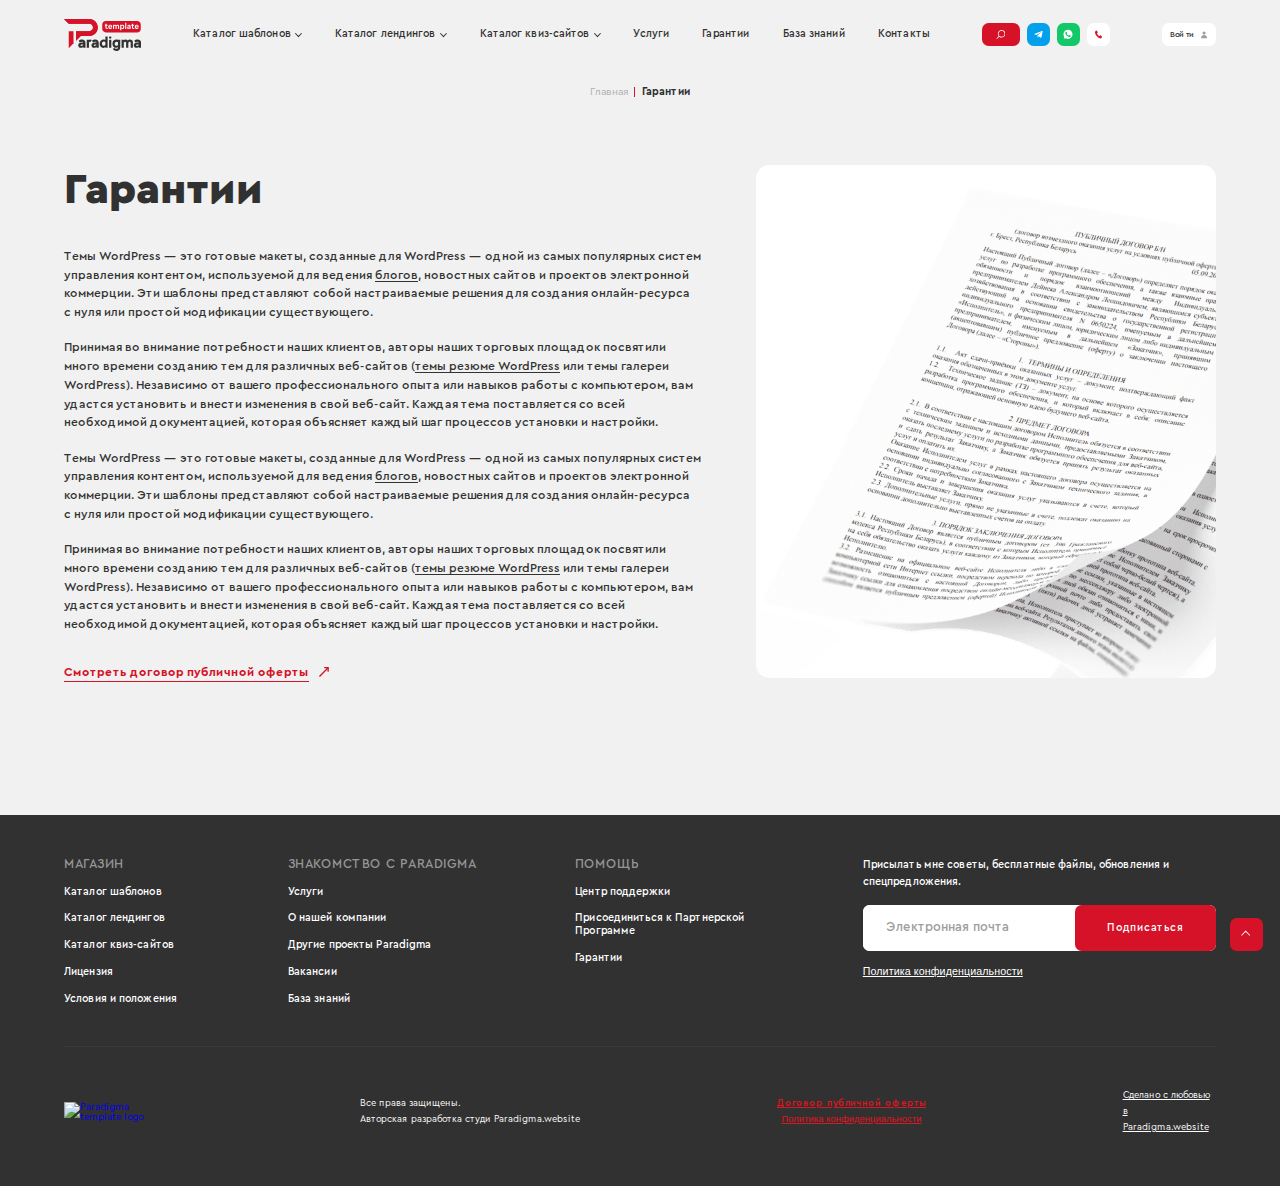
<file: warranty.html>
<!DOCTYPE html>
<html lang="ru">

<head>
	<meta charset="UTF-8">
	<meta http-equiv="X-UA-Compatible" content="IE=edge">
	<meta name="viewport" content="width=device-width, initial-scale=1.0">
	<title>Гарантии</title>
	<link rel="stylesheet" href="libs/custom-select.css">
	<link rel="stylesheet" href="https://cdn.jsdelivr.net/npm/swiper@9/swiper-bundle.min.css">
	<link rel="stylesheet" href="libs/jquery.fancybox.min.css">
	<link rel="stylesheet" href="css/style.min.css">
</head>

<body>
	<header class="header">
		<div class="container">
			<div class="header__row flex">
				<a href="index.html" class="header__logo">
					<img src="media/svg/logo.svg" alt="">
				</a>
				<nav class="header__nav nav">
					<ul class="nav__list flex">
						<li class="nav__item">
							<a href="#" class="nav__link nav__link--arrow">Каталог шаблонов</a>
							<ul class="nav__submenu submenu">
								<li class="submenu__item"><a href="catalog-wp.html" class="submenu__link">На WordPress</a></li>
								<li class="submenu__item"><a href="#" class="submenu__link">На OpenCart</a></li>
							</ul>
						</li>
						<li class="nav__item">
							<a href="#" class="nav__link nav__link--arrow">Каталог лендингов</a>
							<ul class="nav__submenu submenu">
								<li class="submenu__item"><a href="catalog-wp.html" class="submenu__link">На WordPress</a></li>
								<li class="submenu__item"><a href="#" class="submenu__link">На OpenCart</a></li>
							</ul>
						</li>
						<li class="nav__item">
							<a href="#" class="nav__link nav__link--arrow">Каталог квиз-сайтов</a>
							<ul class="nav__submenu submenu">
								<li class="submenu__item"><a href="catalog-wp.html" class="submenu__link">На WordPress</a></li>
								<li class="submenu__item"><a href="#" class="submenu__link">На OpenCart</a></li>
							</ul>
						</li>
						<li class="nav__item"><a href="services.html" class="nav__link">Услуги</a></li>
						<li class="nav__item"><a href="warranty.html" class="nav__link">Гарантии</a></li>
						<li class="nav__item"><a href="base.html" class="nav__link">База знаний</a></li>
						<li class="nav__item"><a href="#" class="nav__link">Контакты</a></li>
					</ul>
				</nav>
				<div class="header__social social flex">
					<a href="search.html" class="social__item social__item--search" aria-label="поиск">
						<img src="media/svg/search.svg" alt="">
					</a>
					<a href="#" class="social__item social__item--telegram" aria-label="телеграм">
						<img src="media/svg/telegram.svg" alt="">
					</a>
					<a href="#" class="social__item social__item--whatsapp" aria-label="whatsapp">
						<img src="media/svg/whatsapp.svg" alt="">
					</a>
					<div class="social__wrap">
						<a href="tel:+79999999999" class="social__item social__item--phone">
							<img src="media/svg/phone.svg" alt="">
						</a>
						<div class="social__hint">
							<a href="tel:+79999999999">+7 (999) 999-99-99</a>
						</div>
					</div>
				</div>
				<a href="#" class="header__login flex">
					<span class="desktop">Войти</span>
					<svg viewBox="0 0 10 12" fill="none" xmlns="http://www.w3.org/2000/svg">
						<path
							d="M4.65991 6.10352C2.17785 6.1082 0.12457 8.07331 0.000569422 10.5567C-0.00273127 10.6272 0.0083434 10.6976 0.0331194 10.7636C0.0578954 10.8297 0.0958545 10.89 0.144686 10.9409C0.193518 10.9919 0.252201 11.0323 0.317164 11.0598C0.382127 11.0874 0.452011 11.1014 0.522562 11.101H8.81757C8.88778 11.1008 8.95722 11.0864 9.02171 11.0586C9.08619 11.0309 9.14439 10.9903 9.19279 10.9395C9.24118 10.8886 9.27878 10.8285 9.3033 10.7627C9.32783 10.6969 9.33878 10.6268 9.3355 10.5567C9.21134 8.07016 7.15325 6.10379 4.66804 6.10352H4.65991Z" />
						<path
							d="M4.66572 0.623047C3.35001 0.623047 2.27735 1.70075 2.27734 3.01793C2.27734 4.33511 3.35 5.41652 4.66572 5.41652C5.98145 5.41652 7.05782 4.33511 7.05781 3.01793C7.0578 1.70075 5.98144 0.623047 4.66572 0.623047Z" />
					</svg>
				</a>
				<button class="header__burger mobile">
					<svg viewBox="0 0 16 13" fill="none" xmlns="http://www.w3.org/2000/svg">
						<path
							d="M14.1287 2.09313H1.04657C0.470955 2.09313 0 1.62218 0 1.04657C0 0.470955 0.470955 0 1.04657 0H14.1287C14.7043 0 15.1752 0.470955 15.1752 1.04657C15.1752 1.62218 14.7043 2.09313 14.1287 2.09313Z" />
						<path
							d="M14.1287 12.7494H1.04657C0.470955 12.7494 0 12.2784 0 11.7028C0 11.1272 0.470955 10.6562 1.04657 10.6562H14.1287C14.7043 10.6562 15.1752 11.1272 15.1752 11.7028C15.1752 12.2784 14.7043 12.7494 14.1287 12.7494Z" />
						<path
							d="M14.1287 7.42126H1.04657C0.470955 7.42126 0 6.9503 0 6.37469C0 5.79908 0.470955 5.32812 1.04657 5.32812H14.1287C14.7043 5.32812 15.1752 5.79908 15.1752 6.37469C15.1752 6.9503 14.7043 7.42126 14.1287 7.42126Z" />
					</svg>
				</button>
			</div>
		</div>
	</header>

	<div class="breadcrumbs">
		<div class="container">
			<div class="breadcrumbs__row flex">
				<a href="index.html" class="breadcrumbs__item">Главная</a>
				<a href="warranty.html" class="breadcrumbs__item">Гарантии</a>
			</div>
		</div>
	</div>

	<section class="hero hero--warranty">
		<div class="container">
			<div class="hero__row flex">
				<div class="hero__content">
					<h1 class="hero__title section-title animation">
						Гарантии
					</h1>
					<p class="hero__text">
						Темы WordPress&nbsp;&mdash; это готовые макеты, созданные для WordPress&nbsp;&mdash; одной из&nbsp;самых
						популярных систем управления
						контентом, используемой для ведения <a href="https://www.templatemonster.com/blog-wordpress-themes/"
							class="hero__link" target="_blank">блогов</a>, новостных сайтов
						и&nbsp;проектов электронной коммерции. Эти
						шаблоны
						представляют собой настраиваемые решения для создания онлайн-ресурса с&nbsp;нуля или простой модификации
						существующего.
					</p>
					<p class="hero__text">
						Принимая во&nbsp;внимание потребности наших клиентов, авторы наших торговых площадок посвятили много времени
						созданию
						тем для различных веб-сайтов (<a href="https://www.templatemonster.com/cv-wordpress-themes/"
							class="hero__link" target="_blank">темы резюме WordPress</a>
						или <a href="https://www.templatemonster.com/gallery-wordpress-themes/" class="hero__link"
							target="_blank">темы
							галереи WordPress</a>). Независимо
						от&nbsp;вашего
						профессионального опыта или навыков работы с&nbsp;компьютером, вам удастся установить и&nbsp;внести
						изменения
						в&nbsp;свой
						веб-сайт. Каждая тема поставляется со&nbsp;всей необходимой документацией, которая объясняет каждый шаг
						процессов
						установки и&nbsp;настройки.
					</p>
					<p class="hero__text">
						Темы WordPress&nbsp;&mdash; это готовые макеты, созданные для WordPress&nbsp;&mdash; одной из&nbsp;самых
						популярных систем управления
						контентом, используемой для ведения <a href="https://www.templatemonster.com/blog-wordpress-themes/"
							class="hero__link" target="_blank">блогов</a>, новостных сайтов
						и&nbsp;проектов электронной коммерции. Эти
						шаблоны
						представляют собой настраиваемые решения для создания онлайн-ресурса с&nbsp;нуля или простой модификации
						существующего.
					</p>
					<p class="hero__text">
						Принимая во&nbsp;внимание потребности наших клиентов, авторы наших торговых площадок посвятили много времени
						созданию
						тем для различных веб-сайтов (<a href="https://www.templatemonster.com/cv-wordpress-themes/"
							class="hero__link" target="_blank">темы резюме WordPress</a>
						или <a href="https://www.templatemonster.com/gallery-wordpress-themes/" class="hero__link"
							target="_blank">темы
							галереи WordPress</a>). Независимо
						от&nbsp;вашего
						профессионального опыта или навыков работы с&nbsp;компьютером, вам удастся установить и&nbsp;внести
						изменения
						в&nbsp;свой
						веб-сайт. Каждая тема поставляется со&nbsp;всей необходимой документацией, которая объясняет каждый шаг
						процессов
						установки и&nbsp;настройки.
					</p>
					<a href="#" class="hero__more btn-more-link" target="_blank">
						<span>Смотреть договор публичной оферты</span>
					</a>
				</div>
				<div class="hero__img">
					<img data-src="media/img/warranty.png" src="media/img/warranty-min.png" alt="">
				</div>
			</div>

		</div>
	</section>

	<footer class="footer">
		<div class="container">
			<div class="footer__nav flex">
				<div class="footer__item">
					<p class="footer__name">МАГАЗИН</p>
					<ul class="footer__list">
						<li class="footer__list-item"><a href="#" class="footer__link">Каталог шаблонов</a></li>
						<li class="footer__list-item"><a href="#" class="footer__link">Каталог лендингов</a></li>
						<li class="footer__list-item"><a href="#" class="footer__link">Каталог квиз-сайтов</a></li>
						<li class="footer__list-item"><a href="#" class="footer__link">Лицензия</a></li>
						<li class="footer__list-item"><a href="#" class="footer__link">Условия и положения</a></li>
					</ul>
				</div>
				<div class="footer__item">
					<p class="footer__name">ЗНАКОМСТВО С PARADIGMA</p>
					<ul class="footer__list">
						<li class="footer__list-item"><a href="services.html" class="footer__link">Услуги</a></li>
						<li class="footer__list-item"><a href="#" class="footer__link">О нашей компании</a></li>
						<li class="footer__list-item"><a href="#" class="footer__link">Другие проекты Paradigma</a></li>
						<li class="footer__list-item"><a href="#" class="footer__link">Вакансии</a></li>
						<li class="footer__list-item"><a href="base.html" class="footer__link">База знаний</a></li>
					</ul>
				</div>
				<div class="footer__item">
					<p class="footer__name">ПОМОЩЬ</p>
					<ul class="footer__list">
						<li class="footer__list-item"><a href="#" class="footer__link">Центр поддержки</a></li>
						<li class="footer__list-item"><a href="#" class="footer__link">Присоединиться к Партнерской
								Программе
							</a></li>
						<li class="footer__list-item"><a href="warranty.html" class="footer__link">Гарантии</a></li>
					</ul>
				</div>
				<form action="#" class="footer__form">
					<p class="footer__text">Присылать мне советы, бесплатные файлы, обновления и
						спецпредложения.</p>
					<div class="footer__fields flex">
						<input type="text" class="footer__input input" placeholder="Электронная почта">
						<button class="footer__btn">Подписаться</button>
					</div>
					<button class="footer__link conf">Политика конфиденциальности</button>
				</form>
			</div>
			<div class="footer__data flex">
				<a href="index.html" class="footer__logo">
					<img data-src="media/svg/logo-2.svg" alt="Paradigma template logo">
				</a>
				<p class="footer__rights">Все права защищены. <br>Авторская разработка студи Paradigma.website</p>
				<p class="footer__links">
					<a href="#" target="_blank" class="footer__link">Договор публичной оферты</a>
					<button class="footer__link conf">Политика конфиденциальности</button>
				</p>

				<a href="https://paradigma.website/" class="footer__autor">
					Сделано с любовью
					в Paradigma.website
				</a>
			</div>
		</div>
	</footer>

	<!-- кнопка прокрутки наверх -->
	<button class="btn-top" aria-label="прокрутить страницу наверх">
		<svg viewBox="0 0 14 9" fill="none" xmlns="http://www.w3.org/2000/svg">
			<path fill-rule="evenodd" clip-rule="evenodd"
				d="M7.05 0.6525L13.4927 7.31996C13.7762 7.61339 13.7779 8.07822 13.4965 8.3737C13.1983 8.68679 12.6995 8.6889 12.3987 8.37835L7.72134 3.54967C7.32723 3.14282 6.67421 3.14421 6.28184 3.55273L1.60097 8.42634C1.30073 8.73894 0.800371 8.73789 0.50145 8.42402C0.220916 8.12946 0.221746 7.66633 0.503332 7.37278L6.94981 0.65232C6.97716 0.623815 7.02276 0.623897 7.05 0.6525Z" />
		</svg>
	</button>

	<!-- popup Оставить заявку -->
	<div class="popup popup-request">
		<div class="popup__body">
			<div class="popup__close">
				<svg viewBox="0 0 20 20" fill="none" xmlns="http://www.w3.org/2000/svg">
					<path fill-rule="evenodd" clip-rule="evenodd"
						d="M9.99992 12.2528L2.481 19.9998L0 17.4436L7.51892 9.69651L0.589098 2.55644L3.07009 0.000175111L9.99992 7.14025L16.9299 0L19.4109 2.55627L12.4809 9.69651L20 17.4437L17.519 20L9.99992 12.2528Z" />
				</svg>
			</div>
			<h3 class="popup__title">Оставить заявку</h3>

			<div class="popup__service popup-service flex">
				<p class="popup-service__name">Установка на
					домен и хостинг</p>
				<div class="popup-service__price flex">
					<p class="popup-service__total"><span>4900</span> руб</p>
					<!-- <p class="popup-service__old"><span>13 000</span> руб</p> -->
				</div>
			</div>

			<p class="popup__descr">
				После заполения формы вы будете перенаправлены на оплату. В течение 10 минут после
				оплаты с&nbsp;вами свяжемся
				и поможем с&nbsp;вашей задачей
			</p>

			<form action="#" method="POST" class="popup__form agree-form" data-form-validate-js>
				<input type="hidden" name="formname" value="callback">
				<input class="popup__input input" type="text" name="name" placeholder="Ваше имя" required>
				<input class="popup__input input" type="tel" name="phone" placeholder="Ваше телефон">
				<input class="popup__input input" type="email" name="mail" placeholder="Ваше e-mail" required>
				<button class="popup__btn main-btn main-btn--red">
					<span class="btn-blick"></span>
					<span class="main-btn__text">Перейти к оплате</span>
				</button>
				<div class="popup__agree agree flex">
					<div class="agree__checkbox"></div>
					<p class="agree__text">
						Согласен на обработку персональных данных
					</p>
				</div>
				<div class="popup__agree agree flex">
					<div class="agree__checkbox"></div>
					<p class="agree__text">
						Принимаю условия публичного договора оферты
					</p>
				</div>
			</form>
		</div>
	</div>

	<!-- popup Оформление заказа -->
	<div class="popup popup-order ">
		<div class="popup__body">
			<div class="popup__close">
				<svg viewBox="0 0 20 20" fill="none" xmlns="http://www.w3.org/2000/svg">
					<path fill-rule="evenodd" clip-rule="evenodd"
						d="M9.99992 12.2528L2.481 19.9998L0 17.4436L7.51892 9.69651L0.589098 2.55644L3.07009 0.000175111L9.99992 7.14025L16.9299 0L19.4109 2.55627L12.4809 9.69651L20 17.4437L17.519 20L9.99992 12.2528Z" />
				</svg>
			</div>
			<h3 class="popup__title">Оформление заказа</h3>

			<div class="popup__service popup-service flex">
				<p class="popup-service__name">Шаблон сайта Мебель, кухни, шкафы-купе</p>
				<div class="popup-service__price flex">
					<p class="popup-service__total"><span>4900</span> руб</p>
					<p class="popup-service__old"><span>13 000</span> руб</p>
				</div>
			</div>

			<p class="popup__descr">
				После заполения формы вы будете перенаправлены на оплату. В течение 10 минут после
				оплаты с вами свяжемся
				и поможем с вашей задачей
			</p>

			<form action="#" method="POST" class="popup__form agree-form" data-form-validate-js>
				<input type="hidden" name="formname" value="callback">
				<input class="popup__input input" type="text" name="name" placeholder="Ваше имя" required>
				<input class="popup__input input" type="tel" name="phone" placeholder="Ваше телефон">
				<input class="popup__input input" type="email" name="mail" placeholder="Ваше e-mail" required>
				<button class="popup__btn main-btn main-btn--red">
					<span class="btn-blick"></span>
					<span class="main-btn__text">Перейти к оплате</span>
				</button>
				<div class="popup__agree agree flex">
					<div class="agree__checkbox"></div>
					<p class="agree__text">
						Согласен на обработку персональных данных
					</p>
				</div>
				<div class="popup__agree agree flex">
					<div class="agree__checkbox"></div>
					<p class="agree__text">
						Принимаю условия публичного договора оферты
					</p>
				</div>
			</form>
		</div>
	</div>

	<!-- popup Стойте -->
	<div class="popup popup-wait">
		<div class="popup__body">
			<div class="popup__close">
				<svg viewBox="0 0 20 20" fill="none" xmlns="http://www.w3.org/2000/svg">
					<path fill-rule="evenodd" clip-rule="evenodd"
						d="M9.99992 12.2528L2.481 19.9998L0 17.4436L7.51892 9.69651L0.589098 2.55644L3.07009 0.000175111L9.99992 7.14025L16.9299 0L19.4109 2.55627L12.4809 9.69651L20 17.4437L17.519 20L9.99992 12.2528Z" />
				</svg>
			</div>
			<h3 class="popup__title">ПОСТОЙТЕ!</h3>

			<p class="popup__descr">
				Если вы не нашли нужный шаблона сайта, у нас есть <span>конструктор без абонплаты</span>
			</p>

			<div class="popup__img">
				<img data-src="media/img/popup-wait.jpg" alt="">
				<img data-src="media/svg/arrow-2.svg" alt="">
			</div>

			<a href="#" class="popup__btn main-btn main-btn--red">
				<span class="btn-blick"></span>
				<span class="main-btn__text">
					Посмотреть что<br>
					за конструктор такой
				</span>
			</a>

			<button class="popup__nothnx">Спасибо, не интересно</button>
		</div>
	</div>

	<!-- popup Политика конфиденциальности -->
	<div class="popup popup-conf">
		<div class="popup__body">
			<div class="popup__close">
				<svg viewBox="0 0 20 20" fill="none" xmlns="http://www.w3.org/2000/svg">
					<path fill-rule="evenodd" clip-rule="evenodd"
						d="M9.99992 12.2528L2.481 19.9998L0 17.4436L7.51892 9.69651L0.589098 2.55644L3.07009 0.000175111L9.99992 7.14025L16.9299 0L19.4109 2.55627L12.4809 9.69651L20 17.4437L17.519 20L9.99992 12.2528Z" />
				</svg>
			</div>
			<h2>Политика конфеденциальности</h2>
			<p>Настоящая Политика конфиденциальности персональных данных (далее – Политика конфиденциальности)
				действует
				в
				отношении всей информации, которую сайт&nbsp;, (далее – ) расположенный на доменном имени&nbsp;(а
				также
				его
				субдоменах), может
				получить о Пользователе во время использования сайта (а также его субдоменов), его программ и его
				продуктов.
			</p>
			<h2>1. Определение терминов</h2>
			<p><strong>1.1 В настоящей Политике конфиденциальности используются следующие термины:</strong></p>
			<p>1.1.1. «<strong>Администрация сайта</strong>» (далее – Администрация) – уполномоченные сотрудники на
				управление сайтом&nbsp;, которые организуют и (или) осуществляют обработку персональных данных, а
				также
				определяет цели обработки персональных
				данных, состав персональных данных, подлежащих обработке, действия (операции), совершаемые с
				персональными
				данными.</p>
			<p>1.1.2. «Персональные данные» — любая информация, относящаяся к прямо или косвенно определенному, или
				определяемому физическому лицу (субъекту персональных данных).</p>
			<p>1.1.3. «Обработка персональных данных» — любое действие (операция) или совокупность действий
				(операций),
				совершаемых с использованием средств автоматизации или без использования таких средств с персональными
				данными, включая сбор, запись,
				систематизацию, накопление, хранение, уточнение (обновление, изменение), извлечение, использование,
				передачу
				(распространение, предоставление, доступ), обезличивание, блокирование, удаление, уничтожение
				персональных
				данных.</p>
			<p>1.1.4. «Конфиденциальность персональных данных» — обязательное для соблюдения Оператором или иным
				получившим
				доступ к персональным данным лицом требование не допускать их распространения без согласия субъекта
				персональных данных или наличия
				иного законного основания.</p>
			<p>1.1.5. «Сайт » — это совокупность связанных между собой веб-страниц, размещенных в сети Интернет по
				уникальному адресу (URL):&nbsp; https://demo.quizlanding.ru/, а также его субдоменах.</p>
			<p>1.1.6. «Субдомены» — это страницы или совокупность страниц, расположенные на доменах третьего уровня,
				принадлежащие сайту , а также другие временные страницы, внизу который указана контактная информация
				Администрации</p>
			<p>1.1.5. «Пользователь сайта&nbsp;» (далее Пользователь) – лицо, имеющее доступ к сайту&nbsp;,
				посредством
				сети Интернет и использующее информацию, материалы и продукты сайта&nbsp;.</p>
			<p>1.1.7. «Cookies» — небольшой фрагмент данных, отправленный веб-сервером и хранимый на компьютере
				пользователя, который веб-клиент или веб-браузер каждый раз пересылает веб-серверу в HTTP-запросе при
				попытке открыть страницу соответствующего
				сайта.
			</p>
			<p>1.1.8. «IP-адрес» — уникальный сетевой адрес узла в компьютерной сети, через который Пользователь
				получает
				доступ на .</p>
			<h2>2. Общие положения</h2>
			<p>2.1. Использование сайта Пользователем означает согласие с настоящей Политикой конфиденциальности и
				условиями обработки персональных данных Пользователя.</p>
			<p>2.2. В случае несогласия с условиями Политики конфиденциальности Пользователь должен прекратить
				использование сайта .</p>
			<p>2.3. Настоящая Политика конфиденциальности применяется к сайту . не контролирует и не несет
				ответственность
				за сайты третьих лиц, на которые Пользователь может перейти по ссылкам, доступным на сайте .</p>
			<p>2.4. Администрация не проверяет достоверность персональных данных, предоставляемых Пользователем.</p>
			<h2>3. Предмет политики конфиденциальности</h2>
			<p>3.1. Настоящая Политика конфиденциальности устанавливает обязательства Администрации по неразглашению
				и
				обеспечению режима защиты конфиденциальности персональных данных, которые Пользователь предоставляет
				по
				запросу Администрации при регистрации
				на сайте или при подписке на информационную e-mail рассылку.</p>
			<p>3.2. Персональные данные, разрешённые к обработке в рамках настоящей Политики конфиденциальности,
				предоставляются Пользователем путём заполнения форм на сайте и включают в себя следующую
				информацию:<br>
				3.2.1. фамилию, имя, отчество Пользователя;<br> 3.2.2. контактный телефон Пользователя;<br> 3.2.3.
				адрес
				электронной почты (e-mail)<br> 3.2.4. место жительство Пользователя (при необходимости)<br> 3.2.5.
				фотографию (при необходимости)</p>
			<p>3.3. защищает Данные, которые автоматически передаются при посещении страниц:<br> — IP адрес;<br> —
				информация из cookies;<br> — информация о браузере<br> — время доступа;<br> — реферер (адрес
				предыдущей
				страницы).</p>
			<p>3.3.1. Отключение cookies может повлечь невозможность доступа к частям сайта&nbsp;, требующим
				авторизации.
			</p>
			<p>3.3.2. осуществляет сбор статистики об IP-адресах своих посетителей. Данная информация используется с
				целью
				предотвращения, выявления и решения технических проблем.</p>
			<p>3.4. Любая иная персональная информация неоговоренная выше (история посещения, используемые браузеры,
				операционные системы и т.д.) подлежит надежному хранению и нераспространению, за исключением случаев,
				предусмотренных в п.п. 5.2. настоящей
				Политики конфиденциальности.</p>
			<h2>4. Цели сбора персональной информации пользователя</h2>
			<p>4.1. Персональные данные Пользователя Администрация может использовать в целях:<br> 4.1.1.
				Идентификации
				Пользователя, зарегистрированного на сайте для его дальнейшей авторизации.<br> 4.1.2. Предоставления
				Пользователю доступа к персонализированным
				данным сайта .<br> 4.1.3. Установления с Пользователем обратной связи, включая направление
				уведомлений,
				запросов, касающихся использования сайта , обработки запросов и заявок от Пользователя.<br> 4.1.4.
				Определения места нахождения
				Пользователя для обеспечения безопасности, предотвращения мошенничества.<br> 4.1.5. Подтверждения
				достоверности и полноты персональных данных, предоставленных Пользователем.<br> 4.1.6. Создания
				учетной
				записи для использования частей
				сайта , если Пользователь дал согласие на создание учетной записи.<br> 4.1.7. Уведомления Пользователя
				по
				электронной почте.<br> 4.1.8. Предоставления Пользователю эффективной технической поддержки при
				возникновении проблем, связанных
				с использованием сайта .<br> 4.1.9. Предоставления Пользователю с его согласия специальных
				предложений,
				новостной рассылки и иных сведений от имени сайта .</p>
			<h2>5. Способы и сроки обработки персональной информации</h2>
			<p>5.1. Обработка персональных данных Пользователя осуществляется без ограничения срока, любым законным
				способом, в том числе в информационных системах персональных данных с использованием средств
				автоматизации
				или без использования таких
				средств.
			</p>
			<p>5.2. Персональные данные Пользователя могут быть переданы уполномоченным органам государственной
				власти
				Российской Федерации только по основаниям и в порядке, установленным законодательством Российской
				Федерации.
			</p>
			<p>5.3. При утрате или разглашении персональных данных Администрация вправе не информировать Пользователя
				об
				утрате или разглашении персональных данных.</p>
			<p>5.4. Администрация принимает необходимые организационные и технические меры для защиты персональной
				информации Пользователя от неправомерного или случайного доступа, уничтожения, изменения,
				блокирования,
				копирования, распространения, а
				также от иных неправомерных действий третьих лиц.</p>
			<p>5.5. Администрация совместно с Пользователем принимает все необходимые меры по предотвращению убытков
				или
				иных отрицательных последствий, вызванных утратой или разглашением персональных данных Пользователя.
			</p>
			<h2>6. Права и обязанности сторон</h2>
			<p><strong>6.1. Пользователь вправе:</strong></p>
			<p>6.1.1. Принимать свободное решение о предоставлении своих персональных данных, необходимых для
				использования
				сайта , и давать согласие на их обработку.</p>
			<p>6.1.2. Обновить, дополнить предоставленную информацию о персональных данных в случае изменения данной
				информации.</p>
			<p>6.1.3. Пользователь имеет право на получение у Администрации информации, касающейся обработки его
				персональных данных, если такое право не ограничено в соответствии с федеральными законами.
				Пользователь
				вправе требовать от Администрации
				уточнения его персональных данных, их блокирования или уничтожения в случае, если персональные данные
				являются неполными, устаревшими, неточными, незаконно полученными или не являются необходимыми для
				заявленной цели обработки, а также
				принимать предусмотренные законом меры по защите своих прав. Для этого достаточно уведомить
				Администрацию
				по
				указаному E-mail адресу.</p>
			<p><strong>6.2. Администрация обязана:</strong></p>
			<p>6.2.1. Использовать полученную информацию исключительно для целей, указанных в п. 4 настоящей Политики
				конфиденциальности.</p>
			<p>6.2.2. Обеспечить хранение конфиденциальной информации в тайне, не разглашать без предварительного
				письменного разрешения Пользователя, а также не осуществлять продажу, обмен, опубликование, либо
				разглашение
				иными возможными способами
				переданных персональных данных Пользователя, за исключением п.п. 5.2. настоящей Политики
				Конфиденциальности.
			</p>
			<p>6.2.3. Принимать меры предосторожности для защиты конфиденциальности персональных данных Пользователя
				согласно порядку, обычно используемого для защиты такого рода информации в существующем деловом
				обороте.
			</p>
			<p>6.2.4. Осуществить блокирование персональных данных, относящихся к соответствующему Пользователю, с
				момента
				обращения или запроса Пользователя, или его законного представителя либо уполномоченного органа по
				защите
				прав субъектов персональных
				данных на период проверки, в случае выявления недостоверных персональных данных или неправомерных
				действий.
			</p>
			<h2>Ответственность сторон</h2>
			<p>7.1. Администрация, не исполнившая свои обязательства, несёт ответственность за убытки, понесённые
				Пользователем в связи с неправомерным использованием персональных данных, в соответствии с
				законодательством
				Российской Федерации, за исключением
				случаев, предусмотренных п.п. 5.2. и 7.2. настоящей Политики Конфиденциальности.</p>
			<p>7.2. В случае утраты или разглашения Конфиденциальной информации Администрация не несёт
				ответственность,
				если данная конфиденциальная информация:<br> 7.2.1. Стала публичным достоянием до её утраты или
				разглашения.<br> 7.2.2. Была получена
				от третьей стороны до момента её получения Администрацией Ресурса.<br> 7.2.3. Была разглашена с
				согласия
				Пользователя.</p>
			<p>7.3. Пользователь несет полную ответственность за соблюдение требований законодательства РФ, в том
				числе
				законов о рекламе, о защите авторских и смежных прав, об охране товарных знаков и знаков обслуживания,
				но
				не
				ограничиваясь перечисленным,
				включая полную ответственность за содержание и форму материалов.</p>
			<p>7.4. Пользователь признает, что ответственность за любую информацию (в том числе, но не ограничиваясь:
				файлы
				с данными, тексты и т. д.), к которой он может иметь доступ как к части сайта , несет лицо,
				предоставившее
				такую информацию.</p>
			<p>7.5. Пользователь соглашается, что информация, предоставленная ему как часть сайта , может являться
				объектом
				интеллектуальной собственности, права на который защищены и принадлежат другим Пользователям,
				партнерам
				или
				рекламодателям, которые
				размещают такую информацию на сайте .<br> Пользователь не вправе вносить изменения, передавать в
				аренду,
				передавать на условиях займа, продавать, распространять или создавать производные работы на основе
				такого
				Содержания (полностью
				или в части), за исключением случаев, когда такие действия были письменно прямо разрешены
				собственниками
				такого Содержания в соответствии с условиями отдельного соглашения.</p>
			<p>7.6. В отношение текстовых материалов (статей, публикаций, находящихся в свободном публичном доступе
				на
				сайте ) допускается их распространение при условии, что будет дана ссылка на .</p>
			<p>7.7. Администрация не несет ответственности перед Пользователем за любой убыток или ущерб, понесенный
				Пользователем в результате удаления, сбоя или невозможности сохранения какого-либо Содержания и иных
				коммуникационных данных, содержащихся
				на сайте или передаваемых через него.</p>
			<p>7.8. Администрация не несет ответственности за любые прямые или косвенные убытки, произошедшие из-за:
				использования либо невозможности использования сайта, либо отдельных сервисов; несанкционированного
				доступа
				к коммуникациям Пользователя;
				заявления или поведение любого третьего лица на сайте.</p>
			<p>7.9. Администрация не несет ответственность за какую-либо информацию, размещенную пользователем на
				сайте
				,
				включая, но не ограничиваясь: информацию, защищенную авторским правом, без прямого согласия владельца
				авторского права.</p>
			<h2>8. Разрешение споров</h2>
			<p>8.1. До обращения в суд с иском по спорам, возникающим из отношений между Пользователем и
				Администрацией,
				обязательным является предъявление претензии (письменного предложения или предложения в электронном
				виде
				о
				добровольном урегулировании
				спора).
			</p>
			<p>8.2. Получатель претензии в течение 30 календарных дней со дня получения претензии, письменно или в
				электронном виде уведомляет заявителя претензии о результатах рассмотрения претензии.</p>
			<p>8.3. При не достижении соглашения спор будет передан на рассмотрение Арбитражного суда г. .</p>
			<p>8.4. К настоящей Политике конфиденциальности и отношениям между Пользователем и Администрацией
				применяется
				действующее законодательство Российской Федерации.</p>
			<h2>9. Дополнительные условия</h2>
			<p>9.1. Администрация вправе вносить изменения в настоящую Политику конфиденциальности без согласия
				Пользователя.</p>
			<p>9.2. Новая Политика конфиденциальности вступает в силу с момента ее размещения на сайте , если иное не
				предусмотрено новой редакцией Политики конфиденциальности.</p>
			<p>9.3. Все предложения или вопросы касательно настоящей Политики конфиденциальности следует сообщать по
				адресу:</p>
			<p>9.4. Действующая Политика конфиденциальности размещена на странице по адресу http:///politika.html</p>
			<p>Обновлено: 29 Сентября 2021 года</p>
		</div>
	</div>

	<script src="libs/jquery-3.6.4.min.js"></script>
	<script src="libs/jquery.fancybox.min.js"></script>
	<script src="libs/jquery.maskedinput.min.js"></script>
	<script src="libs/jquery.cookie.min.js"></script>
	<script src="libs/custom-select.min.js"></script>
	<script src="libs/jquery.validate.min.js"></script>
	<script src="libs/lazyload.min.js"></script>
	<script src="libs/swiper-bundle.min.js"></script>
	<script src="js/script.js"></script>
</body>

</html>
</file>
<file: libs/custom-select.css>
.custom-select-container {
  position: relative;
  box-sizing: border-box;
}

.custom-select-container * {
  box-sizing: border-box;
}

.custom-select-container.is-disabled {
  opacity: .333;
}

.custom-select-opener {
  background-color: #ccc;
  padding: 0.5em;
  display: block;
  cursor: pointer;
  width: 100%;
}

.custom-select-container select {
  visibility: hidden;
  position: absolute;
  top: 0;
  left: 0;
}

.custom-select-panel {
  max-height: 0;
  transition: max-height .5s ease-out, overflow-y 0.1s 0.5s;
  overflow: hidden;
  background-color: #e9e9e9;
  position: absolute;
  top: 100%;
  z-index: 1;
  width: 100%;
}

.custom-select-container.is-open .custom-select-panel {
  max-height: 10.7em;
  overflow-y: auto
}

.custom-select-option {
  padding: 0.5em;
}

.custom-select-option.has-focus {
  background-color: LightBlue;
}

.custom-select-option.is-selected::before {
  content: "✔";
  padding-right: 0.5em;
}

.custom-select-optgroup>.custom-select-option {
  padding-left: 2em;
}

/* .custom-select-optgroup::before {
  content: attr(data-label);
  display: block;
  padding: 0.5em;
  color: #888;
} */
</file>
<file: css/style.min.css>
*{padding:0;margin:0;border:0}*,:after,:before{-webkit-box-sizing:border-box;box-sizing:border-box}:active,:focus{outline:0}a:active,a:focus{outline:0}aside,footer,header,nav{display:block}body,html{height:100%;width:100%;font-size:100%;line-height:1}img{width:100%;height:100%;display:block}h1,h2,h3,h4,h5,h6,li,p{cursor:default}input::-ms-clear{display:none}button{background:0 0;border:none;cursor:pointer}button::-moz-focus-inner{padding:0;border:0}a,a:visited{text-decoration:none}a:hover{text-decoration:none}ul li{list-style-type:none}h1,h2,h3,h4,h5,h6{font-size:inherit;font-weight:400}@font-face{font-family:"Cera Pro";src:local("CeraPro-Light"),url(../fonts/CeraPro-Light.woff2) format("woff2"),url(../fonts/CeraPro-Light.woff) format("woff");font-weight:300;font-style:normal;font-display:swap}@font-face{font-family:"Cera Pro";src:local("CeraPro-Regular"),url(../fonts/CeraPro-Regular.woff2) format("woff2"),url(../fonts/CeraPro-Regular.woff) format("woff");font-weight:400;font-style:normal;font-display:swap}@font-face{font-family:"Cera Pro";src:local("CeraPro-Medium"),url(../fonts/CeraPro-Medium.woff2) format("woff2"),url(../fonts/CeraPro-Medium.woff) format("woff");font-weight:500;font-style:normal;font-display:swap}@font-face{font-family:"Cera Pro";src:local("CeraPro-Bold"),url(../fonts/CeraPro-Bold.woff2) format("woff2"),url(../fonts/CeraPro-Bold.woff) format("woff");font-weight:700;font-style:normal;font-display:swap}@font-face{font-family:"Cera Pro";src:local("CeraPro-Black"),url(../fonts/CeraPro-Black.woff2) format("woff2"),url(../fonts/CeraPro-Black.woff) format("woff");font-weight:900;font-style:normal;font-display:swap}@font-face{font-family:"Euclid Flex";src:local("Euclid Flex Medium"),local("EuclidFlexMedium"),url(../fonts/EuclidFlexMedium.woff2) format("woff2"),url(../fonts/EuclidFlexMedium.woff) format("woff");font-weight:500;font-style:normal;font-display:swap}html{font-size:10px}body{min-width:320px;font-family:"Cera Pro",sans-serif;font-style:normal;font-weight:400;color:#313131;overflow-x:hidden;background:#f1f1f1}body.lock{overflow:hidden}@-webkit-keyframes blick{0%{left:-100%}100%{left:200%}}@keyframes blick{0%{left:-100%}100%{left:200%}}@-webkit-keyframes slide-up-in{0%{-webkit-transform:translateY(6vw);transform:translateY(6vw);opacity:0}100%{opacity:1;-webkit-transform:translateY(0);transform:translateY(0)}}@keyframes slide-up-in{0%{-webkit-transform:translateY(6vw);transform:translateY(6vw);opacity:0}100%{opacity:1;-webkit-transform:translateY(0);transform:translateY(0)}}@-webkit-keyframes draw{100%{stroke-dashoffset:0}}@keyframes draw{100%{stroke-dashoffset:0}}@-webkit-keyframes ticker{0%{-webkit-transform:translateX(0);transform:translateX(0)}100%{-webkit-transform:translateX(-50%);transform:translateX(-50%)}}@keyframes ticker{0%{-webkit-transform:translateX(0);transform:translateX(0)}100%{-webkit-transform:translateX(-50%);transform:translateX(-50%)}}@-webkit-keyframes radial-pulse{0%{-webkit-box-shadow:0 0 0 0 rgba(213,18,40,.5);box-shadow:0 0 0 0 rgba(213,18,40,.5)}100%{-webkit-box-shadow:0 0 0 .5vw rgba(207,241,207,0);box-shadow:0 0 0 .5vw rgba(207,241,207,0)}}@keyframes radial-pulse{0%{-webkit-box-shadow:0 0 0 0 rgba(213,18,40,.5);box-shadow:0 0 0 0 rgba(213,18,40,.5)}100%{-webkit-box-shadow:0 0 0 .5vw rgba(207,241,207,0);box-shadow:0 0 0 .5vw rgba(207,241,207,0)}}.fade-in{opacity:1;-webkit-animation-delay:0s;animation-delay:0s;-webkit-animation-duration:1.5s;animation-duration:1.5s;-webkit-animation-fill-mode:both;animation-fill-mode:both;-webkit-animation-name:slide-up-in;animation-name:slide-up-in}.animation{-webkit-transition:1s;-o-transition:1s;transition:1s;opacity:0!important;-webkit-transform:translateY(5.2083333333vw)!important;-ms-transform:translateY(5.2083333333vw)!important;transform:translateY(5.2083333333vw)!important}.animation.visible{opacity:1!important;-webkit-transform:translateY(0)!important;-ms-transform:translateY(0)!important;transform:translateY(0)!important}.container{max-width:90vw;margin:0 auto}.container-small{max-width:70.9375vw;margin:0 auto}.flex{display:-webkit-box;display:-ms-flexbox;display:flex}.mobile{display:none}.wrapper{display:-webkit-box;display:-ms-flexbox;display:flex;-webkit-box-orient:vertical;-webkit-box-direction:normal;-ms-flex-direction:column;flex-direction:column;min-height:100vh}.wrapper .main{min-height:60vh;-webkit-box-flex:1;-ms-flex:1 1 auto;flex:1 1 auto;display:-webkit-box;display:-ms-flexbox;display:flex;-webkit-box-align:center;-ms-flex-align:center;align-items:center;-webkit-box-pack:center;-ms-flex-pack:center;justify-content:center}.main__row{-webkit-box-pack:justify;-ms-flex-pack:justify;justify-content:space-between;margin-bottom:2.8vw}.main__about{-webkit-box-flex:0;-ms-flex:0 0 58.85vw;flex:0 0 58.85vw}.main__calculate{position:relative;-webkit-box-flex:0;-ms-flex:0 0 28.65vw;flex:0 0 28.65vw}.main--catalog{padding-bottom:5.2vw}.section-title{font-weight:900;font-size:3.385vw;line-height:115%;text-align:center;color:#313131;letter-spacing:-.04em}.section-title__accent{position:relative}.section-title__accent svg{position:absolute;top:50%;-webkit-transform:translateY(-38%);-ms-transform:translateY(-38%);transform:translateY(-38%);left:-12%;width:113%;height:112%}.section-title__accent path{stroke:#e11520;stroke-width:1.5;stroke-dasharray:2723;stroke-dashoffset:2723}.section-title__accent.active path{-webkit-animation:draw 1.4s ease-in 1s forwards;animation:draw 1.4s ease-in 1s forwards;-webkit-animation-iteration-count:1;animation-iteration-count:1}.main-btn{position:relative;display:-webkit-box;display:-ms-flexbox;display:flex;-webkit-box-align:center;-ms-flex-align:center;align-items:center;padding:.9375vw;overflow:hidden;border-radius:.52vw;-webkit-transition:-webkit-transform .3s ease-in-out;transition:-webkit-transform .3s ease-in-out;-o-transition:transform .3s ease-in-out;transition:transform .3s ease-in-out;transition:transform .3s ease-in-out,-webkit-transform .3s ease-in-out}.main-btn__text{position:relative;z-index:3;-webkit-box-flex:0;-ms-flex:0 0 100%;flex:0 0 100%;text-align:center;font-family:"Cera Pro";font-weight:500;font-size:.83vw;line-height:1.04vw}.main-btn--white{background:#fff;color:#d51228;border:.052vw solid #d51228;-webkit-transition:background .3s ease-in-out,color .3s ease-in-out;-o-transition:background .3s ease-in-out,color .3s ease-in-out;transition:background .3s ease-in-out,color .3s ease-in-out}.main-btn--white:hover:not(.disabled),.main-btn--white:hover:not(:disabled){color:#fff;background:#d51228}.main-btn--red{color:#fff;background:#d51228;-webkit-transition:background .3s ease-in-out,color .3s ease-in-out;-o-transition:background .3s ease-in-out,color .3s ease-in-out;transition:background .3s ease-in-out,color .3s ease-in-out}.main-btn--red:hover:not(.disabled),.main-btn--red:hover:not(:disabled){background:#b40f22}.main-btn:hover:not(.disabled),.main-btn:hover:not(:disabled){cursor:pointer;overflow:visible}.main-btn:hover:not(.disabled) .btn-blick::after,.main-btn:hover:not(:disabled) .btn-blick::after{opacity:0}.main-btn.disabled,.main-btn:disabled{opacity:.5}.main-btn:active:not(.disabled),.main-btn:active:not(:disabled){-webkit-transform:scale(.95);-ms-transform:scale(.95);transform:scale(.95)}.btn-blick{position:absolute;left:0;top:0;z-index:2;width:100%;height:100%;border-radius:0;overflow:hidden}.main-btn:not(.disabled) .btn-blick::after,.main-btn:not(:disabled) .btn-blick::after{content:"";position:absolute;left:-100%;top:0;width:2.5vw;height:100%;background:#fff;opacity:.6;-webkit-animation:blick 7s ease-in-out 2s infinite;animation:blick 7s ease-in-out 2s infinite;-webkit-transform:skewX(-20deg);-ms-transform:skewX(-20deg);transform:skewX(-20deg);-webkit-transition:opacity .3s ease-in-out;-o-transition:opacity .3s ease-in-out;transition:opacity .3s ease-in-out}.btn-more,.btn-more-link{position:relative;display:-webkit-box;display:-ms-flexbox;display:flex;-webkit-box-align:center;-ms-flex-align:center;align-items:center;gap:.78125vw;font-weight:700;font-size:.9375vw;line-height:167%;color:#d51228;white-space:nowrap;width:-webkit-fit-content;width:-moz-fit-content;width:fit-content}.btn-more span,.btn-more-link span{position:relative}.btn-more span::before,.btn-more-link span::before{content:"";position:absolute;bottom:0;left:0;width:100%;height:.052vw;background:#d51228;-webkit-transition:width .5s ease-in-out;-o-transition:width .5s ease-in-out;transition:width .5s ease-in-out}.btn-more-link::after,.btn-more::after{content:"";position:relative;width:.8vw;height:.8vw;background:url(../media/svg/arrow.svg) 0 0/cover no-repeat;-webkit-transition:-webkit-transform .5s ease-in-out;transition:-webkit-transform .5s ease-in-out;-o-transition:transform .5s ease-in-out;transition:transform .5s ease-in-out;transition:transform .5s ease-in-out,-webkit-transform .5s ease-in-out}.btn-more-link:hover span::before,.btn-more:hover span::before{width:75%}.btn-more-link:hover::after,.btn-more:hover::after{-webkit-transform:rotate(45deg);-ms-transform:rotate(45deg);transform:rotate(45deg)}.btn-more.hidden{display:none}.input{width:100%;padding:1.25vw 1.82vw;border-radius:.52vw;background-color:#fff;font-family:"Cera Pro";font-weight:500;font-size:1vw;line-height:156%;color:#313131}.input::-webkit-input-placeholder{color:#9e9e9e}.input::-moz-placeholder{color:#9e9e9e}.input:-ms-input-placeholder{color:#9e9e9e}.input::-ms-input-placeholder{color:#9e9e9e}.input::placeholder{color:#9e9e9e}.btn-top{position:fixed;bottom:-4vw;right:1.3vw;z-index:10;width:2.6vw;height:2.6vw;border-radius:.52vw;display:-webkit-box;display:-ms-flexbox;display:flex;-webkit-box-align:center;-ms-flex-align:center;align-items:center;-webkit-box-pack:center;-ms-flex-pack:center;justify-content:center;background:#d51228;-webkit-transition:bottom .5s ease-in-out,-webkit-box-shadow .3s ease-in-out;transition:bottom .5s ease-in-out,-webkit-box-shadow .3s ease-in-out;-o-transition:bottom .5s ease-in-out,box-shadow .3s ease-in-out;transition:bottom .5s ease-in-out,box-shadow .3s ease-in-out;transition:bottom .5s ease-in-out,box-shadow .3s ease-in-out,-webkit-box-shadow .3s ease-in-out}.btn-top svg{position:relative;left:-.05vw;bottom:.1vw;width:.73vw;-webkit-transition:bottom .3s ease-in-out;-o-transition:bottom .3s ease-in-out;transition:bottom .3s ease-in-out}.btn-top path{fill:#fff}.btn-top:hover{cursor:pointer;-webkit-box-shadow:0 0 1.2vw rgba(0,0,0,.2);box-shadow:0 0 1.2vw rgba(0,0,0,.2)}.btn-top:hover svg{bottom:.3vw}.btn-top.active{bottom:1.3vw}.agree{-webkit-box-align:center;-ms-flex-align:center;align-items:center}.agree__checkbox{position:relative;-webkit-box-flex:0;-ms-flex:0 0 1.15vw;flex:0 0 1.15vw;height:1.15vw;display:-webkit-box;display:-ms-flexbox;display:flex;-webkit-box-align:center;-ms-flex-align:center;align-items:center;-webkit-box-pack:center;-ms-flex-pack:center;justify-content:center;margin-right:.88vw;border-radius:.15625vw;background:0 0;border:.05vw solid #d51228;cursor:pointer}.agree__checkbox::after{content:"";width:.46875vw;height:.36vw;background:url(../media/svg/check.svg) 0 0/100% 100% no-repeat;display:none}.agree__checkbox.check{background:#d51228}.agree__checkbox.check::after{display:block}.agree__text{-webkit-box-flex:1;-ms-flex:1 1 auto;flex:1 1 auto;font-size:.73vw;line-height:143%;color:#313131;cursor:default}.validate_error{background-color:rgba(213,18,40,.05);border:.052vw solid #d51228}.breadcrumbs{padding:1vw 0 1.9vw}.breadcrumbs__row{-webkit-box-align:center;-ms-flex-align:center;align-items:center;-webkit-box-pack:center;-ms-flex-pack:center;justify-content:center;gap:1vw;overflow-x:scroll;-ms-overflow-style:none;scrollbar-width:none}.breadcrumbs__row::-webkit-scrollbar{display:none}.breadcrumbs__item{position:relative;-ms-flex-negative:0;flex-shrink:0;font-size:.833vw;line-height:188%;color:#afafaf}.breadcrumbs__item:not(:last-child):after{content:"";position:absolute;right:-.5vw;top:50%;-webkit-transform:translateY(-50%);-ms-transform:translateY(-50%);transform:translateY(-50%);width:.1vw;height:50%;background-color:#d51228}.breadcrumbs__item:last-child{font-weight:700;color:#313131}.hint{position:relative;top:.15vw;width:-webkit-fit-content;width:-moz-fit-content;width:fit-content;z-index:10}.hint:hover .hint__icon{cursor:pointer;background-color:#626262;-webkit-animation:none;animation:none}.hint:hover .hint__icon path{fill:#fff}.hint:hover .hint__text{opacity:1;visibility:visible}.hint__icon{position:relative;display:-webkit-box;display:-ms-flexbox;display:flex;-webkit-box-align:center;-ms-flex-align:center;align-items:center;-webkit-box-pack:center;-ms-flex-pack:center;justify-content:center;width:.8vw;height:.8vw;border-radius:50%;background:#d51228;-webkit-transition:background-color .3s ease-in-out;-o-transition:background-color .3s ease-in-out;transition:background-color .3s ease-in-out;-webkit-animation:radial-pulse 1.8s infinite;animation:radial-pulse 1.8s infinite}.hint__icon svg{width:.18vw}.hint__icon path{fill:#fff;-webkit-transition:fill .3s ease-in-out;-o-transition:fill .3s ease-in-out;transition:fill .3s ease-in-out}.hint__text{position:absolute;top:0;left:1vw;z-index:10;width:15vw;padding:.36vw .78125vw;border-radius:.52vw;background-color:#f9f9f9;font-size:.9vw;line-height:125%;text-align:center;color:#000;-webkit-transform:translateY(-50%);-ms-transform:translateY(-50%);transform:translateY(-50%);opacity:0;visibility:hidden;-webkit-transition:opacity .3s ease-in-out;-o-transition:opacity .3s ease-in-out;transition:opacity .3s ease-in-out}@media (max-width:768px){html{font-size:3.125vw}@-webkit-keyframes radial-pulse{0%{-webkit-box-shadow:0 0 0 0 rgba(213,18,40,.5);box-shadow:0 0 0 0 rgba(213,18,40,.5)}100%{-webkit-box-shadow:0 0 0 .5rem rgba(207,241,207,0);box-shadow:0 0 0 .5rem rgba(207,241,207,0)}}@keyframes radial-pulse{0%{-webkit-box-shadow:0 0 0 0 rgba(213,18,40,.5);box-shadow:0 0 0 0 rgba(213,18,40,.5)}100%{-webkit-box-shadow:0 0 0 .5rem rgba(207,241,207,0);box-shadow:0 0 0 .5rem rgba(207,241,207,0)}}.desktop{display:none}.mobile{display:-webkit-box;display:-ms-flexbox;display:flex}.container,.container-small{max-width:100%;padding:0 2.2rem}.section-title{font-size:2.4rem;line-height:125%;letter-spacing:0}.main__row{position:relative;-webkit-box-orient:vertical;-webkit-box-direction:reverse;-ms-flex-direction:column-reverse;flex-direction:column-reverse;padding-top:33.4rem}.main__about,.main__calculate{-ms-flex-preferred-size:100%;flex-basis:100%}.input{padding:1.8rem 1.5rem;border-radius:1rem;font-size:1rem;line-height:1.3rem}.btn-more,.btn-more-link{gap:.9rem;margin:0 auto;-webkit-box-align:end;-ms-flex-align:end;align-items:end;font-size:1.4rem;line-height:214%}.btn-more span::before,.btn-more-link span::before{bottom:.5rem;height:.1rem}.btn-more-link::after,.btn-more::after{bottom:.5rem;width:1.4rem;height:1.4rem}.main-btn:not(.disabled) .btn-blick::after,.main-btn:not(:disabled) .btn-blick::after{width:2.2rem}.agree__checkbox{-ms-flex-preferred-size:1.5rem;flex-basis:1.5rem;height:1.5rem;margin-right:.8rem;border-radius:.4rem;border-width:.1rem}.agree__checkbox::after{width:.6rem;height:.4rem}.agree__text{font-size:.9rem;line-height:125%}.breadcrumbs{padding:.5rem 0 0}.breadcrumbs__row{width:-webkit-fit-content;width:-moz-fit-content;width:fit-content;margin:0 auto;-webkit-box-pack:start;-ms-flex-pack:start;justify-content:start;-webkit-column-gap:2rem;-moz-column-gap:2rem;column-gap:2rem;row-gap:.1rem}.breadcrumbs__item{font-size:.8rem;line-height:1.5rem;color:#000}.breadcrumbs__item:not(:last-child)::after{right:-1rem;width:.1rem}.btn-top{bottom:-4rem;width:2.5rem;height:2.5rem;border-radius:.7rem}.btn-top svg{bottom:.1rem;width:.8rem}.hint{top:.1rem}.hint__icon{width:1.5rem;height:1.5rem}.hint__icon svg{width:.3rem}.hint__text{top:-.7rem;left:-7.5rem;width:18rem;padding:.8rem .9rem;border-radius:1rem;font-size:1rem;line-height:125%;-webkit-transform:translateY(-100%);-ms-transform:translateY(-100%);transform:translateY(-100%)}}.header{padding:1.46vw 0}.header__row{-webkit-box-align:center;-ms-flex-align:center;align-items:center;-webkit-box-pack:justify;-ms-flex-pack:justify;justify-content:space-between}.header__logo{-webkit-box-flex:0;-ms-flex:0 0 6.04vw;flex:0 0 6.04vw}.header__login{-webkit-box-align:center;-ms-flex-align:center;align-items:center;gap:.46875vw;padding:.52vw .677vw;border-radius:.52vw;background-color:#fff;font-weight:500;font-size:.625vw;line-height:.78125vw;text-align:center;letter-spacing:.01em;color:#313131;-webkit-transition-property:color,background;-o-transition-property:color,background;transition-property:color,background;-webkit-transition:.3s ease-in-out;-o-transition:.3s ease-in-out;transition:.3s ease-in-out}.header__login svg{-webkit-box-flex:0;-ms-flex:0 0 .52vw;flex:0 0 .52vw;width:.48vw}.header__login path{fill:#9e9e9e;-webkit-transition:fill .3s ease-in-out;-o-transition:fill .3s ease-in-out;transition:fill .3s ease-in-out}.header__login:hover{cursor:pointer;background-color:#d51228;color:#fff}.header__login:hover path{fill:currentColor}.nav__list{-webkit-box-align:center;-ms-flex-align:center;align-items:center;gap:2.6vw}.nav__item{position:relative;padding:.5vw 0}.nav__item:hover{cursor:pointer}.nav__item:hover .nav__link{color:#d51228}.nav__item:hover .nav__link--arrow::after{-webkit-transform:rotate(135deg) translateY(-50%);-ms-transform:rotate(135deg) translateY(-50%);transform:rotate(135deg) translateY(-50%);border-color:#d51228}.nav__item:hover .submenu{-webkit-transform:scaleY(1);-ms-transform:scaleY(1);transform:scaleY(1);opacity:1}.nav__link{font-family:"Cera Pro";font-weight:500;font-size:.833vw;line-height:1vw;display:-webkit-box;display:-ms-flexbox;display:flex;-webkit-box-align:center;-ms-flex-align:center;align-items:center;text-align:center;letter-spacing:.01em;color:#313131;-webkit-transition:color .3s ease-in-out;-o-transition:color .3s ease-in-out;transition:color .3s ease-in-out}.nav__link--arrow{position:relative}.nav__link--arrow::after{content:"";display:block;position:relative;bottom:.1vw;margin-left:.425vw;width:.41vw;height:.41vw;border-bottom:.052vw solid #313131;border-left:.052vw solid #313131;-webkit-transform:rotate(-45deg);-ms-transform:rotate(-45deg);transform:rotate(-45deg);-webkit-transition:-webkit-transform .5s ease-in-out;transition:-webkit-transform .5s ease-in-out;-o-transition:transform .5s ease-in-out;transition:transform .5s ease-in-out;transition:transform .5s ease-in-out,-webkit-transform .5s ease-in-out}.submenu{position:absolute;top:100%;width:112.5%;z-index:5;padding:.88vw 1.2vw;border-radius:.52vw;background-color:#fff;-webkit-transform:scaleY(0);-ms-transform:scaleY(0);transform:scaleY(0);-webkit-transform-origin:0 0;-ms-transform-origin:0 0;transform-origin:0 0;opacity:0;-webkit-transition:-webkit-transform .3s ease-in-out;transition:-webkit-transform .3s ease-in-out;-o-transition:transform .3s ease-in-out;transition:transform .3s ease-in-out;transition:transform .3s ease-in-out,-webkit-transform .3s ease-in-out}.submenu::before{content:"";position:absolute;top:-.36vw;right:.9375vw;width:.83vw;height:.83vw;background:url(../media/svg/triangle.svg) 0 0/cover no-repeat}.submenu__item:not(:last-child){margin-bottom:.625vw}.submenu__link{font-family:"Cera Pro";font-weight:400;font-size:.73vw;line-height:.9375vw;color:#9e9e9e;-webkit-transition:all .5s ease-in-out;-o-transition:all .5s ease-in-out;transition:all .5s ease-in-out}.submenu__link:hover{font-weight:700;color:#313131;text-decoration:underline}.social{-webkit-box-align:center;-ms-flex-align:center;align-items:center;gap:.52vw}.social__item{-webkit-box-flex:0;-ms-flex:0 0 1.82vw;flex:0 0 1.82vw;width:1.82vw;height:1.82vw;display:-webkit-box;display:-ms-flexbox;display:flex;-webkit-box-align:center;-ms-flex-align:center;align-items:center;-webkit-box-pack:center;-ms-flex-pack:center;justify-content:center;border-radius:.52vw;-webkit-transition-property:-webkit-box-shadow,-webkit-transform;transition-property:-webkit-box-shadow,-webkit-transform;-o-transition-property:box-shadow,transform;transition-property:box-shadow,transform;transition-property:box-shadow,transform,-webkit-box-shadow,-webkit-transform;-webkit-transition:.3s ease-in-out;-o-transition:.3s ease-in-out;transition:.3s ease-in-out}.social__item:hover{-webkit-transform:scale(1.1);-ms-transform:scale(1.1);transform:scale(1.1);-webkit-box-shadow:0 0 .8vw #cecece;box-shadow:0 0 .8vw #cecece}.social__item:active{-webkit-transform:scale(.95);-ms-transform:scale(.95);transform:scale(.95)}.social__wrap{position:relative}.social__wrap:hover{cursor:pointer}.social__wrap:hover .social__hint{-webkit-transform:scaleY(1) translateX(-40%);-ms-transform:scaleY(1) translateX(-40%);transform:scaleY(1) translateX(-40%)}.social__item--search{-ms-flex-preferred-size:3vw;flex-basis:3vw;width:3vw;background-color:#d51228}.social__item--search img{width:.73vw;-webkit-transform:scale(-1,1);-ms-transform:scale(-1,1);transform:scale(-1,1)}.social__item--telegram{background-color:#05a0eb}.social__item--telegram img{width:.73vw}.social__item--whatsapp{background-color:#12c868}.social__item--whatsapp img{width:.8vw}.social__item--phone{width:1.82vw;background-color:#fff}.social__item--phone img{width:.57vw}.social__hint{position:absolute;top:calc(100% + .7vw);left:0;padding:.88vw 1.2vw;border-radius:.52vw;background-color:#fff;-webkit-transform:scaleY(0) translateX(-40%);-ms-transform:scaleY(0) translateX(-40%);transform:scaleY(0) translateX(-40%);-webkit-transform-origin:0 0;-ms-transform-origin:0 0;transform-origin:0 0;-webkit-transition:-webkit-transform .5s ease-in-out;transition:-webkit-transform .5s ease-in-out;-o-transition:transform .5s ease-in-out;transition:transform .5s ease-in-out;transition:transform .5s ease-in-out,-webkit-transform .5s ease-in-out;white-space:nowrap;font-weight:500;font-size:.833vw;line-height:1vw}.social__hint a{color:#313131}.social__hint a:hover{color:#d51228}.social__hint::before{content:"";position:absolute;top:-.36vw;left:50%;-webkit-transform:translateX(-85%);-ms-transform:translateX(-85%);transform:translateX(-85%);width:.83vw;height:.83vw;background:url(../media/svg/triangle.svg) 0 0/cover no-repeat}@media (max-width:768px){.header{position:relative;padding:1.8rem 0}.header.active{background:#f1f1f1}.header__logo{-ms-flex-preferred-size:7.4rem;flex-basis:7.4rem}.header__login{gap:.357rem;padding:.8rem .9rem;border-radius:.7rem;font-size:.9rem;line-height:1.1rem}.header__login svg{-webkit-box-flex:0;-ms-flex:0 0 .8rem;flex:0 0 .8rem;width:.8rem}.header__burger{-webkit-box-flex:0;-ms-flex:0 0 1.5rem;flex:0 0 1.5rem;height:1.3rem}.header__burger path{fill:#e11520}.header__burger.active{position:relative}.header__burger.active path{position:absolute;fill:#a0a0a0}.header__burger.active path:first-child{-webkit-transform:translateX(10%) rotate(45deg);-ms-transform:translateX(10%) rotate(45deg);transform:translateX(10%) rotate(45deg)}.header__burger.active path:last-child{-webkit-transform:translate(-24%,53%) rotate(-45deg);-ms-transform:translate(-24%,53%) rotate(-45deg);transform:translate(-24%,53%) rotate(-45deg)}.header__burger.active path:nth-child(2){-webkit-transform:scale(0);-ms-transform:scale(0);transform:scale(0)}.nav{position:fixed;top:6.6rem;right:-100%;width:100%;height:100vh;z-index:50;padding:3.2rem 2.3rem 4.9rem;background-color:#f1f1f1;-webkit-transition:right .3s ease-in-out;-o-transition:right .3s ease-in-out;transition:right .3s ease-in-out;overflow-y:auto}.nav.active{right:0}.nav__list{-webkit-box-orient:vertical;-webkit-box-direction:normal;-ms-flex-direction:column;flex-direction:column;-webkit-box-align:start;-ms-flex-align:start;align-items:start;gap:2.9rem}.nav__item{padding:0}.nav__item:hover .nav__link{color:#313131}.nav__item:hover .nav__link--arrow::after{-webkit-transform:rotate(-45deg);-ms-transform:rotate(-45deg);transform:rotate(-45deg);border-color:#313131}.nav__item.open .nav__link{color:#d51228}.nav__item.open .nav__link--arrow::after{-webkit-transform:rotate(135deg) translateY(-50%);-ms-transform:rotate(135deg) translateY(-50%);transform:rotate(135deg) translateY(-50%);border-color:#d51228}.nav__item.open .submenu{max-height:100%;padding:1rem 1rem 0}.nav__link{font-size:1.6rem;line-height:2rem}.nav__link--arrow::after{margin-left:.8rem;bottom:0;width:.5rem;height:.5rem;border-width:.14rem}.submenu{position:static;background:0 0;max-height:0;overflow:hidden;padding:0;-webkit-transition:-webkit-transform .5s ease-in-out;transition:-webkit-transform .5s ease-in-out;-o-transition:transform .5s ease-in-out;transition:transform .5s ease-in-out;transition:transform .5s ease-in-out,-webkit-transform .5s ease-in-out;-webkit-transform:scale(1);-ms-transform:scale(1);transform:scale(1)}.submenu::before{display:none}.submenu__item:not(:last-child){margin-bottom:.6rem}.submenu__link{font-size:1.6rem;line-height:2rem}.social{gap:.4rem}.social__item{-ms-flex-preferred-size:2.5rem;flex-basis:2.5rem;width:2.5rem;height:2.5rem;border-radius:.7rem}.social__wrap{-webkit-box-flex:0;-ms-flex:0 0 2.5rem;flex:0 0 2.5rem}.social__item--search{-ms-flex-preferred-size:3rem;flex-basis:3rem;width:3rem}.social__item--search img{width:1rem}.social__item--telegram img{width:1rem}.social__item--whatsapp img{width:1.1rem}.social__item--phone{width:2.5rem}.social__item--phone img{width:.786rem}.social__hint{display:none}}.hero{padding:3.02vw 0 3.17vw}.hero__title{margin-bottom:2.08vw;letter-spacing:0}.hero__subtitle{max-width:70.9375vw;margin:0 auto 2.08vw;font-size:1.875vw;line-height:117%;text-align:center}.hero__subtitle b{font-weight:700}.hero__descr{width:-webkit-fit-content;width:-moz-fit-content;width:fit-content;margin:0 auto 6.61vw;-webkit-box-align:center;-ms-flex-align:center;align-items:center;gap:.36vw;font-weight:500;font-size:1vw;line-height:1.3vw}.hero__descr-icon{-webkit-box-flex:0;-ms-flex:0 0 1.4vw;flex:0 0 1.4vw}.hero__tabs{width:-webkit-fit-content;width:-moz-fit-content;width:fit-content;margin:0 auto;-ms-flex-wrap:wrap;flex-wrap:wrap;-webkit-column-gap:1.3vw;-moz-column-gap:1.3vw;column-gap:1.3vw;row-gap:.88vw}.hero__tab{-webkit-box-flex:0;-ms-flex:0 0 fit-content;flex:0 0 fit-content;padding:.57vw 1.04vw;border-radius:.52vw;font-weight:500;font-size:.73vw;line-height:.9375vw;color:#333;background-color:#fff;-webkit-transition-property:color,background-color,-webkit-box-shadow;transition-property:color,background-color,-webkit-box-shadow;-o-transition-property:box-shadow,color,background-color;transition-property:box-shadow,color,background-color;transition-property:box-shadow,color,background-color,-webkit-box-shadow;-webkit-transition:.3s ease-in-out;-o-transition:.3s ease-in-out;transition:.3s ease-in-out}.hero__tab:hover{cursor:pointer;-webkit-box-shadow:0 .1vw 1vw #dcdcdc;box-shadow:0 .1vw 1vw #dcdcdc}.hero__tab.active{background-color:#d51228;color:#fff}.hero__label{position:relative;width:-webkit-fit-content;width:-moz-fit-content;width:fit-content;display:-webkit-box;display:-ms-flexbox;display:flex;-webkit-box-align:center;-ms-flex-align:center;align-items:center;padding:.52vw 1.3vw;border-radius:26vw;font-weight:500;font-size:1vw;line-height:125%;color:#fff;background-color:#12c868}.hero__label::before{content:"";position:relative;left:0;width:.8vw;height:.7vw;margin-right:.26vw;background:url(../media/svg/check.svg) 0 0/100% auto no-repeat}.hero__row{-webkit-box-pack:justify;-ms-flex-pack:justify;justify-content:space-between;gap:4.16vw}.hero__text{font-weight:500;font-size:.9375vw;line-height:156%;color:#333}.hero__text:not(:last-of-type){margin-bottom:1.3vw}.hero__text:last-of-type{margin-bottom:2.2vw}.hero__link{position:relative;color:#333;-webkit-transition:color .3s ease-in-out;-o-transition:color .3s ease-in-out;transition:color .3s ease-in-out}.hero__link::after{content:"";position:absolute;bottom:-.052vw;left:0;width:100%;height:.052vw;background-color:currentColor}.hero__link:hover{color:#d51228}.hero__img{-webkit-box-flex:0;-ms-flex:0 0 35.9375vw;flex:0 0 35.9375vw;height:40.1vw;border-radius:1.04vw;background-color:#fff;overflow:hidden}.hero__img img{width:100%;height:100%;-o-object-fit:cover;object-fit:cover;-o-object-position:right;object-position:right}.hero--card{padding-bottom:1.6vw}.hero--card .hero__title{margin-bottom:.83vw;font-weight:700;text-align:left}.hero--card .hero__subtitle{max-width:none;margin:0 0 .83vw;text-align:left}.hero--services .hero__title{margin-bottom:0}.hero--services-item .hero__title{margin-bottom:.7vw;text-align:left}.hero--warranty{padding-bottom:10.4vw}.hero--warranty .hero__title{margin-bottom:2.5vw;text-align:left}.hero--base{padding-bottom:4.2vw}.hero--base .hero__title{margin-bottom:2.3vw}.hero--search{padding-top:2vw}.hero--search .hero__title{margin-bottom:1.5vw}.hero--base-item .hero__title{font-weight:700;text-align:left}.form-search{width:56.25vw;margin:0 auto 2.08vw;border-radius:.52vw;background-color:#fff}.form-search__select{display:-webkit-box;display:-ms-flexbox;display:flex;-webkit-box-align:center;-ms-flex-align:center;align-items:center;font-family:"Cera Pro";font-weight:500;font-size:.9375vw;line-height:1.2vw;color:#313131}.form-search__select .custom-select-opener{position:relative;min-width:11.35vw;display:-webkit-box;display:-ms-flexbox;display:flex;-webkit-box-pack:center;-ms-flex-pack:center;justify-content:center;-webkit-box-align:center;-ms-flex-align:center;align-items:center;padding:1.51vw 2.29vw 1.45vw;border-top-left-radius:.52vw;border-bottom-left-radius:.52vw;border-right:.052vw solid #ebebeb;background-color:#fff}.form-search__select .custom-select-opener::after{content:"";position:relative;display:inline-block;top:50%;right:-.625vw;width:.41vw;height:.41vw;border-left:.052vw solid #313131;border-bottom:.052vw solid #313131;-webkit-transform:rotate(-45deg);-ms-transform:rotate(-45deg);transform:rotate(-45deg);-webkit-transition:-webkit-transform .3s ease-in-out;transition:-webkit-transform .3s ease-in-out;-o-transition:transform .3s ease-in-out;transition:transform .3s ease-in-out;transition:transform .3s ease-in-out,-webkit-transform .3s ease-in-out}.form-search__select .custom-select-container.is-open .custom-select-opener{border-bottom-left-radius:0}.form-search__select .custom-select-container.is-open .custom-select-opener::after{-webkit-transform:translateY(50%) rotate(135deg);-ms-transform:translateY(50%) rotate(135deg);transform:translateY(50%) rotate(135deg)}.form-search__select .custom-select-panel{border-bottom-left-radius:.52vw;border-bottom-right-radius:.52vw;background-color:#fff;-ms-overflow-style:none;scrollbar-width:none}.form-search__select .custom-select-panel::-webkit-scrollbar{display:none}.form-search__select .custom-select-container.is-open .custom-select-panel{height:-webkit-fit-content;height:-moz-fit-content;height:fit-content;max-height:12vw;padding-bottom:1vw}.form-search__select .custom-select-option{padding:.635vw 1.25vw;-webkit-transition:all .3s ease-in-out;-o-transition:all .3s ease-in-out;transition:all .3s ease-in-out}.form-search__select .custom-select-option.has-focus{background:0 0}.form-search__select .custom-select-option:hover{text-decoration:underline;font-weight:700;cursor:pointer}.form-search__select .custom-select-option.is-selected{background:#f1f1f1}.form-search__select .custom-select-option.is-selected::before{display:none}.form-search__wrap{position:relative;-webkit-box-flex:1;-ms-flex:1 1 auto;flex:1 1 auto;display:-webkit-box;display:-ms-flexbox;display:flex;-webkit-box-align:center;-ms-flex-align:center;align-items:center}.form-search__input{border-radius:0;font-size:1.2vw;line-height:125%}.form-search__list{position:absolute;top:100%;width:100%;padding:1vw 1.82vw 1.25vw;display:none;-webkit-box-orient:vertical;-webkit-box-direction:normal;-ms-flex-direction:column;flex-direction:column;gap:.625vw;border-bottom-left-radius:.52vw;border-bottom-right-radius:.52vw;background-color:#fff}.form-search__list.visible{display:-webkit-box;display:-ms-flexbox;display:flex}.form-search__list.hidden{display:none}.form-search__item{font-weight:500;font-size:.9375vw;line-height:1.2vw;color:#313131}.form-search__item.hidden{display:none}.form-search__btn{-webkit-box-flex:0;-ms-flex:0 0 8.33vw;flex:0 0 8.33vw;display:-webkit-box;display:-ms-flexbox;display:flex;-webkit-box-align:center;-ms-flex-align:center;align-items:center;-webkit-box-pack:center;-ms-flex-pack:center;justify-content:center;border-radius:.52vw;background-color:#d51228;-webkit-transition:background .3s ease-in-out;-o-transition:background .3s ease-in-out;transition:background .3s ease-in-out}.form-search__btn img{width:1.25vw}.form-search__btn:hover{background:#b40f22}.ticker{width:100%;overflow:hidden}.ticker__row{width:-webkit-max-content;width:-moz-max-content;width:max-content;-webkit-animation:ticker linear infinite;animation:ticker linear infinite}.ticker__wrap{-webkit-box-flex:0;-ms-flex:0 0 min-content;flex:0 0 min-content;max-width:-webkit-fit-content;max-width:-moz-fit-content;max-width:fit-content;width:-webkit-min-content;width:-moz-min-content;width:min-content}.ticker__item{-webkit-box-flex:0;-ms-flex:0 0 27.34375vw;flex:0 0 27.34375vw;width:27.34375vw;height:15.36vw;border-radius:1.3vw;overflow:hidden;margin-right:2.08vw}.ticker__item img{-o-object-fit:cover;object-fit:cover;-o-object-position:center;object-position:center}@media (max-width:768px){.hero{padding:2.6rem 0 3rem}.hero__title{margin-bottom:1.5rem}.hero__subtitle{margin-bottom:1.5rem;max-width:none;font-size:1.1rem;line-height:164%}.hero__descr{margin-bottom:3.9rem;max-width:20rem;-webkit-box-orient:vertical;-webkit-box-direction:normal;-ms-flex-direction:column;flex-direction:column;gap:.2rem;text-align:center;font-size:1rem;line-height:1.3rem}.hero__descr-icon{width:1.3rem}.hero__tabs{-webkit-column-gap:.8rem;-moz-column-gap:.8rem;column-gap:.8rem;row-gap:.8rem}.hero__tab{padding:.5rem 1.2rem;border-radius:1rem;font-size:.8rem;line-height:125%}.hero__label{padding:.3rem .8rem;border-radius:50rem;font-size:1rem}.hero__label::before{width:.6rem;height:.5rem;margin-right:.5rem}.hero__row{-webkit-box-orient:vertical;-webkit-box-direction:normal;-ms-flex-direction:column;flex-direction:column;gap:2rem}.hero__text{font-size:1rem}.hero__text:not(:last-of-type){margin-bottom:1.3rem}.hero__text:last-of-type{margin-bottom:2.2rem}.hero__img{height:5rem;border-radius:1rem}.hero--services-item .hero__title{margin-bottom:2rem}.hero--warranty{padding-bottom:8rem}.hero--warranty .hero__title{text-align:center;margin-bottom:2rem}.hero--search{width:100%;padding-top:2.6rem}.hero--search .hero__title{margin-bottom:2rem}.hero--card{padding-bottom:2rem}.hero--card .hero__title{margin-bottom:.6rem}.hero--card .hero__subtitle{margin-bottom:1rem;font-size:1.4rem;line-height:143%}.form-search{width:100%;margin-bottom:1.5rem;border-radius:1rem}.form-search__select{font-size:.8rem;line-height:1rem}.form-search__select .custom-select-opener{padding:2rem 1.7rem;border-top-left-radius:1rem;border-bottom-left-radius:1rem;border-right:.1rem solid #ebebeb}.form-search__select .custom-select-opener::after{right:-.4rem;width:.3rem;height:.3rem;border-width:.1rem}.form-search__select .custom-select-panel{border-bottom-left-radius:1rem;border-bottom-right-radius:1rem}.form-search__select .custom-select-container.is-open .custom-select-panel{max-height:14rem;padding-bottom:1rem}.form-search__select .custom-select-option{padding:1rem}.form-search__input{font-size:1rem;line-height:1rem;padding:2rem .9rem}.form-search__list{padding:0 .9rem;border-bottom-left-radius:1rem;border-bottom-right-radius:1rem;gap:0}.form-search__item{font-size:.8rem;line-height:1rem;padding:1rem}.form-search__btn{-ms-flex-preferred-size:5rem;flex-basis:5rem;border-radius:1rem}.form-search__btn img{width:1.5rem}.ticker__row:active{-webkit-animation-play-state:paused;animation-play-state:paused}.ticker__item{-ms-flex-preferred-size:12.2rem;flex-basis:12.2rem;width:12.2rem;height:6.9rem;border-radius:1rem;margin-right:1rem}}.why{padding:3.17vw 0 3.17vw}.why__title{max-width:55vw;margin:0 auto 2.4vw;letter-spacing:-.04em}.why__list{-ms-flex-wrap:wrap;flex-wrap:wrap;-webkit-column-gap:3.19vw;-moz-column-gap:3.19vw;column-gap:3.19vw;row-gap:2.1875vw}.why__item{-webkit-box-flex:0;-ms-flex:0 0 calc(50% - 1.6vw);flex:0 0 calc(50% - 1.6vw);padding:1.4vw 1.5625vw 1.98vw 2.65625vw;-webkit-box-align:start;-ms-flex-align:start;align-items:start;-webkit-box-pack:justify;-ms-flex-pack:justify;justify-content:space-between;border-radius:1vw;background-color:#fff}.why__text{-webkit-box-flex:0;-ms-flex:0 1 23.75vw;flex:0 1 23.75vw}.why__name{padding-top:.57vw;margin-bottom:.78125vw;font-weight:900;font-size:1.35vw;line-height:108%}.why__descr{font-size:.9375vw;line-height:150%;color:#778392}.why__icon{-webkit-box-flex:0;-ms-flex:0 0 3.125vw;flex:0 0 3.125vw;height:3.125vw;display:-webkit-box;display:-ms-flexbox;display:flex;-webkit-box-align:center;-ms-flex-align:center;align-items:center;-webkit-box-pack:center;-ms-flex-pack:center;justify-content:center;border-radius:.78125vw;background-color:#d51228}.why__icon svg{width:40%}.why__icon path{fill:#fff}@media (max-width:768px){.why{padding:3rem 0}.why__title{max-width:none;margin-bottom:1.3rem}.why__list{-webkit-box-orient:vertical;-webkit-box-direction:normal;-ms-flex-direction:column;flex-direction:column;gap:1.7rem}.why__item{-ms-flex-preferred-size:100%;flex-basis:100%;min-height:13.5rem;padding:1.6rem 1.5rem 2.1rem 2.4rem;border-radius:1.5rem}.why__text{-ms-flex-preferred-size:16.3rem;flex-basis:16.3rem}.why__name{padding-top:.4rem;margin-bottom:.7rem;font-size:1.3rem;line-height:131%}.why__descr{font-size:.9rem;line-height:144%}.why__icon{-ms-flex-preferred-size:3rem;flex-basis:3rem;height:3rem;border-radius:.7rem}}.content{padding:3.3vw 0 4.0625vw}.content__title{margin-bottom:1.1vw;letter-spacing:-.04em}.content__subtitle{margin-bottom:4.635vw;font-weight:500;font-size:1.67vw;line-height:131%;text-align:center;color:#333}.content__row{-ms-flex-wrap:wrap;flex-wrap:wrap;row-gap:2.86vw;-webkit-column-gap:3.19vw;-moz-column-gap:3.19vw;column-gap:3.19vw}.content__item{position:relative;-webkit-box-flex:0;-ms-flex:0 0 calc(50% - 1.6vw);flex:0 0 calc(50% - 1.6vw);height:36.45vw;padding:3vw 4.0625vw 3.125vw;border-radius:1.04vw}.content__item:first-child,.content__item:nth-child(3n+1){height:20.83vw;-ms-flex-preferred-size:100%;flex-basis:100%;color:#fff;background-color:#313131}.content__item:first-child .content__descr,.content__item:first-child .content__name,.content__item:nth-child(3n+1) .content__descr,.content__item:nth-child(3n+1) .content__name{max-width:21vw}.content__item:nth-child(odd):not(:first-child,:nth-child(7)){background-color:#fff}.content__item:nth-child(10),.content__item:nth-child(4){padding-top:1.8vw}.content__item:nth-child(even){color:#fff}.content__item:last-child,.content__item:nth-child(2){background-color:#d51228}.content__item:nth-child(6){background-color:#d42785}.content__item:nth-child(8){background-color:#f78641}.content__name{position:relative;z-index:2;max-width:21.46vw;margin-bottom:1.8vw;font-weight:900;font-size:5.2vw;line-height:1;word-wrap:normal;text-transform:uppercase}.content__descr{position:relative;z-index:2;max-width:21.46vw;font-weight:500;font-size:2.08vw;line-height:2.6vw}.content__img{position:absolute;top:0;left:0;width:100%;height:100%;z-index:1;-o-object-fit:cover;object-fit:cover;-o-object-position:right bottom;object-position:right bottom;border-radius:1.04vw}.content__play{position:absolute;z-index:2;top:2.39vw;right:2.13vw;width:4.11vw;height:4.11vw;display:-webkit-box;display:-ms-flexbox;display:flex;-webkit-box-align:center;-ms-flex-align:center;align-items:center;-webkit-box-pack:center;-ms-flex-pack:center;justify-content:center;border-radius:50%;background-color:#fff;-webkit-transition-property:-webkit-box-shadow,-webkit-transform;transition-property:-webkit-box-shadow,-webkit-transform;-o-transition-property:box-shadow,transform;transition-property:box-shadow,transform;transition-property:box-shadow,transform,-webkit-box-shadow,-webkit-transform;-webkit-transition:.3s ease-in-out;-o-transition:.3s ease-in-out;transition:.3s ease-in-out}.content__play:hover{-webkit-transform:scale(1.1);-ms-transform:scale(1.1);transform:scale(1.1);-webkit-box-shadow:0 0 .8vw #cecece;box-shadow:0 0 .8vw #cecece}.content__play a{position:absolute;top:0;left:0;width:100%;height:100%}.content__play img{width:.57vw}.content__icon{position:absolute;bottom:1.3vw;right:2vw;z-index:2;width:6.3vw}.content__icon path:first-child{fill:#fff}.content__icon path:last-child{fill:#d51228}@media (max-width:768px){.content{padding:2.9rem 0}.content__title{margin-bottom:1rem}.content__subtitle{margin-bottom:2.6rem;font-size:1.1rem;line-height:164%}.content__row{-webkit-box-orient:vertical;-webkit-box-direction:normal;-ms-flex-direction:column;flex-direction:column;gap:3.1rem}.content__item{-ms-flex-preferred-size:100%;flex-basis:100%;min-height:35rem;padding:1.7rem 2.5rem;border-radius:2rem}.content__item:first-child,.content__item:nth-child(3n+1){height:35rem}.content__item:first-child .content__descr,.content__item:first-child .content__name,.content__item:nth-child(3n+1) .content__descr,.content__item:nth-child(3n+1) .content__name{max-width:100%}.content__item:nth-child(10),.content__item:nth-child(4){padding-top:1.7rem}.content__name{max-width:none;font-size:5rem;line-height:116%}.content__descr{max-width:none;font-size:2rem;line-height:2.5rem}.content__play{top:1.6rem;right:1.8rem;width:5rem;height:5rem}.content__play img{width:.7rem}.content__icon{bottom:1.3rem;right:1.2rem;width:6.5rem}}.template{padding:3.5vw 0 2.3vw}.template__title{margin-bottom:3.75vw}.template__title .section-title__accent svg{left:-8%;width:109%;height:115%}.template__row{-ms-flex-wrap:wrap;flex-wrap:wrap;-webkit-column-gap:3.59vw;-moz-column-gap:3.59vw;column-gap:3.59vw;row-gap:2.86vw;margin-bottom:3.75vw}.template__more-link{margin:0 auto}.main--catalog .template{padding:2.8vw 0 5.4vw}.main--catalog .template .template__title{text-align:left}.template-item{display:-webkit-box;display:-ms-flexbox;display:flex;-webkit-box-orient:vertical;-webkit-box-direction:normal;-ms-flex-direction:column;flex-direction:column;-webkit-box-flex:0;-ms-flex:0 0 calc((100% - 7.2vw)/ 3);flex:0 0 calc((100% - 7.2vw)/ 3);border-radius:1vw 1vw .625vw .625vw;-webkit-transition:-webkit-box-shadow .3s ease-in-out;transition:-webkit-box-shadow .3s ease-in-out;-o-transition:box-shadow .3s ease-in-out;transition:box-shadow .3s ease-in-out;transition:box-shadow .3s ease-in-out,-webkit-box-shadow .3s ease-in-out}.main--catalog .template-item:nth-child(n+13){display:none}.main--catalog .template-item.visible{display:-webkit-box;display:-ms-flexbox;display:flex}.template-item:hover{-webkit-box-shadow:0 0 1vw #cecece;box-shadow:0 0 1vw #cecece}.template-item:hover .template-item__title{color:#d51228}.template-item__img{position:relative;width:100%;height:18.23vw;border-radius:1vw 1vw 0 0;overflow:hidden}.template-item__img img{position:absolute;top:0;left:0;width:100%;height:100%;-o-object-fit:cover;object-fit:cover;-o-object-position:center;object-position:center;z-index:1}.template-item__labels{position:absolute;z-index:2;top:1.2vw;left:1.5625vw;display:-webkit-box;display:-ms-flexbox;display:flex;-webkit-box-orient:vertical;-webkit-box-direction:normal;-ms-flex-direction:column;flex-direction:column;gap:.46875vw}.template-item__label{width:-webkit-fit-content;width:-moz-fit-content;width:fit-content;padding:.3125vw .625vw;border-radius:26vw;font-weight:700;font-size:.625vw;line-height:.78125vw;color:#fff}.template-item__label-gray{background-color:#565656}.template-item__label-pink{background-color:#eb4c60}.template-item__content{-webkit-box-flex:1;-ms-flex:1 1 auto;flex:1 1 auto;padding:1vw 1.5625vw 1.51vw;border-radius:0 0 .625vw .625vw;overflow:hidden;display:-webkit-box;display:-ms-flexbox;display:flex;-webkit-box-orient:vertical;-webkit-box-direction:normal;-ms-flex-direction:column;flex-direction:column;background-color:#fff}.template-item__data{-webkit-box-align:center;-ms-flex-align:center;align-items:center;-webkit-box-pack:justify;-ms-flex-pack:justify;justify-content:space-between;margin-bottom:.885vw}.template-item__status{position:relative;width:-webkit-fit-content;width:-moz-fit-content;width:fit-content;display:-webkit-box;display:-ms-flexbox;display:flex;-webkit-box-align:center;-ms-flex-align:center;align-items:center;padding:.15625vw .42vw;border-radius:26vw;font-weight:500;font-size:.52vw;line-height:.677vw;color:#fff;background-color:#12c868}.template-item__status::before{content:"";position:relative;left:0;width:.42vw;height:.3125vw;margin-right:.26vw;background:url(../media/svg/check.svg) 0 0/100% auto no-repeat}.template-item__stars{-webkit-box-flex:0;-ms-flex:0 0 fit-content;flex:0 0 fit-content;-webkit-box-align:center;-ms-flex-align:center;align-items:center;gap:.26vw}.template-item__star{width:.833vw;height:.833vw;fill:#f8dd80}.template-item__title{margin-bottom:.88vw;font-weight:900;font-size:1vw;line-height:1.3vw;color:#313131;-webkit-transition:color .3s ease-in-out;-o-transition:color .3s ease-in-out;transition:color .3s ease-in-out;-webkit-box-flex:1;-ms-flex:1 1 auto;flex:1 1 auto}.template-item__btns{-webkit-box-pack:justify;-ms-flex-pack:justify;justify-content:space-between}.template-item__btn{-webkit-box-flex:0;-ms-flex:0 0 calc(50% - .49vw);flex:0 0 calc(50% - .49vw);padding:.88vw;border:.052vw solid #d51228;border-radius:.52vw;font-weight:500;font-size:.833vw;line-height:1vw;text-align:center;-webkit-transition-property:background,color;-o-transition-property:background,color;transition-property:background,color;-webkit-transition:.3s ease-in-out;-o-transition:.3s ease-in-out;transition:.3s ease-in-out}.template-item__btn-white{color:#d51228}.template-item__btn-white:hover{cursor:pointer;background-color:#d51228;color:#fff}.template-item__btn-red{background-color:#d51228;color:#fff}.template-item__btn-red:hover{background:#b40f22}.item-price{-webkit-box-align:center;-ms-flex-align:center;align-items:center;-webkit-box-pack:justify;-ms-flex-pack:justify;justify-content:space-between;margin-bottom:.88vw;font-size:1vw;line-height:1.3vw}.item-price span{font-size:2.08vw;line-height:2.6vw}.item-price__total{font-weight:900;color:#313131}.item-price__old{-webkit-box-align:center;-ms-flex-align:center;align-items:center;gap:.83vw}.item-price__number{font-weight:500;color:#c8c8c8}.item-price__number span{text-decoration-line:line-through}.item-price__discount{width:-webkit-fit-content;width:-moz-fit-content;width:fit-content;padding:.26vw .42vw;border-radius:26vw;font-weight:700;font-size:.625vw;line-height:.78125vw;background-color:#d51287;color:#fff}@media (max-width:768px){.template{padding:2.8rem 0}.template__title{margin-bottom:2.7rem}.template__row{-webkit-box-orient:vertical;-webkit-box-direction:normal;-ms-flex-direction:column;flex-direction:column;gap:2.7rem;margin-bottom:2.7rem}.template-item{-ms-flex-preferred-size:100%;flex-basis:100%;border-radius:2rem 2rem 1.2rem 1.2rem}.template-item:nth-child(n+4){display:none}.template-item__img{height:18.5rem;border-radius:2rem 2rem 0 0}.template-item__labels{top:1.5rem;left:1.5rem;gap:.6rem}.template-item__label{padding:.6rem .9rem;border-radius:50rem;font-size:.8rem;line-height:1rem}.template-item__content{padding:1.6rem 1.8rem 2.2rem;border-radius:0 0 1.2rem 1.2rem}.template-item__data{margin-bottom:1.3rem}.template-item__status{padding:.3rem .8rem;border-radius:50rem;font-size:.6rem;line-height:.8rem}.template-item__status::before{width:.4rem;height:.3rem;margin-right:.5rem}.template-item__stars{gap:.3rem}.template-item__star{width:1.2rem;height:1.2rem}.template-item__title{margin-bottom:1.4rem;font-size:1.4rem;line-height:1.8rem}.template-item__btns{-webkit-box-orient:vertical;-webkit-box-direction:normal;-ms-flex-direction:column;flex-direction:column;gap:.8rem}.template-item__btn{-ms-flex-preferred-size:100%;flex-basis:100%;padding:1.2rem;border-width:.1rem;border-radius:.7rem;font-size:1.2rem;line-height:1.5rem}.template-item__btn-white:active{background-color:#d51228;color:#fff}.template-item__btn-red:active{background:#b40f22}.item-price{margin-bottom:1.5rem;font-size:1rem;line-height:1.2rem}.item-price span{font-size:2.5rem;line-height:3.1rem}.item-price__old{gap:1.1rem}.item-price__discount{padding:.3rem .4rem;border-radius:50rem;font-size:.6rem;line-height:.8rem}}.offer{padding:4.1vw 0}.offer__row{position:relative;padding:3.23vw 0 2.5vw 4.17vw;-webkit-box-pack:justify;-ms-flex-pack:justify;justify-content:space-between;gap:5.2vw;border-radius:1vw;background:url(../media/img/offer-main-bg.jpg) 0 0/100% 100% no-repeat}.offer__title{margin-top:-.4vw;-webkit-box-flex:0;-ms-flex:0 0 21.875vw;flex:0 0 21.875vw;text-align:left;color:#fff}.offer__title .section-title__accent svg{width:120%}.offer__swiper{-webkit-box-flex:1;-ms-flex:1 1 auto;flex:1 1 auto;padding-bottom:4.6875vw}.offer__slide{position:relative;width:31.25vw;height:15.625vw;padding:2.34375vw 2.86vw 1.82vw;margin-right:1.98vw;border-radius:1vw;overflow:hidden;background:#fff}.offer__slide:nth-child(2){padding-top:1.35vw;background:url(../media/img/offer-bg.jpg) 0 0/100% 100% no-repeat}.offer__slide:nth-child(2) .offer__name{color:#fff}.offer__slide:nth-child(3) .offer__text{max-width:15vw}.offer__img{position:absolute;top:0;left:0;z-index:1;width:100%;height:100%;-o-object-fit:cover;object-fit:cover;-o-object-position:right;object-position:right}.offer__text{position:relative;z-index:2;max-width:10.42vw;height:100%;display:-webkit-box;display:-ms-flexbox;display:flex;-webkit-box-orient:vertical;-webkit-box-direction:normal;-ms-flex-direction:column;flex-direction:column}.offer__name{font-weight:900;font-size:1.5625vw;line-height:1.98vw;color:#333;-webkit-box-flex:1;-ms-flex:1 1 auto;flex:1 1 auto}.offer__btn{display:inline-block;width:-webkit-fit-content;width:-moz-fit-content;width:fit-content;min-width:10.3125vw;padding:.88vw;border-radius:.52vw;background:#d51228;font-weight:500;font-size:.83vw;line-height:1vw;text-align:center;color:#fff;-webkit-transition:background .3s ease-in-out;-o-transition:background .3s ease-in-out;transition:background .3s ease-in-out}.offer__btn:hover{background:#b40f22}.offer__arrow-next,.offer__arrow-prev{position:absolute;left:0;bottom:0;z-index:5;display:-webkit-box;display:-ms-flexbox;display:flex;-webkit-box-align:center;-ms-flex-align:center;align-items:center;-webkit-box-pack:center;-ms-flex-pack:center;justify-content:center;width:2.08vw;height:2.08vw;border-radius:50%;background-color:#424242;-webkit-transition:background .3s ease-in-out;-o-transition:background .3s ease-in-out;transition:background .3s ease-in-out}.offer__arrow-next::after,.offer__arrow-prev::after{display:none}.offer__arrow-next::before,.offer__arrow-prev::before{content:"";width:.625vw;height:.625vw;background:url(../media/svg/swiper-arr.svg) 0 0/100% auto no-repeat}.offer__arrow-next:hover,.offer__arrow-prev:hover{cursor:pointer;background-color:#d51228}.offer__arrow-next{-webkit-transform:rotate(180deg);-ms-transform:rotate(180deg);transform:rotate(180deg);left:2.65625vw}.offer__pagination.swiper-pagination{position:absolute;left:auto;right:3.8vw;bottom:.7vw;width:-webkit-fit-content;width:-moz-fit-content;width:fit-content;text-align:right}.offer .swiper-pagination-bullet{width:.52vw;height:.52vw;margin:0 .3125vw!important;background-color:#fff;opacity:1}.offer .swiper-pagination-bullet-active{background-color:#e11520}@media (max-width:768px){.offer{padding:4.9rem 0 0}.offer__row{padding:2.2rem 0 4.7rem;margin:0 -2.2rem;-webkit-box-orient:vertical;-webkit-box-direction:normal;-ms-flex-direction:column;flex-direction:column;border-radius:0;gap:0;background-size:180% 100%;background-position:90%}.offer__title{text-align:center;-ms-flex-preferred-size:100%;flex-basis:100%;margin:0 0 3rem;padding:0 2.2rem}.offer__swiper{width:100%;padding-bottom:6.2rem;padding-left:2.2rem}.offer__slide{width:23.9rem;height:13rem;margin-right:2.2rem;padding:1.5rem 2.4rem;border-radius:1rem}.offer__slide:nth-child(2){padding-top:1.8rem}.offer__slide:nth-child(3) .offer__text{max-width:12rem}.offer__text{max-width:8.6rem}.offer__name{font-size:1.5rem;line-height:113%}.offer__btn{padding:.7rem 2.1rem;border-radius:.5rem;font-size:.8rem;line-height:1rem}.offer__arrow-next,.offer__arrow-prev{left:2.2rem;width:3.3rem;height:3.3rem}.offer__arrow-next::before,.offer__arrow-prev::before{width:1rem;height:1rem}.offer__arrow-next{left:6.4rem}.offer__pagination.swiper-pagination{right:2rem;bottom:1.2rem;z-index:50}.offer .swiper-pagination-bullet{width:.5rem;height:.5rem;margin:0 .3rem!important}}.services{position:relative;padding:2.3vw 0 3.2vw}.services::before{content:"";position:absolute;top:40.5%;left:-.7vw;width:56.3vw;height:17.4vw;z-index:-1;background:url(../media/svg/vector.svg) 0 0/100% 100% no-repeat;-webkit-transform:translateY(-50%);-ms-transform:translateY(-50%);transform:translateY(-50%)}.services::after{content:"";position:absolute;top:33.5%;left:17.5vw;width:2.86vw;height:3.6vw;z-index:-1;background:url(../media/svg/handemoji.svg) 0 0/100% 100% no-repeat}.services__row{-webkit-box-pack:justify;-ms-flex-pack:justify;justify-content:space-between}.services__text{position:relative;-webkit-box-flex:0;-ms-flex:0 0 38.7vw;flex:0 0 38.7vw}.services__text-wrap{position:sticky;top:1vw;left:0}.services__overhead{margin-top:-.4vw;margin-bottom:3.1vw;font-weight:700;font-size:3.125vw;line-height:3.9vw}.services__title{margin-bottom:3.5vw;font-weight:700;font-size:5.2vw;line-height:5.7vw}.services__subtitle{font-weight:700;font-size:3.125vw;line-height:3.9vw;text-align:left;letter-spacing:-.005em}.services__list{-webkit-box-flex:0;-ms-flex:0 0 43.23vw;flex:0 0 43.23vw}.main--services .services{padding:1vw 0 6.2vw}.main--services .services::after,.main--services .services::before{display:none}.main--services .services__list{-ms-flex-preferred-size:100%;flex-basis:100%;display:-webkit-box;display:-ms-flexbox;display:flex;-ms-flex-wrap:wrap;flex-wrap:wrap;-webkit-column-gap:3.64vw;-moz-column-gap:3.64vw;column-gap:3.64vw;row-gap:3.28125vw}.services-item{position:relative;padding:2.14vw 2.55vw;height:18.23vw;border-radius:1vw;overflow:hidden;background-color:#fff;color:#fff;-webkit-transition:-webkit-box-shadow .3s ease-in-out;transition:-webkit-box-shadow .3s ease-in-out;-o-transition:box-shadow .3s ease-in-out;transition:box-shadow .3s ease-in-out;transition:box-shadow .3s ease-in-out,-webkit-box-shadow .3s ease-in-out}.services-item:hover{-webkit-box-shadow:0 0 1vw #cecece;box-shadow:0 0 1vw #cecece}.services-item:not(:last-child){margin-bottom:2.75vw}.services-item:nth-child(1),.services-item:nth-child(4){color:#313131}.services-item:nth-child(3n-1){background-color:#313131}.services-item:nth-child(3n) .services-item__label{background-color:#222}.services-item:nth-child(3n) .services-item__btn{background-color:#fff;color:#1e211e;-webkit-transition-property:color,background;-o-transition-property:color,background;transition-property:color,background;-webkit-transition:.3s ease-in-out;-o-transition:.3s ease-in-out;transition:.3s ease-in-out}.services-item:nth-child(3n) .services-item__btn:hover{color:#d51228;background:#e6e6e6}.services-item:nth-child(3){background-color:#d51228}.services-item:nth-child(5) .services-item__content{max-width:18.5vw}.services-item:nth-child(6){background-color:#d42785}.services-item__img{position:absolute;top:0;left:0;width:100%;height:100%;z-index:1;-o-object-fit:cover;object-fit:cover;-o-object-position:right;object-position:right}.services-item__content{position:relative;z-index:2;max-width:17.76vw}.services-item__label{width:-webkit-fit-content;width:-moz-fit-content;width:fit-content;padding:.15625vw .42vw;margin-bottom:1vw;border-radius:26vw;background-color:#12c868;font-weight:500;font-size:.52vw;line-height:.677vw;color:#fff}.services-item__title{margin-bottom:.5vw;font-weight:900;font-size:1.5625vw;line-height:127%}.services-item__price{margin-bottom:.8vw;font-weight:900;font-size:1vw;line-height:1.3vw}.services-item__price span{font-size:3.33vw;line-height:4.17vw}.services-item__btn{display:inline-block;width:-webkit-fit-content;width:-moz-fit-content;width:fit-content;min-width:10.3125vw;padding:.78125vw 1.5625vw;border-radius:.52vw;background-color:#d51228;font-weight:500;font-size:.83vw;line-height:1vw;color:#fff;text-align:center;-webkit-transition:background .3s ease-in-out;-o-transition:background .3s ease-in-out;transition:background .3s ease-in-out}.services-item__btn:hover{cursor:pointer;background:#b40f22}.main--services .services-item{-webkit-box-flex:0;-ms-flex:0 0 calc(50% - 1.82vw);flex:0 0 calc(50% - 1.82vw)}.main--services .services-item:not(:last-child){margin-bottom:0}.services-buy{padding-bottom:7.3vw}.services-buy__form{-webkit-box-align:center;-ms-flex-align:center;align-items:center;-webkit-box-pack:justify;-ms-flex-pack:justify;justify-content:space-between;margin-bottom:2.5vw}.services-buy__price{font-weight:900;font-size:1.3vw;line-height:1.6vw}.services-buy__price span{font-size:3.38vw;line-height:4.27vw}.services-buy__btn{width:-webkit-fit-content;width:-moz-fit-content;width:fit-content;min-width:24.53vw;padding:1.3vw 2.6vw;border-radius:.52vw;background-color:#d51228;font-family:unset;font-weight:500;font-size:1.25vw;line-height:1.5625vw;text-align:center;color:#fff;-webkit-transition:background .3s ease-in-out;-o-transition:background .3s ease-in-out;transition:background .3s ease-in-out}.services-buy__btn:hover{cursor:pointer;background:#b40f22}.services-buy__img{width:100%;height:18.23vw;margin-bottom:2.5vw;border-radius:1.04vw;background-color:#fff;overflow:hidden}.services-buy__img img{width:100%;height:100%;-o-object-position:center;object-position:center}.services-buy__text{max-width:85vw;font-weight:500;font-size:.7vw;line-height:156%;color:#333}.services-buy__text:not(:last-child){margin-bottom:1.3vw}.services-buy__link{position:relative;color:#333;-webkit-transition:color .3s ease-in-out;-o-transition:color .3s ease-in-out;transition:color .3s ease-in-out}.services-buy__link::after{content:"";position:absolute;bottom:-.052vw;left:0;width:100%;height:.052vw;background-color:currentColor}.services-buy__link:hover{color:#d51228}@media (max-width:768px){.services{padding:4.1rem 0 4.6rem}.services::after,.services::before{display:none}.services__row{-webkit-box-orient:vertical;-webkit-box-direction:normal;-ms-flex-direction:column;flex-direction:column;gap:4.1rem}.services__text{-ms-flex-preferred-size:100%;flex-basis:100%}.services__text-wrap{position:static}.services__overhead{margin:0 0 1rem;font-size:2.4rem;line-height:125%;text-align:center}.services__title{margin-bottom:1rem;font-size:4rem;line-height:1;text-align:center}.services__subtitle{font-size:2.4rem;line-height:125%;text-align:center}.services__list{-ms-flex-preferred-size:100%;flex-basis:100%}.main--services .services{padding:2.1rem 0 4.6rem}.main--services .services__list{gap:2.7rem}.services-item{padding:2.2rem 1.5rem 2.2rem 2.5rem;border-radius:2rem;height:auto;min-height:35rem}.services-item:not(:last-child){margin-bottom:2.7rem}.services-item:nth-child(5) .services-item__content{max-width:none}.services-item__img{-o-object-position:bottom;object-position:bottom}.services-item__content{max-width:none}.services-item__label{padding:.3rem .8rem;margin-bottom:1.7rem;border-radius:50rem;font-size:.7rem;line-height:.9rem}.services-item__title{margin-bottom:.8rem;font-size:2rem;line-height:120%}.services-item__price{margin-bottom:1.4rem;font-size:1rem;line-height:1.2rem}.services-item__price span{font-size:3.2rem;line-height:4rem}.services-item__btn{padding:.7rem 2.1rem;border-radius:.5rem;font-size:.8rem;line-height:1rem}.main--services .services-item{-ms-flex-preferred-size:100%;flex-basis:100%}.services-buy{padding-bottom:5rem}.services-buy__form{margin-bottom:2rem}.services-buy__price{font-size:1rem;line-height:1.2rem}.services-buy__price span{font-size:3.2rem;line-height:4rem}.services-buy__btn{min-width:13rem;padding:.8rem 2.1rem;border-radius:.5rem;font-size:1rem;line-height:1.2rem}.services-buy__img{height:7rem;margin-bottom:2rem;border-radius:1rem}.services-buy__text{font-size:1rem}}.get{padding:3.17vw 0}.get__body{display:-webkit-box;display:-ms-flexbox;display:flex;-webkit-box-orient:vertical;-webkit-box-direction:normal;-ms-flex-direction:column;flex-direction:column;-webkit-box-align:center;-ms-flex-align:center;align-items:center;padding:5.15vw 0 5.9375vw;border-radius:1vw;overflow:hidden;background:url(../media/img/get-bg.jpg) 0 0/cover no-repeat}.get__title{margin-bottom:1.875vw;max-width:67%;font-weight:900;font-size:3.125vw;line-height:3.9vw;color:#fff;text-align:center}.get__btn{display:inline-block;width:-webkit-fit-content;width:-moz-fit-content;width:fit-content;padding:1.5625vw 5.625vw;border-radius:.52vw;font-weight:500;font-size:1.67vw;line-height:2.08vw;color:#fff;background-color:#d51228;text-align:center;-webkit-transition:background .3s ease-in-out;-o-transition:background .3s ease-in-out;transition:background .3s ease-in-out}.get__btn:hover{cursor:pointer;background:#b40f22}.get__btn:active{background:#a60e1f}@media (max-width:768px){.get{padding:0}.get .container{overflow:hidden}.get__body{padding:3.4rem 2.2rem 3.5rem;margin:0 -3.2rem;border-radius:0}.get__title{max-width:70%;margin-bottom:2.1rem;font-size:2.4rem;line-height:125%}.get__btn{width:81%;padding:1.3rem;border-radius:.7rem;font-size:1.2rem;line-height:1.5rem}}.question{padding:2.5vw 0}.question__title .section-title__accent svg{left:-8%}.question__item{padding:2.67vw 0;border-bottom:.1vw solid #313131}.question__item:hover{cursor:pointer}.question__item:hover .question__name{cursor:pointer;color:#d51228}.question__item.active .question__name::after{-webkit-transform:translateY(-50%) rotate(45deg);-ms-transform:translateY(-50%) rotate(45deg);transform:translateY(-50%) rotate(45deg)}.question__item.active .question__text{padding-top:.5vw}.question__item.active .question__name::before{bottom:0}.question__name{position:relative;font-weight:500;font-size:1.5625vw;line-height:1.98vw;-webkit-transition:color .5s ease-in-out;-o-transition:color .5s ease-in-out;transition:color .5s ease-in-out}.question__name::before{content:"";position:absolute;top:-2.67vw;bottom:-2.67vw;width:100%}.question__name::after{content:"+";position:absolute;top:50%;right:0;font-weight:500;font-size:2.08vw;-webkit-transform:translateY(-50%);-ms-transform:translateY(-50%);transform:translateY(-50%);color:#e11520;-webkit-transition:-webkit-transform .5s ease-in-out;transition:-webkit-transform .5s ease-in-out;-o-transition:transform .5s ease-in-out;transition:transform .5s ease-in-out;transition:transform .5s ease-in-out,-webkit-transform .5s ease-in-out}.question__text{max-width:60vw;font-size:1vw;line-height:150%;max-height:0;overflow:hidden;-webkit-transition:all .5s ease-in-out;-o-transition:all .5s ease-in-out;transition:all .5s ease-in-out}.main--catalog .question .question__title{text-align:left}@media (max-width:768px){.question{padding:4.4rem 0}.question__item{padding:2.05rem 0;border-bottom:.2rem solid #1a1a1a}.question__item:first-child{padding-top:1.3rem}.question__item.active{padding-bottom:2rem}.question__item.active .question__text{padding-top:2rem}.question__name{padding-right:3.4rem;font-size:1.4rem;line-height:1.8rem}.question__name::after{font-weight:400;font-size:3rem}.question__text{max-width:none;font-size:1rem;line-height:150%}}.seo{padding:2.1vw 0 5.36vw}.seo__title{margin-bottom:1.4vw;font-size:1.875vw;line-height:2.34vw;letter-spacing:0}.seo__title .section-title__accent svg{top:40%;width:118%;height:105%}.seo__wrap{position:relative;margin-bottom:1.6vw}.seo__wrap::after{content:"";position:absolute;left:0;bottom:0;z-index:2;width:100%;height:6vw;background:-webkit-gradient(linear,left top,left bottom,from(rgba(255,255,255,.1)),color-stop(10%),to(#f1f1f1));background:-o-linear-gradient(rgba(255,255,255,.1),10%,#f1f1f1);background:linear-gradient(rgba(255,255,255,.1),10%,#f1f1f1);pointer-events:none}.seo__wrap.visible::after{opacity:0}.seo__wrap.visible .seo__text{max-height:-webkit-fit-content;max-height:-moz-fit-content;max-height:fit-content}.seo__text{max-height:9.0625vw;overflow:hidden;font-size:1vw;line-height:207%;-webkit-transition:max-height .5s ease-in-out;-o-transition:max-height .5s ease-in-out;transition:max-height .5s ease-in-out}.seo__btn-open{position:relative;z-index:3;width:.73vw;-webkit-transition:-webkit-transform .5s ease-in-out;transition:-webkit-transform .5s ease-in-out;-o-transition:transform .5s ease-in-out;transition:transform .5s ease-in-out;transition:transform .5s ease-in-out,-webkit-transform .5s ease-in-out;stroke:#313131}.seo__btn-open:hover{cursor:pointer;stroke:#d51228}.seo__btn-open.active{-webkit-transform:rotate(-180deg);-ms-transform:rotate(-180deg);transform:rotate(-180deg)}.main--services .seo{padding-bottom:4.9vw}@media (max-width:768px){.seo{padding:.6rem 0 6rem}.seo__title{margin-bottom:1.8rem;font-size:1.6rem;line-height:2rem}.seo__wrap{margin-bottom:1.5rem}.seo__wrap::after{height:9.6rem}.seo__text{max-height:19.2rem;font-size:1.1rem;line-height:200%;text-align:center}.seo__btn-open{display:block;margin:0 auto;width:1rem}}.footer{padding:3.2vw 0 3.9vw;background-color:#313131}.footer__nav{width:100%;padding-bottom:3.17vw;margin-bottom:3.17vw;-webkit-box-pack:justify;-ms-flex-pack:justify;justify-content:space-between;border-bottom:.1vw solid #3a3a3a;overflow:hidden}.footer__item{-webkit-box-flex:0;-ms-flex:0 0 fit-content;flex:0 0 fit-content;max-width:14.6vw;padding-right:.8vw}.footer__name{margin-bottom:1vw;white-space:nowrap;font-weight:500;font-size:1vw;line-height:1.3vw;letter-spacing:.04em;text-transform:uppercase;color:#959595}.footer__list{display:-webkit-box;display:-ms-flexbox;display:flex;-webkit-box-orient:vertical;-webkit-box-direction:normal;-ms-flex-direction:column;flex-direction:column;gap:1.1vw}.footer__link{font-weight:500;font-size:.833vw;line-height:1vw;letter-spacing:.01em;color:#fff;-webkit-transition:color .3s ease-in-out,-webkit-text-decoration .3s ease-in-out;transition:color .3s ease-in-out,-webkit-text-decoration .3s ease-in-out;-o-transition:color .3s ease-in-out,text-decoration .3s ease-in-out;transition:color .3s ease-in-out,text-decoration .3s ease-in-out;transition:color .3s ease-in-out,text-decoration .3s ease-in-out,-webkit-text-decoration .3s ease-in-out}.footer__link:hover{color:#d51228;text-decoration:underline}.footer__form{-webkit-box-flex:0;-ms-flex:0 0 27.6vw;flex:0 0 27.6vw}.footer__form .footer__link{text-decoration:underline}.footer__form .footer__link:hover{text-decoration:none}.footer__text{margin-bottom:1.14vw;font-weight:500;font-size:.833vw;line-height:162%;letter-spacing:.01em;color:#fff}.footer__fields{margin-bottom:1.145vw;border-radius:.52vw;background:#fff}.footer__input{-webkit-box-flex:1;-ms-flex:1 1 auto;flex:1 1 auto;padding-top:1vw;padding-bottom:1vw}.footer__btn{font-family:"Cera Pro";padding:1.09375vw 2.55vw;border-radius:.52vw;font-weight:500;font-size:.833vw;line-height:1.2vw;text-align:center;letter-spacing:.07em;color:#fff;background-color:#d51228;-webkit-transition:background .3s ease-in-out,color .3s ease-in-out;-o-transition:background .3s ease-in-out,color .3s ease-in-out;transition:background .3s ease-in-out,color .3s ease-in-out}.footer__btn:hover{background:#b40f22}.footer__data{-webkit-box-align:center;-ms-flex-align:center;align-items:center;-webkit-box-pack:justify;-ms-flex-pack:justify;justify-content:space-between}.footer__logo{-webkit-box-flex:0;-ms-flex:0 0 7.8125vw;flex:0 0 7.8125vw}.footer__rights{font-size:.73vw;line-height:171%;color:#fff}.footer__links{display:-webkit-box;display:-ms-flexbox;display:flex;-webkit-box-orient:vertical;-webkit-box-direction:normal;-ms-flex-direction:column;flex-direction:column;-webkit-box-align:center;-ms-flex-align:center;align-items:center}.footer__links .footer__link{font-size:.73vw;line-height:171%;color:#e11520;text-decoration:underline}.footer__links .footer__link:hover{text-decoration:none}.footer__autor{-webkit-box-flex:0;-ms-flex:0 0 7.3vw;flex:0 0 7.3vw;font-size:.73vw;line-height:171%;text-decoration:underline;color:#fff}@media (max-width:768px){.footer{padding:3.8rem 0 4.8rem}.footer__nav{-webkit-box-orient:vertical;-webkit-box-direction:normal;-ms-flex-direction:column;flex-direction:column;-webkit-box-align:center;-ms-flex-align:center;align-items:center;padding-bottom:3.1rem;margin-bottom:3.7rem;gap:4.3rem;border-width:.2rem}.footer__item{max-width:none;padding:0;text-align:center}.footer__name{margin-bottom:.75rem;font-size:1.6rem;line-height:2rem;letter-spacing:.01em}.footer__list{gap:1rem}.footer__link{font-size:1.3rem;line-height:85%}.footer__form{-ms-flex-preferred-size:100%;flex-basis:100%;text-align:center}.footer__form .footer__link{font-size:1rem;line-height:260%}.footer__text{margin-top:-.4rem;margin-bottom:1.2rem;text-align:center;font-size:1.2rem;line-height:133%}.footer__fields{margin-bottom:.8rem;border-radius:1rem}.footer__input{padding-top:1.8rem;padding-bottom:1.8rem}.footer__btn{padding:1.8rem 1.4rem;border-radius:1rem;font-size:1rem;line-height:1.3rem;letter-spacing:0}.footer__data{-webkit-box-orient:vertical;-webkit-box-direction:normal;-ms-flex-direction:column;flex-direction:column;-webkit-box-align:center;-ms-flex-align:center;align-items:center;gap:2.5rem}.footer__logo{width:15rem}.footer__rights{font-size:1rem;line-height:150%;text-align:center}.footer__links .footer__link{font-size:1rem;line-height:150%}.footer__autor{-ms-flex-preferred-size:100%;flex-basis:100%;font-size:1rem;line-height:150%;text-align:center}}.popup{position:fixed;top:0;left:0;width:100%;height:100%;z-index:52;display:-webkit-box;display:-ms-flexbox;display:flex;-webkit-box-align:center;-ms-flex-align:center;align-items:center;-webkit-box-pack:center;-ms-flex-pack:center;justify-content:center;opacity:0;visibility:hidden;overflow-y:auto;-webkit-transition:opacity .4s ease-in-out;-o-transition:opacity .4s ease-in-out;transition:opacity .4s ease-in-out;background-color:rgba(0,0,0,.7)}.popup.active{opacity:1;visibility:visible}.popup__body{position:relative;z-index:60;width:26vw;padding:2vw 2.65625vw 2.5vw;border-radius:1.3vw;overflow:hidden;background:#f1f1f1;cursor:default}.popup__close{position:absolute;top:1.83vw;right:1.93vw;z-index:60}.popup__close svg{width:1vw}.popup__close path{fill:#9e9e9e;-webkit-transition:stroke .3s ease-in-out;-o-transition:stroke .3s ease-in-out;transition:stroke .3s ease-in-out}.popup__close:hover{cursor:pointer}.popup__close:hover path{fill:#d51228}.popup__title{margin-bottom:1.2vw;font-weight:900;font-size:1.67vw;line-height:2.08vw;text-align:center;color:#313131}.popup__descr{margin-bottom:1.1vw;font-size:.73vw;line-height:150%;text-align:center}.popup__input{margin-bottom:.4vw}.popup__btn{width:100%;min-height:4.43vw;margin-top:.1vw;margin-bottom:1vw;border-radius:.52vw}.popup__btn .main-btn__text{font-weight:700;font-size:1vw;line-height:125%}.popup__agree{margin-bottom:.67vw}.popup__img{position:relative;width:100%;height:11.875vw;margin-bottom:2.08vw;border-radius:.52vw}.popup__img img:first-child{width:100%;height:100%;-o-object-fit:cover;object-fit:cover;-o-object-position:center;object-position:center;border-radius:.52vw}.popup__img img:last-child{position:absolute;right:-.73vw;bottom:-1.51vw;width:1.93vw;height:4.27vw}.popup__nothnx{position:relative;display:block;margin:0 auto;font-weight:700;font-size:.9375vw;line-height:167%;color:#d51228;text-align:center}.popup__nothnx::after{content:"";position:absolute;left:0;bottom:.1vw;width:100%;height:.052vw;background-color:#d51228}.popup-wait .popup__body{padding-bottom:4.11vw}.popup-wait .popup__title{text-transform:uppercase}.popup-wait .popup__descr{margin-bottom:2vw;font-weight:700;font-size:1.25vw;line-height:1.5625vw}.popup-wait .popup__descr span{position:relative;white-space:nowrap}.popup-wait .popup__descr span::after{content:"";position:absolute;left:0;bottom:0;width:100%;height:.052vw;background-color:#313131}.popup-service{-webkit-box-align:center;-ms-flex-align:center;align-items:center;-webkit-box-pack:justify;-ms-flex-pack:justify;justify-content:space-between;padding:.9vw 1vw 1.2vw;margin-bottom:1.4vw;border-radius:.52vw;background-color:#202120;color:#fff}.popup-service__name{-webkit-box-flex:0;-ms-flex:0 0 10.15625vw;flex:0 0 10.15625vw;font-weight:700;font-size:1.25vw;line-height:1.5625vw}.popup-service__price{-webkit-box-orient:vertical;-webkit-box-direction:normal;-ms-flex-direction:column;flex-direction:column;-webkit-box-align:end;-ms-flex-align:end;align-items:end;-webkit-box-pack:justify;-ms-flex-pack:justify;justify-content:space-between;font-size:1vw;line-height:1.3vw}.popup-service__total{font-weight:900}.popup-service__total span{font-size:1.875vw;line-height:2.34375vw}.popup-service__old{font-weight:400;color:#4d4d4d}.popup-service__old span{font-size:1.51vw;line-height:1.93vw;text-decoration:line-through}.popup-conf{-webkit-box-align:start;-ms-flex-align:start;align-items:start}.popup-conf .popup__body{width:60vw;margin:auto;overflow-y:auto;-ms-overflow-style:none;scrollbar-width:none;font-size:1vw;line-height:125%}.popup-conf .popup__body::-webkit-scrollbar{display:none}@media (max-width:768px){.popup__body{width:80%;padding:2rem 2rem 2.5rem;border-radius:1rem}.popup__close{top:1rem;right:1rem}.popup__close svg{width:1rem}.popup__title{margin-bottom:1.2rem;font-size:2rem;line-height:125%}.popup__descr{margin-bottom:1.2rem;font-size:.9rem;line-height:144%}.popup__input{margin-bottom:.8rem}.popup__btn{min-height:4.9rem;margin-bottom:1rem;border-radius:1rem}.popup__btn .main-btn__text{font-size:1.2rem;line-height:1.5rem}.popup__agree{margin-bottom:.7rem}.popup__img{height:11rem;margin-bottom:2rem;border-radius:1rem}.popup__img img:first-child{border-radius:1rem}.popup__img img:last-child{right:-.4rem;bottom:-1.51rem;width:1.93rem;height:4.27rem}.popup__nothnx{font-size:.8rem}.popup__nothnx::after{height:.1rem}.popup-conf .popup__body{width:80%;font-size:1rem}.popup-wait .popup__body{padding-bottom:3rem}.popup-wait .popup__descr{margin-bottom:2rem;padding:0 .3rem;font-size:1.2rem;line-height:125%}.popup-wait .popup__descr span::after{height:.1rem}.popup-service{padding:.8rem 1rem;margin-bottom:1.2rem;border-radius:1rem}.popup-service__name{-ms-flex-preferred-size:65%;flex-basis:65%;font-size:1.2rem;line-height:125%}.popup-service__price{font-size:.9rem;line-height:125%}.popup-service__total span{font-size:1.4rem;line-height:144%}.popup-service__old span{font-size:1.1rem;line-height:125%}}.buy{padding:4vw 0 2.7vw}.buy__title{margin-bottom:3.125vw}.buy__text{font-size:.9375vw;line-height:1.4vw;padding-bottom:1.2vw}.buy__link{font-weight:700;color:#d51228;text-decoration:underline}.buy__img{height:20.83vw;margin:3.5vw 0;border-radius:1vw;overflow:hidden}.buy__img img{width:100%;height:100%;-o-object-fit:cover;object-fit:cover;-o-object-position:center;object-position:center}.buy__article-title{margin-bottom:1.3vw;font-weight:900;font-size:1.5625vw;line-height:2.34vw}@media (max-width:768px){.buy{padding:3rem 0 0}.buy__title{margin-bottom:1.6rem}.buy__text{font-size:1.1rem;line-height:164%;padding-bottom:1rem}.buy__img{height:10rem;margin:3rem 0;border-radius:1rem}.buy__article-title{margin-bottom:1rem;font-size:2rem;line-height:125%}}.card__item{position:relative;margin-bottom:1.3vw;overflow:hidden}.card__item:hover{cursor:pointer}.card__item:hover .card__mask{opacity:1}.card__item .template-item__img{height:36.46vw;border-radius:1vw}.card__item .template-item__labels{top:1.6vw;left:1.7vw}.card__item .template-item__label{font-size:.78125vw;line-height:1vw;padding:.5vw .8vw}.card__props{position:absolute;left:2vw;bottom:1.93vw;z-index:2;width:-webkit-fit-content;width:-moz-fit-content;width:fit-content}.card__prop{-webkit-box-flex:0;-ms-flex:0 0 6.51vw;flex:0 0 6.51vw;height:6.51vw;border-radius:50%;display:-webkit-box;display:-ms-flexbox;display:flex;-webkit-box-align:center;-ms-flex-align:center;align-items:center;-webkit-box-pack:center;-ms-flex-pack:center;justify-content:center;-webkit-box-orient:vertical;-webkit-box-direction:normal;-ms-flex-direction:column;flex-direction:column;padding:1.1vw;gap:.83vw}.card__prop:not(:first-child){margin-left:-.67vw}.card__prop:nth-child(even){background-color:#fff}.card__prop:nth-child(even) .card__prop-text{color:#313131}.card__prop:first-child{background-color:#d42785;z-index:5}.card__prop:nth-child(2){z-index:4}.card__prop:nth-child(3){background-color:#d51228;z-index:3}.card__prop:nth-child(3) .card__icon{height:.98vw}.card__prop:nth-child(4){z-index:2}.card__prop:last-child{background-color:#f78641}.card__prop:last-child .card__icon{height:.78vw}.card__icon{width:auto;height:1.4vw;overflow:hidden}.card__icon img{position:static;width:100%;height:100%}.card__prop-text{font-weight:700;font-size:.677vw;line-height:108%;text-align:center;color:#fff}.card__mask{position:absolute;top:0;left:0;width:100%;height:100%;z-index:10;display:-webkit-box;display:-ms-flexbox;display:flex;-webkit-box-align:center;-ms-flex-align:center;align-items:center;-webkit-box-pack:center;-ms-flex-pack:center;justify-content:center;background-color:rgba(0,0,0,.6);opacity:0;-webkit-transition:opacity .3s ease-in-out;-o-transition:opacity .3s ease-in-out;transition:opacity .3s ease-in-out}.card__mask .card__btn{background-color:#d51228;color:#fff}.card__mask .card__btn path{fill:currentColor}.card__mask .card__btn:hover{background:#b40f22}.card__mask .card__btn::after,.card__mask .card__btn::before{display:none}.card__data{padding:1.45vw 2.16vw;margin-bottom:2.86vw;-webkit-box-align:center;-ms-flex-align:center;align-items:center;-webkit-box-pack:justify;-ms-flex-pack:justify;justify-content:space-between;border-radius:.52vw;background-color:#fff}.card__data-item{-webkit-box-align:center;-ms-flex-align:center;align-items:center;gap:.26vw;font-weight:700;font-size:.73vw;line-height:.9375vw;color:#000;white-space:nowrap}.card__data-value{font-weight:400}.card__data-value .template-item__star{margin-right:.26vw}.card__data-hint{white-space:normal}.card__data-hint.hint{top:0}.card__data-hint .hint__text{font-weight:400;top:-.3vw;left:auto;right:-8.5vw;width:17vw;-webkit-transform:translateY(-100%);-ms-transform:translateY(-100%);transform:translateY(-100%)}.card__wrap-btn{overflow:hidden;text-align:center}.card__wrap-btn span{display:inline-block;vertical-align:middle}.card__btn{position:relative;display:-webkit-box;display:-ms-flexbox;display:flex;-webkit-box-align:center;-ms-flex-align:center;align-items:center;-webkit-box-pack:center;-ms-flex-pack:center;justify-content:center;gap:.67vw;padding:1.5vw 3.5vw;border:.052vw solid #d51228;border-radius:.52vw;font-weight:500;font-size:.83vw;line-height:1vw;color:#d51228;-webkit-transition-property:color,background;-o-transition-property:color,background;transition-property:color,background;-webkit-transition:.3s ease-in-out;-o-transition:.3s ease-in-out;transition:.3s ease-in-out}.card__btn svg{width:1.15vw}.card__btn path{fill:#d51228;-webkit-transition:fill .3s ease-in-out;-o-transition:fill .3s ease-in-out;transition:fill .3s ease-in-out}.card__btn::after,.card__btn::before{content:"";position:absolute;display:inline-block;vertical-align:middle;width:300%;height:.052vw;background-color:#d51228}.card__btn::before{margin-left:-300%;left:-1.2vw}.card__btn::after{margin-right:-300%;right:-1.2vw}.card__btn:hover{background-color:#d51228;color:#fff}.card__btn:hover path{fill:currentColor}.video{padding-top:3.28vw;padding-bottom:1.64vw}.video__title{margin-bottom:2.5vw}.video__item{position:relative;height:36.46vw;border-radius:1vw;overflow:hidden}.video__item::after{content:"";position:absolute;top:0;left:0;width:100%;height:100%;z-index:2;background:-webkit-gradient(linear,left bottom,left top,from(rgba(0,0,0,.6)),to(rgba(0,0,0,.6)));background:-o-linear-gradient(bottom,rgba(0,0,0,.6),rgba(0,0,0,.6));background:linear-gradient(0deg,rgba(0,0,0,.6),rgba(0,0,0,.6))}.video__btn{position:absolute;top:50%;left:50%;z-index:5;-webkit-transform:translate(-50%,-50%) rotate(90deg);-ms-transform:translate(-50%,-50%) rotate(90deg);transform:translate(-50%,-50%) rotate(90deg);border-radius:50%;display:-webkit-box;display:-ms-flexbox;display:flex;-webkit-box-align:center;-ms-flex-align:center;align-items:center;-webkit-box-pack:center;-ms-flex-pack:center;justify-content:center;width:6.51vw;height:6.51vw;background-color:#d51228;-webkit-transition:-webkit-transform .3s ease-in-out;transition:-webkit-transform .3s ease-in-out;-o-transition:transform .3s ease-in-out;transition:transform .3s ease-in-out;transition:transform .3s ease-in-out,-webkit-transform .3s ease-in-out}.video__btn img{width:.9375vw}.video__btn:hover{cursor:pointer;-webkit-transform:translate(-50%,-50%) rotate(90deg) scale(1.1);-ms-transform:translate(-50%,-50%) rotate(90deg) scale(1.1);transform:translate(-50%,-50%) rotate(90deg) scale(1.1)}.video__picture{position:absolute;top:0;left:0;width:100%;height:100%;-o-object-fit:cover;object-fit:cover;-o-object-position:center;object-position:center;z-index:1}.article-title{font-weight:900;font-size:2.6vw;line-height:3.28125vw}.afterpay{padding:1.64vw 0}.afterpay__title{margin-bottom:2.45vw}.afterpay__row{-ms-flex-wrap:wrap;flex-wrap:wrap;row-gap:1.82vw;-webkit-column-gap:1.5625vw;-moz-column-gap:1.5625vw;column-gap:1.5625vw}.afterpay__item{position:relative;display:-webkit-box;display:-ms-flexbox;display:flex;-webkit-box-align:center;-ms-flex-align:center;align-items:center;-webkit-box-flex:0;-ms-flex:0 0 calc(50% - .78125vw);flex:0 0 calc(50% - .78125vw);height:13vw;padding:1.66vw 3.33vw;border-radius:1vw;overflow:hidden;background:url(../media/img/black-bg.jpg) 0 0/100% 100% no-repeat;color:#fff}.afterpay__item:nth-child(3n+1){-ms-flex-preferred-size:100%;flex-basis:100%;height:15.625vw;padding:3vw 3.33vw;background:#fff;color:#313131}.afterpay__img{position:absolute;top:0;left:0;z-index:1;width:100%;height:100%;-o-object-fit:cover;object-fit:cover;-o-object-position:center;object-position:center}.afterpay__name{position:relative;z-index:2;max-width:20vw;font-weight:700;font-size:2vw;line-height:120%}.options{padding:1.64vw 0}.options__title{margin-bottom:1.46vw}.options__row{gap:2.76vw}.options__list{padding-left:1.3vw;font-weight:500;font-size:.9375vw;line-height:156%}.options__list:first-child{max-width:26vw}.options__list:last-child{max-width:30vw}.options__list li{list-style-type:disc}.design{padding:1.64vw 0}.design__title{margin-bottom:1.46vw}.design__img{width:100%;height:auto;border-radius:1.04vw}.properties{padding:1vw 0 1.5vw}.properties__title{margin-bottom:1.46vw}.properties__text{font-size:.9375vw;line-height:156%}.properties__text:not(:last-of-type){margin-bottom:1.5vw}@media (max-width:768px){.card{position:absolute;top:0;left:2.2rem;right:2.2rem}.card__item{margin-bottom:1.1rem}.card__item .template-item__img{height:18.5rem;border-radius:2rem}.card__item .template-item__labels{top:1.5rem;left:1.5rem}.card__item .template-item__label{font-size:.8rem;line-height:1rem;padding:.5rem .9rem}.card__data{-ms-flex-wrap:wrap;flex-wrap:wrap;padding:.8rem .9rem .7rem;margin-bottom:1.1rem;border-radius:1rem;-webkit-column-gap:2.6rem;-moz-column-gap:2.6rem;column-gap:2.6rem;row-gap:.4rem;-webkit-box-pack:start;-ms-flex-pack:start;justify-content:start}.card__data-item{gap:.3rem;font-size:1rem;line-height:125%}.card__data-value .template-item__star{width:.9rem;margin-right:.3rem}.card__data-hint .hint__text{top:-.3rem;right:-9rem;width:18rem}.card__mask .card__btn{width:90%}.card__wrap-btn span{width:100%}.card__btn{width:100%;padding:1.6rem 3.5rem;border-radius:1rem;border-width:.1rem;gap:.4rem;font-size:1.3rem;line-height:1.6rem}.card__btn svg{width:2.2rem;-ms-flex-negative:0;flex-shrink:0}.card__btn::after,.card__btn::before{display:none}.article-title{font-size:2.4rem;line-height:125%;text-align:center}.video{padding-top:2.8rem;padding-bottom:1.4rem}.video__title{margin-bottom:2rem}.video__item{height:18.5rem;border-radius:2rem}.video__btn{width:5rem;height:5rem}.video__btn img{width:.7rem}.afterpay{padding:1.4rem 0}.afterpay__title{margin-bottom:1.8rem}.afterpay__row{row-gap:.8rem;-webkit-column-gap:.7rem;-moz-column-gap:.7rem;column-gap:.7rem}.afterpay__item{-ms-flex-preferred-size:calc(50% - .35rem);flex-basis:calc(50% - .35rem);height:6.1rem;padding:.8rem 1.6rem;border-radius:1rem}.afterpay__item:nth-child(3n+1){height:7.3rem;padding:1.3rem 1.6rem}.afterpay__name{max-width:10.5rem;font-size:1rem;line-height:110%}.options{padding:1.4rem 0}.options__title{margin-bottom:1.1rem}.options__row{-webkit-box-orient:vertical;-webkit-box-direction:normal;-ms-flex-direction:column;flex-direction:column;gap:0}.options__list{padding-left:2rem;font-size:1.1rem;line-height:182%}.options__list li{padding-left:0;margin-left:-.3rem}.options__list:first-child{max-width:100%}.options__list:last-child{max-width:100%}.design{padding:1.4rem 0}.design__title{margin-bottom:1.3rem}.design__img{border-radius:2rem}.properties{padding:1.4rem 0}.properties__title{margin-bottom:1.3rem}.properties__text{font-size:1.1rem;line-height:182%;text-align:center}.properties__text:not(:last-of-type){margin-bottom:2rem}}.calculate{position:relative}.calculate__body{position:sticky;top:1vw;left:0;display:-webkit-box;display:-ms-flexbox;display:flex;-webkit-box-orient:vertical;-webkit-box-direction:normal;-ms-flex-direction:column;flex-direction:column;height:-webkit-fit-content;height:-moz-fit-content;height:fit-content;min-height:41.67vw;padding:1.5vw 2.08vw 2.5vw;border-radius:1vw;background-color:#fff}.calculate__title{margin-bottom:2.6vw;font-weight:900;font-size:1.875vw;line-height:128%;color:#313131}.calculate__form{display:-webkit-box;display:-ms-flexbox;display:flex;-webkit-box-orient:vertical;-webkit-box-direction:normal;-ms-flex-direction:column;flex-direction:column;-webkit-box-flex:1;-ms-flex:1 1 auto;flex:1 1 auto;gap:2.3vw}.calculate__item{position:relative;-webkit-box-align:start;-ms-flex-align:start;align-items:start;gap:1.93vw}.calculate__item:not(:last-of-type)::before{content:"";position:absolute;top:2.34vw;bottom:-1.93vw;left:.88vw;width:.52vw;border-left:.052vw dashed #ccc}.calculate__item:last-of-type{-webkit-box-flex:1;-ms-flex:1 1 auto;flex:1 1 auto}.calculate__item:last-of-type .calculate__number{position:relative;top:.5vw}.calculate__number{display:-webkit-box;display:-ms-flexbox;display:flex;-webkit-box-align:center;-ms-flex-align:center;align-items:center;-webkit-box-pack:center;-ms-flex-pack:center;justify-content:center;-webkit-box-flex:0;-ms-flex:0 0 1.82vw;flex:0 0 1.82vw;height:1.82vw;border-radius:50%;background-color:#333;font-weight:700;font-size:.73vw;line-height:.9375vw;color:#fff}.calculate__wrap{-webkit-box-align:start;-ms-flex-align:start;align-items:start;gap:.4vw}.calculate__name{width:-webkit-fit-content;width:-moz-fit-content;width:fit-content;margin-bottom:.9375vw;font-size:.83vw;line-height:1vw;color:#626262}.calculate__checkbox,.calculate__radiobtn{position:relative;-webkit-box-align:center;-ms-flex-align:center;align-items:center;gap:.42vw}.calculate__checkbox:not(:last-child),.calculate__radiobtn:not(:last-child){margin-bottom:.45vw}.calculate__input{position:absolute;top:0;left:0;width:100%;height:100%;opacity:0;z-index:5;cursor:pointer}.calculate__input:checked~.calculate__check,.calculate__input:checked~.calculate__radio{background-color:#d51228}.calculate__input:checked~.calculate__check path,.calculate__input:checked~.calculate__radio path{fill:#fff}.calculate__input:checked~.calculate__value,.calculate__input:checked~.calculate__wrap .calculate__value{font-weight:700}.calculate__check,.calculate__radio{display:-webkit-box;display:-ms-flexbox;display:flex;-webkit-box-align:center;-ms-flex-align:center;align-items:center;-webkit-box-pack:center;-ms-flex-pack:center;justify-content:center;-webkit-box-flex:0;-ms-flex:0 0 1vw;flex:0 0 1vw;height:1vw;border-radius:50%;background-color:#f1f1f1;-webkit-transition:background-color .3s ease-in-out;-o-transition:background-color .3s ease-in-out;transition:background-color .3s ease-in-out}.calculate__check svg,.calculate__radio svg{width:.36vw}.calculate__check path,.calculate__radio path{fill:#c8c8c8;-webkit-transition:fill .3s ease-in-out;-o-transition:fill .3s ease-in-out;transition:fill .3s ease-in-out}.calculate__value{-ms-flex-negative:0;flex-shrink:0;font-size:1vw;line-height:1.3vw}.calculate__price{display:none}.calculate__checkbox .hint__text{position:absolute;top:-.3vw;left:auto;right:-7.5vw;width:15vw;-webkit-transform:translateY(-100%);-ms-transform:translateY(-100%);transform:translateY(-100%)}.calculate__checkbox .calculate__hint{top:.3vw}.calculate__check{border-radius:.2vw}.calculate__purchase{gap:1.67vw}.calculate__btn{padding-top:1.3vw;padding-bottom:1.3vw}.calculate__btn .main-btn__text{font-size:1.25vw;line-height:1.5625vw}@media (max-width:768px){.calculate__body{position:static;top:0;min-height:auto;padding:2.5rem 2.2rem 2.7rem;border-radius:2rem}.calculate__title{margin-bottom:1.5rem;padding-left:.7rem;font-size:2.4rem;line-height:125%}.calculate__form{gap:2rem}.calculate__item{gap:2.1rem;margin-left:-3.3rem}.calculate__item:first-of-type .calculate__wrap{gap:.8rem}.calculate__item:first-of-type .calculate__hint{top:.4rem}.calculate__item:last-of-type .calculate__number{top:1.5rem}.calculate__item:not(:last-of-type)::before{display:none}.calculate__number{-ms-flex-preferred-size:2rem;flex-basis:2rem;height:2rem;font-size:.7rem;line-height:.9rem}.calculate__wrap{gap:.6rem}.calculate__name{margin-bottom:1rem;padding-top:.4rem;font-size:1rem;line-height:1.3rem}.calculate__checkbox,.calculate__radiobtn{gap:.8rem}.calculate__checkbox:not(:last-child),.calculate__radiobtn:not(:last-child){margin-bottom:1.4rem}.calculate__check,.calculate__radio{-webkit-box-flex:0;-ms-flex:0 0 2rem;flex:0 0 2rem;height:2rem}.calculate__check svg,.calculate__radio svg{width:.7rem}.calculate__value{font-size:1.2rem;line-height:1.5rem}.calculate__checkbox .hint__text{position:absolute;top:-.7rem;left:auto;right:-3rem;width:18rem}.calculate__checkbox .calculate__hint{top:.1rem}.calculate__check{border-radius:.4rem}.calculate__purchase{-ms-flex-wrap:wrap;flex-wrap:wrap;font-size:2rem;line-height:2.5rem}.calculate__purchase span{font-size:3rem;line-height:3rem}.calculate__purchase .item-price__discount{position:relative;top:.3rem;padding:.5rem .9rem;border-radius:50rem;font-size:1.2rem;line-height:1.5rem}.calculate__purchase .item-price__old{-ms-flex-preferred-size:100%;flex-basis:100%;-webkit-box-pack:justify;-ms-flex-pack:justify;justify-content:space-between}.calculate__btn{padding-top:1.5rem;padding-bottom:1.9rem;margin-top:-.5rem;border-radius:1rem}.calculate__btn .main-btn__text{font-size:1.3rem;line-height:1.6rem}}.base{padding-bottom:11.6vw}.base__content{-ms-flex-wrap:wrap;flex-wrap:wrap;-webkit-column-gap:2.29vw;-moz-column-gap:2.29vw;column-gap:2.29vw;row-gap:3.23vw;padding-bottom:4.84vw}.base__item{-webkit-box-flex:0;-ms-flex:0 0 calc(25% - 1.725vw);flex:0 0 calc(25% - 1.725vw);display:-webkit-box;display:-ms-flexbox;display:flex;-webkit-box-orient:vertical;-webkit-box-direction:normal;-ms-flex-direction:column;flex-direction:column;gap:1.14vw}.base__item:hover{cursor:pointer}.base__item:hover .base__name{color:#d51228}.base__item:hover .base__img,.base__item:hover .base__video{-webkit-box-shadow:0 0 1.5vw #a0a0a0;box-shadow:0 0 1.5vw #a0a0a0}.base__item:hover .base__play{-webkit-transform:translate(-50%,-50%) rotate(90deg) scale(1.1);-ms-transform:translate(-50%,-50%) rotate(90deg) scale(1.1);transform:translate(-50%,-50%) rotate(90deg) scale(1.1)}.base__img{position:relative;height:13.75vw;border-radius:1.04vw;-webkit-transition:-webkit-box-shadow .3s ease-in-out;transition:-webkit-box-shadow .3s ease-in-out;-o-transition:box-shadow .3s ease-in-out;transition:box-shadow .3s ease-in-out;transition:box-shadow .3s ease-in-out,-webkit-box-shadow .3s ease-in-out}.base__img img{position:absolute;top:0;left:0;z-index:1;width:100%;height:100%;-o-object-fit:cover;object-fit:cover;-o-object-position:center center;object-position:center center;border-radius:1.04vw}.base__name{font-weight:700;font-size:1.25vw;line-height:142%;text-decoration:underline;color:#313131;-webkit-transition:color .3s ease-in-out;-o-transition:color .3s ease-in-out;transition:color .3s ease-in-out}.base__video{position:relative;border-radius:1.04vw;overflow:hidden;-webkit-transition:-webkit-box-shadow .3s ease-in-out;transition:-webkit-box-shadow .3s ease-in-out;-o-transition:box-shadow .3s ease-in-out;transition:box-shadow .3s ease-in-out;transition:box-shadow .3s ease-in-out,-webkit-box-shadow .3s ease-in-out}.base__video::after{content:"";position:absolute;top:0;left:0;width:100%;height:100%;z-index:2;background:-webkit-gradient(linear,left bottom,left top,from(rgba(0,0,0,.6)),to(rgba(0,0,0,.6)));background:-o-linear-gradient(bottom,rgba(0,0,0,.6),rgba(0,0,0,.6));background:linear-gradient(0deg,rgba(0,0,0,.6),rgba(0,0,0,.6))}.base__play{position:absolute;top:50%;left:50%;z-index:5;display:-webkit-box;display:-ms-flexbox;display:flex;-webkit-box-align:center;-ms-flex-align:center;align-items:center;-webkit-box-pack:center;-ms-flex-pack:center;justify-content:center;width:3.9vw;height:3.9vw;-webkit-transform:translate(-50%,-50%) rotate(90deg);-ms-transform:translate(-50%,-50%) rotate(90deg);transform:translate(-50%,-50%) rotate(90deg);border-radius:50%;background-color:#d51228;-webkit-transition:-webkit-transform .3s ease-in-out;transition:-webkit-transform .3s ease-in-out;-o-transition:transform .3s ease-in-out;transition:transform .3s ease-in-out;transition:transform .3s ease-in-out,-webkit-transform .3s ease-in-out}.base__play img{width:.52vw}@media (max-width:768px){.base{padding-bottom:8rem}.base__content{-webkit-box-orient:vertical;-webkit-box-direction:normal;-ms-flex-direction:column;flex-direction:column;gap:3rem}.base__item{-ms-flex-preferred-size:100%;flex-basis:100%;gap:1rem}.base__img{height:18.5rem;border-radius:1rem}.base__img img{border-radius:1rem}.base__name{font-weight:900;font-size:1.6rem}.base__video{border-radius:1rem}.base__play{width:5rem;height:5rem}.base__play img{width:.8rem}}.base-item__row{-webkit-box-pack:justify;-ms-flex-pack:justify;justify-content:space-between;gap:5.26vw}.base-item__sidebar{-webkit-box-flex:0;-ms-flex:0 0 27.6vw;flex:0 0 27.6vw}.article{padding-bottom:5.26vw}.article .article-title{margin-bottom:1.46vw}.article__row{gap:2.5vw;padding-top:5.26vw}.article__img{-webkit-box-flex:0;-ms-flex:0 0 32.8125vw;flex:0 0 32.8125vw;height:26vw;background-color:#d51228;border-radius:1.04vw;overflow:hidden}.article__img img{width:100%;height:100%;-o-object-fit:cover;object-fit:cover;-o-object-position:center;object-position:center}.article__list{margin-bottom:1.46vw;padding-left:1.2vw;font-size:.9375vw;line-height:156%}.article__list li{list-style-type:disc}h3.article-title{font-size:1.875vw;line-height:2.34vw}.article-text{font-weight:400;font-size:.9375vw;line-height:156%;color:#333}.article-text:not(:last-of-type){margin-bottom:1.3vw}.article-text:last-of-type{margin-bottom:2.2vw}.article-link{position:relative;color:#333;-webkit-transition:color .3s ease-in-out;-o-transition:color .3s ease-in-out;transition:color .3s ease-in-out}.article-link::after{content:"";position:absolute;bottom:-.052vw;left:0;width:100%;height:.052vw;background-color:currentColor}.article-link:hover{color:#d51228}.sidebar__title{margin-bottom:2.5vw;font-weight:900;font-size:1.875vw;line-height:128%}.sidebar__btn{display:block;width:100%;padding:1.3vw 2.6vw;border-radius:.52vw;background-color:#d51228;font-family:"Cera Pro";font-weight:500;font-size:1.25vw;line-height:1.5625vw;text-align:center;color:#fff}.sidebar .template-item{-ms-flex-preferred-size:100%;flex-basis:100%}.like{padding-bottom:3.33vw}.like__title{margin-bottom:3.33vw;text-align:left}@media (max-width:768px){.article{padding-bottom:2rem}.article .article-title{margin-bottom:2rem}.article__row{-webkit-box-orient:vertical;-webkit-box-direction:reverse;-ms-flex-direction:column-reverse;flex-direction:column-reverse;gap:0;padding-top:2rem}.article__img{-ms-flex-preferred-size:auto;flex-basis:auto;height:10rem;border-radius:1rem}.article__list{margin-bottom:1.5rem;padding-left:1.5rem;font-size:1rem}h3.article-title{font-size:1.8rem;line-height:2rem}.article-text{font-size:1rem}.article-text:not(:last-of-type){margin-bottom:1.3rem}.article-text:last-of-type{margin-bottom:2.2rem}.like{padding-bottom:10rem}}.result{padding-bottom:6.7vw}.result__label{margin-bottom:2.76vw;text-align:center;font-weight:500;font-size:1vw;line-height:1.3vw}.result .template-item:nth-child(n+4){display:block}@media (max-width:768px){.result{padding-bottom:8rem}.result__label{margin-bottom:2rem;font-size:1rem;line-height:1.3rem}}
</file>
